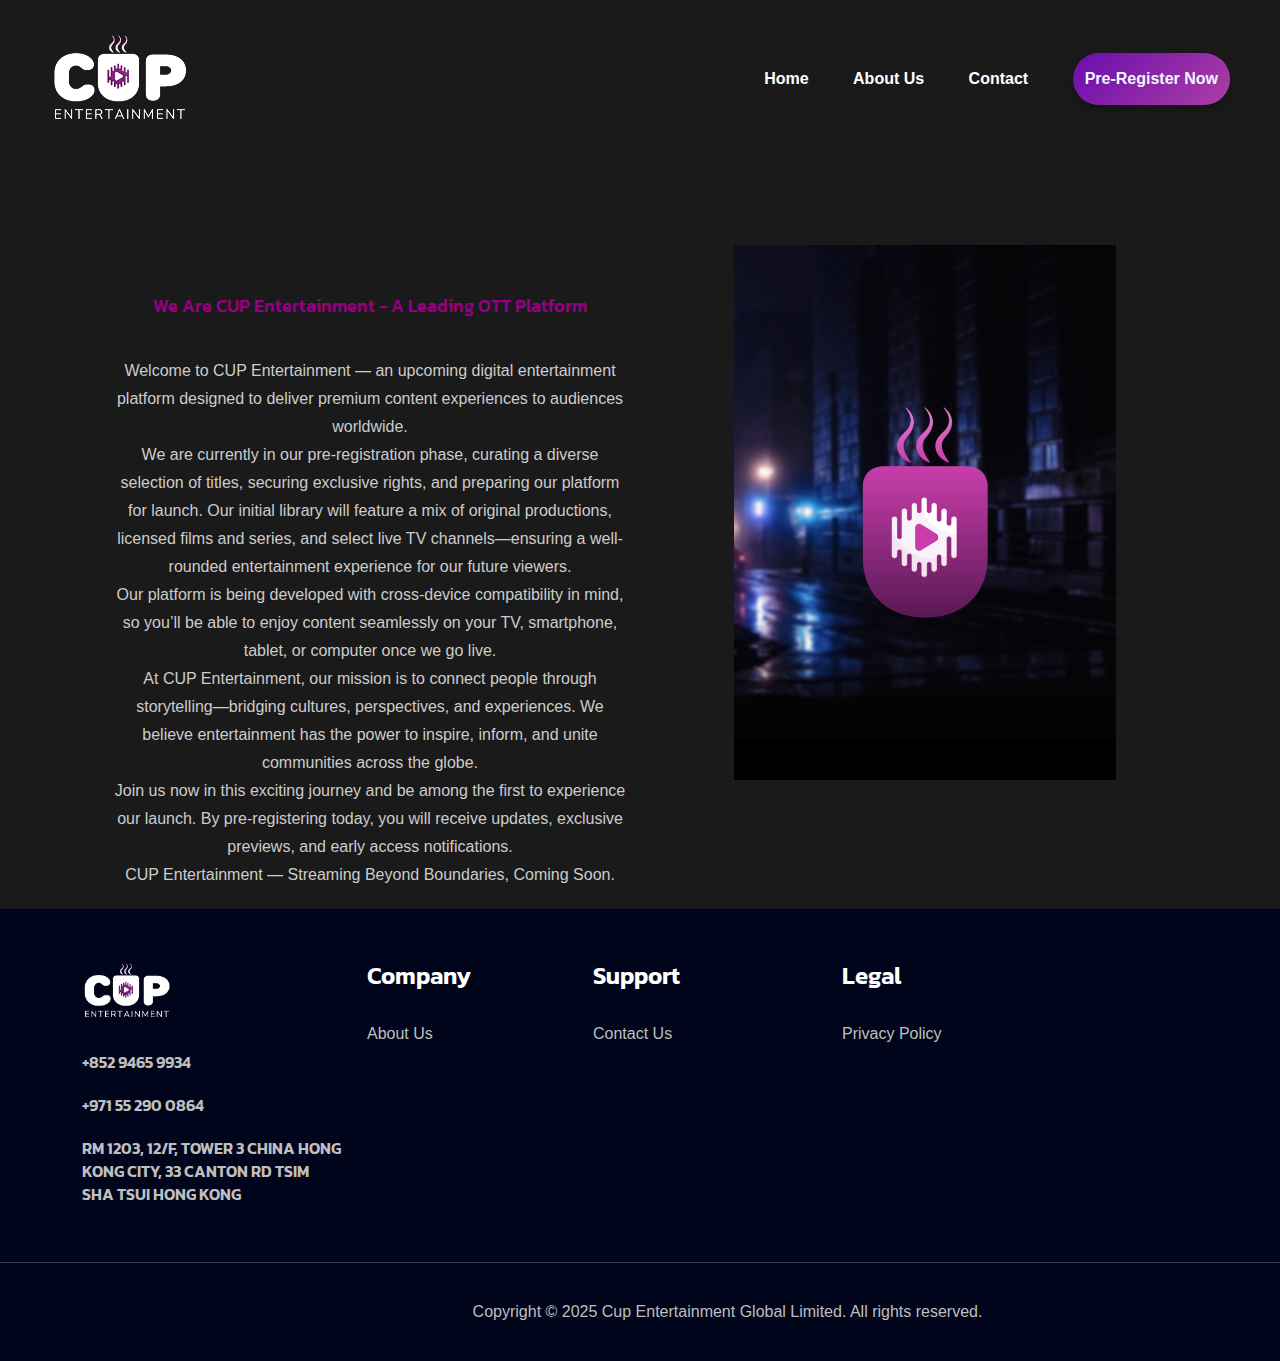
<file: aboutUs.html>
<!DOCTYPE html>
<html lang="en">
    <!--<< Header Area >>-->
    <head>
        <!-- ========== Meta Tags ========== -->
        <meta charset="UTF-8">
        <meta http-equiv="X-UA-Compatible" content="IE=edge">
        <meta name="viewport" content="width=device-width, initial-scale=1">
        <meta name="author" content="modinatheme">
        <meta name="description" content="Cupent Entertainment">
        <script src="https://cdn.jsdelivr.net/npm/bootstrap@5.3.0/dist/js/bootstrap.bundle.min.js"></script>
        <!-- ======== Page title ============ -->
        <title>CUP Entertainment</title>
        <!--<< Favicon >>-->
        <link rel="shortcut icon" href="assets/img/fav-logo.png">
        <!--<< Bootstrap min.css >>-->
        <link rel="stylesheet" href="assets/css/bootstrap.min.css">
        <!--<< Font Awesome.css >>-->
        <link rel="stylesheet" href="assets/css/font-awesome.css">
        <!--<< Animate.css >>-->
        <link rel="stylesheet" href="assets/css/animate.css">
        <!--<< Magnific Popup.css >>-->
        <link rel="stylesheet" href="assets/css/magnific-popup.css">
        <!--<< MeanMenu.css >>-->
        <link rel="stylesheet" href="assets/css/meanmenu.css">
        <!--<< Swiper Bundle.css >>-->
        <link rel="stylesheet" href="assets/css/swiper-bundle.min.css">
        <!--<< Nice Select.css >>-->
        <link rel="stylesheet" href="assets/css/nice-select.css">
        <!--<< Main.css >>-->
        <link rel="stylesheet" href="assets/css/main.css">
        <!--<< Style.css >>-->
        <link rel="stylesheet" href="style.css">
        <link rel="stylesheet" href="my.css">
        <style>
            .about-section{
                margin-top: 10% !important;
            }
            @media (max-width: 768px) {
                .about-section{
                    margin-top: -40px !important;
                }
            }
        </style>
    </head>
    <div id="header-container"></div>

    <script>
      function loadHeader() {
        const isMobile = window.innerWidth <= 768; // Adjust breakpoint if needed
    
        const mobileHeader = `
          <header>
            <nav class="navbar navbar-expand-lg navbar-dark" style="background-color: #1b1a1a;">
              <div class="container-fluid">
                <a class="navbar-brand" href="index.html">
                  <img src="assets/img/logo-dark.png" alt="logo" style="height: 40px;">
                </a>
                <button class="navbar-toggler" type="button" data-bs-toggle="collapse" data-bs-target="#mainNavbar"
                  aria-controls="mainNavbar" aria-expanded="false" aria-label="Toggle navigation">
                  <span class="navbar-toggler-icon"></span>
                </button>
                <div class="collapse navbar-collapse" id="mainNavbar">
                  <ul class="navbar-nav ms-auto mb-2 mb-lg-0">
                    <li class="nav-item"><a class="nav-link active" href="index.html">Home</a></li>
                    <li class="nav-item"><a class="nav-link" href="aboutUs.html">About Us</a></li>
                    <li class="nav-item"><a class="nav-link" href="contactUS.html">Contact Us</a></li>
                    <li class="nav-item">
                      <a class="btn btn-primary ms-lg-3" href="PreRegisterNow.html"
                        style="background-color: #9d0dad; border: none; color: white;">
                        Pre-Register Now
                      </a>
                    </li>
                  </ul>
                </div>
              </div>
            </nav>
          </header>
        `;
    
        const desktopHeader = `
          <!-- Your full-screen header code here -->
          <header>
            <div id="header-sticky" class="header-1">
                <div class="container-fluid">
                    <div class="mega-menu-wrapper">
                        <div class="header-main">
                            <div class="logo">
                                <a href="index.html" class="header-logo">
                                    <img src="assets/img/logo-dark.png" alt="logo-img">
                                </a>
                                <a href="index.html" class="header-logo-2">
                                    <img src="assets/img/pre-logo.png" alt="logo-img">
                                </a>
                            </div>
                            <div class="header-left">
                                <div class="mean__menu-wrapper">
                                    <div class="main-menu">
                                        <nav id="mobile-menu">
                                            <ul>
                                                <li class="has-dropdown active menu-thumb"><a href="index.html">Home</a></li>
                                                <li><a href="aboutUs.html">About Us</a></li>
                                                <li><a href="contactUS.html">Contact</a></li>
                                                <li>
                                                    <a class="text-area text-center mt-5 wow fadeInUp mb-5 d-block"
                                                       href="PreRegisterNow.html"
                                                       style="padding: 12px !important;color: aliceblue; text-decoration: none;max-width:fit-content">
                                                       Pre-Register Now
                                                    </a>
                                                </li>
                                            </ul>
                                        </nav>
                                    </div>
                                </div>
                            </div>
                        </div>
                    </div>
                </div>
            </div>
          </header>
        `;
    
        document.getElementById("header-container").innerHTML = isMobile ? mobileHeader : desktopHeader;
      }
    
      loadHeader();
      window.addEventListener("resize", loadHeader); // Reload on resize
    </script>
      
    <body>
        <section class="about-section section-padding pt-0 fix">
            <div class="container">
                <div class="about-wrapper">
                    <div class="row align-items-center">
                        
                        <div class="col-lg-6 mt-5 mt-lg-0" >
                            <div class="about-content" style="text-align: center;margin-top: 50px;margin-bottom: 20px;">
                                <div class="section-title mb-4">
                                    <h2 class="wow fadeInUp">
                                        <span class="highlight-text" style="float: left;">We Are CUP Entertainment - A Leading OTT Platform</span><br>
                                    </h2>
                                </div>
                                <p class="mt-3 wow fadeInUp">
                                   
                                    Welcome to CUP Entertainment — an upcoming digital entertainment platform designed to deliver premium content experiences to audiences worldwide.
                                </br>
                                    
                                    We are currently in our pre-registration phase, curating a diverse selection of titles, securing exclusive rights, and preparing our platform for launch. Our initial library will feature a mix of original productions, licensed films and series, and select live TV channels—ensuring a well-rounded entertainment experience for our future viewers.
                                </br> 
                                    Our platform is being developed with cross-device compatibility in mind, so you’ll be able to enjoy content seamlessly on your TV, smartphone, tablet, or computer once we go live.
                                </br> 
                                    At CUP Entertainment, our mission is to connect people through storytelling—bridging cultures, perspectives, and experiences. We believe entertainment has the power to inspire, inform, and unite communities across the globe.
                                </br>
                                    Join us now in this exciting journey and be among the first to experience our launch. By pre-registering today, you will receive updates, exclusive previews, and early access notifications.
                                </br>  
                                    CUP Entertainment — Streaming Beyond Boundaries, Coming Soon.
                                </p>
                               
                            </div>
                        </div>
                        <div class="col-lg-6">
                            <div class="about-image wow fadeInUp" data-wow-delay=".3s" style="text-align: center;">
                                <img src="assets/img/images/about.png" style="width: 70% !important;height: 70% !important; margin-bottom: 50px;" alt="about-img">
                                <div class="video-box wow fadeInUp" data-wow-delay=".5s">
                                    <!-- Optional video content -->
                                </div>
                            </div>
                        </div>
                    </div>
                </div>
            </div>
        </section>
        
        <script>
            window.addEventListener('DOMContentLoaded', (event) => {
                // Add the 'fade-in' class to trigger the fade-in effect
                document.querySelector('.about-image').classList.add('fade-in');
            });
        </script>
        
    <!-- Footer Section Start -->
    <footer class="footer-section fix footer-bg">
        <div class="container">
            <div class="footer-widgets-wrapper">
                <div class="row">
                    <!-- Brand & Contact -->
                    <div class="col-xl-3 col-lg-4 col-md-6 wow fadeInUp" data-wow-delay=".3s">
                        <div class="single-footer-widget">
                            <div class="widget-head">
                                <a href="index.html">
                                    <img src="assets/img/logo-dark.png" alt="Cup Entertainment">
                                </a>
                            </div>
                            <div class="footer-content">
                                <h6><a href="tel:+85294659934">+852 9465 9934</a></h6>
                                <h6><a href="tel:+971552900864">+971 55 290 0864</a></h6>
                                <!-- <h6><a href="mailto:support@cupentertainment.com" style="text-transform:lowercase;">support@cupentertainment.com</a></h6> -->
                                <h6><a href="tel:+85294659934">RM 1203, 12/F, TOWER 3 CHINA HONG KONG CITY, 33 CANTON RD TSIM SHA TSUI HONG KONG</a></h6>
                                                       </div>
                        </div>
                    </div>
    
                    <!-- Company Links -->
                    <div class="col-xl-2 col-lg-3 col-md-6 wow fadeInUp" data-wow-delay=".5s">
                        <div class="single-footer-widget">
                            <div class="widget-head">
                                <h3>Company</h3>
                            </div>
                            <ul class="list-area">
                                <li><a href="aboutUs.html">About Us</a></li>
                            </ul>
                        </div>
                    </div>
    
                    <!-- Support Links -->
                    <div class="col-xl-3 ps-lg-5 col-lg-4 col-md-6 wow fadeInUp" data-wow-delay=".7s">
                        <div class="single-footer-widget">
                            <div class="widget-head">
                                <h3>Support</h3>
                            </div>
                            <ul class="list-area">
                                
                                <li><a href="contactUS.html">Contact Us</a></li>
                            </ul>
                        </div>
                    </div>
    
                    <!-- Legal Links -->
                    <div class="col-xl-4 col-lg-4 col-md-6 wow fadeInUp" data-wow-delay=".9s">
                        <div class="single-footer-widget">
                            <div class="widget-head">
                                <h3>Legal</h3>
                            </div>
                            <div class="footer-content">
                                <ul class="list-area">
                                    <li><a href="privacy.html">Privacy Policy</a></li>
                                </ul>
                               
                            </div>
                        </div>
                    </div>
                </div>
            </div>
        </div>
    
        <!-- Footer Bottom -->
        <div class="footer-bottom">
            <div class="container">
                <div class="footer-bottom-wrapper">
                    <p style="margin-left: 35%;">
                        Copyright © 2025 Cup Entertainment Global Limited. All rights reserved.
                    </p>
                    
                </div>
            </div>
        </div>
    </footer>



    </body>
</html>
</file>
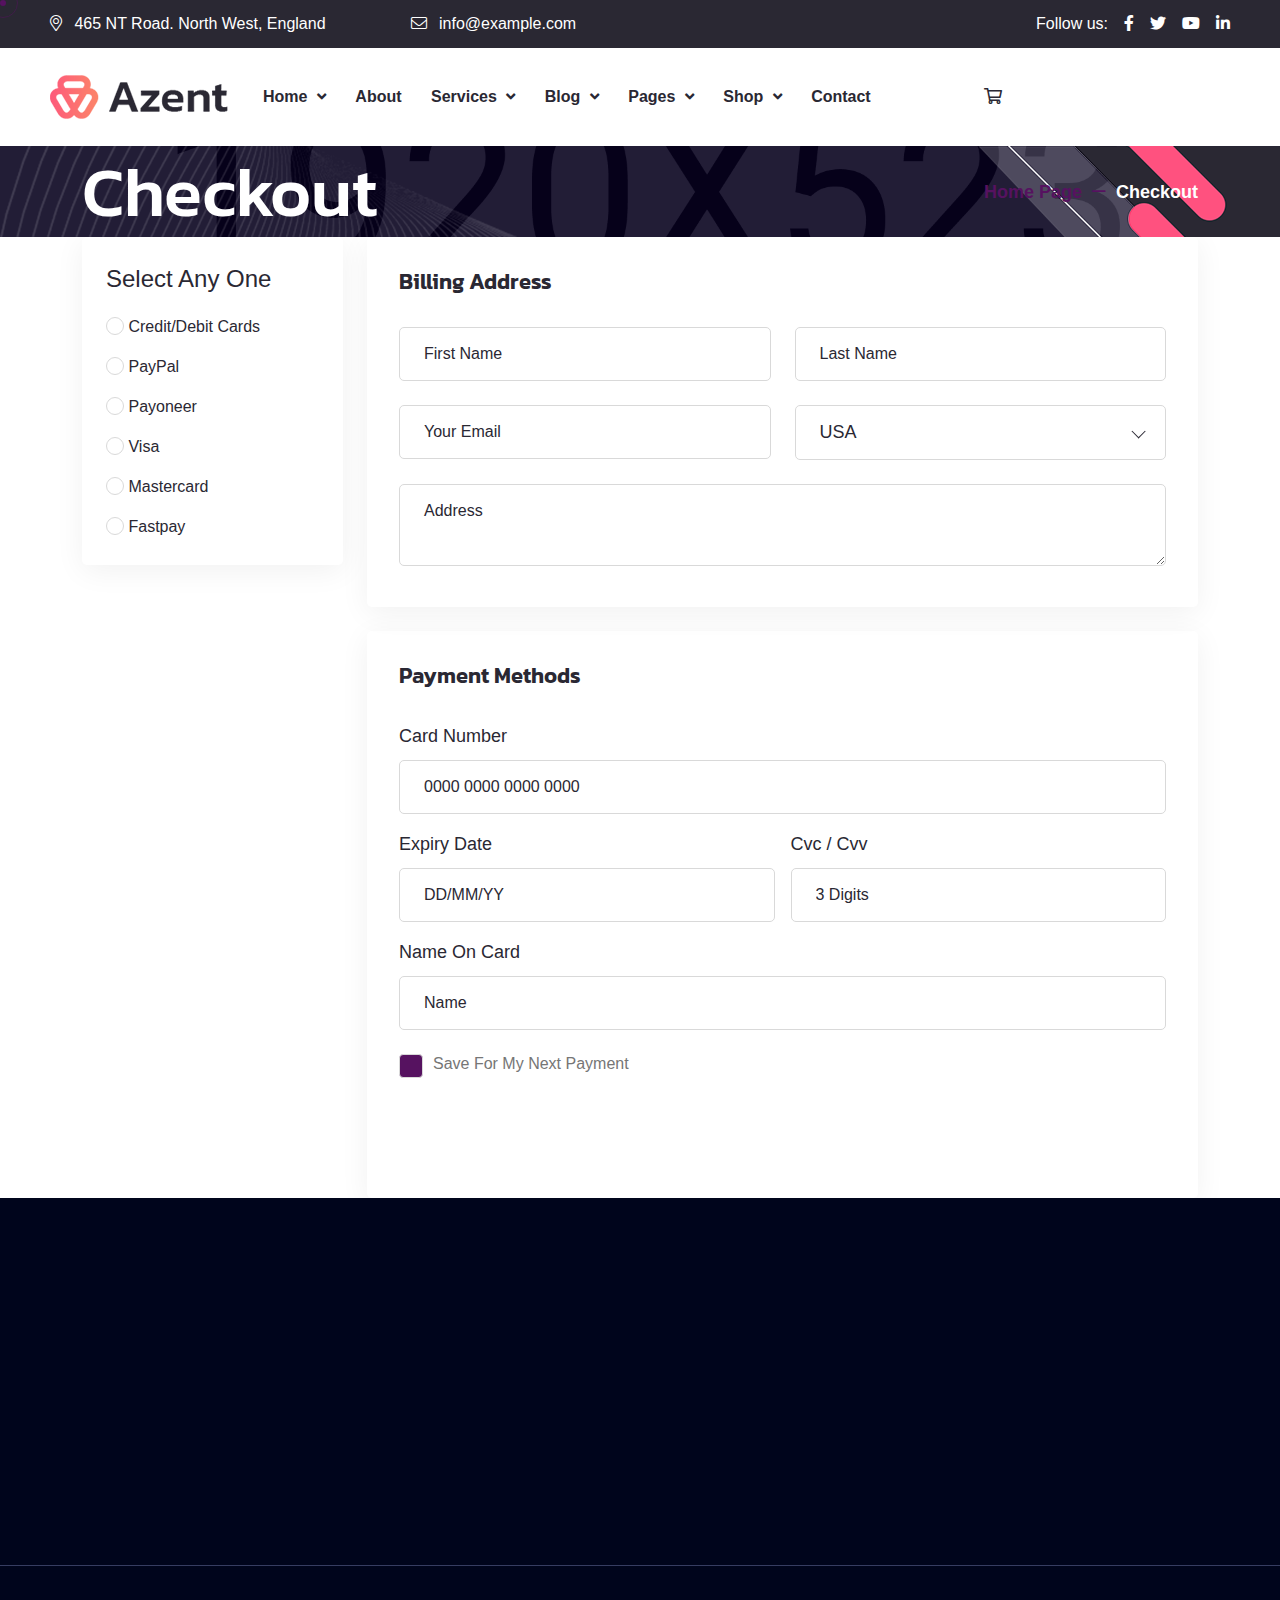
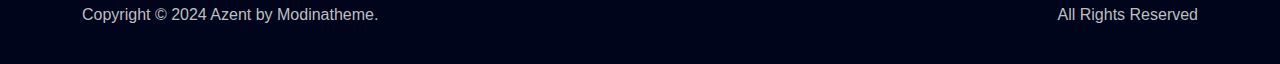
<file: checkout.html>
<!DOCTYPE html>
<html lang="en">
    <!--<< Header Area >>-->
    <head>
        <!-- ========== Meta Tags ========== -->
        <meta charset="UTF-8">
        <meta http-equiv="X-UA-Compatible" content="IE=edge">
        <meta name="viewport" content="width=device-width, initial-scale=1">
        <meta name="author" content="modinatheme">
        <meta name="description" content="Azent - Creative Digital Agency HTML5 Template">
        <!-- ======== Page title ============ -->
        <title>Azent - Creative Digital Agency HTML5 Template</title>
        <!--<< Favcion >>-->
        <link rel="shortcut icon" href="assets/img/logo/favicon.svg">
        <!--<< Bootstrap min.css >>-->
        <link rel="stylesheet" href="assets/css/bootstrap.min.css">
        <!--<< Font Awesome.css >>-->
        <link rel="stylesheet" href="assets/css/font-awesome.css">
        <!--<< Animate.css >>-->
        <link rel="stylesheet" href="assets/css/animate.css">
        <!--<< Magnific Popup.css >>-->
        <link rel="stylesheet" href="assets/css/magnific-popup.css">
        <!--<< MeanMenu.css >>-->
        <link rel="stylesheet" href="assets/css/meanmenu.css">
        <!--<< Swiper Bundle.css >>-->
        <link rel="stylesheet" href="assets/css/swiper-bundle.min.css">
        <!--<< Nice Select.css >>-->
        <link rel="stylesheet" href="assets/css/nice-select.css">
        <!--<< Main.css >>-->
        <link rel="stylesheet" href="assets/css/main.css">
        <!--<< Style.css >>-->
        <link rel="stylesheet" href="style.css">
    </head>

    <body>

        <!-- Preloader Start -->
        <div id="preloader" class="preloader">
            <div class="animation-preloader">
                <div class="spinner">                
                </div>
                <div class="txt-loading">
                    <span data-text-preloader="A" class="letters-loading">
                        A
                    </span>
                    <span data-text-preloader="Z" class="letters-loading">
                        Z
                    </span>
                    <span data-text-preloader="E" class="letters-loading">
                        E
                    </span>
                    <span data-text-preloader="N" class="letters-loading">
                        N
                    </span>
                    <span data-text-preloader="T" class="letters-loading">
                        T
                    </span>
                </div>
                <p class="text-center">Loading</p>
            </div>
            <div class="loader">
                <div class="row">
                    <div class="col-3 loader-section section-left">
                        <div class="bg"></div>
                    </div>
                    <div class="col-3 loader-section section-left">
                        <div class="bg"></div>
                    </div>
                    <div class="col-3 loader-section section-right">
                        <div class="bg"></div>
                    </div>
                    <div class="col-3 loader-section section-right">
                        <div class="bg"></div>
                    </div>
                </div>
            </div>
        </div>

        <!--<< Mouse Cursor Start >>-->  
        <div class="mouse-cursor cursor-outer"></div>
        <div class="mouse-cursor cursor-inner"></div>

        <!-- Offcanvas Area Start -->
        <div class="fix-area">
            <div class="offcanvas__info">
                <div class="offcanvas__wrapper">
                    <div class="offcanvas__content">
                        <div class="offcanvas__top mb-5 d-flex justify-content-between align-items-center">
                            <div class="offcanvas__logo">
                                <a href="index.html">
                                <img src="assets/img/logo/header-logo.svg" alt="logo-img">
                                </a>
                            </div>
                            <div class="offcanvas__close">
                                <button>
                                <i class="fas fa-times"></i>
                                </button>
                            </div>
                        </div>
    
                        <div class="mobile-menu fix mb-3"></div>
                        <div class="offcanvas__contact">
                            <h4>Contact Info</h4>
                            <ul>
                                <li class="d-flex align-items-center">
                                    <div class="offcanvas__contact-icon">
                                        <i class="fal fa-map-marker-alt"></i>
                                    </div>
                                    <div class="offcanvas__contact-text">
                                        <a target="_blank" href="#">Main Street, Melbourne, Australia</a>
                                    </div>
                                </li>
                                <li class="d-flex align-items-center">
                                    <div class="offcanvas__contact-icon mr-15">
                                        <i class="fal fa-envelope"></i>
                                    </div>
                                    <div class="offcanvas__contact-text">
                                         <a href="mailto:info@example.com"><span>info@example.com</span></a>
                                    </div>
                                </li>
                                <li class="d-flex align-items-center">
                                    <div class="offcanvas__contact-icon mr-15">
                                        <i class="fal fa-clock"></i>
                                    </div>
                                    <div class="offcanvas__contact-text">
                                        <a target="_blank" href="#">Mod-friday, 09am -05pm</a>
                                    </div>
                                </li>
                                <li class="d-flex align-items-center">
                                    <div class="offcanvas__contact-icon mr-15">
                                        <i class="far fa-phone"></i>
                                    </div>
                                    <div class="offcanvas__contact-text">
                                        <a href="tel:+11002345909">+11002345909</a>
                                    </div>
                                </li>
                            </ul>
                            <div class="header-button mt-4">
                                <a href="contact.html" class="theme-btn text-center">
                                    Contact Us
                                </a>
                            </div>
                            <div class="social-icon d-flex align-items-center">
                                <a href="#"><i class="fab fa-facebook-f"></i></a>
                                <a href="#"><i class="fab fa-twitter"></i></a>
                                <a href="#"><i class="fab fa-youtube"></i></a>
                                <a href="#"><i class="fab fa-linkedin-in"></i></a>
                            </div>
                        </div>
                    </div>
                </div>
            </div>
        </div>
        <div class="offcanvas__overlay"></div>
    
        <!-- Header Area Start -->
        <header>
            <div class="header-top">
                <div class="container-fluid">
                    <div class="header-top-wrapper">
                        <ul>
                            <li>
                                <i class="fal fa-map-marker-alt me-2"></i>
                                465 NT Road. North West, England
                            </li>
                            <li>
                                <i class="fal fa-envelope me-2"></i>
                                 <a href="mailto:info@example.com"><span>info@example.com</span></a>
                            </li>
                        </ul>
                        <div class="social-icon d-flex align-items-center">
                            <span class="me-3">Follow us:</span>
                            <a href="#"><i class="fab fa-facebook-f me-3"></i></a>
                            <a href="#"><i class="fab fa-twitter me-3"></i></a>
                            <a href="#"><i class="fab fa-youtube me-3"></i></a>
                            <a href="#"><i class="fab fa-linkedin-in"></i></a>
                        </div>
                    </div>
                </div>
            </div>
            <div id="header-sticky" class="header-2">
                <div class="container-fluid">
                    <div class="mega-menu-wrapper">
                        <div class="header-main">
                            <div class="header-left">
                                <div class="logo">
                                    <a href="index.html" class="header-logo">
                                        <img src="assets/img/logo/header-logo.svg" alt="logo-img">
                                    </a>
                                </div>
                                <div class="mean__menu-wrapper d-none d-lg-block">
                                    <div class="main-menu">
                                        <nav id="mobile-menu">
                                            <ul>
                                                <li class="has-dropdown active menu-thumb">
                                                    <a href="index.html">
                                                    Home 
                                                    <i class="fas fa-angle-down"></i>
                                                    </a>
                                                    <ul class="submenu has-homemenu">
                                                        <li class="border-none">
                                                            <div class="row g-4">
                                                                <div class="col-lg-3 homemenu">
                                                                    <div class="homemenu-thumb">
                                                                        <img src="assets/img/header/home-1.jpg" alt="img">
                                                                        <div class="demo-button">
                                                                            <a href="index.html" class="theme-btn">Multi Page</a>
                                                                            <a href="index-one-page.html" class="theme-btn">One Page</a>
                                                                        </div>
                                                                    </div>
                                                                    <div class="homemenu-content text-center">
                                                                        <h4 class="homemenu-title">
                                                                            Home 01
                                                                        </h4>
                                                                    </div>
                                                                </div>
                                                                <div class="col-lg-3  homemenu">
                                                                    <div class="homemenu-thumb mb-15">
                                                                        <img src="assets/img/header/home-2.jpg" alt="img">
                                                                        <div class="demo-button">
                                                                            <a href="index-2.html" class="theme-btn">Multi Page</a>
                                                                            <a href="index-two-page.html" class="theme-btn">One Page</a>
                                                                        </div>
                                                                    </div>
                                                                    <div class="homemenu-content text-center">
                                                                        <h4 class="homemenu-title">
                                                                            Home 02
                                                                        </h4>
                                                                    </div>
                                                                </div>
                                                                <div class="col-lg-3 homemenu">
                                                                    <div class="homemenu-thumb mb-15">
                                                                        <img src="assets/img/header/home-3.jpg" alt="img">
                                                                        <div class="demo-button">
                                                                            <a href="index-3.html" class="theme-btn">Multi Page</a>
                                                                            <a href="index-three-page.html" class="theme-btn">One Page</a>
                                                                        </div>
                                                                    </div>
                                                                    <div class="homemenu-content text-center">
                                                                        <h4 class="homemenu-title">
                                                                            Home 03
                                                                        </h4>
                                                                    </div>
                                                                </div>
                                                                <div class="col-lg-3 homemenu">
                                                                    <div class="homemenu-thumb mb-15">
                                                                        <img src="assets/img/header/home-4.jpg" alt="img">
                                                                        <div class="demo-button">
                                                                            <a href="index-4.html" class="theme-btn">Multi Page</a>
                                                                            <a href="index-four-page.html" class="theme-btn">One Page</a>
                                                                        </div>
                                                                    </div>
                                                                    <div class="homemenu-content text-center">
                                                                        <h4 class="homemenu-title">
                                                                            Home 04
                                                                        </h4>
                                                                    </div>
                                                                </div>
                                                            </div>
                                                        </li>
                                                    </ul>
                                                </li>
                                                <li class="has-dropdown active d-lg-none">
                                                    <a href="team.html" class="border-none">
                                                       Home
                                                    <i class="fas fa-angle-down"></i>
                                                    </a>
                                                    <ul class="submenu">
                                                        <li><a href="index.html">Home 01</a></li>
                                                        <li><a href="index-2.html">Home 02</a></li>
                                                        <li><a href="index-3.html">Home 03</a></li>
                                                        <li><a href="index-4.html">Home 04</a></li>
                                                    </ul>
                                                </li>
                                                <li>
                                                    <a href="about.html">About</a>
                                                </li>
                                                <li>
                                                    <a href="news.html">
                                                        Services
                                                        <i class="fas fa-angle-down"></i>
                                                    </a>
                                                    <ul class="submenu">
                                                        <li><a href="service.html">Services</a></li>
                                                        <li><a href="service-details.html">Service Details</a></li>
                                                    </ul>
                                                </li>
                                                <li>
                                                    <a href="news.html">
                                                        Blog
                                                        <i class="fas fa-angle-down"></i>
                                                    </a>
                                                    <ul class="submenu">
                                                        <li><a href="news.html">Blog</a></li>
                                                        <li><a href="news-sidebar.html">Blog Sidebar</a></li>
                                                        <li><a href="news-details.html">Blog Details</a></li>
                                                    </ul>
                                                </li>
                                                <li class="has-dropdown">
                                                    <a href="news.html">
                                                            Pages
                                                            <i class="fas fa-angle-down"></i>
                                                    </a>
                                                    <ul class="submenu">
                                                        <li class="has-dropdown">
                                                            <a href="project.html">
                                                                Projects
                                                            <i class="fas fa-angle-down"></i>
                                                            </a>
                                                            <ul class="submenu">
                                                                <li><a href="project.html">Projects</a></li>
                                                                <li><a href="project-details.html">Project Details</a></li>
                                                            </ul>
                                                        </li>
                                                        <li class="has-dropdown">
                                                            <a href="team.html">
                                                                Team
                                                            <i class="fas fa-angle-down"></i>
                                                            </a>
                                                            <ul class="submenu">
                                                                <li><a href="team.html">Team</a></li>
                                                                <li><a href="team-details.html">Team Details</a></li>
                                                            </ul>
                                                        </li>
                                                        <li><a href="testimonial.html">testimonial</a></li>
                                                        <li><a href="pricing.html">Pricing</a></li>
                                                        <li><a href="faq.html">Faq's</a></li>
                                                        <li><a href="404.html">404 Page</a></li>
                                                    </ul>
                                                </li>
                                                <li class="has-dropdown">
                                                    <a href="shop.html">
                                                            Shop
                                                            <i class="fas fa-angle-down"></i>
                                                    </a>
                                                    <ul class="submenu">
                                                        <li><a href="shop.html">Shop</a></li>
                                                        <li><a href="shop-details.html">Shop Single</a></li>
                                                        <li><a href="shop-cart.html">Shop Cart</a></li>
                                                        <li><a href="checkout.html">checkout</a></li>
                                                    </ul>
                                                </li>
                                                <li>
                                                    <a href="contact.html">Contact</a>
                                                </li>
                                            </ul>
                                        </nav>
                                    </div>
                                </div>
                            </div>
                            <div class="header-right d-flex justify-content-end align-items-center">
                                <div class="search-wrp">
                                    <input placeholder="Search...." aria-label="Search">
                                    <button><i class="far fa-search"></i></button>
                                </div>
                                <a href="shop-cart.html" class="cart-icon"><i class="far fa-shopping-cart"></i></a>
                                <div class="header-button">
                                    <a href="contact.html" class="theme-btn">GET A QUOTE</a>
                                </div>
                                <div class="header__hamburger d-lg-none my-auto">
                                    <div class="sidebar__toggle">
                                        <i class="far fa-bars"></i>
                                    </div>
                                </div>
                            </div>
                        </div>
                    </div>
                </div>
            </div>
        </header>

       <!--<< Breadcrumb Section Start >>-->
       <div class="breadcrumb-wrapper bg-cover section-padding" style="background-image: url('assets/img/breadcrumb.jpg');">
        <div class="layer-shape wow fadeInLeft" data-wow-delay=".3s">
            <img src="assets/img/layer-shape-3.png" alt="shape-img">
        </div>
        <div class="breadcrumb-shape wow fadeInRight" data-wow-delay=".5s">
            <img src="assets/img/breadcrumb-shape.png" alt="shape-img">
        </div>
        <div class="container">
            <div class="page-heading">
                <h1 class="wow fadeInUp" data-wow-delay=".3s">Checkout</h1>
                <ul class="breadcrumb-items wow fadeInUp" data-wow-delay=".5s">
                    <li>
                        <a href="index.html">
                        Home Page
                        </a>
                    </li>
                    <li>
                        <i class="fal fa-minus"></i>
                    </li>
                    <li>
                        Checkout
                    </li>
                </ul>
            </div>
        </div>
       </div>

        <!-- Checkout Section Start -->
        <section class="checkout-section fix section-padding">
            <div class="container">
               <div class="row">
                  <div class="col-12">
                      <form action="#" method="post">
                          <div class="row g-4">
                              <div class="col-md-5 col-lg-4 col-xl-3">
                                  <div class="checkout-radio">
                                      <p class="primary-text">Select any one</p>
                                      <div class="checkout-radio-wrapper">
                                          <div class="checkout-radio-single">
                                              <input type="checkbox" class="form-check-input" id="cCard" name="pay-method" value="Credit/Debit Cards">
                                              <label for="cCard">Credit/Debit Cards</label>
                                          </div>
                                          <div class="checkout-radio-single">
                                              <input type="checkbox" class="form-check-input" id="paypal" name="pay-method" value="PayPal">
                                              <label for="paypal">PayPal</label>
                                          </div>
                                          <div class="checkout-radio-single">
                                              <input type="checkbox" class="form-check-input" id="payoneer" name="pay-method" value="Payoneer">
                                              <label for="payoneer">Payoneer</label>
                                          </div>
                                          <div class="checkout-radio-single">
                                              <input type="checkbox" class="form-check-input" id="visa" name="pay-method" value="Visa">
                                              <label for="visa">Visa</label>
                                          </div>
                                          <div class="checkout-radio-single">
                                              <input type="checkbox" class="form-check-input" id="mastercard" name="pay-method" value="Mastercard">
                                              <label for="mastercard">Mastercard</label>
                                          </div>
                                          <div class="checkout-radio-single">
                                              <input type="checkbox" class="form-check-input" id="fastPay" name="pay-method" value="Fastpay">
                                              <label for="fastPay">Fastpay</label>
                                          </div>
                                      </div>
                                  </div>
                              </div>
                              <div class="col-md-7 col-lg-8 col-xl-9">
                                  <div class="checkout-single-wrapper">
                                      <div class="checkout-single boxshado-single">
                                          <h4>Billing address</h4>
                                          <div class="checkout-single-form">
                                              <div class="row g-4">
                                                 <div class="col-lg-6">
                                                   <div class="input-single">
                                                      <input type="text" name="user-first-name" id="userFirstName" required="" placeholder="First Name">
                                                  </div>
                                                 </div>
                                                  <div class="col-lg-6">
                                                   <div class="input-single">
                                                      <input type="text" name="user-last-name" id="userLastName" required="" placeholder="Last Name">
                                                   </div>
                                                  </div>
                                                  <div class="col-lg-6">
                                                      <div class="input-single">
                                                         <input type="email" name="user-check-email" id="userCheckEmail" required="" placeholder="Your Email">
                                                      </div>
                                                  </div>
                                                  <div class="col-lg-6">
                                                      <div class="input-single">
                                                         <select class="country-select" style="display: none;">
                                                            <option value="usa">USA</option>
                                                            <option value="aus">Aus</option>
                                                            <option value="uk">UK</option>
                                                            <option value="ned">NED</option>
                                                         </select><div class="nice-select country-select" tabindex="0"><span class="current">USA</span><ul class="list"><li data-value="usa" class="option selected">USA</li><li data-value="aus" class="option">Aus</li><li data-value="uk" class="option">UK</li><li data-value="ned" class="option">NED</li></ul></div>
                                                      </div>
                                                  </div>
                                                  <div class="col-lg-12">
                                                      <div class="input-single">
                                                         <textarea name="user-address" id="userAddress" placeholder="Address"></textarea>
                                                      </div>
                                                  </div>
                                              </div>
                                          </div>
                                      </div>
                                      <div class="checkout-single checkout-single-bg">
                                          <h4>Payment Methods</h4>
                                          <div class="checkout-single-form">
                                              <p class="payment"></p>
                                              <div class="row g-3">
                                                <div class="col-lg-12">
                                                   <div class="input-single">
                                                      <label for="userCardNumber">Card number</label>
                                                      <input type="number" name="user-card-number" id="userCardNumber" placeholder="0000 0000 0000 0000">
                                                  </div>
                                                </div>
                                                <div class="col-lg-6">
                                                   <div class="input-single">
                                                      <label for="userCardDate">Expiry date</label>
                                                      <input type="text" id="userCardDate" placeholder="DD/MM/YY">
                                                  </div>
                                                </div>
                                                <div class="col-lg-6">
                                                   <div class="input-single">
                                                      <label for="userCvc">Cvc / Cvv</label>
                                                      <input type="text" maxlength="3" name="user-card-cvc" id="userCvc" required="" placeholder="3 Digits">
                                                  </div>
                                                </div>
                                                <div class="col-lg-12">
                                                   <div class="input-single">
                                                      <label for="userCardName">Name on card</label>
                                                      <input type="text" name="user-card-name" id="userCardName" placeholder="Name">
                                                  </div>
                                                </div>
                                              </div>
                                          </div>
                                          <div class="input-single input-check payment-save">
                                             <input type="checkbox" class="form-check-input" name="save-for-next" id="saveForNext">
                                             <label for="saveForNext">Save for my next payment</label>
                                         </div>
                                          <div class="mt-4">
                                             <a href="checkout.html" class="theme-btn bg-color-3">
                                                Payment Now
                                             </a>
                                          </div>
                                      </div>
                                  </div>
                              </div>
                          </div>
                      </form>
                  </div>
              </div>
            </div>
        </section>

        <!-- Footer Section Start -->
        <footer class="footer-section fix footer-bg">
        <div class="container">
            <div class="footer-widgets-wrapper">
                <div class="row">
                    <div class="col-xl-3 col-lg-4 col-md-6 wow fadeInUp" data-wow-delay=".3s">
                        <div class="single-footer-widget">
                            <div class="widget-head">
                                <a href="index.html">
                                    <img src="assets/img/logo/footer-logo.svg" alt="logo-img">
                                </a>
                            </div>
                            <div class="footer-content">
                                <p>
                                    Address 301 Princes Street, Ei- <br>
                                    Mahall Damietta Egypt-104 
                                </p>
                                <h6><a href="tel:+19993452577">+1 (999) 345 2577</a></h6>
                                <div class="social-icon d-flex align-items-center">
                                    <a href="#"><i class="fab fa-facebook-f"></i></a>
                                    <a href="#"><i class="fab fa-twitter"></i></a>
                                    <a href="#" class="active"><i class="fab fa-vimeo-v"></i></a>
                                    <a href="#"><i class="fab fa-pinterest-p"></i></a>
                                </div>
                            </div>
                        </div>
                    </div>
                    <div class="col-xl-2 col-lg-3 col-md-6 wow fadeInUp" data-wow-delay=".5s">
                        <div class="single-footer-widget">
                            <div class="widget-head">
                                <h3>Navigtion</h3>
                            </div>
                            <ul class="list-area">
                                <li><a href="about.html">About Us</a></li>
                                <li><a href="portfolio-details.html">Portfolio</a></li>
                                <li><a href="service-details.html">Services</a></li>
                                <li><a href="news-details.html">News</a></li>
                                <li><a href="contact.html">Contact</a></li>
                            </ul>
                        </div>
                    </div>
                    <div class="col-xl-3 ps-lg-5 col-lg-4 col-md-6 wow fadeInUp" data-wow-delay=".7s">
                        <div class="single-footer-widget">
                            <div class="widget-head">
                                <h3>Services</h3>
                            </div>
                            <ul class="list-area">
                                <li><a href="service-details.html">Web Design</a></li>
                                <li><a href="service-details.html">Development</a></li>
                                <li><a href="service-details.html">Digital Marketing</a></li>
                                <li><a href="service-details.html">Art Direction</a></li>
                                <li><a href="service-details.html">Product Design</a></li>
                            </ul>
                        </div>
                    </div>
                    <div class="col-xl-4 col-lg-4 col-md-6 wow fadeInUp" data-wow-delay=".9s">
                        <div class="single-footer-widget">
                            <div class="widget-head">
                                <h3>Subscribe</h3>
                            </div>
                            <div class="footer-content">
                                <div class="footer-input">
                                    <input type="email" placeholder="Subscribe our newsletter">
                                    <button class="newsletter-button" type="submit">
                                        <i class="flaticon-send"></i>
                                    </button>
                                </div>
                                <p>
                                    The ultimate Webflow template for agencies <br>
                                    startups, and small businesses.
                                </p>
                            </div>
                        </div>
                    </div>
                </div>
            </div>
        </div>
        <div class="footer-bottom">
            <div class="container">
                <div class="footer-bottom-wrapper">
                    <p>
                        Copyright © 2024 Azent by <a href="index.html">Modinatheme</a>.  
                    </p>
                    <p>All Rights Reserved</p>
                </div>
            </div>
        </div>
        </footer>

        <!-- Back To Top Start -->
        <div class="scroll-up">
            <svg class="scroll-circle svg-content" width="100%" height="100%" viewBox="-1 -1 102 102">
                <path d="M50,1 a49,49 0 0,1 0,98 a49,49 0 0,1 0,-98" />
            </svg>
        </div>

        <!--<< All JS Plugins >>-->
        <script src="assets/js/jquery-3.7.1.min.js"></script>
        <!--<< Viewport Js >>-->
        <script src="assets/js/viewport.jquery.js"></script>
        <!--<< Bootstrap Js >>-->
        <script src="assets/js/bootstrap.bundle.min.js"></script>
        <!--<< Nice Select Js >>-->
        <script src="assets/js/jquery.nice-select.min.js"></script>
        <!--<< Waypoints Js >>-->
        <script src="assets/js/jquery.waypoints.js"></script>
        <!--<< Counterup Js >>-->
        <script src="assets/js/jquery.counterup.min.js"></script>
        <!--<< Swiper Slider Js >>-->
        <script src="assets/js/swiper-bundle.min.js"></script>
        <!--<< MeanMenu Js >>-->
        <script src="assets/js/jquery.meanmenu.min.js"></script>
        <!--<< Magnific Popup Js >>-->
        <script src="assets/js/jquery.magnific-popup.min.js"></script>
        <!--<< Wow Animation Js >>-->
        <script src="assets/js/wow.min.js"></script>
        <!--<< Circle Progress Js >>-->
        <script src="assets/js/circle-progress.js"></script>
        <!--<< Main.js >>-->
        <script src="assets/js/main.js"></script>
    </body>
</html>
</file>
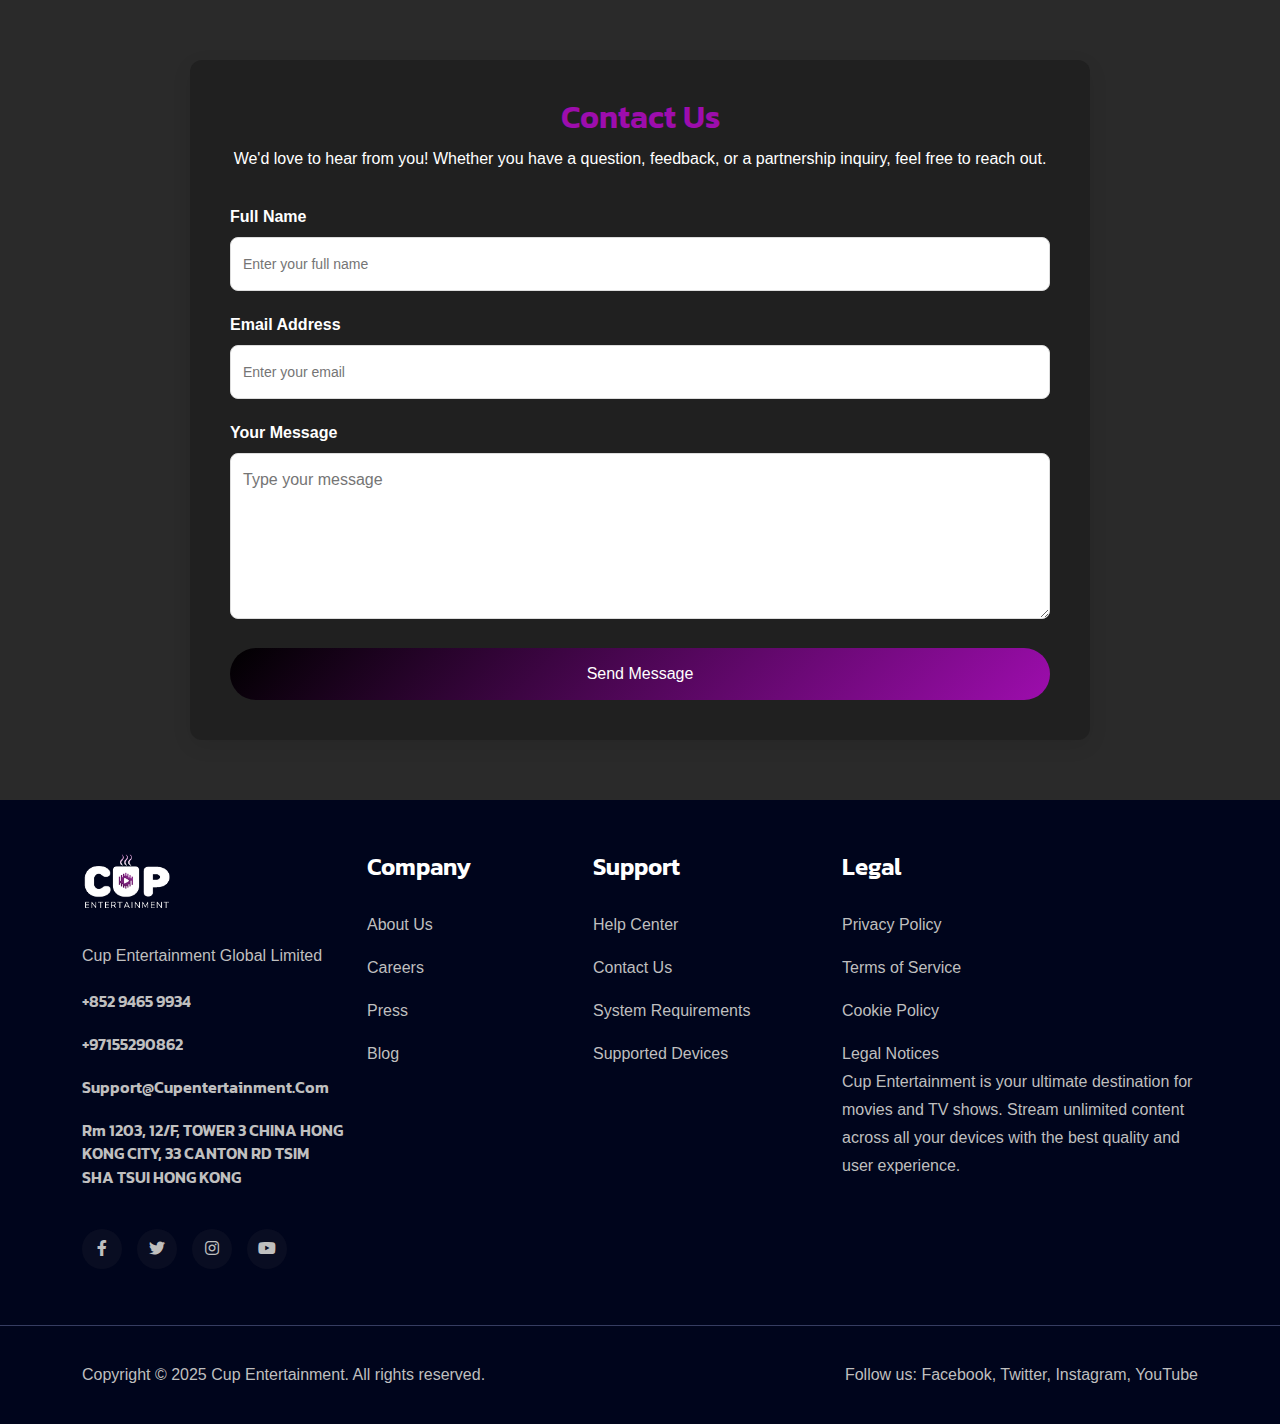
<file: contactUS.html>
<!DOCTYPE html>
<html lang="en">
    <!--<< Header Area >>-->
    <head>
        <!-- ========== Meta Tags ========== -->
        <meta charset="UTF-8">
        <meta http-equiv="X-UA-Compatible" content="IE=edge">
        <meta name="viewport" content="width=device-width, initial-scale=1">
        <meta name="author" content="modinatheme">
        <meta name="description" content="Azent - Creative Digital Agency HTML5 Template">
        <!-- ======== Page title ============ -->
        <title>Azent - Creative Digital Agency HTML5 Template</title>
        <!--<< Favcion >>-->
        <link rel="shortcut icon" href="assets/img/logo/favicon.svg">
        <!--<< Bootstrap min.css >>-->
        <link rel="stylesheet" href="assets/css/bootstrap.min.css">
        <!--<< Font Awesome.css >>-->
        <link rel="stylesheet" href="assets/css/font-awesome.css">
        <!--<< Animate.css >>-->
        <link rel="stylesheet" href="assets/css/animate.css">
        <!--<< Magnific Popup.css >>-->
        <link rel="stylesheet" href="assets/css/magnific-popup.css">
        <!--<< MeanMenu.css >>-->
        <link rel="stylesheet" href="assets/css/meanmenu.css">
        <!--<< Swiper Bundle.css >>-->
        <link rel="stylesheet" href="assets/css/swiper-bundle.min.css">
        <!--<< Nice Select.css >>-->
        <link rel="stylesheet" href="assets/css/nice-select.css">
        <!--<< Main.css >>-->
        <link rel="stylesheet" href="assets/css/main.css">
        <!--<< Style.css >>-->
        <link rel="stylesheet" href="my.css">
    </head>

    <body>
<section class="contact-section">
  <div class="contact-container">
    <h2>Contact Us</h2>
    <p class="contact-intro">
      We'd love to hear from you! Whether you have a question, feedback, or a partnership inquiry, feel free to reach out.
    </p>

    <!-- Contact Form -->
    <form class="contact-form">
      <div class="form-group">
        <label for="fullname">Full Name</label>
        <input type="text" id="fullname" name="fullname" placeholder="Enter your full name" required>
      </div>

      <div class="form-group">
        <label for="email">Email Address</label>
        <input type="email" id="email" name="email" placeholder="Enter your email" required>
      </div>

      <div class="form-group">
        <label for="message">Your Message</label>
        <textarea id="message" name="message" placeholder="Type your message" rows="5" required></textarea>
      </div>

      <button type="submit" class="btn-submit">Send Message</button>
    </form>
</section>
    <!-- Footer Section Start -->
<footer class="footer-section fix footer-bg">
    <div class="container">
        <div class="footer-widgets-wrapper">
            <div class="row">
                <!-- Brand & Contact -->
                <div class="col-xl-3 col-lg-4 col-md-6 wow fadeInUp" data-wow-delay=".3s">
                    <div class="single-footer-widget">
                        <div class="widget-head">
                            <a href="index.html">
                                <img src="assets/img/logo-dark.png" alt="Cup Entertainment">
                            </a>
                        </div>
                        <div class="footer-content">
                            <p>
                                Cup Entertainment Global Limited 
                            </p>
                            <h6><a href="tel:+852 9465 9934">+852 9465 9934</a></h6>
                            <h6><a href="tel:+97155290862">+97155290862</a></h6>
                            <h6><a href="Support@cupentertainment.com">Support@cupentertainment.com</a></h6>
                            <h6><a href="tel:+85294659934">Rm 1203, 12/F, TOWER 3 CHINA HONG KONG CITY, 33 CANTON RD TSIM SHA TSUI HONG KONG</a></h6>
                            <div class="social-icon d-flex align-items-center">
                                <a href="#"><i class="fab fa-facebook-f"></i></a>
                                <a href="#"><i class="fab fa-twitter"></i></a>
                                <a href="#"><i class="fab fa-instagram"></i></a>
                                <a href="#"><i class="fab fa-youtube"></i></a>
                            </div>
                        </div>
                    </div>
                </div>

                <!-- Company Links -->
                <div class="col-xl-2 col-lg-3 col-md-6 wow fadeInUp" data-wow-delay=".5s">
                    <div class="single-footer-widget">
                        <div class="widget-head">
                            <h3>Company</h3>
                        </div>
                        <ul class="list-area">
                            <li><a href="#">About Us</a></li>
                            <li><a href="#">Careers</a></li>
                            <li><a href="#">Press</a></li>
                            <li><a href="#">Blog</a></li>
                        </ul>
                    </div>
                </div>

                <!-- Support Links -->
                <div class="col-xl-3 ps-lg-5 col-lg-4 col-md-6 wow fadeInUp" data-wow-delay=".7s">
                    <div class="single-footer-widget">
                        <div class="widget-head">
                            <h3>Support</h3>
                        </div>
                        <ul class="list-area">
                            <li><a href="#">Help Center</a></li>
                            <li><a href="#">Contact Us</a></li>
                            <li><a href="#">System Requirements</a></li>
                            <li><a href="#">Supported Devices</a></li>
                        </ul>
                    </div>
                </div>

                <!-- Legal Links -->
                <div class="col-xl-4 col-lg-4 col-md-6 wow fadeInUp" data-wow-delay=".9s">
                    <div class="single-footer-widget">
                        <div class="widget-head">
                            <h3>Legal</h3>
                        </div>
                        <div class="footer-content">
                            <ul class="list-area">
                                <li><a href="#">Privacy Policy</a></li>
                                <li><a href="#">Terms of Service</a></li>
                                <li><a href="#">Cookie Policy</a></li>
                                <li><a href="#">Legal Notices</a></li>
                            </ul>
                            <p>
                                Cup Entertainment is your ultimate destination for movies and TV shows. Stream unlimited content across all your devices with the best quality and user experience.
                            </p>
                        </div>
                    </div>
                </div>
            </div>
        </div>
    </div>

    <!-- Footer Bottom -->
    <div class="footer-bottom">
        <div class="container">
            <div class="footer-bottom-wrapper">
                <p>
                    Copyright © 2025 Cup Entertainment. All rights reserved.
                </p>
                <p>Follow us: Facebook, Twitter, Instagram, YouTube</p>
            </div>
        </div>
    </div>
</footer>



    </body>
</html>
</file>
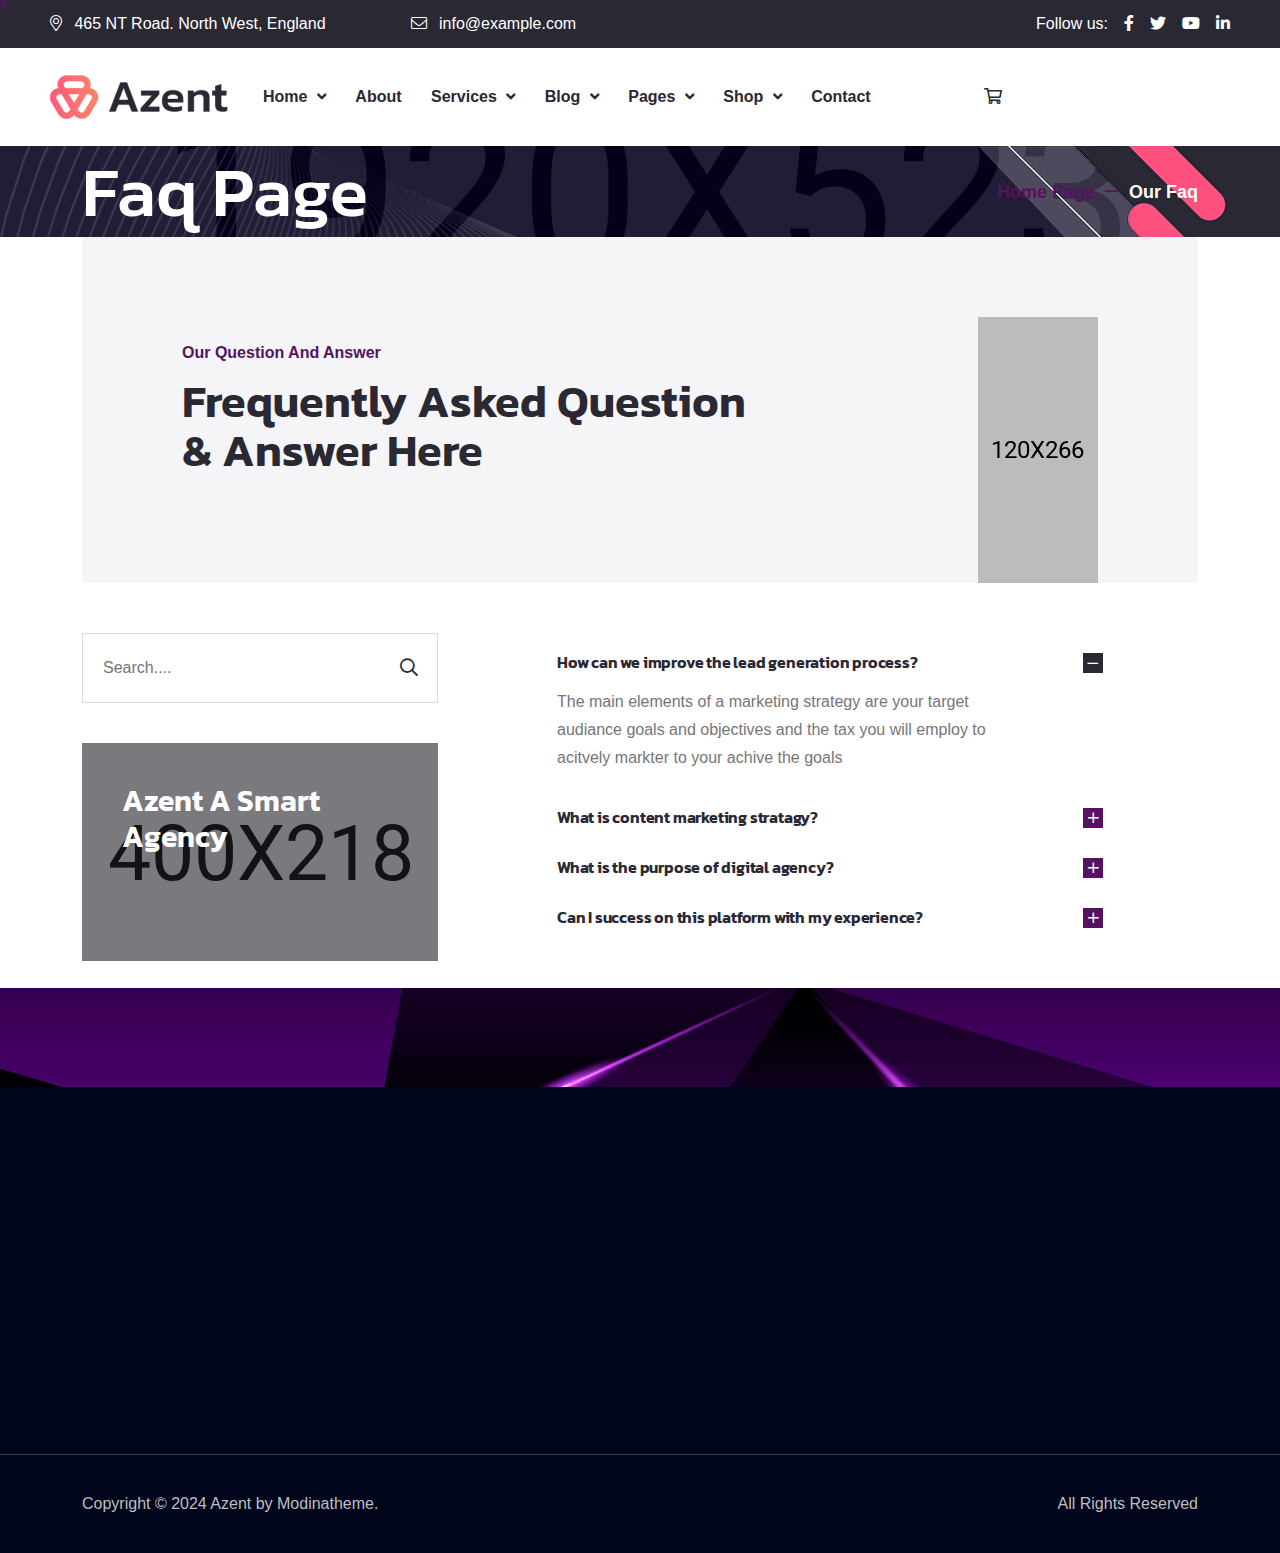
<file: faq.html>
<!DOCTYPE html>
<html lang="en">
    <!--<< Header Area >>-->
    <head>
        <!-- ========== Meta Tags ========== -->
        <meta charset="UTF-8">
        <meta http-equiv="X-UA-Compatible" content="IE=edge">
        <meta name="viewport" content="width=device-width, initial-scale=1">
        <meta name="author" content="modinatheme">
        <meta name="description" content="Azent - Creative Digital Agency HTML5 Template">
        <!-- ======== Page title ============ -->
        <title>Azent - Creative Digital Agency HTML5 Template</title>
        <!--<< Favcion >>-->
        <link rel="shortcut icon" href="assets/img/logo/favicon.svg">
        <!--<< Bootstrap min.css >>-->
        <link rel="stylesheet" href="assets/css/bootstrap.min.css">
        <!--<< Font Awesome.css >>-->
        <link rel="stylesheet" href="assets/css/font-awesome.css">
        <!--<< Animate.css >>-->
        <link rel="stylesheet" href="assets/css/animate.css">
        <!--<< Magnific Popup.css >>-->
        <link rel="stylesheet" href="assets/css/magnific-popup.css">
        <!--<< MeanMenu.css >>-->
        <link rel="stylesheet" href="assets/css/meanmenu.css">
        <!--<< Swiper Bundle.css >>-->
        <link rel="stylesheet" href="assets/css/swiper-bundle.min.css">
        <!--<< Nice Select.css >>-->
        <link rel="stylesheet" href="assets/css/nice-select.css">
        <!--<< Main.css >>-->
        <link rel="stylesheet" href="assets/css/main.css">
        <!--<< Style.css >>-->
        <link rel="stylesheet" href="style.css">
    </head>

    <body>

        <!-- Preloader Start -->
        <div id="preloader" class="preloader">
            <div class="animation-preloader">
                <div class="spinner">                
                </div>
                <div class="txt-loading">
                    <span data-text-preloader="A" class="letters-loading">
                        A
                    </span>
                    <span data-text-preloader="Z" class="letters-loading">
                        Z
                    </span>
                    <span data-text-preloader="E" class="letters-loading">
                        E
                    </span>
                    <span data-text-preloader="N" class="letters-loading">
                        N
                    </span>
                    <span data-text-preloader="T" class="letters-loading">
                        T
                    </span>
                </div>
                <p class="text-center">Loading</p>
            </div>
            <div class="loader">
                <div class="row">
                    <div class="col-3 loader-section section-left">
                        <div class="bg"></div>
                    </div>
                    <div class="col-3 loader-section section-left">
                        <div class="bg"></div>
                    </div>
                    <div class="col-3 loader-section section-right">
                        <div class="bg"></div>
                    </div>
                    <div class="col-3 loader-section section-right">
                        <div class="bg"></div>
                    </div>
                </div>
            </div>
        </div>

        <!--<< Mouse Cursor Start >>-->  
        <div class="mouse-cursor cursor-outer"></div>
        <div class="mouse-cursor cursor-inner"></div>

        <!-- Offcanvas Area Start -->
        <div class="fix-area">
            <div class="offcanvas__info">
                <div class="offcanvas__wrapper">
                    <div class="offcanvas__content">
                        <div class="offcanvas__top mb-5 d-flex justify-content-between align-items-center">
                            <div class="offcanvas__logo">
                                <a href="index.html">
                                <img src="assets/img/logo/header-logo.svg" alt="logo-img">
                                </a>
                            </div>
                            <div class="offcanvas__close">
                                <button>
                                <i class="fas fa-times"></i>
                                </button>
                            </div>
                        </div>
    
                        <div class="mobile-menu fix mb-3"></div>
                        <div class="offcanvas__contact">
                            <h4>Contact Info</h4>
                            <ul>
                                <li class="d-flex align-items-center">
                                    <div class="offcanvas__contact-icon">
                                        <i class="fal fa-map-marker-alt"></i>
                                    </div>
                                    <div class="offcanvas__contact-text">
                                        <a target="_blank" href="#">Main Street, Melbourne, Australia</a>
                                    </div>
                                </li>
                                <li class="d-flex align-items-center">
                                    <div class="offcanvas__contact-icon mr-15">
                                        <i class="fal fa-envelope"></i>
                                    </div>
                                    <div class="offcanvas__contact-text">
                                         <a href="mailto:info@example.com"><span>info@example.com</span></a>
                                    </div>
                                </li>
                                <li class="d-flex align-items-center">
                                    <div class="offcanvas__contact-icon mr-15">
                                        <i class="fal fa-clock"></i>
                                    </div>
                                    <div class="offcanvas__contact-text">
                                        <a target="_blank" href="#">Mod-friday, 09am -05pm</a>
                                    </div>
                                </li>
                                <li class="d-flex align-items-center">
                                    <div class="offcanvas__contact-icon mr-15">
                                        <i class="far fa-phone"></i>
                                    </div>
                                    <div class="offcanvas__contact-text">
                                        <a href="tel:+11002345909">+11002345909</a>
                                    </div>
                                </li>
                            </ul>
                            <div class="header-button mt-4">
                                <a href="contact.html" class="theme-btn text-center">
                                    Contact Us
                                </a>
                            </div>
                            <div class="social-icon d-flex align-items-center">
                                <a href="#"><i class="fab fa-facebook-f"></i></a>
                                <a href="#"><i class="fab fa-twitter"></i></a>
                                <a href="#"><i class="fab fa-youtube"></i></a>
                                <a href="#"><i class="fab fa-linkedin-in"></i></a>
                            </div>
                        </div>
                    </div>
                </div>
            </div>
        </div>
        <div class="offcanvas__overlay"></div>
    
        <!-- Header Area Start -->
        <header>
            <div class="header-top">
                <div class="container-fluid">
                    <div class="header-top-wrapper">
                        <ul>
                            <li>
                                <i class="fal fa-map-marker-alt me-2"></i>
                                465 NT Road. North West, England
                            </li>
                            <li>
                                <i class="fal fa-envelope me-2"></i>
                                 <a href="mailto:info@example.com"><span>info@example.com</span></a>
                            </li>
                        </ul>
                        <div class="social-icon d-flex align-items-center">
                            <span class="me-3">Follow us:</span>
                            <a href="#"><i class="fab fa-facebook-f me-3"></i></a>
                            <a href="#"><i class="fab fa-twitter me-3"></i></a>
                            <a href="#"><i class="fab fa-youtube me-3"></i></a>
                            <a href="#"><i class="fab fa-linkedin-in"></i></a>
                        </div>
                    </div>
                </div>
            </div>
            <div id="header-sticky" class="header-2">
                <div class="container-fluid">
                    <div class="mega-menu-wrapper">
                        <div class="header-main">
                            <div class="header-left">
                                <div class="logo">
                                    <a href="index.html" class="header-logo">
                                        <img src="assets/img/logo/header-logo.svg" alt="logo-img">
                                    </a>
                                </div>
                                <div class="mean__menu-wrapper d-none d-lg-block">
                                    <div class="main-menu">
                                        <nav id="mobile-menu">
                                            <ul>
                                                <li class="has-dropdown active menu-thumb">
                                                    <a href="index.html">
                                                    Home 
                                                    <i class="fas fa-angle-down"></i>
                                                    </a>
                                                    <ul class="submenu has-homemenu">
                                                        <li class="border-none">
                                                            <div class="row g-4">
                                                                <div class="col-lg-3 homemenu">
                                                                    <div class="homemenu-thumb">
                                                                        <img src="assets/img/header/home-1.jpg" alt="img">
                                                                        <div class="demo-button">
                                                                            <a href="index.html" class="theme-btn">Multi Page</a>
                                                                            <a href="index-one-page.html" class="theme-btn">One Page</a>
                                                                        </div>
                                                                    </div>
                                                                    <div class="homemenu-content text-center">
                                                                        <h4 class="homemenu-title">
                                                                            Home 01
                                                                        </h4>
                                                                    </div>
                                                                </div>
                                                                <div class="col-lg-3  homemenu">
                                                                    <div class="homemenu-thumb mb-15">
                                                                        <img src="assets/img/header/home-2.jpg" alt="img">
                                                                        <div class="demo-button">
                                                                            <a href="index-2.html" class="theme-btn">Multi Page</a>
                                                                            <a href="index-two-page.html" class="theme-btn">One Page</a>
                                                                        </div>
                                                                    </div>
                                                                    <div class="homemenu-content text-center">
                                                                        <h4 class="homemenu-title">
                                                                            Home 02
                                                                        </h4>
                                                                    </div>
                                                                </div>
                                                                <div class="col-lg-3 homemenu">
                                                                    <div class="homemenu-thumb mb-15">
                                                                        <img src="assets/img/header/home-3.jpg" alt="img">
                                                                        <div class="demo-button">
                                                                            <a href="index-3.html" class="theme-btn">Multi Page</a>
                                                                            <a href="index-three-page.html" class="theme-btn">One Page</a>
                                                                        </div>
                                                                    </div>
                                                                    <div class="homemenu-content text-center">
                                                                        <h4 class="homemenu-title">
                                                                            Home 03
                                                                        </h4>
                                                                    </div>
                                                                </div>
                                                                <div class="col-lg-3 homemenu">
                                                                    <div class="homemenu-thumb mb-15">
                                                                        <img src="assets/img/header/home-4.jpg" alt="img">
                                                                        <div class="demo-button">
                                                                            <a href="index-4.html" class="theme-btn">Multi Page</a>
                                                                            <a href="index-four-page.html" class="theme-btn">One Page</a>
                                                                        </div>
                                                                    </div>
                                                                    <div class="homemenu-content text-center">
                                                                        <h4 class="homemenu-title">
                                                                            Home 04
                                                                        </h4>
                                                                    </div>
                                                                </div>
                                                            </div>
                                                        </li>
                                                    </ul>
                                                </li>
                                                <li class="has-dropdown active d-lg-none">
                                                    <a href="team.html" class="border-none">
                                                       Home
                                                    <i class="fas fa-angle-down"></i>
                                                    </a>
                                                    <ul class="submenu">
                                                        <li><a href="index.html">Home 01</a></li>
                                                        <li><a href="index-2.html">Home 02</a></li>
                                                        <li><a href="index-3.html">Home 03</a></li>
                                                        <li><a href="index-4.html">Home 04</a></li>
                                                    </ul>
                                                </li>
                                                <li>
                                                    <a href="about.html">About</a>
                                                </li>
                                                <li>
                                                    <a href="news.html">
                                                        Services
                                                        <i class="fas fa-angle-down"></i>
                                                    </a>
                                                    <ul class="submenu">
                                                        <li><a href="service.html">Services</a></li>
                                                        <li><a href="service-details.html">Service Details</a></li>
                                                    </ul>
                                                </li>
                                                <li>
                                                    <a href="news.html">
                                                        Blog
                                                        <i class="fas fa-angle-down"></i>
                                                    </a>
                                                    <ul class="submenu">
                                                        <li><a href="news.html">Blog</a></li>
                                                        <li><a href="news-sidebar.html">Blog Sidebar</a></li>
                                                        <li><a href="news-details.html">Blog Details</a></li>
                                                    </ul>
                                                </li>
                                                <li class="has-dropdown">
                                                    <a href="news.html">
                                                            Pages
                                                            <i class="fas fa-angle-down"></i>
                                                    </a>
                                                    <ul class="submenu">
                                                        <li class="has-dropdown">
                                                            <a href="project.html">
                                                                Projects
                                                            <i class="fas fa-angle-down"></i>
                                                            </a>
                                                            <ul class="submenu">
                                                                <li><a href="project.html">Projects</a></li>
                                                                <li><a href="project-details.html">Project Details</a></li>
                                                            </ul>
                                                        </li>
                                                        <li class="has-dropdown">
                                                            <a href="team.html">
                                                                Team
                                                            <i class="fas fa-angle-down"></i>
                                                            </a>
                                                            <ul class="submenu">
                                                                <li><a href="team.html">Team</a></li>
                                                                <li><a href="team-details.html">Team Details</a></li>
                                                            </ul>
                                                        </li>
                                                        <li><a href="testimonial.html">testimonial</a></li>
                                                        <li><a href="pricing.html">Pricing</a></li>
                                                        <li><a href="faq.html">Faq's</a></li>
                                                        <li><a href="404.html">404 Page</a></li>
                                                    </ul>
                                                </li>
                                                <li class="has-dropdown">
                                                    <a href="shop.html">
                                                            Shop
                                                            <i class="fas fa-angle-down"></i>
                                                    </a>
                                                    <ul class="submenu">
                                                        <li><a href="shop.html">Shop</a></li>
                                                        <li><a href="shop-details.html">Shop Single</a></li>
                                                        <li><a href="shop-cart.html">Shop Cart</a></li>
                                                        <li><a href="checkout.html">checkout</a></li>
                                                    </ul>
                                                </li>
                                                <li>
                                                    <a href="contact.html">Contact</a>
                                                </li>
                                            </ul>
                                        </nav>
                                    </div>
                                </div>
                            </div>
                            <div class="header-right d-flex justify-content-end align-items-center">
                                <div class="search-wrp">
                                    <input placeholder="Search...." aria-label="Search">
                                    <button><i class="far fa-search"></i></button>
                                </div>
                                <a href="shop-cart.html" class="cart-icon"><i class="far fa-shopping-cart"></i></a>
                                <div class="header-button">
                                    <a href="contact.html" class="theme-btn">GET A QUOTE</a>
                                </div>
                                <div class="header__hamburger d-lg-none my-auto">
                                    <div class="sidebar__toggle">
                                        <i class="far fa-bars"></i>
                                    </div>
                                </div>
                            </div>
                        </div>
                    </div>
                </div>
            </div>
        </header>

       <!--<< Breadcrumb Section Start >>-->
       <div class="breadcrumb-wrapper section-padding bg-cover" style="background-image: url('assets/img/breadcrumb.jpg');">
        <div class="layer-shape wow fadeInLeft" data-wow-delay=".3s">
            <img src="assets/img/layer-shape-3.png" alt="shape-img">
        </div>
        <div class="breadcrumb-shape wow fadeInRight" data-wow-delay=".5s">
            <img src="assets/img/breadcrumb-shape.png" alt="shape-img">
        </div>
        <div class="container">
            <div class="page-heading">
                <h1 class="wow fadeInUp" data-wow-delay=".3s">Faq Page</h1>
                <ul class="breadcrumb-items wow fadeInUp" data-wow-delay=".5s">
                    <li>
                        <a href="index.html">
                        Home Page
                        </a>
                    </li>
                    <li>
                        <i class="fal fa-minus"></i>
                    </li>
                    <li>
                        Our Faq
                    </li>
                </ul>
            </div>
        </div>
       </div>

        <!-- Faq Section Start -->
        <section class="faq-section fix section-padding">
            <div class="container">
                <div class="faq-wrapper-2">
                    <div class="faq-items">
                        <div class="section-title mb-0">
                            <span class="wow fadeInUp">Our question and answer</span>
                            <h2 class="wow fadeInUp" data-wow-delay=".3s">
                                Frequently asked question <br>
                                & answer here
                            </h2>
                        </div>
                        <div class="faq-image">
                            <img src="assets/img/faq.png" alt="faq-img">
                        </div>
                    </div>
                    <div class="row">
                        <div class="col-lg-4">
                            <div class="faq-sidebar">
                                <div class="search-widget wow fadeInUp" data-wow-delay=".3s">
                                    <form action="#">
                                        <input type="text" placeholder="Search....">
                                        <button type="submit"><i class="far fa-search"></i></button>
                                    </form>
                                </div>
                               <div class="side-post bg-cover wow fadeInUp" data-wow-delay=".5s" style="background-image: url('assets/img/faq/faq-4.jpg');">
                                    <h3>
                                        Azent a smart <br>
                                        agency
                                    </h3>
                               </div>
                            </div>
                        </div>
                        <div class="col-lg-1"></div>
                        <div class="col-lg-6">
                            <div class="faq-content style-2">
                                <div class="faq-accordion">
                                    <div class="accordion" id="accordion">
                                        <div class="accordion-item wow fadeInUp" data-wow-delay=".3s">
                                            <h5 class="accordion-header">
                                                <button class="accordion-button" type="button" data-bs-toggle="collapse" data-bs-target="#faq1" aria-expanded="true" aria-controls="faq1">
                                                    How can we improve the lead generation process?
                                                </button>
                                            </h5>
                                            <div id="faq1" class="accordion-collapse collapse show" data-bs-parent="#accordion">
                                                <div class="accordion-body">
                                                    The main elements of a marketing strategy are your target audiance
                                                    goals and objectives and the tax you will employ to acitvely
                                                    markter to your achive the goals
                                                </div>
                                            </div>
                                        </div>
                                        <div class="accordion-item wow fadeInUp" data-wow-delay=".5s">
                                            <h5 class="accordion-header">
                                                <button class="accordion-button collapsed" type="button" data-bs-toggle="collapse" data-bs-target="#faq2" aria-expanded="false" aria-controls="faq2">
                                                    What is content marketing stratagy?
                                                </button>
                                            </h5>
                                            <div id="faq2" class="accordion-collapse collapse" data-bs-parent="#accordion">
                                                <div class="accordion-body">
                                                    The main elements of a marketing strategy are your target audiance
                                                    goals and objectives and the tax you will employ to acitvely
                                                    markter to your achive the goals
                                                </div>
                                            </div>
                                        </div>
                                        <div class="accordion-item wow fadeInUp" data-wow-delay=".7s">
                                            <h5 class="accordion-header">
                                                <button class="accordion-button collapsed" type="button" data-bs-toggle="collapse" data-bs-target="#faq3" aria-expanded="false" aria-controls="faq3">
                                                    What is the purpose of digital agency?
                                                </button>
                                            </h5>
                                            <div id="faq3" class="accordion-collapse collapse" data-bs-parent="#accordion">
                                                <div class="accordion-body">
                                                    The main elements of a marketing strategy are your target audiance
                                                    goals and objectives and the tax you will employ to acitvely
                                                    markter to your achive the goals
                                                </div>
                                            </div>
                                        </div>
                                        <div class="accordion-item wow fadeInUp" data-wow-delay=".8s">
                                            <h5 class="accordion-header">
                                                <button class="accordion-button collapsed" type="button" data-bs-toggle="collapse" data-bs-target="#faq4" aria-expanded="false" aria-controls="faq4">
                                                    Can I success on this platform with my experience?
                                                </button>
                                            </h5>
                                            <div id="faq4" class="accordion-collapse collapse" data-bs-parent="#accordion">
                                                <div class="accordion-body">
                                                    The main elements of a marketing strategy are your target audiance
                                                    goals and objectives and the tax you will employ to acitvely
                                                    markter to your achive the goals
                                                </div>
                                            </div>
                                        </div>
                                        <div class="accordion-item wow fadeInUp" data-wow-delay=".9s">
                                            <h5 class="accordion-header">
                                                <button class="accordion-button collapsed" type="button" data-bs-toggle="collapse" data-bs-target="#faq5" aria-expanded="false" aria-controls="faq5">
                                                    Can I success on this platform with my experience?
                                                </button>
                                            </h5>
                                            <div id="faq5" class="accordion-collapse collapse" data-bs-parent="#accordion">
                                                <div class="accordion-body">
                                                    The main elements of a marketing strategy are your target audiance
                                                    goals and objectives and the tax you will employ to acitvely
                                                    markter to your achive the goals
                                                </div>
                                            </div>
                                        </div>
                                    </div>
                                </div>
                            </div>
                        </div>
                    </div>
                </div>
            </div>
        </section>
       
        <!-- Cta Section Start -->
        <section class="cta-section-3 fix section-padding bg-cover" style="background-image: url('assets/img/cta-banner/02.jpg');">
            <div class="container">
                <div class="cta-wrapper-3">
                    <h2 class="text-white wow fadeInUp" data-wow-delay=".3s">
                        Make your website unforgettable <br>
                        join the azent community
                    </h2>
                    <a href="contact.html" class="theme-btn hover-white wow fadeInUp" data-wow-delay=".5s">JOIN TO DOWNLOAD</a>
                </div>
            </div>
        </section>

        <!-- Footer Section Start -->
        <footer class="footer-section fix footer-bg">
        <div class="container">
            <div class="footer-widgets-wrapper">
                <div class="row">
                    <div class="col-xl-3 col-lg-4 col-md-6 wow fadeInUp" data-wow-delay=".3s">
                        <div class="single-footer-widget">
                            <div class="widget-head">
                                <a href="index.html">
                                    <img src="assets/img/logo/footer-logo.svg" alt="logo-img">
                                </a>
                            </div>
                            <div class="footer-content">
                                <p>
                                    Address 301 Princes Street, Ei- <br>
                                    Mahall Damietta Egypt-104 
                                </p>
                                <h6><a href="tel:+19993452577">+1 (999) 345 2577</a></h6>
                                <div class="social-icon d-flex align-items-center">
                                    <a href="#"><i class="fab fa-facebook-f"></i></a>
                                    <a href="#"><i class="fab fa-twitter"></i></a>
                                    <a href="#" class="active"><i class="fab fa-vimeo-v"></i></a>
                                    <a href="#"><i class="fab fa-pinterest-p"></i></a>
                                </div>
                            </div>
                        </div>
                    </div>
                    <div class="col-xl-2 col-lg-3 col-md-6 wow fadeInUp" data-wow-delay=".5s">
                        <div class="single-footer-widget">
                            <div class="widget-head">
                                <h3>Navigtion</h3>
                            </div>
                            <ul class="list-area">
                                <li><a href="about.html">About Us</a></li>
                                <li><a href="portfolio-details.html">Portfolio</a></li>
                                <li><a href="service-details.html">Services</a></li>
                                <li><a href="news-details.html">News</a></li>
                                <li><a href="contact.html">Contact</a></li>
                            </ul>
                        </div>
                    </div>
                    <div class="col-xl-3 ps-lg-5 col-lg-4 col-md-6 wow fadeInUp" data-wow-delay=".7s">
                        <div class="single-footer-widget">
                            <div class="widget-head">
                                <h3>Services</h3>
                            </div>
                            <ul class="list-area">
                                <li><a href="service-details.html">Web Design</a></li>
                                <li><a href="service-details.html">Development</a></li>
                                <li><a href="service-details.html">Digital Marketing</a></li>
                                <li><a href="service-details.html">Art Direction</a></li>
                                <li><a href="service-details.html">Product Design</a></li>
                            </ul>
                        </div>
                    </div>
                    <div class="col-xl-4 col-lg-4 col-md-6 wow fadeInUp" data-wow-delay=".9s">
                        <div class="single-footer-widget">
                            <div class="widget-head">
                                <h3>Subscribe</h3>
                            </div>
                            <div class="footer-content">
                                <div class="footer-input">
                                    <input type="email" placeholder="Subscribe our newsletter">
                                    <button class="newsletter-button" type="submit">
                                        <i class="flaticon-send"></i>
                                    </button>
                                </div>
                                <p>
                                    The ultimate Webflow template for agencies <br>
                                    startups, and small businesses.
                                </p>
                            </div>
                        </div>
                    </div>
                </div>
            </div>
        </div>
        <div class="footer-bottom">
            <div class="container">
                <div class="footer-bottom-wrapper">
                    <p>
                        Copyright © 2024 Azent by <a href="index.html">Modinatheme</a>.  
                    </p>
                    <p>All Rights Reserved</p>
                </div>
            </div>
        </div>
        </footer>

        <!-- Back To Top Start -->
        <div class="scroll-up">
            <svg class="scroll-circle svg-content" width="100%" height="100%" viewBox="-1 -1 102 102">
                <path d="M50,1 a49,49 0 0,1 0,98 a49,49 0 0,1 0,-98" />
            </svg>
        </div>

        <!--<< All JS Plugins >>-->
        <script src="assets/js/jquery-3.7.1.min.js"></script>
        <!--<< Viewport Js >>-->
        <script src="assets/js/viewport.jquery.js"></script>
        <!--<< Bootstrap Js >>-->
        <script src="assets/js/bootstrap.bundle.min.js"></script>
        <!--<< Nice Select Js >>-->
        <script src="assets/js/jquery.nice-select.min.js"></script>
        <!--<< Waypoints Js >>-->
        <script src="assets/js/jquery.waypoints.js"></script>
        <!--<< Counterup Js >>-->
        <script src="assets/js/jquery.counterup.min.js"></script>
        <!--<< Swiper Slider Js >>-->
        <script src="assets/js/swiper-bundle.min.js"></script>
        <!--<< MeanMenu Js >>-->
        <script src="assets/js/jquery.meanmenu.min.js"></script>
        <!--<< Magnific Popup Js >>-->
        <script src="assets/js/jquery.magnific-popup.min.js"></script>
        <!--<< Wow Animation Js >>-->
        <script src="assets/js/wow.min.js"></script>
        <!--<< Circle Progress Js >>-->
        <script src="assets/js/circle-progress.js"></script>
        <!--<< Main.js >>-->
        <script src="assets/js/main.js"></script>
    </body>
</html>
</file>
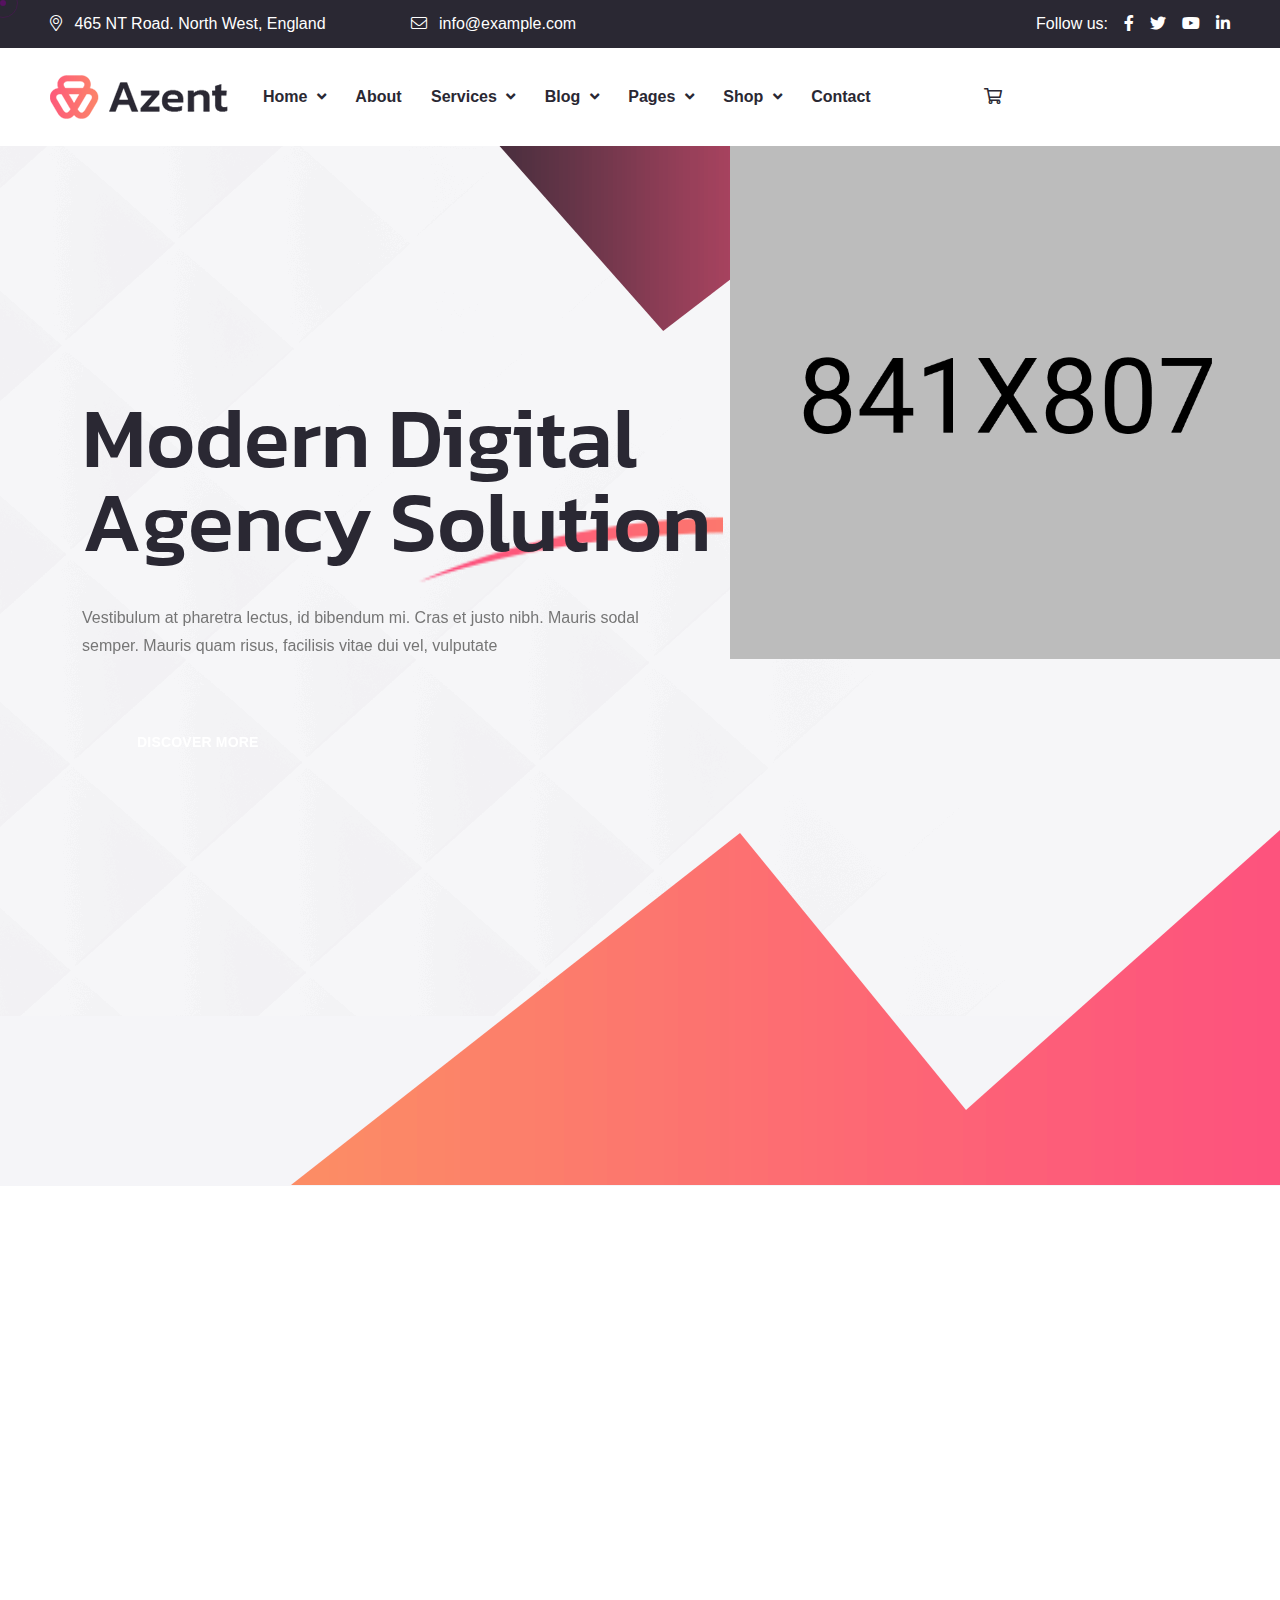
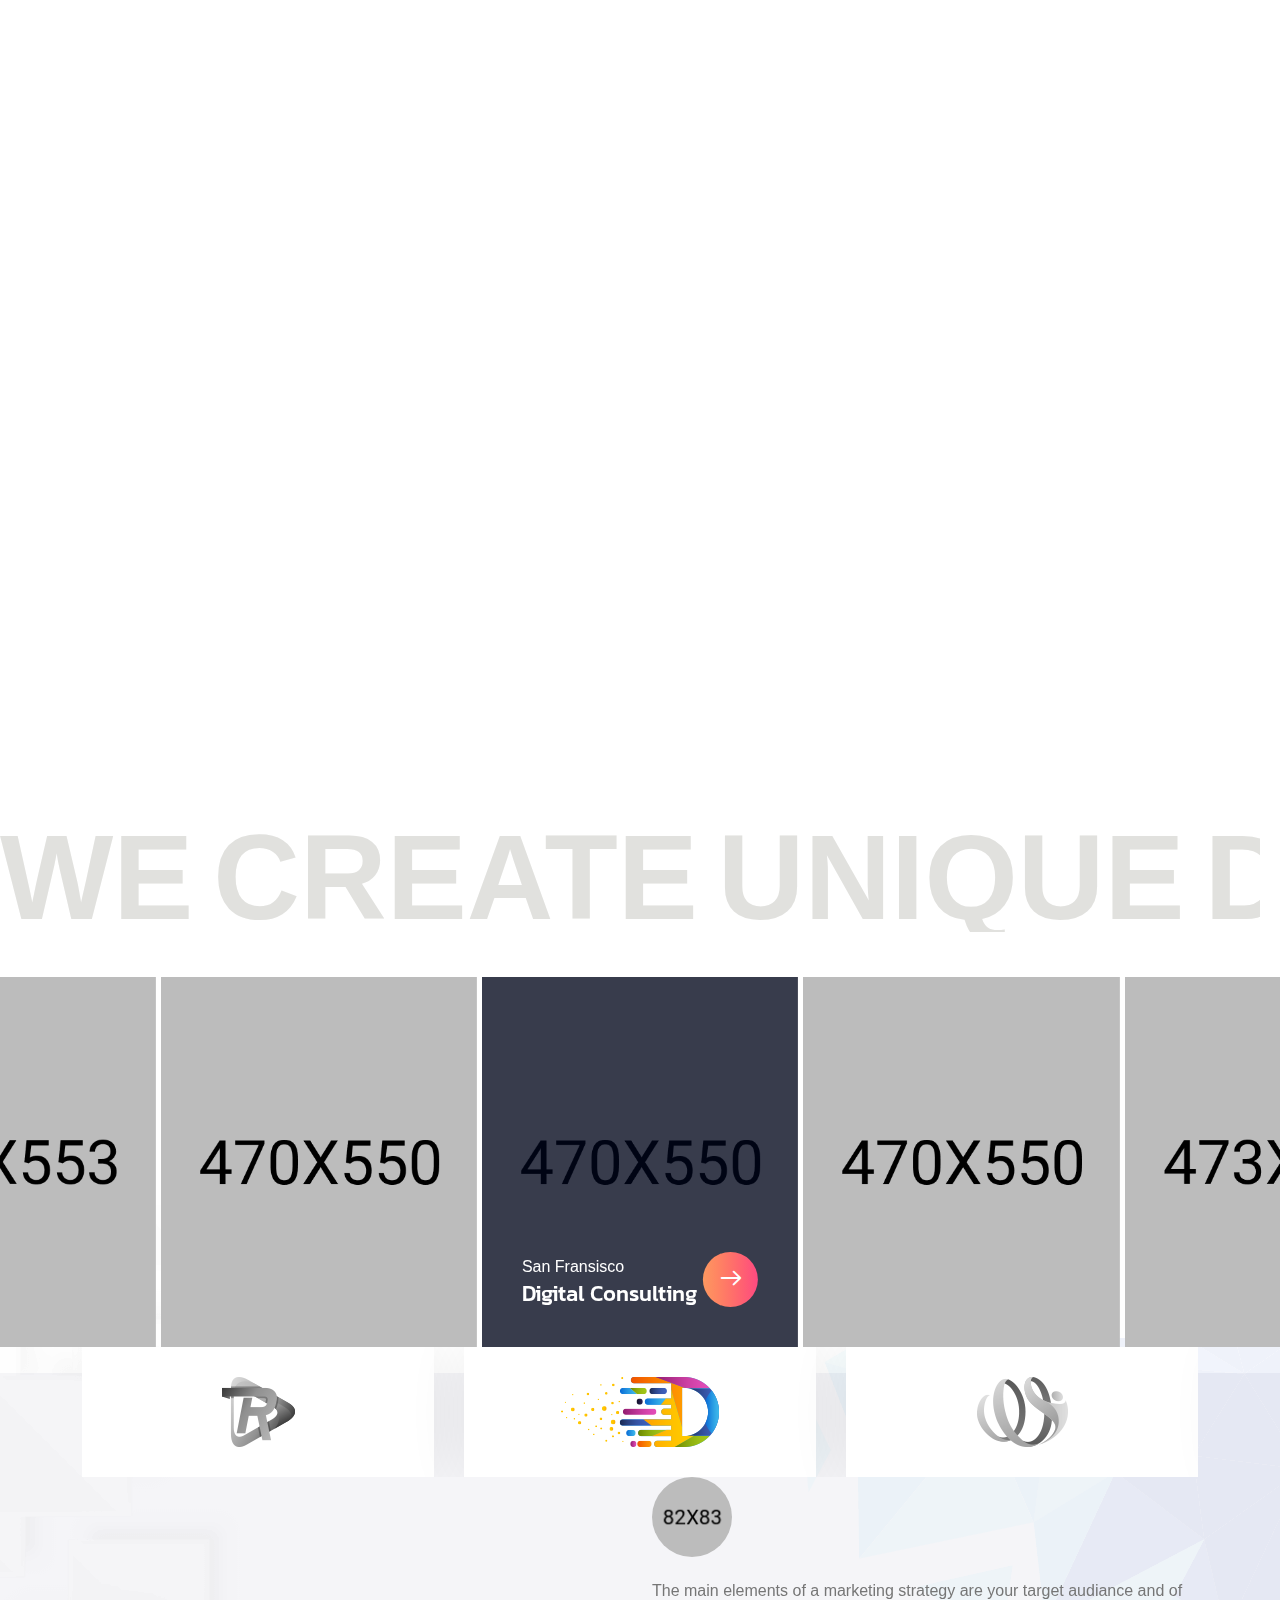
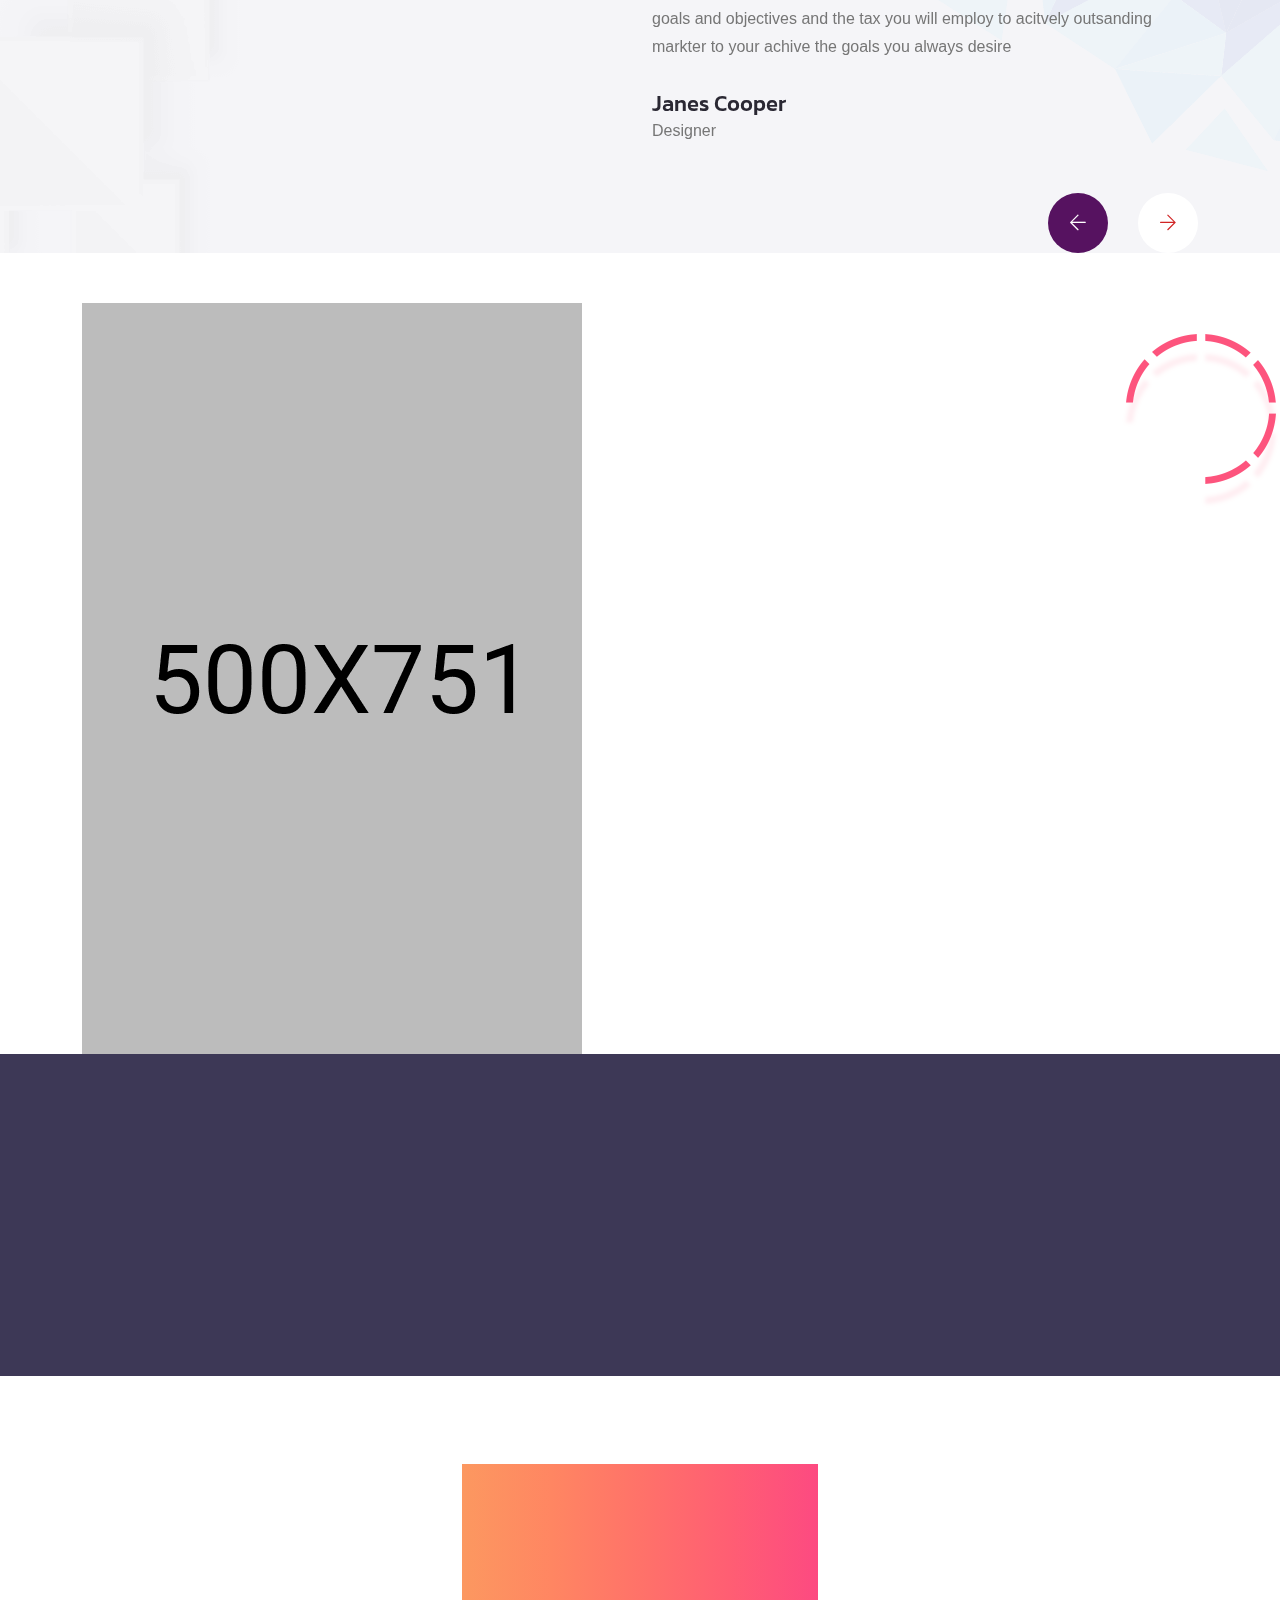
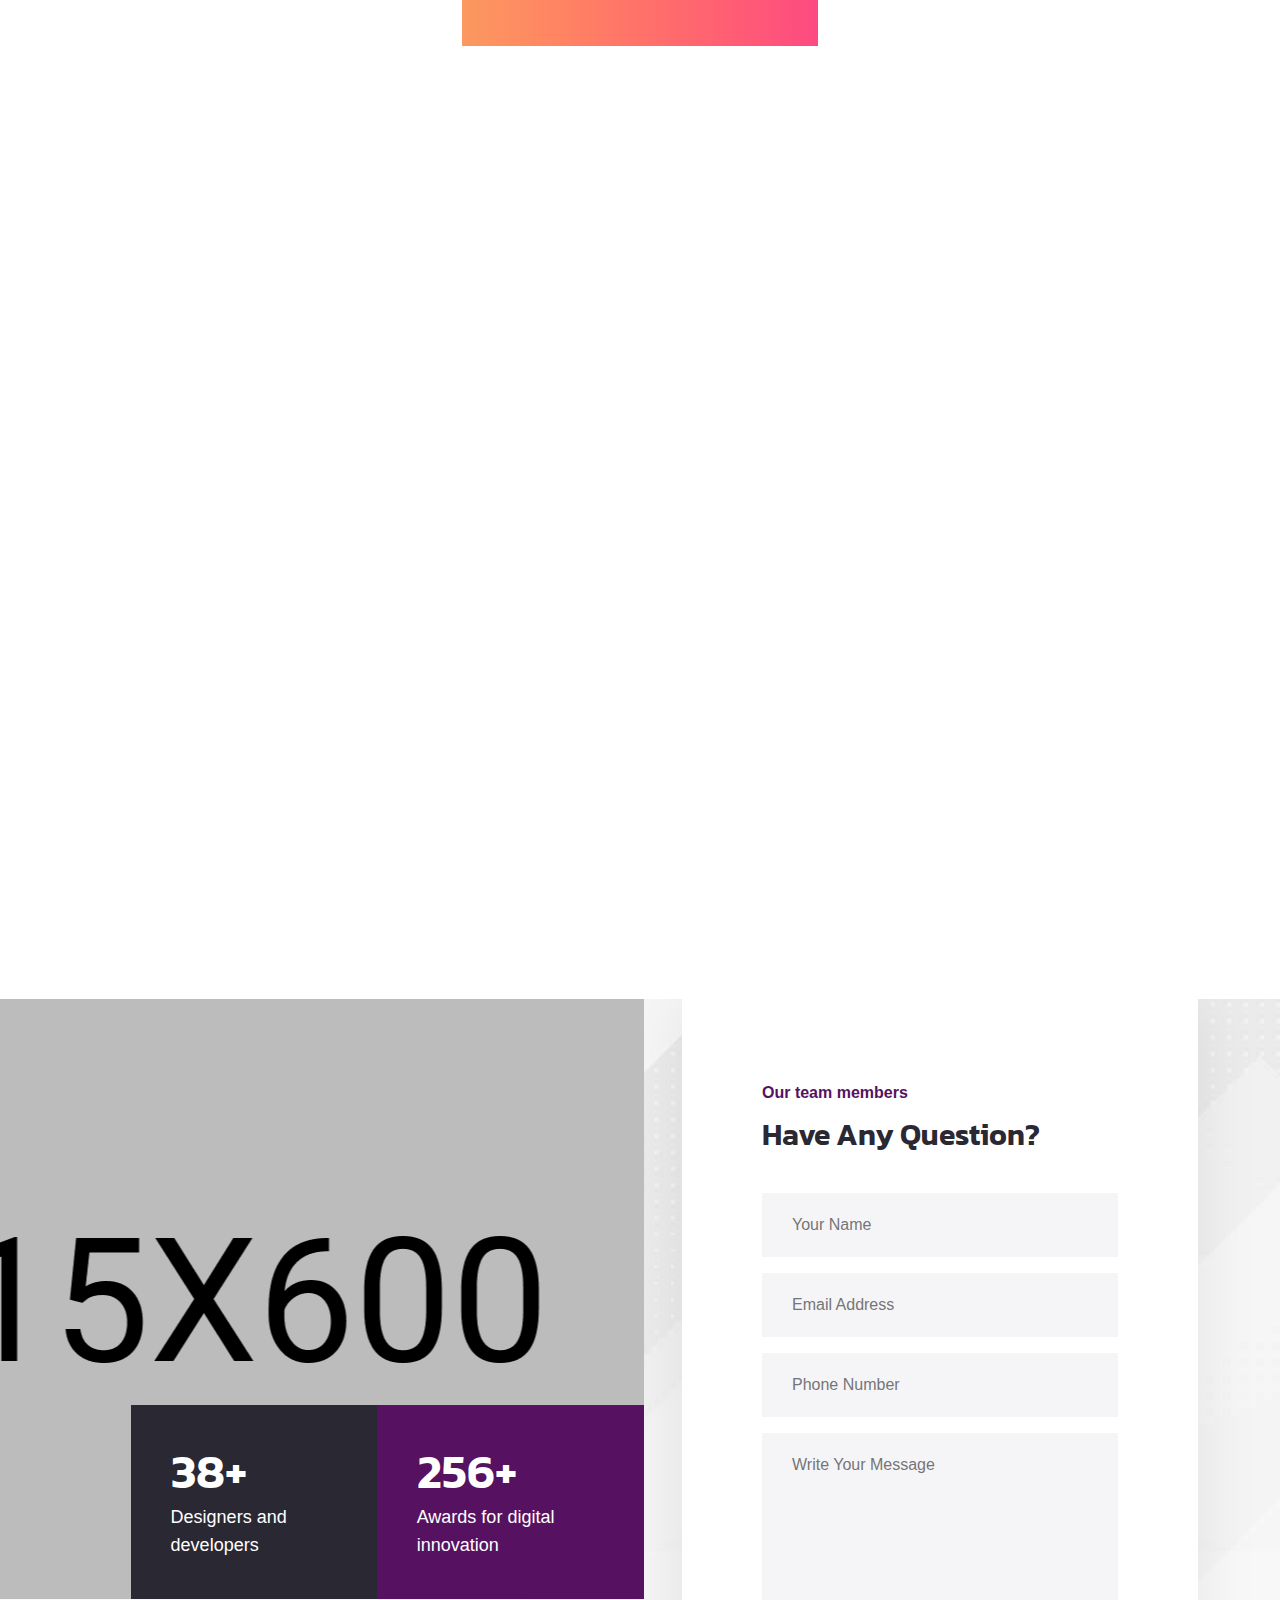
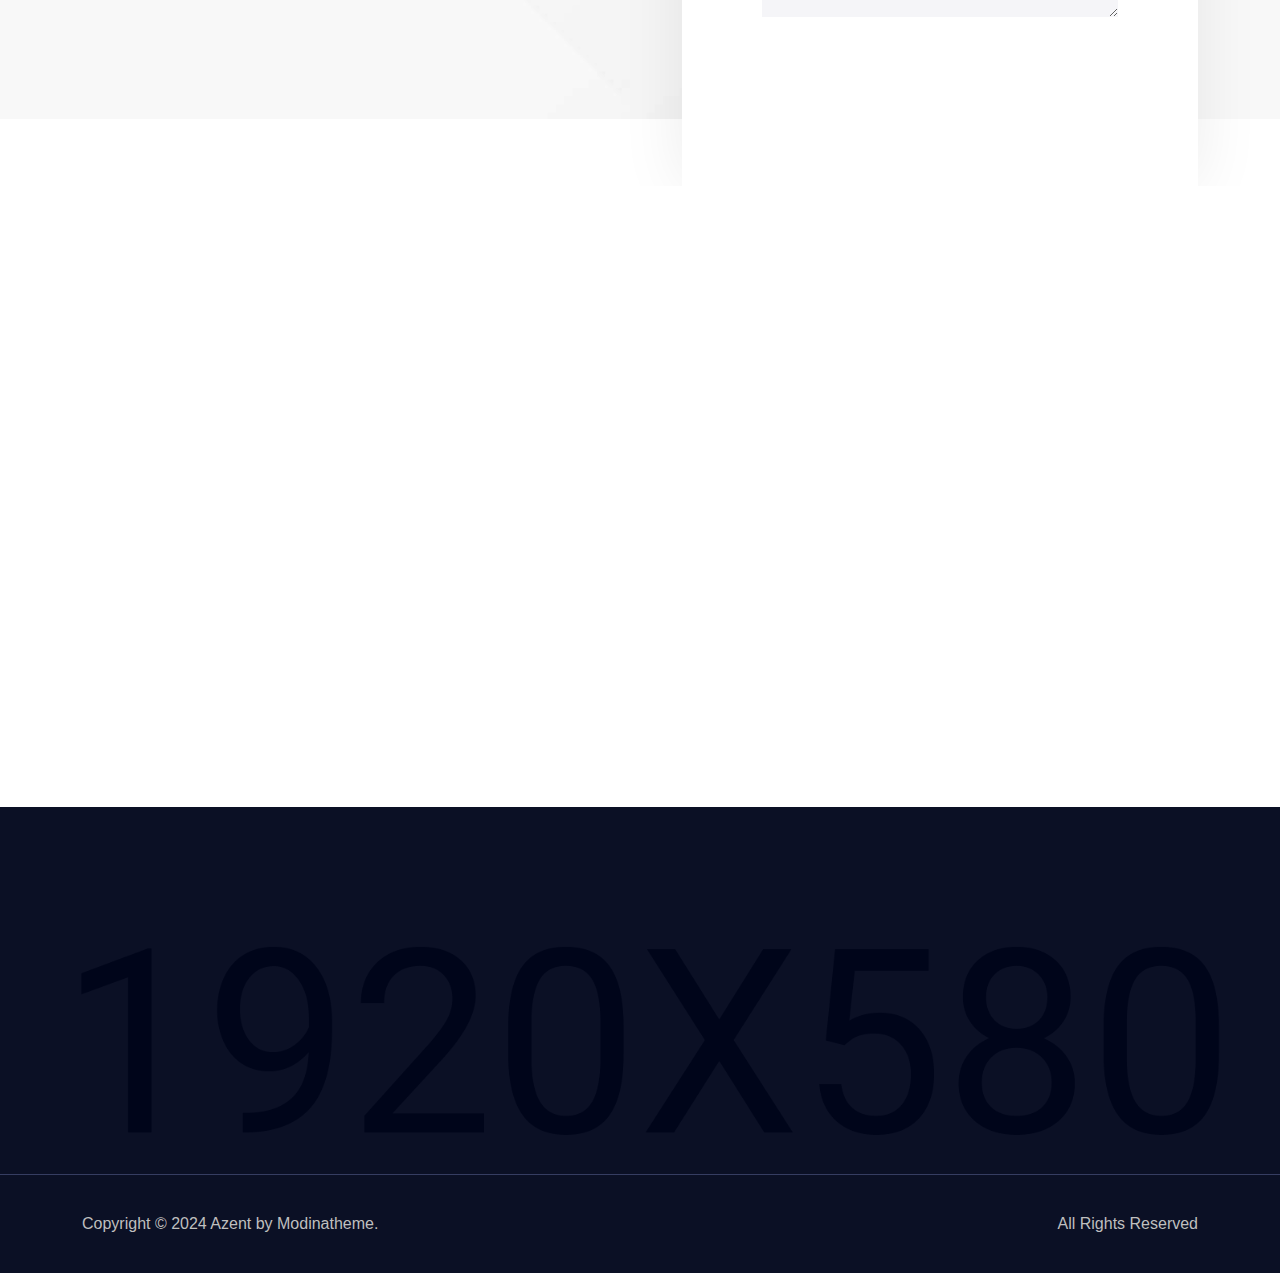
<file: index-2.html>
<!DOCTYPE html>
<html lang="en">
    <!--<< Header Area >>-->
    <head>
        <!-- ========== Meta Tags ========== -->
        <meta charset="UTF-8">
        <meta http-equiv="X-UA-Compatible" content="IE=edge">
        <meta name="viewport" content="width=device-width, initial-scale=1">
        <meta name="author" content="modinatheme">
        <meta name="description" content="Azent - Creative Digital Agency HTML5 Template">
        <!-- ======== Page title ============ -->
        <title>Azent - Creative Digital Agency HTML5 Template</title>
        <!--<< Favcion >>-->
        <link rel="shortcut icon" href="assets/img/logo/favicon.svg">
        <!--<< Bootstrap min.css >>-->
        <link rel="stylesheet" href="assets/css/bootstrap.min.css">
        <!--<< Font Awesome.css >>-->
        <link rel="stylesheet" href="assets/css/font-awesome.css">
        <!--<< Animate.css >>-->
        <link rel="stylesheet" href="assets/css/animate.css">
        <!--<< Magnific Popup.css >>-->
        <link rel="stylesheet" href="assets/css/magnific-popup.css">
        <!--<< MeanMenu.css >>-->
        <link rel="stylesheet" href="assets/css/meanmenu.css">
        <!--<< Swiper Bundle.css >>-->
        <link rel="stylesheet" href="assets/css/swiper-bundle.min.css">
        <!--<< Nice Select.css >>-->
        <link rel="stylesheet" href="assets/css/nice-select.css">
        <!--<< Main.css >>-->
        <link rel="stylesheet" href="assets/css/main.css">
        <!--<< Style.css >>-->
        <link rel="stylesheet" href="style.css">
    </head>

    <body>

        <!-- Preloader Start -->
        <div id="preloader" class="preloader">
            <div class="animation-preloader">
                <div class="spinner">                
                </div>
                <div class="txt-loading">
                    <span data-text-preloader="A" class="letters-loading">
                        A
                    </span>
                    <span data-text-preloader="Z" class="letters-loading">
                        Z
                    </span>
                    <span data-text-preloader="E" class="letters-loading">
                        E
                    </span>
                    <span data-text-preloader="N" class="letters-loading">
                        N
                    </span>
                    <span data-text-preloader="T" class="letters-loading">
                        T
                    </span>
                </div>
                <p class="text-center">Loading</p>
            </div>
            <div class="loader">
                <div class="row">
                    <div class="col-3 loader-section section-left">
                        <div class="bg"></div>
                    </div>
                    <div class="col-3 loader-section section-left">
                        <div class="bg"></div>
                    </div>
                    <div class="col-3 loader-section section-right">
                        <div class="bg"></div>
                    </div>
                    <div class="col-3 loader-section section-right">
                        <div class="bg"></div>
                    </div>
                </div>
            </div>
        </div>

        <!--<< Mouse Cursor Start >>-->  
        <div class="mouse-cursor cursor-outer"></div>
        <div class="mouse-cursor cursor-inner"></div>

        <!-- Offcanvas Area Start -->
        <div class="fix-area">
            <div class="offcanvas__info">
                <div class="offcanvas__wrapper">
                    <div class="offcanvas__content">
                        <div class="offcanvas__top mb-5 d-flex justify-content-between align-items-center">
                            <div class="offcanvas__logo">
                                <a href="index.html">
                                <img src="assets/img/logo/header-logo.svg" alt="logo-img">
                                </a>
                            </div>
                            <div class="offcanvas__close">
                                <button>
                                <i class="fas fa-times"></i>
                                </button>
                            </div>
                        </div>
    
                        <div class="mobile-menu fix mb-3"></div>
                        <div class="offcanvas__contact">
                            <h4>Contact Info</h4>
                            <ul>
                                <li class="d-flex align-items-center">
                                    <div class="offcanvas__contact-icon">
                                        <i class="fal fa-map-marker-alt"></i>
                                    </div>
                                    <div class="offcanvas__contact-text">
                                        <a target="_blank" href="#">Main Street, Melbourne, Australia</a>
                                    </div>
                                </li>
                                <li class="d-flex align-items-center">
                                    <div class="offcanvas__contact-icon mr-15">
                                        <i class="fal fa-envelope"></i>
                                    </div>
                                    <div class="offcanvas__contact-text">
                                         <a href="mailto:info@example.com"><span>info@example.com</span></a>
                                    </div>
                                </li>
                                <li class="d-flex align-items-center">
                                    <div class="offcanvas__contact-icon mr-15">
                                        <i class="fal fa-clock"></i>
                                    </div>
                                    <div class="offcanvas__contact-text">
                                        <a target="_blank" href="#">Mod-friday, 09am -05pm</a>
                                    </div>
                                </li>
                                <li class="d-flex align-items-center">
                                    <div class="offcanvas__contact-icon mr-15">
                                        <i class="far fa-phone"></i>
                                    </div>
                                    <div class="offcanvas__contact-text">
                                        <a href="tel:+11002345909">+11002345909</a>
                                    </div>
                                </li>
                            </ul>
                            <div class="header-button mt-4">
                                <a href="contact.html" class="theme-btn text-center">
                                    Contact Us
                                </a>
                            </div>
                            <div class="social-icon d-flex align-items-center">
                                <a href="#"><i class="fab fa-facebook-f"></i></a>
                                <a href="#"><i class="fab fa-twitter"></i></a>
                                <a href="#"><i class="fab fa-youtube"></i></a>
                                <a href="#"><i class="fab fa-linkedin-in"></i></a>
                            </div>
                        </div>
                    </div>
                </div>
            </div>
        </div>
        <div class="offcanvas__overlay"></div>
    
        <!-- Header Area Start -->
        <header>
            <div class="header-top">
                <div class="container-fluid">
                    <div class="header-top-wrapper">
                        <ul>
                            <li>
                                <i class="fal fa-map-marker-alt me-2"></i>
                                465 NT Road. North West, England
                            </li>
                            <li>
                                <i class="fal fa-envelope me-2"></i>
                                 <a href="mailto:info@example.com"><span>info@example.com</span></a>
                            </li>
                        </ul>
                        <div class="social-icon d-flex align-items-center">
                            <span class="me-3">Follow us:</span>
                            <a href="#"><i class="fab fa-facebook-f me-3"></i></a>
                            <a href="#"><i class="fab fa-twitter me-3"></i></a>
                            <a href="#"><i class="fab fa-youtube me-3"></i></a>
                            <a href="#"><i class="fab fa-linkedin-in"></i></a>
                        </div>
                    </div>
                </div>
            </div>
            <div id="header-sticky" class="header-2">
                <div class="container-fluid">
                    <div class="mega-menu-wrapper">
                        <div class="header-main">
                            <div class="header-left">
                                <div class="logo">
                                    <a href="index.html" class="header-logo">
                                        <img src="assets/img/logo/header-logo.svg" alt="logo-img">
                                    </a>
                                </div>
                                <div class="mean__menu-wrapper d-none d-lg-block">
                                    <div class="main-menu">
                                        <nav id="mobile-menu">
                                            <ul>
                                                <li class="has-dropdown active menu-thumb">
                                                    <a href="index.html">
                                                    Home 
                                                    <i class="fas fa-angle-down"></i>
                                                    </a>
                                                    <ul class="submenu has-homemenu">
                                                        <li class="border-none">
                                                            <div class="row g-4">
                                                                <div class="col-lg-3 homemenu">
                                                                    <div class="homemenu-thumb">
                                                                        <img src="assets/img/header/home-1.jpg" alt="img">
                                                                        <div class="demo-button">
                                                                            <a href="index.html" class="theme-btn">Multi Page</a>
                                                                            <a href="index-one-page.html" class="theme-btn">One Page</a>
                                                                        </div>
                                                                    </div>
                                                                    <div class="homemenu-content text-center">
                                                                        <h4 class="homemenu-title">
                                                                            Home 01
                                                                        </h4>
                                                                    </div>
                                                                </div>
                                                                <div class="col-lg-3  homemenu">
                                                                    <div class="homemenu-thumb mb-15">
                                                                        <img src="assets/img/header/home-2.jpg" alt="img">
                                                                        <div class="demo-button">
                                                                            <a href="index-2.html" class="theme-btn">Multi Page</a>
                                                                            <a href="index-two-page.html" class="theme-btn">One Page</a>
                                                                        </div>
                                                                    </div>
                                                                    <div class="homemenu-content text-center">
                                                                        <h4 class="homemenu-title">
                                                                            Home 02
                                                                        </h4>
                                                                    </div>
                                                                </div>
                                                                <div class="col-lg-3 homemenu">
                                                                    <div class="homemenu-thumb mb-15">
                                                                        <img src="assets/img/header/home-3.jpg" alt="img">
                                                                        <div class="demo-button">
                                                                            <a href="index-3.html" class="theme-btn">Multi Page</a>
                                                                            <a href="index-three-page.html" class="theme-btn">One Page</a>
                                                                        </div>
                                                                    </div>
                                                                    <div class="homemenu-content text-center">
                                                                        <h4 class="homemenu-title">
                                                                            Home 03
                                                                        </h4>
                                                                    </div>
                                                                </div>
                                                                <div class="col-lg-3 homemenu">
                                                                    <div class="homemenu-thumb mb-15">
                                                                        <img src="assets/img/header/home-4.jpg" alt="img">
                                                                        <div class="demo-button">
                                                                            <a href="index-4.html" class="theme-btn">Multi Page</a>
                                                                            <a href="index-four-page.html" class="theme-btn">One Page</a>
                                                                        </div>
                                                                    </div>
                                                                    <div class="homemenu-content text-center">
                                                                        <h4 class="homemenu-title">
                                                                            Home 04
                                                                        </h4>
                                                                    </div>
                                                                </div>
                                                            </div>
                                                        </li>
                                                    </ul>
                                                </li>
                                                <li class="has-dropdown active d-lg-none">
                                                    <a href="team.html" class="border-none">
                                                       Home
                                                    <i class="fas fa-angle-down"></i>
                                                    </a>
                                                    <ul class="submenu">
                                                        <li><a href="index.html">Home 01</a></li>
                                                        <li><a href="index-2.html">Home 02</a></li>
                                                        <li><a href="index-3.html">Home 03</a></li>
                                                        <li><a href="index-4.html">Home 04</a></li>
                                                    </ul>
                                                </li>
                                                <li>
                                                    <a href="about.html">About</a>
                                                </li>
                                                <li>
                                                    <a href="news.html">
                                                        Services
                                                        <i class="fas fa-angle-down"></i>
                                                    </a>
                                                    <ul class="submenu">
                                                        <li><a href="service.html">Services</a></li>
                                                        <li><a href="service-details.html">Service Details</a></li>
                                                    </ul>
                                                </li>
                                                <li>
                                                    <a href="news.html">
                                                        Blog
                                                        <i class="fas fa-angle-down"></i>
                                                    </a>
                                                    <ul class="submenu">
                                                        <li><a href="news.html">Blog</a></li>
                                                        <li><a href="news-sidebar.html">Blog Sidebar</a></li>
                                                        <li><a href="news-details.html">Blog Details</a></li>
                                                    </ul>
                                                </li>
                                                <li class="has-dropdown">
                                                    <a href="news.html">
                                                            Pages
                                                            <i class="fas fa-angle-down"></i>
                                                    </a>
                                                    <ul class="submenu">
                                                        <li class="has-dropdown">
                                                            <a href="project.html">
                                                                Projects
                                                            <i class="fas fa-angle-down"></i>
                                                            </a>
                                                            <ul class="submenu">
                                                                <li><a href="project.html">Projects</a></li>
                                                                <li><a href="project-details.html">Project Details</a></li>
                                                            </ul>
                                                        </li>
                                                        <li class="has-dropdown">
                                                            <a href="team.html">
                                                                Team
                                                            <i class="fas fa-angle-down"></i>
                                                            </a>
                                                            <ul class="submenu">
                                                                <li><a href="team.html">Team</a></li>
                                                                <li><a href="team-details.html">Team Details</a></li>
                                                            </ul>
                                                        </li>
                                                        <li><a href="testimonial.html">testimonial</a></li>
                                                        <li><a href="pricing.html">Pricing</a></li>
                                                        <li><a href="faq.html">Faq's</a></li>
                                                        <li><a href="404.html">404 Page</a></li>
                                                    </ul>
                                                </li>
                                                <li class="has-dropdown">
                                                    <a href="shop.html">
                                                            Shop
                                                            <i class="fas fa-angle-down"></i>
                                                    </a>
                                                    <ul class="submenu">
                                                        <li><a href="shop.html">Shop</a></li>
                                                        <li><a href="shop-details.html">Shop Single</a></li>
                                                        <li><a href="shop-cart.html">Shop Cart</a></li>
                                                        <li><a href="checkout.html">checkout</a></li>
                                                    </ul>
                                                </li>
                                                <li>
                                                    <a href="contact.html">Contact</a>
                                                </li>
                                            </ul>
                                        </nav>
                                    </div>
                                </div>
                            </div>
                            <div class="header-right d-flex justify-content-end align-items-center">
                                <div class="search-wrp">
                                    <input placeholder="Search...." aria-label="Search">
                                    <button><i class="far fa-search"></i></button>
                                </div>
                                <a href="shop-cart.html" class="cart-icon"><i class="far fa-shopping-cart"></i></a>
                                <div class="header-button">
                                    <a href="contact.html" class="theme-btn">GET A QUOTE</a>
                                </div>
                                <div class="header__hamburger d-lg-none my-auto">
                                    <div class="sidebar__toggle">
                                        <i class="far fa-bars"></i>
                                    </div>
                                </div>
                            </div>
                        </div>
                    </div>
                </div>
            </div>
        </header>

        <!-- Hero Section Start -->
        <section class="hero-section hero-2">
            <div class="bg-shape">
                <img src="assets/img/hero/bg-shape.png" alt="shape-img">
            </div>
            <div class="swiper-dot style-2 text-center pt-5">
                <div class="dot-2"></div>
            </div>
           <div class="container">
                <div class="row">
                    <div class="col-xl-7 col-lg-8">
                        <div class="swiper hero-slider-2">
                            <div class="swiper-wrapper">
                                <div class="swiper-slide">
                                    <div class="hero-content">
                                        <h1 data-animation="fadeInUp" data-delay="1.3s">
                                            Modern Digital
                                            Agency <span>Solution</span>
                                        </h1>
                                        <p data-animation="fadeInUp" data-delay="1.5s">
                                            Vestibulum at pharetra lectus, id bibendum mi. Cras et justo nibh. Mauris sodal <br>
                                            semper. Mauris quam risus, facilisis vitae dui vel, vulputate
                                        </p>
                                        <div class="hero-button">
                                            <a href="service.html" data-animation="fadeInUp" data-delay="1.7s" class="theme-btn">DISCOVER MORE</a>
                                        </div>
                                    </div>
                                </div>
                                <div class="swiper-slide">
                                    <div class="hero-content">
                                        <h1 data-animation="fadeInUp" data-delay="1.3s">
                                            Digital Marketing
                                            Agency <span>Solution</span>
                                        </h1>
                                        <p data-animation="fadeInUp" data-delay="1.5s">
                                            Vestibulum at pharetra lectus, id bibendum mi. Cras et justo nibh. Mauris sodal <br>
                                            semper. Mauris quam risus, facilisis vitae dui vel, vulputate
                                        </p>
                                        <div class="hero-button">
                                            <a href="about.html" data-animation="fadeInUp" data-delay="1.7s" class="theme-btn">DISCOVER MORE</a>
                                        </div>
                                    </div>
                                </div>
                                <div class="swiper-slide">
                                    <div class="hero-content">
                                        <h1 data-animation="fadeInUp" data-delay="1.3s">
                                            Web Development
                                            Agency <span>Consulting</span>
                                        </h1>
                                        <p data-animation="fadeInUp" data-delay="1.5s">
                                            Vestibulum at pharetra lectus, id bibendum mi. Cras et justo nibh. Mauris sodal <br>
                                            semper. Mauris quam risus, facilisis vitae dui vel, vulputate
                                        </p>
                                        <div class="hero-button">
                                            <a href="about.html" data-animation="fadeInUp" data-delay="1.7s" class="theme-btn">DISCOVER MORE</a>
                                        </div>
                                    </div>
                                </div>
                            </div>
                        </div>
                    </div>
                    <div class="col-xl-5 col-lg-5"></div>
                </div>
           </div>
           <div class="hero-image">
                <img src="assets/img/hero/hero.png" alt="hero-img">
           </div>
           <div class="arrow-shape">
                <img src="assets/img/hero/arrow-shape.png" alt="shape-img">
           </div>
           <div class="right-shape">
                <img src="assets/img/hero/shape-2.png" alt="shape-img">
           </div>
        </section>

        <!-- About Section Start -->
        <section class="about-section fix section-padding">
            <div class="about-wrapper-2"> 
                <div class="arrow-shape">
                    <img src="assets/img/about/arrow-shape.png" alt="shape-img">
                </div>
                <div class="container">
                    <div class="row">
                        <div class="col-xl-6">
                            <div class="about-image-area">
                                <div class="about-image bg-cover wow fadeInUp" data-wow-delay=".3s" style="background-image: url('assets/img/about/about-3.jpg');">
                                    <div class="about-image-2 wow fadeInUp" data-wow-delay=".5s">
                                        <img src="assets/img/about/about-4.jpg" alt="about-img">
                                    </div>
                                </div>
                            </div>
                        </div>
                        <div class="col-xl-6 col-lg-8 mt-5 mt-xl-0">
                            <div class="about-content">
                                <div class="section-title style-2">
                                    <span class="wow fadeInUp">Hey !  We are vapez</span>
                                    <h2 class="wow fadeInUp" data-wow-delay=".3s">
                                        Delivering the Best <br>
                                        Consulting <span>Experience</span>
                                    </h2>
                                </div>
                                <p class="mt-3 mt-md-0 wow fadeInUp" data-wow-delay=".5s">
                                    Suspendisse volutpat mi sit amet mauris egesta pellentesque. Phasellus vitae magna posuere, feugiat nunc vitae, placera magna. Fusce non rhoncus lectus. Ut eget velit iaculis, 
                                </p>
                                <div class="about-icon-items wow fadeInUp" data-wow-delay=".3s">
                                    <div class="icon">
                                        <i class="flaticon-light-bulb"></i>
                                    </div>
                                    <div class="content">
                                        <h5>Awesome Solution</h5>
                                        <p>
                                            Fusce luctus ante eget urna elemen molestie tortor congue. In hac habitasse plate
                                        </p>
                                    </div>
                                </div>
                                <ul class="about-list wow fadeInUp" data-wow-delay=".5s">
                                    <li>
                                        <i class="flaticon-verify"></i>
                                        Donec auctor magna nec orci hend
                                    </li>
                                    <li>
                                        <i class="flaticon-verify"></i>
                                        Donec auctor magna nec orci hendrerit, eget 
                                    </li>
                                </ul>
                                <a href="about.html" class="theme-btn wow fadeInUp" data-wow-delay=".7s">DISCOVER MORE</a>
                            </div>
                        </div>
                    </div>
                </div>
            </div>
        </section>

        <!-- Service Provide Section Start -->
        <section class="service-provide section-padding pt-0">
            <div class="shape-image">
                <img src="assets/img/service/arrow-shape.png" alt="shape-img">
            </div>
            <div class="container">
                <div class="row align-items-center justify-content-between">
                    <div class="col-lg-6">
                        <div class="section-title style-2">
                            <span class="wow fadeInUp">What We Provide </span>
                            <h2 class="wow fadeInUp" data-wow-delay=".3s">
                                We always deliver best <br>
                                service for <span>customer</span>
                            </h2>
                        </div>
                    </div>
                    <div class="col-lg-5 wow fadeInUp" data-wow-delay=".5s">
                        Suspendisse volutpat mi sit amet mauris egestas, pellentesque. Phasellus vitae magna posuere, feugiat nunc vitae, placerat magna. Fusce non rhoncus lectus. Ut eget velit iaculis, 
                    </div>
                </div>
                <div class="row">
                    <div class="col-xl-3 col-lg-4 col-md-6 wow fadeInUp" data-wow-delay=".3s">
                        <div class="service-provide-items text-center">
                            <div class="icon">
                                <i class="flaticon-mobile-development"></i>
                            </div>
                            <div class="content">
                                <h5>
                                    <a href="service-details.html">
                                        Mobile <br>
                                        Application
                                    </a>
                                </h5>
                                <p>
                                    Lorem ipsum dolor sit am adipiscing elit sed do eiusm incididunt ut 
                                    loreum ipsum dsu
                                </p>
                                <div class="arrow-icon">
                                    <a href="service-details.html"><i class="flaticon-next"></i></a>
                                </div>
                            </div>
                        </div>
                    </div>
                    <div class="col-xl-3 col-lg-4 col-md-6 wow fadeInUp" data-wow-delay=".5s">
                        <div class="service-provide-items text-center active">
                            <div class="icon">
                                <i class="flaticon-advertisig-agency"></i>
                            </div>
                            <div class="content">
                                <h5>
                                    <a href="service-details.html">
                                        Digital <br>
                                        Marketing
                                    </a>
                                </h5>
                                <p>
                                    Lorem ipsum dolor sit am adipiscing elit sed do eiusm incididunt ut 
                                    loreum ipsum dsu
                                </p>
                                <div class="arrow-icon">
                                    <a href="service-details.html"><i class="flaticon-next"></i></a>
                                </div>
                            </div>
                        </div>
                    </div>
                    <div class="col-xl-3 col-lg-4 col-md-6 wow fadeInUp" data-wow-delay=".7s">
                        <div class="service-provide-items text-center">
                            <div class="icon">
                                <i class="flaticon-curve"></i>
                            </div>
                            <div class="content">
                                <h5>
                                    <a href="service-details.html">
                                        Graphics <br>
                                        Designing
                                    </a>
                                </h5>
                                <p>
                                    Lorem ipsum dolor sit am adipiscing elit sed do eiusm incididunt ut 
                                    loreum ipsum dsu
                                </p>
                                <div class="arrow-icon">
                                    <a href="service-details.html"><i class="flaticon-next"></i></a>
                                </div>
                            </div>
                        </div>
                    </div>
                    <div class="col-xl-3 col-lg-4 col-md-6 wow fadeInUp" data-wow-delay=".9s">
                        <div class="service-provide-items text-center">
                            <div class="icon">
                                <i class="flaticon-advertisig-agency"></i>
                            </div>
                            <div class="content">
                                <h5>
                                    <a href="service-details.html">
                                        Website <br>
                                        Development
                                    </a>
                                </h5>
                                <p>
                                    Lorem ipsum dolor sit am adipiscing elit sed do eiusm incididunt ut 
                                    loreum ipsum dsu
                                </p>
                                <div class="arrow-icon">
                                    <a href="service-details.html"><i class="flaticon-next"></i></a>
                                </div>
                            </div>
                        </div>
                    </div>
                </div>
            </div>
        </section>

        <!-- Marque Section Start -->
        <div class="marque-section">
            <div class="marquee-wrapper text-slider">
                <div class="marquee-inner to-left">
                    <ul class="marqee-list d-flex">
                        <li class="marquee-item">
                            <span class="text-slider">WE</span><span class="text-slider">CREATE</span><span class="text-slider">UNIQUE</span><span class="text-slider">DIGITAL</span><span class="text-slider">EXPERIENCE</span><span class="text-slider">WE</span><span class="text-slider">CREATE</span><span class="text-slider">UNIQUE</span><span class="text-slider">DIGITAL</span><span class="text-slider">EXPERIENCE</span><span class="text-slider">WE</span><span class="text-slider">CREATE</span><span class="text-slider">UNIQUE</span><span class="text-slider">DIGITAL</span><span class="text-slider">EXPERIENCE</span>
                        </li>
                    </ul>
                </div>
            </div>
        </div>

        <!-- Project Section Start -->
        <section class="project-section-2 fix section-padding pt-0">
           <div class="project-wrapper">
                <div class="swiper project-slider">
                    <div class="swiper-wrapper">
                        <div class="swiper-slide">
                            <div class="project-items-2">
                                <div class="project-image">
                                    <img src="assets/img/project/05.jpg" alt="project-img">
                                    <a href="project-details.html" class="icon">
                                        <i class="flaticon-next"></i>
                                    </a>
                                    <div class="project-content">
                                        <p>San Fransisco </p>
                                        <h4>
                                            <a href="project-details.html">Digital Consulting</a>
                                        </h4>
                                    </div>
                                </div>
                            </div>
                        </div>
                        <div class="swiper-slide">
                            <div class="project-items-2">
                                <div class="project-image">
                                    <img src="assets/img/project/06.jpg" alt="project-img">
                                    <a href="project-details.html" class="icon">
                                        <i class="flaticon-next"></i>
                                    </a>
                                    <div class="project-content">
                                        <p>San Fransisco </p>
                                        <h4>
                                            <a href="project-details.html">Digital Consulting</a>
                                        </h4>
                                    </div>
                                </div>
                            </div>
                        </div>
                        <div class="swiper-slide">
                            <div class="project-items-2">
                                <div class="project-image">
                                    <img src="assets/img/project/07.jpg" alt="project-img">
                                    <a href="project-details.html" class="icon">
                                        <i class="flaticon-next"></i>
                                    </a>
                                    <div class="project-content">
                                        <p>San Fransisco </p>
                                        <h4>
                                            <a href="project-details.html">Digital Consulting</a>
                                        </h4>
                                    </div>
                                </div>
                            </div>
                        </div>
                        <div class="swiper-slide">
                            <div class="project-items-2">
                                <div class="project-image">
                                    <img src="assets/img/project/08.jpg" alt="project-img">
                                    <a href="project-details.html" class="icon">
                                        <i class="flaticon-next"></i>
                                    </a>
                                    <div class="project-content">
                                        <p>San Fransisco </p>
                                        <h4>
                                            <a href="project-details.html">Digital Consulting</a>
                                        </h4>
                                    </div>
                                </div>
                            </div>
                        </div>
                    </div>
                </div>
           </div>
        </section>

        <!-- Brand Section Start -->
        <div class="brand-section-2 fix section-padding pt-0">
            <div class="container">
                <div class="brand-wrapper style-2">
                    <div class="swiper brand-slider">
                        <div class="swiper-wrapper">
                            <div class="swiper-slide">
                                <div class="brand-image">
                                    <img src="assets/img/brand/01.png" alt="brand-img">
                                </div>
                            </div><div class="swiper-slide">
                                <div class="brand-image">
                                    <img src="assets/img/brand/02.png" alt="brand-img">
                                </div>
                            </div>
                            <div class="swiper-slide">
                                <div class="brand-image">
                                    <img src="assets/img/brand/03.png" alt="brand-img">
                                </div>
                            </div>
                            <div class="swiper-slide">
                                <div class="brand-image">
                                    <img src="assets/img/brand/04.png" alt="brand-img">
                                </div>
                            </div>
                            <div class="swiper-slide">
                                <div class="brand-image">
                                    <img src="assets/img/brand/05.png" alt="brand-img">
                                </div>
                            </div>
                        </div>
                    </div>
                </div>
            </div>
        </div>

        <!-- Testimonial Section Start -->
        <section class="testimonial-section-2 section-padding section-bg pt-0">
            <div class="shape-left">
                <img src="assets/img/project/shape-left.png" alt="shape-img">
            </div>
            <div class="right-shape">
                <img src="assets/img/project/shape-right.png" alt="shape-img">
            </div>
            <div class="container">
                <div class="testimonial-wrapper">
                    <div class="row justify-content-between align-items-center">
                        <div class="col-xl-5 col-lg-6">
                            <div class="section-title style-2">
                                <span class="wow fadeInUp">What people ask</span>
                                <h2 class="wow fadeInUp" data-wow-delay=".3s">
                                    What our clients <br>
                                    say about our <span>agency</span>
                                </h2>
                            </div>
                            <div class="testimonial-button mt-4 mt-md-0 wow fadeInUp" data-wow-delay=".5s">
                                <a href="testimonial.html" class="theme-btn">MORE RIVEWS</a>
                            </div>
                        </div>
                        <div class="col-xl-6 col-lg-6 mt-5 mt-lg-0">
                           <div class="swiper testimonial-slider">
                                <div class="swiper-wrapper">
                                    <div class="swiper-slide">
                                        <div class="testimonial-items">
                                            <div class="client-image bg-cover" style="background-image: url('assets/img/client/03.jpg');"></div>
                                            <div class="testiminial-content">
                                                <p>
                                                    The main elements of a marketing strategy are your target audiance and of
                                                    goals and objectives and the tax you will employ to acitvely outsanding
                                                    markter to your achive the goals you always desire
                                                </p>
                                                <h4>Janes Cooper</h4>
                                                <span>Designer</span>
                                            </div>
                                        </div>
                                    </div>
                                    <div class="swiper-slide">
                                        <div class="testimonial-items">
                                            <div class="client-image bg-cover" style="background-image: url('assets/img/client/04.jpg');"></div>
                                            <div class="testiminial-content">
                                                <p>
                                                    The main elements of a marketing strategy are your target audiance and of
                                                    goals and objectives and the tax you will employ to acitvely outsanding
                                                    markter to your achive the goals you always desire
                                                </p>
                                                <h4>Preston Tanner</h4>
                                                <span>Designer</span>
                                            </div>
                                        </div>
                                    </div>
                                    <div class="swiper-slide">
                                        <div class="testimonial-items">
                                            <div class="client-image bg-cover" style="background-image: url('assets/img/client/05.jpg');"></div>
                                            <div class="testiminial-content">
                                                <p>
                                                    The main elements of a marketing strategy are your target audiance and of
                                                    goals and objectives and the tax you will employ to acitvely outsanding
                                                    markter to your achive the goals you always desire
                                                </p>
                                                <h4>Jackson Milo</h4>
                                                <span>Designer</span>
                                            </div>
                                        </div>
                                    </div>
                                </div>
                                <div class="array-button pt-5 text-end">
                                    <button class="array-next"><i class="fal fa-arrow-left"></i></button>
                                    <button class="array-prev"><i class="fal fa-arrow-right"></i></button>
                                </div>
                           </div>
                        </div>
                    </div>
                </div>
            </div>
        </section>

        <!-- Service Productive Section Start -->
        <section class="service-productive section-padding">
            <div class="circle-shape">
                <img src="assets/img/circle-shape.png" alt="shape-img" class="text-circle">
            </div>
            <div class="container">
                <div class="service-productive-wrapper">
                    <div class="row align-items-center">
                        <div class="col-xl-6">
                            <div class="service-productive-image bg-cover" style="background-image: url('assets/img/service/02.jpg');"></div>
                        </div>
                        <div class="col-xl-6 col-lg-8 mt-5 mt-xl-0">
                            <div class="productive-content">
                                <div class="section-title style-2">
                                    <h2 class="wow fadeInUp" data-wow-delay=".3s">
                                        We made things easier <br>
                                        for your <span>business</span>
                                    </h2>
                                </div>
                                <p class="mt-4 mt-md-0 wow fadeInUp" data-wow-delay=".5s">
                                    Bring to the table win-win survival strategies to ensure proactive domination. At the end of the day going forward, a new normal that has evolved from
                                    operational X is on the runway
                                </p>
                                <div class="icon-items-area">
                                    <div class="icon-item d-flex align-items-center wow fadeInUp" data-wow-delay=".3s">
                                        <div class="icon">
                                            <i class="flaticon-light-bulb"></i>
                                        </div>
                                        <div class="content">
                                            <h5>
                                                Deliver <br>
                                                Awesome Idea 
                                            </h5>
                                        </div>
                                    </div>
                                    <div class="icon-item d-flex align-items-center active wow fadeInUp" data-wow-delay=".5s">
                                        <div class="icon">
                                            <i class="flaticon-review"></i>
                                        </div>
                                        <div class="content">
                                            <h5>
                                                Moneyback <br>
                                                Gurantee
                                            </h5>
                                        </div>
                                    </div>
                                </div>
                                <h6 class="wow fadeInUp" data-wow-delay=".7s">We’re commited to deliver high quality productive service</h6>
                                <div class="author-items wow fadeInUp" data-wow-delay=".9s">
                                    <div class="about-button">
                                        <a href="about.html" class="theme-btn">
                                            Discover More
                                        </a>
                                    </div>
                                    <img src="assets/img/about/signature-2.png" alt="signature">
                                </div>
                            </div>
                        </div>
                    </div>
                </div>
            </div>
        </section>

        <!-- Cta Section Start -->
        <section class="cta-section-2 style-2 fix section-padding bg-cover" style="background-image: url('assets/img/cta-banner/video-bg.jpg');">
            <div class="container">
                <div class="cta-wrapper-2">
                    <div class="cta-content">
                        <h2 class="wow fadeInUp" data-wow-delay=".3s">
                            Watch the video and see what it feels <br>
                            like to work with us
                        </h2>
                        <a href="https://www.youtube.com/watch?v=Cn4G2lZ_g2I" class="video-icon video-popup wow fadeInUp" data-wow-delay=".5s">
                            <i class="flaticon-play-button"></i>
                        </a>
                    </div>
                </div>
            </div>
        </section>

        <!-- Project Successful Section Start -->
        <section class="project-successful section-padding">
            <div class="container">
                <div class="section-title text-center wow fadeInUp" data-wow-delay=".3s">
                    <h5>We completed <span class="text">1240+</span> projects successfully and continuosely working</h5>
                </div>
                <div class="row">
                    <div class="col-xl-4 col-lg-6 col-md-6 wow fadeInUp" data-wow-delay=".3s">
                        <div class="project-successful-items">
                            <div class="icon">
                                <i class="fas fa-stars"></i>
                            </div>
                            <div class="content">
                                <h5>
                                    Our global <br>
                                    customer
                                </h5>
                            </div>
                            <div class="counter-text">
                                <h2><span class="count">28</span>%</h2>
                            </div>
                        </div>
                    </div>
                    <div class="col-xl-4 col-lg-6 col-md-6 wow fadeInUp" data-wow-delay=".5s">
                        <div class="project-successful-items active">
                            <div class="icon">
                                <i class="fas fa-stars"></i>
                            </div>
                            <div class="content">
                                <h5>
                                    Our completed <br>
                                    projects
                                </h5>
                            </div>
                            <div class="counter-text">
                                <h2><span class="count">45</span>%</h2>
                            </div>
                        </div>
                    </div>
                    <div class="col-xl-4 col-lg-6 col-md-6 wow fadeInUp" data-wow-delay=".7s">
                        <div class="project-successful-items">
                            <div class="icon">
                                <i class="fas fa-stars"></i>
                            </div>
                            <div class="content">
                                <h5>
                                    Our expert <br>
                                    worker
                                </h5>
                            </div>
                            <div class="counter-text">
                                <h2><span class="count">20</span>%</h2>
                            </div>
                        </div>
                    </div>
                </div>
            </div>
        </section>

        <!-- Pricing Section Start -->
        <section class="pricing-section section-padding pt-0">
            <div class="shape-image">
                <img src="assets/img/service/arrow-shape.png" alt="shape-img">
            </div>
            <div class="container">
                <div class="section-title text-center">
                    <span class="wow fadeInUp">Our pricing plans</span>
                    <h2 class="wow fadeInUp" data-wow-delay=".3s">
                        Choose Your Optimal <br>
                        Pricing Plans
                    </h2>
                </div>
                <div class="row">
                    <div class="col-xl-4 col-lg-6 col-md-6 wow fadeInUp" data-wow-delay=".3s">
                        <div class="single-pricing-items">
                            <div class="pricing-header">
                                <h2>$75 <sub>/ month</sub></h2>
                                <span>Perfect Plan for Starters.</span>
                                <div class="icon-area">
                                    <img src="assets/img/icon/starter.png" alt="icon-img">
                                    <div class="content">
                                        <span>Starter</span>
                                    </div>
                                </div>
                            </div>
                            <ul>
                                <li>
                                    <i class="flaticon-check-mark"></i>
                                    Exclusive Templaes
                                </li>
                                <li>
                                    <i class="flaticon-check-mark"></i>
                                    Business & Finance Analysing
                                </li>
                                <li>
                                    <i class="flaticon-check-mark"></i>
                                    Customer Management
                                </li>
                                <li>
                                    <i class="flaticon-check-mark"></i>
                                    Full Access Library
                                </li>
                                <li class="last-list">
                                    <i class="flaticon-check-mark"></i>
                                    24 Hours Support
                                </li>
                            </ul>
                            <div class="pricing-button">
                                <a href="#" class="theme-btn header-color">CHOOSE PLAN</a>
                            </div>
                            <div class="shape-image">
                                <img src="assets/img/shape-2.png" alt="shape-img">
                            </div>
                        </div>
                    </div>
                    <div class="col-xl-4 col-lg-6 col-md-6 wow fadeInUp" data-wow-delay=".5s">
                        <div class="single-pricing-items active">
                            <div class="pricing-header">
                                <h2>$150 <sub>/ month</sub></h2>
                                <span>Collaborate Professionally.</span>
                                <div class="icon-area">
                                    <img src="assets/img/icon/commercial.png" alt="icon-img">
                                    <div class="content">
                                        <span>Commercial</span>
                                    </div>
                                </div>
                            </div>
                            <ul>
                                <li>
                                    <i class="flaticon-check-mark"></i>
                                    Exclusive Templaes
                                </li>
                                <li>
                                    <i class="flaticon-check-mark"></i>
                                    Business & Finance Analysing
                                </li>
                                <li>
                                    <i class="flaticon-check-mark"></i>
                                    Customer Management
                                </li>
                                <li>
                                    <i class="flaticon-check-mark"></i>
                                    Full Access Library
                                </li>
                                <li>
                                    <i class="flaticon-check-mark"></i>
                                    24 Hours Support
                                </li>
                            </ul>
                            <div class="pricing-button">
                                <a href="#" class="theme-btn">CHOOSE PLAN</a>
                            </div>
                            <div class="shape-image">
                                <img src="assets/img/shape-2.png" alt="shape-img">
                            </div>
                        </div>
                    </div>
                    <div class="col-xl-4 col-lg-6 col-md-6 wow fadeInUp" data-wow-delay=".7s">
                        <div class="single-pricing-items">
                            <div class="pricing-header">
                                <h2>$75 <sub>/ month</sub></h2>
                                <span>True Power of Management</span>
                                <div class="icon-area">
                                    <img src="assets/img/icon/enterprise.png" alt="icon-img">
                                    <div class="content">
                                        <span>Enterprise</span>
                                    </div>
                                </div>
                            </div>
                            <ul>
                                <li>
                                    <i class="flaticon-check-mark"></i>
                                    Exclusive Templaes
                                </li>
                                <li>
                                    <i class="flaticon-check-mark"></i>
                                    Business & Finance Analysing
                                </li>
                                <li>
                                    <i class="flaticon-check-mark"></i>
                                    Customer Management
                                </li>
                                <li>
                                    <i class="flaticon-check-mark"></i>
                                    Full Access Library
                                </li>
                                <li>
                                    <i class="flaticon-check-mark"></i>
                                    24 Hours Support
                                </li>
                            </ul>
                            <div class="pricing-button">
                                <a href="#" class="theme-btn header-color">CHOOSE PLAN</a>
                            </div>
                            <div class="shape-image">
                                <img src="assets/img/shape-2.png" alt="shape-img">
                            </div>
                        </div>
                    </div>
                </div>
            </div>
        </section>

        <!-- Contact Section Start -->
        <section class="contact-section fix section-padding">
            <div class="contact-shape">
                <img src="assets/img/contact-shape.png" alt="shape-img">
            </div>
            <div class="contact-image float-bob-y">
                <img src="assets/img/contact/contact-img.png" alt="img">
            </div>
            <div class="container">
                <div class="contact-wrapper">
                    <div class="row">
                        <div class="col-xl-6">
                            <div class="contact-left-image bg-cover" style="background-image: url(assets/img/contact/01.jpg);">
                                <div class="counter-area">
                                    <div class="counter-items">
                                        <h2><span class="count">38</span>+</h2>
                                        <p>
                                            Designers and <br>
                                            developers
                                        </p>
                                    </div>
                                    <div class="counter-items style-2">
                                        <h2><span class="count">256</span>+</h2>
                                        <p>
                                            Awards for digital <br>
                                            innovation
                                        </p>
                                    </div>
                                </div>
                            </div>
                        </div>
                        <div class="col-xl-6 col-lg-8 mt-5 mt-xl-0">
                            <div class="contact-area">
                                <div class="contact-box">
                                    <div class="contact-title">
                                        <span>Our team members</span>
                                        <h3>Have any question?</h3>
                                    </div>
                                    <form action="#" id="contact-form" method="POST">
                                        <div class="row g-3">
                                            <div class="col-lg-12">
                                                <div class="form-clt">
                                                    <input type="text" name="name" id="name" placeholder="Your Name">
                                                </div>
                                            </div>
                                            <div class="col-lg-12">
                                                <div class="form-clt">
                                                    <input type="text" name="email" id="email" placeholder="Email Address">
                                                </div>
                                            </div>
                                            <div class="col-lg-12">
                                                <div class="form-clt">
                                                    <input type="text" name="phone" id="phone" placeholder="Phone Number">
                                                </div>
                                            </div>
                                            <div class="col-lg-12">
                                                <div class="form-clt">
                                                    <textarea name="message" id="message" placeholder="Write Your Message"></textarea>
                                                </div>
                                            </div>
                                            <div class="col-lg-12">
                                                <button type="submit" class="theme-btn">
                                                    SEND YOUR MEASSAGE
                                                </button>
                                            </div>
                                        </div>
                                    </form>
                                </div>
                            </div>
                        </div>
                    </div>
                </div>
            </div>
        </section>

        <!-- News Section Start -->
        <section class="news-section fix section-padding pt-0">
            <div class="container">
                <div class="section-title text-center">
                    <span class="wow fadeInUp">Our blog</span>
                    <h2 class="wow fadeInUp" data-wow-delay=".3s">Read our latest blog post</h2>
                </div>
                <div class="row">
                    <div class="col-xl-4 col-lg-6 col-md-6 wow fadeInUp" data-wow-delay=".3s">
                        <div class="single-news-items-2">
                            <div class="news-image bg-cover" style="background-image: url('assets/img/news/04.jpg');">
                                <div class="post-date">
                                    <h5>20</h5>
                                    <span>Feb</span>
                                </div>
                                <div class="news-content">
                                    <div class="icon">
                                        <i class="fal fa-tag"></i>
                                        <span>Statup</span>
                                    </div>
                                    <h4>
                                        <a href="news-details.html">
                                            Crafting a digital identity: the
                                            art of agency web design
                                        </a>
                                    </h4>
                                    <ul class="post-list">
                                        <li><i class="far fa-comment-alt"></i> <span>02 Comments</span></li>
                                        <li><a href="news-details.html"><i class="fas fa-long-arrow-right"></i></a></li>
                                    </ul>
                                </div>
                            </div>
                        </div>
                    </div>
                    <div class="col-xl-4 col-lg-6 col-md-6 wow fadeInUp" data-wow-delay=".5s">
                        <div class="single-news-items-2 active">
                            <div class="news-image bg-cover" style="background-image: url('assets/img/news/05.jpg');">
                                <div class="post-date">
                                    <h5>22</h5>
                                    <span>April</span>
                                </div>
                                <div class="news-content">
                                    <div class="icon">
                                        <i class="fal fa-tag"></i>
                                        <span>Consulting</span>
                                    </div>
                                    <h4>
                                        <a href="news-details.html">
                                            How to manage business’s
                                            online reputation
                                        </a>
                                    </h4>
                                    <ul class="post-list">
                                        <li><i class="far fa-comment-alt"></i> <span>02 Comments</span></li>
                                        <li><a href="news-details.html"><i class="fas fa-long-arrow-right"></i></a></li>
                                    </ul>
                                </div>
                            </div>
                        </div>
                    </div>
                    <div class="col-xl-4 col-lg-6 col-md-6 wow fadeInUp" data-wow-delay=".7s">
                        <div class="single-news-items-2">
                            <div class="news-image bg-cover" style="background-image: url('assets/img/news/06.jpg');">
                                <div class="post-date">
                                    <h5>20</h5>
                                    <span>Feb</span>
                                </div>
                                <div class="news-content">
                                    <div class="icon">
                                        <i class="fal fa-tag"></i>
                                        <span>Business</span>
                                    </div>
                                    <h4>
                                        <a href="news-details.html">
                                            Top crypto exchange systems
                                            influencers in china 
                                        </a>
                                    </h4>
                                    <ul class="post-list">
                                        <li><i class="far fa-comment-alt"></i> <span>02 Comments</span></li>
                                        <li><a href="news-details.html"><i class="fas fa-long-arrow-right"></i></a></li>
                                    </ul>
                                </div>
                            </div>
                        </div>
                    </div>
                </div>
            </div>
        </section>

        <!-- Footer Section Start -->
        <footer class="footer-section style-2 fix bg-cover" style="background-image: url('assets/img/footer-bg.jpg');">
            <div class="container">
                <div class="footer-widgets-wrapper">
                    <div class="row">
                        <div class="col-xl-3 col-lg-4 col-md-6 wow fadeInUp" data-wow-delay=".3s">
                            <div class="single-footer-widget">
                                <div class="widget-head">
                                    <a href="index.html">
                                        <img src="assets/img/logo/footer-logo.svg" alt="logo-img">
                                    </a>
                                </div>
                                <div class="footer-content">
                                    <p>
                                        Address 301 Princes Street, Ei- <br>
                                        Mahall Damietta Egypt-104 
                                    </p>
                                    <h6><a href="tel:+19993452577">+1 (999) 345 2577</a></h6>
                                    <div class="social-icon d-flex align-items-center">
                                        <a href="#"><i class="fab fa-facebook-f"></i></a>
                                        <a href="#"><i class="fab fa-twitter"></i></a>
                                        <a href="#" class="active"><i class="fab fa-vimeo-v"></i></a>
                                        <a href="#"><i class="fab fa-pinterest-p"></i></a>
                                    </div>
                                </div>
                            </div>
                        </div>
                        <div class="col-xl-2 col-lg-3 col-md-6 wow fadeInUp" data-wow-delay=".5s">
                            <div class="single-footer-widget">
                                <div class="widget-head">
                                    <h3>Navigtion</h3>
                                </div>
                                <ul class="list-area">
                                    <li><a href="about.html">About Us</a></li>
                                    <li><a href="portfolio-details.html">Portfolio</a></li>
                                    <li><a href="service-details.html">Services</a></li>
                                    <li><a href="news-details.html">News</a></li>
                                    <li><a href="contact.html">Contact</a></li>
                                </ul>
                            </div>
                        </div>
                        <div class="col-xl-3 ps-lg-5 col-lg-4 col-md-6 wow fadeInUp" data-wow-delay=".7s">
                            <div class="single-footer-widget">
                                <div class="widget-head">
                                    <h3>Services</h3>
                                </div>
                                <ul class="list-area">
                                    <li><a href="service-details.html">Web Design</a></li>
                                    <li><a href="service-details.html">Development</a></li>
                                    <li><a href="service-details.html">Digital Marketing</a></li>
                                    <li><a href="service-details.html">Art Direction</a></li>
                                    <li><a href="service-details.html">Product Design</a></li>
                                </ul>
                            </div>
                        </div>
                        <div class="col-xl-4 col-lg-4 col-md-6 wow fadeInUp" data-wow-delay=".9s">
                            <div class="single-footer-widget">
                                <div class="widget-head">
                                    <h3>Subscribe</h3>
                                </div>
                                <div class="footer-content">
                                    <div class="footer-input">
                                        <input type="email" placeholder="Subscribe our newsletter">
                                        <button class="newsletter-button" type="submit">
                                            <i class="flaticon-send"></i>
                                        </button>
                                    </div>
                                    <p>
                                        The ultimate Webflow template for agencies <br>
                                        startups, and small businesses.
                                    </p>
                                </div>
                            </div>
                        </div>
                    </div>
                </div>
            </div>
            <div class="footer-bottom">
                <div class="container">
                    <div class="footer-bottom-wrapper">
                        <p>
                            Copyright © 2024 Azent by <a href="index.html">Modinatheme</a>.  
                        </p>
                        <p>All Rights Reserved</p>
                    </div>
                </div>
            </div>
        </footer>

        <!-- Back To Top Start -->
        <div class="scroll-up">
            <svg class="scroll-circle svg-content" width="100%" height="100%" viewBox="-1 -1 102 102">
                <path d="M50,1 a49,49 0 0,1 0,98 a49,49 0 0,1 0,-98" />
            </svg>
        </div>

        <!--<< All JS Plugins >>-->
        <script src="assets/js/jquery-3.7.1.min.js"></script>
        <!--<< Viewport Js >>-->
        <script src="assets/js/viewport.jquery.js"></script>
        <!--<< Bootstrap Js >>-->
        <script src="assets/js/bootstrap.bundle.min.js"></script>
        <!--<< Nice Select Js >>-->
        <script src="assets/js/jquery.nice-select.min.js"></script>
        <!--<< Waypoints Js >>-->
        <script src="assets/js/jquery.waypoints.js"></script>
        <!--<< Counterup Js >>-->
        <script src="assets/js/jquery.counterup.min.js"></script>
        <!--<< Swiper Slider Js >>-->
        <script src="assets/js/swiper-bundle.min.js"></script>
        <!--<< MeanMenu Js >>-->
        <script src="assets/js/jquery.meanmenu.min.js"></script>
        <!--<< Magnific Popup Js >>-->
        <script src="assets/js/jquery.magnific-popup.min.js"></script>
        <!--<< Wow Animation Js >>-->
        <script src="assets/js/wow.min.js"></script>
        <!--<< Circle Progress Js >>-->
        <script src="assets/js/circle-progress.js"></script>
        <!--<< Main.js >>-->
        <script src="assets/js/main.js"></script>
    </body>
</html>
</file>
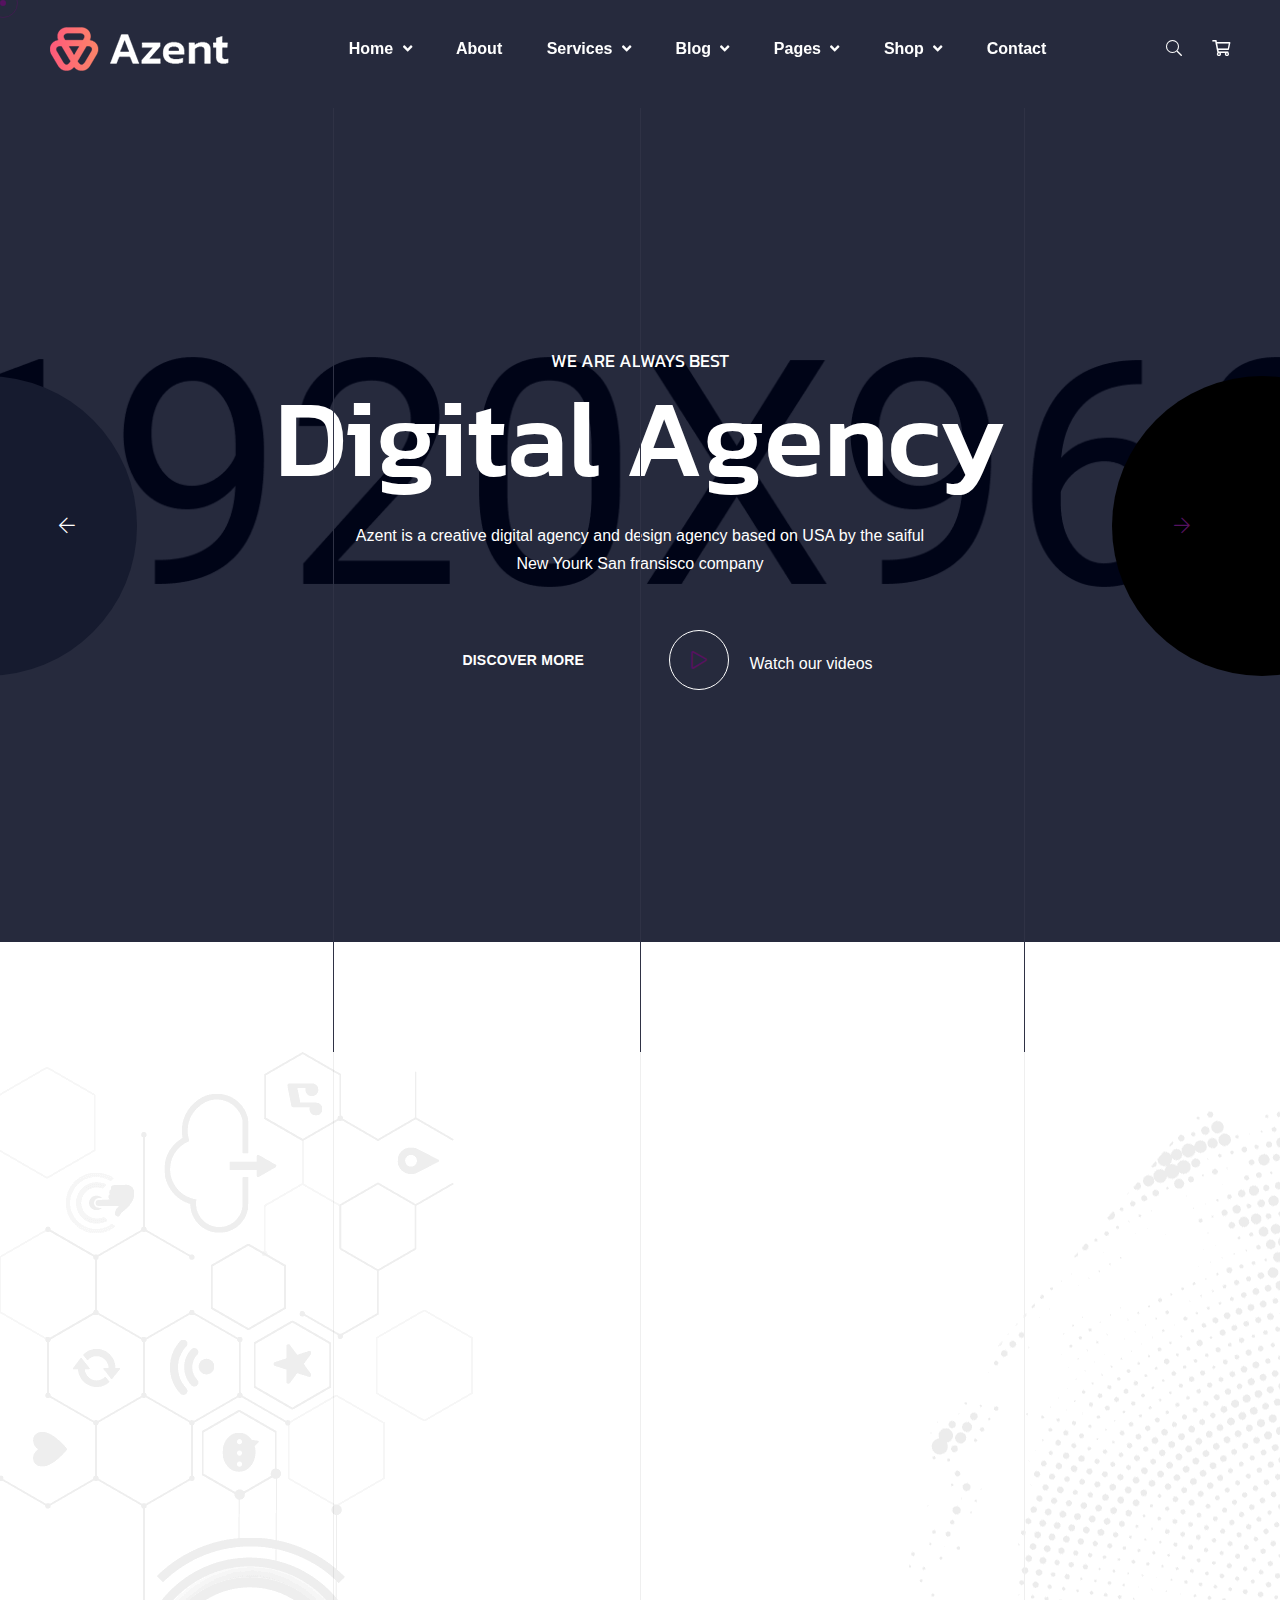
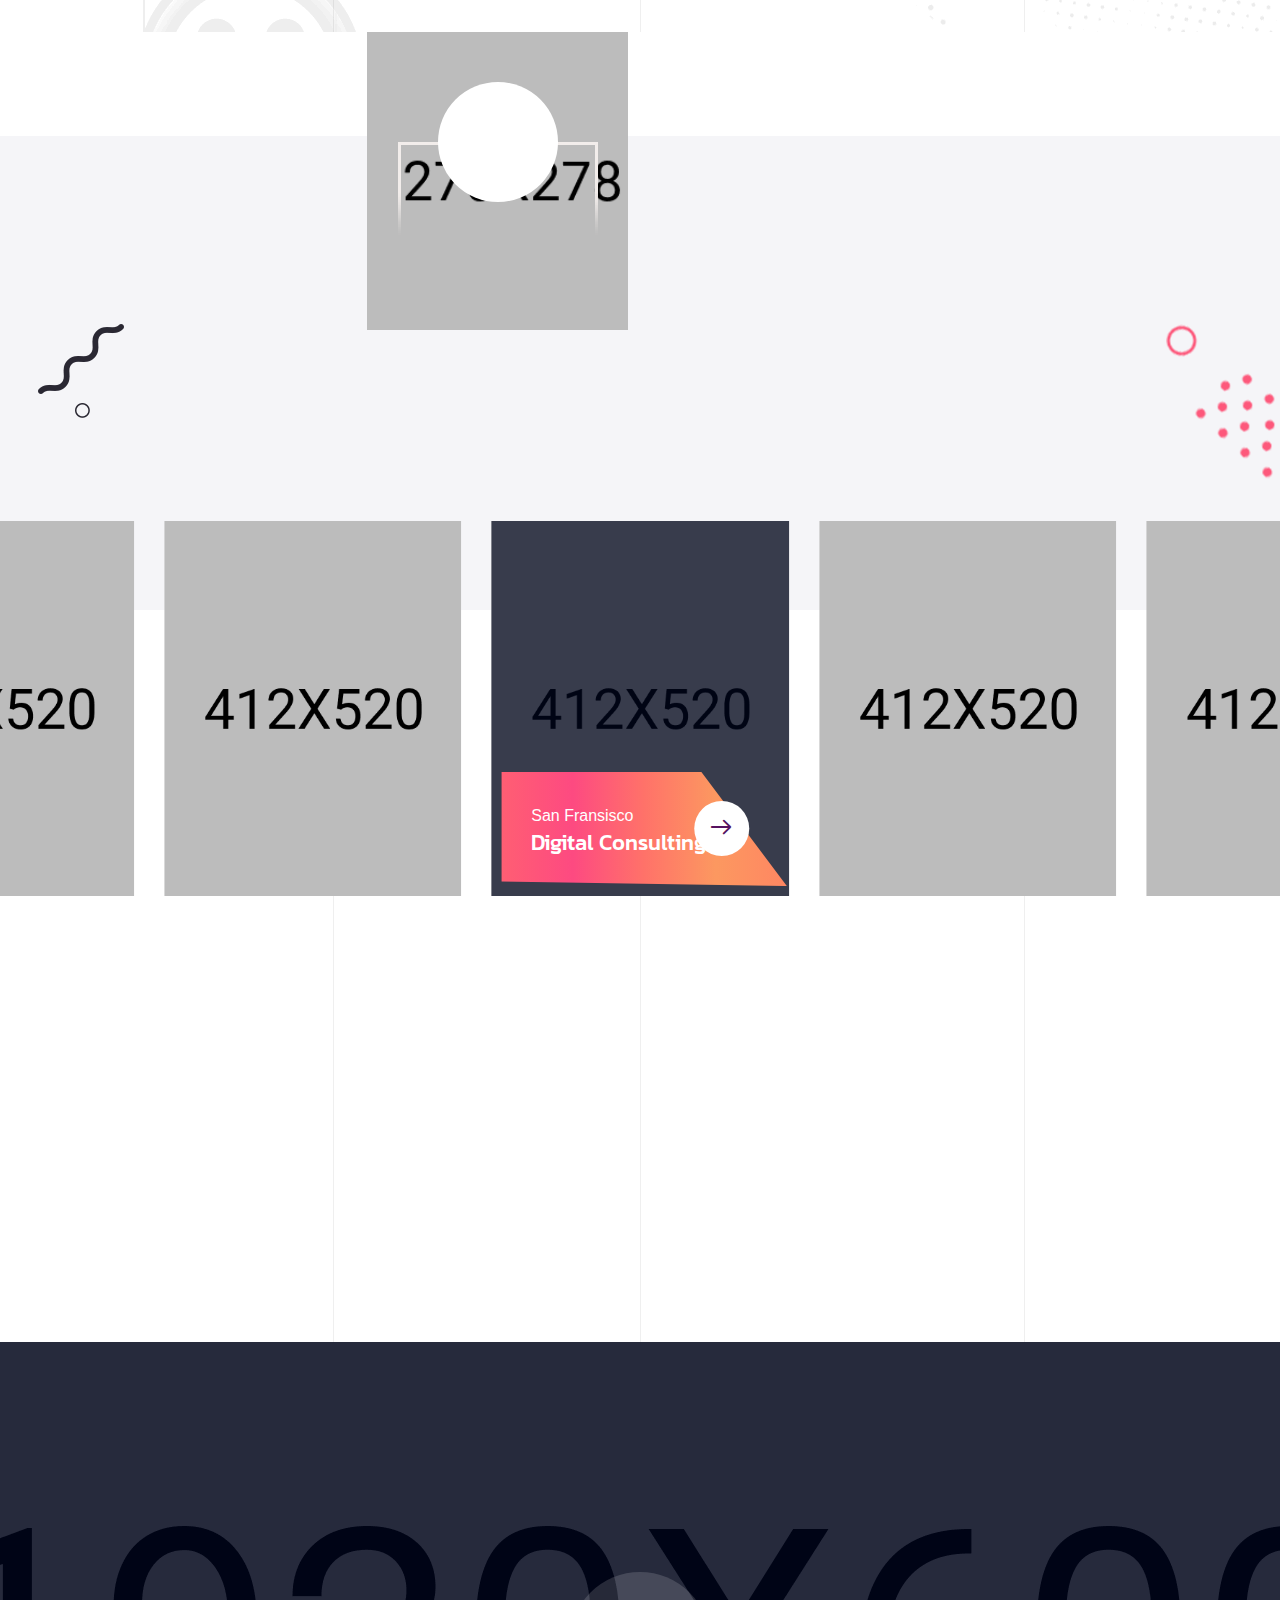
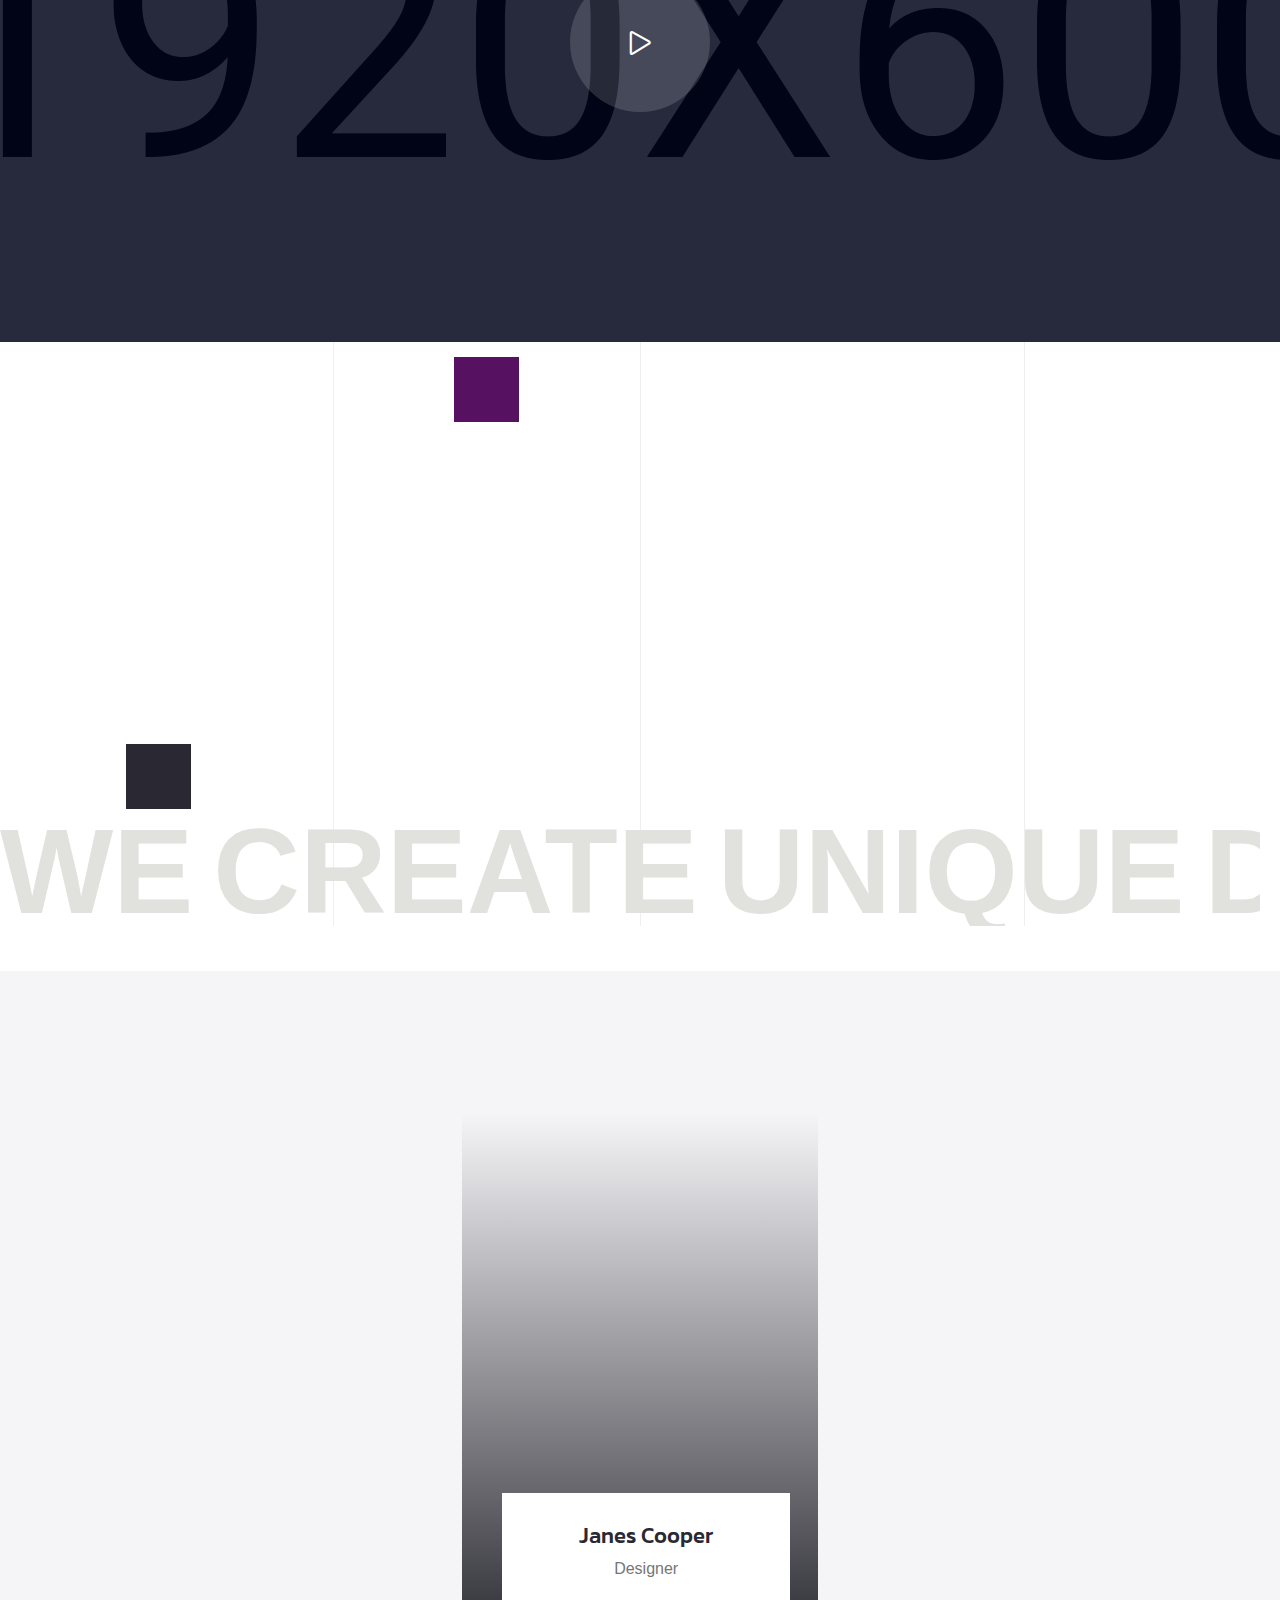
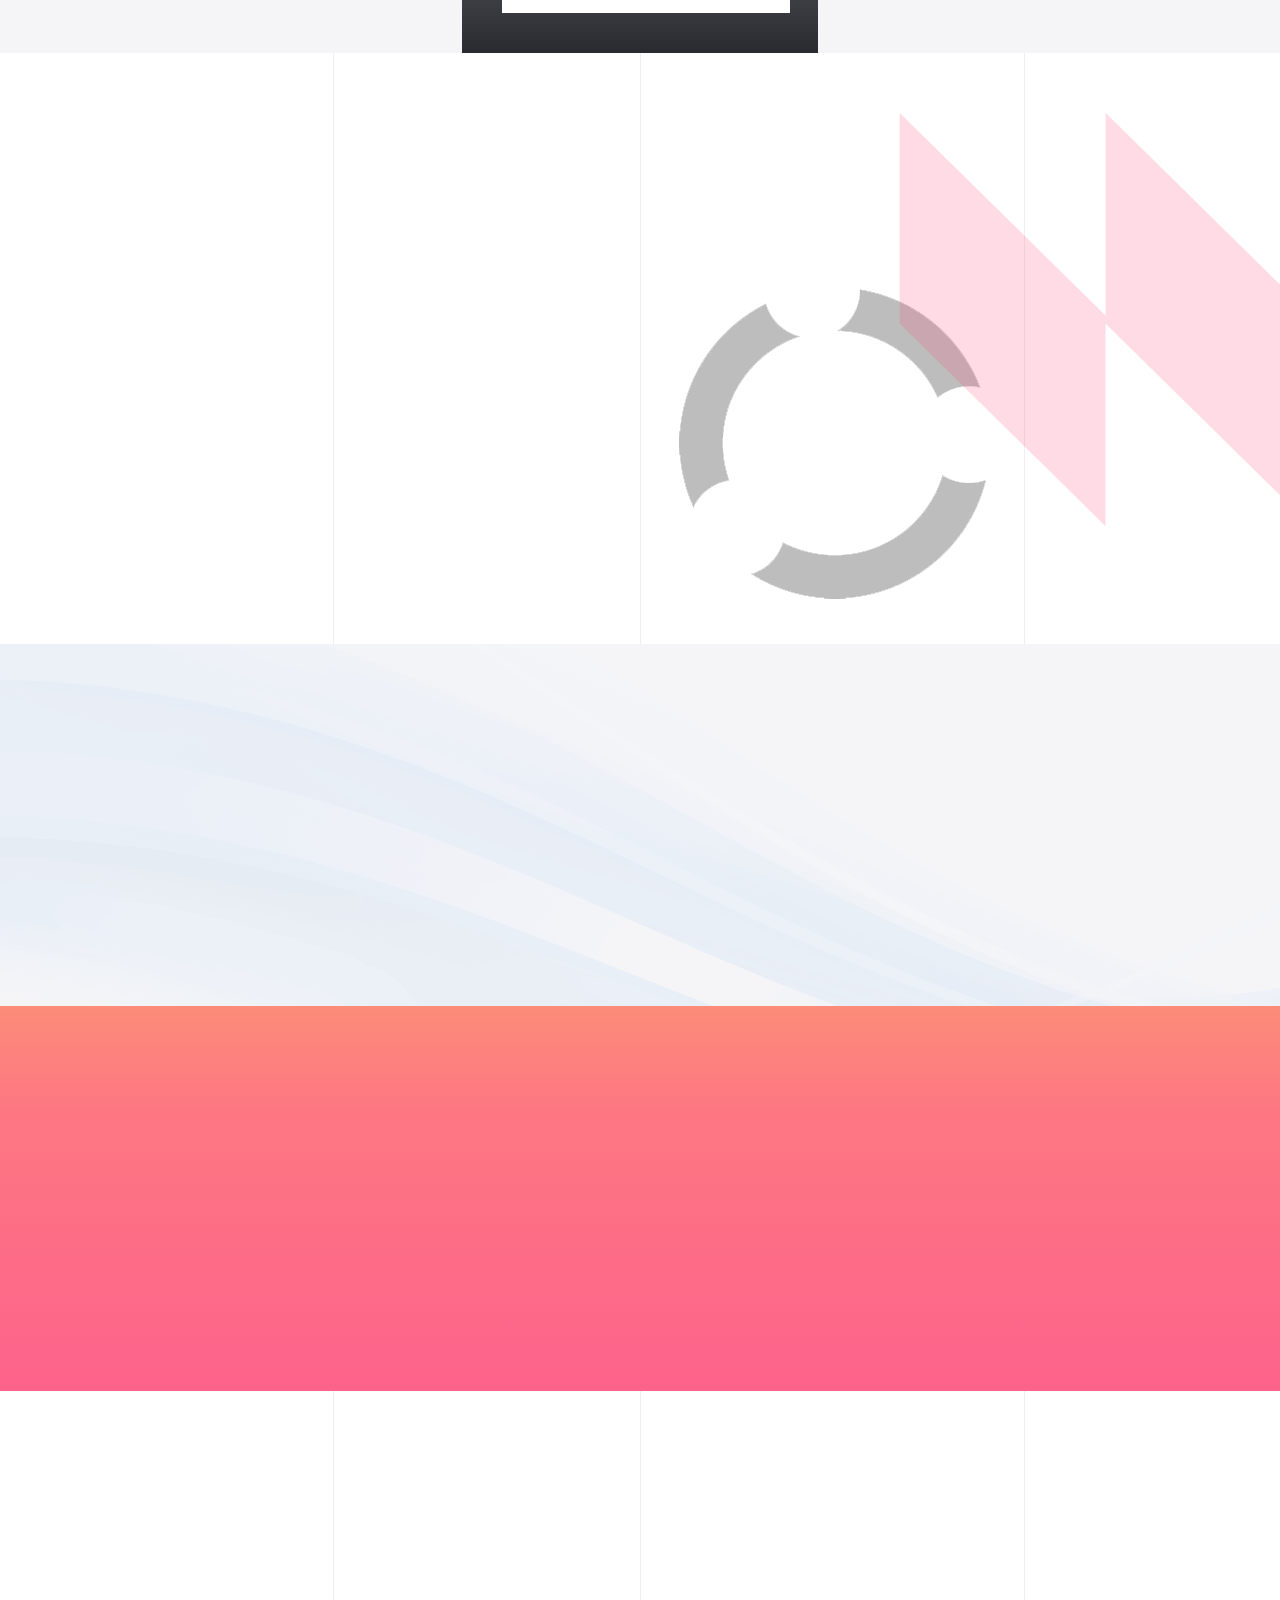
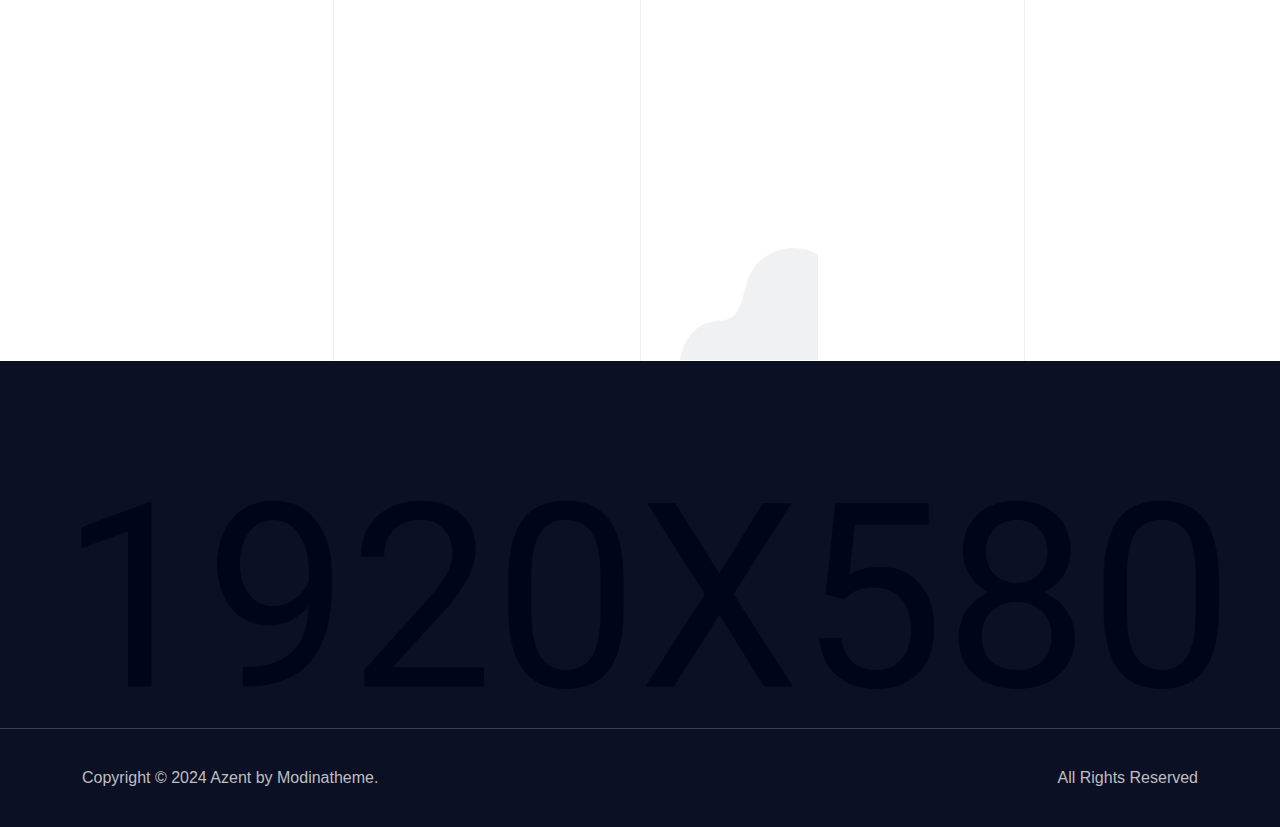
<file: index-3.html>
<!DOCTYPE html>
<html lang="en">
    <!--<< Header Area >>-->
    <head>
        <!-- ========== Meta Tags ========== -->
        <meta charset="UTF-8">
        <meta http-equiv="X-UA-Compatible" content="IE=edge">
        <meta name="viewport" content="width=device-width, initial-scale=1">
        <meta name="author" content="modinatheme">
        <meta name="description" content="Azent - Creative Digital Agency HTML5 Template">
        <!-- ======== Page title ============ -->
        <title>Azent - Creative Digital Agency HTML5 Template</title>
        <!--<< Favcion >>-->
        <link rel="shortcut icon" href="assets/img/logo/favicon.svg">
        <!--<< Bootstrap min.css >>-->
        <link rel="stylesheet" href="assets/css/bootstrap.min.css">
        <!--<< Font Awesome.css >>-->
        <link rel="stylesheet" href="assets/css/font-awesome.css">
        <!--<< Animate.css >>-->
        <link rel="stylesheet" href="assets/css/animate.css">
        <!--<< Magnific Popup.css >>-->
        <link rel="stylesheet" href="assets/css/magnific-popup.css">
        <!--<< MeanMenu.css >>-->
        <link rel="stylesheet" href="assets/css/meanmenu.css">
        <!--<< Swiper Bundle.css >>-->
        <link rel="stylesheet" href="assets/css/swiper-bundle.min.css">
        <!--<< Nice Select.css >>-->
        <link rel="stylesheet" href="assets/css/nice-select.css">
        <!--<< Main.css >>-->
        <link rel="stylesheet" href="assets/css/main.css">
        <!--<< Style.css >>-->
        <link rel="stylesheet" href="style.css">
    </head>

    <body>

        <!-- Preloader Start -->
        <div id="preloader" class="preloader">
            <div class="animation-preloader">
                <div class="spinner">                
                </div>
                <div class="txt-loading">
                    <span data-text-preloader="A" class="letters-loading">
                        A
                    </span>
                    <span data-text-preloader="Z" class="letters-loading">
                        Z
                    </span>
                    <span data-text-preloader="E" class="letters-loading">
                        E
                    </span>
                    <span data-text-preloader="N" class="letters-loading">
                        N
                    </span>
                    <span data-text-preloader="T" class="letters-loading">
                        T
                    </span>
                </div>
                <p class="text-center">Loading</p>
            </div>
            <div class="loader">
                <div class="row">
                    <div class="col-3 loader-section section-left">
                        <div class="bg"></div>
                    </div>
                    <div class="col-3 loader-section section-left">
                        <div class="bg"></div>
                    </div>
                    <div class="col-3 loader-section section-right">
                        <div class="bg"></div>
                    </div>
                    <div class="col-3 loader-section section-right">
                        <div class="bg"></div>
                    </div>
                </div>
            </div>
        </div>

        <!--<< Mouse Cursor Start >>-->  
        <div class="mouse-cursor cursor-outer"></div>
        <div class="mouse-cursor cursor-inner"></div>

        <!-- Offcanvas Area Start -->
        <div class="fix-area">
            <div class="offcanvas__info">
                <div class="offcanvas__wrapper">
                    <div class="offcanvas__content">
                        <div class="offcanvas__top mb-5 d-flex justify-content-between align-items-center">
                            <div class="offcanvas__logo">
                                <a href="index.html">
                                <img src="assets/img/logo/header-logo.svg" alt="logo-img">
                                </a>
                            </div>
                            <div class="offcanvas__close">
                                <button>
                                <i class="fas fa-times"></i>
                                </button>
                            </div>
                        </div>
    
                        <div class="mobile-menu fix mb-3"></div>
                        <div class="offcanvas__contact">
                            <h4>Contact Info</h4>
                            <ul>
                                <li class="d-flex align-items-center">
                                    <div class="offcanvas__contact-icon">
                                        <i class="fal fa-map-marker-alt"></i>
                                    </div>
                                    <div class="offcanvas__contact-text">
                                        <a target="_blank" href="#">Main Street, Melbourne, Australia</a>
                                    </div>
                                </li>
                                <li class="d-flex align-items-center">
                                    <div class="offcanvas__contact-icon mr-15">
                                        <i class="fal fa-envelope"></i>
                                    </div>
                                    <div class="offcanvas__contact-text">
                                         <a href="mailto:info@example.com"><span>info@example.com</span></a>
                                    </div>
                                </li>
                                <li class="d-flex align-items-center">
                                    <div class="offcanvas__contact-icon mr-15">
                                        <i class="fal fa-clock"></i>
                                    </div>
                                    <div class="offcanvas__contact-text">
                                        <a target="_blank" href="#">Mod-friday, 09am -05pm</a>
                                    </div>
                                </li>
                                <li class="d-flex align-items-center">
                                    <div class="offcanvas__contact-icon mr-15">
                                        <i class="far fa-phone"></i>
                                    </div>
                                    <div class="offcanvas__contact-text">
                                        <a href="tel:+11002345909">+11002345909</a>
                                    </div>
                                </li>
                            </ul>
                            <div class="header-button mt-4">
                                <a href="contact.html" class="theme-btn text-center">
                                    Contact Us
                                </a>
                            </div>
                            <div class="social-icon d-flex align-items-center">
                                <a href="#"><i class="fab fa-facebook-f"></i></a>
                                <a href="#"><i class="fab fa-twitter"></i></a>
                                <a href="#"><i class="fab fa-youtube"></i></a>
                                <a href="#"><i class="fab fa-linkedin-in"></i></a>
                            </div>
                        </div>
                    </div>
                </div>
            </div>
        </div>
        <div class="offcanvas__overlay"></div>

        <!-- Header Area Start -->
        <header>
            <div id="header-sticky" class="header-1">
                <div class="container-fluid">
                    <div class="mega-menu-wrapper">
                        <div class="header-main">
                            <div class="logo">
                                <a href="index.html" class="header-logo">
                                        <img src="assets/img/logo/footer-logo.svg" alt="logo-img">
                                </a>
                                <a href="index.html" class="header-logo-2">
                                    <img src="assets/img/logo/header-logo.svg" alt="logo-img">
                                </a>
                            </div>
                            <div class="header-left">
                                <div class="mean__menu-wrapper d-none d-lg-block">
                                    <div class="main-menu">
                                        <nav id="mobile-menu">
                                            <ul>
                                                <li class="has-dropdown active menu-thumb">
                                                    <a href="index.html">
                                                    Home 
                                                    <i class="fas fa-angle-down"></i>
                                                    </a>
                                                    <ul class="submenu has-homemenu">
                                                        <li class="border-none">
                                                            <div class="row g-4">
                                                                <div class="col-lg-3 homemenu">
                                                                    <div class="homemenu-thumb">
                                                                        <img src="assets/img/header/home-1.jpg" alt="img">
                                                                        <div class="demo-button">
                                                                            <a href="index.html" class="theme-btn">Multi Page</a>
                                                                            <a href="index-one-page.html" class="theme-btn">One Page</a>
                                                                        </div>
                                                                    </div>
                                                                    <div class="homemenu-content text-center">
                                                                        <h4 class="homemenu-title">
                                                                            Home 01
                                                                        </h4>
                                                                    </div>
                                                                </div>
                                                                <div class="col-lg-3  homemenu">
                                                                    <div class="homemenu-thumb mb-15">
                                                                        <img src="assets/img/header/home-2.jpg" alt="img">
                                                                        <div class="demo-button">
                                                                            <a href="index-2.html" class="theme-btn">Multi Page</a>
                                                                            <a href="index-two-page.html" class="theme-btn">One Page</a>
                                                                        </div>
                                                                    </div>
                                                                    <div class="homemenu-content text-center">
                                                                        <h4 class="homemenu-title">
                                                                            Home 02
                                                                        </h4>
                                                                    </div>
                                                                </div>
                                                                <div class="col-lg-3 homemenu">
                                                                    <div class="homemenu-thumb mb-15">
                                                                        <img src="assets/img/header/home-3.jpg" alt="img">
                                                                        <div class="demo-button">
                                                                            <a href="index-3.html" class="theme-btn">Multi Page</a>
                                                                            <a href="index-three-page.html" class="theme-btn">One Page</a>
                                                                        </div>
                                                                    </div>
                                                                    <div class="homemenu-content text-center">
                                                                        <h4 class="homemenu-title">
                                                                            Home 03
                                                                        </h4>
                                                                    </div>
                                                                </div>
                                                                <div class="col-lg-3 homemenu">
                                                                    <div class="homemenu-thumb mb-15">
                                                                        <img src="assets/img/header/home-4.jpg" alt="img">
                                                                        <div class="demo-button">
                                                                            <a href="index-4.html" class="theme-btn">Multi Page</a>
                                                                            <a href="index-four-page.html" class="theme-btn">One Page</a>
                                                                        </div>
                                                                    </div>
                                                                    <div class="homemenu-content text-center">
                                                                        <h4 class="homemenu-title">
                                                                            Home 04
                                                                        </h4>
                                                                    </div>
                                                                </div>
                                                            </div>
                                                        </li>
                                                    </ul>
                                                </li>
                                                <li class="has-dropdown active d-lg-none">
                                                    <a href="team.html" class="border-none">
                                                       Home
                                                    <i class="fas fa-angle-down"></i>
                                                    </a>
                                                    <ul class="submenu">
                                                        <li><a href="index.html">Home 01</a></li>
                                                        <li><a href="index-2.html">Home 02</a></li>
                                                        <li><a href="index-3.html">Home 03</a></li>
                                                        <li><a href="index-4.html">Home 04</a></li>
                                                    </ul>
                                                </li>
                                                <li>
                                                    <a href="about.html">About</a>
                                                </li>
                                                <li>
                                                    <a href="news.html">
                                                        Services
                                                        <i class="fas fa-angle-down"></i>
                                                    </a>
                                                    <ul class="submenu">
                                                        <li><a href="service.html">Services</a></li>
                                                        <li><a href="service-details.html">Service Details</a></li>
                                                    </ul>
                                                </li>
                                                <li>
                                                    <a href="news.html">
                                                        Blog
                                                        <i class="fas fa-angle-down"></i>
                                                    </a>
                                                    <ul class="submenu">
                                                        <li><a href="news.html">Blog</a></li>
                                                        <li><a href="news-sidebar.html">Blog Sidebar</a></li>
                                                        <li><a href="news-details.html">Blog Details</a></li>
                                                    </ul>
                                                </li>
                                                <li class="has-dropdown">
                                                    <a href="news.html">
                                                            Pages
                                                            <i class="fas fa-angle-down"></i>
                                                    </a>
                                                    <ul class="submenu">
                                                        <li class="has-dropdown">
                                                            <a href="project.html">
                                                                Projects
                                                            <i class="fas fa-angle-down"></i>
                                                            </a>
                                                            <ul class="submenu">
                                                                <li><a href="project.html">Projects</a></li>
                                                                <li><a href="project-details.html">Project Details</a></li>
                                                            </ul>
                                                        </li>
                                                        <li class="has-dropdown">
                                                            <a href="team.html">
                                                                Team
                                                            <i class="fas fa-angle-down"></i>
                                                            </a>
                                                            <ul class="submenu">
                                                                <li><a href="team.html">Team</a></li>
                                                                <li><a href="team-details.html">Team Details</a></li>
                                                            </ul>
                                                        </li>
                                                        <li><a href="testimonial.html">testimonial</a></li>
                                                        <li><a href="pricing.html">Pricing</a></li>
                                                        <li><a href="faq.html">Faq's</a></li>
                                                        <li><a href="404.html">404 Page</a></li>
                                                    </ul>
                                                </li>
                                                <li class="has-dropdown">
                                                    <a href="shop.html">
                                                            Shop
                                                            <i class="fas fa-angle-down"></i>
                                                    </a>
                                                    <ul class="submenu">
                                                        <li><a href="shop.html">Shop</a></li>
                                                        <li><a href="shop-details.html">Shop Single</a></li>
                                                        <li><a href="shop-cart.html">Shop Cart</a></li>
                                                        <li><a href="checkout.html">checkout</a></li>
                                                    </ul>
                                                </li>
                                                <li>
                                                    <a href="contact.html">Contact</a>
                                                </li>
                                            </ul>
                                        </nav>
                                    </div>
                                </div>
                            </div>
                            <div class="header-right d-flex justify-content-end align-items-center">
                                <a href="#0" class="search-trigger search-icon"><i class="fal fa-search"></i></a>
                                <a href="shop-cart.html" class="cart-icon"><i class="far fa-shopping-cart"></i></a>
                                <div class="header__hamburger d-lg-none my-auto">
                                    <div class="sidebar__toggle">
                                        <i class="far fa-bars"></i>
                                    </div>
                                </div>
                            </div>
                        </div>
                    </div>
                </div>
            </div>
        </header>

        <!-- Search Area Start -->
        <div class="search-wrap">
            <div class="search-inner">
                <i class="fas fa-times search-close" id="search-close"></i>
                <div class="search-cell">
                    <form method="get">
                        <div class="search-field-holder">
                            <input type="search" class="main-search-input" placeholder="Search...">
                        </div>
                    </form>
                </div>
            </div>
        </div>

        <!-- Hero Section Start -->
        <section class="hero-section-3">
            <div class="line-area">
                <span></span>
                <span></span>
                <span></span>
            </div>
            <div class="array-button">
                <button class="array-prev"><i class="fal fa-arrow-left"></i> </button>
                <button class="array-next"><i class="fal fa-arrow-right"></i></button>
            </div>
            <div class="swiper hero-slider-3">
                <div class="swiper-wrapper">
                    <div class="swiper-slide">
                        <div class="hero-3 bg-cover" style="background-image: url('assets/img/hero/04.jpg');">
                            <div class="container">
                                <div class="row justify-content-center">
                                    <div class="col-xl-8 col-lg-8">
                                        <div class="hero-content text-center">
                                            <h5 data-animation="fadeInUp" data-delay="1.3s">
                                                WE ARE ALWAYS BEST
                                            </h5>
                                            <h1 data-animation="fadeInUp" data-delay="1.5s">Digital Agency</h1>
                                            <p data-animation="fadeInUp" data-delay="1.7s">
                                                Azent is a creative digital agency and design agency based on USA by the saiful <br>
                                                New Yourk San fransisco company
                                            </p>
                                            <div class="hero-button">
                                                <a href="about.html" data-animation="fadeInUp" data-delay="1.9s" class="theme-btn hover-white">DISCOVER MORE</a>
                                                <div class="d-sm-inline video-play-btn" data-animation="fadeInUp" data-delay="1.9s" >
                                                    <a href="https://www.youtube.com/watch?v=Cn4G2lZ_g2I" class="video-popup play-video" tabindex="-1"><i class="flaticon-play-button"></i></a>  
                                                    <span class="ms-3 d-line">Watch our videos</span>                   
                                                </div>
                                            </div>
                                        </div>
                                    </div>
                                </div>
                           </div>
                        </div>
                    </div>
                    <div class="swiper-slide">
                        <div class="hero-3 bg-cover" style="background-image: url('assets/img/hero/05.jpg');">
                            <div class="container">
                                <div class="row justify-content-center">
                                    <div class="col-xl-8 col-lg-8">
                                        <div class="hero-content text-center">
                                            <h5 data-animation="fadeInUp" data-delay="1.3s">
                                                WE ARE ALWAYS BEST
                                            </h5>
                                            <h1 data-animation="fadeInUp" data-delay="1.5s">Design Agency</h1>
                                            <p data-animation="fadeInUp" data-delay="1.7s">
                                                Azent is a creative digital agency and design agency based on USA by the saiful <br>
                                                New Yourk San fransisco company
                                            </p>
                                            <div class="hero-button">
                                                <a href="service.html" data-animation="fadeInUp" data-delay="1.9s" class="theme-btn hover-white">DISCOVER MORE</a>
                                                <div class="d-sm-inline video-play-btn" data-animation="fadeInUp" data-delay="1.9s" >
                                                    <a href="https://www.youtube.com/watch?v=Cn4G2lZ_g2I" class="video-popup play-video" tabindex="-1"><i class="flaticon-play-button"></i></a>  
                                                    <span class="ms-3 d-line">Watch our videos</span>                   
                                                </div>
                                            </div>
                                        </div>
                                    </div>
                                </div>
                           </div>
                        </div>
                    </div>
                    <div class="swiper-slide">
                        <div class="hero-3 bg-cover" style="background-image: url('assets/img/hero/06.jpg');">
                            <div class="container">
                                <div class="row justify-content-center">
                                    <div class="col-xl-8 col-lg-8">
                                        <div class="hero-content text-center">
                                            <h5 data-animation="fadeInUp" data-delay="1.3s">
                                                WE ARE ALWAYS BEST
                                            </h5>
                                            <h1 data-animation="fadeInUp" data-delay="1.5s">IT Solutions</h1>
                                            <p data-animation="fadeInUp" data-delay="1.7s">
                                                Azent is a creative digital agency and design agency based on UK by the saiful <br>
                                                London Based Consulting company
                                            </p>
                                            <div class="hero-button">
                                                <a href="contact.html" data-animation="fadeInUp" data-delay="1.9s" class="theme-btn hover-white">DISCOVER MORE</a>
                                                <div class="d-sm-inline video-play-btn" data-animation="fadeInUp" data-delay="1.9s" >
                                                    <a href="https://www.youtube.com/watch?v=Cn4G2lZ_g2I" class="video-popup play-video" tabindex="-1"><i class="flaticon-play-button"></i></a>  
                                                    <span class="ms-3 d-line">Watch our videos</span>                   
                                                </div>
                                            </div>
                                        </div>
                                    </div>
                                </div>
                           </div>
                        </div>
                    </div>
                </div>
            </div>
        </section>

        <!-- About Section Start -->
        <section class="about-section fix section-padding">
            <div class="shape-image">
                <img src="assets/img/about/shape.png" alt="shape-img">
            </div>
            <div class="shape-image-2">
                <img src="assets/img/about/shape-2.png" alt="shape-img">
            </div>
            <div class="line-area">
                <span></span>
                <span></span>
                <span></span>
            </div>
            <div class="about-wrapper-3"> 
                <div class="container">
                    <div class="row align-items-center">
                        <div class="col-xl-6 col-lg-6">
                           <div class="about-image bg-cover wow fadeInUp" data-wow-delay=".3s" style="background-image: url('assets/img/about/about-5.jpg');">
                                <div class="about-image-2 bg-cover wow fadeInLeft" data-wow-delay=".5s" style="background-image: url('assets/img/about/about-6.jpg');"></div>
                           </div>
                        </div>
                        <div class="col-xl-6 col-lg-6 mt-5 mt-lg-0">
                            <div class="about-content">
                                <div class="section-title style-2">
                                    <h2 class="wow fadeInUp" data-wow-delay=".3s">
                                        Good design comes from <br>
                                        good ideas and best thinking
                                    </h2>
                                </div>
                              <h5 class="mt-3 mt-md-0 wow fadeInUp" data-wow-delay=".5s">We know that good design means good business solution</h5>
                              <p class="wow fadeInUp" data-wow-delay=".7s">
                                Bring to the table win-win survival strategies to ensure proactive domination. At the end of the day going forward, a new normal that has evolved from <br>
                                operational X is on the runway
                              </p>
                              <div class="author-items wow fadeInUp" data-wow-delay=".9s">
                                <div class="about-button">
                                    <a href="about.html" class="theme-btn">
                                        Discover More
                                    </a>
                                </div>
                                <img src="assets/img/about/signature-2.png" alt="signature">
                            </div>
                            </div>
                        </div>
                    </div>
                </div>
            </div>
        </section>

        <!-- Service Section Start -->
        <section class="service-section">
            <div class="container">
                <div class="row g-4">
                    <div class="col-xl-3 col-lg-4 col-md-6 wow fadeInUp" data-wow-delay=".5s">
                        <div class="service-card-items style-2 text-center">
                            <div class="icon">
                                <i class="flaticon-curve"></i>
                            </div>
                            <div class="content">
                               <h5>
                                    <a href="service-details.html">
                                        Graphics <br>
                                        Designing
                                    </a>
                               </h5>
                            </div>
                        </div>
                    </div>
                    <div class="col-xl-3 col-lg-4 col-md-6 wow fadeInUp" data-wow-delay=".7s">
                        <div class="service-card-items text-center style-2 active">
                            <div class="icon">
                                <i class="flaticon-travel-agency"></i>
                            </div>
                            <div class="content">
                               <h5>
                                    <a href="service-details.html">
                                        Web <br>
                                        Develpemt
                                    </a>
                               </h5>
                            </div>
                        </div>
                    </div>
                    <div class="col-xl-3 col-lg-4 col-md-6 wow fadeInUp" data-wow-delay=".9s">
                        <div class="service-card-items text-center style-2">
                            <div class="icon">
                                <i class="flaticon-mobile-app"></i>
                            </div>
                            <div class="content">
                               <h5>
                                    <a href="service-details.html">
                                        Mobile <br>
                                        Application
                                    </a>
                               </h5>
                            </div>
                        </div>
                    </div>
                    <div class="col-xl-3 col-lg-4 col-md-6 wow fadeInUp" data-wow-delay=".7s">
                        <div class="service-card-items text-center style-2">
                            <div class="icon">
                                <i class="flaticon-travel-agency"></i>
                            </div>
                            <div class="content">
                               <h5>
                                    <a href="service-details.html">
                                        Digital <br>
                                        Marketing
                                    </a>
                               </h5>
                            </div>
                        </div>
                    </div>
                </div>
            </div>
        </section>

        <!-- Project Section Start -->
        <section class="project-section-3 section-padding">
            <div class="line-area">
                <span></span>
                <span></span>
                <span></span>
            </div>
            <div class="shape-image">
                <img src="assets/img/project/shape.png" alt="shape-img">
            </div>
            <div class="shape-image-2 float-bob-y">
                <img src="assets/img/project/shape-2.png" alt="shape-img">
            </div>
            <div class="container">
                <div class="section-title">
                    <span class="wow fadeInUp">Our recent work</span>
                    <h2 class="wow fadeInUp" data-wow-delay=".3s">
                        We’ve done lot’s of work, Let’s <br>
                        check some from here
                    </h2>
                </div>
            </div>
            <div class="project-wrapper style-2">
                <div class="swiper project-slider-2">
                    <div class="swiper-wrapper">
                        <div class="swiper-slide">
                            <div class="project-items-2 style-2">
                                <div class="project-image">
                                    <img src="assets/img/project/09.jpg" alt="project-img">
                                    <a href="project-details.html" class="icon">
                                        <i class="flaticon-next"></i>
                                    </a>
                                    <div class="project-content">
                                        <p>San Fransisco </p>
                                        <h4>
                                            <a href="project-details.html">Digital Consulting</a>
                                        </h4>
                                    </div>
                                </div>
                            </div>
                        </div>
                        <div class="swiper-slide">
                            <div class="project-items-2 style-2">
                                <div class="project-image">
                                    <img src="assets/img/project/10.jpg" alt="project-img">
                                    <a href="project-details.html" class="icon">
                                        <i class="flaticon-next"></i>
                                    </a>
                                    <div class="project-content">
                                        <p>San Fransisco </p>
                                        <h4>
                                            <a href="project-details.html">Digital Consulting</a>
                                        </h4>
                                    </div>
                                </div>
                            </div>
                        </div>
                        <div class="swiper-slide">
                            <div class="project-items-2 style-2">
                                <div class="project-image">
                                    <img src="assets/img/project/11.jpg" alt="project-img">
                                    <a href="project-details.html" class="icon">
                                        <i class="flaticon-next"></i>
                                    </a>
                                    <div class="project-content">
                                        <p>San Fransisco </p>
                                        <h4>
                                            <a href="project-details.html">Digital Consulting</a>
                                        </h4>
                                    </div>
                                </div>
                            </div>
                        </div>
                        <div class="swiper-slide">
                            <div class="project-items-2 style-2">
                                <div class="project-image">
                                    <img src="assets/img/project/12.jpg" alt="project-img">
                                    <a href="project-details.html" class="icon">
                                        <i class="flaticon-next"></i>
                                    </a>
                                    <div class="project-content">
                                        <p>San Fransisco </p>
                                        <h4>
                                            <a href="project-details.html">Digital Consulting</a>
                                        </h4>
                                    </div>
                                </div>
                            </div>
                        </div>
                    </div>
                </div>
           </div>
        </section>

        <!-- Transforming Ideas  Start -->
        <section class="transforming-ideas">
            <div class="line-area">
                <span></span>
                <span></span>
                <span></span>
            </div>
            <div class="container">
                <div class="transforming-wrapper">
                    <div class="row align-items-center">
                        <div class="col-xl-4 col-lg-5 wow fadeInUp" data-wow-delay=".3s">
                            <div class="transforming-area">
                                <div class="transforming-items">
                                    <div class="icon">
                                        <i class="flaticon-check-mark"></i>
                                    </div>
                                    <div class="content">
                                        <h5>
                                            Free consulting to <br>
                                            get started
                                        </h5>
                                    </div>
                                </div>
                                <div class="transforming-items">
                                    <div class="icon">
                                        <i class="flaticon-check-mark"></i>
                                    </div>
                                    <div class="content">
                                        <h5>
                                            Free sign up and no <br>
                                            additional fee
                                        </h5>
                                    </div>
                                </div>
                                <div class="transforming-items">
                                    <div class="icon">
                                        <i class="flaticon-check-mark"></i>
                                    </div>
                                    <div class="content">
                                        <h5>
                                            Enjoy our services <br>
                                            to get success
                                        </h5>
                                    </div>
                                </div>
                                <div class="transforming-items">
                                    <div class="icon">
                                        <i class="flaticon-check-mark"></i>
                                    </div>
                                    <div class="content">
                                        <h5>
                                            Estimate budget
                                        </h5>
                                    </div>
                                </div>
                            </div>
                        </div>
                        <div class="col-xl-8 col-lg-7 mt-5 mt-lg-0">
                            <div class="transforming-content">
                                <div class="section-title wow fadeInUp" data-wow-delay=".3s">
                                    <h2>
                                        Transforming ideas into stunning <br>
                                        online realities
                                    </h2>
                                </div>
                                <div class="text-items d-flex align-items-center justify-content-between mt-4 mt-md-0">
                                    <p class="wow fadeInUp" data-wow-delay=".5s">
                                        Improve efficiency, provide a experience with <br> modern tec provide a better
                                    </p>
                                    <p class="wow fadeInUp" data-wow-delay=".7s">
                                        Improve efficiency, provide a experience with <br> modern tec provide a better
                                    </p>
                                </div>
                            </div>
                        </div>
                    </div>
                </div>
            </div>
        </section>

        <!-- Video Section Start -->
        <div class="video-section bg-cover" style="background-image: url('assets/img/cta-banner/video-bg-2.jpg');">
            <div class="container">
                <div class="video-box text-center">
                    <a href="https://www.youtube.com/watch?v=Cn4G2lZ_g2I" class="video-btn ripple video-popup">
                        <i class="flaticon-play-button"></i>
                    </a>
                </div>
            </div>
        </div>

        <!-- Faq Section Start -->
        <section class="faq-section section-padding fix">
            <div class="line-area">
                <span></span>
                <span></span>
                <span></span>
            </div>
            <div class="container">
                <div class="faq-wrapper">
                    <div class="row">
                        <div class="col-lg-6">
                            <div class="faq-image-items">
                                <div class="faq-image-1 bg-cover wow fadeInUp" data-wow-delay=".3s" style="background-image: url('assets/img/faq/faq-2.jpg');"></div>
                                <div class="faq-image-2 wow fadeInRight" data-wow-delay=".5s">
                                    <img src="assets/img/faq/faq-3.jpg" alt="faq-img">
                                </div>
                            </div>
                        </div>
                        <div class="col-lg-6 mt-5 mt-lg-0">
                            <div class="faq-content">
                                <div class="section-title">
                                    <span class="wow fadeInUp">What people ask</span>
                                    <h2 class="wow fadeInUp" data-wow-delay=".3s">
                                        Get every single answer <br>
                                        from here
                                    </h2>
                                </div>
                                <div class="faq-accordion">
                                    <div class="accordion" id="accordion">
                                        <div class="accordion-item wow fadeInUp" data-wow-delay=".3s">
                                            <h5 class="accordion-header">
                                                <button class="accordion-button" type="button" data-bs-toggle="collapse" data-bs-target="#faq1" aria-expanded="true" aria-controls="faq1">
                                                    How can we improve the lead generation process?
                                                </button>
                                            </h5>
                                            <div id="faq1" class="accordion-collapse collapse show" data-bs-parent="#accordion">
                                                <div class="accordion-body">
                                                    The main elements of a marketing strategy are your target audiance
                                                    goals and objectives and the tax you will employ to acitvely
                                                    markter to your achive the goals
                                                </div>
                                            </div>
                                        </div>
                                        <div class="accordion-item wow fadeInUp" data-wow-delay=".5s">
                                            <h5 class="accordion-header">
                                                <button class="accordion-button collapsed" type="button" data-bs-toggle="collapse" data-bs-target="#faq2" aria-expanded="false" aria-controls="faq2">
                                                    What is content marketing stratagy?
                                                </button>
                                            </h5>
                                            <div id="faq2" class="accordion-collapse collapse" data-bs-parent="#accordion">
                                                <div class="accordion-body">
                                                    The main elements of a marketing strategy are your target audiance
                                                    goals and objectives and the tax you will employ to acitvely
                                                    markter to your achive the goals
                                                </div>
                                            </div>
                                        </div>
                                        <div class="accordion-item wow fadeInUp" data-wow-delay=".7s">
                                            <h5 class="accordion-header">
                                                <button class="accordion-button collapsed" type="button" data-bs-toggle="collapse" data-bs-target="#faq3" aria-expanded="false" aria-controls="faq3">
                                                    What is the purpose of digital agency?
                                                </button>
                                            </h5>
                                            <div id="faq3" class="accordion-collapse collapse" data-bs-parent="#accordion">
                                                <div class="accordion-body">
                                                    The main elements of a marketing strategy are your target audiance
                                                    goals and objectives and the tax you will employ to acitvely
                                                    markter to your achive the goals
                                                </div>
                                            </div>
                                        </div>
                                        <div class="accordion-item wow fadeInUp" data-wow-delay=".9s">
                                            <h5 class="accordion-header">
                                                <button class="accordion-button collapsed" type="button" data-bs-toggle="collapse" data-bs-target="#faq4" aria-expanded="false" aria-controls="faq4">
                                                    Can I success on this platform with my experience?
                                                </button>
                                            </h5>
                                            <div id="faq4" class="accordion-collapse collapse" data-bs-parent="#accordion">
                                                <div class="accordion-body">
                                                    The main elements of a marketing strategy are your target audiance
                                                    goals and objectives and the tax you will employ to acitvely
                                                    markter to your achive the goals
                                                </div>
                                            </div>
                                        </div>
                                    </div>
                                </div>
                            </div>
                        </div>
                    </div>
                </div>
            </div>
        </section>

        <!-- Marque Section Start -->
        <div class="marque-section">
            <div class="line-area">
                <span></span>
                <span></span>
                <span></span>
            </div>
            <div class="marquee-wrapper text-slider">
                <div class="marquee-inner to-left">
                    <ul class="marqee-list d-flex">
                        <li class="marquee-item">
                            <span class="text-slider">WE</span><span class="text-slider">CREATE</span><span class="text-slider">UNIQUE</span><span class="text-slider">DIGITAL</span><span class="text-slider">EXPERIENCE</span><span class="text-slider">WE</span><span class="text-slider">CREATE</span><span class="text-slider">UNIQUE</span><span class="text-slider">DIGITAL</span><span class="text-slider">EXPERIENCE</span><span class="text-slider">WE</span><span class="text-slider">CREATE</span><span class="text-slider">UNIQUE</span><span class="text-slider">DIGITAL</span><span class="text-slider">EXPERIENCE</span>
                        </li>
                    </ul>
                </div>
            </div>
        </div>

        <!-- Team Section Start -->
        <section class="team-section fix section-padding section-bg">
            <div class="container">
                <div class="section-title text-center">
                    <span class="wow fadeInUp">Our team members</span>
                    <h2 class="wow fadeInUp" data-wow-delay=".3s">The amazing team behind Azent</h2>
                </div>
                <div class="row">
                    <div class="col-xl-4 col-lg-6 col-md-6 wow fadeInUp" data-wow-delay=".3s">
                        <div class="team-card-items">
                            <div class="team-image bg-cover" style="background-image: url(assets/img/team/05.jpg);">
                                <div class="team-content text-center">
                                    <h4>
                                        <a href="team-details.html">
                                            Thomas Mullar
                                        </a>
                                    </h4>
                                    <p>Designer</p>
                                </div>
                            </div>
                        </div>
                    </div>
                    <div class="col-xl-4 col-lg-6 col-md-6 wow fadeInUp" data-wow-delay=".5s">
                        <div class="team-card-items active">
                            <div class="team-image bg-cover" style="background-image: url(assets/img/team/06.jpg);">
                                <div class="team-content text-center">
                                    <h4>
                                        <a href="team-details.html">
                                            Janes Cooper
                                        </a>
                                    </h4>
                                    <p>Designer</p>
                                </div>
                            </div>
                        </div>
                    </div>
                    <div class="col-xl-4 col-lg-6 col-md-6 wow fadeInUp" data-wow-delay=".7s">
                        <div class="team-card-items">
                            <div class="team-image bg-cover" style="background-image: url(assets/img/team/07.jpg);">
                                <div class="team-content text-center">
                                    <h4>
                                        <a href="team-details.html">
                                            Janes Mou
                                        </a>
                                    </h4>
                                    <p>Designer</p>
                                </div>
                            </div>
                        </div>
                    </div>
                </div>
            </div>
        </section>

        <!-- Choose Us Section Start -->
        <section class="choose-us-section fix section-padding">
            <div class="line-area">
                <span></span>
                <span></span>
                <span></span>
            </div>
            <div class="shape-image float-bob-y">
                <img src="assets/img/choose/shape.png" alt="shape-img">
            </div>
            <div class="container">
                <div class="choose-wrapper">
                    <div class="row">
                        <div class="col-xl-6 col-lg-6">
                            <div class="choose-content">
                               <div class="section-title">
                                    <span class="wow fadeInUp">Check our company benifits</span>
                                    <h2 class="wow fadeInUp" data-wow-delay=".3s">
                                        Why you should choose <br>
                                        our services
                                    </h2>
                               </div>
                               <p class="mt-4 mt-md-0 wow fadeInUp" data-wow-delay=".5s">
                                   Lorem Ipsum. Proin gravida nibh vel velit auctor aliquet. Aenean sollicitudin, lorem is simply free text quis bibendum. There are many variations of passages of available
                               </p>
                               <ul class="wow fadeInUp" data-wow-delay=".7s">
                                    <li>
                                        <i class="flaticon-check-mark"></i>
                                        Aliquam accumsan et ante id pellentesque
                                    </li>
                                    <li>
                                        <i class="flaticon-check-mark"></i>
                                        Aliquam accumsan et ante id
                                    </li>
                               </ul>
                               <div class="icon-area">
                                    <div class="icon-items wow fadeInUp" data-wow-delay=".3s">
                                        <div class="icon">
                                            <i class="flaticon-advertisig-agency"></i>
                                        </div>
                                        <div class="content">
                                            <h5>Cloud based serices</h5>
                                            <p>
                                                Lorem ipsum dolor sit amet, consectetur notted <br>
                                                adipisicing elit sed do eiusmod temp
                                            </p>
                                        </div>
                                    </div>
                                    <div class="icon-items style-2 wow fadeInUp" data-wow-delay=".5s">
                                        <div class="icon">
                                            <i class="flaticon-server"></i>
                                        </div>
                                        <div class="content">
                                            <h5>Artificial Intelligence</h5>
                                            <p>
                                                Lorem ipsum dolor sit amet, consectetur notted <br>
                                                adipisicing elit sed do eiusmod temp
                                            </p>
                                        </div>
                                    </div>
                               </div>
                            </div>
                        </div>
                        <div class="col-xl-6 col-lg-6 mt-5 mt-lg-0">
                            <div class="choose-image-items">
                                <div class="choose-image bg-cover wow fadeInUp" data-wow-delay=".3s" style="background-image: url('assets/img/choose/01.jpg');"></div>
                                <div class="choose-image-2 wow fadeInRight" data-wow-delay=".5s">
                                    <img src="assets/img/choose/02.jpg" alt="choose-img">
                                </div>
                                <div class="circle-shape">
                                    <img src="assets/img/choose/circle-shape.png" alt="shape-img" class="text-circle">
                                </div>
                            </div>
                        </div>
                    </div>
                </div>
            </div>
        </section>

        <!-- Testimonial Section Start -->
        <section class="testimonial-section-3 fix section-padding section-bg">
            <div class="shape-image">
                <img src="assets/img/client/shape-3.png" alt="shape-img">
            </div>
            <div class="container">
               <div class="row">
                <div class="col-xl-5 col-lg-5">
                    <div class="section-title">
                        <span class="wow fadeInUp">What people ask</span>
                        <h2 class="wow fadeInUp" data-wow-delay=".3s">
                            What our clients <br>
                            say about our agency
                        </h2>
                    </div>
                    <div class="client-button mt-4 mt-md-0 wow fadeInUp" data-wow-delay=".5s">
                        <a href="testimonial.html" class="theme-btn">MORE RIVEWS</a>
                    </div>
                </div>
                <div class="col-xl-7 col-lg-7 mt-5 mt-lg-0">
                    <div class="testimonial-right">
                        <div class="row g-4">
                            <div class="col-xl-6 col-lg-6 wow fadeInUp" data-wow-delay=".3s">
                             <div class="testimonial-card-items-2 active">
                                 <div class="testimonial-content">
                                      <p>
                                          The main elements of a marketing strategy
                                          are your target audiance and of goals and
                                          objectives and the tax you will employ
                                          to acitvely outsanding markter
                                      </p>
                                 </div>
                                 <div class="client-info">
                                    <div class="client-image bg-cover" style="background-image: url('assets/img/client/03.jpg');"></div>
                                    <div class="client-content">
                                        <h4>Janes Cooper</h4>
                                        <p>Designer</p>
                                    </div>
                                 </div>
                              </div>
                            </div>
                            <div class="col-xl-6 col-lg-6 wow fadeInUp" data-wow-delay=".5s">
                                <div class="testimonial-card-items-2">
                                    <div class="testimonial-content">
                                         <p>
                                             The main elements of a marketing strategy
                                             are your target audiance and of goals and
                                             objectives and the tax you will employ
                                             to acitvely outsanding markter
                                         </p>
                                    </div>
                                    <div class="client-info">
                                       <div class="client-image bg-cover" style="background-image: url('assets/img/client/04.jpg');"></div>
                                       <div class="client-content">
                                           <h4>Ava Olivia</h4>
                                           <p>Designer</p>
                                       </div>
                                    </div>
                                 </div>
                            </div>
                        </div>
                    </div>
                 </div>
               </div>
            </div>
        </section>

        <!-- Website Checking Section Start -->
        <section class="website-checking section-padding fix bg-cover" style="background-image: url('assets/img/bg.jpg');">
            <div class="container">
                <div class="section-title text-center">
                    <span class="text-white wow fadeInUp">Ready to buildup</span>
                    <h2 class="text-white wow fadeInUp" data-wow-delay=".3s">Get your free quote today</h2>
                </div>
                <div class="website-checking-wrapper">
                    <div class="row justify-content-center">
                        <div class="col-lg-10">
                            <div class="checking-area wow fadeInUp" data-wow-delay=".5s">
                                <div class="check-items d-flex align-items-center">
                                    <div class="check-input">
                                        <input type="text" id="text" placeholder="Web URL">
                                    </div>
                                    <div class="check-input">
                                        <input type="email" id="email" placeholder="Email Address">
                                    </div>
                                </div>
                                <button class="theme-btn header-color-2" type="submit">
                                    CHECK NOW
                                </button>
                            </div>
                            <h6 class="wow fadeInUp" data-wow-delay=".7s">Please check our <a href="index.html">Privacy Policy</a> to find out how we manage and protect you data</h6>
                        </div>
                    </div>
                    <div class="counter-wrapper section-padding pb-0">
                        <div class="counter-items wow fadeInUp" data-wow-delay=".3s">
                            <h2><span class="count">2580</span>+</h2>
                            <p>Projects completed</p>
                        </div>
                        <div class="counter-items wow fadeInUp" data-wow-delay=".5s">
                            <h2><span class="count">1892</span>+</h2>
                            <p>Happy clients</p>
                        </div>
                        <div class="counter-items wow fadeInUp" data-wow-delay=".7s">
                            <h2><span class="count">2860</span>+</h2>
                            <p>Creative ideas</p>
                        </div>
                        <div class="counter-items wow fadeInUp" data-wow-delay=".9s">
                            <h2><span class="count">250</span>+</h2>
                            <p>Team members</p>
                        </div>
                    </div>
                </div>
            </div>
        </section>

        <!-- News Section Start -->
        <section class="news-section section-padding fix">
            <div class="line-area">
                <span></span>
                <span></span>
                <span></span>
            </div>
            <div class="container">
                <div class="section-title text-center">
                    <span class="wow fadeInUp">Our blog</span>
                    <h2 class="wow fadeInUp" data-wow-delay=".3s">Read our latest blog post</h2>
                </div>
                <div class="row">
                    <div class="col-xl-4 col-lg-6 col-md-6 wow fadeInUp" data-wow-delay=".3s">
                        <div class="single-news-items-3">
                            <div class="news-image bg-cover" style="background-image: url('assets/img/news/07.jpg');">
                                <span class="post-date">16 FEB</span>
                            </div>
                            <div class="news-content">
                                <span>By admin _ Development</span>
                                <h3>
                                    <a href="news-details.html">
                                        Does My Website Need
                                        Any Blog?
                                    </a>
                                </h3>
                                <div class="news-btn d-flex align-items-center justify-content-between">
                                    <a href="news.details.html">
                                        Read More
                                    </a>
                                    <a href="news.details.html">
                                        <i class="fas fa-long-arrow-right"></i>
                                    </a>
                                </div>
                            </div>
                        </div>
                    </div>
                    <div class="col-xl-4 col-lg-6 col-md-6 wow fadeInUp" data-wow-delay=".5s">
                        <div class="single-news-items-3 active">
                            <div class="news-image bg-cover" style="background-image: url('assets/img/news/08.jpg');">
                                <span class="post-date">16 FEB</span>
                            </div>
                            <div class="news-content">
                                <span>By admin _ Development</span>
                                <h3>
                                    <a href="news-details.html">
                                        Does My Website Need
                                        Any Blog?
                                    </a>
                                </h3>
                                <div class="news-btn d-flex align-items-center justify-content-between">
                                    <a href="news.details.html">
                                        Read More
                                    </a>
                                    <a href="news.details.html">
                                        <i class="fas fa-long-arrow-right"></i>
                                    </a>
                                </div>
                            </div>
                        </div>
                    </div>
                    <div class="col-xl-4 col-lg-6 col-md-6 wow fadeInUp" data-wow-delay=".7s">
                        <div class="single-news-items-3">
                            <div class="news-image bg-cover" style="background-image: url('assets/img/news/09.jpg');">
                                <span class="post-date">16 FEB</span>
                            </div>
                            <div class="news-content">
                                <span>By admin _ Development</span>
                                <h3>
                                    <a href="news-details.html">
                                        Does My Website Need
                                        Any Blog?
                                    </a>
                                </h3>
                                <div class="news-btn d-flex align-items-center justify-content-between">
                                    <a href="news.details.html">
                                        Read More
                                    </a>
                                    <a href="news.details.html">
                                        <i class="fas fa-long-arrow-right"></i>
                                    </a>
                                </div>
                            </div>
                        </div>
                    </div>
                </div>
            </div>
        </section>

        <!-- Footer Section Start -->
        <footer class="footer-section style-2 fix bg-cover" style="background-image: url('assets/img/footer-bg.jpg');">
            <div class="container">
                <div class="footer-widgets-wrapper">
                    <div class="row">
                        <div class="col-xl-3 col-lg-4 col-md-6 wow fadeInUp" data-wow-delay=".3s">
                            <div class="single-footer-widget">
                                <div class="widget-head">
                                    <a href="index.html">
                                        <img src="assets/img/logo/footer-logo.svg" alt="logo-img">
                                    </a>
                                </div>
                                <div class="footer-content">
                                    <p>
                                        Address 301 Princes Street, Ei- <br>
                                        Mahall Damietta Egypt-104 
                                    </p>
                                    <h6><a href="tel:+19993452577">+1 (999) 345 2577</a></h6>
                                    <div class="social-icon d-flex align-items-center">
                                        <a href="#"><i class="fab fa-facebook-f"></i></a>
                                        <a href="#"><i class="fab fa-twitter"></i></a>
                                        <a href="#" class="active"><i class="fab fa-vimeo-v"></i></a>
                                        <a href="#"><i class="fab fa-pinterest-p"></i></a>
                                    </div>
                                </div>
                            </div>
                        </div>
                        <div class="col-xl-2 col-lg-3 col-md-6 wow fadeInUp" data-wow-delay=".5s">
                            <div class="single-footer-widget">
                                <div class="widget-head">
                                    <h3>Navigtion</h3>
                                </div>
                                <ul class="list-area">
                                    <li><a href="about.html">About Us</a></li>
                                    <li><a href="portfolio-details.html">Portfolio</a></li>
                                    <li><a href="service-details.html">Services</a></li>
                                    <li><a href="news-details.html">News</a></li>
                                    <li><a href="contact.html">Contact</a></li>
                                </ul>
                            </div>
                        </div>
                        <div class="col-xl-3 ps-lg-5 col-lg-4 col-md-6 wow fadeInUp" data-wow-delay=".7s">
                            <div class="single-footer-widget">
                                <div class="widget-head">
                                    <h3>Services</h3>
                                </div>
                                <ul class="list-area">
                                    <li><a href="service-details.html">Web Design</a></li>
                                    <li><a href="service-details.html">Development</a></li>
                                    <li><a href="service-details.html">Digital Marketing</a></li>
                                    <li><a href="service-details.html">Art Direction</a></li>
                                    <li><a href="service-details.html">Product Design</a></li>
                                </ul>
                            </div>
                        </div>
                        <div class="col-xl-4 col-lg-4 col-md-6 wow fadeInUp" data-wow-delay=".9s">
                            <div class="single-footer-widget">
                                <div class="widget-head">
                                    <h3>Subscribe</h3>
                                </div>
                                <div class="footer-content">
                                    <div class="footer-input">
                                        <input type="email" placeholder="Subscribe our newsletter">
                                        <button class="newsletter-button" type="submit">
                                            <i class="flaticon-send"></i>
                                        </button>
                                    </div>
                                    <p>
                                        The ultimate Webflow template for agencies <br>
                                        startups, and small businesses.
                                    </p>
                                </div>
                            </div>
                        </div>
                    </div>
                </div>
            </div>
            <div class="footer-bottom">
                <div class="container">
                    <div class="footer-bottom-wrapper">
                        <p>
                            Copyright © 2024 Azent by <a href="index.html">Modinatheme</a>.  
                        </p>
                        <p>All Rights Reserved</p>
                    </div>
                </div>
            </div>
        </footer>

        <!-- Back To Top Start -->
        <div class="scroll-up">
            <svg class="scroll-circle svg-content" width="100%" height="100%" viewBox="-1 -1 102 102">
                <path d="M50,1 a49,49 0 0,1 0,98 a49,49 0 0,1 0,-98" />
            </svg>
        </div>

        <!--<< All JS Plugins >>-->
        <script src="assets/js/jquery-3.7.1.min.js"></script>
        <!--<< Viewport Js >>-->
        <script src="assets/js/viewport.jquery.js"></script>
        <!--<< Bootstrap Js >>-->
        <script src="assets/js/bootstrap.bundle.min.js"></script>
        <!--<< Nice Select Js >>-->
        <script src="assets/js/jquery.nice-select.min.js"></script>
        <!--<< Waypoints Js >>-->
        <script src="assets/js/jquery.waypoints.js"></script>
        <!--<< Counterup Js >>-->
        <script src="assets/js/jquery.counterup.min.js"></script>
        <!--<< Swiper Slider Js >>-->
        <script src="assets/js/swiper-bundle.min.js"></script>
        <!--<< MeanMenu Js >>-->
        <script src="assets/js/jquery.meanmenu.min.js"></script>
        <!--<< Magnific Popup Js >>-->
        <script src="assets/js/jquery.magnific-popup.min.js"></script>
        <!--<< Wow Animation Js >>-->
        <script src="assets/js/wow.min.js"></script>
        <!--<< Circle Progress Js >>-->
        <script src="assets/js/circle-progress.js"></script>
        <!--<< Main.js >>-->
        <script src="assets/js/main.js"></script>
    </body>
</html>
</file>
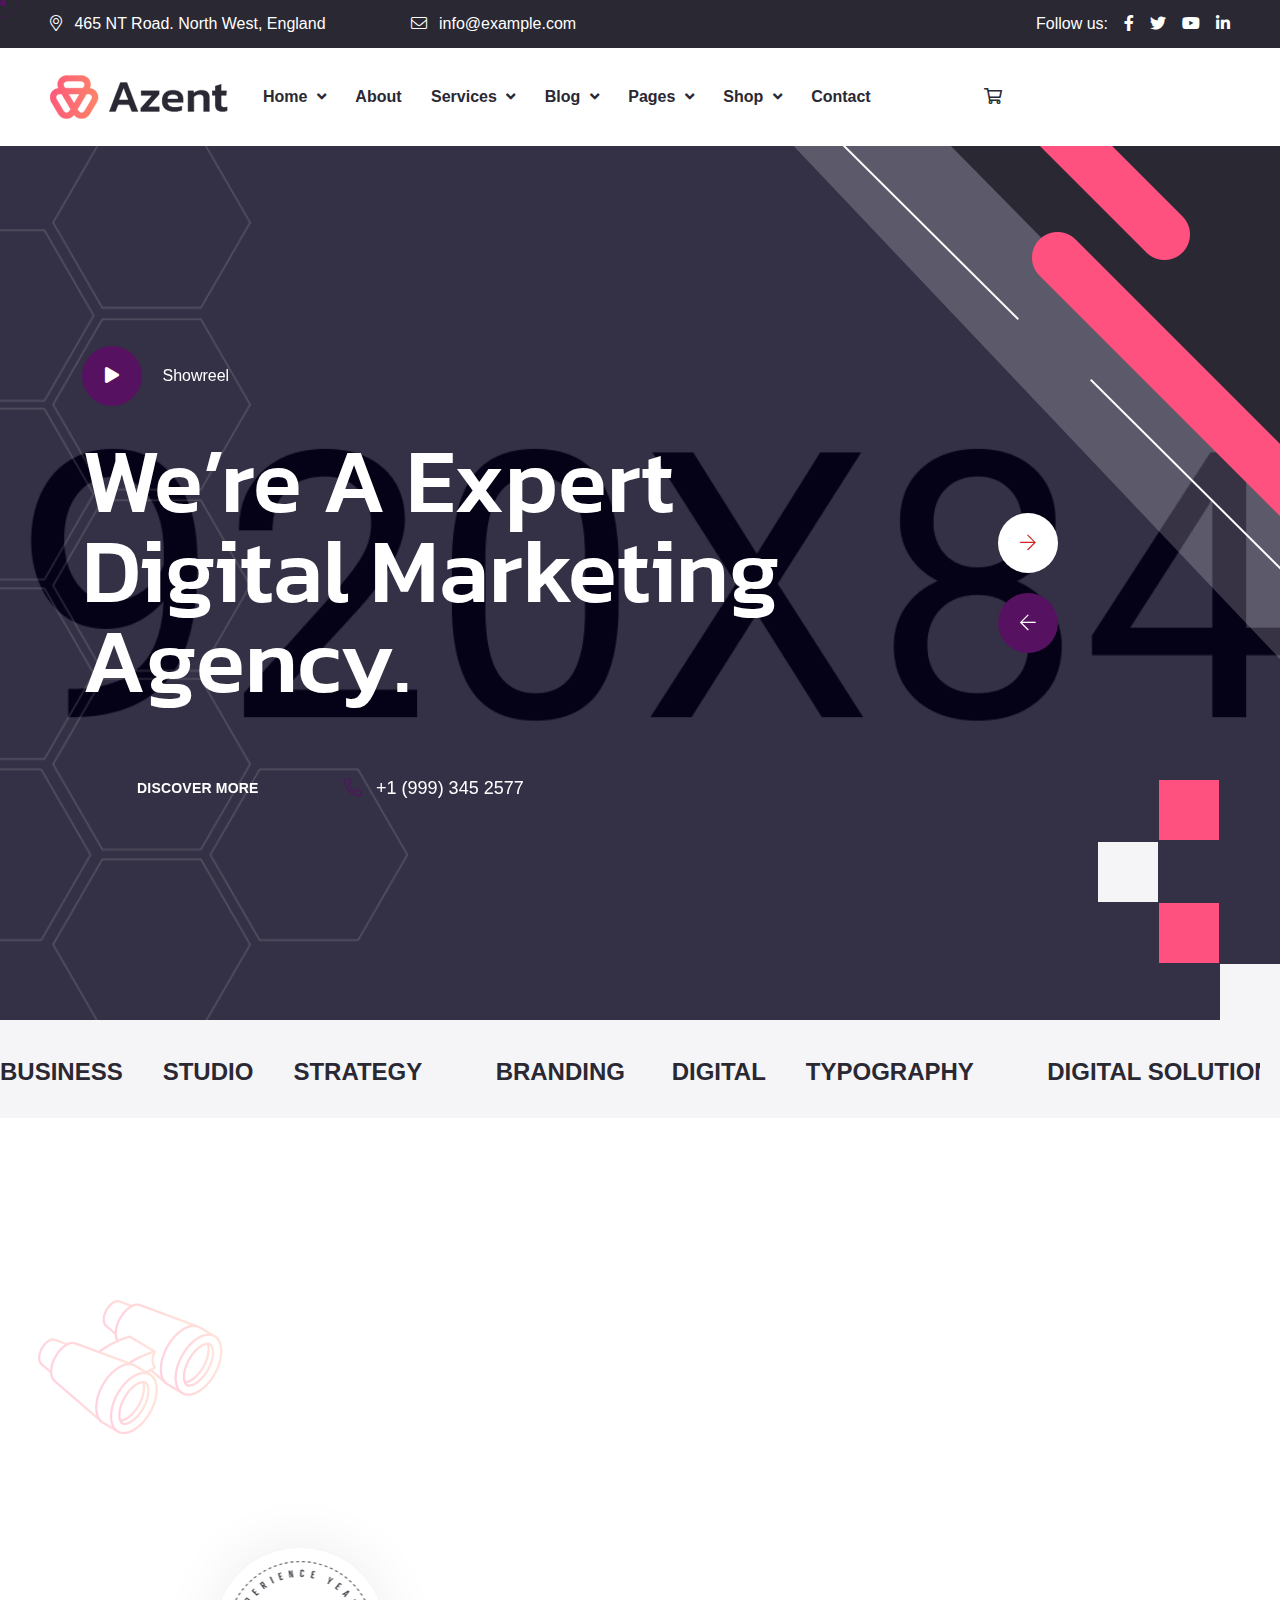
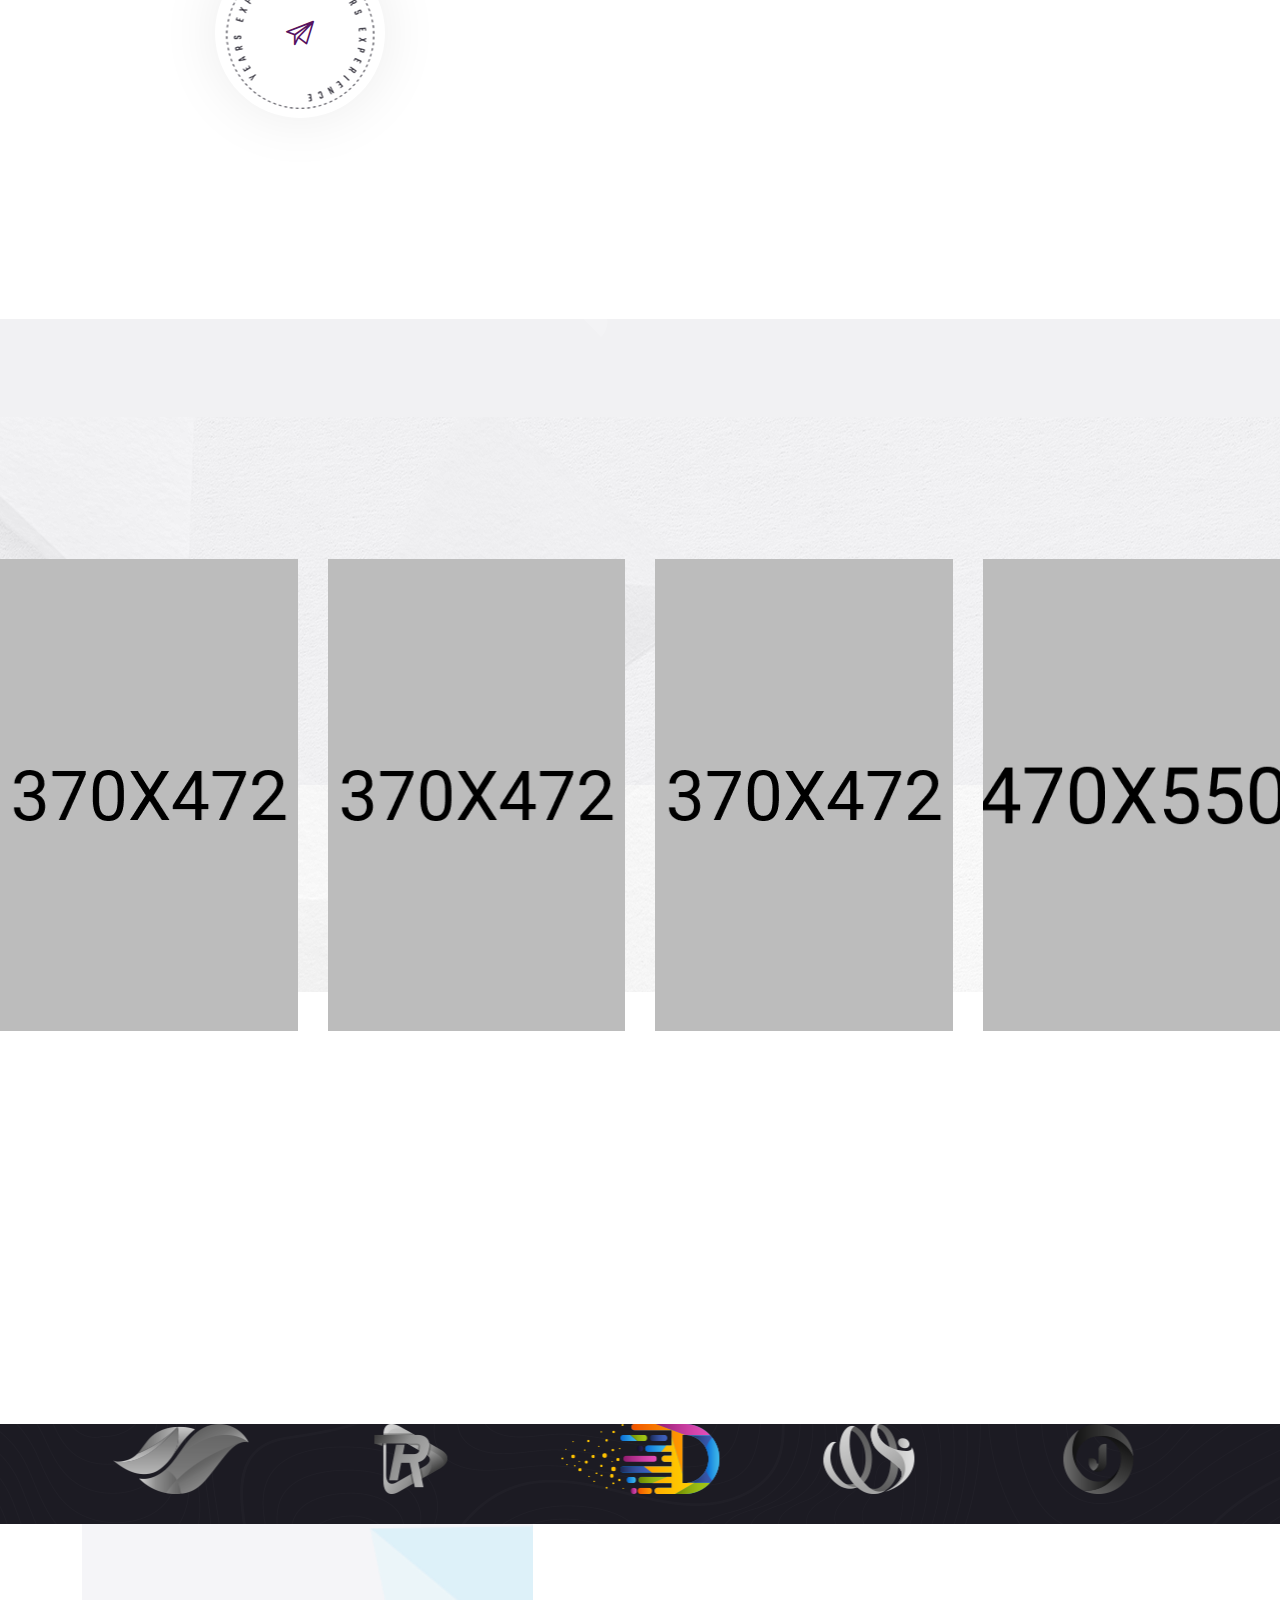
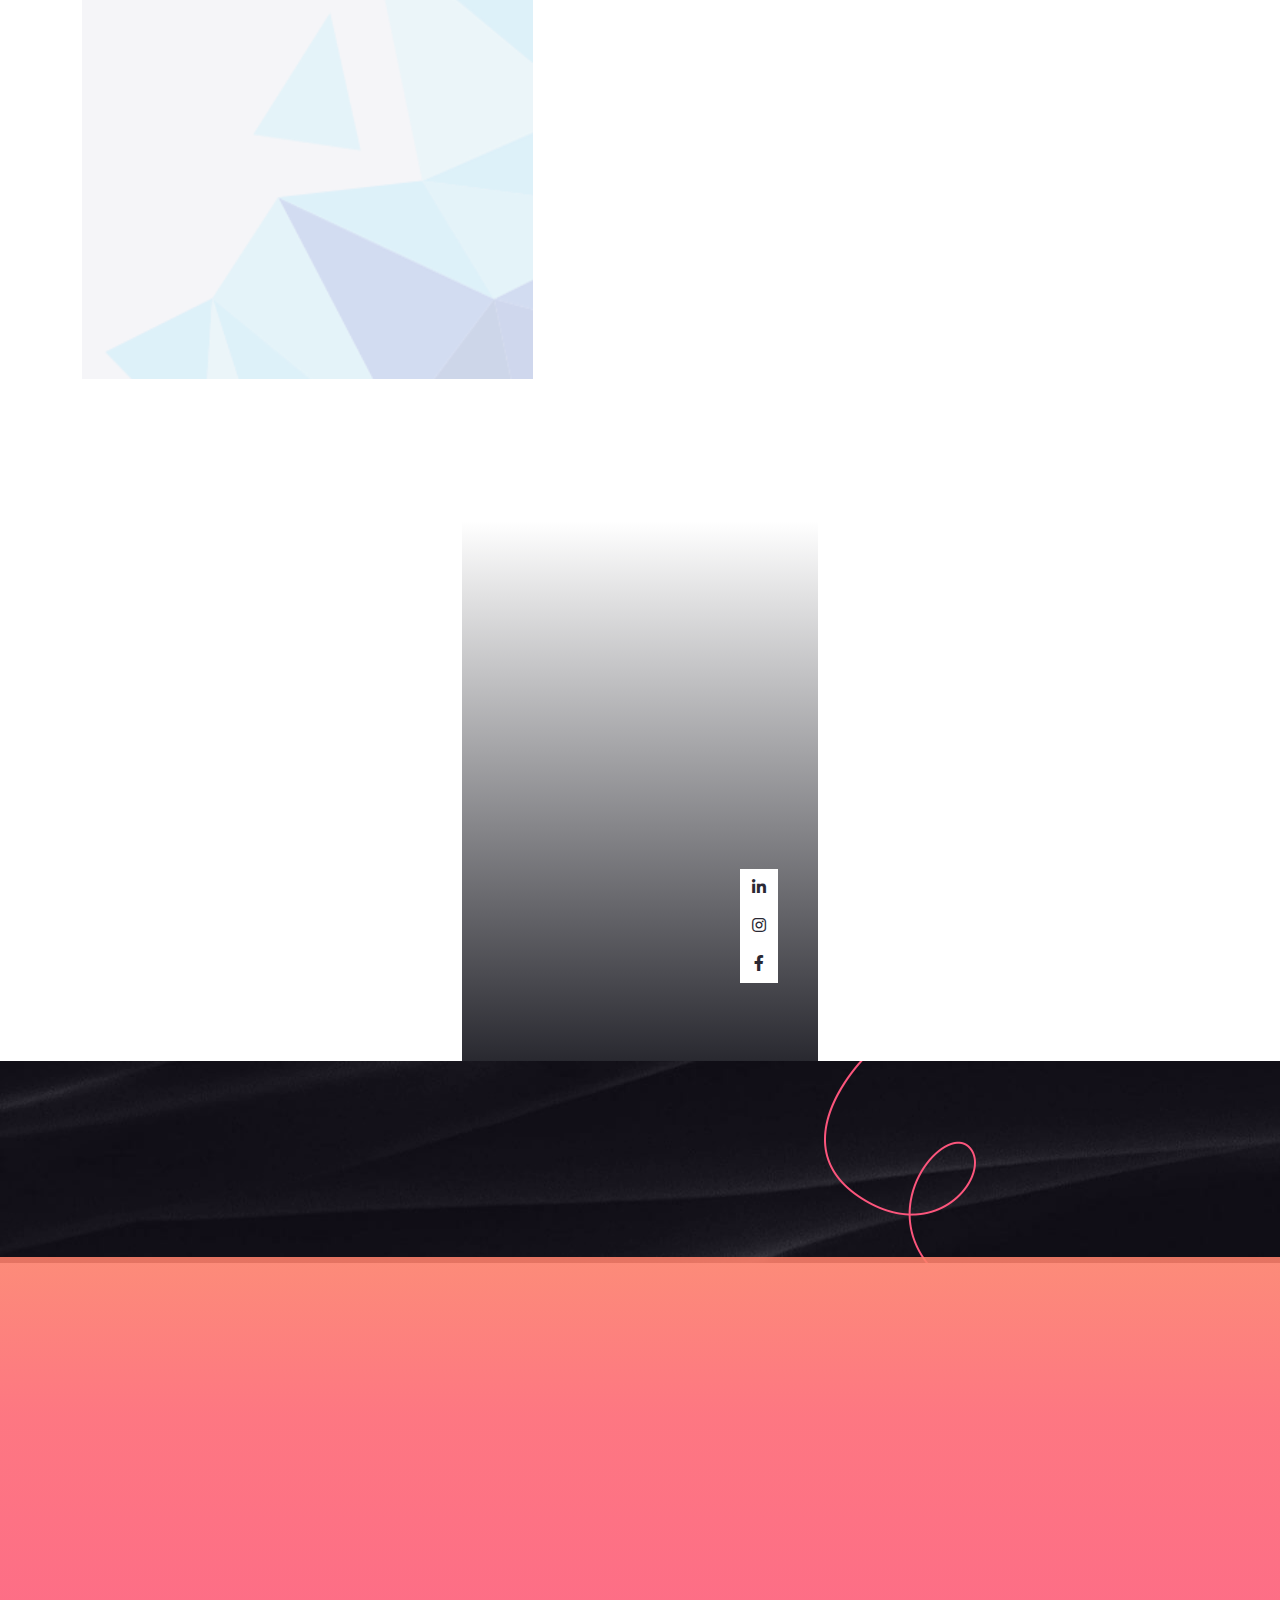
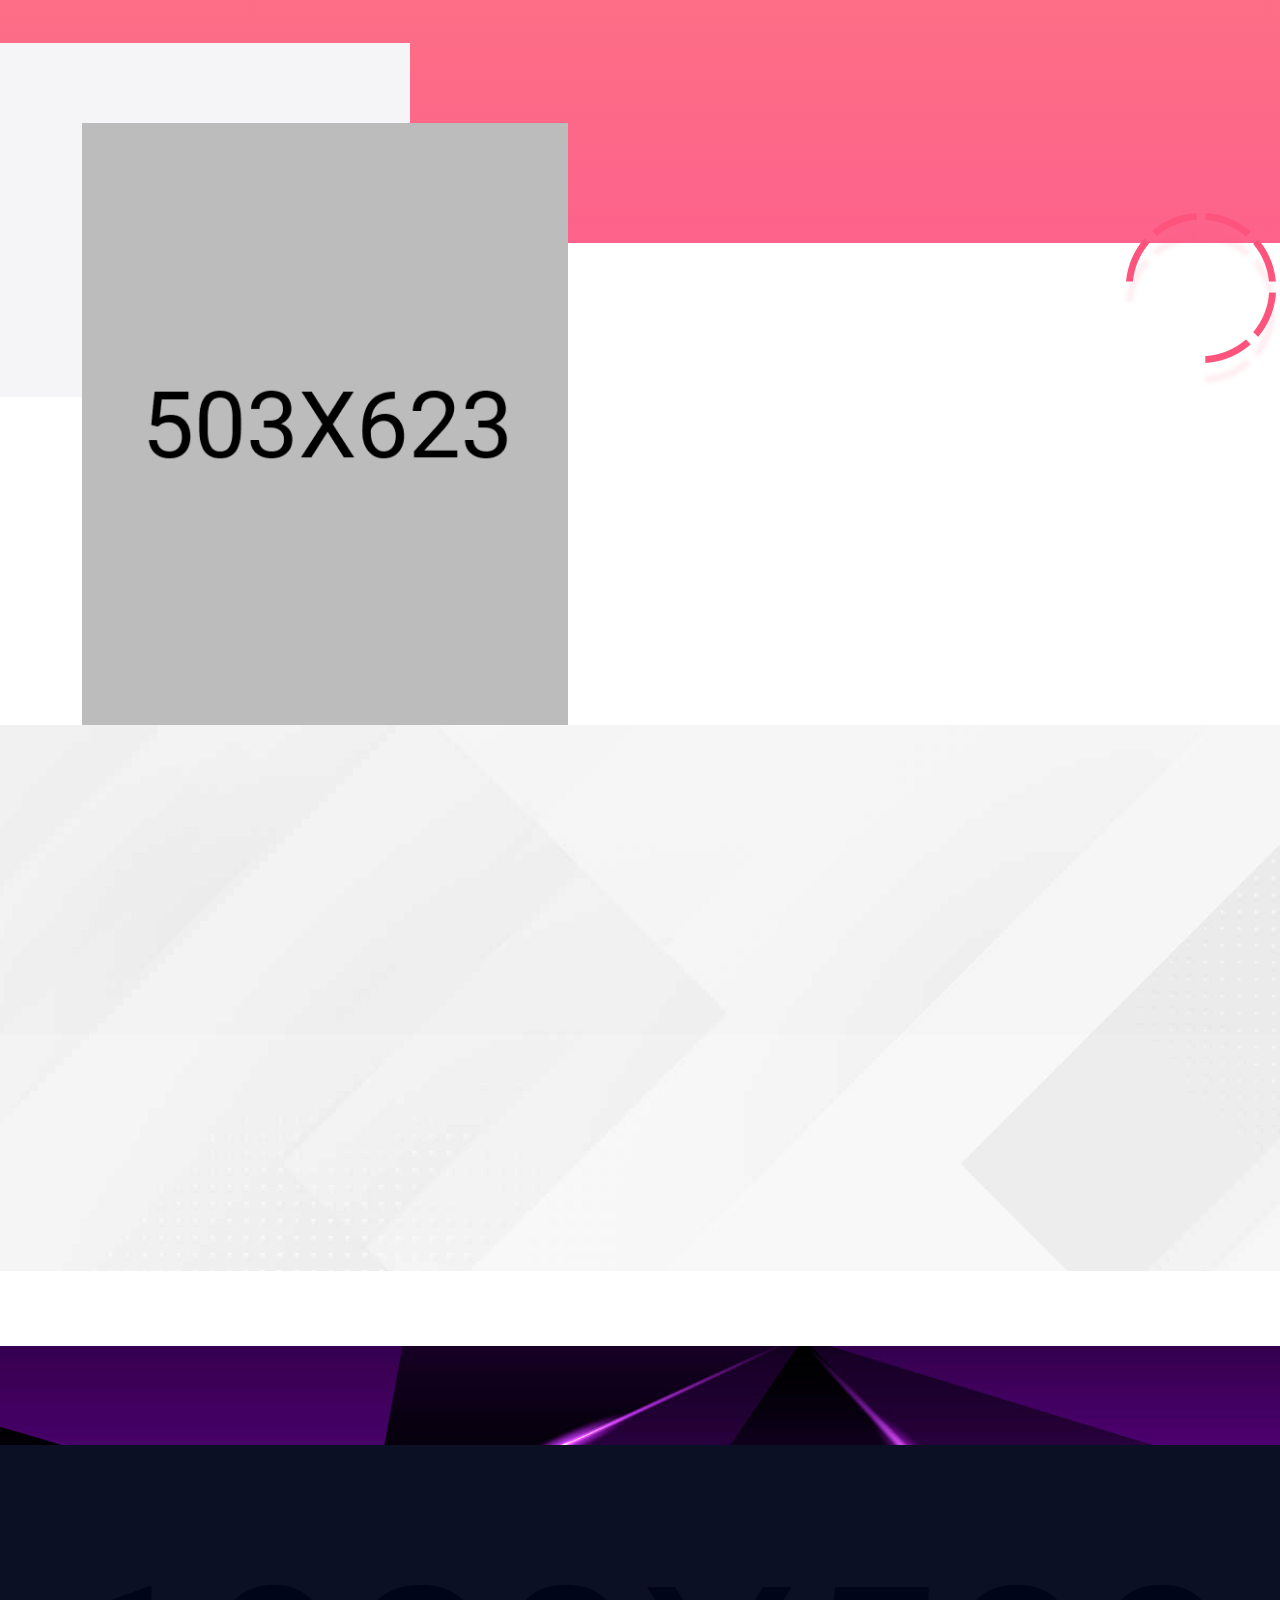
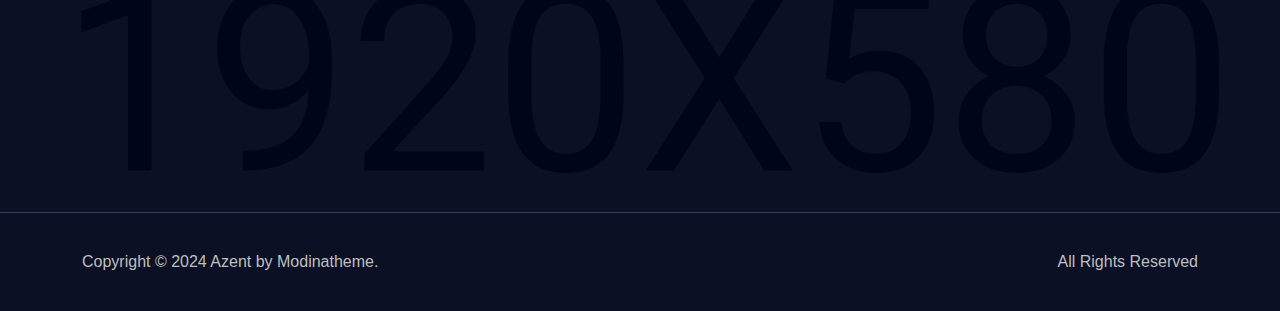
<file: index-4.html>
<!DOCTYPE html>
<html lang="en">
    <!--<< Header Area >>-->
    <head>
        <!-- ========== Meta Tags ========== -->
        <meta charset="UTF-8">
        <meta http-equiv="X-UA-Compatible" content="IE=edge">
        <meta name="viewport" content="width=device-width, initial-scale=1">
        <meta name="author" content="modinatheme">
        <meta name="description" content="Azent - Creative Digital Agency HTML5 Template">
        <!-- ======== Page title ============ -->
        <title>Azent - Creative Digital Agency HTML5 Template</title>
        <!--<< Favcion >>-->
        <link rel="shortcut icon" href="assets/img/logo/favicon.svg">
        <!--<< Bootstrap min.css >>-->
        <link rel="stylesheet" href="assets/css/bootstrap.min.css">
        <!--<< Font Awesome.css >>-->
        <link rel="stylesheet" href="assets/css/font-awesome.css">
        <!--<< Animate.css >>-->
        <link rel="stylesheet" href="assets/css/animate.css">
        <!--<< Magnific Popup.css >>-->
        <link rel="stylesheet" href="assets/css/magnific-popup.css">
        <!--<< MeanMenu.css >>-->
        <link rel="stylesheet" href="assets/css/meanmenu.css">
        <!--<< Swiper Bundle.css >>-->
        <link rel="stylesheet" href="assets/css/swiper-bundle.min.css">
        <!--<< Nice Select.css >>-->
        <link rel="stylesheet" href="assets/css/nice-select.css">
        <!--<< Main.css >>-->
        <link rel="stylesheet" href="assets/css/main.css">
        <!--<< Style.css >>-->
        <link rel="stylesheet" href="style.css">
    </head>
    <body>
        <!-- Preloader Start -->
        <div id="preloader" class="preloader">
            <div class="animation-preloader">
                <div class="spinner">                
                </div>
                <div class="txt-loading">
                    <span data-text-preloader="A" class="letters-loading">
                    A
                    </span>
                    <span data-text-preloader="Z" class="letters-loading">
                    Z
                    </span>
                    <span data-text-preloader="E" class="letters-loading">
                    E
                    </span>
                    <span data-text-preloader="N" class="letters-loading">
                    N
                    </span>
                    <span data-text-preloader="T" class="letters-loading">
                    T
                    </span>
                </div>
                <p class="text-center">Loading</p>
            </div>
            <div class="loader">
                <div class="row">
                    <div class="col-3 loader-section section-left">
                        <div class="bg"></div>
                    </div>
                    <div class="col-3 loader-section section-left">
                        <div class="bg"></div>
                    </div>
                    <div class="col-3 loader-section section-right">
                        <div class="bg"></div>
                    </div>
                    <div class="col-3 loader-section section-right">
                        <div class="bg"></div>
                    </div>
                </div>
            </div>
        </div>
        <!--<< Mouse Cursor Start >>-->  
        <div class="mouse-cursor cursor-outer"></div>
        <div class="mouse-cursor cursor-inner"></div>
        <!-- Offcanvas Area Start -->
        <div class="fix-area">
            <div class="offcanvas__info">
                <div class="offcanvas__wrapper">
                    <div class="offcanvas__content">
                        <div class="offcanvas__top mb-5 d-flex justify-content-between align-items-center">
                            <div class="offcanvas__logo">
                                <a href="index.html">
                                <img src="assets/img/logo/header-logo.svg" alt="logo-img">
                                </a>
                            </div>
                            <div class="offcanvas__close">
                                <button>
                                <i class="fas fa-times"></i>
                                </button>
                            </div>
                        </div>
                        <div class="mobile-menu fix mb-3"></div>
                        <div class="offcanvas__contact">
                            <h4>Contact Info</h4>
                            <ul>
                                <li class="d-flex align-items-center">
                                    <div class="offcanvas__contact-icon">
                                        <i class="fal fa-map-marker-alt"></i>
                                    </div>
                                    <div class="offcanvas__contact-text">
                                        <a target="_blank" href="#">Main Street, Melbourne, Australia</a>
                                    </div>
                                </li>
                                <li class="d-flex align-items-center">
                                    <div class="offcanvas__contact-icon mr-15">
                                        <i class="fal fa-envelope"></i>
                                    </div>
                                    <div class="offcanvas__contact-text">
                                        <a href="mailto:info@example.com"><span>info@example.com</span></a>
                                    </div>
                                </li>
                                <li class="d-flex align-items-center">
                                    <div class="offcanvas__contact-icon mr-15">
                                        <i class="fal fa-clock"></i>
                                    </div>
                                    <div class="offcanvas__contact-text">
                                        <a target="_blank" href="#">Mod-friday, 09am -05pm</a>
                                    </div>
                                </li>
                                <li class="d-flex align-items-center">
                                    <div class="offcanvas__contact-icon mr-15">
                                        <i class="far fa-phone"></i>
                                    </div>
                                    <div class="offcanvas__contact-text">
                                        <a href="tel:+11002345909">+11002345909</a>
                                    </div>
                                </li>
                            </ul>
                            <div class="header-button mt-4">
                                <a href="contact.html" class="theme-btn text-center">
                                Contact Us
                                </a>
                            </div>
                            <div class="social-icon d-flex align-items-center">
                                <a href="#"><i class="fab fa-facebook-f"></i></a>
                                <a href="#"><i class="fab fa-twitter"></i></a>
                                <a href="#"><i class="fab fa-youtube"></i></a>
                                <a href="#"><i class="fab fa-linkedin-in"></i></a>
                            </div>
                        </div>
                    </div>
                </div>
            </div>
        </div>
        <div class="offcanvas__overlay"></div>
        <!-- Header Area Start -->
        <header>
            <div class="header-top">
                <div class="container-fluid">
                    <div class="header-top-wrapper">
                        <ul>
                            <li>
                                <i class="fal fa-map-marker-alt me-2"></i>
                                465 NT Road. North West, England
                            </li>
                            <li>
                                <i class="fal fa-envelope me-2"></i>
                                <a href="mailto:info@example.com"><span>info@example.com</span></a>
                            </li>
                        </ul>
                        <div class="social-icon d-flex align-items-center">
                            <span class="me-3">Follow us:</span>
                            <a href="#"><i class="fab fa-facebook-f me-3"></i></a>
                            <a href="#"><i class="fab fa-twitter me-3"></i></a>
                            <a href="#"><i class="fab fa-youtube me-3"></i></a>
                            <a href="#"><i class="fab fa-linkedin-in"></i></a>
                        </div>
                    </div>
                </div>
            </div>
            <div id="header-sticky" class="header-2">
                <div class="container-fluid">
                    <div class="mega-menu-wrapper">
                        <div class="header-main">
                            <div class="header-left">
                                <div class="logo">
                                    <a href="index.html" class="header-logo">
                                    <img src="assets/img/logo/header-logo.svg" alt="logo-img">
                                    </a>
                                </div>
                                <div class="mean__menu-wrapper d-none d-lg-block">
                                    <div class="main-menu">
                                        <nav id="mobile-menu">
                                            <ul>
                                                <li class="has-dropdown active menu-thumb">
                                                    <a href="index.html">
                                                    Home 
                                                    <i class="fas fa-angle-down"></i>
                                                    </a>
                                                    <ul class="submenu has-homemenu">
                                                        <li class="border-none">
                                                            <div class="row g-4">
                                                                <div class="col-lg-3 homemenu">
                                                                    <div class="homemenu-thumb">
                                                                        <img src="assets/img/header/home-1.jpg" alt="img">
                                                                        <div class="demo-button">
                                                                            <a href="index.html" class="theme-btn">Multi Page</a>
                                                                            <a href="index-one-page.html" class="theme-btn">One Page</a>
                                                                        </div>
                                                                    </div>
                                                                    <div class="homemenu-content text-center">
                                                                        <h4 class="homemenu-title">
                                                                            Home 01
                                                                        </h4>
                                                                    </div>
                                                                </div>
                                                                <div class="col-lg-3  homemenu">
                                                                    <div class="homemenu-thumb mb-15">
                                                                        <img src="assets/img/header/home-2.jpg" alt="img">
                                                                        <div class="demo-button">
                                                                            <a href="index-2.html" class="theme-btn">Multi Page</a>
                                                                            <a href="index-two-page.html" class="theme-btn">One Page</a>
                                                                        </div>
                                                                    </div>
                                                                    <div class="homemenu-content text-center">
                                                                        <h4 class="homemenu-title">
                                                                            Home 02
                                                                        </h4>
                                                                    </div>
                                                                </div>
                                                                <div class="col-lg-3 homemenu">
                                                                    <div class="homemenu-thumb mb-15">
                                                                        <img src="assets/img/header/home-3.jpg" alt="img">
                                                                        <div class="demo-button">
                                                                            <a href="index-3.html" class="theme-btn">Multi Page</a>
                                                                            <a href="index-three-page.html" class="theme-btn">One Page</a>
                                                                        </div>
                                                                    </div>
                                                                    <div class="homemenu-content text-center">
                                                                        <h4 class="homemenu-title">
                                                                            Home 03
                                                                        </h4>
                                                                    </div>
                                                                </div>
                                                                <div class="col-lg-3 homemenu">
                                                                    <div class="homemenu-thumb mb-15">
                                                                        <img src="assets/img/header/home-4.jpg" alt="img">
                                                                        <div class="demo-button">
                                                                            <a href="index-4.html" class="theme-btn">Multi Page</a>
                                                                            <a href="index-four-page.html" class="theme-btn">One Page</a>
                                                                        </div>
                                                                    </div>
                                                                    <div class="homemenu-content text-center">
                                                                        <h4 class="homemenu-title">
                                                                            Home 04
                                                                        </h4>
                                                                    </div>
                                                                </div>
                                                            </div>
                                                        </li>
                                                    </ul>
                                                </li>
                                                <li class="has-dropdown active d-lg-none">
                                                    <a href="team.html" class="border-none">
                                                    Home
                                                    <i class="fas fa-angle-down"></i>
                                                    </a>
                                                    <ul class="submenu">
                                                        <li><a href="index.html">Home 01</a></li>
                                                        <li><a href="index-2.html">Home 02</a></li>
                                                        <li><a href="index-3.html">Home 03</a></li>
                                                        <li><a href="index-4.html">Home 04</a></li>
                                                    </ul>
                                                </li>
                                                <li>
                                                    <a href="about.html">About</a>
                                                </li>
                                                <li>
                                                    <a href="news.html">
                                                    Services
                                                    <i class="fas fa-angle-down"></i>
                                                    </a>
                                                    <ul class="submenu">
                                                        <li><a href="service.html">Services</a></li>
                                                        <li><a href="service-details.html">Service Details</a></li>
                                                    </ul>
                                                </li>
                                                <li>
                                                    <a href="news.html">
                                                    Blog
                                                    <i class="fas fa-angle-down"></i>
                                                    </a>
                                                    <ul class="submenu">
                                                        <li><a href="news.html">Blog</a></li>
                                                        <li><a href="news-sidebar.html">Blog Sidebar</a></li>
                                                        <li><a href="news-details.html">Blog Details</a></li>
                                                    </ul>
                                                </li>
                                                <li class="has-dropdown">
                                                    <a href="news.html">
                                                    Pages
                                                    <i class="fas fa-angle-down"></i>
                                                    </a>
                                                    <ul class="submenu">
                                                        <li class="has-dropdown">
                                                            <a href="project.html">
                                                            Projects
                                                            <i class="fas fa-angle-down"></i>
                                                            </a>
                                                            <ul class="submenu">
                                                                <li><a href="project.html">Projects</a></li>
                                                                <li><a href="project-details.html">Project Details</a></li>
                                                            </ul>
                                                        </li>
                                                        <li class="has-dropdown">
                                                            <a href="team.html">
                                                            Team
                                                            <i class="fas fa-angle-down"></i>
                                                            </a>
                                                            <ul class="submenu">
                                                                <li><a href="team.html">Team</a></li>
                                                                <li><a href="team-details.html">Team Details</a></li>
                                                            </ul>
                                                        </li>
                                                        <li><a href="testimonial.html">testimonial</a></li>
                                                        <li><a href="pricing.html">Pricing</a></li>
                                                        <li><a href="faq.html">Faq's</a></li>
                                                        <li><a href="404.html">404 Page</a></li>
                                                    </ul>
                                                </li>
                                                <li class="has-dropdown">
                                                    <a href="shop.html">
                                                    Shop
                                                    <i class="fas fa-angle-down"></i>
                                                    </a>
                                                    <ul class="submenu">
                                                        <li><a href="shop.html">Shop</a></li>
                                                        <li><a href="shop-details.html">Shop Single</a></li>
                                                        <li><a href="shop-cart.html">Shop Cart</a></li>
                                                        <li><a href="checkout.html">checkout</a></li>
                                                    </ul>
                                                </li>
                                                <li>
                                                    <a href="contact.html">Contact</a>
                                                </li>
                                            </ul>
                                        </nav>
                                    </div>
                                </div>
                            </div>
                            <div class="header-right d-flex justify-content-end align-items-center">
                                <div class="search-wrp">
                                    <input placeholder="Search...." aria-label="Search">
                                    <button><i class="far fa-search"></i></button>
                                </div>
                                <a href="shop-cart.html" class="cart-icon"><i class="far fa-shopping-cart"></i></a>
                                <div class="header-button">
                                    <a href="contact.html" class="theme-btn">GET A QUOTE</a>
                                </div>
                                <div class="header__hamburger d-lg-none my-auto">
                                    <div class="sidebar__toggle">
                                        <i class="far fa-bars"></i>
                                    </div>
                                </div>
                            </div>
                        </div>
                    </div>
                </div>
            </div>
        </header>
        <!-- Hero Section Start -->
        <section class="hero-section-4 hero-4">
            <div class="swiper hero-slider">
                <div class="swiper-wrapper">
                    <div class="swiper-slide">
                        <div class="hero-image bg-cover" style="background-image: url('assets/img/hero/07.jpg');"></div>
                        <div class="shape-image" data-animation="fadeInLeft" data-delay="2.1s">
                            <img src="assets/img/hero/shape-3.png" alt="shape-img">
                        </div>
                        <div class="shape-image-2" data-animation="fadeInRight" data-delay="2.3s">
                            <img src="assets/img/hero/shape-4.png" alt="shape-img">
                        </div>
                        <div class="box-shape" data-animation="fadeInRight" data-delay="2.4s">
                            <img src="assets/img/hero/box-shape.png" alt="shape-img">
                        </div>
                        <div class="container">
                            <div class="row justify-content-between">
                                <div class="col-xl-8">
                                    <div class="hero-content">
                                        <div class="d-sm-inline video-play-btn">
                                            <a href="https://www.youtube.com/watch?v=Cn4G2lZ_g2I" class="video-popup ripple play-video" data-animation="fadeInUp" data-delay="1.3s"><i class="fas fa-play"></i></a>  
                                            <span class="ms-3 d-line" data-animation="fadeInUp" data-delay="1.3s">Showreel</span>                   
                                        </div>
                                        <h1 class="text-white" data-animation="fadeInUp" data-delay="1.5s">
                                            We’re a Expert <br>
                                            Digital Marketing <br>
                                            Agency.
                                        </h1>
                                        <div class="hero-button">
                                            <a href="contact.html" data-animation="fadeInUp" data-delay="1.7s" class="theme-btn hover-white">DISCOVER MORE</a>
                                            <div class="d-sm-inline contact-icon" data-animation="fadeInUp" data-delay="1.7s" >
                                                <i class="fal fa-phone-alt"></i>
                                                <a href="tel:+19993452577">+1 (999) 345 2577</a>                   
                                            </div>
                                        </div>
                                    </div>
                                </div>
                                <div class="col-xl-3">
                                    <div class="array-button">
                                        <button class="array-prev"><i class="fal fa-arrow-right"></i></button>
                                        <button class="array-next"><i class="fal fa-arrow-left"></i></button>
                                    </div>
                                </div>
                            </div>
                        </div>
                    </div>
                    <div class="swiper-slide">
                        <div class="hero-image bg-cover" style="background-image: url('assets/img/hero/08.jpg');"></div>
                        <div class="shape-image" data-animation="fadeInLeft" data-delay="2.1s">
                            <img src="assets/img/hero/shape-3.png" alt="shape-img">
                        </div>
                        <div class="shape-image-2" data-animation="fadeInRight" data-delay="2.3s">
                            <img src="assets/img/hero/shape-4.png" alt="shape-img">
                        </div>
                        <div class="box-shape" data-animation="fadeInRight" data-delay="2.4s">
                            <img src="assets/img/hero/box-shape.png" alt="shape-img">
                        </div>
                        <div class="container">
                            <div class="row justify-content-between">
                                <div class="col-xl-8">
                                    <div class="hero-content">
                                        <div class="d-sm-inline video-play-btn">
                                            <a href="https://www.youtube.com/watch?v=Cn4G2lZ_g2I" class="video-popup ripple play-video" data-animation="fadeInUp" data-delay="1.3s"><i class="fas fa-play"></i></a>  
                                            <span class="ms-3 d-line" data-animation="fadeInUp" data-delay="1.3s">Showreel</span>                   
                                        </div>
                                        <h1 class="text-white" data-animation="fadeInUp" data-delay="1.5s">
                                            We’re a Full- <br>
                                            Range Digital <br>
                                            Agency.
                                        </h1>
                                        <div class="hero-button">
                                            <a href="index.html" data-animation="fadeInUp" data-delay="1.7s" class="theme-btn hover-white">DISCOVER MORE</a>
                                            <div class="d-sm-inline contact-icon" data-animation="fadeInUp" data-delay="1.7s" >
                                                <i class="fal fa-phone-alt"></i>
                                                <a href="tel:+19993452577">+1 (999) 345 2577</a>                   
                                            </div>
                                        </div>
                                    </div>
                                </div>
                                <div class="col-xl-3">
                                    <div class="array-button">
                                        <button class="array-prev"><i class="fal fa-arrow-right"></i></button>
                                        <button class="array-next"><i class="fal fa-arrow-left"></i></button>
                                    </div>
                                </div>
                            </div>
                        </div>
                    </div>
                    <div class="swiper-slide">
                        <div class="hero-image bg-cover" style="background-image: url('assets/img/hero/09.jpg');"></div>
                        <div class="shape-image" data-animation="fadeInLeft" data-delay="2.1s">
                            <img src="assets/img/hero/shape-3.png" alt="shape-img">
                        </div>
                        <div class="shape-image-2" data-animation="fadeInRight" data-delay="2.3s">
                            <img src="assets/img/hero/shape-4.png" alt="shape-img">
                        </div>
                        <div class="box-shape" data-animation="fadeInRight" data-delay="2.4s">
                            <img src="assets/img/hero/box-shape.png" alt="shape-img">
                        </div>
                        <div class="container">
                            <div class="row justify-content-between">
                                <div class="col-xl-8">
                                    <div class="hero-content">
                                        <div class="d-sm-inline video-play-btn">
                                            <a href="https://www.youtube.com/watch?v=Cn4G2lZ_g2I" class="video-popup ripple play-video" data-animation="fadeInUp" data-delay="1.3s"><i class="fas fa-play"></i></a>  
                                            <span class="ms-3 d-line" data-animation="fadeInUp" data-delay="1.3s">Showreel</span>                   
                                        </div>
                                        <h1 class="text-white" data-animation="fadeInUp" data-delay="1.5s">
                                            We’re a Best <br>
                                            IT Solutions <br>
                                            Agency.
                                        </h1>
                                        <div class="hero-button">
                                            <a href="index.html" data-animation="fadeInUp" data-delay="1.7s" class="theme-btn hover-white">contact us</a>
                                            <div class="d-sm-inline contact-icon" data-animation="fadeInUp" data-delay="1.7s" >
                                                <i class="fal fa-phone-alt"></i>
                                                <a href="tel:+19993452577">+1 (999) 345 2577</a>                   
                                            </div>
                                        </div>
                                    </div>
                                </div>
                                <div class="col-xl-3">
                                    <div class="array-button">
                                        <button class="array-prev"><i class="fal fa-arrow-right"></i></button>
                                        <button class="array-next"><i class="fal fa-arrow-left"></i></button>
                                    </div>
                                </div>
                            </div>
                        </div>
                    </div>
                </div>
            </div>
        </section>
        <!-- Marque Section Start -->
        <div class="marque-section section-bg">
            <div class="marquee-wrapper mb-0 style-2 text-slider">
                <div class="marquee-inner to-left">
                    <ul class="marqee-list d-flex">
                        <li class="marquee-item">
                            <span class="text-slider">bUSINESS</span><span class="text-slider">STUDIO</span><span class="text-slider">STRATEGY</span>   
                            <span class="text-slider">BRANDING </span><span class="text-slider"> DIGITAL</span><span class="text-slider">TYPOGRAPHY</span> 
                            <span class="text-slider"> DIGITAL SOLUTION</span><span class="text-slider">MARKETING</span>
                            <span class="text-slider">bUSINESS</span><span class="text-slider">STUDIO</span><span class="text-slider">STRATEGY</span>   
                            <span class="text-slider">BRANDING </span><span class="text-slider"> DIGITAL</span><span class="text-slider">TYPOGRAPHY</span> 
                            <span class="text-slider"> DIGITAL SOLUTION</span><span class="text-slider">MARKETING</span>
                            <span class="text-slider">bUSINESS</span><span class="text-slider">STUDIO</span><span class="text-slider">STRATEGY</span>   
                            <span class="text-slider">BRANDING </span><span class="text-slider"> DIGITAL</span><span class="text-slider">TYPOGRAPHY</span> 
                            <span class="text-slider"> DIGITAL SOLUTION</span><span class="text-slider">MARKETING</span>
                            <span class="text-slider">bUSINESS</span><span class="text-slider">STUDIO</span><span class="text-slider">STRATEGY</span>   
                            <span class="text-slider">BRANDING </span><span class="text-slider"> DIGITAL</span><span class="text-slider">TYPOGRAPHY</span> 
                            <span class="text-slider"> DIGITAL SOLUTION</span><span class="text-slider">MARKETING</span>
                            <span class="text-slider">bUSINESS</span><span class="text-slider">STUDIO</span><span class="text-slider">STRATEGY</span>   
                            <span class="text-slider">BRANDING </span><span class="text-slider"> DIGITAL</span><span class="text-slider">TYPOGRAPHY</span> 
                            <span class="text-slider"> DIGITAL SOLUTION</span><span class="text-slider">MARKETING</span>
                            <span class="text-slider">bUSINESS</span><span class="text-slider">STUDIO</span><span class="text-slider">STRATEGY</span>   
                            <span class="text-slider">BRANDING </span><span class="text-slider"> DIGITAL</span><span class="text-slider">TYPOGRAPHY</span> 
                            <span class="text-slider"> DIGITAL SOLUTION</span><span class="text-slider">MARKETING</span>
                        </li>
                    </ul>
                </div>
            </div>
        </div>
        <!-- Choose Us Section Start -->
        <section class="choose-us-section fix section-padding">
            <div class="left-shape float-bob-y">
                <img src="assets/img/shape-5.png" alt="shape-img">
            </div>
            <div class="container">
                <div class="choose-wrapper style-2 mb-0">
                    <div class="row">
                        <div class="col-xl-6 col-lg-6">
                            <div class="choose-image-items">
                                <div class="choose-image bg-cover wow fadeInUp" data-wow-delay=".3s" style="background-image: url('assets/img/choose/03.jpg');">
                                    <div class="box-shape">
                                        <img src="assets/img/about/box-shape.png" alt="shape-img">
                                    </div>
                                </div>
                                <div class="choose-image-2 wow fadeInRight" data-wow-delay=".5s">
                                    <img src="assets/img/choose/04.jpg" alt="choose-img">
                                </div>
                                <div class="icon-box">
                                    <i class="flaticon-send"></i>
                                    <div class="circle-text">
                                        <img src="assets/img/circle-text.png" alt="img" class="text-circle">
                                    </div>
                                </div>
                            </div>
                        </div>
                        <div class="col-xl-6 col-lg-6 mt-5 mt-lg-0">
                            <div class="choose-content">
                                <div class="section-title wow fadeInUp" data-wow-delay=".3s">
                                    <h2>
                                        Explore worlds leading <br>
                                        local and gloabl agencies
                                    </h2>
                                </div>
                                <p class="mt-4 mt-md-0 wow fadeInUp" data-wow-delay=".5s">
                                    Nullam eu nibh vitae est tempor molestie id sed ex. Quisque dignissim maximus ipsum, sed rutrum metus tincidunt et. Sed eget tincidunt <br>
                                    ipsum. Eget tincidunt
                                </p>
                                <div class="icon-area style-2 wow fadeInUp" data-wow-delay=".7s">
                                    <div class="icon-items active">
                                        <div class="icon">
                                            <i class="flaticon-server"></i>
                                        </div>
                                        <div class="content">
                                            <h5>Cloud based</h5>
                                            <p>
                                                Nullam eu nibh vitae est tempor molestie <br>
                                                Quisque dignissim maximus ipsum
                                            </p>
                                        </div>
                                    </div>
                                    <div class="icon-items">
                                        <div class="icon">
                                            <i class="flaticon-maintenance"></i>
                                        </div>
                                        <div class="content">
                                            <h5>Technical support</h5>
                                            <p>
                                                Nullam eu nibh vitae est tempor molestie <br>
                                                Quisque dignissim maximus ipsum
                                            </p>
                                        </div>
                                    </div>
                                </div>
                                <div class="about-author wow fadeInUp" data-wow-delay=".9s">
                                    <div class="about-button">
                                        <a href="about.html" class="theme-btn">
                                        Discover More
                                        </a>
                                    </div>
                                    <div class="author-image">
                                        <img src="assets/img/about/author.png" alt="author-img">
                                        <img src="assets/img/about/signature.png" alt="signature">
                                    </div>
                                </div>
                            </div>
                        </div>
                    </div>
                </div>
            </div>
        </section>
        <!-- Counter Section Start -->
        <section class="counter-section">
            <div class="container">
                <div class="counter-wrapper-area">
                    <div class="row g-4">
                        <div class="col-xl-3 col-lg-4 col-md-6 wow fadeInUp" data-wow-delay=".3s">
                            <div class="counter-items">
                                <h2><span class="count">250</span>+</h2>
                                <p>Active Team Members</p>
                            </div>
                        </div>
                        <div class="col-xl-3 col-lg-4 col-md-6 wow fadeInUp" data-wow-delay=".5s">
                            <div class="counter-items active">
                                <h2><span class="count">45</span>k+</h2>
                                <p>Happy Customers</p>
                            </div>
                        </div>
                        <div class="col-xl-3 col-lg-4 col-md-6 wow fadeInUp" data-wow-delay=".7s">
                            <div class="counter-items">
                                <h2><span class="count">80</span>%</h2>
                                <p>Increase Traffics</p>
                            </div>
                        </div>
                        <div class="col-xl-3 col-lg-4 col-md-6 wow fadeInUp" data-wow-delay=".9s">
                            <div class="counter-items">
                                <h2><span class="count">80</span>%</h2>
                                <p>Increase Traffics</p>
                            </div>
                        </div>
                    </div>
                </div>
            </div>
        </section>
        <!-- Project Section Start -->
        <section class="project-section-4 section-padding fix">
            <div class="shape-image">
                <img src="assets/img/project/shape-3.png" alt="shape-img">
            </div>
            <div class="container">
                <div class="section-title text-center">
                    <span class="wow fadeInUp">Our projects</span>
                    <h2 class="wow fadeInUp" data-wow-delay=".3s">
                        Check our latest projects
                    </h2>
                </div>
            </div>
            <div class="project-wrapper-2">
                <div class="swiper project-slider-3">
                    <div class="swiper-wrapper">
                        <div class="swiper-slide">
                            <div class="project-items-3">
                                <div class="project-image bg-cover" style="background-image: url('assets/img/project/14.jpg');">
                                    <div class="project-content">
                                        <a href="project-details.html" class="icon">
                                        <i class="far fa-arrow-right"></i>
                                        </a>
                                        <p>San Fransisco </p>
                                        <h4>
                                            <a href="project-details.html">Digital Consulting</a>
                                        </h4>
                                    </div>
                                </div>
                            </div>
                        </div>
                        <div class="swiper-slide">
                            <div class="project-items-3">
                                <div class="project-image bg-cover" style="background-image: url('assets/img/project/15.jpg');">
                                    <div class="project-content">
                                        <a href="project-details.html" class="icon">
                                        <i class="far fa-arrow-right"></i>
                                        </a>
                                        <p>San Fransisco </p>
                                        <h4>
                                            <a href="project-details.html">Digital Consulting</a>
                                        </h4>
                                    </div>
                                </div>
                            </div>
                        </div>
                        <div class="swiper-slide">
                            <div class="project-items-3">
                                <div class="project-image bg-cover" style="background-image: url('assets/img/project/16.jpg');">
                                    <div class="project-content">
                                        <a href="project-details.html" class="icon">
                                        <i class="far fa-arrow-right"></i>
                                        </a>
                                        <p>San Fransisco </p>
                                        <h4>
                                            <a href="project-details.html">Digital Consulting</a>
                                        </h4>
                                    </div>
                                </div>
                            </div>
                        </div>
                        <div class="swiper-slide">
                            <div class="project-items-3">
                                <div class="project-image bg-cover" style="background-image: url('assets/img/project/06.jpg');">
                                    <div class="project-content">
                                        <a href="project-details.html" class="icon">
                                        <i class="far fa-arrow-right"></i>
                                        </a>
                                        <p>San Fransisco </p>
                                        <h4>
                                            <a href="project-details.html">Digital Consulting</a>
                                        </h4>
                                    </div>
                                </div>
                            </div>
                        </div>
                    </div>
                </div>
            </div>
        </section>
        <!-- Feature Section  Start -->
        <section class="feature-section fix section-padding pt-0">
            <div class="container">
                <div class="feature-wrapper">
                    <div class="row justify-content-between">
                        <div class="col-xl-5 col-lg-6">
                            <div class="feature-content">
                                <div class="section-title">
                                    <span class="wow fadeInUp">We are azent digital agency</span>
                                    <h2 class="wow fadeInUp" data-wow-delay=".3s"> 
                                        Great digital <br>
                                        agency since 1999
                                    </h2>
                                </div>
                                <p class="mt-4 mt-md-0 wow fadeInUp" data-wow-delay=".5s">
                                    The main elements of a marketing strategy are your target 
                                    goals and objectives and the tax you will employ to <br>
                                    markter to your achive the goals you
                                </p>
                                <div class="feature-button wow fadeInUp" data-wow-delay=".7s">
                                    <a href="about.html" class="theme-btn">DISCOVER MORE</a>
                                </div>
                            </div>
                        </div>
                        <div class="col-xl-6 col-lg-6 mt-5 mt-lg-0 wow fadeInUp" data-wow-delay=".4s">
                            <div class="feature-image">
                                <img src="assets/img/choose/feature.png" alt="img">
                            </div>
                        </div>
                    </div>
                </div>
            </div>
        </section>
        <!-- Brand Section Start -->
        <div class="brand-section-3 fix section-padding">
            <div class="layer-shape">
                <img src="assets/img/layer-shape.png" alt="shape-img">
            </div>
            <div class="container">
                <div class="brand-wrapper style-3">
                    <div class="swiper brand-slider-2">
                        <div class="swiper-wrapper">
                            <div class="swiper-slide">
                                <div class="brand-image">
                                    <img src="assets/img/brand/01.png" alt="brand-img">
                                </div>
                            </div>
                            <div class="swiper-slide">
                                <div class="brand-image">
                                    <img src="assets/img/brand/02.png" alt="brand-img">
                                </div>
                            </div>
                            <div class="swiper-slide">
                                <div class="brand-image">
                                    <img src="assets/img/brand/03.png" alt="brand-img">
                                </div>
                            </div>
                            <div class="swiper-slide">
                                <div class="brand-image">
                                    <img src="assets/img/brand/04.png" alt="brand-img">
                                </div>
                            </div>
                            <div class="swiper-slide">
                                <div class="brand-image">
                                    <img src="assets/img/brand/05.png" alt="brand-img">
                                </div>
                            </div>
                        </div>
                    </div>
                </div>
            </div>
        </div>
        <!-- Clear Post Section Start -->
        <section class="clear-post section-padding">
            <div class="container">
                <div class="clear-post-wrapper">
                    <div class="row justify-content-between">
                        <div class="col-xl-5 col-lg-6">
                            <div class="post-content">
                                <h3 class="wow fadeInUp" data-wow-delay=".3s">
                                    A clear post will ensure
                                    duties & expectation
                                </h3>
                                <p class="wow fadeInUp" data-wow-delay=".5s">
                                    Bring to the table win-win survival strategies to ensure proactive domination. At the end of the day going forward, a new normal that has evolved from
                                </p>
                                <a href="about.html" class="theme-btn wow fadeInUp" data-wow-delay=".7s">KNOW MORE</a>
                            </div>
                        </div>
                        <div class="col-xl-3 col-lg-6 wow fadeInRight" data-wow-delay=".4s">
                            <div class="post-image bg-cover" style="background-image: url('assets/img/post.jpg');"></div>
                        </div>
                        <div class="col-xl-4 col-lg-6 mt-5 mt-xl-0">
                            <div class="progress-content">
                                <h2 class="wow fadeInUp" data-wow-delay=".3s">
                                    Wa want to help
                                </h2>
                                <p class="wow fadeInUp" data-wow-delay=".5s">
                                    Bring to the table win-win survival strategies to ensure proactive domination. At the end of the day going forward, a new normal that has evolved from
                                </p>
                                <div class="progress-wrap">
                                    <div class="pro-items wow fadeInUp" data-wow-delay=".7s">
                                        <div class="pro-head">
                                            <h6 class="title">
                                                Work Experience
                                            </h6>
                                            <span class="point">
                                            70%
                                            </span>
                                        </div>
                                        <div class="progress">
                                            <div class="progress-value"></div>
                                        </div>
                                    </div>
                                    <div class="pro-items wow fadeInUp" data-wow-delay=".9s">
                                        <div class="pro-head">
                                            <h6 class="title">
                                                Deliver Idea
                                            </h6>
                                            <span class="point">
                                            85%
                                            </span>
                                        </div>
                                        <div class="progress">
                                            <div class="progress-value style-two"></div>
                                        </div>
                                    </div>
                                </div>
                            </div>
                        </div>
                    </div>
                </div>
            </div>
        </section>
        <!-- Team Section Start -->
        <section class="team-section fix section-padding pt-0">
            <div class="container">
                <div class="section-title text-center">
                    <span class="wow fadeInUp">Our team members</span>
                    <h2 class="wow fadeInUp" data-wow-delay=".3s">The amazing team behind Azent</h2>
                </div>
                <div class="row">
                    <div class="col-xl-4 col-lg-6 col-md-6 wow fadeInUp" data-wow-delay=".3s">
                        <div class="team-card-items style-2">
                            <div class="team-image bg-cover" style="background-image: url(assets/img/team/05.jpg);">
                                <div class="team-content-2">
                                    <h4>
                                        <a href="team-details.html">
                                        Salman Islam
                                        </a>
                                    </h4>
                                    <p>Developer</p>
                                </div>
                                <div class="social-profile">
                                    <ul>
                                        <li><a href="#"><i class="fab fa-linkedin-in"></i></a></li>
                                        <li><a href="#"><i class="fab fa-instagram"></i></a></li>
                                        <li><a href="#"><i class="fab fa-facebook-f"></i></a></li>
                                    </ul>
                                    <span class="plus-btn"><i class="fas fa-share-alt"></i></span>
                                </div>
                            </div>
                        </div>
                    </div>
                    <div class="col-xl-4 col-lg-6 col-md-6 wow fadeInUp" data-wow-delay=".5s">
                        <div class="team-card-items style-2 active">
                            <div class="team-image bg-cover" style="background-image: url(assets/img/team/06.jpg);">
                                <div class="team-content-2">
                                    <h4>
                                        <a href="team-details.html">
                                        Janes Cooper
                                        </a>
                                    </h4>
                                    <p>Designer</p>
                                </div>
                                <div class="social-profile">
                                    <ul>
                                        <li><a href="#"><i class="fab fa-linkedin-in"></i></a></li>
                                        <li><a href="#"><i class="fab fa-instagram"></i></a></li>
                                        <li><a href="#"><i class="fab fa-facebook-f"></i></a></li>
                                    </ul>
                                    <span class="plus-btn"><i class="fas fa-share-alt"></i></span>
                                </div>
                            </div>
                        </div>
                    </div>
                    <div class="col-xl-4 col-lg-6 col-md-6 wow fadeInUp" data-wow-delay=".7s">
                        <div class="team-card-items style-2">
                            <div class="team-image bg-cover" style="background-image: url(assets/img/team/07.jpg);">
                                <div class="team-content-2">
                                    <h4>
                                        <a href="team-details.html">
                                        James Bond
                                        </a>
                                    </h4>
                                    <p>Creator</p>
                                </div>
                                <div class="social-profile">
                                    <ul>
                                        <li><a href="#"><i class="fab fa-linkedin-in"></i></a></li>
                                        <li><a href="#"><i class="fab fa-instagram"></i></a></li>
                                        <li><a href="#"><i class="fab fa-facebook-f"></i></a></li>
                                    </ul>
                                    <span class="plus-btn"><i class="fas fa-share-alt"></i></span>
                                </div>
                            </div>
                        </div>
                    </div>
                </div>
            </div>
        </section>
        <!-- Cta Section Start -->
        <section class="cta-section-2 fix section-padding background-image" style="background-image: url('assets/img/cta-banner/01.jpg');">
            <div class="shape-image">
                <img src="assets/img/layer-shape-2.png" alt="shape-img">
            </div>
            <div class="container">
                <div class="cta-wrapper-4">
                    <div class="cta-content">
                        <h2 class="wow fadeInUp" data-wow-delay=".3s">
                            Better digital agencysolution & <br>
                            service at you fingertrips
                        </h2>
                        <div class="cta-button mt-4 wow fadeInUp" data-wow-delay=".5s">
                            <a href="contact.html" class="theme-btn hover-white">
                            DISCOVER MORE
                            </a>
                        </div>
                    </div>
                    <div class="cta-image wow fadeInUp" data-wow-delay=".4s">
                        <img src="assets/img/cta.png" alt="img">
                    </div>
                </div>
            </div>
        </section>
        <!-- Website Checking Section Start -->
        <section class="website-checking section-padding bg-cover" style="background-image: url('assets/img/bg.jpg');">
            <div class="website-checking-wrapper">
                <div class="container">
                    <div class="section-title text-center">
                        <span class="text-white wow fadeInUp">Ready to buildup</span>
                        <h2 class="text-white wow fadeInUp" data-wow-delay=".3s">Get your free quote today</h2>
                    </div>
                    <div class="website-checking-wrapper">
                        <div class="row justify-content-center">
                            <div class="col-lg-10">
                                <div class="checking-area">
                                    <div class="check-items d-flex align-items-center wow fadeInUp" data-wow-delay=".5s">
                                        <div class="check-input">
                                            <input type="text" id="text" placeholder="Web URL">
                                        </div>
                                        <div class="check-input">
                                            <input type="email" id="email" placeholder="Email Address">
                                        </div>
                                    </div>
                                    <button class="theme-btn header-color-2 wow fadeInUp" data-wow-delay=".7s" type="submit">
                                    CHECK NOW
                                    </button>
                                </div>
                                <h6 class="wow fadeInUp" data-wow-delay=".9s">Please check our <a href="index.html">Privacy Policy</a> to find out how we manage and protect you data</h6>
                            </div>
                        </div>
                        <div class="icon-area">
                            <div class="row g-4">
                                <div class="col-lg-6 wow fadeInUp" data-wow-delay=".3s">
                                    <div class="icon-items">
                                        <div class="icon">
                                            <i class="flaticon-travel-agency"></i>
                                        </div>
                                        <div class="content">
                                            <h5>Professional Agency</h5>
                                            <p>
                                                Nullam eu nibh vitae est tempor molestie ullam patha
                                                Quisque dignissim maximus ipsum cong
                                            </p>
                                        </div>
                                    </div>
                                </div>
                                <div class="col-lg-6 wow fadeInUp" data-wow-delay=".5s">
                                    <div class="icon-items style-2">
                                        <div class="icon">
                                            <i class="flaticon-travel-agency"></i>
                                        </div>
                                        <div class="content">
                                            <h5>Unique method</h5>
                                            <p>
                                                Nullam eu nibh vitae est tempor molestie ullam patha
                                                Quisque dignissim maximus ipsum cong
                                            </p>
                                        </div>
                                    </div>
                                </div>
                            </div>
                        </div>
                    </div>
                </div>
            </div>
        </section>
        <!-- Service Productive Section Start -->
        <section class="service-productive fix section-padding">
            <div class="service-productive-wrapper style-2">
                <div class="circle-shape">
                    <img src="assets/img/circle-shape.png" alt="shape-img" class="text-circle">
                </div>
                <div class="container">
                    <div class="row align-items-center">
                        <div class="col-xl-6 col-lg-6">
                            <div class="productive-image-2">
                                <img src="assets/img/service/04.jpg" alt="img">
                            </div>
                        </div>
                        <div class="col-xl-6 col-lg-6 mt-5 mt-xl-0">
                            <div class="productive-content">
                                <div class="section-title wow fadeInUp" data-wow-delay=".3s">
                                    <h2>
                                        We made things easier <br>
                                        for your business
                                    </h2>
                                </div>
                                <p class="mt-4 mt-md-0 wow fadeInUp" data-wow-delay=".5s">
                                    Bring to the table win-win survival strategies to ensure proactive domination. At the end of the day going forward, a new normal that has evolved from
                                    operational X is on the runway
                                </p>
                                <div class="icon-items-area">
                                    <div class="icon-item d-flex align-items-center wow fadeInUp" data-wow-delay=".3s">
                                        <div class="icon">
                                            <i class="flaticon-light-bulb"></i>
                                        </div>
                                        <div class="content">
                                            <h5>
                                                Deliver <br>
                                                Awesome Idea 
                                            </h5>
                                        </div>
                                    </div>
                                    <div class="icon-item d-flex align-items-center active wow fadeInUp" data-wow-delay=".5s">
                                        <div class="icon">
                                            <i class="flaticon-review"></i>
                                        </div>
                                        <div class="content">
                                            <h5>
                                                Moneyback <br>
                                                Gurantee
                                            </h5>
                                        </div>
                                    </div>
                                </div>
                                <h6 class="wow fadeInUp" data-wow-delay=".7s">We’re commited to deliver high quality productive service</h6>
                                <div class="author-items wow fadeInUp" data-wow-delay=".9s">
                                    <div class="about-button">
                                        <a href="about.html" class="theme-btn">
                                        Discover More
                                        </a>
                                    </div>
                                    <img src="assets/img/about/signature-2.png" alt="signature">
                                </div>
                            </div>
                        </div>
                    </div>
                </div>
            </div>
        </section>
        <!-- News Section Start -->
        <section class="news-section style-2 fix section-padding">
            <div class="shape-image">
                <img src="assets/img/news/bg-shape.png" alt="shape-img">
            </div>
            <div class="container">
                <div class="section-title text-center">
                    <span class="wow fadeInUp">Our blog</span>
                    <h2 class="wow fadeInUp" data-wow-delay=".3s">Read our latest blog post</h2>
                </div>
                <div class="row">
                    <div class="col-xl-4 col-lg-6 col-md-6 wow fadeInUp" data-wow-delay=".3s">
                        <div class="single-news-items-2">
                            <div class="news-image bg-cover" style="background-image: url('assets/img/news/10.jpg');">
                                <div class="post-date">
                                    <h5>20</h5>
                                    <span>Feb</span>
                                </div>
                                <div class="news-content">
                                    <div class="icon">
                                        <i class="fal fa-tag"></i>
                                        <span>Statup</span>
                                    </div>
                                    <h4>
                                        <a href="news-details.html">
                                        Crafting a digital identity: the
                                        art of agency web design
                                        </a>
                                    </h4>
                                    <ul class="post-list">
                                        <li><i class="far fa-comment-alt"></i> <span>02 Comments</span></li>
                                        <li><a href="news-details.html"><i class="fas fa-long-arrow-right"></i></a></li>
                                    </ul>
                                </div>
                            </div>
                        </div>
                    </div>
                    <div class="col-xl-4 col-lg-6 col-md-6 wow fadeInUp" data-wow-delay=".5s">
                        <div class="single-news-items-2 active">
                            <div class="news-image bg-cover" style="background-image: url('assets/img/news/05.jpg');">
                                <div class="post-date">
                                    <h5>22</h5>
                                    <span>April</span>
                                </div>
                                <div class="news-content">
                                    <div class="icon">
                                        <i class="fal fa-tag"></i>
                                        <span>Consulting</span>
                                    </div>
                                    <h4>
                                        <a href="news-details.html">
                                        How to manage business’s
                                        online reputation
                                        </a>
                                    </h4>
                                    <ul class="post-list">
                                        <li><i class="far fa-comment-alt"></i> <span>02 Comments</span></li>
                                        <li><a href="news-details.html"><i class="fas fa-long-arrow-right"></i></a></li>
                                    </ul>
                                </div>
                            </div>
                        </div>
                    </div>
                    <div class="col-xl-4 col-lg-6 col-md-6 wow fadeInUp" data-wow-delay=".7s">
                        <div class="single-news-items-2">
                            <div class="news-image bg-cover" style="background-image: url('assets/img/news/11.jpg');">
                                <div class="post-date">
                                    <h5>20</h5>
                                    <span>Feb</span>
                                </div>
                                <div class="news-content">
                                    <div class="icon">
                                        <i class="fal fa-tag"></i>
                                        <span>Business</span>
                                    </div>
                                    <h4>
                                        <a href="news-details.html">
                                        Top crypto exchange systems
                                        influencers in china 
                                        </a>
                                    </h4>
                                    <ul class="post-list">
                                        <li><i class="far fa-comment-alt"></i> <span>02 Comments</span></li>
                                        <li><a href="news-details.html"><i class="fas fa-long-arrow-right"></i></a></li>
                                    </ul>
                                </div>
                            </div>
                        </div>
                    </div>
                </div>
            </div>
        </section>
        <!-- Cta Section Start -->
        <section class="cta-section-3 fix section-padding bg-cover" style="background-image: url('assets/img/cta-banner/02.jpg');">
            <div class="container">
                <div class="cta-wrapper-3">
                    <h2 class="text-white wow fadeInUp" data-wow-delay=".3s">
                        Make your website unforgettable <br>
                        join the azent community
                    </h2>
                    <a href="contact.html" class="theme-btn hover-white wow fadeInUp" data-wow-delay=".5s">JOIN TO DOWNLOAD</a>
                </div>
            </div>
        </section>
        <!-- Footer Section Start -->
        <footer class="footer-section style-2 fix bg-cover" style="background-image: url('assets/img/footer-bg.jpg');">
            <div class="container">
                <div class="footer-widgets-wrapper">
                    <div class="row">
                        <div class="col-xl-3 col-lg-4 col-md-6 wow fadeInUp" data-wow-delay=".3s">
                            <div class="single-footer-widget">
                                <div class="widget-head">
                                    <a href="index.html">
                                    <img src="assets/img/logo/footer-logo.svg" alt="logo-img">
                                    </a>
                                </div>
                                <div class="footer-content">
                                    <p>
                                        Address 301 Princes Street, Ei- <br>
                                        Mahall Damietta Egypt-104 
                                    </p>
                                    <h6><a href="tel:+19993452577">+1 (999) 345 2577</a></h6>
                                    <div class="social-icon d-flex align-items-center">
                                        <a href="#"><i class="fab fa-facebook-f"></i></a>
                                        <a href="#"><i class="fab fa-twitter"></i></a>
                                        <a href="#" class="active"><i class="fab fa-vimeo-v"></i></a>
                                        <a href="#"><i class="fab fa-pinterest-p"></i></a>
                                    </div>
                                </div>
                            </div>
                        </div>
                        <div class="col-xl-2 col-lg-3 col-md-6 wow fadeInUp" data-wow-delay=".5s">
                            <div class="single-footer-widget">
                                <div class="widget-head">
                                    <h3>Navigtion</h3>
                                </div>
                                <ul class="list-area">
                                    <li><a href="about.html">About Us</a></li>
                                    <li><a href="portfolio-details.html">Portfolio</a></li>
                                    <li><a href="service-details.html">Services</a></li>
                                    <li><a href="news-details.html">News</a></li>
                                    <li><a href="contact.html">Contact</a></li>
                                </ul>
                            </div>
                        </div>
                        <div class="col-xl-3 ps-lg-5 col-lg-4 col-md-6 wow fadeInUp" data-wow-delay=".7s">
                            <div class="single-footer-widget">
                                <div class="widget-head">
                                    <h3>Services</h3>
                                </div>
                                <ul class="list-area">
                                    <li><a href="service-details.html">Web Design</a></li>
                                    <li><a href="service-details.html">Development</a></li>
                                    <li><a href="service-details.html">Digital Marketing</a></li>
                                    <li><a href="service-details.html">Art Direction</a></li>
                                    <li><a href="service-details.html">Product Design</a></li>
                                </ul>
                            </div>
                        </div>
                        <div class="col-xl-4 col-lg-4 col-md-6 wow fadeInUp" data-wow-delay=".9s">
                            <div class="single-footer-widget">
                                <div class="widget-head">
                                    <h3>Subscribe</h3>
                                </div>
                                <div class="footer-content">
                                    <div class="footer-input">
                                        <input type="email" placeholder="Subscribe our newsletter">
                                        <button class="newsletter-button" type="submit">
                                        <i class="flaticon-send"></i>
                                        </button>
                                    </div>
                                    <p>
                                        The ultimate Webflow template for agencies <br>
                                        startups, and small businesses.
                                    </p>
                                </div>
                            </div>
                        </div>
                    </div>
                </div>
            </div>
            <div class="footer-bottom">
                <div class="container">
                    <div class="footer-bottom-wrapper">
                        <p>
                            Copyright © 2024 Azent by <a href="index.html">Modinatheme</a>.  
                        </p>
                        <p>All Rights Reserved</p>
                    </div>
                </div>
            </div>
        </footer>
        <!-- Back To Top Start -->
        <div class="scroll-up">
            <svg class="scroll-circle svg-content" width="100%" height="100%" viewBox="-1 -1 102 102">
                <path d="M50,1 a49,49 0 0,1 0,98 a49,49 0 0,1 0,-98" />
            </svg>
        </div>
        <!--<< All JS Plugins >>-->
        <script src="assets/js/jquery-3.7.1.min.js"></script>
        <!--<< Viewport Js >>-->
        <script src="assets/js/viewport.jquery.js"></script>
        <!--<< Bootstrap Js >>-->
        <script src="assets/js/bootstrap.bundle.min.js"></script>
        <!--<< Nice Select Js >>-->
        <script src="assets/js/jquery.nice-select.min.js"></script>
        <!--<< Waypoints Js >>-->
        <script src="assets/js/jquery.waypoints.js"></script>
        <!--<< Counterup Js >>-->
        <script src="assets/js/jquery.counterup.min.js"></script>
        <!--<< Swiper Slider Js >>-->
        <script src="assets/js/swiper-bundle.min.js"></script>
        <!--<< MeanMenu Js >>-->
        <script src="assets/js/jquery.meanmenu.min.js"></script>
        <!--<< Magnific Popup Js >>-->
        <script src="assets/js/jquery.magnific-popup.min.js"></script>
        <!--<< Wow Animation Js >>-->
        <script src="assets/js/wow.min.js"></script>
        <!--<< Circle Progress Js >>-->
        <script src="assets/js/circle-progress.js"></script>
        <!--<< Main.js >>-->
        <script src="assets/js/main.js"></script>
    </body>
</html>
</file>
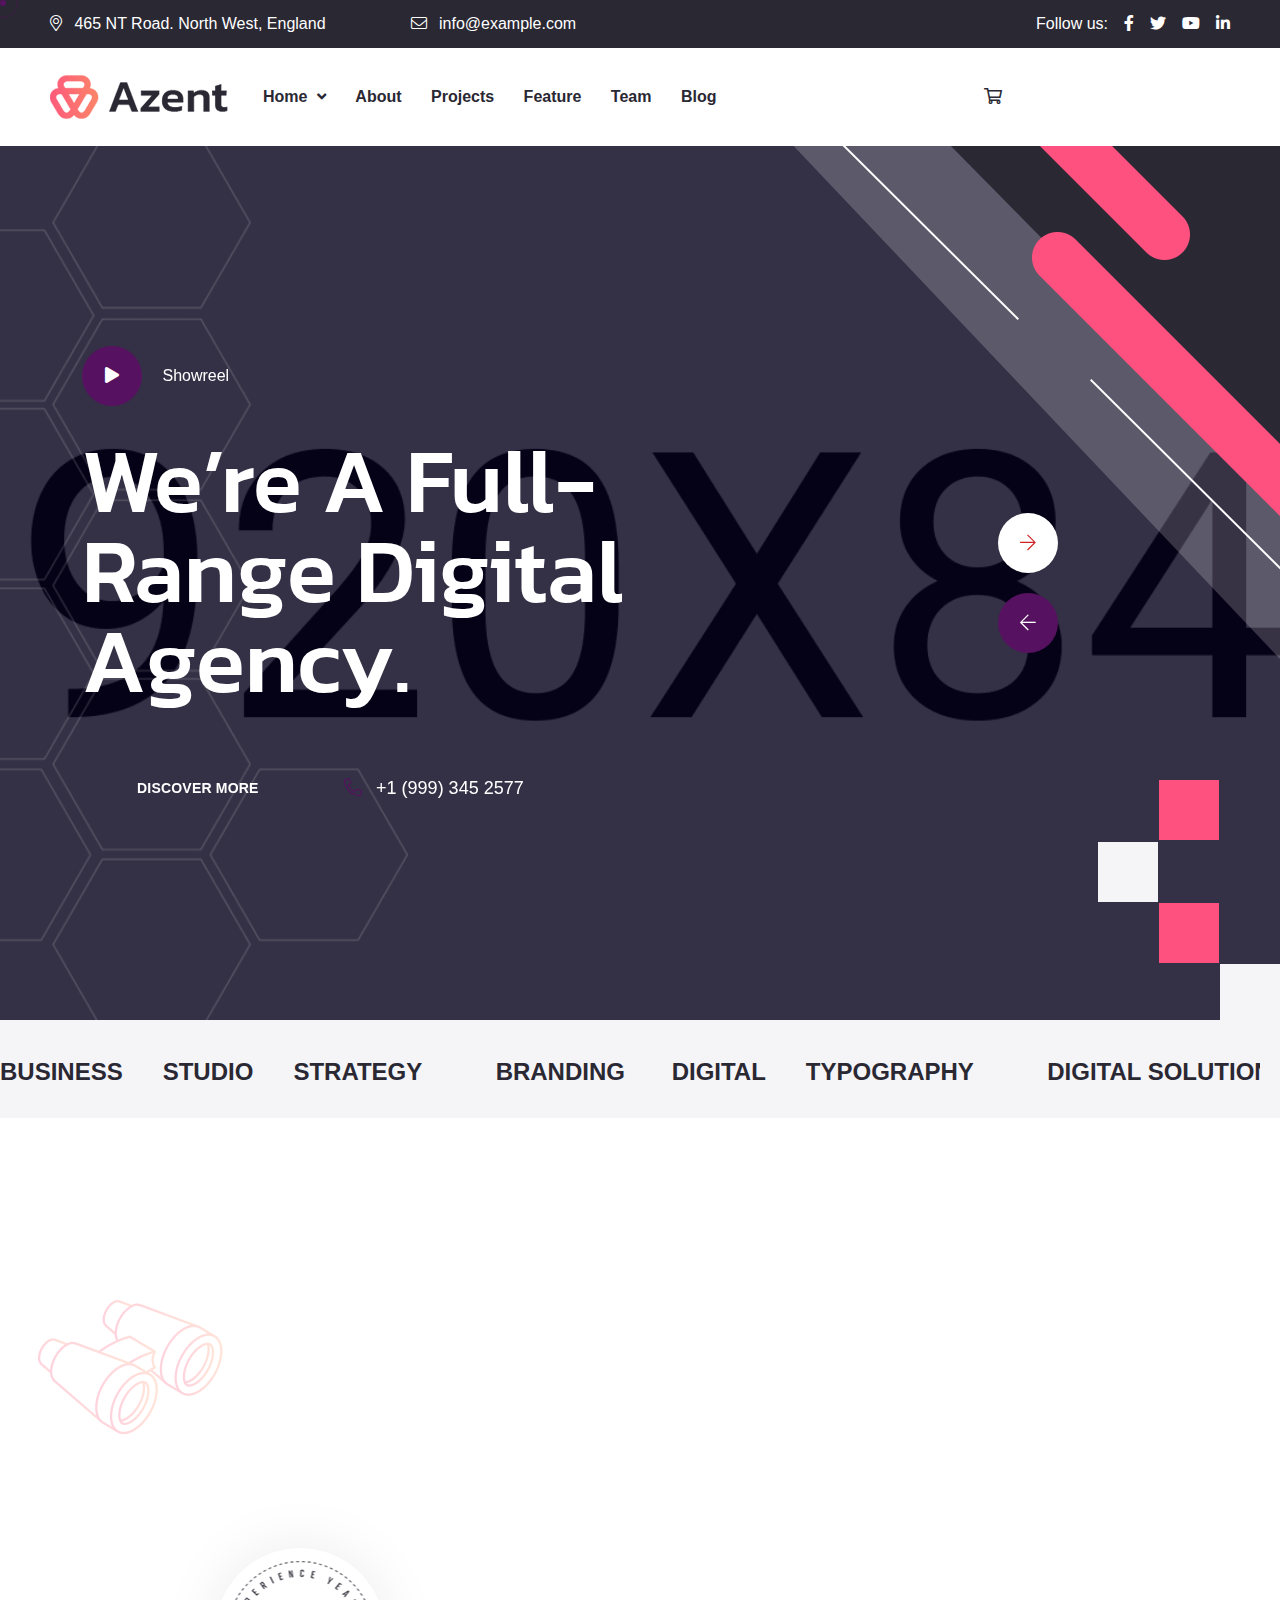
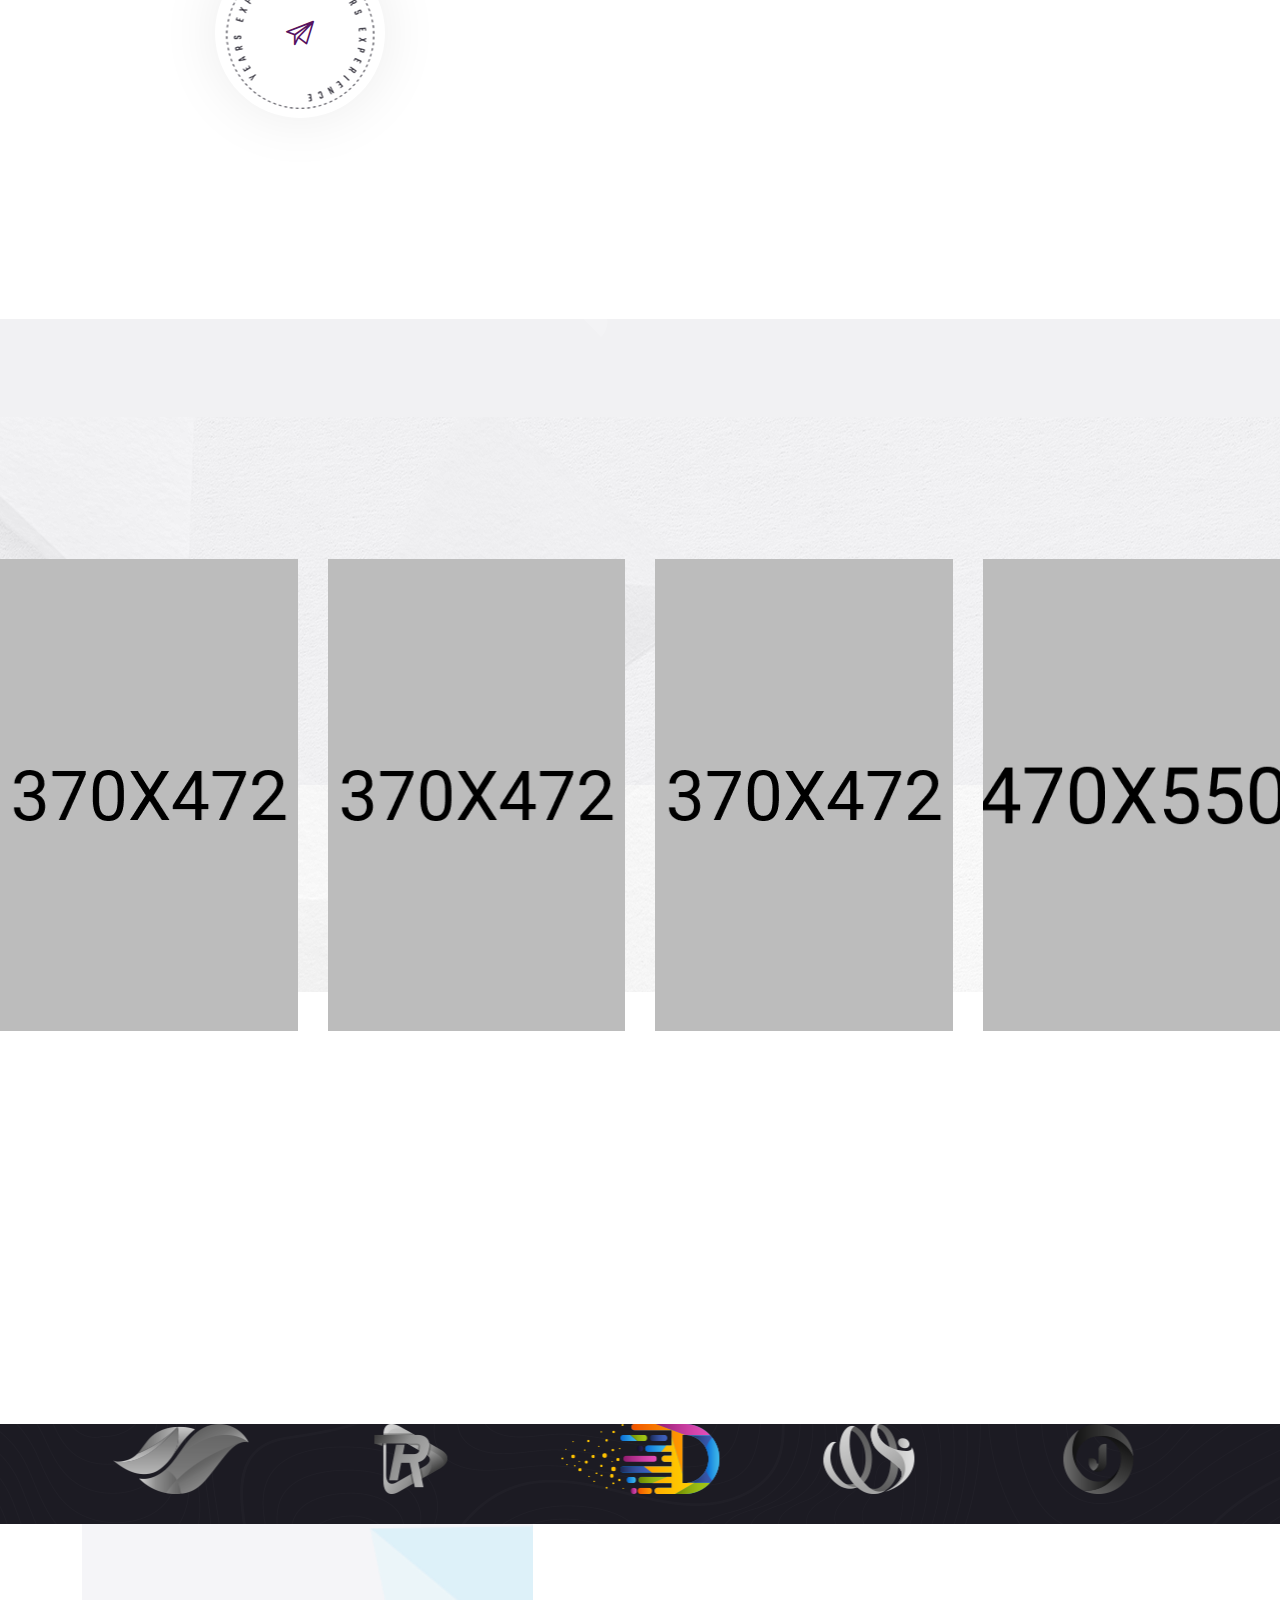
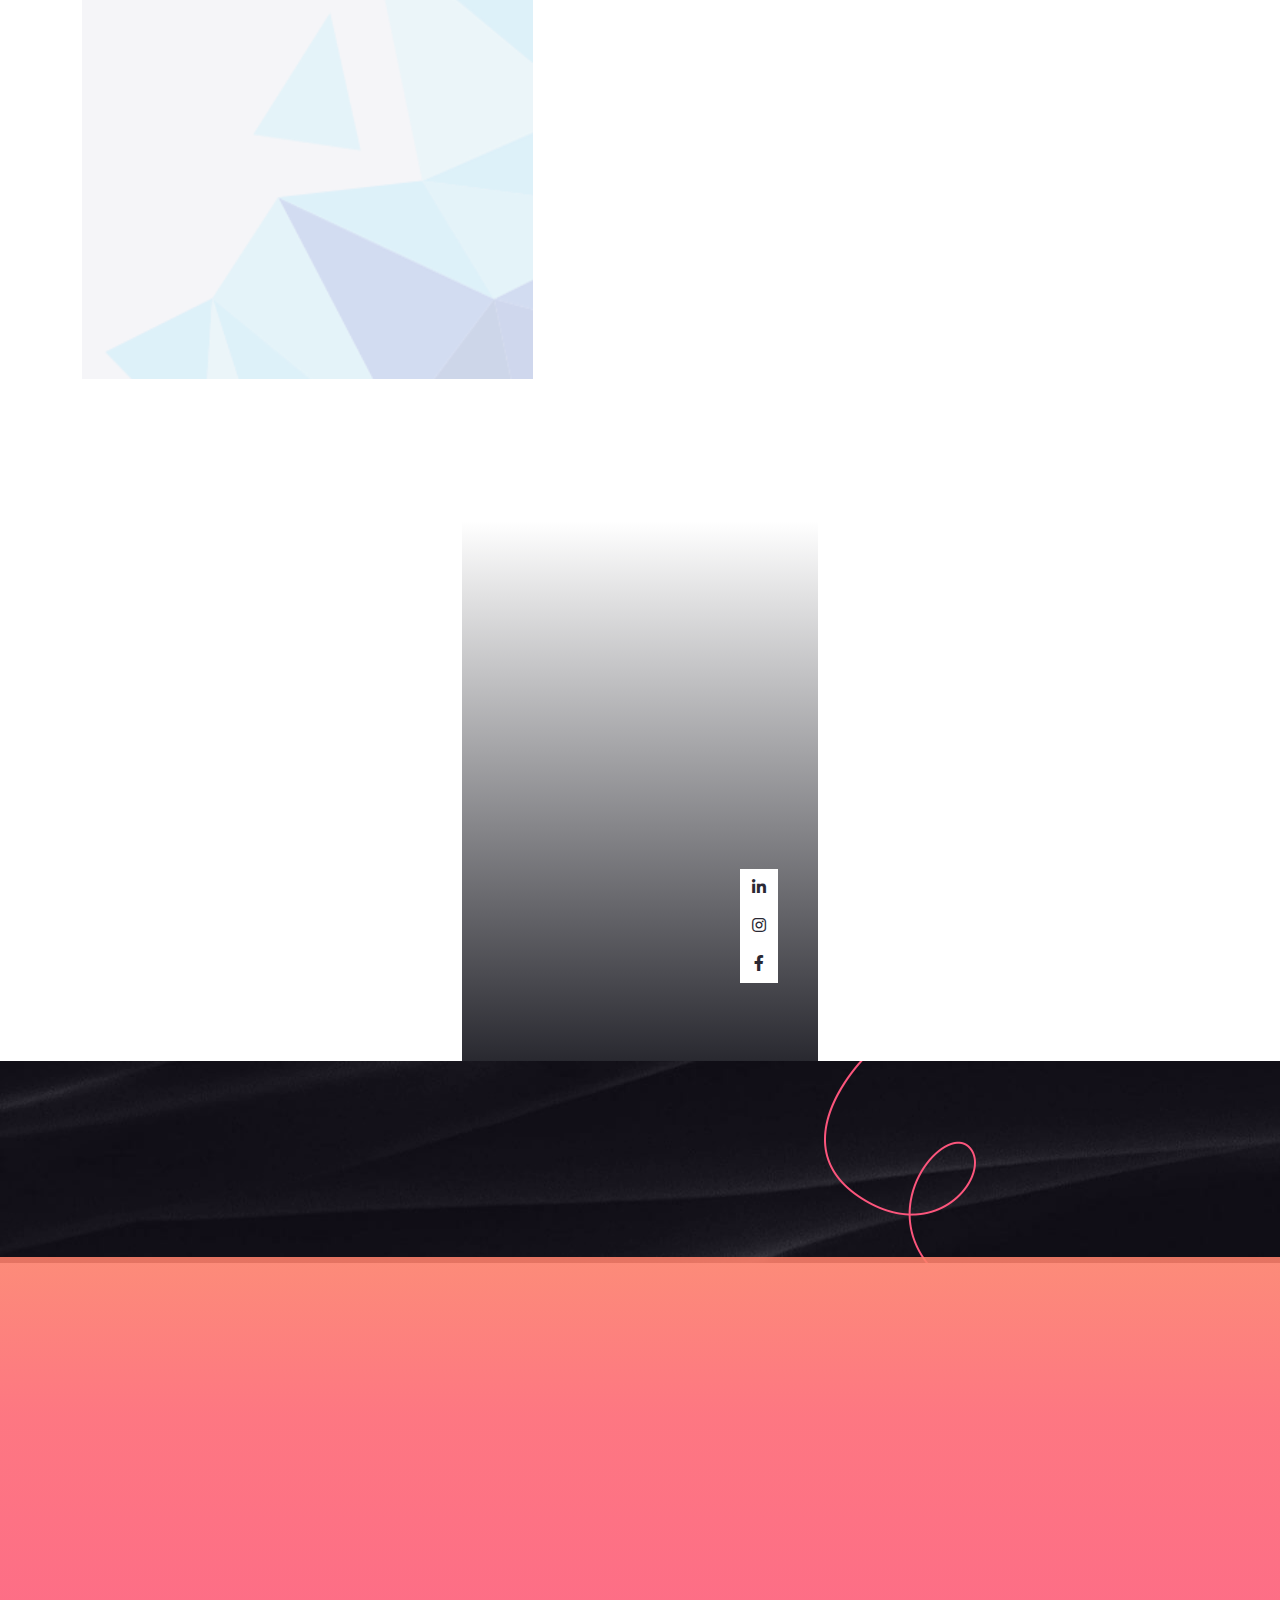
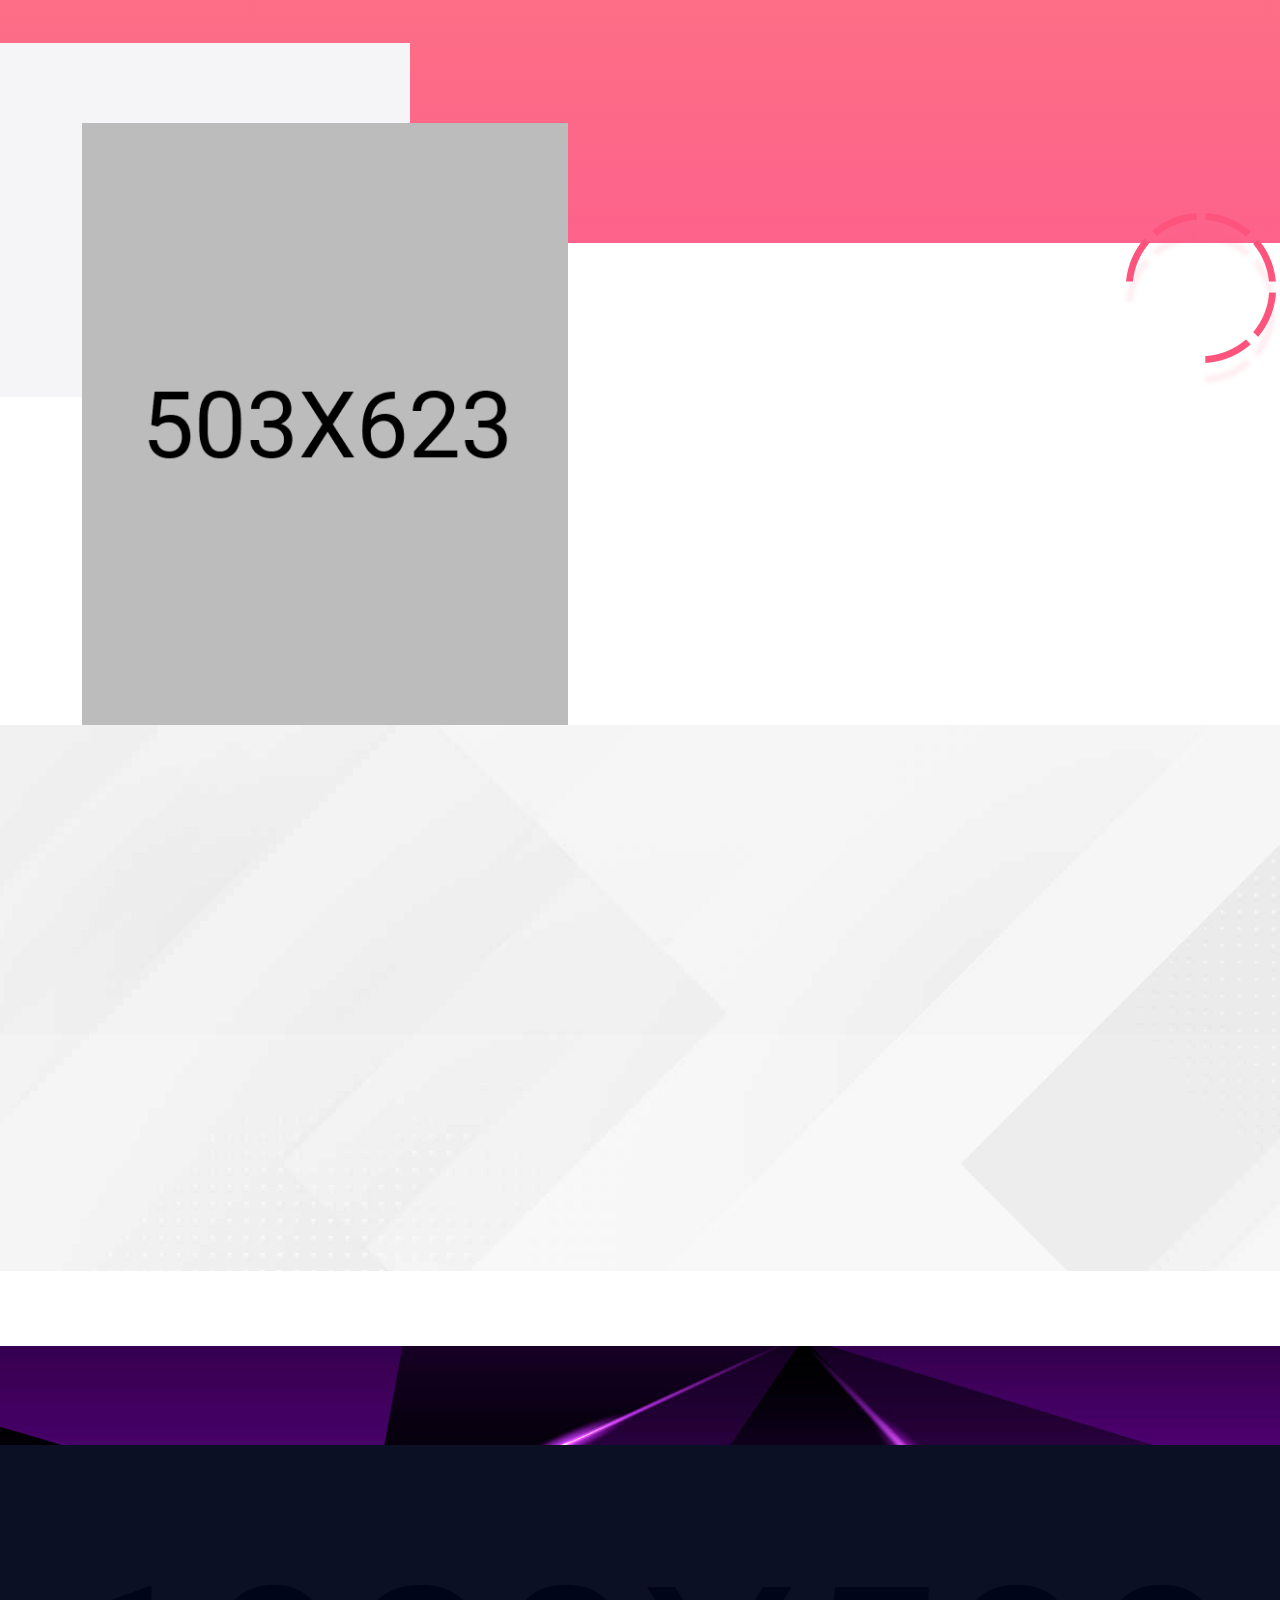
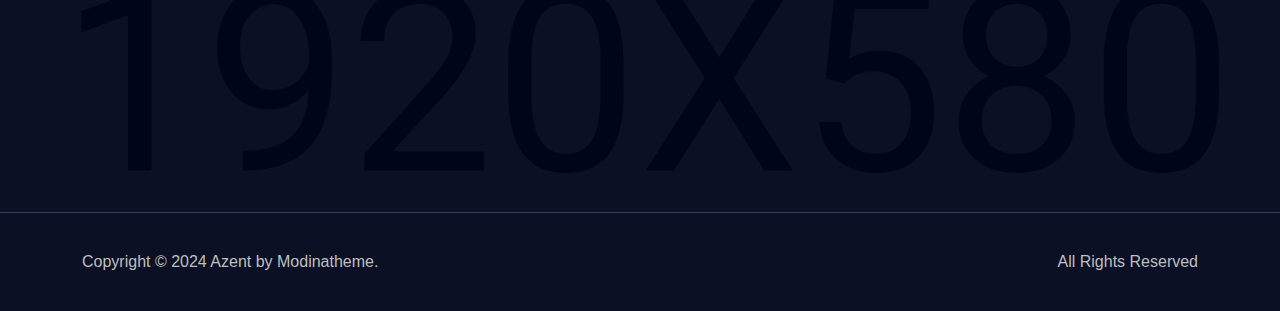
<file: index-four-page.html>
<!DOCTYPE html>
<html lang="en">
    <!--<< Header Area >>-->
    <head>
        <!-- ========== Meta Tags ========== -->
        <meta charset="UTF-8">
        <meta http-equiv="X-UA-Compatible" content="IE=edge">
        <meta name="viewport" content="width=device-width, initial-scale=1">
        <meta name="author" content="modinatheme">
        <meta name="description" content="Azent - Creative Digital Agency HTML5 Template">
        <!-- ======== Page title ============ -->
        <title>Azent - Creative Digital Agency HTML5 Template</title>
        <!--<< Favcion >>-->
        <link rel="shortcut icon" href="assets/img/logo/favicon.svg">
        <!--<< Bootstrap min.css >>-->
        <link rel="stylesheet" href="assets/css/bootstrap.min.css">
        <!--<< Font Awesome.css >>-->
        <link rel="stylesheet" href="assets/css/font-awesome.css">
        <!--<< Animate.css >>-->
        <link rel="stylesheet" href="assets/css/animate.css">
        <!--<< Magnific Popup.css >>-->
        <link rel="stylesheet" href="assets/css/magnific-popup.css">
        <!--<< MeanMenu.css >>-->
        <link rel="stylesheet" href="assets/css/meanmenu.css">
        <!--<< Swiper Bundle.css >>-->
        <link rel="stylesheet" href="assets/css/swiper-bundle.min.css">
        <!--<< Nice Select.css >>-->
        <link rel="stylesheet" href="assets/css/nice-select.css">
        <!--<< Main.css >>-->
        <link rel="stylesheet" href="assets/css/main.css">
        <!--<< Style.css >>-->
        <link rel="stylesheet" href="style.css">
    </head>

    <body>

        <!-- Preloader Start -->
        <div id="preloader" class="preloader">
            <div class="animation-preloader">
                <div class="spinner">                
                </div>
                <div class="txt-loading">
                    <span data-text-preloader="A" class="letters-loading">
                        A
                    </span>
                    <span data-text-preloader="Z" class="letters-loading">
                        Z
                    </span>
                    <span data-text-preloader="E" class="letters-loading">
                        E
                    </span>
                    <span data-text-preloader="N" class="letters-loading">
                        N
                    </span>
                    <span data-text-preloader="T" class="letters-loading">
                        T
                    </span>
                </div>
                <p class="text-center">Loading</p>
            </div>
            <div class="loader">
                <div class="row">
                    <div class="col-3 loader-section section-left">
                        <div class="bg"></div>
                    </div>
                    <div class="col-3 loader-section section-left">
                        <div class="bg"></div>
                    </div>
                    <div class="col-3 loader-section section-right">
                        <div class="bg"></div>
                    </div>
                    <div class="col-3 loader-section section-right">
                        <div class="bg"></div>
                    </div>
                </div>
            </div>
        </div>

        <!--<< Mouse Cursor Start >>-->  
        <div class="mouse-cursor cursor-outer"></div>
        <div class="mouse-cursor cursor-inner"></div>

        <!-- Offcanvas Area Start -->
        <div class="fix-area">
            <div class="offcanvas__info">
                <div class="offcanvas__wrapper">
                    <div class="offcanvas__content">
                        <div class="offcanvas__top mb-5 d-flex justify-content-between align-items-center">
                            <div class="offcanvas__logo">
                                <a href="index.html">
                                <img src="assets/img/logo/header-logo.svg" alt="logo-img">
                                </a>
                            </div>
                            <div class="offcanvas__close">
                                <button>
                                <i class="fas fa-times"></i>
                                </button>
                            </div>
                        </div>
    
                        <div class="mobile-menu fix mb-3"></div>
                        <div class="offcanvas__contact">
                            <h4>Contact Info</h4>
                            <ul>
                                <li class="d-flex align-items-center">
                                    <div class="offcanvas__contact-icon">
                                        <i class="fal fa-map-marker-alt"></i>
                                    </div>
                                    <div class="offcanvas__contact-text">
                                        <a target="_blank" href="#">Main Street, Melbourne, Australia</a>
                                    </div>
                                </li>
                                <li class="d-flex align-items-center">
                                    <div class="offcanvas__contact-icon mr-15">
                                        <i class="fal fa-envelope"></i>
                                    </div>
                                    <div class="offcanvas__contact-text">
                                         <a href="mailto:info@example.com"><span>info@example.com</span></a>
                                    </div>
                                </li>
                                <li class="d-flex align-items-center">
                                    <div class="offcanvas__contact-icon mr-15">
                                        <i class="fal fa-clock"></i>
                                    </div>
                                    <div class="offcanvas__contact-text">
                                        <a target="_blank" href="#">Mod-friday, 09am -05pm</a>
                                    </div>
                                </li>
                                <li class="d-flex align-items-center">
                                    <div class="offcanvas__contact-icon mr-15">
                                        <i class="far fa-phone"></i>
                                    </div>
                                    <div class="offcanvas__contact-text">
                                        <a href="tel:+11002345909">+11002345909</a>
                                    </div>
                                </li>
                            </ul>
                            <div class="header-button mt-4">
                                <a href="contact.html" class="theme-btn text-center">
                                    Contact Us
                                </a>
                            </div>
                            <div class="social-icon d-flex align-items-center">
                                <a href="#"><i class="fab fa-facebook-f"></i></a>
                                <a href="#"><i class="fab fa-twitter"></i></a>
                                <a href="#"><i class="fab fa-youtube"></i></a>
                                <a href="#"><i class="fab fa-linkedin-in"></i></a>
                            </div>
                        </div>
                    </div>
                </div>
            </div>
        </div>
        <div class="offcanvas__overlay"></div>

        <!-- Header Area Start -->
        <header>
            <div class="header-top">
                <div class="container-fluid">
                    <div class="header-top-wrapper">
                        <ul>
                            <li>
                                <i class="fal fa-map-marker-alt me-2"></i>
                                465 NT Road. North West, England
                            </li>
                            <li>
                                <i class="fal fa-envelope me-2"></i>
                                <a href="mailto:info@example.com"><span>info@example.com</span></a>
                            </li>
                        </ul>
                        <div class="social-icon d-flex align-items-center">
                            <span class="me-3">Follow us:</span>
                            <a href="#"><i class="fab fa-facebook-f me-3"></i></a>
                            <a href="#"><i class="fab fa-twitter me-3"></i></a>
                            <a href="#"><i class="fab fa-youtube me-3"></i></a>
                            <a href="#"><i class="fab fa-linkedin-in"></i></a>
                        </div>
                    </div>
                </div>
            </div>
            <div id="header-sticky" class="header-2">
                <div class="container-fluid">
                    <div class="mega-menu-wrapper">
                        <div class="header-main">
                            <div class="header-left">
                                <div class="logo">
                                    <a href="index.html" class="header-logo">
                                        <img src="assets/img/logo/header-logo.svg" alt="logo-img">
                                    </a>
                                </div>
                                <div class="mean__menu-wrapper d-none d-lg-block">
                                    <div class="main-menu">
                                        <nav id="mobile-menu">
                                            <ul>
                                                <li class="has-dropdown active menu-thumb">
                                                    <a href="index.html">
                                                    Home 
                                                    <i class="fas fa-angle-down"></i>
                                                    </a>
                                                    <ul class="submenu has-homemenu">
                                                        <li class="border-none">
                                                            <div class="row g-4">
                                                                <div class="col-lg-3 homemenu">
                                                                    <div class="homemenu-thumb">
                                                                        <img src="assets/img/header/home-1.jpg" alt="img">
                                                                        <div class="demo-button">
                                                                            <a href="index.html" class="theme-btn">Multi Page</a>
                                                                            <a href="index-one-page.html" class="theme-btn">One Page</a>
                                                                        </div>
                                                                    </div>
                                                                    <div class="homemenu-content text-center">
                                                                        <h4 class="homemenu-title">
                                                                            Home 01
                                                                        </h4>
                                                                    </div>
                                                                </div>
                                                                <div class="col-lg-3  homemenu">
                                                                    <div class="homemenu-thumb mb-15">
                                                                        <img src="assets/img/header/home-2.jpg" alt="img">
                                                                        <div class="demo-button">
                                                                            <a href="index-2.html" class="theme-btn">Multi Page</a>
                                                                            <a href="index-two-page.html" class="theme-btn">One Page</a>
                                                                        </div>
                                                                    </div>
                                                                    <div class="homemenu-content text-center">
                                                                        <h4 class="homemenu-title">
                                                                            Home 02
                                                                        </h4>
                                                                    </div>
                                                                </div>
                                                                <div class="col-lg-3 homemenu">
                                                                    <div class="homemenu-thumb mb-15">
                                                                        <img src="assets/img/header/home-3.jpg" alt="img">
                                                                        <div class="demo-button">
                                                                            <a href="index-3.html" class="theme-btn">Multi Page</a>
                                                                            <a href="index-three-page.html" class="theme-btn">One Page</a>
                                                                        </div>
                                                                    </div>
                                                                    <div class="homemenu-content text-center">
                                                                        <h4 class="homemenu-title">
                                                                            Home 03
                                                                        </h4>
                                                                    </div>
                                                                </div>
                                                                <div class="col-lg-3 homemenu">
                                                                    <div class="homemenu-thumb mb-15">
                                                                        <img src="assets/img/header/home-4.jpg" alt="img">
                                                                        <div class="demo-button">
                                                                            <a href="index-4.html" class="theme-btn">Multi Page</a>
                                                                            <a href="index-four-page.html" class="theme-btn">One Page</a>
                                                                        </div>
                                                                    </div>
                                                                    <div class="homemenu-content text-center">
                                                                        <h4 class="homemenu-title">
                                                                            Home 04
                                                                        </h4>
                                                                    </div>
                                                                </div>
                                                            </div>
                                                        </li>
                                                    </ul>
                                                </li>
                                                <li class="has-dropdown active d-lg-none">
                                                    <a href="team.html" class="border-none">
                                                       Home
                                                    <i class="fas fa-angle-down"></i>
                                                    </a>
                                                    <ul class="submenu">
                                                        <li><a href="index.html">Home 01</a></li>
                                                        <li><a href="index-2.html">Home 02</a></li>
                                                        <li><a href="index-3.html">Home 03</a></li>
                                                        <li><a href="index-4.html">Home 04</a></li>
                                                    </ul>
                                                </li>
                                                <li>
                                                    <a href="#about">About</a>
                                                </li>
                                                <li>
                                                    <a href="#project">Projects</a>
                                                </li>
                                                <li>
                                                    <a href="#feature">Feature</a>
                                                </li>
                                                <li>
                                                    <a href="#team">Team</a>
                                                </li>
                                                <li>
                                                    <a href="#blog">Blog</a>
                                                </li>
                                            </ul>
                                        </nav>
                                    </div>
                                </div>
                            </div>
                            <div class="header-right d-flex justify-content-end align-items-center">
                                <div class="search-wrp">
                                    <input placeholder="Search...." aria-label="Search">
                                    <button><i class="far fa-search"></i></button>
                                </div>
                                <a href="shop-cart.html" class="cart-icon"><i class="far fa-shopping-cart"></i></a>
                                <div class="header-button">
                                    <a href="contact.html" class="theme-btn">GET A QUOTE</a>
                                </div>
                                <div class="header__hamburger d-lg-none my-auto">
                                    <div class="sidebar__toggle">
                                        <i class="far fa-bars"></i>
                                    </div>
                                </div>
                            </div>
                        </div>
                    </div>
                </div>
            </div>
        </header>

        <!-- Hero Section Start -->
        <section class="hero-section-4 hero-4">
            <div class="swiper hero-slider">
                <div class="swiper-wrapper">
                    <div class="swiper-slide">
                        <div class="hero-image bg-cover" style="background-image: url('assets/img/hero/07.jpg');"></div>
                        <div class="shape-image" data-animation="fadeInLeft" data-delay="2.1s">
                            <img src="assets/img/hero/shape-3.png" alt="shape-img">
                        </div>
                        <div class="shape-image-2" data-animation="fadeInRight" data-delay="2.3s">
                            <img src="assets/img/hero/shape-4.png" alt="shape-img">
                        </div>
                        <div class="box-shape" data-animation="fadeInRight" data-delay="2.4s">
                            <img src="assets/img/hero/box-shape.png" alt="shape-img">
                        </div>
                        <div class="container">
                            <div class="row justify-content-between">
                                <div class="col-xl-8">
                                   <div class="hero-content">
                                        <div class="d-sm-inline video-play-btn">
                                            <a href="https://www.youtube.com/watch?v=Cn4G2lZ_g2I" class="video-popup ripple play-video" data-animation="fadeInUp" data-delay="1.3s"><i class="fas fa-play"></i></a>  
                                            <span class="ms-3 d-line" data-animation="fadeInUp" data-delay="1.3s">Showreel</span>                   
                                        </div>
                                        <h1 class="text-white" data-animation="fadeInUp" data-delay="1.5s">
                                            We’re a Full- <br>
                                            Range Digital <br>
                                            Agency.
                                        </h1>
                                        <div class="hero-button">
                                            <a href="index.html" data-animation="fadeInUp" data-delay="1.7s" class="theme-btn hover-white">DISCOVER MORE</a>
                                            <div class="d-sm-inline contact-icon" data-animation="fadeInUp" data-delay="1.7s" >
                                                <i class="fal fa-phone-alt"></i>
                                                <a href="tel:+19993452577">+1 (999) 345 2577</a>                   
                                            </div>
                                        </div>
                                   </div>
                                </div>
                                <div class="col-xl-3">
                                    <div class="array-button">
                                        <button class="array-prev"><i class="fal fa-arrow-right"></i></button>
                                        <button class="array-next"><i class="fal fa-arrow-left"></i></button>
                                    </div>
                                </div>
                            </div>
                        </div>
                    </div>
                    <div class="swiper-slide">
                        <div class="hero-image bg-cover" style="background-image: url('assets/img/hero/08.jpg');"></div>
                        <div class="shape-image" data-animation="fadeInLeft" data-delay="2.1s">
                            <img src="assets/img/hero/shape-3.png" alt="shape-img">
                        </div>
                        <div class="shape-image-2" data-animation="fadeInRight" data-delay="2.3s">
                            <img src="assets/img/hero/shape-4.png" alt="shape-img">
                        </div>
                        <div class="box-shape" data-animation="fadeInRight" data-delay="2.4s">
                            <img src="assets/img/hero/box-shape.png" alt="shape-img">
                        </div>
                        <div class="container">
                            <div class="row justify-content-between">
                                <div class="col-xl-8">
                                   <div class="hero-content">
                                        <div class="d-sm-inline video-play-btn">
                                            <a href="https://www.youtube.com/watch?v=Cn4G2lZ_g2I" class="video-popup ripple play-video" data-animation="fadeInUp" data-delay="1.3s"><i class="fas fa-play"></i></a>  
                                            <span class="ms-3 d-line" data-animation="fadeInUp" data-delay="1.3s">Showreel</span>                   
                                        </div>
                                        <h1 class="text-white" data-animation="fadeInUp" data-delay="1.5s">
                                            We’re a Full- <br>
                                            Range Digital <br>
                                            Agency.
                                        </h1>
                                        <div class="hero-button">
                                            <a href="index.html" data-animation="fadeInUp" data-delay="1.7s" class="theme-btn hover-white">DISCOVER MORE</a>
                                            <div class="d-sm-inline contact-icon" data-animation="fadeInUp" data-delay="1.7s" >
                                                <i class="fal fa-phone-alt"></i>
                                                <a href="tel:+19993452577">+1 (999) 345 2577</a>                   
                                            </div>
                                        </div>
                                   </div>
                                </div>
                                <div class="col-xl-3">
                                    <div class="array-button">
                                        <button class="array-prev"><i class="fal fa-arrow-right"></i></button>
                                        <button class="array-next"><i class="fal fa-arrow-left"></i></button>
                                    </div>
                                </div>
                            </div>
                        </div>
                    </div>
                    <div class="swiper-slide">
                        <div class="hero-image bg-cover" style="background-image: url('assets/img/hero/09.jpg');"></div>
                        <div class="shape-image" data-animation="fadeInLeft" data-delay="2.1s">
                            <img src="assets/img/hero/shape-3.png" alt="shape-img">
                        </div>
                        <div class="shape-image-2" data-animation="fadeInRight" data-delay="2.3s">
                            <img src="assets/img/hero/shape-4.png" alt="shape-img">
                        </div>
                        <div class="box-shape" data-animation="fadeInRight" data-delay="2.4s">
                            <img src="assets/img/hero/box-shape.png" alt="shape-img">
                        </div>
                        <div class="container">
                            <div class="row justify-content-between">
                                <div class="col-xl-8">
                                   <div class="hero-content">
                                        <div class="d-sm-inline video-play-btn">
                                            <a href="https://www.youtube.com/watch?v=Cn4G2lZ_g2I" class="video-popup ripple play-video" data-animation="fadeInUp" data-delay="1.3s"><i class="fas fa-play"></i></a>  
                                            <span class="ms-3 d-line" data-animation="fadeInUp" data-delay="1.3s">Showreel</span>                   
                                        </div>
                                        <h1 class="text-white" data-animation="fadeInUp" data-delay="1.5s">
                                            We’re a Full- <br>
                                            Range Digital <br>
                                            Agency.
                                        </h1>
                                        <div class="hero-button">
                                            <a href="index.html" data-animation="fadeInUp" data-delay="1.7s" class="theme-btn hover-white">DISCOVER MORE</a>
                                            <div class="d-sm-inline contact-icon" data-animation="fadeInUp" data-delay="1.7s" >
                                                <i class="fal fa-phone-alt"></i>
                                                <a href="tel:+19993452577">+1 (999) 345 2577</a>                   
                                            </div>
                                        </div>
                                   </div>
                                </div>
                                <div class="col-xl-3">
                                    <div class="array-button">
                                        <button class="array-prev"><i class="fal fa-arrow-right"></i></button>
                                        <button class="array-next"><i class="fal fa-arrow-left"></i></button>
                                    </div>
                                </div>
                            </div>
                        </div>
                    </div>
                </div>
            </div>
        </section>

        <!-- Marque Section Start -->
        <div class="marque-section section-bg">
            <div class="marquee-wrapper mb-0 style-2 text-slider">
                <div class="marquee-inner to-left">
                    <ul class="marqee-list d-flex">
                        <li class="marquee-item">
                            <span class="text-slider">bUSINESS</span><span class="text-slider">STUDIO</span><span class="text-slider">STRATEGY</span>   
                            <span class="text-slider">BRANDING </span><span class="text-slider"> DIGITAL</span><span class="text-slider">TYPOGRAPHY</span> 
                            <span class="text-slider"> DIGITAL SOLUTION</span><span class="text-slider">MARKETING</span>
                            <span class="text-slider">bUSINESS</span><span class="text-slider">STUDIO</span><span class="text-slider">STRATEGY</span>   
                            <span class="text-slider">BRANDING </span><span class="text-slider"> DIGITAL</span><span class="text-slider">TYPOGRAPHY</span> 
                            <span class="text-slider"> DIGITAL SOLUTION</span><span class="text-slider">MARKETING</span>
                            <span class="text-slider">bUSINESS</span><span class="text-slider">STUDIO</span><span class="text-slider">STRATEGY</span>   
                            <span class="text-slider">BRANDING </span><span class="text-slider"> DIGITAL</span><span class="text-slider">TYPOGRAPHY</span> 
                            <span class="text-slider"> DIGITAL SOLUTION</span><span class="text-slider">MARKETING</span>
                            <span class="text-slider">bUSINESS</span><span class="text-slider">STUDIO</span><span class="text-slider">STRATEGY</span>   
                            <span class="text-slider">BRANDING </span><span class="text-slider"> DIGITAL</span><span class="text-slider">TYPOGRAPHY</span> 
                            <span class="text-slider"> DIGITAL SOLUTION</span><span class="text-slider">MARKETING</span>
                            <span class="text-slider">bUSINESS</span><span class="text-slider">STUDIO</span><span class="text-slider">STRATEGY</span>   
                            <span class="text-slider">BRANDING </span><span class="text-slider"> DIGITAL</span><span class="text-slider">TYPOGRAPHY</span> 
                            <span class="text-slider"> DIGITAL SOLUTION</span><span class="text-slider">MARKETING</span>
                            <span class="text-slider">bUSINESS</span><span class="text-slider">STUDIO</span><span class="text-slider">STRATEGY</span>   
                            <span class="text-slider">BRANDING </span><span class="text-slider"> DIGITAL</span><span class="text-slider">TYPOGRAPHY</span> 
                            <span class="text-slider"> DIGITAL SOLUTION</span><span class="text-slider">MARKETING</span>
                        </li>
                    </ul>
                </div>
            </div>
        </div>

        <!-- Choose Us Section Start -->
        <section class="choose-us-section fix section-padding" id="about">
            <div class="left-shape float-bob-y">
                <img src="assets/img/shape-5.png" alt="shape-img">
            </div>
            <div class="container">
                <div class="choose-wrapper style-2 mb-0">
                    <div class="row">
                        <div class="col-xl-6 col-lg-6">
                            <div class="choose-image-items">
                                <div class="choose-image bg-cover wow fadeInUp" data-wow-delay=".3s" style="background-image: url('assets/img/choose/03.jpg');">
                                    <div class="box-shape">
                                        <img src="assets/img/about/box-shape.png" alt="shape-img">
                                    </div>
                                </div>
                                <div class="choose-image-2 wow fadeInRight" data-wow-delay=".5s">
                                    <img src="assets/img/choose/04.jpg" alt="choose-img">
                                </div>
                                <div class="icon-box">
                                    <i class="flaticon-send"></i>
                                    <div class="circle-text">
                                        <img src="assets/img/circle-text.png" alt="img" class="text-circle">
                                    </div>
                                </div>
                            </div>
                        </div>
                        <div class="col-xl-6 col-lg-6 mt-5 mt-lg-0">
                            <div class="choose-content">
                                <div class="section-title wow fadeInUp" data-wow-delay=".3s">
                                     <h2>
                                        Explore worlds leading <br>
                                        local and gloabl agencies
                                     </h2>
                                </div>
                                <p class="mt-4 mt-md-0 wow fadeInUp" data-wow-delay=".5s">
                                    Nullam eu nibh vitae est tempor molestie id sed ex. Quisque dignissim maximus ipsum, sed rutrum metus tincidunt et. Sed eget tincidunt <br>
                                    ipsum. Eget tincidunt
                                </p>
                                <div class="icon-area style-2 wow fadeInUp" data-wow-delay=".7s">
                                     <div class="icon-items active">
                                         <div class="icon">
                                            <i class="flaticon-server"></i>
                                         </div>
                                         <div class="content">
                                             <h5>Cloud based</h5>
                                             <p>
                                                Nullam eu nibh vitae est tempor molestie <br>
                                                Quisque dignissim maximus ipsum
                                             </p>
                                         </div>
                                     </div>
                                     <div class="icon-items">
                                        <div class="icon">
                                            <i class="flaticon-maintenance"></i>
                                        </div>
                                        <div class="content">
                                            <h5>Technical support</h5>
                                            <p>
                                               Nullam eu nibh vitae est tempor molestie <br>
                                               Quisque dignissim maximus ipsum
                                            </p>
                                        </div>
                                    </div>
                                </div>
                                <div class="about-author wow fadeInUp" data-wow-delay=".9s">
                                    <div class="about-button">
                                        <a href="about.html" class="theme-btn">
                                            Discover More
                                        </a>
                                    </div>
                                    <div class="author-image">
                                        <img src="assets/img/about/author.png" alt="author-img">
                                        <img src="assets/img/about/signature.png" alt="signature">
                                    </div>
                                </div>
                             </div>
                        </div>
                    </div>
                </div>
            </div>
        </section>

        <!-- Counter Section Start -->
        <section class="counter-section">
            <div class="container">
                <div class="counter-wrapper-area">
                    <div class="row g-4">
                        <div class="col-xl-3 col-lg-4 col-md-6 wow fadeInUp" data-wow-delay=".3s">
                            <div class="counter-items">
                                <h2><span class="count">250</span>+</h2>
                                <p>Active Team Members</p>
                            </div>
                        </div>
                        <div class="col-xl-3 col-lg-4 col-md-6 wow fadeInUp" data-wow-delay=".5s">
                            <div class="counter-items active">
                                <h2><span class="count">45</span>k+</h2>
                                <p>Happy Customers</p>
                            </div>
                        </div>
                        <div class="col-xl-3 col-lg-4 col-md-6 wow fadeInUp" data-wow-delay=".7s">
                            <div class="counter-items">
                                <h2><span class="count">80</span>%</h2>
                                <p>Increase Traffics</p>
                            </div>
                        </div>
                        <div class="col-xl-3 col-lg-4 col-md-6 wow fadeInUp" data-wow-delay=".9s">
                            <div class="counter-items">
                                <h2><span class="count">80</span>%</h2>
                                <p>Increase Traffics</p>
                            </div>
                        </div>
                    </div>
                </div>
            </div>
        </section>

        <!-- Project Section Start -->
        <section class="project-section-4 section-padding fix" id="project">
            <div class="shape-image">
                <img src="assets/img/project/shape-3.png" alt="shape-img">
            </div>
            <div class="container">
                <div class="section-title text-center">
                    <span class="wow fadeInUp">Our projects</span>
                    <h2 class="wow fadeInUp" data-wow-delay=".3s">
                        Check our latest projects
                    </h2>
                </div>
            </div>
            <div class="project-wrapper-2">
                <div class="swiper project-slider-3">
                    <div class="swiper-wrapper">
                        <div class="swiper-slide">
                            <div class="project-items-3">
                                <div class="project-image bg-cover" style="background-image: url('assets/img/project/14.jpg');">
                                    <div class="project-content">
                                        <a href="project-details.html" class="icon">
                                            <i class="far fa-arrow-right"></i>
                                        </a>
                                        <p>San Fransisco </p>
                                        <h4>
                                            <a href="project-details.html">Digital Consulting</a>
                                        </h4>
                                    </div>
                                </div>
                            </div>
                        </div>
                        <div class="swiper-slide">
                            <div class="project-items-3">
                                <div class="project-image bg-cover" style="background-image: url('assets/img/project/15.jpg');">
                                    <div class="project-content">
                                        <a href="project-details.html" class="icon">
                                            <i class="far fa-arrow-right"></i>
                                        </a>
                                        <p>San Fransisco </p>
                                        <h4>
                                            <a href="project-details.html">Digital Consulting</a>
                                        </h4>
                                    </div>
                                </div>
                            </div>
                        </div>
                        <div class="swiper-slide">
                            <div class="project-items-3">
                                <div class="project-image bg-cover" style="background-image: url('assets/img/project/16.jpg');">
                                    <div class="project-content">
                                        <a href="project-details.html" class="icon">
                                            <i class="far fa-arrow-right"></i>
                                        </a>
                                        <p>San Fransisco </p>
                                        <h4>
                                            <a href="project-details.html">Digital Consulting</a>
                                        </h4>
                                    </div>
                                </div>
                            </div>
                        </div>
                        <div class="swiper-slide">
                            <div class="project-items-3">
                                <div class="project-image bg-cover" style="background-image: url('assets/img/project/06.jpg');">
                                    <div class="project-content">
                                        <a href="project-details.html" class="icon">
                                            <i class="far fa-arrow-right"></i>
                                        </a>
                                        <p>San Fransisco </p>
                                        <h4>
                                            <a href="project-details.html">Digital Consulting</a>
                                        </h4>
                                    </div>
                                </div>
                            </div>
                        </div>
                   </div>
                </div>
            </div>
        </section>

        <!-- Feature Section  Start -->
        <section class="feature-section fix section-padding pt-0" id="feature">
            <div class="container"> 
                <div class="feature-wrapper">
                    <div class="row justify-content-between">
                        <div class="col-xl-5 col-lg-6">
                            <div class="feature-content">
                                <div class="section-title">
                                    <span class="wow fadeInUp">We are azent digital agency</span>
                                    <h2 class="wow fadeInUp" data-wow-delay=".3s"> 
                                        Great digital <br>
                                        agency since 1999
                                    </h2>
                                </div>
                                <p class="mt-4 mt-md-0 wow fadeInUp" data-wow-delay=".5s">
                                    The main elements of a marketing strategy are your target 
                                    goals and objectives and the tax you will employ to <br>
                                    markter to your achive the goals you
                                </p>
                                <div class="feature-button wow fadeInUp" data-wow-delay=".7s">
                                    <a href="about.html" class="theme-btn">DISCOVER MORE</a>
                                </div>
                            </div>
                        </div>
                        <div class="col-xl-6 col-lg-6 mt-5 mt-lg-0 wow fadeInUp" data-wow-delay=".4s">
                            <div class="feature-image">
                                <img src="assets/img/choose/feature.png" alt="img">
                            </div>
                        </div>
                    </div>
                </div>
            </div>
        </section>

        <!-- Brand Section Start -->
        <div class="brand-section-3 fix section-padding">
            <div class="layer-shape">
                <img src="assets/img/layer-shape.png" alt="shape-img">
            </div>
            <div class="container">
                <div class="brand-wrapper style-3">
                    <div class="swiper brand-slider-2">
                        <div class="swiper-wrapper">
                            <div class="swiper-slide">
                                <div class="brand-image">
                                    <img src="assets/img/brand/01.png" alt="brand-img">
                                </div>
                            </div><div class="swiper-slide">
                                <div class="brand-image">
                                    <img src="assets/img/brand/02.png" alt="brand-img">
                                </div>
                            </div>
                            <div class="swiper-slide">
                                <div class="brand-image">
                                    <img src="assets/img/brand/03.png" alt="brand-img">
                                </div>
                            </div>
                            <div class="swiper-slide">
                                <div class="brand-image">
                                    <img src="assets/img/brand/04.png" alt="brand-img">
                                </div>
                            </div>
                            <div class="swiper-slide">
                                <div class="brand-image">
                                    <img src="assets/img/brand/05.png" alt="brand-img">
                                </div>
                            </div>
                        </div>
                    </div>
                </div>
            </div>
        </div>

        <!-- Clear Post Section Start -->
        <section class="clear-post section-padding">
            <div class="container">
                <div class="clear-post-wrapper">
                    <div class="row justify-content-between">
                        <div class="col-xl-5 col-lg-6">
                            <div class="post-content">
                                <h3 class="wow fadeInUp" data-wow-delay=".3s">
                                    A clear post will ensure
                                    duties & expectation
                                </h3>
                                <p class="wow fadeInUp" data-wow-delay=".5s">
                                    Bring to the table win-win survival strategies to ensure proactive domination. At the end of the day going forward, a new normal that has evolved from
                                </p>
                                <a href="about.html" class="theme-btn wow fadeInUp" data-wow-delay=".7s">KNOW MORE</a>
                            </div>
                        </div>
                        <div class="col-xl-3 col-lg-6 wow fadeInRight" data-wow-delay=".4s">
                            <div class="post-image bg-cover" style="background-image: url('assets/img/post.jpg');"></div>
                        </div>
                        <div class="col-xl-4 col-lg-6 mt-5 mt-xl-0">
                            <div class="progress-content">
                                <h2 class="wow fadeInUp" data-wow-delay=".3s">
                                    Wa want to help
                                </h2>
                                <p class="wow fadeInUp" data-wow-delay=".5s">
                                    Bring to the table win-win survival strategies to ensure proactive domination. At the end of the day going forward, a new normal that has evolved from
                                </p>
                                <div class="progress-wrap">
                                    <div class="pro-items wow fadeInUp" data-wow-delay=".7s">
                                        <div class="pro-head">
                                            <h6 class="title">
                                                Work Experience
                                            </h6>
                                            <span class="point">
                                            70%
                                            </span>
                                        </div>
                                        <div class="progress">
                                            <div class="progress-value"></div>
                                        </div>
                                    </div>
                                    <div class="pro-items wow fadeInUp" data-wow-delay=".9s">
                                        <div class="pro-head">
                                            <h6 class="title">
                                                Deliver Idea
                                            </h6>
                                            <span class="point">
                                            85%
                                            </span>
                                        </div>
                                        <div class="progress">
                                            <div class="progress-value style-two"></div>
                                        </div>
                                    </div>
                                </div>
                            </div>
                        </div>
                    </div>
                </div>
            </div>
        </section>

        <!-- Team Section Start -->
        <section class="team-section fix section-padding pt-0" id="team">
            <div class="container">
                <div class="section-title text-center">
                    <span class="wow fadeInUp">Our team members</span>
                    <h2 class="wow fadeInUp" data-wow-delay=".3s">The amazing team behind Azent</h2>
                </div>
                <div class="row">
                    <div class="col-xl-4 col-lg-6 col-md-6 wow fadeInUp" data-wow-delay=".3s">
                        <div class="team-card-items style-2">
                            <div class="team-image bg-cover" style="background-image: url(assets/img/team/05.jpg);">
                                <div class="team-content-2">
                                    <h4>
                                        <a href="team-details.html">
                                            Salman Islam
                                        </a>
                                    </h4>
                                    <p>Developer</p>
                                </div>
                                <div class="social-profile">
                                    <ul>
                                        <li><a href="#"><i class="fab fa-linkedin-in"></i></a></li>
                                        <li><a href="#"><i class="fab fa-instagram"></i></a></li>
                                        <li><a href="#"><i class="fab fa-facebook-f"></i></a></li>
                                    </ul>
                                    <span class="plus-btn"><i class="fas fa-share-alt"></i></span>
                                </div>
                            </div>
                        </div>
                    </div>
                    <div class="col-xl-4 col-lg-6 col-md-6 wow fadeInUp" data-wow-delay=".5s">
                        <div class="team-card-items style-2 active">
                            <div class="team-image bg-cover" style="background-image: url(assets/img/team/06.jpg);">
                                <div class="team-content-2">
                                    <h4>
                                        <a href="team-details.html">
                                            Janes Cooper
                                        </a>
                                    </h4>
                                    <p>Designer</p>
                                </div>
                                <div class="social-profile">
                                    <ul>
                                        <li><a href="#"><i class="fab fa-linkedin-in"></i></a></li>
                                        <li><a href="#"><i class="fab fa-instagram"></i></a></li>
                                        <li><a href="#"><i class="fab fa-facebook-f"></i></a></li>
                                    </ul>
                                    <span class="plus-btn"><i class="fas fa-share-alt"></i></span>
                                </div>
                            </div>
                        </div>
                    </div>
                    <div class="col-xl-4 col-lg-6 col-md-6 wow fadeInUp" data-wow-delay=".7s">
                        <div class="team-card-items style-2">
                            <div class="team-image bg-cover" style="background-image: url(assets/img/team/07.jpg);">
                                <div class="team-content-2">
                                    <h4>
                                        <a href="team-details.html">
                                            James Bond
                                        </a>
                                    </h4>
                                    <p>Creator</p>
                                </div>
                                <div class="social-profile">
                                    <ul>
                                        <li><a href="#"><i class="fab fa-linkedin-in"></i></a></li>
                                        <li><a href="#"><i class="fab fa-instagram"></i></a></li>
                                        <li><a href="#"><i class="fab fa-facebook-f"></i></a></li>
                                    </ul>
                                    <span class="plus-btn"><i class="fas fa-share-alt"></i></span>
                                </div>
                            </div>
                        </div>
                    </div>
                </div>
            </div>
        </section>

        <!-- Cta Section Start -->
        <section class="cta-section-2 fix section-padding background-image" style="background-image: url('assets/img/cta-banner/01.jpg');">
            <div class="shape-image">
                <img src="assets/img/layer-shape-2.png" alt="shape-img">
            </div>
            <div class="container">
                <div class="cta-wrapper-4">
                    <div class="cta-content">
                        <h2 class="wow fadeInUp" data-wow-delay=".3s">
                            Better digital agencysolution & <br>
                            service at you fingertrips
                        </h2>
                        <div class="cta-button mt-4 wow fadeInUp" data-wow-delay=".5s">
                            <a href="contact.html" class="theme-btn hover-white">
                                DISCOVER MORE
                            </a>
                        </div>
                    </div>
                    <div class="cta-image wow fadeInUp" data-wow-delay=".4s">
                        <img src="assets/img/cta.png" alt="img">
                    </div>
                </div>
            </div>
        </section>

        <!-- Website Checking Section Start -->
        <section class="website-checking section-padding bg-cover" style="background-image: url('assets/img/bg.jpg');">
        <div class="website-checking-wrapper">
            <div class="container">
                <div class="section-title text-center">
                    <span class="text-white wow fadeInUp">Ready to buildup</span>
                    <h2 class="text-white wow fadeInUp" data-wow-delay=".3s">Get your free quote today</h2>
                </div>
                <div class="website-checking-wrapper">
                    <div class="row justify-content-center">
                        <div class="col-lg-10">
                            <div class="checking-area">
                                <div class="check-items d-flex align-items-center wow fadeInUp" data-wow-delay=".5s">
                                    <div class="check-input">
                                        <input type="text" id="text" placeholder="Web URL">
                                    </div>
                                    <div class="check-input">
                                        <input type="email" id="email" placeholder="Email Address">
                                    </div>
                                </div>
                                <button class="theme-btn header-color-2 wow fadeInUp" data-wow-delay=".7s" type="submit">
                                    CHECK NOW
                                </button>
                            </div>
                            <h6 class="wow fadeInUp" data-wow-delay=".9s">Please check our <a href="index.html">Privacy Policy</a> to find out how we manage and protect you data</h6>
                        </div>
                    </div>
                    <div class="icon-area">
                        <div class="row g-4">
                            <div class="col-lg-6 wow fadeInUp" data-wow-delay=".3s">
                                <div class="icon-items">
                                    <div class="icon">
                                        <i class="flaticon-travel-agency"></i>
                                    </div>
                                    <div class="content">
                                        <h5>Professional Agency</h5>
                                        <p>
                                            Nullam eu nibh vitae est tempor molestie ullam patha
                                            Quisque dignissim maximus ipsum cong
                                        </p>
                                    </div>
                                </div>
                            </div>
                            <div class="col-lg-6 wow fadeInUp" data-wow-delay=".5s">
                                <div class="icon-items style-2">
                                    <div class="icon">
                                        <i class="flaticon-travel-agency"></i>
                                    </div>
                                    <div class="content">
                                        <h5>Unique method</h5>
                                        <p>
                                            Nullam eu nibh vitae est tempor molestie ullam patha
                                            Quisque dignissim maximus ipsum cong
                                        </p>
                                    </div>
                                </div>
                            </div>
                        </div>
                    </div>
                </div>
            </div>
        </div>
        </section>

        <!-- Service Productive Section Start -->
        <section class="service-productive fix section-padding">
            <div class="service-productive-wrapper style-2">
                <div class="circle-shape">
                    <img src="assets/img/circle-shape.png" alt="shape-img" class="text-circle">
                </div>
                <div class="container">
                    <div class="row align-items-center">
                        <div class="col-xl-6 col-lg-6">
                        <div class="productive-image-2">
                                <img src="assets/img/service/04.jpg" alt="img">
                        </div>
                        </div>
                        <div class="col-xl-6 col-lg-6 mt-5 mt-xl-0">
                            <div class="productive-content">
                                <div class="section-title wow fadeInUp" data-wow-delay=".3s">
                                    <h2>
                                        We made things easier <br>
                                        for your business
                                    </h2>
                                </div>
                                <p class="mt-4 mt-md-0 wow fadeInUp" data-wow-delay=".5s">
                                    Bring to the table win-win survival strategies to ensure proactive domination. At the end of the day going forward, a new normal that has evolved from
                                    operational X is on the runway
                                </p>
                                <div class="icon-items-area">
                                    <div class="icon-item d-flex align-items-center wow fadeInUp" data-wow-delay=".3s">
                                        <div class="icon">
                                            <i class="flaticon-light-bulb"></i>
                                        </div>
                                        <div class="content">
                                            <h5>
                                                Deliver <br>
                                                Awesome Idea 
                                            </h5>
                                        </div>
                                    </div>
                                    <div class="icon-item d-flex align-items-center active wow fadeInUp" data-wow-delay=".5s">
                                        <div class="icon">
                                            <i class="flaticon-review"></i>
                                        </div>
                                        <div class="content">
                                            <h5>
                                                Moneyback <br>
                                                Gurantee
                                            </h5>
                                        </div>
                                    </div>
                                </div>
                                <h6 class="wow fadeInUp" data-wow-delay=".7s">We’re commited to deliver high quality productive service</h6>
                                <div class="author-items wow fadeInUp" data-wow-delay=".9s">
                                    <div class="about-button">
                                        <a href="about.html" class="theme-btn">
                                            Discover More
                                        </a>
                                    </div>
                                    <img src="assets/img/about/signature-2.png" alt="signature">
                                </div>
                            </div>
                        </div>
                    </div>
                </div>
            </div>
        </section>
        
        <!-- News Section Start -->
        <section class="news-section style-2 fix section-padding" id="blog">
            <div class="shape-image">
                <img src="assets/img/news/bg-shape.png" alt="shape-img">
            </div>
            <div class="container">
                <div class="section-title text-center">
                    <span class="wow fadeInUp">Our blog</span>
                    <h2 class="wow fadeInUp" data-wow-delay=".3s">Read our latest blog post</h2>
                </div>
                <div class="row">
                    <div class="col-xl-4 col-lg-6 col-md-6 wow fadeInUp" data-wow-delay=".3s">
                        <div class="single-news-items-2">
                            <div class="news-image bg-cover" style="background-image: url('assets/img/news/10.jpg');">
                                <div class="post-date">
                                    <h5>20</h5>
                                    <span>Feb</span>
                                </div>
                                <div class="news-content">
                                    <div class="icon">
                                        <i class="fal fa-tag"></i>
                                        <span>Statup</span>
                                    </div>
                                    <h4>
                                        <a href="news-details.html">
                                            Crafting a digital identity: the
                                            art of agency web design
                                        </a>
                                    </h4>
                                    <ul class="post-list">
                                        <li><i class="far fa-comment-alt"></i> <span>02 Comments</span></li>
                                        <li><a href="news-details.html"><i class="fas fa-long-arrow-right"></i></a></li>
                                    </ul>
                                </div>
                            </div>
                        </div>
                    </div>
                    <div class="col-xl-4 col-lg-6 col-md-6 wow fadeInUp" data-wow-delay=".5s">
                        <div class="single-news-items-2 active">
                            <div class="news-image bg-cover" style="background-image: url('assets/img/news/05.jpg');">
                                <div class="post-date">
                                    <h5>22</h5>
                                    <span>April</span>
                                </div>
                                <div class="news-content">
                                    <div class="icon">
                                        <i class="fal fa-tag"></i>
                                        <span>Consulting</span>
                                    </div>
                                    <h4>
                                        <a href="news-details.html">
                                            How to manage business’s
                                            online reputation
                                        </a>
                                    </h4>
                                    <ul class="post-list">
                                        <li><i class="far fa-comment-alt"></i> <span>02 Comments</span></li>
                                        <li><a href="news-details.html"><i class="fas fa-long-arrow-right"></i></a></li>
                                    </ul>
                                </div>
                            </div>
                        </div>
                    </div>
                    <div class="col-xl-4 col-lg-6 col-md-6 wow fadeInUp" data-wow-delay=".7s">
                        <div class="single-news-items-2">
                            <div class="news-image bg-cover" style="background-image: url('assets/img/news/11.jpg');">
                                <div class="post-date">
                                    <h5>20</h5>
                                    <span>Feb</span>
                                </div>
                                <div class="news-content">
                                    <div class="icon">
                                        <i class="fal fa-tag"></i>
                                        <span>Business</span>
                                    </div>
                                    <h4>
                                        <a href="news-details.html">
                                            Top crypto exchange systems
                                            influencers in china 
                                        </a>
                                    </h4>
                                    <ul class="post-list">
                                        <li><i class="far fa-comment-alt"></i> <span>02 Comments</span></li>
                                        <li><a href="news-details.html"><i class="fas fa-long-arrow-right"></i></a></li>
                                    </ul>
                                </div>
                            </div>
                        </div>
                    </div>
                </div>
            </div>
        </section>

        <!-- Cta Section Start -->
        <section class="cta-section-3 fix section-padding bg-cover" style="background-image: url('assets/img/cta-banner/02.jpg');">
            <div class="container">
                <div class="cta-wrapper-3">
                    <h2 class="text-white wow fadeInUp" data-wow-delay=".3s">
                        Make your website unforgettable <br>
                        join the azent community
                    </h2>
                    <a href="contact.html" class="theme-btn hover-white wow fadeInUp" data-wow-delay=".5s">JOIN TO DOWNLOAD</a>
                </div>
            </div>
        </section>

        <!-- Footer Section Start -->
        <footer class="footer-section style-2 fix bg-cover" style="background-image: url('assets/img/footer-bg.jpg');">
            <div class="container">
                <div class="footer-widgets-wrapper">
                    <div class="row">
                        <div class="col-xl-3 col-lg-4 col-md-6 wow fadeInUp" data-wow-delay=".3s">
                            <div class="single-footer-widget">
                                <div class="widget-head">
                                    <a href="index.html">
                                        <img src="assets/img/logo/footer-logo.svg" alt="logo-img">
                                    </a>
                                </div>
                                <div class="footer-content">
                                    <p>
                                        Address 301 Princes Street, Ei- <br>
                                        Mahall Damietta Egypt-104 
                                    </p>
                                    <h6><a href="tel:+19993452577">+1 (999) 345 2577</a></h6>
                                    <div class="social-icon d-flex align-items-center">
                                        <a href="#"><i class="fab fa-facebook-f"></i></a>
                                        <a href="#"><i class="fab fa-twitter"></i></a>
                                        <a href="#" class="active"><i class="fab fa-vimeo-v"></i></a>
                                        <a href="#"><i class="fab fa-pinterest-p"></i></a>
                                    </div>
                                </div>
                            </div>
                        </div>
                        <div class="col-xl-2 col-lg-3 col-md-6 wow fadeInUp" data-wow-delay=".5s">
                            <div class="single-footer-widget">
                                <div class="widget-head">
                                    <h3>Navigtion</h3>
                                </div>
                                <ul class="list-area">
                                    <li><a href="about.html">About Us</a></li>
                                    <li><a href="portfolio-details.html">Portfolio</a></li>
                                    <li><a href="service-details.html">Services</a></li>
                                    <li><a href="news-details.html">News</a></li>
                                    <li><a href="contact.html">Contact</a></li>
                                </ul>
                            </div>
                        </div>
                        <div class="col-xl-3 ps-lg-5 col-lg-4 col-md-6 wow fadeInUp" data-wow-delay=".7s">
                            <div class="single-footer-widget">
                                <div class="widget-head">
                                    <h3>Services</h3>
                                </div>
                                <ul class="list-area">
                                    <li><a href="service-details.html">Web Design</a></li>
                                    <li><a href="service-details.html">Development</a></li>
                                    <li><a href="service-details.html">Digital Marketing</a></li>
                                    <li><a href="service-details.html">Art Direction</a></li>
                                    <li><a href="service-details.html">Product Design</a></li>
                                </ul>
                            </div>
                        </div>
                        <div class="col-xl-4 col-lg-4 col-md-6 wow fadeInUp" data-wow-delay=".9s">
                            <div class="single-footer-widget">
                                <div class="widget-head">
                                    <h3>Subscribe</h3>
                                </div>
                                <div class="footer-content">
                                    <div class="footer-input">
                                        <input type="email" placeholder="Subscribe our newsletter">
                                        <button class="newsletter-button" type="submit">
                                            <i class="flaticon-send"></i>
                                        </button>
                                    </div>
                                    <p>
                                        The ultimate Webflow template for agencies <br>
                                        startups, and small businesses.
                                    </p>
                                </div>
                            </div>
                        </div>
                    </div>
                </div>
            </div>
            <div class="footer-bottom">
                <div class="container">
                    <div class="footer-bottom-wrapper">
                        <p>
                            Copyright © 2024 Azent by <a href="index.html">Modinatheme</a>.  
                        </p>
                        <p>All Rights Reserved</p>
                    </div>
                </div>
            </div>
        </footer>

        <!-- Back To Top Start -->
        <div class="scroll-up">
            <svg class="scroll-circle svg-content" width="100%" height="100%" viewBox="-1 -1 102 102">
                <path d="M50,1 a49,49 0 0,1 0,98 a49,49 0 0,1 0,-98" />
            </svg>
        </div>

        <!--<< All JS Plugins >>-->
        <script src="assets/js/jquery-3.7.1.min.js"></script>
        <!--<< Viewport Js >>-->
        <script src="assets/js/viewport.jquery.js"></script>
        <!--<< Bootstrap Js >>-->
        <script src="assets/js/bootstrap.bundle.min.js"></script>
        <!--<< Nice Select Js >>-->
        <script src="assets/js/jquery.nice-select.min.js"></script>
        <!--<< Waypoints Js >>-->
        <script src="assets/js/jquery.waypoints.js"></script>
        <!--<< Counterup Js >>-->
        <script src="assets/js/jquery.counterup.min.js"></script>
        <!--<< Swiper Slider Js >>-->
        <script src="assets/js/swiper-bundle.min.js"></script>
        <!--<< MeanMenu Js >>-->
        <script src="assets/js/jquery.meanmenu.min.js"></script>
        <!--<< Magnific Popup Js >>-->
        <script src="assets/js/jquery.magnific-popup.min.js"></script>
        <!--<< Wow Animation Js >>-->
        <script src="assets/js/wow.min.js"></script>
        <!--<< Circle Progress Js >>-->
        <script src="assets/js/circle-progress.js"></script>
        <!--<< Main.js >>-->
        <script src="assets/js/main.js"></script>
    </body>
</html>
</file>
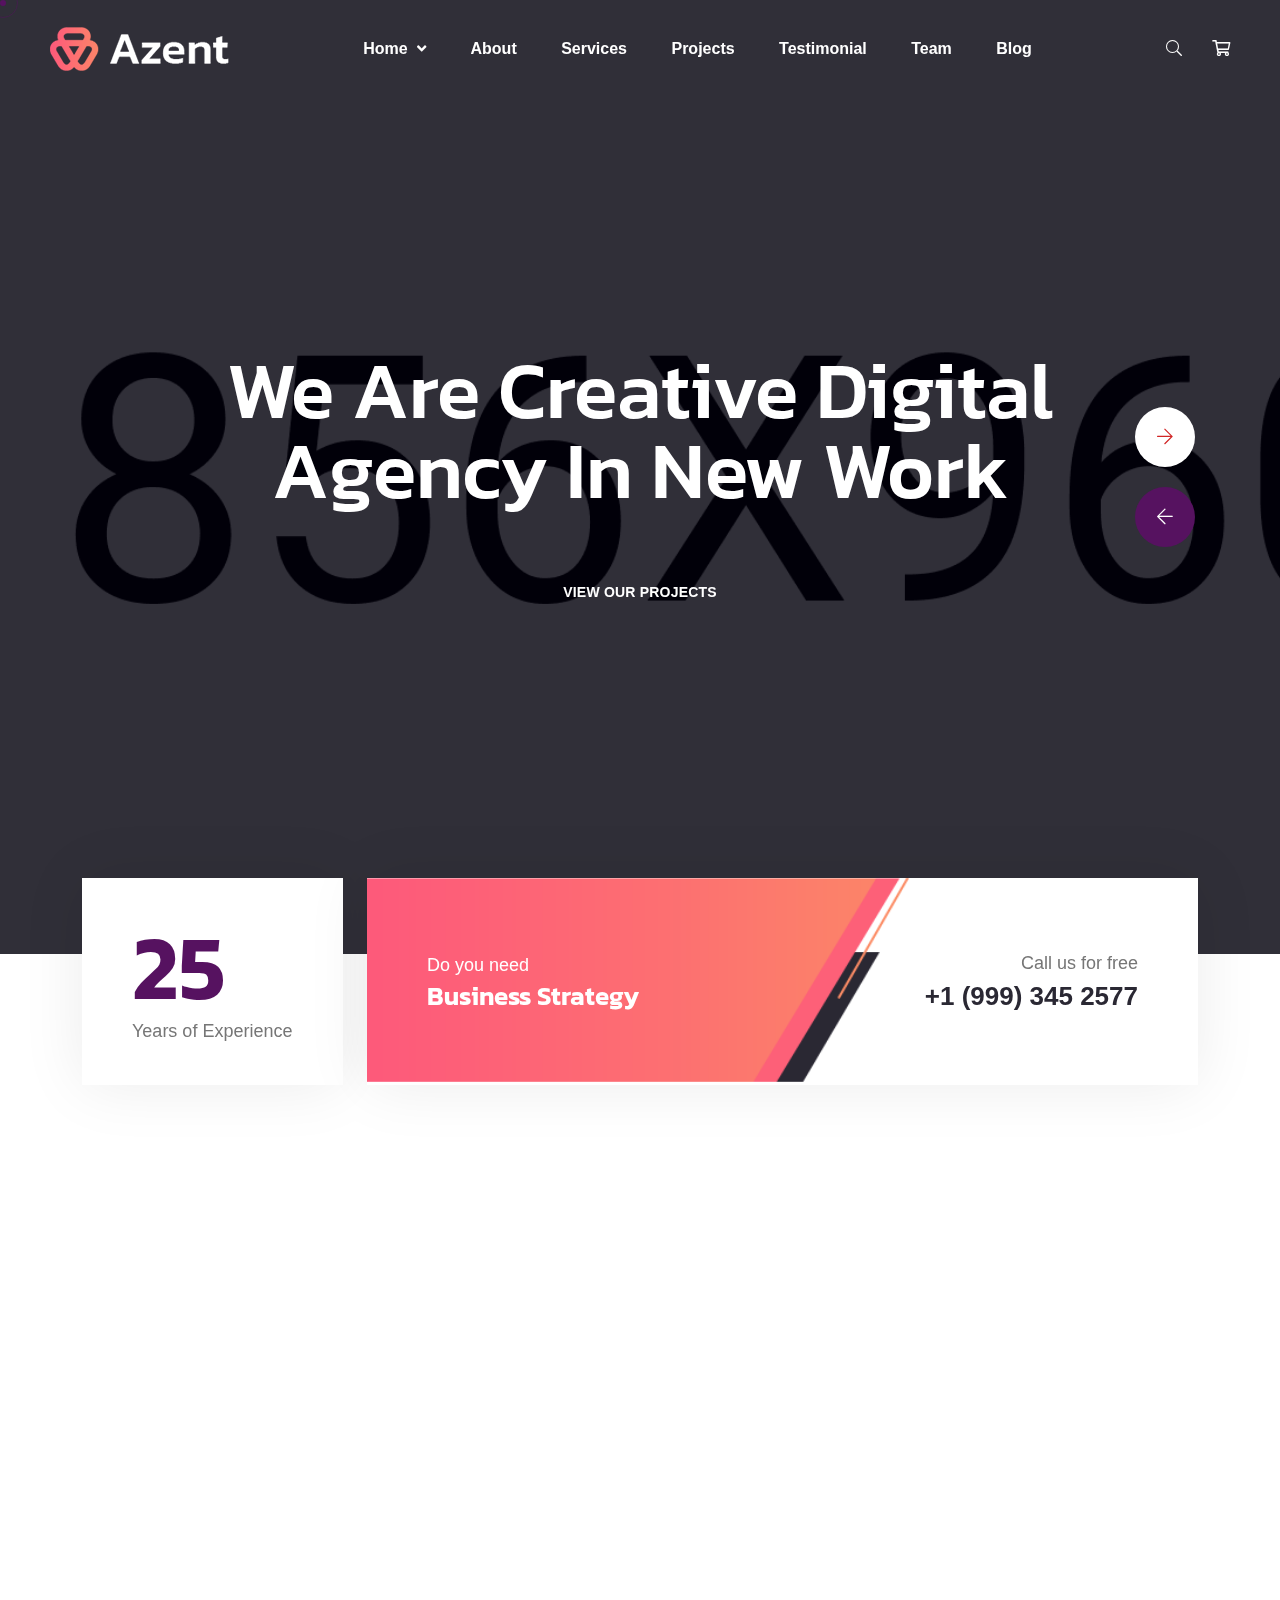
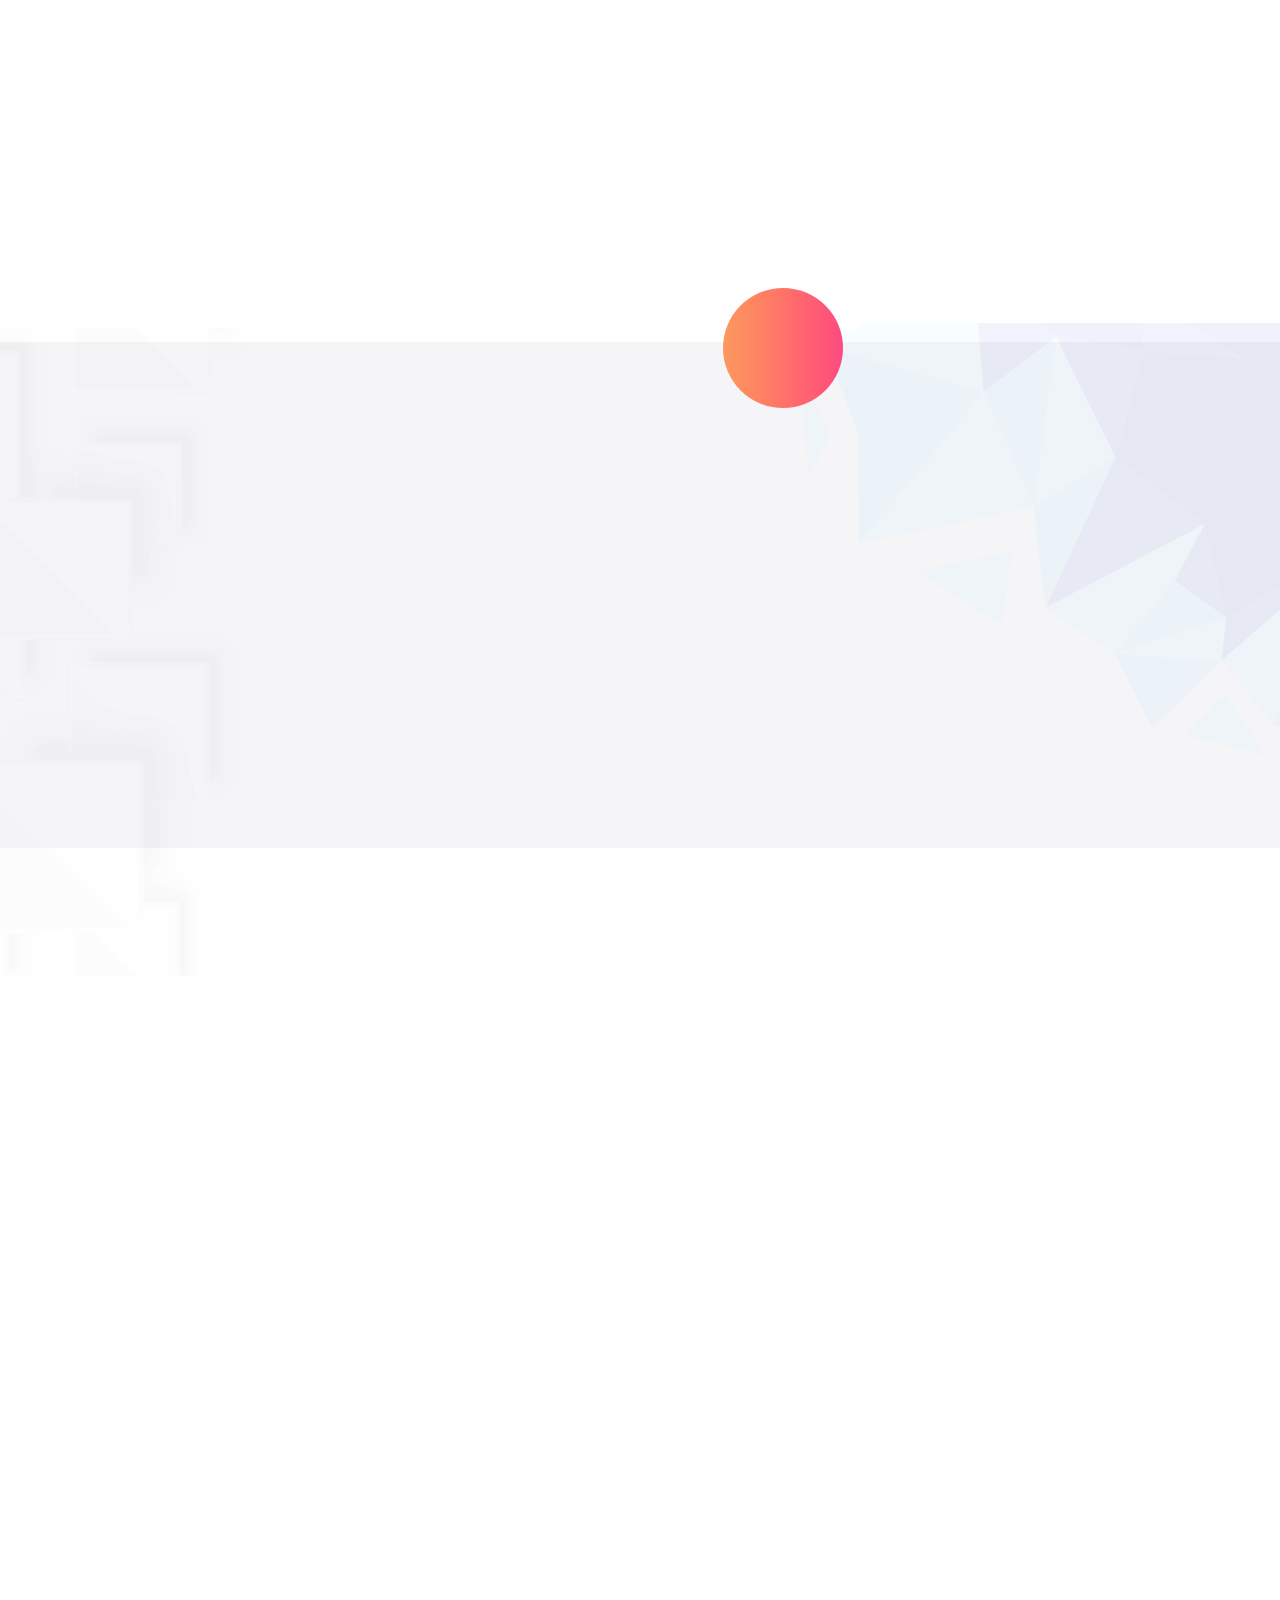
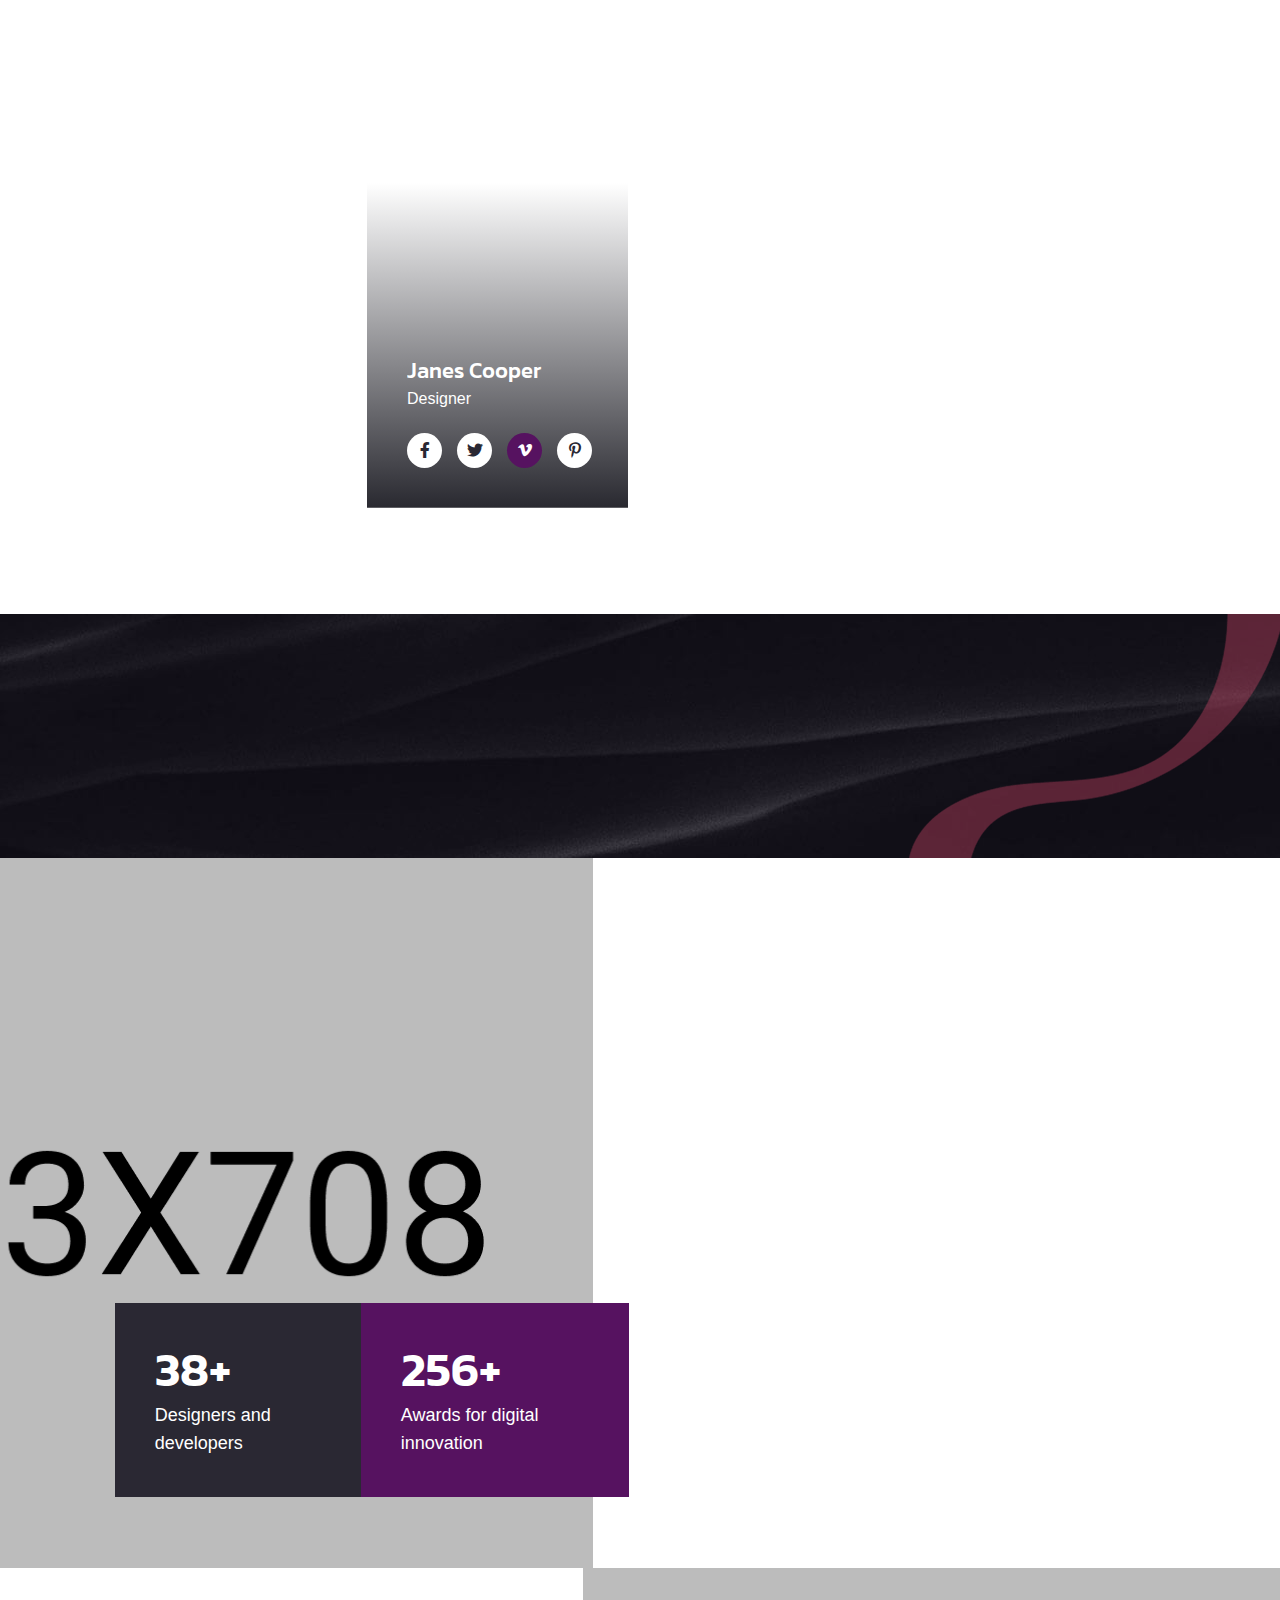
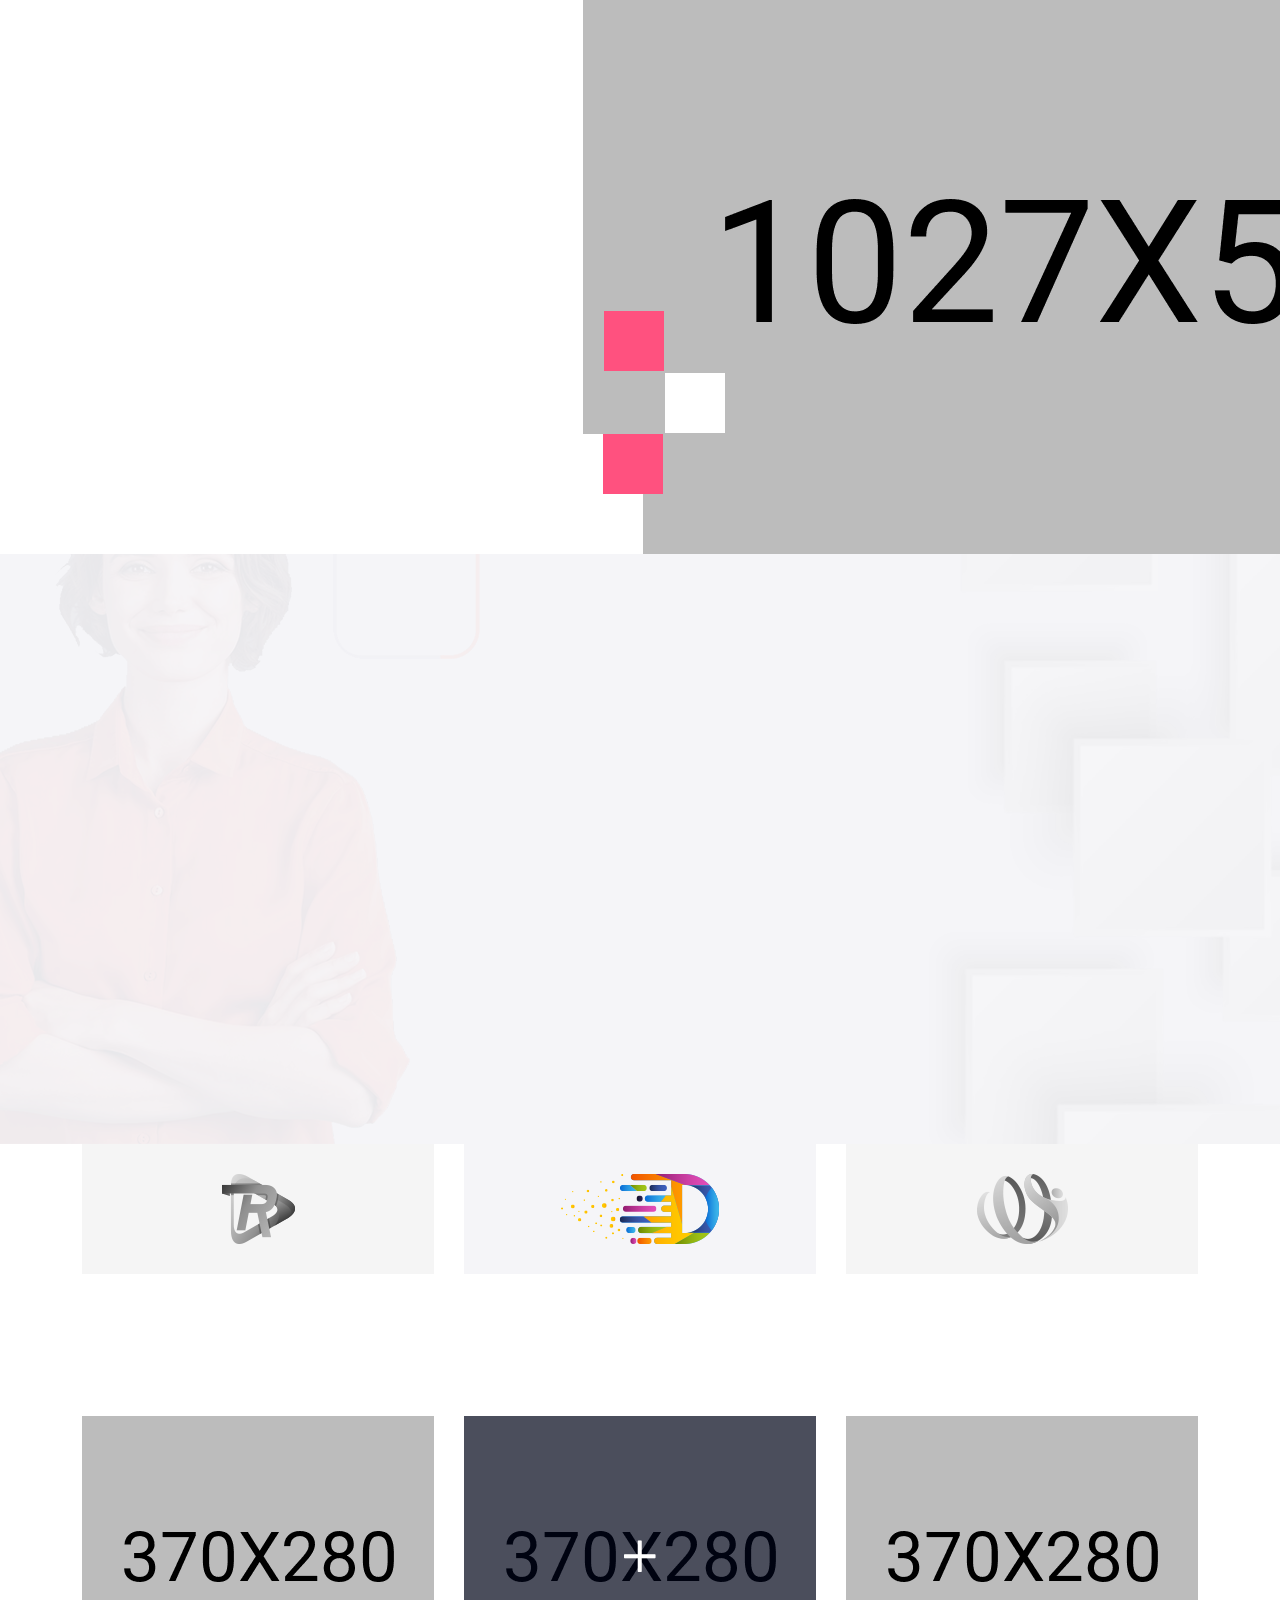
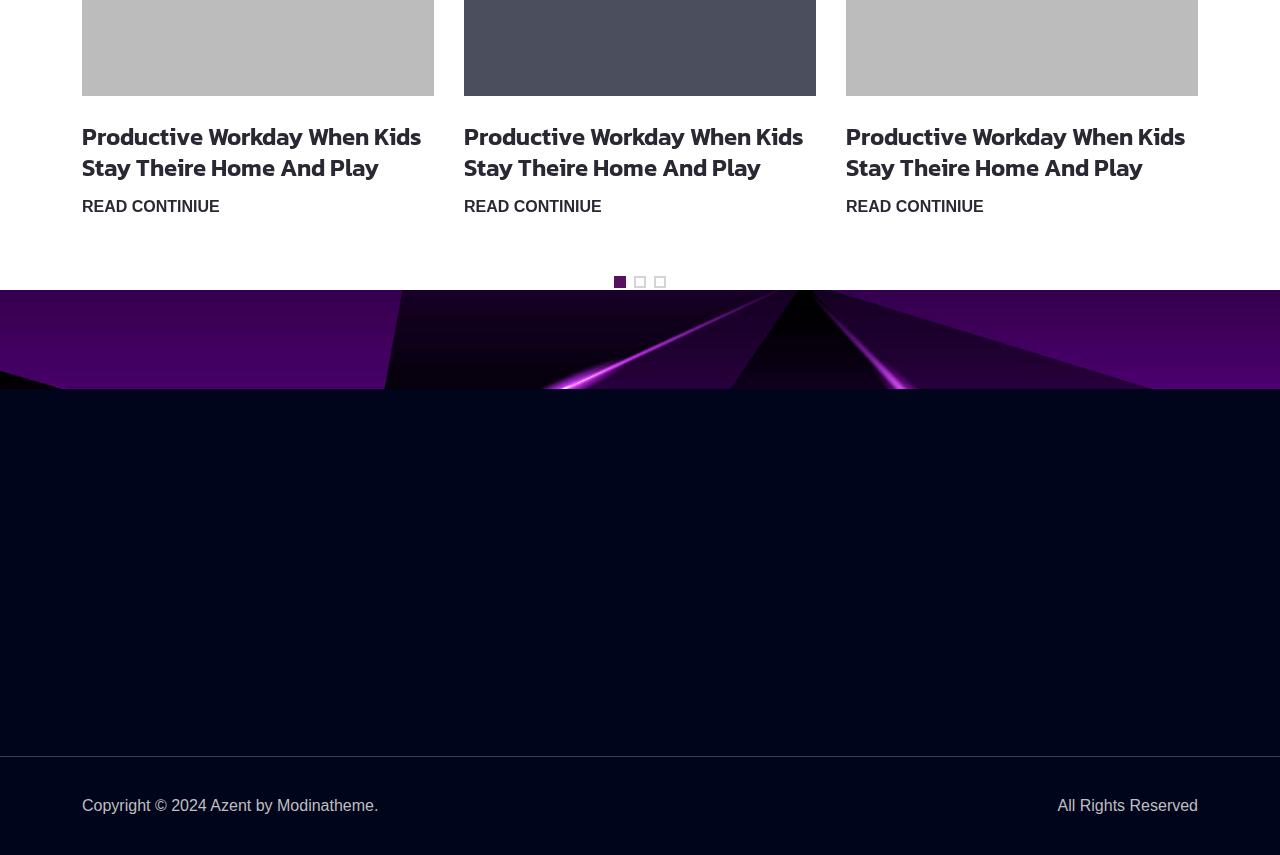
<file: index-one-page.html>
<!DOCTYPE html>
<html lang="en">
    <!--<< Header Area >>-->
    <head>
        <!-- ========== Meta Tags ========== -->
        <meta charset="UTF-8">
        <meta http-equiv="X-UA-Compatible" content="IE=edge">
        <meta name="viewport" content="width=device-width, initial-scale=1">
        <meta name="author" content="modinatheme">
        <meta name="description" content="Azent - Creative Digital Agency HTML5 Template">
        <!-- ======== Page title ============ -->
        <title>Azent - Creative Digital Agency HTML5 Template</title>
        <!--<< Favcion >>-->
        <link rel="shortcut icon" href="assets/img/logo/favicon.svg">
        <!--<< Bootstrap min.css >>-->
        <link rel="stylesheet" href="assets/css/bootstrap.min.css">
        <!--<< Font Awesome.css >>-->
        <link rel="stylesheet" href="assets/css/font-awesome.css">
        <!--<< Animate.css >>-->
        <link rel="stylesheet" href="assets/css/animate.css">
        <!--<< Magnific Popup.css >>-->
        <link rel="stylesheet" href="assets/css/magnific-popup.css">
        <!--<< MeanMenu.css >>-->
        <link rel="stylesheet" href="assets/css/meanmenu.css">
        <!--<< Swiper Bundle.css >>-->
        <link rel="stylesheet" href="assets/css/swiper-bundle.min.css">
        <!--<< Nice Select.css >>-->
        <link rel="stylesheet" href="assets/css/nice-select.css">
        <!--<< Main.css >>-->
        <link rel="stylesheet" href="assets/css/main.css">
        <!--<< Style.css >>-->
        <link rel="stylesheet" href="style.css">
    </head>

    <body>

        <!-- Preloader Start -->
        <div id="preloader" class="preloader">
            <div class="animation-preloader">
                <div class="spinner">                
                </div>
                <div class="txt-loading">
                    <span data-text-preloader="A" class="letters-loading">
                        A
                    </span>
                    <span data-text-preloader="Z" class="letters-loading">
                        Z
                    </span>
                    <span data-text-preloader="E" class="letters-loading">
                        E
                    </span>
                    <span data-text-preloader="N" class="letters-loading">
                        N
                    </span>
                    <span data-text-preloader="T" class="letters-loading">
                        T
                    </span>
                </div>
                <p class="text-center">Loading</p>
            </div>
            <div class="loader">
                <div class="row">
                    <div class="col-3 loader-section section-left">
                        <div class="bg"></div>
                    </div>
                    <div class="col-3 loader-section section-left">
                        <div class="bg"></div>
                    </div>
                    <div class="col-3 loader-section section-right">
                        <div class="bg"></div>
                    </div>
                    <div class="col-3 loader-section section-right">
                        <div class="bg"></div>
                    </div>
                </div>
            </div>
        </div>

        <!--<< Mouse Cursor Start >>-->  
        <div class="mouse-cursor cursor-outer"></div>
        <div class="mouse-cursor cursor-inner"></div>

        <!-- Offcanvas Area Start -->
        <div class="fix-area">
            <div class="offcanvas__info">
                <div class="offcanvas__wrapper">
                    <div class="offcanvas__content">
                        <div class="offcanvas__top mb-5 d-flex justify-content-between align-items-center">
                            <div class="offcanvas__logo">
                                <a href="index.html">
                                <img src="assets/img/logo/header-logo.svg" alt="logo-img">
                                </a>
                            </div>
                            <div class="offcanvas__close">
                                <button>
                                <i class="fas fa-times"></i>
                                </button>
                            </div>
                        </div>
    
                        <div class="mobile-menu fix mb-3"></div>
                        <div class="offcanvas__contact">
                            <h4>Contact Info</h4>
                            <ul>
                                <li class="d-flex align-items-center">
                                    <div class="offcanvas__contact-icon">
                                        <i class="fal fa-map-marker-alt"></i>
                                    </div>
                                    <div class="offcanvas__contact-text">
                                        <a target="_blank" href="#">Main Street, Melbourne, Australia</a>
                                    </div>
                                </li>
                                <li class="d-flex align-items-center">
                                    <div class="offcanvas__contact-icon mr-15">
                                        <i class="fal fa-envelope"></i>
                                    </div>
                                    <div class="offcanvas__contact-text">
                                         <a href="mailto:info@example.com"><span>info@example.com</span></a>
                                    </div>
                                </li>
                                <li class="d-flex align-items-center">
                                    <div class="offcanvas__contact-icon mr-15">
                                        <i class="fal fa-clock"></i>
                                    </div>
                                    <div class="offcanvas__contact-text">
                                        <a target="_blank" href="#">Mod-friday, 09am -05pm</a>
                                    </div>
                                </li>
                                <li class="d-flex align-items-center">
                                    <div class="offcanvas__contact-icon mr-15">
                                        <i class="far fa-phone"></i>
                                    </div>
                                    <div class="offcanvas__contact-text">
                                        <a href="tel:+11002345909">+11002345909</a>
                                    </div>
                                </li>
                            </ul>
                            <div class="header-button mt-4">
                                <a href="contact.html" class="theme-btn text-center">
                                    Contact Us
                                </a>
                            </div>
                            <div class="social-icon d-flex align-items-center">
                                <a href="#"><i class="fab fa-facebook-f"></i></a>
                                <a href="#"><i class="fab fa-twitter"></i></a>
                                <a href="#"><i class="fab fa-youtube"></i></a>
                                <a href="#"><i class="fab fa-linkedin-in"></i></a>
                            </div>
                        </div>
                    </div>
                </div>
            </div>
        </div>
        <div class="offcanvas__overlay"></div>

        <!-- Header Area Start -->
        <header>
            <div id="header-sticky" class="header-1">
                <div class="container-fluid">
                    <div class="mega-menu-wrapper">
                        <div class="header-main">
                            <div class="logo">
                                <a href="index.html" class="header-logo">
                                     <img src="assets/img/logo/footer-logo.svg" alt="logo-img">
                                </a>
                                <a href="index.html" class="header-logo-2">
                                    <img src="assets/img/logo/header-logo.svg" alt="logo-img">
                               </a>
                            </div>
                            <div class="header-left">
                                <div class="mean__menu-wrapper d-none d-lg-block">
                                    <div class="main-menu">
                                        <nav id="mobile-menu">
                                            <ul>
                                                <li class="has-dropdown active menu-thumb">
                                                    <a href="index.html">
                                                    Home 
                                                    <i class="fas fa-angle-down"></i>
                                                    </a>
                                                    <ul class="submenu has-homemenu">
                                                        <li class="border-none">
                                                            <div class="row g-4">
                                                                <div class="col-lg-3 homemenu">
                                                                    <div class="homemenu-thumb">
                                                                        <img src="assets/img/header/home-1.jpg" alt="img">
                                                                        <div class="demo-button">
                                                                            <a href="index.html" class="theme-btn">Multi Page</a>
                                                                            <a href="index-one-page.html" class="theme-btn">One Page</a>
                                                                        </div>
                                                                    </div>
                                                                    <div class="homemenu-content text-center">
                                                                        <h4 class="homemenu-title">
                                                                            Home 01
                                                                        </h4>
                                                                    </div>
                                                                </div>
                                                                <div class="col-lg-3  homemenu">
                                                                    <div class="homemenu-thumb mb-15">
                                                                        <img src="assets/img/header/home-2.jpg" alt="img">
                                                                        <div class="demo-button">
                                                                            <a href="index-2.html" class="theme-btn">Multi Page</a>
                                                                            <a href="index-two-page.html" class="theme-btn">One Page</a>
                                                                        </div>
                                                                    </div>
                                                                    <div class="homemenu-content text-center">
                                                                        <h4 class="homemenu-title">
                                                                            Home 02
                                                                        </h4>
                                                                    </div>
                                                                </div>
                                                                <div class="col-lg-3 homemenu">
                                                                    <div class="homemenu-thumb mb-15">
                                                                        <img src="assets/img/header/home-3.jpg" alt="img">
                                                                        <div class="demo-button">
                                                                            <a href="index-3.html" class="theme-btn">Multi Page</a>
                                                                            <a href="index-three-page.html" class="theme-btn">One Page</a>
                                                                        </div>
                                                                    </div>
                                                                    <div class="homemenu-content text-center">
                                                                        <h4 class="homemenu-title">
                                                                            Home 03
                                                                        </h4>
                                                                    </div>
                                                                </div>
                                                                <div class="col-lg-3 homemenu">
                                                                    <div class="homemenu-thumb mb-15">
                                                                        <img src="assets/img/header/home-4.jpg" alt="img">
                                                                        <div class="demo-button">
                                                                            <a href="index-4.html" class="theme-btn">Multi Page</a>
                                                                            <a href="index-four-page.html" class="theme-btn">One Page</a>
                                                                        </div>
                                                                    </div>
                                                                    <div class="homemenu-content text-center">
                                                                        <h4 class="homemenu-title">
                                                                            Home 04
                                                                        </h4>
                                                                    </div>
                                                                </div>
                                                            </div>
                                                        </li>
                                                    </ul>
                                                </li>
                                                <li class="has-dropdown active d-lg-none">
                                                    <a href="team.html" class="border-none">
                                                       Home
                                                    <i class="fas fa-angle-down"></i>
                                                    </a>
                                                    <ul class="submenu">
                                                        <li><a href="index.html">Home 01</a></li>
                                                        <li><a href="index-2.html">Home 02</a></li>
                                                        <li><a href="index-3.html">Home 03</a></li>
                                                        <li><a href="index-4.html">Home 04</a></li>
                                                    </ul>
                                                </li>
                                                <li>
                                                    <a href="#about">About</a>
                                                </li>
                                                <li>
                                                    <a href="#service">
                                                        Services
                                                    </a>
                                                </li>
                                                <li>
                                                    <a href="#project">
                                                        Projects
                                                    </a>
                                                </li>
                                                <li>
                                                    <a href="#testimonial">
                                                        Testimonial
                                                    </a>
                                                </li>
                                                <li>
                                                    <a href="#team">
                                                        Team
                                                    </a>
                                                </li>
                                                <li><a href="#news">Blog</a></li>
                                            </ul>
                                        </nav>
                                    </div>
                                </div>
                            </div>
                            <div class="header-right d-flex justify-content-end align-items-center">
                                <a href="#0" class="search-trigger search-icon"><i class="fal fa-search"></i></a>
                                <a href="shop-cart.html" class="cart-icon"><i class="far fa-shopping-cart"></i></a>
                                <div class="header__hamburger d-lg-none my-auto">
                                    <div class="sidebar__toggle">
                                        <i class="far fa-bars"></i>
                                    </div>
                                </div>
                            </div>
                        </div>
                    </div>
                </div>
            </div>
        </header>

        <!-- Hero Section Start -->
        <section class="hero-section hero-1">
            <div class="array-button">
                <button class="array-prev"><i class="fal fa-arrow-right"></i></button>
                <button class="array-next"><i class="fal fa-arrow-left"></i></button>
            </div>
            <div class="swiper hero-slider">
                <div class="swiper-wrapper">
                    <div class="swiper-slide">
                        <div class="shape-image" data-animation="fadeInLeft" data-delay="2.1s">
                            <img src="assets/img/hero/shape.png" alt="shape-img">
                        </div>
                        <div class="hero-image bg-cover" style="background-image: url('assets/img/hero/01.jpg');"></div>
                        <div class="container">
                            <div class="row justify-content-center">
                                <div class="col-xl-12">
                                   <div class="hero-content text-center">
                                        <h1 class="text-white" data-animation="fadeInUp" data-delay="1.3s">
                                            We Are Creative Digital <br>
                                            Agency in New Work
                                        </h1>
                                        <div class="hero-button">
                                            <a href="project-details.html" data-animation="fadeInUp" data-delay="1.5s" class="theme-btn hover-white">VIEW OUR PROJECTS</a>
                                        </div>
                                   </div>
                                </div>
                            </div>
                        </div>
                    </div>
                    <div class="swiper-slide">
                        <div class="shape-image" data-animation="fadeInLeft" data-delay="2.1s">
                            <img src="assets/img/hero/shape.png" alt="shape-img">
                        </div>
                        <div class="hero-image bg-cover" style="background-image: url('assets/img/hero/02.jpg');"></div>
                        <div class="container">
                            <div class="row justify-content-center">
                                <div class="col-xl-12">
                                   <div class="hero-content text-center">
                                        <h1 class="text-white" data-animation="fadeInUp" data-delay="1.3s">
                                            We Are Creative Digital <br>
                                            Agency in New Work
                                        </h1>
                                        <div class="hero-button">
                                            <a href="project-details.html" data-animation="fadeInUp" data-delay="1.5s" class="theme-btn hover-white">VIEW OUR PROJECTS</a>
                                        </div>
                                   </div>
                                </div>
                            </div>
                        </div>
                    </div>
                    <div class="swiper-slide">
                        <div class="shape-image" data-animation="fadeInLeft" data-delay="2.1s">
                            <img src="assets/img/hero/shape.png" alt="shape-img">
                        </div>
                        <div class="hero-image bg-cover" style="background-image: url('assets/img/hero/03.jpg');"></div>
                        <div class="container">
                            <div class="row justify-content-center">
                                <div class="col-xl-12">
                                   <div class="hero-content text-center">
                                        <h1 class="text-white" data-animation="fadeInUp" data-delay="1.3s">
                                            We Are Creative Digital <br>
                                            Agency in New Work
                                        </h1>
                                        <div class="hero-button">
                                            <a href="project-details.html" data-animation="fadeInUp" data-delay="1.5s" class="theme-btn hover-white">VIEW OUR PROJECTS</a>
                                        </div>
                                   </div>
                                </div>
                            </div>
                        </div>
                    </div>
                </div>
            </div>
        </section>

        <!-- Cta Section Start -->
        <section class="cta-section section-padding pt-0">
            <div class="container">
               <div class="cta-wrapper">
                    <div class="row g-4">
                        <div class="col-md-3">
                            <div class="cta-left">
                                <h2><span class="count">25</span></h2>
                                <p>Years of Experience</p>
                            </div>
                        </div>
                        <div class="col-md-9">
                            <div class="cta-right">
                                <div class="shape-image">
                                   
                                </div>
                                <div class="cta-content">
                                    <span>Do you need</span>
                                    <h3>Business strategy</h3>
                                </div>
                                <div class="call-area">
                                    <p>Call us for free</p>
                                    <a href="tel:+19993452577">+1 (999) 345 2577</a>
                                </div>
                            </div>
                        </div>
                    </div>
               </div>
            </div>
        </section>

        <!-- About Section Start -->
        <section class="about-section section-padding pt-0 fix" id="about">
            <div class="container">
                <div class="about-wrapper">
                    <div class="row align-items-center">
                        <div class="col-lg-6">
                            <div class="about-image wow fadeInUp" data-wow-delay=".3s">
                                <img src="assets/img/about/about.jpg" alt="about-img">
                                <div class="video-box wow fadeInUp" data-wow-delay=".5s">
                                    <img src="assets/img/about/about-2.jpg" alt="about-img">
                                    <a href="https://www.youtube.com/watch?v=Cn4G2lZ_g2I" class="video-btn ripple video-popup">
                                        <i class="flaticon-play-button"></i>
                                    </a>
                                </div>
                            </div>
                        </div>
                        <div class="col-lg-6 mt-5 mt-lg-0">
                            <div class="about-content">
                                <div class="section-title">
                                    <span class="wow fadeInUp">We are azent digital agency</span>
                                    <h2 class="wow fadeInUp" data-wow-delay=".3s">
                                        We are azent & <br>
                                        a creative digital agency
                                    </h2>
                                </div>
                                <p class="mt-3 mt-md-0 wow fadeInUp" data-wow-delay=".5s">
                                    Nullam eu nibh vitae est tempor molestie id sed ex. Quisque dignissim <br> maximus ipsum, sed rutrum metus tincidunt et. Sed eget tincidunt <br> ipsum.Eget tincidunt
                                </p>
                                <ul class="about-list wow fadeInUp" data-wow-delay=".7s">
                                    <li>
                                        <i class="fas fa-check-circle"></i>
                                        Team managment
                                    </li>
                                    <li>
                                        <i class="fas fa-check-circle"></i>
                                        Custom infrastructure
                                    </li>
                                    <li>
                                        <i class="fas fa-check-circle"></i>
                                        Custom design & feauture
                                    </li>
                                </ul>
                                <div class="about-author">
                                    <div class="author-image wow fadeInUp" data-wow-delay=".3s">
                                        <img src="assets/img/about/author.png" alt="author-img">
                                        <img src="assets/img/about/signature.png" alt="signature">
                                    </div>
                                    <div class="about-button wow fadeInUp" data-wow-delay=".5s">
                                        <a href="about.html" class="theme-btn">
                                            Discover More
                                        </a>
                                    </div>
                                </div>
                            </div>
                        </div>
                    </div>
                </div>
            </div>
        </section>

        <!-- Service Section Start -->
        <section class="service-section section-padding pt-0" id="service">
            <div class="container">
                <div class="row g-4">
                    <div class="col-xl-3 col-lg-4 col-md-6 wow fadeInUp" data-wow-delay=".3s">
                        <div class="servie-card-image-items bg-cover" style="background-image: url('assets/img/service/01.jpg');">
                            <div class="content">
                                <p>Our exclusive services</p>
                                <h3>
                                    We will help <br>
                                    your business <br>
                                    growing
                                </h3>
                            </div>
                        </div>
                    </div>
                    <div class="col-xl-3 col-lg-4 col-md-6 wow fadeInUp" data-wow-delay=".5s">
                        <div class="service-card-items text-center">
                            <div class="icon">
                                <i class="flaticon-curve"></i>
                            </div>
                            <div class="content">
                               <h5>
                                    <a href="service-details.html">
                                        Graphics <br>
                                        Designing
                                    </a>
                               </h5>
                            </div>
                        </div>
                    </div>
                    <div class="col-xl-3 col-lg-4 col-md-6 wow fadeInUp" data-wow-delay=".7s">
                        <div class="service-card-items text-center active">
                            <div class="icon">
                                <i class="flaticon-mobile-app"></i>
                            </div>
                            <div class="content">
                               <h5>
                                    <a href="service-details.html">
                                        Mobile <br>
                                        Application
                                    </a>
                               </h5>
                            </div>
                        </div>
                    </div>
                    <div class="col-xl-3 col-lg-4 col-md-6 wow fadeInUp" data-wow-delay=".9s">
                        <div class="service-card-items text-center">
                            <div class="icon">
                                <i class="flaticon-travel-agency"></i>
                            </div>
                            <div class="content">
                               <h5>
                                    <a href="service-details.html">
                                        Digital <br>
                                        Marketing
                                    </a>
                               </h5>
                            </div>
                        </div>
                    </div>
                </div>
            </div>
        </section>

        <!-- Project Section Start -->
        <section class="project-section  section-padding pt-0" id="project">
            <div class="shape-left">
                <img src="assets/img/project/shape-left.png" alt="shape-img">
            </div>
            <div class="right-shape">
                <img src="assets/img/project/shape-right.png" alt="shape-img">
            </div>
            <div class="container">
                <div class="section-title">
                    <span class="wow fadeInUp">Our projects</span>
                    <h2 class="wow fadeInUp" data-wow-delay=".3s">Check our latest projects</h2>
                </div>
                <div class="row">
                    <div class="col-lg-4 wow fadeInUp" data-wow-delay=".3s">
                       <div class="project-items">
                            <div class="project-image">
                                <img src="assets/img/project/01.jpg" alt="project-img">
                                <div class="project-content-area">
                                    <div class="content">
                                        <p>San Fransisco</p>
                                        <h4>
                                            <a href="project-details.html">Digital Consulting</a>
                                        </h4>
                                    </div>
                                    <a href="project-details.html" class="icon">
                                        <i class="flaticon-next"></i>
                                    </a>
                                </div>
                            </div>
                       </div>
                    </div>
                    <div class="col-lg-8 wow fadeInUp" data-wow-delay=".5s">
                        <div class="project-items">
                             <div class="project-image">
                                 <img src="assets/img/project/02.jpg" alt="project-img">
                                 <div class="project-content-area style-2">
                                     <div class="content">
                                         <p>San Fransisco</p>
                                         <h4>
                                             <a href="project-details.html">Digital Consulting</a>
                                         </h4>
                                     </div>
                                     <a href="project-details.html" class="icon">
                                         <i class="flaticon-next"></i>
                                     </a>
                                 </div>
                             </div>
                        </div>
                    </div>
                    <div class="col-lg-8 wow fadeInUp" data-wow-delay=".3s">
                        <div class="project-items">
                             <div class="project-image">
                                 <img src="assets/img/project/03.jpg" alt="project-img">
                                 <div class="project-content-area style-2">
                                     <div class="content">
                                         <p>San Fransisco</p>
                                         <h4>
                                             <a href="project-details.html">Digital Consulting</a>
                                         </h4>
                                     </div>
                                     <a href="project-details.html" class="icon">
                                         <i class="flaticon-next"></i>
                                     </a>
                                 </div>
                             </div>
                        </div>
                    </div>
                    <div class="col-lg-4 wow fadeInUp" data-wow-delay=".5s">
                        <div class="project-items">
                             <div class="project-image">
                                 <img src="assets/img/project/04.jpg" alt="project-img">
                                 <div class="project-content-area">
                                     <div class="content">
                                         <p>San Fransisco</p>
                                         <h4>
                                             <a href="project-details.html">Digital Consulting</a>
                                         </h4>
                                     </div>
                                     <a href="project-details.html" class="icon">
                                         <i class="flaticon-next"></i>
                                     </a>
                                 </div>
                             </div>
                        </div>
                     </div>
                </div>
            </div>
        </section>

        <!-- Team Section Start -->
        <section class="team-section fix section-padding pt-0" id="team">
            <div class="container">
                <div class="section-title text-center">
                    <span class="wow fadeInUp">Our speaical tem members</span>
                    <h2 class="wow fadeInUp" data-wow-delay=".3s">
                        Team that builds ideas driven <br>
                        by the future
                    </h2>
                </div>
                <div class="row">
                    <div class="col-xl-3 col-lg-4 col-md-6 wow fadeInUp" data-wow-delay=".3s">
                        <div class="single-team-items">
                            <div class="team-image">
                                <img src="assets/img/team/01.jpg" alt="team-img">
                                <div class="team-content">
                                    <h4>
                                        <a href="team-details.html">Janes Cooper</a>
                                    </h4>
                                    <p>Designer</p>
                                    <div class="social-icon d-flex align-items-center">
                                        <a href="#"><i class="fab fa-facebook-f"></i></a>
                                        <a href="#"><i class="fab fa-twitter"></i></a>
                                        <a href="#"><i class="fab fa-vimeo-v"></i></a>
                                        <a href="#"><i class="fab fa-pinterest-p"></i></a>
                                    </div>
                                </div>
                            </div>
                        </div>
                    </div>
                    <div class="col-xl-3 col-lg-4 col-md-6 wow fadeInUp" data-wow-delay=".5s">
                        <div class="single-team-items active">
                            <div class="team-image">
                                <img src="assets/img/team/02.jpg" alt="team-img">
                                <div class="team-content">
                                    <h4>
                                        <a href="team-details.html">Janes Cooper</a>
                                    </h4>
                                    <p>Designer</p>
                                    <div class="social-icon d-flex align-items-center">
                                        <a href="#"><i class="fab fa-facebook-f"></i></a>
                                        <a href="#"><i class="fab fa-twitter"></i></a>
                                        <a href="#" class="active"><i class="fab fa-vimeo-v"></i></a>
                                        <a href="#"><i class="fab fa-pinterest-p"></i></a>
                                    </div>
                                </div>
                            </div>
                        </div>
                    </div>
                    <div class="col-xl-3 col-lg-4 col-md-6 wow fadeInUp" data-wow-delay=".7s">
                        <div class="single-team-items">
                            <div class="team-image">
                                <img src="assets/img/team/03.jpg" alt="team-img">
                                <div class="team-content">
                                    <h4>
                                        <a href="team-details.html">Janes Cooper</a>
                                    </h4>
                                    <p>Designer</p>
                                    <div class="social-icon d-flex align-items-center">
                                        <a href="#"><i class="fab fa-facebook-f"></i></a>
                                        <a href="#"><i class="fab fa-twitter"></i></a>
                                        <a href="#"><i class="fab fa-vimeo-v"></i></a>
                                        <a href="#"><i class="fab fa-pinterest-p"></i></a>
                                    </div>
                                </div>
                            </div>
                        </div>
                    </div>
                    <div class="col-xl-3 col-lg-4 col-md-6 wow fadeInUp" data-wow-delay=".9s">
                        <div class="single-team-items">
                            <div class="team-image">
                                <img src="assets/img/team/04.jpg" alt="team-img">
                                <div class="team-content">
                                    <h4>
                                        <a href="team-details.html">Janes Cooper</a>
                                    </h4>
                                    <p>Designer</p>
                                    <div class="social-icon d-flex align-items-center">
                                        <a href="#"><i class="fab fa-facebook-f"></i></a>
                                        <a href="#"><i class="fab fa-twitter"></i></a>
                                        <a href="#"><i class="fab fa-vimeo-v"></i></a>
                                        <a href="#"><i class="fab fa-pinterest-p"></i></a>
                                    </div>
                                </div>
                            </div>
                        </div>
                    </div>
                </div>
                <div class="text-area text-center mt-5 wow fadeInUp" data-wow-delay=".4s">
                    <span>Contact our expert team member to take our  <a href="service-details.html">BEST SERVICE</a></span>
                </div>
            </div>
        </section>

        <!-- Cta Section Start -->
        <section class="cta-section-2 fix section-padding background-image" style="background-image: url('assets/img/cta-banner/01.jpg');">
            <div class="shape-image">
                <img src="assets/img/cta-banner/shape.png" alt="shape-img">
            </div>
            <div class="container">
                <div class="cta-wrapper-2">
                    <div class="cta-content">
                        <h2 class="wow fadeInUp" data-wow-delay=".3s">
                            Watch the video and see what it feels <br>
                            like to work with us
                        </h2>
                        <div class="cta-button mt-5 wow fadeInUp" data-wow-delay=".5s">
                            <a href="contact.html" class="theme-btn hover-white">
                                DISCOVER MORE
                            </a>
                        </div>
                    </div>
                </div>
            </div>
        </section>

        <!-- Faq Section Start -->
        <section class="faq-section fix">
            <div class="container">
                <div class="faq-wrapper">
                    <div class="row align-items-center">
                        <div class="col-lg-6">
                            <div class="faq-image bg-cover" style="background-image: url('assets/img/faq/faq.jpg');">
                                <div class="counter-area float-bob-y">
                                    <div class="counter-items">
                                        <h2><span class="count">38</span>+</h2>
                                        <p>
                                            Designers and <br>
                                            developers
                                        </p>
                                    </div>
                                    <div class="counter-items style-2">
                                        <h2><span class="count">256</span>+</h2>
                                        <p>
                                            Awards for digital <br>
                                            innovation
                                        </p>
                                    </div>
                                </div>
                            </div>
                        </div>
                        <div class="col-lg-6 mt-5 mt-lg-0">
                            <div class="faq-content">
                                <div class="section-title">
                                    <span class="wow fadeInUp">What people ask</span>
                                    <h2 class="wow fadeInUp" data-wow-delay=".3s">
                                        Get every single answer <br>
                                        from here
                                    </h2>
                                </div>
                                <div class="faq-accordion">
                                    <div class="accordion" id="accordion">
                                        <div class="accordion-item wow fadeInUp" data-wow-delay=".3s">
                                            <h5 class="accordion-header">
                                                <button class="accordion-button" type="button" data-bs-toggle="collapse" data-bs-target="#faq1" aria-expanded="true" aria-controls="faq1">
                                                    How can we improve the lead generation process?
                                                </button>
                                            </h5>
                                            <div id="faq1" class="accordion-collapse collapse show" data-bs-parent="#accordion">
                                                <div class="accordion-body">
                                                    The main elements of a marketing strategy are your target audiance
                                                    goals and objectives and the tax you will employ to acitvely
                                                    markter to your achive the goals
                                                </div>
                                            </div>
                                        </div>
                                        <div class="accordion-item wow fadeInUp" data-wow-delay=".5s">
                                            <h5 class="accordion-header">
                                                <button class="accordion-button collapsed" type="button" data-bs-toggle="collapse" data-bs-target="#faq2" aria-expanded="false" aria-controls="faq2">
                                                    What is content marketing stratagy?
                                                </button>
                                            </h5>
                                            <div id="faq2" class="accordion-collapse collapse" data-bs-parent="#accordion">
                                                <div class="accordion-body">
                                                    The main elements of a marketing strategy are your target audiance
                                                    goals and objectives and the tax you will employ to acitvely
                                                    markter to your achive the goals
                                                </div>
                                            </div>
                                        </div>
                                        <div class="accordion-item wow fadeInUp" data-wow-delay=".7s">
                                            <h5 class="accordion-header">
                                                <button class="accordion-button collapsed" type="button" data-bs-toggle="collapse" data-bs-target="#faq3" aria-expanded="false" aria-controls="faq3">
                                                    What is the purpose of digital agency?
                                                </button>
                                            </h5>
                                            <div id="faq3" class="accordion-collapse collapse" data-bs-parent="#accordion">
                                                <div class="accordion-body">
                                                    The main elements of a marketing strategy are your target audiance
                                                    goals and objectives and the tax you will employ to acitvely
                                                    markter to your achive the goals
                                                </div>
                                            </div>
                                        </div>
                                        <div class="accordion-item wow fadeInUp" data-wow-delay=".9s">
                                            <h5 class="accordion-header">
                                                <button class="accordion-button collapsed" type="button" data-bs-toggle="collapse" data-bs-target="#faq4" aria-expanded="false" aria-controls="faq4">
                                                    Can I success on this platform with my experience?
                                                </button>
                                            </h5>
                                            <div id="faq4" class="accordion-collapse collapse" data-bs-parent="#accordion">
                                                <div class="accordion-body">
                                                    The main elements of a marketing strategy are your target audiance
                                                    goals and objectives and the tax you will employ to acitvely
                                                    markter to your achive the goals
                                                </div>
                                            </div>
                                        </div>
                                    </div>
                                </div>
                            </div>
                        </div>
                    </div>
                </div>
            </div>
        </section>

        <!-- Growth Section Start -->
        <section class="growth-section fix">
            <div class="container">
                <div class="growth-wrapper">
                    <div class="row align-items-center">
                        <div class="col-lg-5">
                            <div class="growth-content">
                                <div class="section-title">
                                    <span class="wow fadeInUp">Our recent work</span>
                                    <h2 class="wow fadeInUp" data-wow-delay=".3s">Sales growth</h2>
                                </div>
                                <p class="mt-4 mt-md-0 wow fadeInUp" data-wow-delay=".5s">
                                    Our clients describe us as a product team which creates amazing <strong class="head-color">UI/UX</strong> experiences, by crafting top-notch user experience of funny the century rather., 
                                </p>
                                <div class="circle-progress-bar-wrapper wow fadeInUp" data-wow-delay=".7s">
                                    <div class="single-circle-bar">
                                        <div class="circle-bar" data-percent="65" data-duration="1000">
                                        </div>
                                        <div class="content">
                                            <h5>
                                                Increased by <br>
                                                the last 2 years
                                            </h5>
                                        </div>
                                    </div>
                                 </div>
                            </div>
                        </div>
                        <div class="col-lg-7 mt-4 mt-lg-0">
                            <div class="growth-image bg-cover" style="background-image: url('assets/img/growth/01.jpg');">
                                <div class="shape-image">
                                    <img src="assets/img/growth/shape.png" alt="shape-img">
                                </div>
                            </div>
                        </div>
                    </div>
                </div>
            </div>
        </section>

        <!-- Testimonial Section Start -->
        <section class="testimonial-section section-padding fix section-bg" id="testimonial">
            <div class="left-shape">
                <img src="assets/img/client/left-shape.png" alt="shape-img">
            </div>
            <div class="right-shape">
                <img src="assets/img/client/right-shape.png" alt="shape-img">
            </div>
            <div class="container">
                <div class="section-title text-center">
                    <span class="wow fadeInUp">Success stories</span>
                    <h2 class="wow fadeInUp" data-wow-delay=".3s">
                        Why customers love to <br>
                        working with us
                    </h2>
                </div>
                <div class="row">
                    <div class="col-xl-4 col-lg-6 col-md-6 wow fadeInUp" data-wow-delay=".3s">
                        <div class="testimonial-card-items">
                            <div class="testimonial-image bg-cover" style="background-image: url('assets/img/client/01.jpg');"></div>
                            <div class="icon">
                               <i class="flaticon-quotation"></i>
                            </div>
                            <div class="testimonial-content">
                                <p>
                                    Bring to the table win-win strategies to ensure proactive domination. At the end of the day going forward normal that has evolved from
                                    operational X is on the 
                                </p>
                                <h4>Janes Cooper</h4>
                                <span>Designer</span>
                            </div>
                        </div>
                    </div>
                    <div class="col-xl-4 col-lg-6 col-md-6 wow fadeInUp" data-wow-delay=".5s">
                        <div class="testimonial-card-items active">
                            <div class="testimonial-image bg-cover" style="background-image: url('assets/img/client/02.jpg');"></div>
                            <div class="icon">
                               <i class="flaticon-quotation"></i>
                            </div>
                            <div class="testimonial-content">
                                <p>
                                    Bring to the table win-win strategies to ensure proactive domination. At the end of the day going forward normal that has evolved from
                                    operational X is on the 
                                </p>
                                <h4>Jack Daniel
                                </h4>
                                <span>Designer</span>
                            </div>
                        </div>
                    </div>
                    <div class="col-xl-4 col-lg-6 col-md-6 wow fadeInUp" data-wow-delay=".7s">
                        <div class="testimonial-card-items">
                            <div class="testimonial-image bg-cover" style="background-image: url('assets/img/client/03.jpg');"></div>
                            <div class="icon">
                               <i class="flaticon-quotation"></i>
                            </div>
                            <div class="testimonial-content">
                                <p>
                                    Bring to the table win-win strategies to ensure proactive domination. At the end of the day going forward normal that has evolved from
                                    operational X is on the 
                                </p>
                                <h4>Ava Olivia</h4>
                                <span>Designer</span>
                            </div>
                        </div>
                    </div>
                </div>
            </div>
        </section>

        <!-- Brand Section Start -->
        <div class="brand-section fix section-padding">
            <div class="container">
                <div class="brand-wrapper">
                    <div class="swiper brand-slider">
                        <div class="swiper-wrapper">
                            <div class="swiper-slide">
                                <div class="brand-image">
                                    <img src="assets/img/brand/01.png" alt="brand-img">
                                </div>
                            </div><div class="swiper-slide">
                                <div class="brand-image">
                                    <img src="assets/img/brand/02.png" alt="brand-img">
                                </div>
                            </div>
                            <div class="swiper-slide">
                                <div class="brand-image">
                                    <img src="assets/img/brand/03.png" alt="brand-img">
                                </div>
                            </div>
                            <div class="swiper-slide">
                                <div class="brand-image">
                                    <img src="assets/img/brand/04.png" alt="brand-img">
                                </div>
                            </div>
                            <div class="swiper-slide">
                                <div class="brand-image">
                                    <img src="assets/img/brand/05.png" alt="brand-img">
                                </div>
                            </div>
                        </div>
                    </div>
                </div>
            </div>
        </div>

        <!-- News Section Start -->
        <section class="news-section fix section-padding pt-0" id="news">
            <div class="container">
                <div class="section-title text-center">
                    <span class="wow fadeInUp">Our blog</span>
                    <h2 class="wow fadeInUp" data-wow-delay=".3s">Read our latest blog post</h2>
                </div>
                <div class="swiper news-slider">
                    <div class="swiper-wrapper">
                        <div class="swiper-slide">
                            <div class="single-news-items">
                                <div class="news-image bg-cover" style="background-image: url('assets/img/news/01.jpg');">
                                    <div class="icon">
                                        <a href="assets/img/news/01.jpg" class="img-popup">
                                            <i class="fal fa-plus"></i>
                                        </a>
                                    </div>
                                </div>
                                <div class="news-content">
                                    <h3>
                                        <a href="news-details.html">
                                            Productive workday when kids
                                            stay theire home and play
                                        </a>
                                    </h3>
                                    <a href="news-details.html" class="link-btn">
                                        <span>READ CONTINIUE</span> <i class="fas fa-arrow-right"></i>
                                     </a>
                                </div>
                            </div>
                        </div>
                        <div class="swiper-slide">
                            <div class="single-news-items">
                                <div class="news-image bg-cover" style="background-image: url('assets/img/news/02.jpg');">
                                    <div class="icon">
                                        <a href="assets/img/news/02.jpg" class="img-popup">
                                            <i class="fal fa-plus"></i>
                                        </a>
                                    </div>
                                </div>
                                <div class="news-content">
                                    <h3>
                                        <a href="news-details.html">
                                            Productive workday when kids
                                            stay theire home and play
                                        </a>
                                    </h3>
                                    <a href="news-details.html" class="link-btn">
                                        <span>READ CONTINIUE</span> <i class="fas fa-arrow-right"></i>
                                     </a>
                                </div>
                            </div>
                        </div>
                        <div class="swiper-slide">
                            <div class="single-news-items">
                                <div class="news-image bg-cover" style="background-image: url('assets/img/news/03.jpg');">
                                    <div class="icon">
                                        <a href="assets/img/news/03.jpg" class="img-popup">
                                            <i class="fal fa-plus"></i>
                                        </a>
                                    </div>
                                </div>
                                <div class="news-content">
                                    <h3>
                                        <a href="news-details.html">
                                            Productive workday when kids
                                            stay theire home and play
                                        </a>
                                    </h3>
                                    <a href="news-details.html" class="link-btn">
                                        <span>READ CONTINIUE</span> <i class="fas fa-arrow-right"></i>
                                     </a>
                                </div>
                            </div>
                        </div>
                    </div>
                    <div class="swiper-dot text-center mt-5">
                        <div class="dot"></div>
                    </div>
                </div>
            </div>
        </section>

        <!-- Cta Section Start -->
        <section class="cta-section-3 fix section-padding bg-cover" style="background-image: url('assets/img/cta-banner/02.jpg');">
            <div class="container">
                <div class="cta-wrapper-3">
                    <h2 class="text-white wow fadeInUp" data-wow-delay=".3s">
                        Make your website unforgettable <br>
                        join the azent community
                    </h2>
                    <a href="contact.html" class="theme-btn hover-white wow fadeInUp" data-wow-delay=".5s">JOIN TO DOWNLOAD</a>
                </div>
            </div>
        </section>

        <!-- Footer Section Start -->
        <footer class="footer-section fix footer-bg">
        <div class="container">
            <div class="footer-widgets-wrapper">
                <div class="row">
                    <div class="col-xl-3 col-lg-4 col-md-6 wow fadeInUp" data-wow-delay=".3s">
                        <div class="single-footer-widget">
                            <div class="widget-head">
                                <a href="index.html">
                                    <img src="assets/img/logo/footer-logo.svg" alt="logo-img">
                                </a>
                            </div>
                            <div class="footer-content">
                                <p>
                                    Address 301 Princes Street, Ei- <br>
                                    Mahall Damietta Egypt-104 
                                </p>
                                <h6><a href="tel:+19993452577">+1 (999) 345 2577</a></h6>
                                <div class="social-icon d-flex align-items-center">
                                    <a href="#"><i class="fab fa-facebook-f"></i></a>
                                    <a href="#"><i class="fab fa-twitter"></i></a>
                                    <a href="#" class="active"><i class="fab fa-vimeo-v"></i></a>
                                    <a href="#"><i class="fab fa-pinterest-p"></i></a>
                                </div>
                            </div>
                        </div>
                    </div>
                    <div class="col-xl-2 col-lg-3 col-md-6 wow fadeInUp" data-wow-delay=".5s">
                        <div class="single-footer-widget">
                            <div class="widget-head">
                                <h3>Navigtion</h3>
                            </div>
                            <ul class="list-area">
                                <li><a href="about.html">About Us</a></li>
                                <li><a href="portfolio-details.html">Portfolio</a></li>
                                <li><a href="service-details.html">Services</a></li>
                                <li><a href="news-details.html">News</a></li>
                                <li><a href="contact.html">Contact</a></li>
                            </ul>
                        </div>
                    </div>
                    <div class="col-xl-3 ps-lg-5 col-lg-4 col-md-6 wow fadeInUp" data-wow-delay=".7s">
                        <div class="single-footer-widget">
                            <div class="widget-head">
                                <h3>Services</h3>
                            </div>
                            <ul class="list-area">
                                <li><a href="service-details.html">Web Design</a></li>
                                <li><a href="service-details.html">Development</a></li>
                                <li><a href="service-details.html">Digital Marketing</a></li>
                                <li><a href="service-details.html">Art Direction</a></li>
                                <li><a href="service-details.html">Product Design</a></li>
                            </ul>
                        </div>
                    </div>
                    <div class="col-xl-4 col-lg-4 col-md-6 wow fadeInUp" data-wow-delay=".9s">
                        <div class="single-footer-widget">
                            <div class="widget-head">
                                <h3>Subscribe</h3>
                            </div>
                            <div class="footer-content">
                                <div class="footer-input">
                                    <input type="email" placeholder="Subscribe our newsletter">
                                    <button class="newsletter-button" type="submit">
                                        <i class="flaticon-send"></i>
                                    </button>
                                </div>
                                <p>
                                    The ultimate Webflow template for agencies <br>
                                    startups, and small businesses.
                                </p>
                            </div>
                        </div>
                    </div>
                </div>
            </div>
        </div>
        <div class="footer-bottom">
            <div class="container">
                <div class="footer-bottom-wrapper">
                    <p>
                        Copyright © 2024 Azent by <a href="index.html">Modinatheme</a>.  
                    </p>
                    <p>All Rights Reserved</p>
                </div>
            </div>
        </div>
        </footer>

        <!-- Back To Top Start -->
        <div class="scroll-up">
            <svg class="scroll-circle svg-content" width="100%" height="100%" viewBox="-1 -1 102 102">
                <path d="M50,1 a49,49 0 0,1 0,98 a49,49 0 0,1 0,-98" />
            </svg>
        </div>

        <!--<< All JS Plugins >>-->
        <script src="assets/js/jquery-3.7.1.min.js"></script>
        <!--<< Viewport Js >>-->
        <script src="assets/js/viewport.jquery.js"></script>
        <!--<< Bootstrap Js >>-->
        <script src="assets/js/bootstrap.bundle.min.js"></script>
        <!--<< Nice Select Js >>-->
        <script src="assets/js/jquery.nice-select.min.js"></script>
        <!--<< Waypoints Js >>-->
        <script src="assets/js/jquery.waypoints.js"></script>
        <!--<< Counterup Js >>-->
        <script src="assets/js/jquery.counterup.min.js"></script>
        <!--<< Swiper Slider Js >>-->
        <script src="assets/js/swiper-bundle.min.js"></script>
        <!--<< MeanMenu Js >>-->
        <script src="assets/js/jquery.meanmenu.min.js"></script>
        <!--<< Magnific Popup Js >>-->
        <script src="assets/js/jquery.magnific-popup.min.js"></script>
        <!--<< Wow Animation Js >>-->
        <script src="assets/js/wow.min.js"></script>
        <!--<< Circle Progress Js >>-->
        <script src="assets/js/circle-progress.js"></script>
        <!--<< Main.js >>-->
        <script src="assets/js/main.js"></script>
    </body>
</html>
</file>
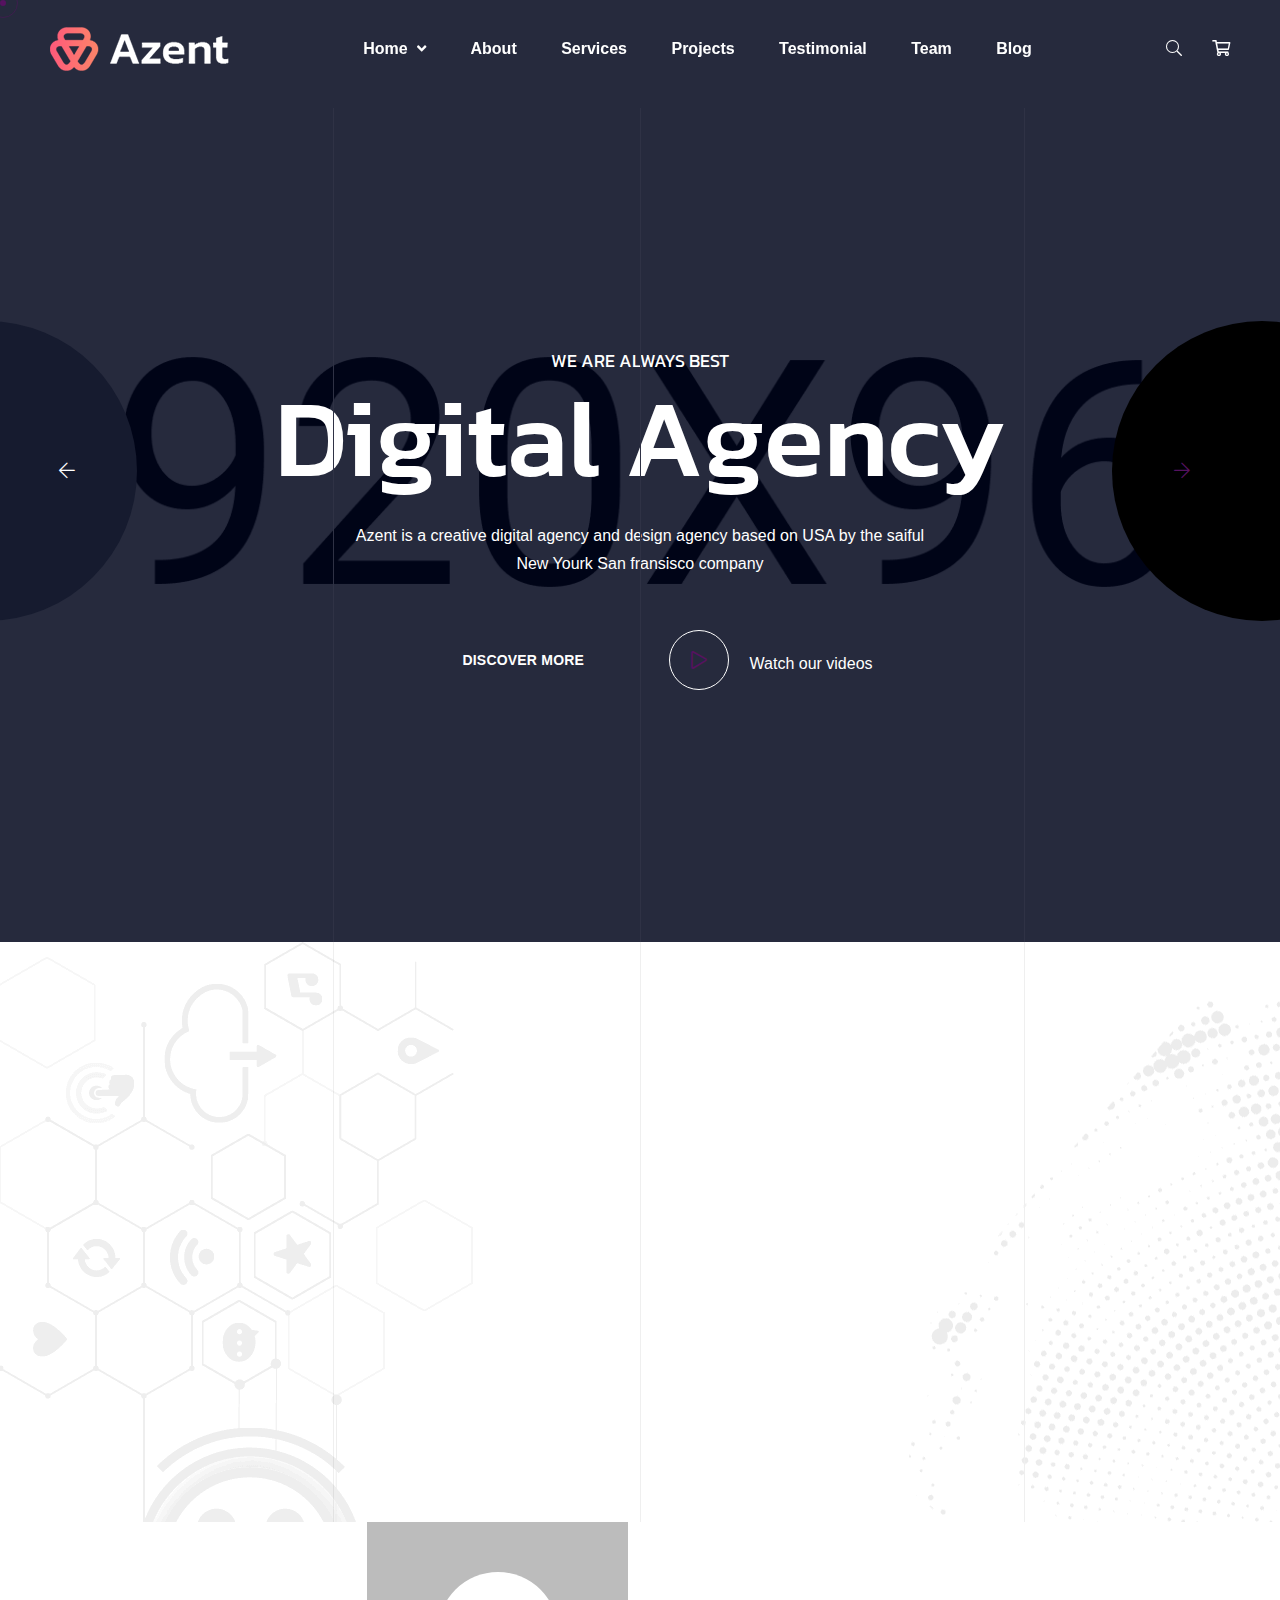
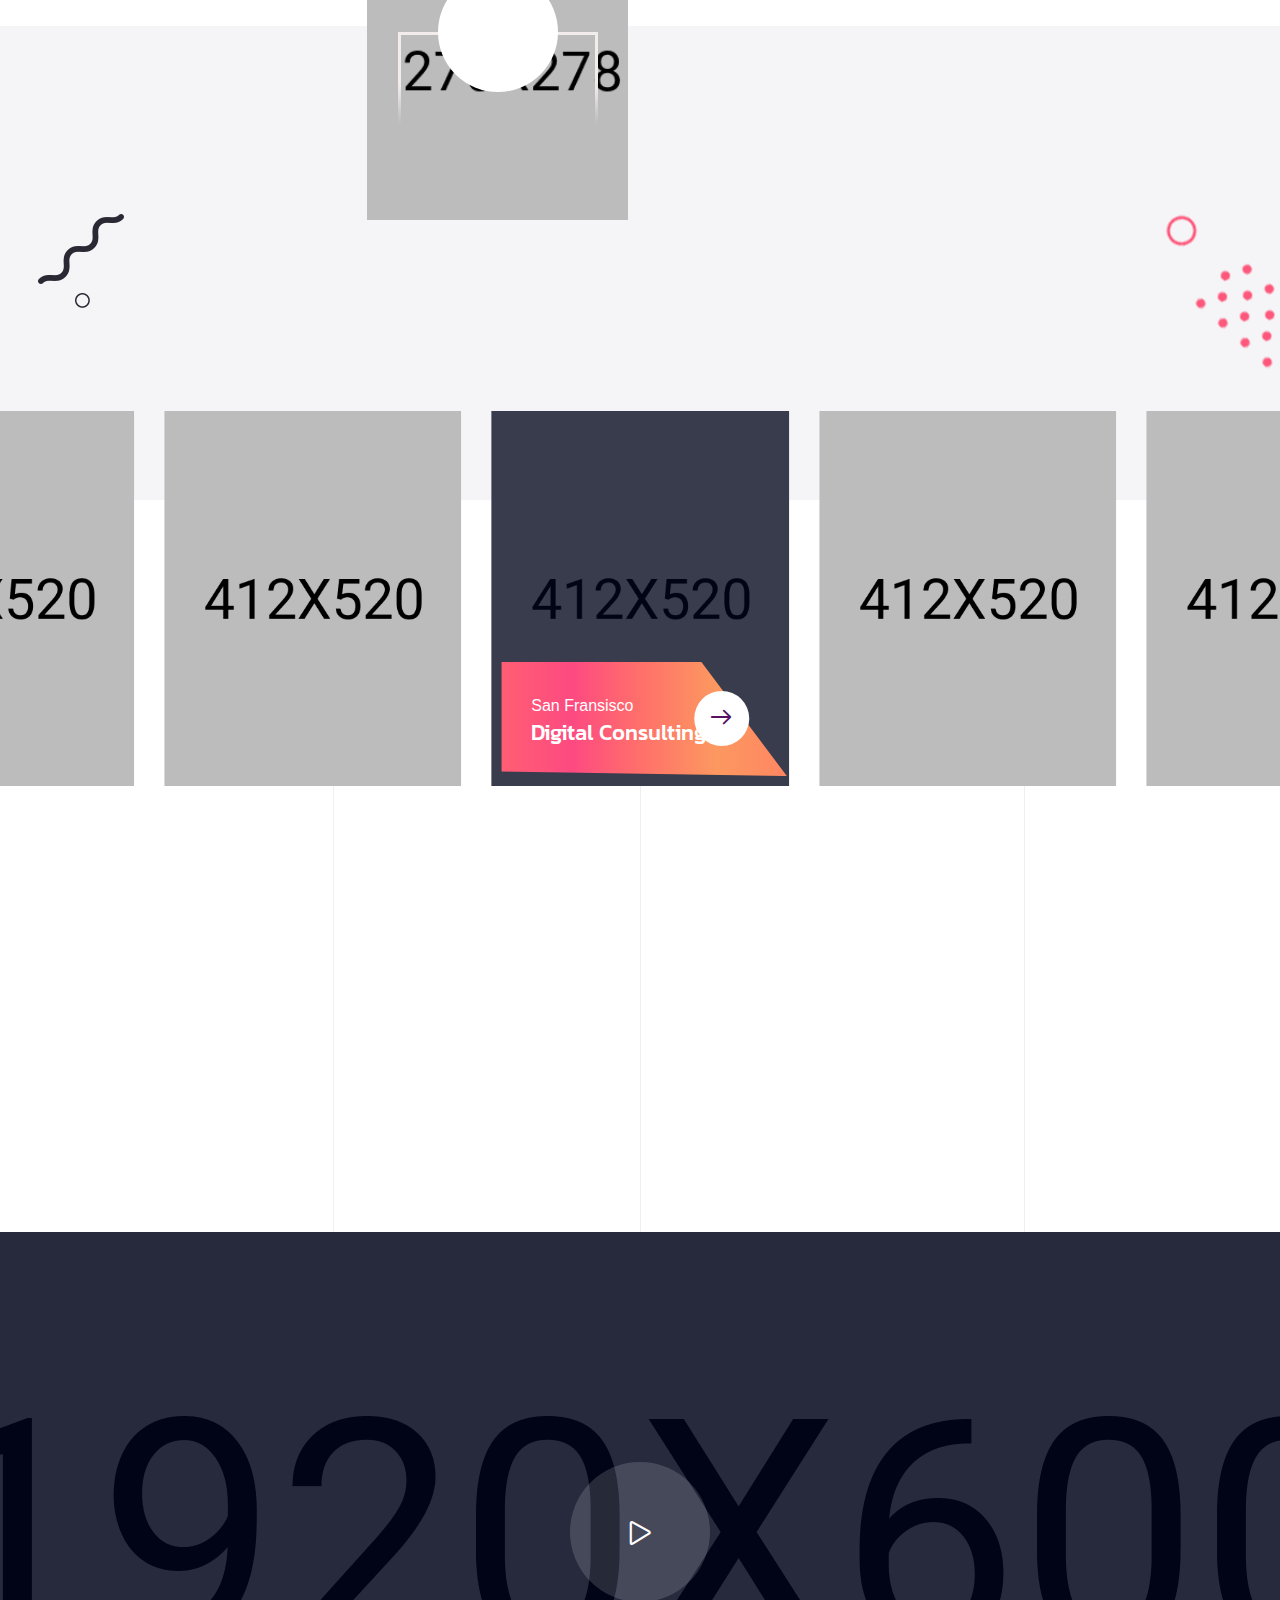
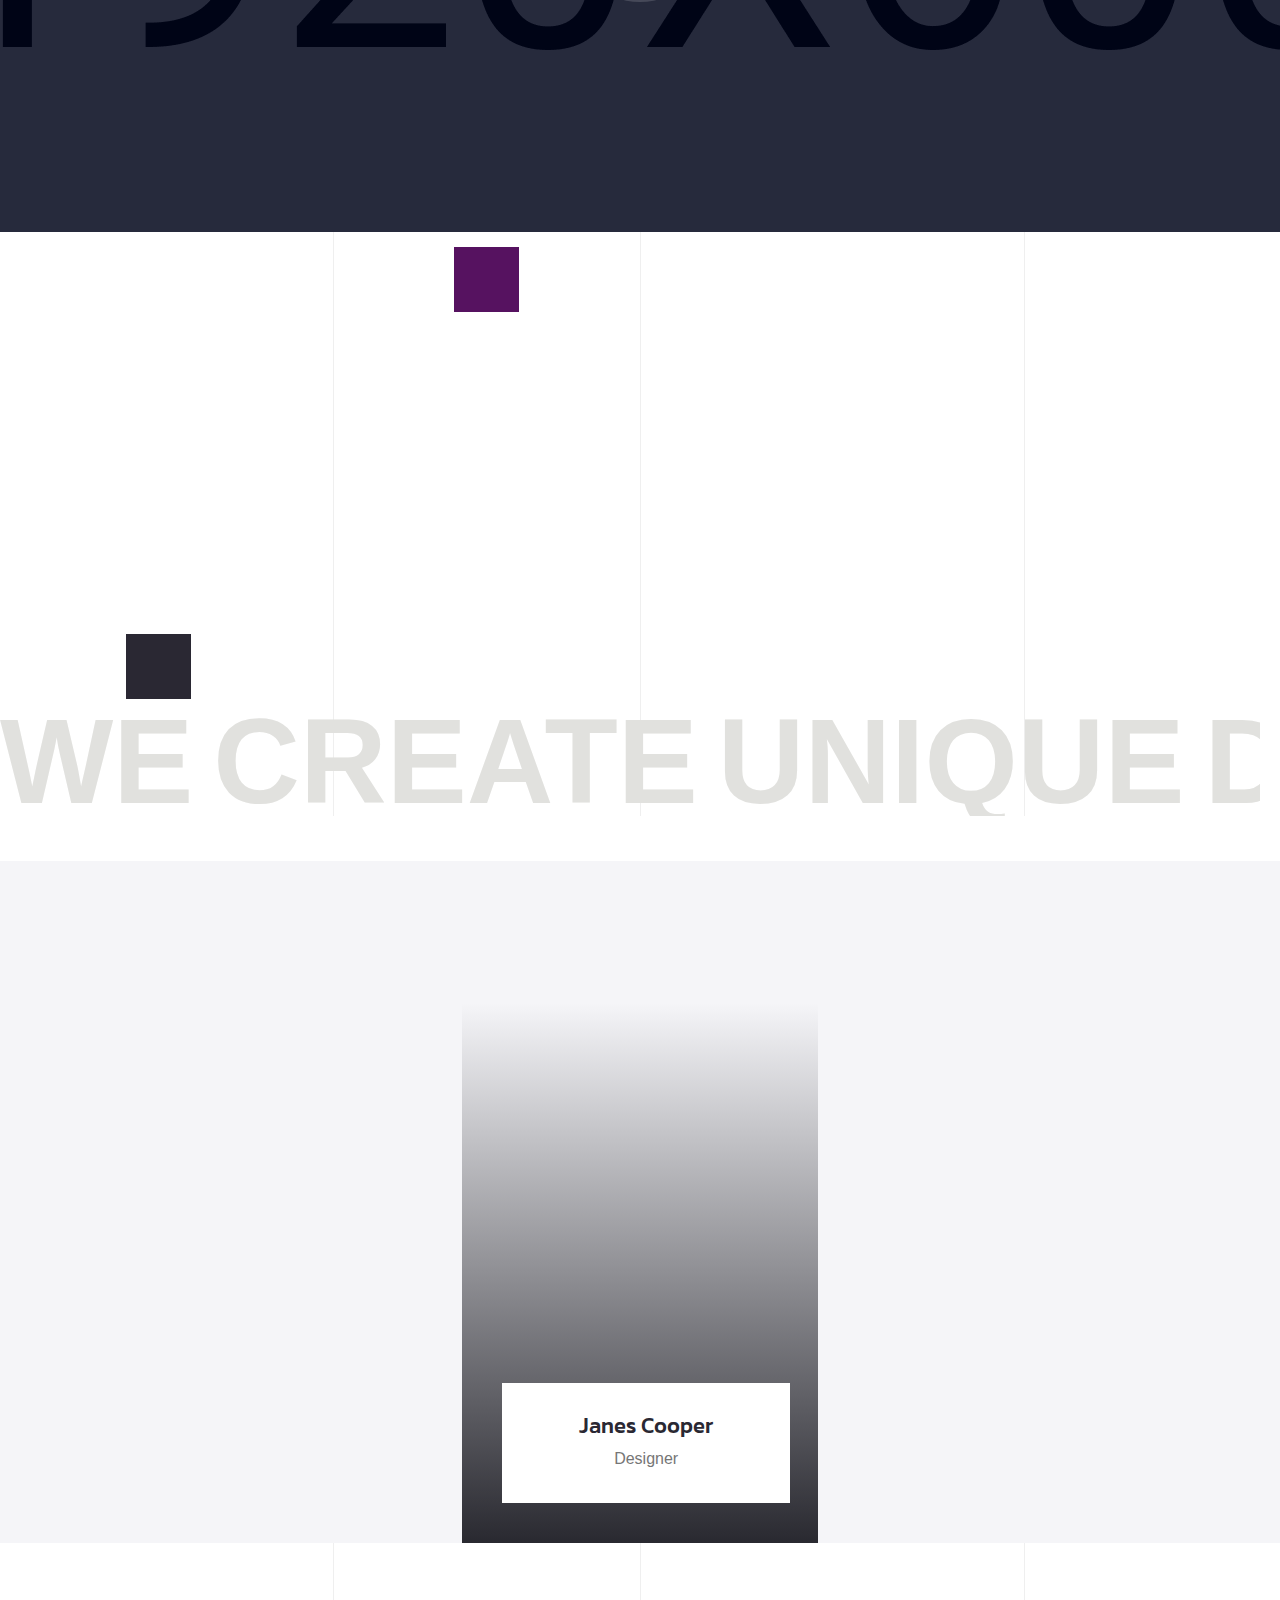
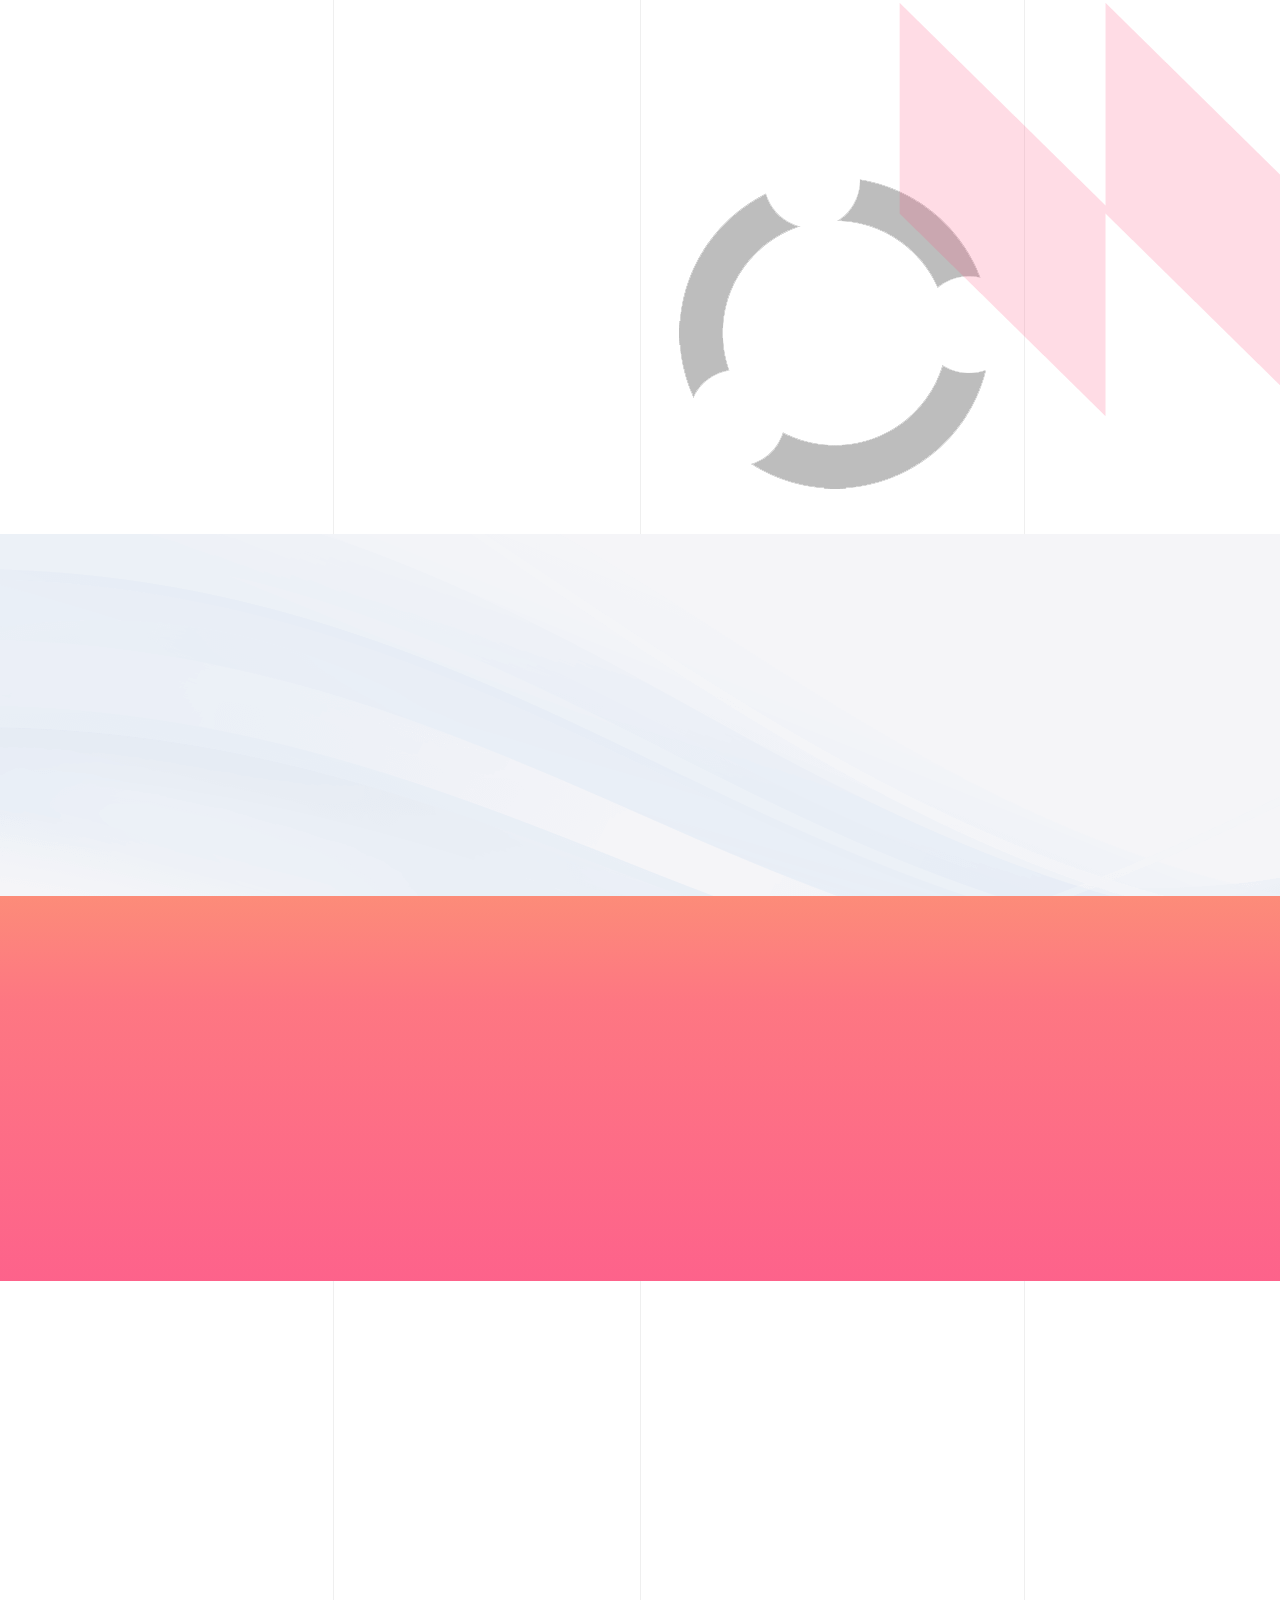
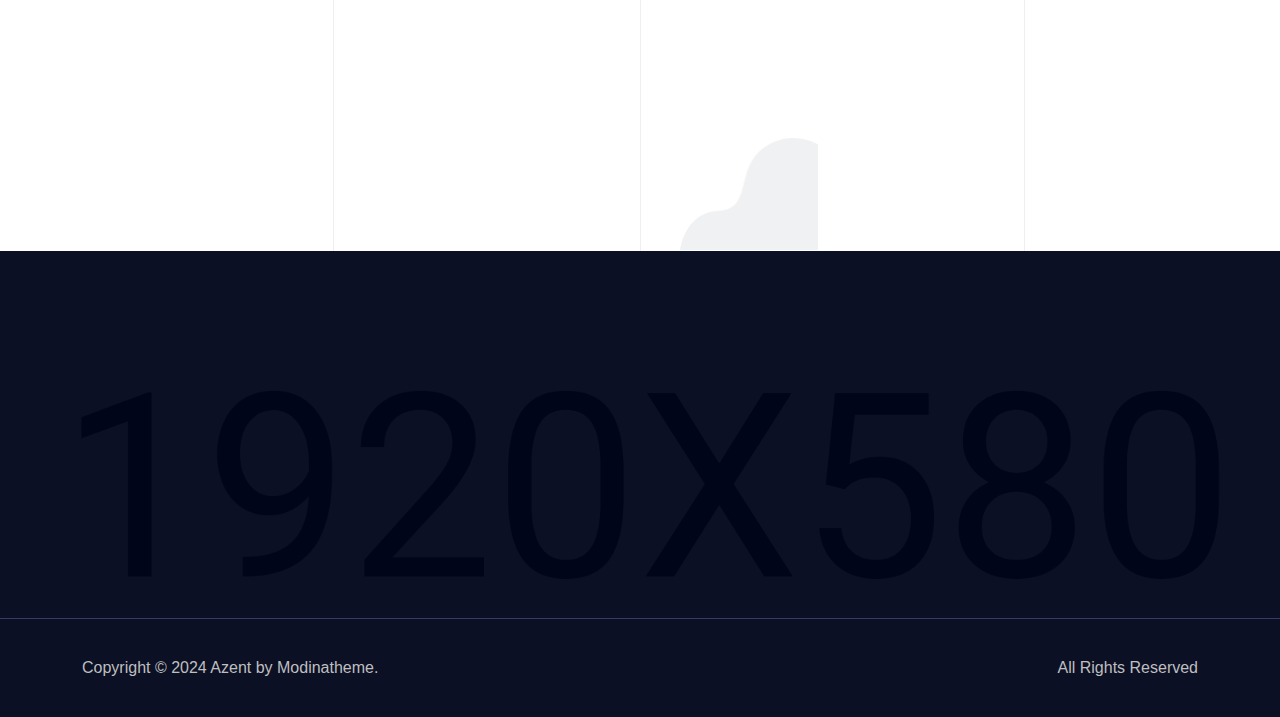
<file: index-three-page.html>
<!DOCTYPE html>
<html lang="en">
    <!--<< Header Area >>-->
    <head>
        <!-- ========== Meta Tags ========== -->
        <meta charset="UTF-8">
        <meta http-equiv="X-UA-Compatible" content="IE=edge">
        <meta name="viewport" content="width=device-width, initial-scale=1">
        <meta name="author" content="modinatheme">
        <meta name="description" content="Azent - Creative Digital Agency HTML5 Template">
        <!-- ======== Page title ============ -->
        <title>Azent - Creative Digital Agency HTML5 Template</title>
        <!--<< Favcion >>-->
        <link rel="shortcut icon" href="assets/img/logo/favicon.svg">
        <!--<< Bootstrap min.css >>-->
        <link rel="stylesheet" href="assets/css/bootstrap.min.css">
        <!--<< Font Awesome.css >>-->
        <link rel="stylesheet" href="assets/css/font-awesome.css">
        <!--<< Animate.css >>-->
        <link rel="stylesheet" href="assets/css/animate.css">
        <!--<< Magnific Popup.css >>-->
        <link rel="stylesheet" href="assets/css/magnific-popup.css">
        <!--<< MeanMenu.css >>-->
        <link rel="stylesheet" href="assets/css/meanmenu.css">
        <!--<< Swiper Bundle.css >>-->
        <link rel="stylesheet" href="assets/css/swiper-bundle.min.css">
        <!--<< Nice Select.css >>-->
        <link rel="stylesheet" href="assets/css/nice-select.css">
        <!--<< Main.css >>-->
        <link rel="stylesheet" href="assets/css/main.css">
        <!--<< Style.css >>-->
        <link rel="stylesheet" href="style.css">
    </head>

    <body>

        <!-- Preloader Start -->
        <div id="preloader" class="preloader">
            <div class="animation-preloader">
                <div class="spinner">                
                </div>
                <div class="txt-loading">
                    <span data-text-preloader="A" class="letters-loading">
                        A
                    </span>
                    <span data-text-preloader="Z" class="letters-loading">
                        Z
                    </span>
                    <span data-text-preloader="E" class="letters-loading">
                        E
                    </span>
                    <span data-text-preloader="N" class="letters-loading">
                        N
                    </span>
                    <span data-text-preloader="T" class="letters-loading">
                        T
                    </span>
                </div>
                <p class="text-center">Loading</p>
            </div>
            <div class="loader">
                <div class="row">
                    <div class="col-3 loader-section section-left">
                        <div class="bg"></div>
                    </div>
                    <div class="col-3 loader-section section-left">
                        <div class="bg"></div>
                    </div>
                    <div class="col-3 loader-section section-right">
                        <div class="bg"></div>
                    </div>
                    <div class="col-3 loader-section section-right">
                        <div class="bg"></div>
                    </div>
                </div>
            </div>
        </div>

        <!--<< Mouse Cursor Start >>-->  
        <div class="mouse-cursor cursor-outer"></div>
        <div class="mouse-cursor cursor-inner"></div>

        <!-- Offcanvas Area Start -->
        <div class="fix-area">
            <div class="offcanvas__info">
                <div class="offcanvas__wrapper">
                    <div class="offcanvas__content">
                        <div class="offcanvas__top mb-5 d-flex justify-content-between align-items-center">
                            <div class="offcanvas__logo">
                                <a href="index.html">
                                <img src="assets/img/logo/header-logo.svg" alt="logo-img">
                                </a>
                            </div>
                            <div class="offcanvas__close">
                                <button>
                                <i class="fas fa-times"></i>
                                </button>
                            </div>
                        </div>
    
                        <div class="mobile-menu fix mb-3"></div>
                        <div class="offcanvas__contact">
                            <h4>Contact Info</h4>
                            <ul>
                                <li class="d-flex align-items-center">
                                    <div class="offcanvas__contact-icon">
                                        <i class="fal fa-map-marker-alt"></i>
                                    </div>
                                    <div class="offcanvas__contact-text">
                                        <a target="_blank" href="#">Main Street, Melbourne, Australia</a>
                                    </div>
                                </li>
                                <li class="d-flex align-items-center">
                                    <div class="offcanvas__contact-icon mr-15">
                                        <i class="fal fa-envelope"></i>
                                    </div>
                                    <div class="offcanvas__contact-text">
                                         <a href="mailto:info@example.com"><span>info@example.com</span></a>
                                    </div>
                                </li>
                                <li class="d-flex align-items-center">
                                    <div class="offcanvas__contact-icon mr-15">
                                        <i class="fal fa-clock"></i>
                                    </div>
                                    <div class="offcanvas__contact-text">
                                        <a target="_blank" href="#">Mod-friday, 09am -05pm</a>
                                    </div>
                                </li>
                                <li class="d-flex align-items-center">
                                    <div class="offcanvas__contact-icon mr-15">
                                        <i class="far fa-phone"></i>
                                    </div>
                                    <div class="offcanvas__contact-text">
                                        <a href="tel:+11002345909">+11002345909</a>
                                    </div>
                                </li>
                            </ul>
                            <div class="header-button mt-4">
                                <a href="contact.html" class="theme-btn text-center">
                                    Contact Us
                                </a>
                            </div>
                            <div class="social-icon d-flex align-items-center">
                                <a href="#"><i class="fab fa-facebook-f"></i></a>
                                <a href="#"><i class="fab fa-twitter"></i></a>
                                <a href="#"><i class="fab fa-youtube"></i></a>
                                <a href="#"><i class="fab fa-linkedin-in"></i></a>
                            </div>
                        </div>
                    </div>
                </div>
            </div>
        </div>
        <div class="offcanvas__overlay"></div>

        <!-- Header Area Start -->
        <header>
            <div id="header-sticky" class="header-1">
                <div class="container-fluid">
                    <div class="mega-menu-wrapper">
                        <div class="header-main">
                            <div class="logo">
                                <a href="index.html" class="header-logo">
                                     <img src="assets/img/logo/footer-logo.svg" alt="logo-img">
                                </a>
                                <a href="index.html" class="header-logo-2">
                                    <img src="assets/img/logo/header-logo.svg" alt="logo-img">
                               </a>
                            </div>
                            <div class="header-left">
                                <div class="mean__menu-wrapper d-none d-lg-block">
                                    <div class="main-menu">
                                        <nav id="mobile-menu">
                                            <ul>
                                                 <li class="has-dropdown active menu-thumb">
                                                    <a href="index.html">
                                                    Home 
                                                    <i class="fas fa-angle-down"></i>
                                                    </a>
                                                    <ul class="submenu has-homemenu">
                                                        <li class="border-none">
                                                            <div class="row g-4">
                                                                <div class="col-lg-3 homemenu">
                                                                    <div class="homemenu-thumb">
                                                                        <img src="assets/img/header/home-1.jpg" alt="img">
                                                                        <div class="demo-button">
                                                                            <a href="index.html" class="theme-btn">Multi Page</a>
                                                                            <a href="index-one-page.html" class="theme-btn">One Page</a>
                                                                        </div>
                                                                    </div>
                                                                    <div class="homemenu-content text-center">
                                                                        <h4 class="homemenu-title">
                                                                            Home 01
                                                                        </h4>
                                                                    </div>
                                                                </div>
                                                                <div class="col-lg-3  homemenu">
                                                                    <div class="homemenu-thumb mb-15">
                                                                        <img src="assets/img/header/home-2.jpg" alt="img">
                                                                        <div class="demo-button">
                                                                            <a href="index-2.html" class="theme-btn">Multi Page</a>
                                                                            <a href="index-two-page.html" class="theme-btn">One Page</a>
                                                                        </div>
                                                                    </div>
                                                                    <div class="homemenu-content text-center">
                                                                        <h4 class="homemenu-title">
                                                                            Home 02
                                                                        </h4>
                                                                    </div>
                                                                </div>
                                                                <div class="col-lg-3 homemenu">
                                                                    <div class="homemenu-thumb mb-15">
                                                                        <img src="assets/img/header/home-3.jpg" alt="img">
                                                                        <div class="demo-button">
                                                                            <a href="index-3.html" class="theme-btn">Multi Page</a>
                                                                            <a href="index-three-page.html" class="theme-btn">One Page</a>
                                                                        </div>
                                                                    </div>
                                                                    <div class="homemenu-content text-center">
                                                                        <h4 class="homemenu-title">
                                                                            Home 03
                                                                        </h4>
                                                                    </div>
                                                                </div>
                                                                <div class="col-lg-3 homemenu">
                                                                    <div class="homemenu-thumb mb-15">
                                                                        <img src="assets/img/header/home-4.jpg" alt="img">
                                                                        <div class="demo-button">
                                                                            <a href="index-4.html" class="theme-btn">Multi Page</a>
                                                                            <a href="index-four-page.html" class="theme-btn">One Page</a>
                                                                        </div>
                                                                    </div>
                                                                    <div class="homemenu-content text-center">
                                                                        <h4 class="homemenu-title">
                                                                            Home 04
                                                                        </h4>
                                                                    </div>
                                                                </div>
                                                            </div>
                                                        </li>
                                                    </ul>
                                                </li>
                                                <li class="has-dropdown active d-lg-none">
                                                    <a href="team.html" class="border-none">
                                                       Home
                                                    <i class="fas fa-angle-down"></i>
                                                    </a>
                                                    <ul class="submenu">
                                                        <li><a href="index.html">Home 01</a></li>
                                                        <li><a href="index-2.html">Home 02</a></li>
                                                        <li><a href="index-3.html">Home 03</a></li>
                                                        <li><a href="index-4.html">Home 04</a></li>
                                                    </ul>
                                                </li>
                                                <li>
                                                    <a href="#about">About</a>
                                                </li>
                                                <li>
                                                    <a href="#service">
                                                        Services
                                                    </a>
                                                </li>
                                                <li>
                                                    <a href="#project">
                                                        Projects
                                                    </a>
                                                </li>
                                                <li>
                                                    <a href="#testimonial">
                                                        Testimonial
                                                    </a>
                                                </li>
                                                <li>
                                                    <a href="#team">
                                                        Team
                                                    </a>
                                                </li>
                                                <li><a href="#news">Blog</a></li>
                                            </ul>
                                        </nav>
                                    </div>
                                </div>
                            </div>
                            <div class="header-right d-flex justify-content-end align-items-center">
                                <a href="#0" class="search-trigger search-icon"><i class="fal fa-search"></i></a>
                                <a href="shop-cart.html" class="cart-icon"><i class="far fa-shopping-cart"></i></a>
                                <div class="header__hamburger d-lg-none my-auto">
                                    <div class="sidebar__toggle">
                                        <i class="far fa-bars"></i>
                                    </div>
                                </div>
                            </div>
                        </div>
                    </div>
                </div>
            </div>
        </header>

        <!-- Hero Section Start -->
        <section class="hero-section-3">
            <div class="line-area">
                <span></span>
                <span></span>
                <span></span>
            </div>
            <div class="array-button">
                <button class="array-prev"><i class="fal fa-arrow-left"></i> </button>
                <button class="array-next"><i class="fal fa-arrow-right"></i></button>
            </div>
            <div class="swiper hero-slider-3">
                <div class="swiper-wrapper">
                    <div class="swiper-slide">
                        <div class="hero-3 bg-cover" style="background-image: url('assets/img/hero/04.jpg');">
                            <div class="container">
                                <div class="row justify-content-center">
                                    <div class="col-xl-8 col-lg-8">
                                        <div class="hero-content text-center">
                                            <h5 data-animation="fadeInUp" data-delay="1.3s">
                                                WE ARE ALWAYS BEST
                                            </h5>
                                            <h1 data-animation="fadeInUp" data-delay="1.5s">Digital Agency</h1>
                                            <p data-animation="fadeInUp" data-delay="1.7s">
                                                Azent is a creative digital agency and design agency based on USA by the saiful <br>
                                                New Yourk San fransisco company
                                            </p>
                                            <div class="hero-button">
                                                <a href="index.html" data-animation="fadeInUp" data-delay="1.9s" class="theme-btn hover-white">DISCOVER MORE</a>
                                                <div class="d-sm-inline video-play-btn" data-animation="fadeInUp" data-delay="1.9s" >
                                                    <a href="https://www.youtube.com/watch?v=Cn4G2lZ_g2I" class="video-popup play-video" tabindex="-1"><i class="flaticon-play-button"></i></a>  
                                                    <span class="ms-3 d-line">Watch our videos</span>                   
                                                </div>
                                            </div>
                                        </div>
                                    </div>
                                </div>
                           </div>
                        </div>
                    </div>
                    <div class="swiper-slide">
                        <div class="hero-3 bg-cover" style="background-image: url('assets/img/hero/05.jpg');">
                            <div class="container">
                                <div class="row justify-content-center">
                                    <div class="col-xl-8 col-lg-8">
                                        <div class="hero-content text-center">
                                            <h5 data-animation="fadeInUp" data-delay="1.3s">
                                                WE ARE ALWAYS BEST
                                            </h5>
                                            <h1 data-animation="fadeInUp" data-delay="1.5s">Digital Agency</h1>
                                            <p data-animation="fadeInUp" data-delay="1.7s">
                                                Azent is a creative digital agency and design agency based on USA by the saiful <br>
                                                New Yourk San fransisco company
                                            </p>
                                            <div class="hero-button">
                                                <a href="index.html" data-animation="fadeInUp" data-delay="1.9s" class="theme-btn hover-white">DISCOVER MORE</a>
                                                <div class="d-sm-inline video-play-btn" data-animation="fadeInUp" data-delay="1.9s" >
                                                    <a href="https://www.youtube.com/watch?v=Cn4G2lZ_g2I" class="video-popup play-video" tabindex="-1"><i class="flaticon-play-button"></i></a>  
                                                    <span class="ms-3 d-line">Watch our videos</span>                   
                                                </div>
                                            </div>
                                        </div>
                                    </div>
                                </div>
                           </div>
                        </div>
                    </div>
                    <div class="swiper-slide">
                        <div class="hero-3 bg-cover" style="background-image: url('assets/img/hero/06.jpg');">
                            <div class="container">
                                <div class="row justify-content-center">
                                    <div class="col-xl-8 col-lg-8">
                                        <div class="hero-content text-center">
                                            <h5 data-animation="fadeInUp" data-delay="1.3s">
                                                WE ARE ALWAYS BEST
                                            </h5>
                                            <h1 data-animation="fadeInUp" data-delay="1.5s">Digital Agency</h1>
                                            <p data-animation="fadeInUp" data-delay="1.7s">
                                                Azent is a creative digital agency and design agency based on USA by the saiful <br>
                                                New Yourk San fransisco company
                                            </p>
                                            <div class="hero-button">
                                                <a href="index.html" data-animation="fadeInUp" data-delay="1.9s" class="theme-btn hover-white">DISCOVER MORE</a>
                                                <div class="d-sm-inline video-play-btn" data-animation="fadeInUp" data-delay="1.9s" >
                                                    <a href="https://www.youtube.com/watch?v=Cn4G2lZ_g2I" class="video-popup play-video" tabindex="-1"><i class="flaticon-play-button"></i></a>  
                                                    <span class="ms-3 d-line">Watch our videos</span>                   
                                                </div>
                                            </div>
                                        </div>
                                    </div>
                                </div>
                           </div>
                        </div>
                    </div>
                </div>
            </div>
        </section>

        <!-- About Section Start -->
        <section class="about-section fix section-padding" id="about">
            <div class="shape-image">
                <img src="assets/img/about/shape.png" alt="shape-img">
            </div>
            <div class="shape-image-2">
                <img src="assets/img/about/shape-2.png" alt="shape-img">
            </div>
            <div class="line-area">
                <span></span>
                <span></span>
                <span></span>
            </div>
            <div class="about-wrapper-3"> 
                <div class="container">
                    <div class="row align-items-center">
                        <div class="col-xl-6 col-lg-6">
                           <div class="about-image bg-cover wow fadeInUp" data-wow-delay=".3s" style="background-image: url('assets/img/about/about-5.jpg');">
                                <div class="about-image-2 bg-cover wow fadeInLeft" data-wow-delay=".5s" style="background-image: url('assets/img/about/about-6.jpg');"></div>
                           </div>
                        </div>
                        <div class="col-xl-6 col-lg-6 mt-5 mt-lg-0">
                            <div class="about-content">
                                <div class="section-title style-2">
                                    <h2 class="wow fadeInUp" data-wow-delay=".3s">
                                        Good design comes from <br>
                                        good ideas and best thinking
                                    </h2>
                                </div>
                              <h5 class="mt-3 mt-md-0 wow fadeInUp" data-wow-delay=".5s">We know that good design means good business solution</h5>
                              <p class="wow fadeInUp" data-wow-delay=".7s">
                                Bring to the table win-win survival strategies to ensure proactive domination. At the end of the day going forward, a new normal that has evolved from <br>
                                operational X is on the runway
                              </p>
                              <div class="author-items wow fadeInUp" data-wow-delay=".9s">
                                <div class="about-button">
                                    <a href="about.html" class="theme-btn">
                                        Discover More
                                    </a>
                                </div>
                                <img src="assets/img/about/signature-2.png" alt="signature">
                            </div>
                            </div>
                        </div>
                    </div>
                </div>
            </div>
        </section>

        <!-- Service Section Start -->
        <section class="service-section" id="service">
            <div class="container">
                <div class="row g-4">
                    <div class="col-xl-3 col-lg-4 col-md-6 wow fadeInUp" data-wow-delay=".5s">
                        <div class="service-card-items style-2 text-center">
                            <div class="icon">
                                <i class="flaticon-curve"></i>
                            </div>
                            <div class="content">
                               <h5>
                                    <a href="service-details.html">
                                        Graphics <br>
                                        Designing
                                    </a>
                               </h5>
                            </div>
                        </div>
                    </div>
                    <div class="col-xl-3 col-lg-4 col-md-6 wow fadeInUp" data-wow-delay=".7s">
                        <div class="service-card-items text-center style-2 active">
                            <div class="icon">
                                <i class="flaticon-travel-agency"></i>
                            </div>
                            <div class="content">
                               <h5>
                                    <a href="service-details.html">
                                        Web <br>
                                        Develpemt
                                    </a>
                               </h5>
                            </div>
                        </div>
                    </div>
                    <div class="col-xl-3 col-lg-4 col-md-6 wow fadeInUp" data-wow-delay=".9s">
                        <div class="service-card-items text-center style-2">
                            <div class="icon">
                                <i class="flaticon-mobile-app"></i>
                            </div>
                            <div class="content">
                               <h5>
                                    <a href="service-details.html">
                                        Mobile <br>
                                        Application
                                    </a>
                               </h5>
                            </div>
                        </div>
                    </div>
                    <div class="col-xl-3 col-lg-4 col-md-6 wow fadeInUp" data-wow-delay=".7s">
                        <div class="service-card-items text-center style-2">
                            <div class="icon">
                                <i class="flaticon-travel-agency"></i>
                            </div>
                            <div class="content">
                               <h5>
                                    <a href="service-details.html">
                                        Digital <br>
                                        Marketing
                                    </a>
                               </h5>
                            </div>
                        </div>
                    </div>
                </div>
            </div>
        </section>

        <!-- Project Section Start -->
        <section class="project-section-3 section-padding" id="project">
            <div class="line-area">
                <span></span>
                <span></span>
                <span></span>
            </div>
            <div class="shape-image">
                <img src="assets/img/project/shape.png" alt="shape-img">
            </div>
            <div class="shape-image-2 float-bob-y">
                <img src="assets/img/project/shape-2.png" alt="shape-img">
            </div>
            <div class="container">
                <div class="section-title">
                    <span class="wow fadeInUp">Our recent work</span>
                    <h2 class="wow fadeInUp" data-wow-delay=".3s">
                        We’ve done lot’s of work, Let’s <br>
                        check some from here
                    </h2>
                </div>
            </div>
            <div class="project-wrapper style-2">
                <div class="swiper project-slider-2">
                    <div class="swiper-wrapper">
                        <div class="swiper-slide">
                            <div class="project-items-2 style-2">
                                <div class="project-image">
                                    <img src="assets/img/project/09.jpg" alt="project-img">
                                    <a href="project-details.html" class="icon">
                                        <i class="flaticon-next"></i>
                                    </a>
                                    <div class="project-content">
                                        <p>San Fransisco </p>
                                        <h4>
                                            <a href="project-details.html">Digital Consulting</a>
                                        </h4>
                                    </div>
                                </div>
                            </div>
                        </div>
                        <div class="swiper-slide">
                            <div class="project-items-2 style-2">
                                <div class="project-image">
                                    <img src="assets/img/project/10.jpg" alt="project-img">
                                    <a href="project-details.html" class="icon">
                                        <i class="flaticon-next"></i>
                                    </a>
                                    <div class="project-content">
                                        <p>San Fransisco </p>
                                        <h4>
                                            <a href="project-details.html">Digital Consulting</a>
                                        </h4>
                                    </div>
                                </div>
                            </div>
                        </div>
                        <div class="swiper-slide">
                            <div class="project-items-2 style-2">
                                <div class="project-image">
                                    <img src="assets/img/project/11.jpg" alt="project-img">
                                    <a href="project-details.html" class="icon">
                                        <i class="flaticon-next"></i>
                                    </a>
                                    <div class="project-content">
                                        <p>San Fransisco </p>
                                        <h4>
                                            <a href="project-details.html">Digital Consulting</a>
                                        </h4>
                                    </div>
                                </div>
                            </div>
                        </div>
                        <div class="swiper-slide">
                            <div class="project-items-2 style-2">
                                <div class="project-image">
                                    <img src="assets/img/project/12.jpg" alt="project-img">
                                    <a href="project-details.html" class="icon">
                                        <i class="flaticon-next"></i>
                                    </a>
                                    <div class="project-content">
                                        <p>San Fransisco </p>
                                        <h4>
                                            <a href="project-details.html">Digital Consulting</a>
                                        </h4>
                                    </div>
                                </div>
                            </div>
                        </div>
                    </div>
                </div>
           </div>
        </section>

        <!-- Transforming Ideas  Start -->
        <section class="transforming-ideas">
            <div class="line-area">
                <span></span>
                <span></span>
                <span></span>
            </div>
            <div class="container">
                <div class="transforming-wrapper">
                    <div class="row align-items-center">
                        <div class="col-xl-4 col-lg-5 wow fadeInUp" data-wow-delay=".3s">
                            <div class="transforming-area">
                                <div class="transforming-items">
                                    <div class="icon">
                                        <i class="flaticon-check-mark"></i>
                                    </div>
                                    <div class="content">
                                        <h5>
                                            Free consulting to <br>
                                            get started
                                        </h5>
                                    </div>
                                </div>
                                <div class="transforming-items">
                                    <div class="icon">
                                        <i class="flaticon-check-mark"></i>
                                    </div>
                                    <div class="content">
                                        <h5>
                                            Free sign up and no <br>
                                            additional fee
                                        </h5>
                                    </div>
                                </div>
                                <div class="transforming-items">
                                    <div class="icon">
                                        <i class="flaticon-check-mark"></i>
                                    </div>
                                    <div class="content">
                                        <h5>
                                            Enjoy our services <br>
                                            to get success
                                        </h5>
                                    </div>
                                </div>
                                <div class="transforming-items">
                                    <div class="icon">
                                        <i class="flaticon-check-mark"></i>
                                    </div>
                                    <div class="content">
                                        <h5>
                                            Estimate budget
                                        </h5>
                                    </div>
                                </div>
                            </div>
                        </div>
                        <div class="col-xl-8 col-lg-7 mt-5 mt-lg-0">
                            <div class="transforming-content">
                                <div class="section-title wow fadeInUp" data-wow-delay=".3s">
                                    <h2>
                                        Transforming ideas into stunning <br>
                                        online realities
                                    </h2>
                                </div>
                                <div class="text-items d-flex align-items-center justify-content-between mt-4 mt-md-0">
                                    <p class="wow fadeInUp" data-wow-delay=".5s">
                                        Improve efficiency, provide a experience with <br> modern tec provide a better
                                    </p>
                                    <p class="wow fadeInUp" data-wow-delay=".7s">
                                        Improve efficiency, provide a experience with <br> modern tec provide a better
                                    </p>
                                </div>
                            </div>
                        </div>
                    </div>
                </div>
            </div>
        </section>

        <!-- Video Section Start -->
        <div class="video-section bg-cover" style="background-image: url('assets/img/cta-banner/video-bg-2.jpg');">
            <div class="container">
                <div class="video-box text-center">
                    <a href="https://www.youtube.com/watch?v=Cn4G2lZ_g2I" class="video-btn ripple video-popup">
                        <i class="flaticon-play-button"></i>
                    </a>
                </div>
            </div>
        </div>

        <!-- Faq Section Start -->
        <section class="faq-section section-padding fix">
            <div class="line-area">
                <span></span>
                <span></span>
                <span></span>
            </div>
            <div class="container">
                <div class="faq-wrapper">
                    <div class="row">
                        <div class="col-lg-6">
                            <div class="faq-image-items">
                                <div class="faq-image-1 bg-cover wow fadeInUp" data-wow-delay=".3s" style="background-image: url('assets/img/faq/faq-2.jpg');"></div>
                                <div class="faq-image-2 wow fadeInRight" data-wow-delay=".5s">
                                    <img src="assets/img/faq/faq-3.jpg" alt="faq-img">
                                </div>
                            </div>
                        </div>
                        <div class="col-lg-6 mt-5 mt-lg-0">
                            <div class="faq-content">
                                <div class="section-title">
                                    <span class="wow fadeInUp">What people ask</span>
                                    <h2 class="wow fadeInUp" data-wow-delay=".3s">
                                        Get every single answer <br>
                                        from here
                                    </h2>
                                </div>
                                <div class="faq-accordion">
                                    <div class="accordion" id="accordion">
                                        <div class="accordion-item wow fadeInUp" data-wow-delay=".3s">
                                            <h5 class="accordion-header">
                                                <button class="accordion-button" type="button" data-bs-toggle="collapse" data-bs-target="#faq1" aria-expanded="true" aria-controls="faq1">
                                                    How can we improve the lead generation process?
                                                </button>
                                            </h5>
                                            <div id="faq1" class="accordion-collapse collapse show" data-bs-parent="#accordion">
                                                <div class="accordion-body">
                                                    The main elements of a marketing strategy are your target audiance
                                                    goals and objectives and the tax you will employ to acitvely
                                                    markter to your achive the goals
                                                </div>
                                            </div>
                                        </div>
                                        <div class="accordion-item wow fadeInUp" data-wow-delay=".5s">
                                            <h5 class="accordion-header">
                                                <button class="accordion-button collapsed" type="button" data-bs-toggle="collapse" data-bs-target="#faq2" aria-expanded="false" aria-controls="faq2">
                                                    What is content marketing stratagy?
                                                </button>
                                            </h5>
                                            <div id="faq2" class="accordion-collapse collapse" data-bs-parent="#accordion">
                                                <div class="accordion-body">
                                                    The main elements of a marketing strategy are your target audiance
                                                    goals and objectives and the tax you will employ to acitvely
                                                    markter to your achive the goals
                                                </div>
                                            </div>
                                        </div>
                                        <div class="accordion-item wow fadeInUp" data-wow-delay=".7s">
                                            <h5 class="accordion-header">
                                                <button class="accordion-button collapsed" type="button" data-bs-toggle="collapse" data-bs-target="#faq3" aria-expanded="false" aria-controls="faq3">
                                                    What is the purpose of digital agency?
                                                </button>
                                            </h5>
                                            <div id="faq3" class="accordion-collapse collapse" data-bs-parent="#accordion">
                                                <div class="accordion-body">
                                                    The main elements of a marketing strategy are your target audiance
                                                    goals and objectives and the tax you will employ to acitvely
                                                    markter to your achive the goals
                                                </div>
                                            </div>
                                        </div>
                                        <div class="accordion-item wow fadeInUp" data-wow-delay=".9s">
                                            <h5 class="accordion-header">
                                                <button class="accordion-button collapsed" type="button" data-bs-toggle="collapse" data-bs-target="#faq4" aria-expanded="false" aria-controls="faq4">
                                                    Can I success on this platform with my experience?
                                                </button>
                                            </h5>
                                            <div id="faq4" class="accordion-collapse collapse" data-bs-parent="#accordion">
                                                <div class="accordion-body">
                                                    The main elements of a marketing strategy are your target audiance
                                                    goals and objectives and the tax you will employ to acitvely
                                                    markter to your achive the goals
                                                </div>
                                            </div>
                                        </div>
                                    </div>
                                </div>
                            </div>
                        </div>
                    </div>
                </div>
            </div>
        </section>

        <!-- Marque Section Start -->
        <div class="marque-section">
            <div class="line-area">
                <span></span>
                <span></span>
                <span></span>
            </div>
            <div class="marquee-wrapper text-slider">
                <div class="marquee-inner to-left">
                    <ul class="marqee-list d-flex">
                        <li class="marquee-item">
                            <span class="text-slider">WE</span><span class="text-slider">CREATE</span><span class="text-slider">UNIQUE</span><span class="text-slider">DIGITAL</span><span class="text-slider">EXPERIENCE</span><span class="text-slider">WE</span><span class="text-slider">CREATE</span><span class="text-slider">UNIQUE</span><span class="text-slider">DIGITAL</span><span class="text-slider">EXPERIENCE</span><span class="text-slider">WE</span><span class="text-slider">CREATE</span><span class="text-slider">UNIQUE</span><span class="text-slider">DIGITAL</span><span class="text-slider">EXPERIENCE</span>
                        </li>
                    </ul>
                </div>
            </div>
        </div>

        <!-- Team Section Start -->
        <section class="team-section fix section-padding section-bg" id="team">
           <div class="container">
                <div class="section-title text-center">
                    <span class="wow fadeInUp">Our team members</span>
                    <h2 class="wow fadeInUp" data-wow-delay=".3s">The amazing team behind Azent</h2>
                </div>
                <div class="row">
                    <div class="col-xl-4 col-lg-6 col-md-6 wow fadeInUp" data-wow-delay=".3s">
                        <div class="team-card-items">
                            <div class="team-image bg-cover" style="background-image: url(assets/img/team/05.jpg);">
                                <div class="team-content text-center">
                                    <h4>
                                        <a href="team-details.html">
                                            Thomas Mullar
                                        </a>
                                    </h4>
                                    <p>Designer</p>
                                </div>
                            </div>
                        </div>
                    </div>
                    <div class="col-xl-4 col-lg-6 col-md-6 wow fadeInUp" data-wow-delay=".5s">
                        <div class="team-card-items active">
                            <div class="team-image bg-cover" style="background-image: url(assets/img/team/06.jpg);">
                                <div class="team-content text-center">
                                    <h4>
                                        <a href="team-details.html">
                                            Janes Cooper
                                        </a>
                                    </h4>
                                    <p>Designer</p>
                                </div>
                            </div>
                        </div>
                    </div>
                    <div class="col-xl-4 col-lg-6 col-md-6 wow fadeInUp" data-wow-delay=".7s">
                        <div class="team-card-items">
                            <div class="team-image bg-cover" style="background-image: url(assets/img/team/07.jpg);">
                                <div class="team-content text-center">
                                    <h4>
                                        <a href="team-details.html">
                                            Janes Mou
                                        </a>
                                    </h4>
                                    <p>Designer</p>
                                </div>
                            </div>
                        </div>
                    </div>
                </div>
            </div>
        </section>

       <!-- Choose Us Section Start -->
       <section class="choose-us-section fix section-padding">
        <div class="line-area">
            <span></span>
            <span></span>
            <span></span>
        </div>
        <div class="shape-image float-bob-y">
            <img src="assets/img/choose/shape.png" alt="shape-img">
        </div>
        <div class="container">
            <div class="choose-wrapper">
                <div class="row">
                    <div class="col-xl-6 col-lg-6">
                        <div class="choose-content">
                           <div class="section-title">
                                <span class="wow fadeInUp">Check our company benifits</span>
                                <h2 class="wow fadeInUp" data-wow-delay=".3s">
                                    Why you should choose <br>
                                    our services
                                </h2>
                           </div>
                           <p class="mt-4 mt-md-0 wow fadeInUp" data-wow-delay=".5s">
                               Lorem Ipsum. Proin gravida nibh vel velit auctor aliquet. Aenean sollicitudin, lorem is simply free text quis bibendum. There are many variations of passages of available
                           </p>
                           <ul class="wow fadeInUp" data-wow-delay=".7s">
                                <li>
                                    <i class="flaticon-check-mark"></i>
                                    Aliquam accumsan et ante id pellentesque
                                </li>
                                <li>
                                    <i class="flaticon-check-mark"></i>
                                    Aliquam accumsan et ante id
                                </li>
                           </ul>
                           <div class="icon-area">
                                <div class="icon-items wow fadeInUp" data-wow-delay=".3s">
                                    <div class="icon">
                                        <i class="flaticon-advertisig-agency"></i>
                                    </div>
                                    <div class="content">
                                        <h5>Cloud based serices</h5>
                                        <p>
                                            Lorem ipsum dolor sit amet, consectetur notted <br>
                                            adipisicing elit sed do eiusmod temp
                                        </p>
                                    </div>
                                </div>
                                <div class="icon-items style-2 wow fadeInUp" data-wow-delay=".5s">
                                    <div class="icon">
                                        <i class="flaticon-server"></i>
                                    </div>
                                    <div class="content">
                                        <h5>Artificial Intelligence</h5>
                                        <p>
                                            Lorem ipsum dolor sit amet, consectetur notted <br>
                                            adipisicing elit sed do eiusmod temp
                                        </p>
                                    </div>
                                </div>
                           </div>
                        </div>
                    </div>
                    <div class="col-xl-6 col-lg-6 mt-5 mt-lg-0">
                        <div class="choose-image-items">
                            <div class="choose-image bg-cover wow fadeInUp" data-wow-delay=".3s" style="background-image: url('assets/img/choose/01.jpg');"></div>
                            <div class="choose-image-2 wow fadeInRight" data-wow-delay=".5s">
                                <img src="assets/img/choose/02.jpg" alt="choose-img">
                            </div>
                            <div class="circle-shape">
                                <img src="assets/img/choose/circle-shape.png" alt="shape-img" class="text-circle">
                            </div>
                        </div>
                    </div>
                </div>
            </div>
        </div>
       </section>

        <!-- Testimonial Section Start -->
        <section class="testimonial-section-3 fix section-padding section-bg" id="testimonial">
            <div class="shape-image">
                <img src="assets/img/client/shape-3.png" alt="shape-img">
            </div>
            <div class="container">
               <div class="row">
                <div class="col-xl-5 col-lg-5">
                    <div class="section-title">
                        <span class="wow fadeInUp">What people ask</span>
                        <h2 class="wow fadeInUp" data-wow-delay=".3s">
                            What our clients <br>
                            say about our agency
                        </h2>
                    </div>
                    <div class="client-button mt-4 mt-md-0 wow fadeInUp" data-wow-delay=".5s">
                        <a href="testimonial.html" class="theme-btn">MORE RIVEWS</a>
                    </div>
                </div>
                <div class="col-xl-7 col-lg-7 mt-5 mt-lg-0">
                    <div class="testimonial-right">
                        <div class="row g-4">
                            <div class="col-xl-6 col-lg-6 wow fadeInUp" data-wow-delay=".3s">
                             <div class="testimonial-card-items-2 active">
                                 <div class="testimonial-content">
                                      <p>
                                          The main elements of a marketing strategy
                                          are your target audiance and of goals and
                                          objectives and the tax you will employ
                                          to acitvely outsanding markter
                                      </p>
                                 </div>
                                 <div class="client-info">
                                    <div class="client-image bg-cover" style="background-image: url('assets/img/client/03.jpg');"></div>
                                    <div class="client-content">
                                        <h4>Janes Cooper</h4>
                                        <p>Designer</p>
                                    </div>
                                 </div>
                              </div>
                            </div>
                            <div class="col-xl-6 col-lg-6 wow fadeInUp" data-wow-delay=".5s">
                                <div class="testimonial-card-items-2">
                                    <div class="testimonial-content">
                                         <p>
                                             The main elements of a marketing strategy
                                             are your target audiance and of goals and
                                             objectives and the tax you will employ
                                             to acitvely outsanding markter
                                         </p>
                                    </div>
                                    <div class="client-info">
                                       <div class="client-image bg-cover" style="background-image: url('assets/img/client/04.jpg');"></div>
                                       <div class="client-content">
                                           <h4>Ava Olivia</h4>
                                           <p>Designer</p>
                                       </div>
                                    </div>
                                 </div>
                            </div>
                        </div>
                    </div>
                 </div>
               </div>
            </div>
        </section>

        <!-- Website Checking Section Start -->
        <section class="website-checking section-padding fix bg-cover" style="background-image: url('assets/img/bg.jpg');">
            <div class="container">
                <div class="section-title text-center">
                    <span class="text-white wow fadeInUp">Ready to buildup</span>
                    <h2 class="text-white wow fadeInUp" data-wow-delay=".3s">Get your free quote today</h2>
                </div>
                <div class="website-checking-wrapper">
                    <div class="row justify-content-center">
                        <div class="col-lg-10">
                            <div class="checking-area wow fadeInUp" data-wow-delay=".5s">
                                <div class="check-items d-flex align-items-center">
                                    <div class="check-input">
                                        <input type="text" id="text" placeholder="Web URL">
                                    </div>
                                    <div class="check-input">
                                        <input type="email" id="email" placeholder="Email Address">
                                    </div>
                                </div>
                                <button class="theme-btn header-color-2" type="submit">
                                    CHECK NOW
                                </button>
                            </div>
                            <h6 class="wow fadeInUp" data-wow-delay=".7s">Please check our <a href="index.html">Privacy Policy</a> to find out how we manage and protect you data</h6>
                        </div>
                    </div>
                    <div class="counter-wrapper section-padding pb-0">
                        <div class="counter-items wow fadeInUp" data-wow-delay=".3s">
                            <h2><span class="count">2580</span>+</h2>
                            <p>Projects completed</p>
                        </div>
                        <div class="counter-items wow fadeInUp" data-wow-delay=".5s">
                            <h2><span class="count">1892</span>+</h2>
                            <p>Happy clients</p>
                        </div>
                        <div class="counter-items wow fadeInUp" data-wow-delay=".7s">
                            <h2><span class="count">2860</span>+</h2>
                            <p>Creative ideas</p>
                        </div>
                        <div class="counter-items wow fadeInUp" data-wow-delay=".9s">
                            <h2><span class="count">250</span>+</h2>
                            <p>Team members</p>
                        </div>
                    </div>
                </div>
            </div>
        </section>

        <!-- News Section Start --> 
        <section class="news-section section-padding fix" id="news">
            <div class="line-area">
                <span></span>
                <span></span>
                <span></span>
            </div>
            <div class="container">
                <div class="section-title text-center">
                    <span class="wow fadeInUp">Our blog</span>
                    <h2 class="wow fadeInUp" data-wow-delay=".3s">Read our latest blog post</h2>
                </div>
                <div class="row">
                    <div class="col-xl-4 col-lg-6 col-md-6 wow fadeInUp" data-wow-delay=".3s">
                        <div class="single-news-items-3">
                            <div class="news-image bg-cover" style="background-image: url('assets/img/news/07.jpg');">
                                <span class="post-date">16 FEB</span>
                            </div>
                            <div class="news-content">
                                <span>By admin _ Development</span>
                                <h3>
                                    <a href="news-details.html">
                                        Does My Website Need
                                        Any Blog?
                                    </a>
                                </h3>
                                <div class="news-btn d-flex align-items-center justify-content-between">
                                    <a href="news.details.html">
                                        Read More
                                    </a>
                                    <a href="news.details.html">
                                        <i class="fas fa-long-arrow-right"></i>
                                    </a>
                                </div>
                            </div>
                        </div>
                    </div>
                    <div class="col-xl-4 col-lg-6 col-md-6 wow fadeInUp" data-wow-delay=".5s">
                        <div class="single-news-items-3 active">
                            <div class="news-image bg-cover" style="background-image: url('assets/img/news/08.jpg');">
                                <span class="post-date">16 FEB</span>
                            </div>
                            <div class="news-content">
                                <span>By admin _ Development</span>
                                <h3>
                                    <a href="news-details.html">
                                        Does My Website Need
                                        Any Blog?
                                    </a>
                                </h3>
                                <div class="news-btn d-flex align-items-center justify-content-between">
                                    <a href="news.details.html">
                                        Read More
                                    </a>
                                    <a href="news.details.html">
                                        <i class="fas fa-long-arrow-right"></i>
                                    </a>
                                </div>
                            </div>
                        </div>
                    </div>
                    <div class="col-xl-4 col-lg-6 col-md-6 wow fadeInUp" data-wow-delay=".7s">
                        <div class="single-news-items-3">
                            <div class="news-image bg-cover" style="background-image: url('assets/img/news/09.jpg');">
                                <span class="post-date">16 FEB</span>
                            </div>
                            <div class="news-content">
                                <span>By admin _ Development</span>
                                <h3>
                                    <a href="news-details.html">
                                        Does My Website Need
                                        Any Blog?
                                    </a>
                                </h3>
                                <div class="news-btn d-flex align-items-center justify-content-between">
                                    <a href="news.details.html">
                                        Read More
                                    </a>
                                    <a href="news.details.html">
                                        <i class="fas fa-long-arrow-right"></i>
                                    </a>
                                </div>
                            </div>
                        </div>
                    </div>
                </div>
            </div>
        </section>

        <!-- Footer Section Start -->
        <footer class="footer-section style-2 fix bg-cover" style="background-image: url('assets/img/footer-bg.jpg');">
            <div class="container">
                <div class="footer-widgets-wrapper">
                    <div class="row">
                        <div class="col-xl-3 col-lg-4 col-md-6 wow fadeInUp" data-wow-delay=".3s">
                            <div class="single-footer-widget">
                                <div class="widget-head">
                                    <a href="index.html">
                                        <img src="assets/img/logo/footer-logo.svg" alt="logo-img">
                                    </a>
                                </div>
                                <div class="footer-content">
                                    <p>
                                        Address 301 Princes Street, Ei- <br>
                                        Mahall Damietta Egypt-104 
                                    </p>
                                    <h6><a href="tel:+19993452577">+1 (999) 345 2577</a></h6>
                                    <div class="social-icon d-flex align-items-center">
                                        <a href="#"><i class="fab fa-facebook-f"></i></a>
                                        <a href="#"><i class="fab fa-twitter"></i></a>
                                        <a href="#" class="active"><i class="fab fa-vimeo-v"></i></a>
                                        <a href="#"><i class="fab fa-pinterest-p"></i></a>
                                    </div>
                                </div>
                            </div>
                        </div>
                        <div class="col-xl-2 col-lg-3 col-md-6 wow fadeInUp" data-wow-delay=".5s">
                            <div class="single-footer-widget">
                                <div class="widget-head">
                                    <h3>Navigtion</h3>
                                </div>
                                <ul class="list-area">
                                    <li><a href="about.html">About Us</a></li>
                                    <li><a href="portfolio-details.html">Portfolio</a></li>
                                    <li><a href="service-details.html">Services</a></li>
                                    <li><a href="news-details.html">News</a></li>
                                    <li><a href="contact.html">Contact</a></li>
                                </ul>
                            </div>
                        </div>
                        <div class="col-xl-3 ps-lg-5 col-lg-4 col-md-6 wow fadeInUp" data-wow-delay=".7s">
                            <div class="single-footer-widget">
                                <div class="widget-head">
                                    <h3>Services</h3>
                                </div>
                                <ul class="list-area">
                                    <li><a href="service-details.html">Web Design</a></li>
                                    <li><a href="service-details.html">Development</a></li>
                                    <li><a href="service-details.html">Digital Marketing</a></li>
                                    <li><a href="service-details.html">Art Direction</a></li>
                                    <li><a href="service-details.html">Product Design</a></li>
                                </ul>
                            </div>
                        </div>
                        <div class="col-xl-4 col-lg-4 col-md-6 wow fadeInUp" data-wow-delay=".9s">
                            <div class="single-footer-widget">
                                <div class="widget-head">
                                    <h3>Subscribe</h3>
                                </div>
                                <div class="footer-content">
                                    <div class="footer-input">
                                        <input type="email" placeholder="Subscribe our newsletter">
                                        <button class="newsletter-button" type="submit">
                                            <i class="flaticon-send"></i>
                                        </button>
                                    </div>
                                    <p>
                                        The ultimate Webflow template for agencies <br>
                                        startups, and small businesses.
                                    </p>
                                </div>
                            </div>
                        </div>
                    </div>
                </div>
            </div>
            <div class="footer-bottom">
                <div class="container">
                    <div class="footer-bottom-wrapper">
                        <p>
                            Copyright © 2024 Azent by <a href="index.html">Modinatheme</a>.  
                        </p>
                        <p>All Rights Reserved</p>
                    </div>
                </div>
            </div>
        </footer>

        <!-- Back To Top Start -->
        <div class="scroll-up">
            <svg class="scroll-circle svg-content" width="100%" height="100%" viewBox="-1 -1 102 102">
                <path d="M50,1 a49,49 0 0,1 0,98 a49,49 0 0,1 0,-98" />
            </svg>
        </div>

        <!--<< All JS Plugins >>-->
        <script src="assets/js/jquery-3.7.1.min.js"></script>
        <!--<< Viewport Js >>-->
        <script src="assets/js/viewport.jquery.js"></script>
        <!--<< Bootstrap Js >>-->
        <script src="assets/js/bootstrap.bundle.min.js"></script>
        <!--<< Nice Select Js >>-->
        <script src="assets/js/jquery.nice-select.min.js"></script>
        <!--<< Waypoints Js >>-->
        <script src="assets/js/jquery.waypoints.js"></script>
        <!--<< Counterup Js >>-->
        <script src="assets/js/jquery.counterup.min.js"></script>
        <!--<< Swiper Slider Js >>-->
        <script src="assets/js/swiper-bundle.min.js"></script>
        <!--<< MeanMenu Js >>-->
        <script src="assets/js/jquery.meanmenu.min.js"></script>
        <!--<< Magnific Popup Js >>-->
        <script src="assets/js/jquery.magnific-popup.min.js"></script>
        <!--<< Wow Animation Js >>-->
        <script src="assets/js/wow.min.js"></script>
        <!--<< Circle Progress Js >>-->
        <script src="assets/js/circle-progress.js"></script>
        <!--<< Main.js >>-->
        <script src="assets/js/main.js"></script>
    </body>
</html>
</file>
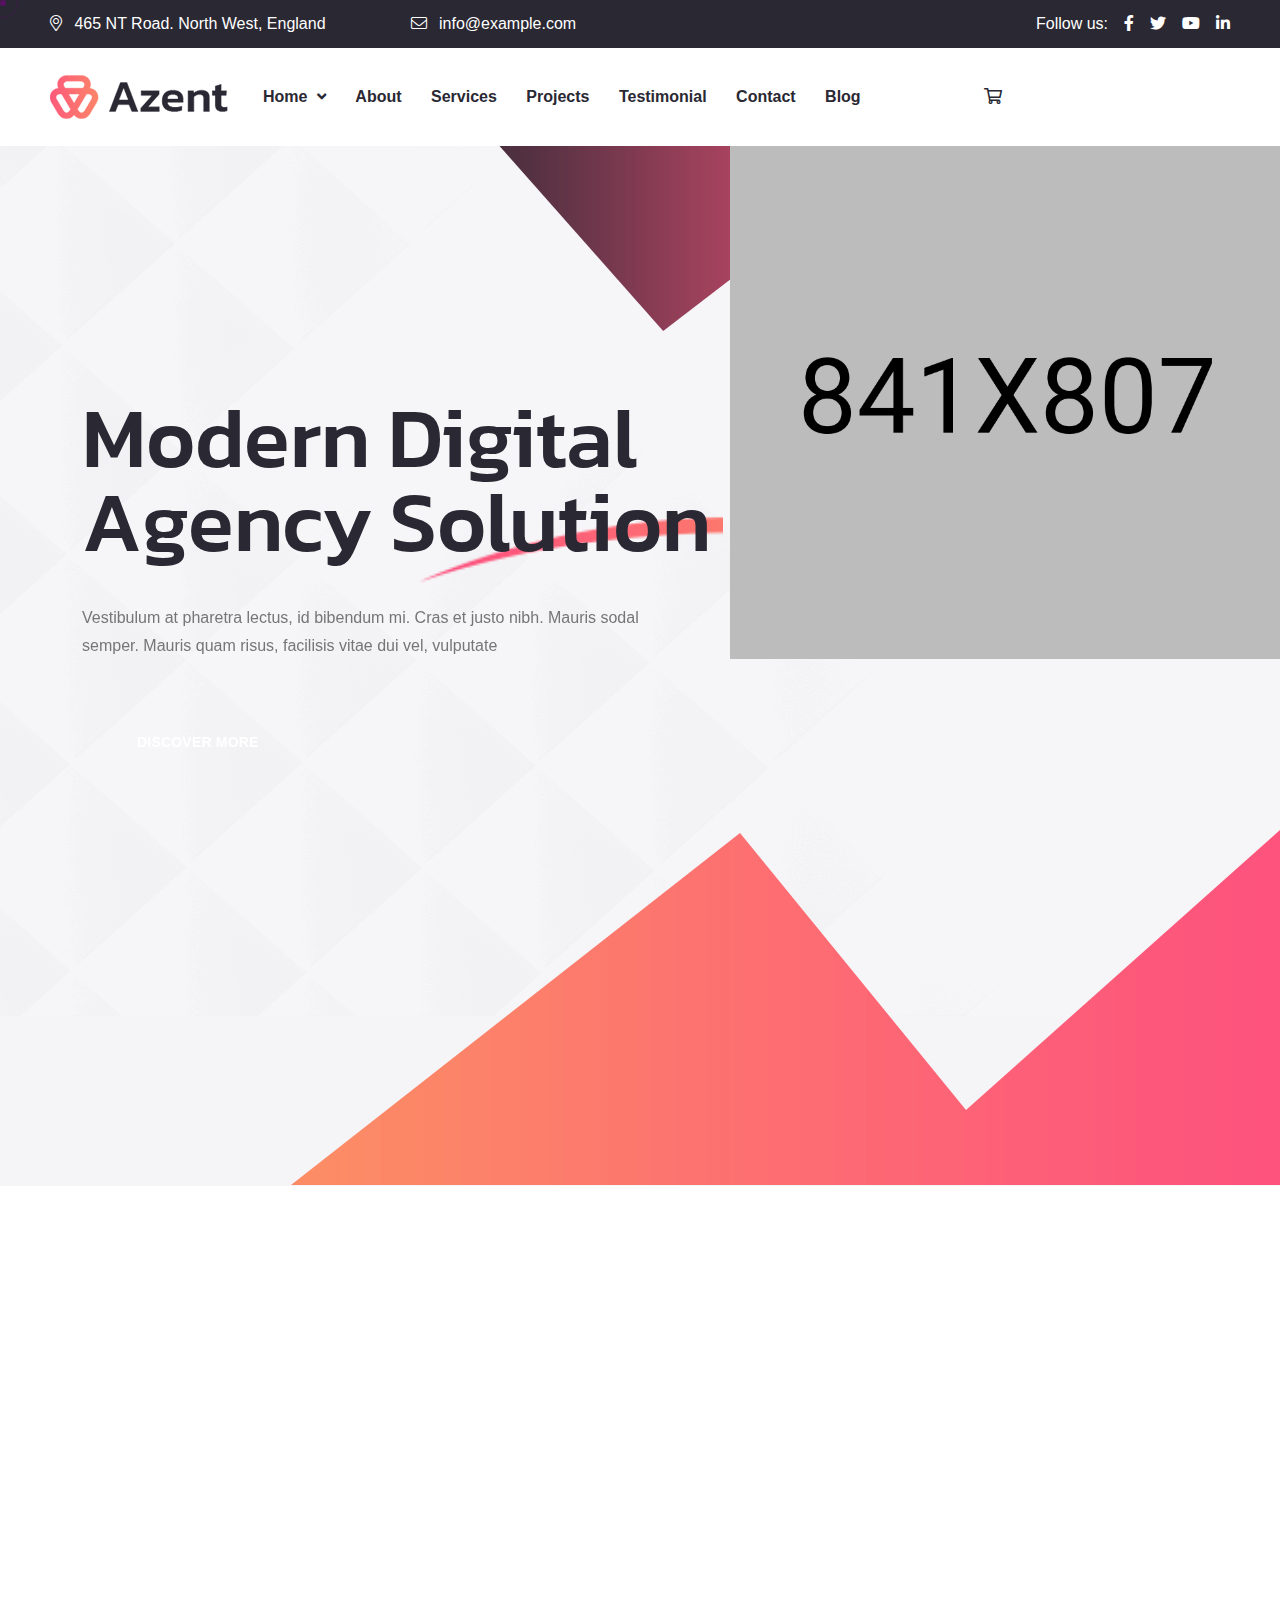
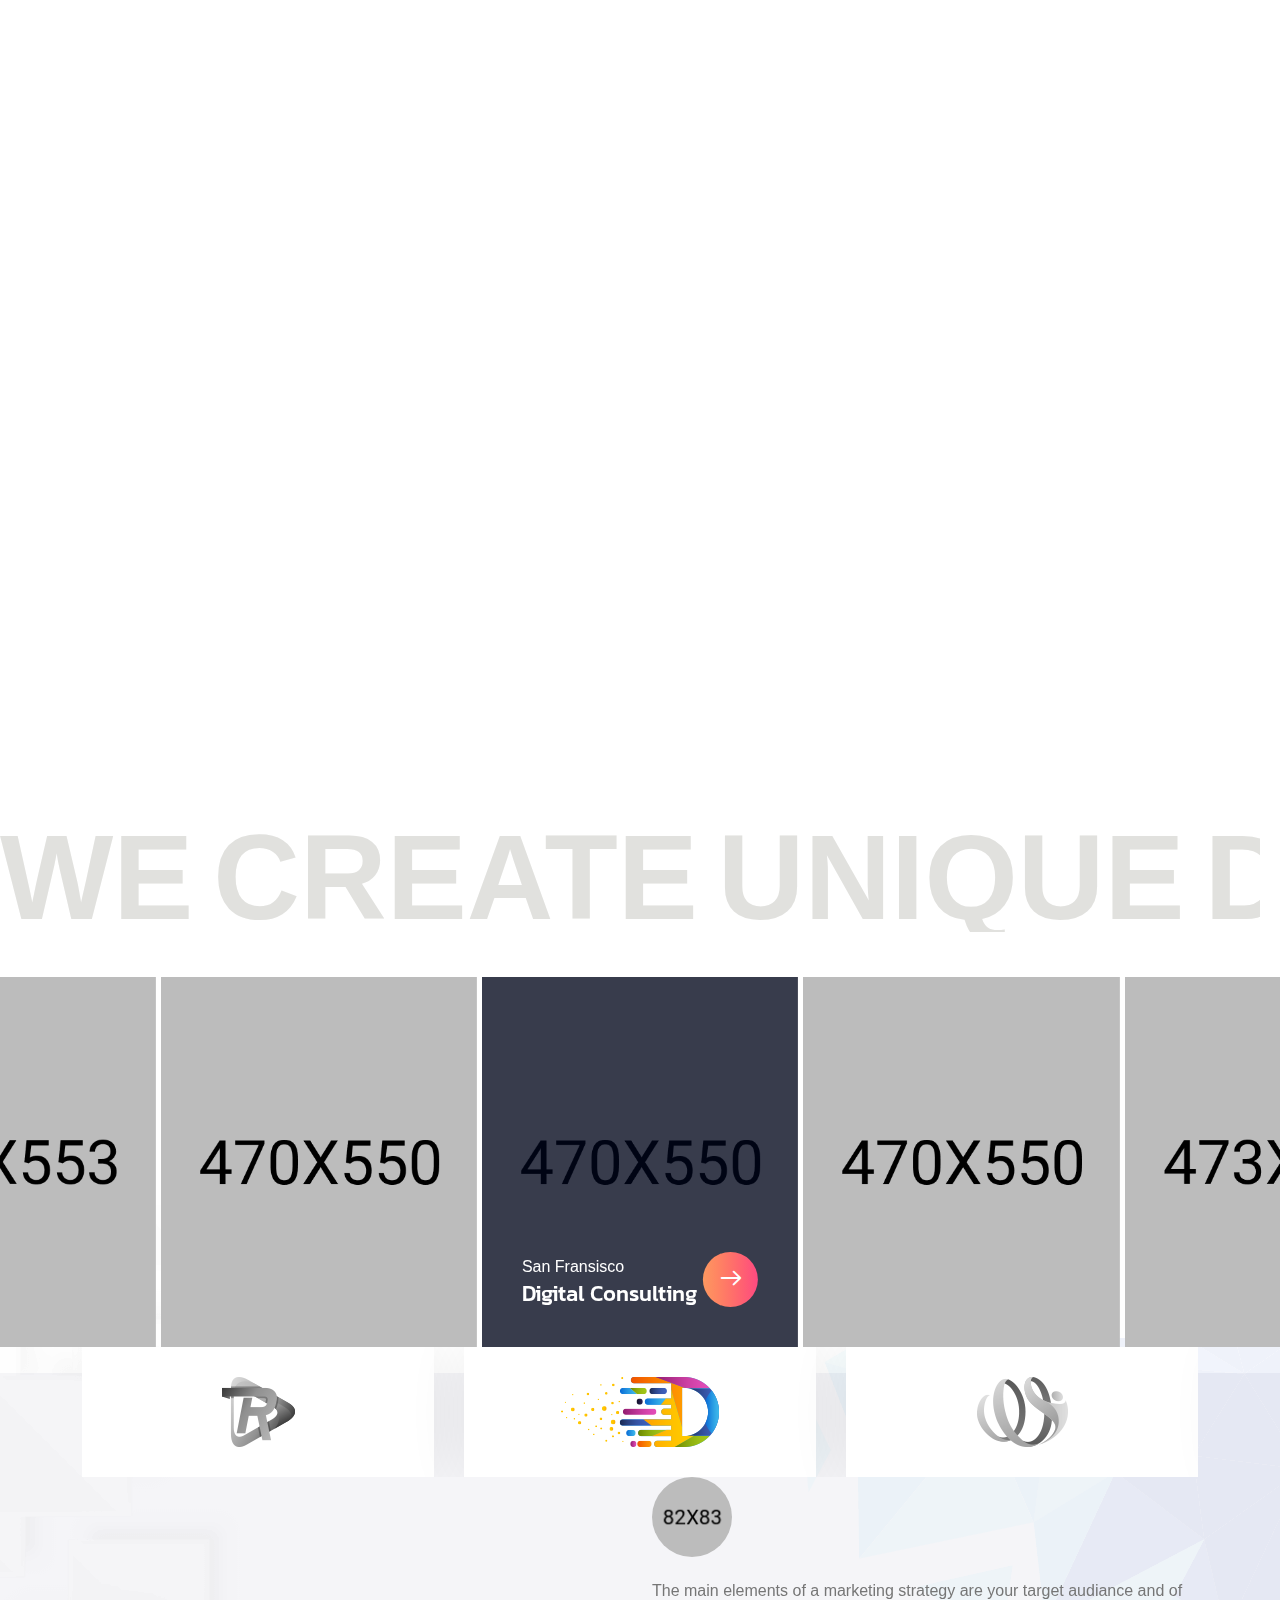
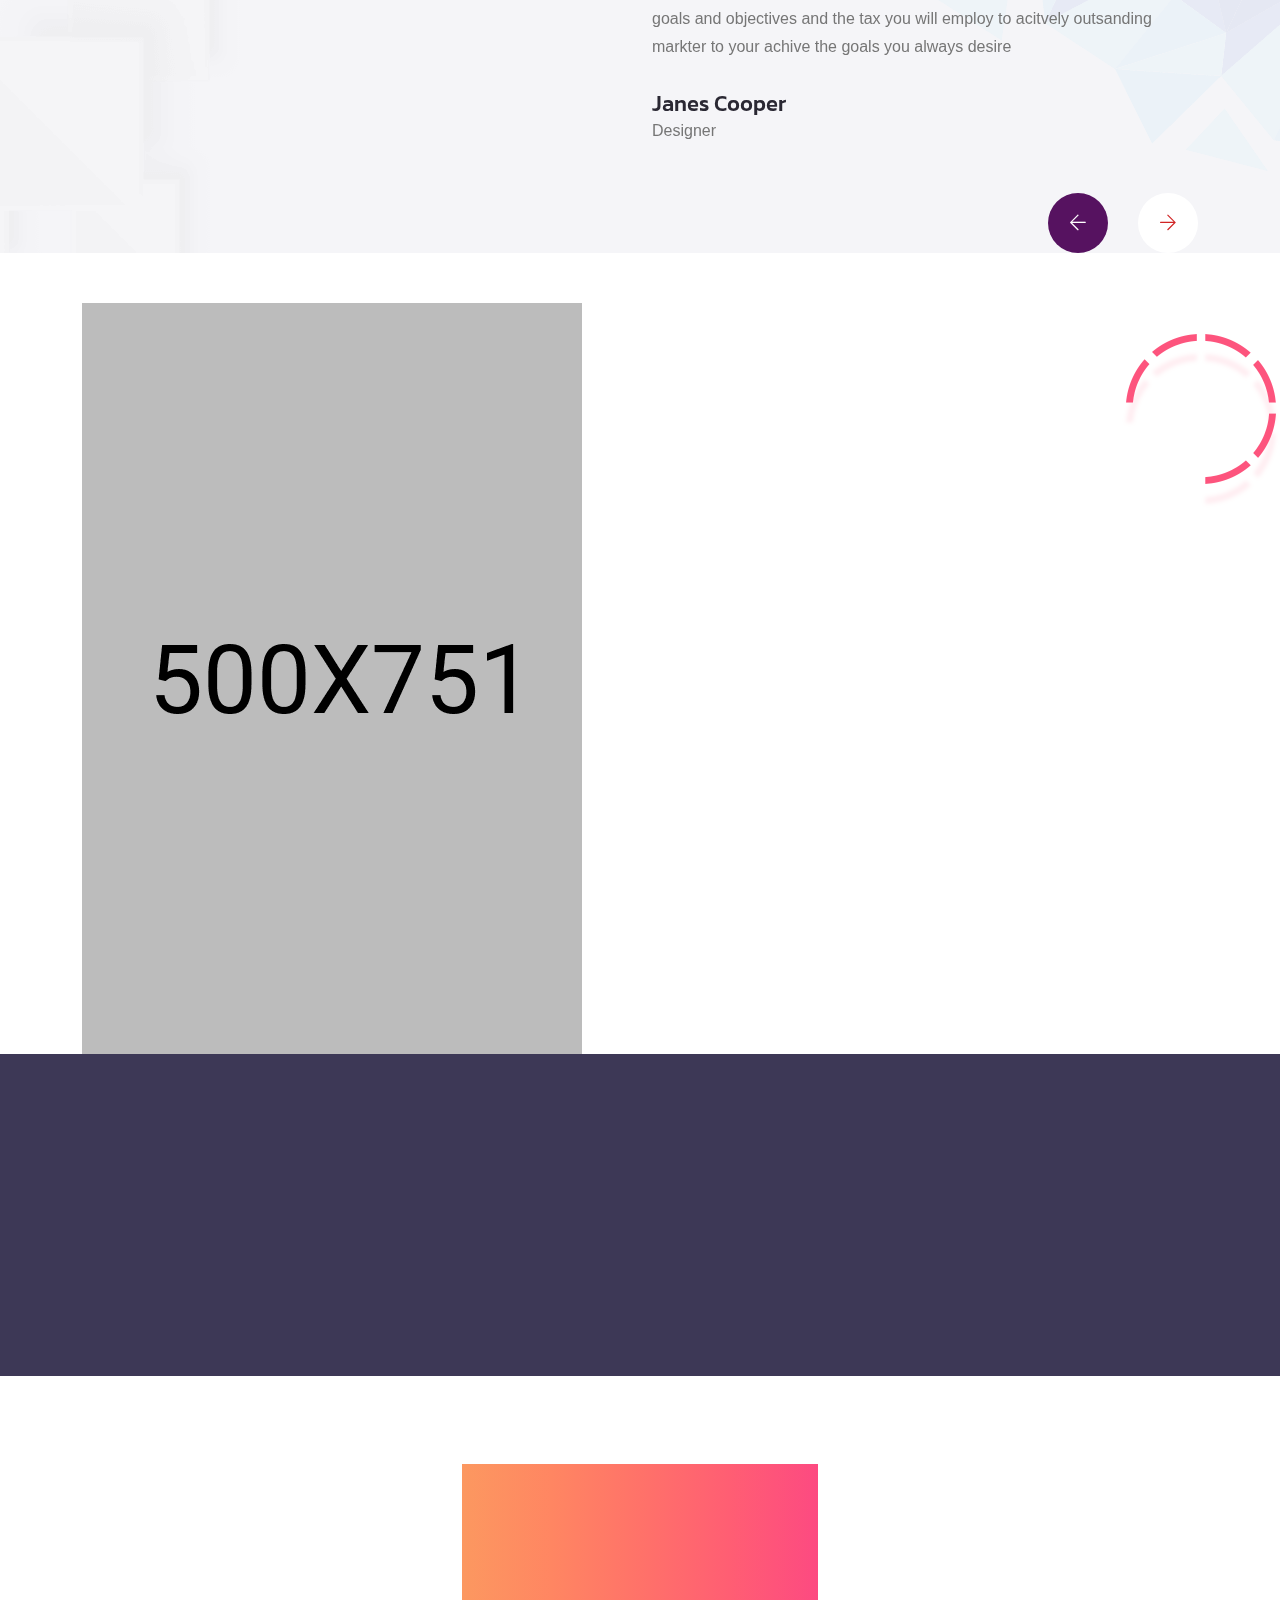
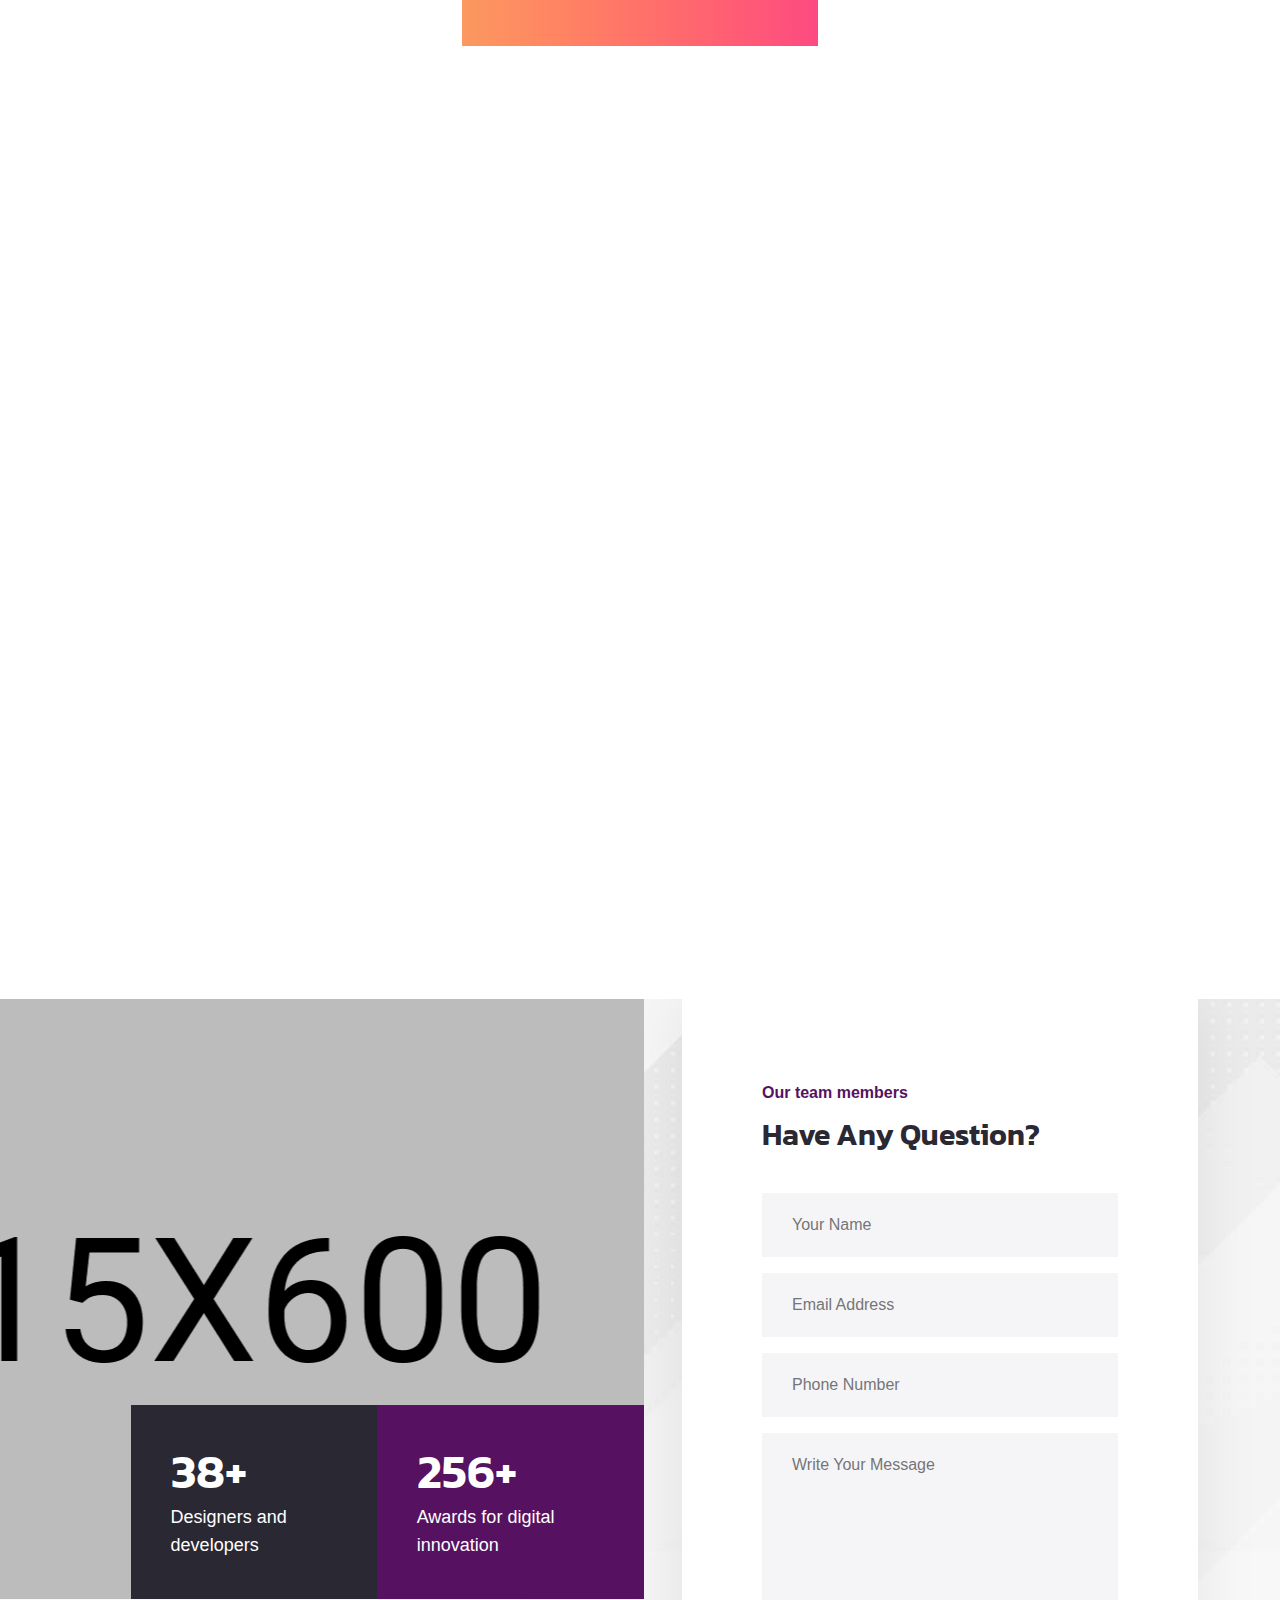
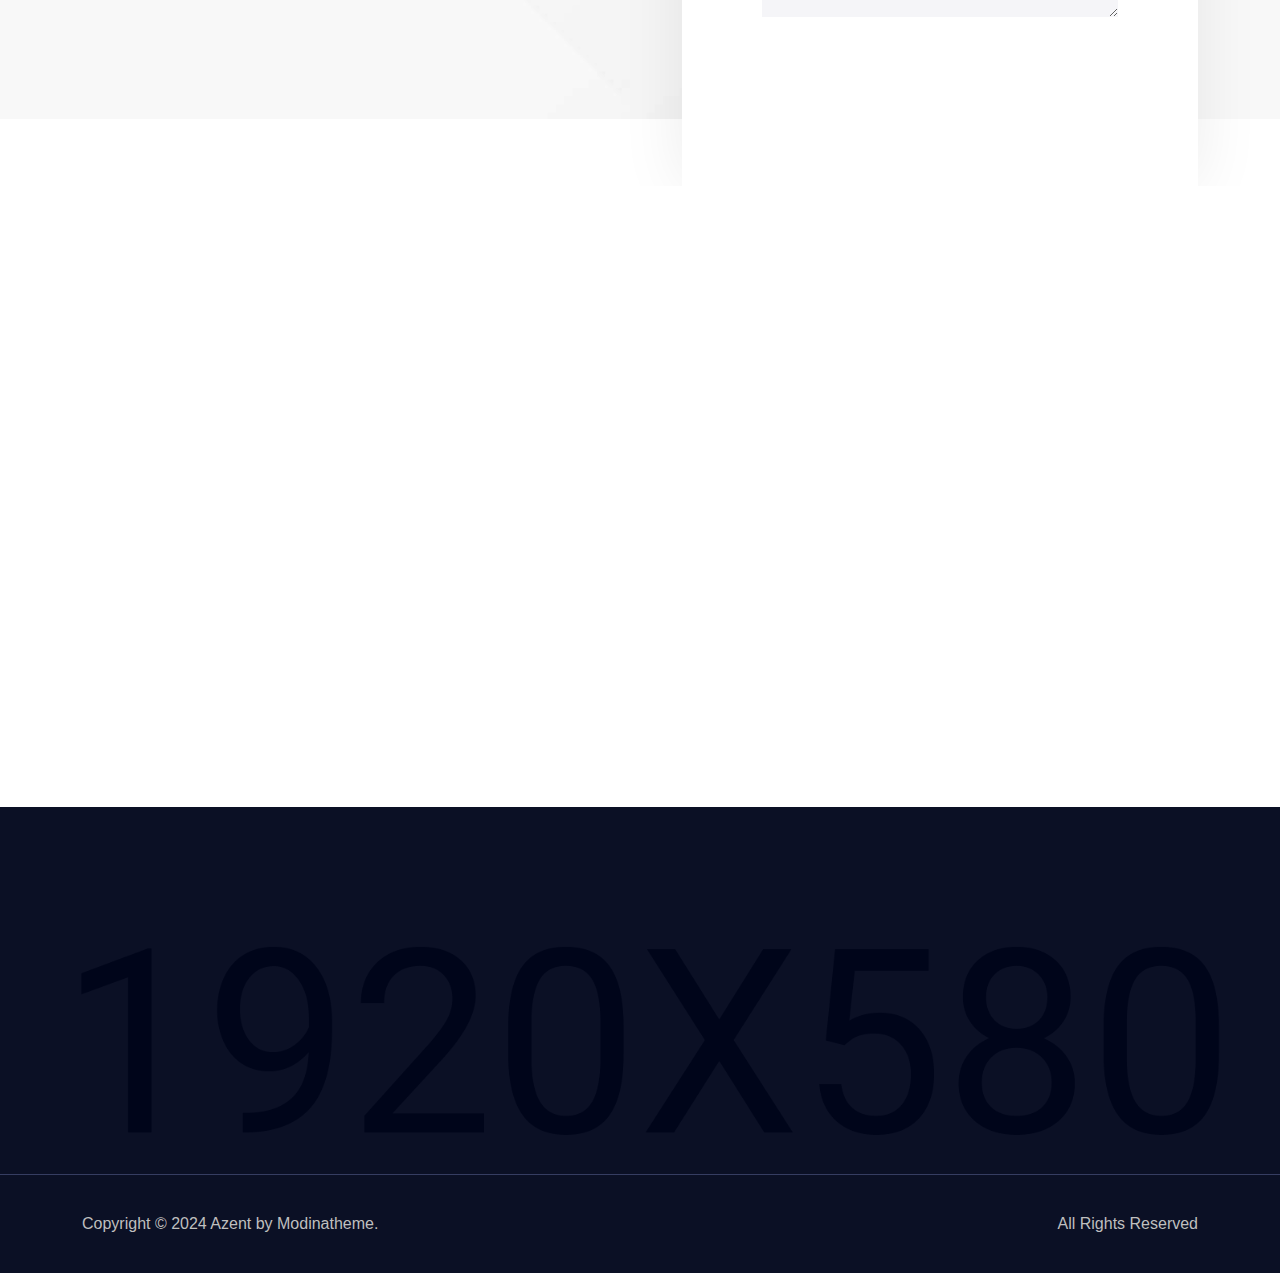
<file: index-two-page.html>
<!DOCTYPE html>
<html lang="en">
    <!--<< Header Area >>-->
    <head>
        <!-- ========== Meta Tags ========== -->
        <meta charset="UTF-8">
        <meta http-equiv="X-UA-Compatible" content="IE=edge">
        <meta name="viewport" content="width=device-width, initial-scale=1">
        <meta name="author" content="modinatheme">
        <meta name="description" content="Azent - Creative Digital Agency HTML5 Template">
        <!-- ======== Page title ============ -->
        <title>Azent - Creative Digital Agency HTML5 Template</title>
        <!--<< Favcion >>-->
        <link rel="shortcut icon" href="assets/img/logo/favicon.svg">
        <!--<< Bootstrap min.css >>-->
        <link rel="stylesheet" href="assets/css/bootstrap.min.css">
        <!--<< Font Awesome.css >>-->
        <link rel="stylesheet" href="assets/css/font-awesome.css">
        <!--<< Animate.css >>-->
        <link rel="stylesheet" href="assets/css/animate.css">
        <!--<< Magnific Popup.css >>-->
        <link rel="stylesheet" href="assets/css/magnific-popup.css">
        <!--<< MeanMenu.css >>-->
        <link rel="stylesheet" href="assets/css/meanmenu.css">
        <!--<< Swiper Bundle.css >>-->
        <link rel="stylesheet" href="assets/css/swiper-bundle.min.css">
        <!--<< Nice Select.css >>-->
        <link rel="stylesheet" href="assets/css/nice-select.css">
        <!--<< Main.css >>-->
        <link rel="stylesheet" href="assets/css/main.css">
        <!--<< Style.css >>-->
        <link rel="stylesheet" href="style.css">
    </head>

    <body>

        <!-- Preloader Start -->
        <div id="preloader" class="preloader">
            <div class="animation-preloader">
                <div class="spinner">                
                </div>
                <div class="txt-loading">
                    <span data-text-preloader="A" class="letters-loading">
                        A
                    </span>
                    <span data-text-preloader="Z" class="letters-loading">
                        Z
                    </span>
                    <span data-text-preloader="E" class="letters-loading">
                        E
                    </span>
                    <span data-text-preloader="N" class="letters-loading">
                        N
                    </span>
                    <span data-text-preloader="T" class="letters-loading">
                        T
                    </span>
                </div>
                <p class="text-center">Loading</p>
            </div>
            <div class="loader">
                <div class="row">
                    <div class="col-3 loader-section section-left">
                        <div class="bg"></div>
                    </div>
                    <div class="col-3 loader-section section-left">
                        <div class="bg"></div>
                    </div>
                    <div class="col-3 loader-section section-right">
                        <div class="bg"></div>
                    </div>
                    <div class="col-3 loader-section section-right">
                        <div class="bg"></div>
                    </div>
                </div>
            </div>
        </div>

        <!--<< Mouse Cursor Start >>-->  
        <div class="mouse-cursor cursor-outer"></div>
        <div class="mouse-cursor cursor-inner"></div>

        <!-- Offcanvas Area Start -->
        <div class="fix-area">
            <div class="offcanvas__info">
                <div class="offcanvas__wrapper">
                    <div class="offcanvas__content">
                        <div class="offcanvas__top mb-5 d-flex justify-content-between align-items-center">
                            <div class="offcanvas__logo">
                                <a href="index.html">
                                <img src="assets/img/logo/header-logo.svg" alt="logo-img">
                                </a>
                            </div>
                            <div class="offcanvas__close">
                                <button>
                                <i class="fas fa-times"></i>
                                </button>
                            </div>
                        </div>
    
                        <div class="mobile-menu fix mb-3"></div>
                        <div class="offcanvas__contact">
                            <h4>Contact Info</h4>
                            <ul>
                                <li class="d-flex align-items-center">
                                    <div class="offcanvas__contact-icon">
                                        <i class="fal fa-map-marker-alt"></i>
                                    </div>
                                    <div class="offcanvas__contact-text">
                                        <a target="_blank" href="#">Main Street, Melbourne, Australia</a>
                                    </div>
                                </li>
                                <li class="d-flex align-items-center">
                                    <div class="offcanvas__contact-icon mr-15">
                                        <i class="fal fa-envelope"></i>
                                    </div>
                                    <div class="offcanvas__contact-text">
                                         <a href="mailto:info@example.com"><span>info@example.com</span></a>
                                    </div>
                                </li>
                                <li class="d-flex align-items-center">
                                    <div class="offcanvas__contact-icon mr-15">
                                        <i class="fal fa-clock"></i>
                                    </div>
                                    <div class="offcanvas__contact-text">
                                        <a target="_blank" href="#">Mod-friday, 09am -05pm</a>
                                    </div>
                                </li>
                                <li class="d-flex align-items-center">
                                    <div class="offcanvas__contact-icon mr-15">
                                        <i class="far fa-phone"></i>
                                    </div>
                                    <div class="offcanvas__contact-text">
                                        <a href="tel:+11002345909">+11002345909</a>
                                    </div>
                                </li>
                            </ul>
                            <div class="header-button mt-4">
                                <a href="contact.html" class="theme-btn text-center">
                                    Contact Us
                                </a>
                            </div>
                            <div class="social-icon d-flex align-items-center">
                                <a href="#"><i class="fab fa-facebook-f"></i></a>
                                <a href="#"><i class="fab fa-twitter"></i></a>
                                <a href="#"><i class="fab fa-youtube"></i></a>
                                <a href="#"><i class="fab fa-linkedin-in"></i></a>
                            </div>
                        </div>
                    </div>
                </div>
            </div>
        </div>
        <div class="offcanvas__overlay"></div>
    
        <!-- Header Area Start -->
        <header>
            <div class="header-top">
                <div class="container-fluid">
                    <div class="header-top-wrapper">
                        <ul>
                            <li>
                                <i class="fal fa-map-marker-alt me-2"></i>
                                465 NT Road. North West, England
                            </li>
                            <li>
                                <i class="fal fa-envelope me-2"></i>
                                 <a href="mailto:info@example.com"><span>info@example.com</span></a>
                            </li>
                        </ul>
                        <div class="social-icon d-flex align-items-center">
                            <span class="me-3">Follow us:</span>
                            <a href="#"><i class="fab fa-facebook-f me-3"></i></a>
                            <a href="#"><i class="fab fa-twitter me-3"></i></a>
                            <a href="#"><i class="fab fa-youtube me-3"></i></a>
                            <a href="#"><i class="fab fa-linkedin-in"></i></a>
                        </div>
                    </div>
                </div>
            </div>
            <div id="header-sticky" class="header-2">
                <div class="container-fluid">
                    <div class="mega-menu-wrapper">
                        <div class="header-main">
                            <div class="header-left">
                                <div class="logo">
                                    <a href="index.html" class="header-logo">
                                        <img src="assets/img/logo/header-logo.svg" alt="logo-img">
                                    </a>
                                </div>
                                <div class="mean__menu-wrapper d-none d-lg-block">
                                    <div class="main-menu">
                                        <nav id="mobile-menu">
                                            <ul>
                                                <li class="has-dropdown active menu-thumb">
                                                    <a href="index.html">
                                                    Home 
                                                    <i class="fas fa-angle-down"></i>
                                                    </a>
                                                    <ul class="submenu has-homemenu">
                                                        <li class="border-none">
                                                            <div class="row g-4">
                                                                <div class="col-lg-3 homemenu">
                                                                    <div class="homemenu-thumb">
                                                                        <img src="assets/img/header/home-1.jpg" alt="img">
                                                                        <div class="demo-button">
                                                                            <a href="index.html" class="theme-btn">Multi Page</a>
                                                                            <a href="index-one-page.html" class="theme-btn">One Page</a>
                                                                        </div>
                                                                    </div>
                                                                    <div class="homemenu-content text-center">
                                                                        <h4 class="homemenu-title">
                                                                            Home 01
                                                                        </h4>
                                                                    </div>
                                                                </div>
                                                                <div class="col-lg-3  homemenu">
                                                                    <div class="homemenu-thumb mb-15">
                                                                        <img src="assets/img/header/home-2.jpg" alt="img">
                                                                        <div class="demo-button">
                                                                            <a href="index-2.html" class="theme-btn">Multi Page</a>
                                                                            <a href="index-two-page.html" class="theme-btn">One Page</a>
                                                                        </div>
                                                                    </div>
                                                                    <div class="homemenu-content text-center">
                                                                        <h4 class="homemenu-title">
                                                                            Home 02
                                                                        </h4>
                                                                    </div>
                                                                </div>
                                                                <div class="col-lg-3 homemenu">
                                                                    <div class="homemenu-thumb mb-15">
                                                                        <img src="assets/img/header/home-3.jpg" alt="img">
                                                                        <div class="demo-button">
                                                                            <a href="index-3.html" class="theme-btn">Multi Page</a>
                                                                            <a href="index-three-page.html" class="theme-btn">One Page</a>
                                                                        </div>
                                                                    </div>
                                                                    <div class="homemenu-content text-center">
                                                                        <h4 class="homemenu-title">
                                                                            Home 03
                                                                        </h4>
                                                                    </div>
                                                                </div>
                                                                <div class="col-lg-3 homemenu">
                                                                    <div class="homemenu-thumb mb-15">
                                                                        <img src="assets/img/header/home-4.jpg" alt="img">
                                                                        <div class="demo-button">
                                                                            <a href="index-4.html" class="theme-btn">Multi Page</a>
                                                                            <a href="index-four-page.html" class="theme-btn">One Page</a>
                                                                        </div>
                                                                    </div>
                                                                    <div class="homemenu-content text-center">
                                                                        <h4 class="homemenu-title">
                                                                            Home 04
                                                                        </h4>
                                                                    </div>
                                                                </div>
                                                            </div>
                                                        </li>
                                                    </ul>
                                                </li>
                                                <li class="has-dropdown active d-lg-none">
                                                    <a href="team.html" class="border-none">
                                                       Home
                                                    <i class="fas fa-angle-down"></i>
                                                    </a>
                                                    <ul class="submenu">
                                                        <li><a href="index.html">Home 01</a></li>
                                                        <li><a href="index-2.html">Home 02</a></li>
                                                        <li><a href="index-3.html">Home 03</a></li>
                                                        <li><a href="index-4.html">Home 04</a></li>
                                                    </ul>
                                                </li>
                                                <li>
                                                    <a href="#about">About</a>
                                                </li>
                                                <li><a href="#service">Services</a></li>
                                                <li><a href="#project">Projects</a></li>
                                                <li><a href="#testimonial">Testimonial</a></li>
                                                <li><a href="#contact">Contact</a></li>
                                                <li>
                                                    <a href="#news">Blog</a>
                                                </li>
                                            </ul>
                                        </nav>
                                    </div>
                                </div>
                            </div>
                            <div class="header-right d-flex justify-content-end align-items-center">
                                <div class="search-wrp">
                                    <input placeholder="Search...." aria-label="Search">
                                    <button><i class="far fa-search"></i></button>
                                </div>
                                <a href="shop-cart.html" class="cart-icon"><i class="far fa-shopping-cart"></i></a>
                                <div class="header-button">
                                    <a href="contact.html" class="theme-btn">GET A QUOTE</a>
                                </div>
                                <div class="header__hamburger d-lg-none my-auto">
                                    <div class="sidebar__toggle">
                                        <i class="far fa-bars"></i>
                                    </div>
                                </div>
                            </div>
                        </div>
                    </div>
                </div>
            </div>
        </header>

        <!-- Hero Section Start -->
        <section class="hero-section hero-2">
            <div class="bg-shape">
                <img src="assets/img/hero/bg-shape.png" alt="shape-img">
            </div>
            <div class="swiper-dot style-2 text-center pt-5">
                <div class="dot-2"></div>
            </div>
           <div class="container">
                <div class="row">
                    <div class="col-xl-7 col-lg-8">
                        <div class="swiper hero-slider-2">
                            <div class="swiper-wrapper">
                                <div class="swiper-slide">
                                    <div class="hero-content">
                                        <h1 data-animation="fadeInUp" data-delay="1.3s">
                                            Modern Digital
                                            Agency <span>Solution</span>
                                        </h1>
                                        <p data-animation="fadeInUp" data-delay="1.5s">
                                            Vestibulum at pharetra lectus, id bibendum mi. Cras et justo nibh. Mauris sodal <br>
                                            semper. Mauris quam risus, facilisis vitae dui vel, vulputate
                                        </p>
                                        <div class="hero-button">
                                            <a href="index.html" data-animation="fadeInUp" data-delay="1.7s" class="theme-btn">DISCOVER MORE</a>
                                        </div>
                                    </div>
                                </div>
                                <div class="swiper-slide">
                                    <div class="hero-content">
                                        <h1 data-animation="fadeInUp" data-delay="1.3s">
                                            Modern Digital
                                            Agency <span>Solution</span>
                                        </h1>
                                        <p data-animation="fadeInUp" data-delay="1.5s">
                                            Vestibulum at pharetra lectus, id bibendum mi. Cras et justo nibh. Mauris sodal <br>
                                            semper. Mauris quam risus, facilisis vitae dui vel, vulputate
                                        </p>
                                        <div class="hero-button">
                                            <a href="index.html" data-animation="fadeInUp" data-delay="1.7s" class="theme-btn">DISCOVER MORE</a>
                                        </div>
                                    </div>
                                </div>
                                <div class="swiper-slide">
                                    <div class="hero-content">
                                        <h1 data-animation="fadeInUp" data-delay="1.3s">
                                            Modern Digital
                                            Agency <span>Solution</span>
                                        </h1>
                                        <p data-animation="fadeInUp" data-delay="1.5s">
                                            Vestibulum at pharetra lectus, id bibendum mi. Cras et justo nibh. Mauris sodal <br>
                                            semper. Mauris quam risus, facilisis vitae dui vel, vulputate
                                        </p>
                                        <div class="hero-button">
                                            <a href="index.html" data-animation="fadeInUp" data-delay="1.7s" class="theme-btn">DISCOVER MORE</a>
                                        </div>
                                    </div>
                                </div>
                            </div>
                        </div>
                    </div>
                    <div class="col-xl-5 col-lg-5"></div>
                </div>
           </div>
           <div class="hero-image">
                <img src="assets/img/hero/hero.png" alt="hero-img">
           </div>
           <div class="arrow-shape">
                <img src="assets/img/hero/arrow-shape.png" alt="shape-img">
           </div>
           <div class="right-shape">
                <img src="assets/img/hero/shape-2.png" alt="shape-img">
           </div>
        </section>

        <!-- About Section Start -->
        <section class="about-section fix section-padding" id="about">
            <div class="about-wrapper-2"> 
                <div class="arrow-shape">
                    <img src="assets/img/about/arrow-shape.png" alt="shape-img">
                </div>
                <div class="container">
                    <div class="row">
                        <div class="col-xl-6">
                            <div class="about-image-area">
                                <div class="about-image bg-cover wow fadeInUp" data-wow-delay=".3s" style="background-image: url('assets/img/about/about-3.jpg');">
                                    <div class="about-image-2 wow fadeInUp" data-wow-delay=".5s">
                                        <img src="assets/img/about/about-4.jpg" alt="about-img">
                                    </div>
                                </div>
                            </div>
                        </div>
                        <div class="col-xl-6 col-lg-8 mt-5 mt-xl-0">
                            <div class="about-content">
                                <div class="section-title style-2">
                                    <span class="wow fadeInUp">Hey !  We are vapez</span>
                                    <h2 class="wow fadeInUp" data-wow-delay=".3s">
                                        Delivering the Best <br>
                                        Consulting <span>Experience</span>
                                    </h2>
                                </div>
                                <p class="mt-3 mt-md-0 wow fadeInUp" data-wow-delay=".5s">
                                    Suspendisse volutpat mi sit amet mauris egesta pellentesque. Phasellus vitae magna posuere, feugiat nunc vitae, placera magna. Fusce non rhoncus lectus. Ut eget velit iaculis, 
                                </p>
                                <div class="about-icon-items wow fadeInUp" data-wow-delay=".3s">
                                    <div class="icon">
                                        <i class="flaticon-light-bulb"></i>
                                    </div>
                                    <div class="content">
                                        <h5>Awesome Solution</h5>
                                        <p>
                                            Fusce luctus ante eget urna elemen molestie tortor congue. In hac habitasse plate
                                        </p>
                                    </div>
                                </div>
                                <ul class="about-list wow fadeInUp" data-wow-delay=".5s">
                                    <li>
                                        <i class="flaticon-verify"></i>
                                        Donec auctor magna nec orci hend
                                    </li>
                                    <li>
                                        <i class="flaticon-verify"></i>
                                        Donec auctor magna nec orci hendrerit, eget 
                                    </li>
                                </ul>
                                <a href="about.html" class="theme-btn wow fadeInUp" data-wow-delay=".7s">DISCOVER MORE</a>
                            </div>
                        </div>
                    </div>
                </div>
            </div>
        </section>

        <!-- Service Provide Section Start -->
        <section class="service-provide section-padding pt-0" id="service">
            <div class="shape-image">
                <img src="assets/img/service/arrow-shape.png" alt="shape-img">
            </div>
            <div class="container">
                <div class="row align-items-center justify-content-between">
                    <div class="col-lg-6">
                        <div class="section-title style-2">
                            <span class="wow fadeInUp">What We Provide </span>
                            <h2 class="wow fadeInUp" data-wow-delay=".3s">
                                We always deliver best <br>
                                service for <span>customer</span>
                            </h2>
                        </div>
                    </div>
                    <div class="col-lg-5 wow fadeInUp" data-wow-delay=".5s">
                        Suspendisse volutpat mi sit amet mauris egestas, pellentesque. Phasellus vitae magna posuere, feugiat nunc vitae, placerat magna. Fusce non rhoncus lectus. Ut eget velit iaculis, 
                    </div>
                </div>
                <div class="row">
                    <div class="col-xl-3 col-lg-4 col-md-6 wow fadeInUp" data-wow-delay=".3s">
                        <div class="service-provide-items text-center">
                            <div class="icon">
                                <i class="flaticon-mobile-development"></i>
                            </div>
                            <div class="content">
                                <h5>
                                    <a href="service-details.html">
                                        Mobile <br>
                                        Application
                                    </a>
                                </h5>
                                <p>
                                    Lorem ipsum dolor sit am adipiscing elit sed do eiusm incididunt ut 
                                    loreum ipsum dsu
                                </p>
                                <div class="arrow-icon">
                                    <a href="service-details.html"><i class="flaticon-next"></i></a>
                                </div>
                            </div>
                        </div>
                    </div>
                    <div class="col-xl-3 col-lg-4 col-md-6 wow fadeInUp" data-wow-delay=".5s">
                        <div class="service-provide-items text-center active">
                            <div class="icon">
                                <i class="flaticon-advertisig-agency"></i>
                            </div>
                            <div class="content">
                                <h5>
                                    <a href="service-details.html">
                                        Digital <br>
                                        Marketing
                                    </a>
                                </h5>
                                <p>
                                    Lorem ipsum dolor sit am adipiscing elit sed do eiusm incididunt ut 
                                    loreum ipsum dsu
                                </p>
                                <div class="arrow-icon">
                                    <a href="service-details.html"><i class="flaticon-next"></i></a>
                                </div>
                            </div>
                        </div>
                    </div>
                    <div class="col-xl-3 col-lg-4 col-md-6 wow fadeInUp" data-wow-delay=".7s">
                        <div class="service-provide-items text-center">
                            <div class="icon">
                                <i class="flaticon-curve"></i>
                            </div>
                            <div class="content">
                                <h5>
                                    <a href="service-details.html">
                                        Graphics <br>
                                        Designing
                                    </a>
                                </h5>
                                <p>
                                    Lorem ipsum dolor sit am adipiscing elit sed do eiusm incididunt ut 
                                    loreum ipsum dsu
                                </p>
                                <div class="arrow-icon">
                                    <a href="service-details.html"><i class="flaticon-next"></i></a>
                                </div>
                            </div>
                        </div>
                    </div>
                    <div class="col-xl-3 col-lg-4 col-md-6 wow fadeInUp" data-wow-delay=".9s">
                        <div class="service-provide-items text-center">
                            <div class="icon">
                                <i class="flaticon-advertisig-agency"></i>
                            </div>
                            <div class="content">
                                <h5>
                                    <a href="service-details.html">
                                        Website <br>
                                        Development
                                    </a>
                                </h5>
                                <p>
                                    Lorem ipsum dolor sit am adipiscing elit sed do eiusm incididunt ut 
                                    loreum ipsum dsu
                                </p>
                                <div class="arrow-icon">
                                    <a href="service-details.html"><i class="flaticon-next"></i></a>
                                </div>
                            </div>
                        </div>
                    </div>
                </div>
            </div>
        </section>

        <!-- Marque Section Start -->
        <div class="marque-section">
            <div class="marquee-wrapper text-slider">
                <div class="marquee-inner to-left">
                    <ul class="marqee-list d-flex">
                        <li class="marquee-item">
                            <span class="text-slider">WE</span><span class="text-slider">CREATE</span><span class="text-slider">UNIQUE</span><span class="text-slider">DIGITAL</span><span class="text-slider">EXPERIENCE</span><span class="text-slider">WE</span><span class="text-slider">CREATE</span><span class="text-slider">UNIQUE</span><span class="text-slider">DIGITAL</span><span class="text-slider">EXPERIENCE</span><span class="text-slider">WE</span><span class="text-slider">CREATE</span><span class="text-slider">UNIQUE</span><span class="text-slider">DIGITAL</span><span class="text-slider">EXPERIENCE</span>
                        </li>
                    </ul>
                </div>
            </div>
        </div>

        <!-- Project Section Start -->
        <section class="project-section-2 fix section-padding pt-0" id="project">
           <div class="project-wrapper">
                <div class="swiper project-slider">
                    <div class="swiper-wrapper">
                        <div class="swiper-slide">
                            <div class="project-items-2">
                                <div class="project-image">
                                    <img src="assets/img/project/05.jpg" alt="project-img">
                                    <a href="project-details.html" class="icon">
                                        <i class="flaticon-next"></i>
                                    </a>
                                    <div class="project-content">
                                        <p>San Fransisco </p>
                                        <h4>
                                            <a href="project-details.html">Digital Consulting</a>
                                        </h4>
                                    </div>
                                </div>
                            </div>
                        </div>
                        <div class="swiper-slide">
                            <div class="project-items-2">
                                <div class="project-image">
                                    <img src="assets/img/project/06.jpg" alt="project-img">
                                    <a href="project-details.html" class="icon">
                                        <i class="flaticon-next"></i>
                                    </a>
                                    <div class="project-content">
                                        <p>San Fransisco </p>
                                        <h4>
                                            <a href="project-details.html">Digital Consulting</a>
                                        </h4>
                                    </div>
                                </div>
                            </div>
                        </div>
                        <div class="swiper-slide">
                            <div class="project-items-2">
                                <div class="project-image">
                                    <img src="assets/img/project/07.jpg" alt="project-img">
                                    <a href="project-details.html" class="icon">
                                        <i class="flaticon-next"></i>
                                    </a>
                                    <div class="project-content">
                                        <p>San Fransisco </p>
                                        <h4>
                                            <a href="project-details.html">Digital Consulting</a>
                                        </h4>
                                    </div>
                                </div>
                            </div>
                        </div>
                        <div class="swiper-slide">
                            <div class="project-items-2">
                                <div class="project-image">
                                    <img src="assets/img/project/08.jpg" alt="project-img">
                                    <a href="project-details.html" class="icon">
                                        <i class="flaticon-next"></i>
                                    </a>
                                    <div class="project-content">
                                        <p>San Fransisco </p>
                                        <h4>
                                            <a href="project-details.html">Digital Consulting</a>
                                        </h4>
                                    </div>
                                </div>
                            </div>
                        </div>
                    </div>
                </div>
           </div>
        </section>

        <!-- Brand Section Start -->
        <div class="brand-section-2 fix section-padding pt-0">
            <div class="container">
                <div class="brand-wrapper style-2">
                    <div class="swiper brand-slider">
                        <div class="swiper-wrapper">
                            <div class="swiper-slide">
                                <div class="brand-image">
                                    <img src="assets/img/brand/01.png" alt="brand-img">
                                </div>
                            </div><div class="swiper-slide">
                                <div class="brand-image">
                                    <img src="assets/img/brand/02.png" alt="brand-img">
                                </div>
                            </div>
                            <div class="swiper-slide">
                                <div class="brand-image">
                                    <img src="assets/img/brand/03.png" alt="brand-img">
                                </div>
                            </div>
                            <div class="swiper-slide">
                                <div class="brand-image">
                                    <img src="assets/img/brand/04.png" alt="brand-img">
                                </div>
                            </div>
                            <div class="swiper-slide">
                                <div class="brand-image">
                                    <img src="assets/img/brand/05.png" alt="brand-img">
                                </div>
                            </div>
                        </div>
                    </div>
                </div>
            </div>
        </div>

        <!-- Testimonial Section Start -->
        <section class="testimonial-section-2 section-padding section-bg pt-0" id="testimonial">
            <div class="shape-left">
                <img src="assets/img/project/shape-left.png" alt="shape-img">
            </div>
            <div class="right-shape">
                <img src="assets/img/project/shape-right.png" alt="shape-img">
            </div>
            <div class="container">
                <div class="testimonial-wrapper">
                    <div class="row justify-content-between align-items-center">
                        <div class="col-xl-5 col-lg-6">
                            <div class="section-title style-2">
                                <span class="wow fadeInUp">What people ask</span>
                                <h2 class="wow fadeInUp" data-wow-delay=".3s">
                                    What our clients <br>
                                    say about our <span>agency</span>
                                </h2>
                            </div>
                            <div class="testimonial-button mt-4 mt-md-0 wow fadeInUp" data-wow-delay=".5s">
                                <a href="testimonial.html" class="theme-btn">MORE RIVEWS</a>
                            </div>
                        </div>
                        <div class="col-xl-6 col-lg-6 mt-5 mt-lg-0">
                           <div class="swiper testimonial-slider">
                                <div class="swiper-wrapper">
                                    <div class="swiper-slide">
                                        <div class="testimonial-items">
                                            <div class="client-image bg-cover" style="background-image: url('assets/img/client/03.jpg');"></div>
                                            <div class="testiminial-content">
                                                <p>
                                                    The main elements of a marketing strategy are your target audiance and of
                                                    goals and objectives and the tax you will employ to acitvely outsanding
                                                    markter to your achive the goals you always desire
                                                </p>
                                                <h4>Janes Cooper</h4>
                                                <span>Designer</span>
                                            </div>
                                        </div>
                                    </div>
                                    <div class="swiper-slide">
                                        <div class="testimonial-items">
                                            <div class="client-image bg-cover" style="background-image: url('assets/img/client/04.jpg');"></div>
                                            <div class="testiminial-content">
                                                <p>
                                                    The main elements of a marketing strategy are your target audiance and of
                                                    goals and objectives and the tax you will employ to acitvely outsanding
                                                    markter to your achive the goals you always desire
                                                </p>
                                                <h4>Preston Tanner</h4>
                                                <span>Designer</span>
                                            </div>
                                        </div>
                                    </div>
                                    <div class="swiper-slide">
                                        <div class="testimonial-items">
                                            <div class="client-image bg-cover" style="background-image: url('assets/img/client/05.jpg');"></div>
                                            <div class="testiminial-content">
                                                <p>
                                                    The main elements of a marketing strategy are your target audiance and of
                                                    goals and objectives and the tax you will employ to acitvely outsanding
                                                    markter to your achive the goals you always desire
                                                </p>
                                                <h4>Jackson Milo</h4>
                                                <span>Designer</span>
                                            </div>
                                        </div>
                                    </div>
                                </div>
                                <div class="array-button pt-5 text-end">
                                    <button class="array-next"><i class="fal fa-arrow-left"></i></button>
                                    <button class="array-prev"><i class="fal fa-arrow-right"></i></button>
                                </div>
                           </div>
                        </div>
                    </div>
                </div>
            </div>
        </section>

        <!-- Service Productive Section Start -->
        <section class="service-productive section-padding">
            <div class="circle-shape">
                <img src="assets/img/circle-shape.png" alt="shape-img" class="text-circle">
            </div>
            <div class="container">
                <div class="service-productive-wrapper">
                    <div class="row align-items-center">
                        <div class="col-xl-6">
                            <div class="service-productive-image bg-cover" style="background-image: url('assets/img/service/02.jpg');"></div>
                        </div>
                        <div class="col-xl-6 col-lg-8 mt-5 mt-xl-0">
                            <div class="productive-content">
                                <div class="section-title style-2">
                                    <h2 class="wow fadeInUp" data-wow-delay=".3s">
                                        We made things easier <br>
                                        for your <span>business</span>
                                    </h2>
                                </div>
                                <p class="mt-4 mt-md-0 wow fadeInUp" data-wow-delay=".5s">
                                    Bring to the table win-win survival strategies to ensure proactive domination. At the end of the day going forward, a new normal that has evolved from
                                    operational X is on the runway
                                </p>
                                <div class="icon-items-area">
                                    <div class="icon-item d-flex align-items-center wow fadeInUp" data-wow-delay=".3s">
                                        <div class="icon">
                                            <i class="flaticon-light-bulb"></i>
                                        </div>
                                        <div class="content">
                                            <h5>
                                                Deliver <br>
                                                Awesome Idea 
                                            </h5>
                                        </div>
                                    </div>
                                    <div class="icon-item d-flex align-items-center active wow fadeInUp" data-wow-delay=".5s">
                                        <div class="icon">
                                            <i class="flaticon-review"></i>
                                        </div>
                                        <div class="content">
                                            <h5>
                                                Moneyback <br>
                                                Gurantee
                                            </h5>
                                        </div>
                                    </div>
                                </div>
                                <h6 class="wow fadeInUp" data-wow-delay=".7s">We’re commited to deliver high quality productive service</h6>
                                <div class="author-items wow fadeInUp" data-wow-delay=".9s">
                                    <div class="about-button">
                                        <a href="about.html" class="theme-btn">
                                            Discover More
                                        </a>
                                    </div>
                                    <img src="assets/img/about/signature-2.png" alt="signature">
                                </div>
                            </div>
                        </div>
                    </div>
                </div>
            </div>
        </section>

        <!-- Cta Section Start -->
        <section class="cta-section-2 style-2 fix section-padding bg-cover" style="background-image: url('assets/img/cta-banner/video-bg.jpg');">
            <div class="container">
                <div class="cta-wrapper-2">
                    <div class="cta-content">
                        <h2 class="wow fadeInUp" data-wow-delay=".3s">
                            Watch the video and see what it feels <br>
                            like to work with us
                        </h2>
                        <a href="https://www.youtube.com/watch?v=Cn4G2lZ_g2I" class="video-icon video-popup wow fadeInUp" data-wow-delay=".5s">
                            <i class="flaticon-play-button"></i>
                        </a>
                    </div>
                </div>
            </div>
        </section>

        <!-- Project Successful Section Start -->
        <section class="project-successful section-padding">
            <div class="container">
                <div class="section-title text-center wow fadeInUp" data-wow-delay=".3s">
                    <h5>We completed <span class="text">1240+</span> projects successfully and continuosely working</h5>
                </div>
                <div class="row">
                    <div class="col-xl-4 col-lg-6 col-md-6 wow fadeInUp" data-wow-delay=".3s">
                        <div class="project-successful-items">
                            <div class="icon">
                                <i class="fas fa-stars"></i>
                            </div>
                            <div class="content">
                                <h5>
                                    Our global <br>
                                    customer
                                </h5>
                            </div>
                            <div class="counter-text">
                                <h2><span class="count">28</span>%</h2>
                            </div>
                        </div>
                    </div>
                    <div class="col-xl-4 col-lg-6 col-md-6 wow fadeInUp" data-wow-delay=".5s">
                        <div class="project-successful-items active">
                            <div class="icon">
                                <i class="fas fa-stars"></i>
                            </div>
                            <div class="content">
                                <h5>
                                    Our completed <br>
                                    projects
                                </h5>
                            </div>
                            <div class="counter-text">
                                <h2><span class="count">45</span>%</h2>
                            </div>
                        </div>
                    </div>
                    <div class="col-xl-4 col-lg-6 col-md-6 wow fadeInUp" data-wow-delay=".7s">
                        <div class="project-successful-items">
                            <div class="icon">
                                <i class="fas fa-stars"></i>
                            </div>
                            <div class="content">
                                <h5>
                                    Our expert <br>
                                    worker
                                </h5>
                            </div>
                            <div class="counter-text">
                                <h2><span class="count">20</span>%</h2>
                            </div>
                        </div>
                    </div>
                </div>
            </div>
        </section>

        <!-- Pricing Section Start -->
        <section class="pricing-section section-padding pt-0">
            <div class="shape-image">
                <img src="assets/img/service/arrow-shape.png" alt="shape-img">
            </div>
            <div class="container">
                <div class="section-title text-center">
                    <span class="wow fadeInUp">Our pricing plans</span>
                    <h2 class="wow fadeInUp" data-wow-delay=".3s">
                        Choose Your Optimal <br>
                        Pricing Plans
                    </h2>
                </div>
                <div class="row">
                    <div class="col-xl-4 col-lg-6 col-md-6 wow fadeInUp" data-wow-delay=".3s">
                        <div class="single-pricing-items">
                            <div class="pricing-header">
                                <h2>$75 <sub>/ month</sub></h2>
                                <span>Perfect Plan for Starters.</span>
                                <div class="icon-area">
                                    <img src="assets/img/icon/starter.png" alt="icon-img">
                                    <div class="content">
                                        <span>Starter</span>
                                    </div>
                                </div>
                            </div>
                            <ul>
                                <li>
                                    <i class="flaticon-check-mark"></i>
                                    Exclusive Templaes
                                </li>
                                <li>
                                    <i class="flaticon-check-mark"></i>
                                    Business & Finance Analysing
                                </li>
                                <li>
                                    <i class="flaticon-check-mark"></i>
                                    Customer Management
                                </li>
                                <li>
                                    <i class="flaticon-check-mark"></i>
                                    Full Access Library
                                </li>
                                <li class="last-list">
                                    <i class="flaticon-check-mark"></i>
                                    24 Hours Support
                                </li>
                            </ul>
                            <div class="pricing-button">
                                <a href="#" class="theme-btn header-color">CHOOSE PLAN</a>
                            </div>
                            <div class="shape-image">
                                <img src="assets/img/shape-2.png" alt="shape-img">
                            </div>
                        </div>
                    </div>
                    <div class="col-xl-4 col-lg-6 col-md-6 wow fadeInUp" data-wow-delay=".5s">
                        <div class="single-pricing-items active">
                            <div class="pricing-header">
                                <h2>$150 <sub>/ month</sub></h2>
                                <span>Collaborate Professionally.</span>
                                <div class="icon-area">
                                    <img src="assets/img/icon/commercial.png" alt="icon-img">
                                    <div class="content">
                                        <span>Commercial</span>
                                    </div>
                                </div>
                            </div>
                            <ul>
                                <li>
                                    <i class="flaticon-check-mark"></i>
                                    Exclusive Templaes
                                </li>
                                <li>
                                    <i class="flaticon-check-mark"></i>
                                    Business & Finance Analysing
                                </li>
                                <li>
                                    <i class="flaticon-check-mark"></i>
                                    Customer Management
                                </li>
                                <li>
                                    <i class="flaticon-check-mark"></i>
                                    Full Access Library
                                </li>
                                <li>
                                    <i class="flaticon-check-mark"></i>
                                    24 Hours Support
                                </li>
                            </ul>
                            <div class="pricing-button">
                                <a href="#" class="theme-btn">CHOOSE PLAN</a>
                            </div>
                            <div class="shape-image">
                                <img src="assets/img/shape-2.png" alt="shape-img">
                            </div>
                        </div>
                    </div>
                    <div class="col-xl-4 col-lg-6 col-md-6 wow fadeInUp" data-wow-delay=".7s">
                        <div class="single-pricing-items">
                            <div class="pricing-header">
                                <h2>$75 <sub>/ month</sub></h2>
                                <span>True Power of Management</span>
                                <div class="icon-area">
                                    <img src="assets/img/icon/enterprise.png" alt="icon-img">
                                    <div class="content">
                                        <span>Enterprise</span>
                                    </div>
                                </div>
                            </div>
                            <ul>
                                <li>
                                    <i class="flaticon-check-mark"></i>
                                    Exclusive Templaes
                                </li>
                                <li>
                                    <i class="flaticon-check-mark"></i>
                                    Business & Finance Analysing
                                </li>
                                <li>
                                    <i class="flaticon-check-mark"></i>
                                    Customer Management
                                </li>
                                <li>
                                    <i class="flaticon-check-mark"></i>
                                    Full Access Library
                                </li>
                                <li>
                                    <i class="flaticon-check-mark"></i>
                                    24 Hours Support
                                </li>
                            </ul>
                            <div class="pricing-button">
                                <a href="#" class="theme-btn header-color">CHOOSE PLAN</a>
                            </div>
                            <div class="shape-image">
                                <img src="assets/img/shape-2.png" alt="shape-img">
                            </div>
                        </div>
                    </div>
                </div>
            </div>
        </section>

        <!-- Contact Section Start -->
        <section class="contact-section fix section-padding" id="contact">
            <div class="contact-shape">
                <img src="assets/img/contact-shape.png" alt="shape-img">
            </div>
            <div class="contact-image float-bob-y">
                <img src="assets/img/contact/contact-img.png" alt="img">
            </div>
            <div class="container">
                <div class="contact-wrapper">
                    <div class="row">
                        <div class="col-xl-6">
                            <div class="contact-left-image bg-cover" style="background-image: url(assets/img/contact/01.jpg);">
                                <div class="counter-area">
                                    <div class="counter-items">
                                        <h2><span class="count">38</span>+</h2>
                                        <p>
                                            Designers and <br>
                                            developers
                                        </p>
                                    </div>
                                    <div class="counter-items style-2">
                                        <h2><span class="count">256</span>+</h2>
                                        <p>
                                            Awards for digital <br>
                                            innovation
                                        </p>
                                    </div>
                                </div>
                            </div>
                        </div>
                        <div class="col-xl-6 col-lg-8 mt-5 mt-xl-0">
                            <div class="contact-area">
                                <div class="contact-box">
                                    <div class="contact-title">
                                        <span>Our team members</span>
                                        <h3>Have any question?</h3>
                                    </div>
                                    <form action="#" id="contact-form" method="POST">
                                        <div class="row g-3">
                                            <div class="col-lg-12">
                                                <div class="form-clt">
                                                    <input type="text" name="name" id="name" placeholder="Your Name">
                                                </div>
                                            </div>
                                            <div class="col-lg-12">
                                                <div class="form-clt">
                                                    <input type="text" name="email" id="email" placeholder="Email Address">
                                                </div>
                                            </div>
                                            <div class="col-lg-12">
                                                <div class="form-clt">
                                                    <input type="text" name="phone" id="phone" placeholder="Phone Number">
                                                </div>
                                            </div>
                                            <div class="col-lg-12">
                                                <div class="form-clt">
                                                    <textarea name="message" id="message" placeholder="Write Your Message"></textarea>
                                                </div>
                                            </div>
                                            <div class="col-lg-12">
                                                <button type="submit" class="theme-btn">
                                                    SEND YOUR MEASSAGE
                                                </button>
                                            </div>
                                        </div>
                                    </form>
                                </div>
                            </div>
                        </div>
                    </div>
                </div>
            </div>
        </section>

        <!-- News Section Start -->
        <section class="news-section fix section-padding pt-0" id="news">
            <div class="container">
                <div class="section-title text-center">
                    <span class="wow fadeInUp">Our blog</span>
                    <h2 class="wow fadeInUp" data-wow-delay=".3s">Read our latest blog post</h2>
                </div>
                <div class="row">
                    <div class="col-xl-4 col-lg-6 col-md-6 wow fadeInUp" data-wow-delay=".3s">
                        <div class="single-news-items-2">
                            <div class="news-image bg-cover" style="background-image: url('assets/img/news/04.jpg');">
                                <div class="post-date">
                                    <h5>20</h5>
                                    <span>Feb</span>
                                </div>
                                <div class="news-content">
                                    <div class="icon">
                                        <i class="fal fa-tag"></i>
                                        <span>Statup</span>
                                    </div>
                                    <h4>
                                        <a href="news-details.html">
                                            Crafting a digital identity: the
                                            art of agency web design
                                        </a>
                                    </h4>
                                    <ul class="post-list">
                                        <li><i class="far fa-comment-alt"></i> <span>02 Comments</span></li>
                                        <li><a href="news-details.html"><i class="fas fa-long-arrow-right"></i></a></li>
                                    </ul>
                                </div>
                            </div>
                        </div>
                    </div>
                    <div class="col-xl-4 col-lg-6 col-md-6 wow fadeInUp" data-wow-delay=".5s">
                        <div class="single-news-items-2 active">
                            <div class="news-image bg-cover" style="background-image: url('assets/img/news/05.jpg');">
                                <div class="post-date">
                                    <h5>22</h5>
                                    <span>April</span>
                                </div>
                                <div class="news-content">
                                    <div class="icon">
                                        <i class="fal fa-tag"></i>
                                        <span>Consulting</span>
                                    </div>
                                    <h4>
                                        <a href="news-details.html">
                                            How to manage business’s
                                            online reputation
                                        </a>
                                    </h4>
                                    <ul class="post-list">
                                        <li><i class="far fa-comment-alt"></i> <span>02 Comments</span></li>
                                        <li><a href="news-details.html"><i class="fas fa-long-arrow-right"></i></a></li>
                                    </ul>
                                </div>
                            </div>
                        </div>
                    </div>
                    <div class="col-xl-4 col-lg-6 col-md-6 wow fadeInUp" data-wow-delay=".7s">
                        <div class="single-news-items-2">
                            <div class="news-image bg-cover" style="background-image: url('assets/img/news/06.jpg');">
                                <div class="post-date">
                                    <h5>20</h5>
                                    <span>Feb</span>
                                </div>
                                <div class="news-content">
                                    <div class="icon">
                                        <i class="fal fa-tag"></i>
                                        <span>Business</span>
                                    </div>
                                    <h4>
                                        <a href="news-details.html">
                                            Top crypto exchange systems
                                            influencers in china 
                                        </a>
                                    </h4>
                                    <ul class="post-list">
                                        <li><i class="far fa-comment-alt"></i> <span>02 Comments</span></li>
                                        <li><a href="news-details.html"><i class="fas fa-long-arrow-right"></i></a></li>
                                    </ul>
                                </div>
                            </div>
                        </div>
                    </div>
                </div>
            </div>
        </section>

        <!-- Footer Section Start -->
        <footer class="footer-section style-2 fix bg-cover" style="background-image: url('assets/img/footer-bg.jpg');">
            <div class="container">
                <div class="footer-widgets-wrapper">
                    <div class="row">
                        <div class="col-xl-3 col-lg-4 col-md-6 wow fadeInUp" data-wow-delay=".3s">
                            <div class="single-footer-widget">
                                <div class="widget-head">
                                    <a href="index.html">
                                        <img src="assets/img/logo/footer-logo.svg" alt="logo-img">
                                    </a>
                                </div>
                                <div class="footer-content">
                                    <p>
                                        Address 301 Princes Street, Ei- <br>
                                        Mahall Damietta Egypt-104 
                                    </p>
                                    <h6><a href="tel:+19993452577">+1 (999) 345 2577</a></h6>
                                    <div class="social-icon d-flex align-items-center">
                                        <a href="#"><i class="fab fa-facebook-f"></i></a>
                                        <a href="#"><i class="fab fa-twitter"></i></a>
                                        <a href="#" class="active"><i class="fab fa-vimeo-v"></i></a>
                                        <a href="#"><i class="fab fa-pinterest-p"></i></a>
                                    </div>
                                </div>
                            </div>
                        </div>
                        <div class="col-xl-2 col-lg-3 col-md-6 wow fadeInUp" data-wow-delay=".5s">
                            <div class="single-footer-widget">
                                <div class="widget-head">
                                    <h3>Navigtion</h3>
                                </div>
                                <ul class="list-area">
                                    <li><a href="about.html">About Us</a></li>
                                    <li><a href="portfolio-details.html">Portfolio</a></li>
                                    <li><a href="service-details.html">Services</a></li>
                                    <li><a href="news-details.html">News</a></li>
                                    <li><a href="contact.html">Contact</a></li>
                                </ul>
                            </div>
                        </div>
                        <div class="col-xl-3 ps-lg-5 col-lg-4 col-md-6 wow fadeInUp" data-wow-delay=".7s">
                            <div class="single-footer-widget">
                                <div class="widget-head">
                                    <h3>Services</h3>
                                </div>
                                <ul class="list-area">
                                    <li><a href="service-details.html">Web Design</a></li>
                                    <li><a href="service-details.html">Development</a></li>
                                    <li><a href="service-details.html">Digital Marketing</a></li>
                                    <li><a href="service-details.html">Art Direction</a></li>
                                    <li><a href="service-details.html">Product Design</a></li>
                                </ul>
                            </div>
                        </div>
                        <div class="col-xl-4 col-lg-4 col-md-6 wow fadeInUp" data-wow-delay=".9s">
                            <div class="single-footer-widget">
                                <div class="widget-head">
                                    <h3>Subscribe</h3>
                                </div>
                                <div class="footer-content">
                                    <div class="footer-input">
                                        <input type="email" placeholder="Subscribe our newsletter">
                                        <button class="newsletter-button" type="submit">
                                            <i class="flaticon-send"></i>
                                        </button>
                                    </div>
                                    <p>
                                        The ultimate Webflow template for agencies <br>
                                        startups, and small businesses.
                                    </p>
                                </div>
                            </div>
                        </div>
                    </div>
                </div>
            </div>
            <div class="footer-bottom">
                <div class="container">
                    <div class="footer-bottom-wrapper">
                        <p>
                            Copyright © 2024 Azent by <a href="index.html">Modinatheme</a>.  
                        </p>
                        <p>All Rights Reserved</p>
                    </div>
                </div>
            </div>
        </footer>

        <!-- Back To Top Start -->
        <div class="scroll-up">
            <svg class="scroll-circle svg-content" width="100%" height="100%" viewBox="-1 -1 102 102">
                <path d="M50,1 a49,49 0 0,1 0,98 a49,49 0 0,1 0,-98" />
            </svg>
        </div>

        <!--<< All JS Plugins >>-->
        <script src="assets/js/jquery-3.7.1.min.js"></script>
        <!--<< Viewport Js >>-->
        <script src="assets/js/viewport.jquery.js"></script>
        <!--<< Bootstrap Js >>-->
        <script src="assets/js/bootstrap.bundle.min.js"></script>
        <!--<< Nice Select Js >>-->
        <script src="assets/js/jquery.nice-select.min.js"></script>
        <!--<< Waypoints Js >>-->
        <script src="assets/js/jquery.waypoints.js"></script>
        <!--<< Counterup Js >>-->
        <script src="assets/js/jquery.counterup.min.js"></script>
        <!--<< Swiper Slider Js >>-->
        <script src="assets/js/swiper-bundle.min.js"></script>
        <!--<< MeanMenu Js >>-->
        <script src="assets/js/jquery.meanmenu.min.js"></script>
        <!--<< Magnific Popup Js >>-->
        <script src="assets/js/jquery.magnific-popup.min.js"></script>
        <!--<< Wow Animation Js >>-->
        <script src="assets/js/wow.min.js"></script>
        <!--<< Circle Progress Js >>-->
        <script src="assets/js/circle-progress.js"></script>
        <!--<< Main.js >>-->
        <script src="assets/js/main.js"></script>
    </body>
</html>
</file>
<file: assets/css/nice-select.css>
.nice-select {
  -webkit-tap-highlight-color: transparent;
  background-color: transparent;
  border-radius: 5px;
  border: solid 1px #3f3877;
  box-sizing: border-box;
  clear: both;
  cursor: pointer;
  display: block;
  font-family: inherit;
  font-size: 18px;
  font-weight: normal;
  outline: none;
 padding: 14px 35px 14px 15px;
  position: relative;
  text-align: left !important;
  -webkit-transition: all 0.2s ease-in-out;
  transition: all 0.2s ease-in-out;
  -webkit-user-select: none;
     -moz-user-select: none;
      -ms-user-select: none;
          user-select: none;
  white-space: nowrap;
  width: 160px;
 }
  .nice-select:hover {
    border-color: #3f3877; }
  .nice-select:active, .nice-select.open, .nice-select:focus {
    border-color: #3f3877; }
  .nice-select:after {
    border-bottom: 2px solid #7b7c98;
    border-right: 2px solid #7b7c98;
    content: '';
    display: block;
    height: 12px;
    margin-top: -6px;
    pointer-events: none;
    position: absolute;
    right: 14px;
    top: 50%;
    -webkit-transform-origin: 66% 66%;
        -ms-transform-origin: 66% 66%;
            transform-origin: 66% 66%;
    -webkit-transform: rotate(45deg);
        -ms-transform: rotate(45deg);
            transform: rotate(45deg);
    -webkit-transition: all 0.15s ease-in-out;
    transition: all 0.15s ease-in-out;
    width: 12px; }
  .nice-select.open:after {
    -webkit-transform: rotate(-135deg);
        -ms-transform: rotate(-135deg);
            transform: rotate(-135deg); }
  .nice-select.open .list {
    opacity: 1;
    display: block;
    pointer-events: auto;
    -webkit-transform: scale(1) translateY(0);
        -ms-transform: scale(1) translateY(0);
            transform: scale(1) translateY(0); }
  .nice-select.disabled {
    border-color: #3f3877;
    color: #3f3877;
    pointer-events: none; }
    .nice-select.disabled:after {
      border-color: #3f3877; }
  .nice-select.wide {
    width: 100%; }
    .nice-select.wide .list {
      left: 0 !important;
      right: 0 !important; }
  .nice-select.right {
    float: right; }
    .nice-select.right .list {
      left: auto;
      right: 0; }
  .nice-select.small {
    font-size: 12px;
    height: 36px;
    line-height: 34px; }
    .nice-select.small:after {
      height: 4px;
      width: 4px; }
    .nice-select.small .option {
      line-height: 34px;
      min-height: 34px; }
  .nice-select .list {
    background-color: #150145;
    border-radius: 5px;
    box-sizing: border-box;
    margin-top: 4px;
    opacity: 0;
    width: 160px;
    display: none;
    overflow: hidden;
    padding: 0;
    pointer-events: none;
    position: absolute;
    right: 0;
    -webkit-transform-origin: 50% 0;
        -ms-transform-origin: 50% 0;
            transform-origin: 50% 0;
    -webkit-transform: scale(0.75) translateY(-21px);
        -ms-transform: scale(0.75) translateY(-21px);
            transform: scale(0.75) translateY(-21px);
    -webkit-transition: all 0.2s cubic-bezier(0.5, 0, 0, 1.25), opacity 0.15s ease-out;
    transition: all 0.2s cubic-bezier(0.5, 0, 0, 1.25), opacity 0.15s ease-out;
    z-index: 9;
    margin-bottom: 4px;
    
   }
   .nice-select .list li:not(:last-child){
      margin-right: 0 !important;
   }   
  .nice-select .option {
    cursor: pointer;
    font-weight: 400;
    line-height: 40px;
    list-style: none;
    min-height: 40px;
    outline: none;
    z-index: 9999999;
    padding: 0px 10px;
    border: 1px solid #121254;
    text-align: left;
    -webkit-transition: all 0.2s;
    transition: all 0.2s;
   }
    .nice-select .option:hover, .nice-select .option.focus, .nice-select .option.selected.focus {
      background-color: #101046; }
    .nice-select .option.selected {
      font-weight: bold; }
    .nice-select .option.disabled {
      background-color: transparent;
      color: #999;
      cursor: default;
     }

.no-csspointerevents .nice-select .list {
  display: none; }

.no-csspointerevents .nice-select.open .list {
  display: block; }
</file>
<file: assets/css/main.css>
/*
Theme Name: Azent
Author: ModinaTheme
Author URI: https://themeforest.net/user/modinatheme/
Description: Creative Digital Agency HTML5 Template
Version: 1.0.0
*/
/*CSS Table Of Content Ends Here*/
@import url("https://fonts.googleapis.com/css2?family=Kanit:ital,wght@0,100;0,200;0,300;0,400;0,500;0,600;0,700;0,800;0,900;1,100;1,200;1,300;1,400;1,500;1,600;1,700;1,800;1,900&display=swap");
@import url("https://fonts.googleapis.com/css2?family=DM+Sans:ital,opsz,wght@0,9..40,100;0,9..40,200;0,9..40,300;0,9..40,400;0,9..40,500;0,9..40,600;0,9..40,700;0,9..40,800;0,9..40,900;0,9..40,1000;1,9..40,100;1,9..40,200;1,9..40,300;1,9..40,400;1,9..40,500;1,9..40,600;1,9..40,700;1,9..40,800;1,9..40,900;1,9..40,1000&display=swap");
:root {
  --body: #fff;
  --black: #000;
  --white: #fff;
  --theme: #561260;
  --theme2: #D12525;
  --theme3: #FFB936;
  --header: #2a2833;
  --base: #00813D;
  --text: #767676;
  --text2: #bfbfbf;
  --border: #D9D9D9;
  --border2: #373737;
  --button: #1C2539;
  --button2: #030734;
  --ratting: #FF9F0D;
  --bg: #f5f5f8;
  --bg2: #DF0A0A0D;
  --color-gradient-1: linear-gradient(to left, #fd4a81, #ff5e73, #ff7269, #ff8662, #fc9860);
  ---color-gradient-2: linear-gradient(to left, #ff8662, #fc9860, #ff7269, #fd4a81, #ff5e73);
  ---box-shadow: 0px 0px 60px 0px rgba(4, 23, 26, 0.08);
}

.theme-btn {
  /* background-image: var(--color-gradient-1); */
  color: var(--white);
  display: inline-block;
  font-size: 14px;
  font-weight: 700;
  padding: 18px 55px;
  border-radius: 0;
  letter-spacing: 0.2px;
  text-transform: uppercase;
  -webkit-transition: all 0.3s ease-in-out;
  transition: all 0.3s ease-in-out;
  position: relative;
  z-index: 1;
}

.theme-btn::before {
  content: "";
  background-color: var(--header);
  width: 0;
  height: 50%;
  position: absolute;
  top: 0;
  left: 0;
  -webkit-transition: all 0.3s cubic-bezier(0.785, 0.135, 0.15, 0.86);
  transition: all 0.3s cubic-bezier(0.785, 0.135, 0.15, 0.86);
  z-index: -1;
}

.theme-btn::after {
  content: "";
  background-color: var(--header);
  width: 0;
  height: 50%;
  position: absolute;
  bottom: 0;
  right: 0;
  -webkit-transition: all 0.3s cubic-bezier(0.785, 0.135, 0.15, 0.86);
  transition: all 0.3s cubic-bezier(0.785, 0.135, 0.15, 0.86);
  z-index: -1;
}

.theme-btn:hover {
  color: var(--white);
}

.theme-btn:hover::before, .theme-btn:hover::after {
  width: 100%;
}

.theme-btn.hover-white:hover {
  color: var(--header);
}

.theme-btn.hover-white:hover::before, .theme-btn.hover-white:hover::after {
  background-color: var(--white);
}

.theme-btn.header-color {
  background-color: var(--header);
  background-image: inherit;
}

.theme-btn.header-color::before, .theme-btn.header-color::after {
  background-image: var(--color-gradient-1);
}

.theme-btn.header-color-2 {
  background-color: var(--header);
  background-image: inherit;
}

.theme-btn.header-color-2::before, .theme-btn.header-color-2::after {
  background-color: var(--white);
}

.theme-btn.header-color-2:hover {
  color: var(--header);
}

.theme-btn.bg-white {
  background-color: var(--white);
  color: var(--header);
  background-image: initial;
}

.theme-btn.bg-white:hover {
  color: var(--white);
}

.theme-btn.bg-white:hover::before, .theme-btn.bg-white:hover::after {
  background-color: var(--header);
}

@media (max-width: 767px) {
  .theme-btn {
    padding: 14px 32px;
  }
}

@media (max-width: 575px) {
  .theme-btn {
    padding: 12px 30px;
    font-size: 13px;
  }
}

.link-btn {
  text-transform: uppercase;
  font-size: 16px;
  color: var(--header);
  font-weight: 600;
  display: inline-block;
  background-image: -webkit-gradient(linear, left top, left bottom, from(var(--theme)), to(var(--theme)));
  background-image: linear-gradient(var(--theme), var(--theme));
  background-position: 0 95%;
  background-repeat: no-repeat;
  background-size: 0% 2px;
}

.link-btn i {
  margin-left: 10px;
  font-size: 16px;
  -webkit-transition: all 0.4s ease-in-out;
  transition: all 0.4s ease-in-out;
  opacity: 0;
}

.link-btn:hover {
  color: var(--theme);
  background-size: 100% 1px;
}

.link-btn:hover i {
  color: var(--theme);
  opacity: 1;
}

/* --------------------------------------------
    Template Default Fonts & Fonts Styles
 ---------------------------------------------- */
body {
  font-family: "DM Sans", sans-serif;
  font-size: 16px;
  font-weight: normal;
  line-height: 28px;
  color: var(--text);
  background-color: var(--white);
  padding: 0;
  margin: 0;
  overflow-x: hidden;
}

ul {
  padding: 0;
  margin: 0;
  list-style: none;
}

button {
  border: none;
  background-color: transparent;
  padding: 0;
}

input:focus {
  color: var(--white);
  outline: none;
}

input {
  color: var(--white);
}

h1,
h2,
h3,
h4,
h5,
h6 {
  font-family: "Kanit", sans-serif;
  margin: 0px;
  padding: 0;
  color: var(--header);
  text-transform: capitalize;
  -webkit-transition: all 0.4s ease-in-out;
  transition: all 0.4s ease-in-out;
}

h1 {
  font-size: 90px;
  font-weight: 500;
  line-height: 100%;
}

h2 {
  font-size: 45px;
  line-height: 110%;
  font-weight: 600;
}

@media (max-width: 991px) {
  h2 {
    font-size: 42px;
  }
}

@media (max-width: 575px) {
  h2 {
    font-size: 32px;
  }
}

h3 {
  font-size: 24px;
  font-weight: 600;
}

@media (max-width: 575px) {
  h3 {
    font-size: 20px;
  }
}

h4 {
  font-size: 22px;
  font-weight: 500;
}

h5 {
  font-size: 20px;
  font-weight: 600;
}

h6 {
  font-size: 16px;
  font-weight: 600;
  line-height: 145%;
}

a {
  text-decoration: none;
  outline: none !important;
  cursor: pointer;
  color: var(--header);
  -webkit-transition: all 0.4s ease-in-out;
  transition: all 0.4s ease-in-out;
}

p {
  margin: 0px;
  -webkit-transition: all 0.4s ease-in-out;
  transition: all 0.4s ease-in-out;
}

.preloader {
  -webkit-box-align: center;
      -ms-flex-align: center;
          align-items: center;
  cursor: default;
  display: -webkit-box;
  display: -ms-flexbox;
  display: flex;
  height: 100%;
  -webkit-box-pack: center;
      -ms-flex-pack: center;
          justify-content: center;
  position: fixed;
  left: 0;
  top: 0;
  width: 100%;
  z-index: 9999999;
}

.preloader .animation-preloader {
  z-index: 1000;
}

.preloader .animation-preloader .spinner {
  -webkit-animation: spinner 1s infinite linear;
          animation: spinner 1s infinite linear;
  border-radius: 50%;
  border: 3px solid rgba(0, 0, 0, 0.2);
  border-top-color: var(--theme);
  height: 9em;
  margin: 0 auto 3.5em auto;
  width: 9em;
}

@media (max-width: 767px) {
  .preloader .animation-preloader .spinner {
    width: 7.5em;
    height: 7.5em;
    margin: 0 auto 1.5em auto;
  }
}

.preloader .animation-preloader .txt-loading {
  font: bold 5em "Kanit", sans-serif, "DM Sans", sans-serif;
  text-align: center;
  -webkit-user-select: none;
     -moz-user-select: none;
      -ms-user-select: none;
          user-select: none;
}

@media (max-width: 767px) {
  .preloader .animation-preloader .txt-loading {
    font-size: 2.5em;
  }
}

.preloader .animation-preloader .txt-loading .letters-loading {
  color: var(--theme);
  position: relative;
}

.preloader .animation-preloader .txt-loading .letters-loading:nth-child(2):before {
  -webkit-animation-delay: 0.2s;
          animation-delay: 0.2s;
}

.preloader .animation-preloader .txt-loading .letters-loading:nth-child(3):before {
  -webkit-animation-delay: 0.4s;
          animation-delay: 0.4s;
}

.preloader .animation-preloader .txt-loading .letters-loading:nth-child(4):before {
  -webkit-animation-delay: 0.6s;
          animation-delay: 0.6s;
}

.preloader .animation-preloader .txt-loading .letters-loading:nth-child(5):before {
  -webkit-animation-delay: 0.8s;
          animation-delay: 0.8s;
}

.preloader .animation-preloader .txt-loading .letters-loading:nth-child(6):before {
  -webkit-animation-delay: 1s;
          animation-delay: 1s;
}

.preloader .animation-preloader .txt-loading .letters-loading:nth-child(7):before {
  -webkit-animation-delay: 1.2s;
          animation-delay: 1.2s;
}

.preloader .animation-preloader .txt-loading .letters-loading:nth-child(8):before {
  -webkit-animation-delay: 1.4s;
          animation-delay: 1.4s;
}

.preloader .animation-preloader .txt-loading .letters-loading::before {
  -webkit-animation: letters-loading 4s infinite;
          animation: letters-loading 4s infinite;
  color: var(--header);
  content: attr(data-text-preloader);
  left: 0;
  opacity: 0;
  font-family: "Kanit", sans-serif;
  position: absolute;
  top: -3px;
  -webkit-transform: rotateY(-90deg);
          transform: rotateY(-90deg);
}

.preloader p {
  font-size: 15px;
  font-weight: 600;
  text-transform: uppercase;
  letter-spacing: 8px;
  color: var(--theme);
}

.preloader .loader {
  position: fixed;
  top: 0;
  left: 0;
  width: 100%;
  height: 100%;
  font-size: 0;
  z-index: 1;
  pointer-events: none;
}

.preloader .loader .row {
  height: 100%;
}

.preloader .loader .loader-section {
  padding: 0px;
}

.preloader .loader .loader-section .bg {
  background-color: #fff;
  height: 100%;
  left: 0;
  width: 100%;
  -webkit-transition: all 800ms cubic-bezier(0.77, 0, 0.175, 1);
  transition: all 800ms cubic-bezier(0.77, 0, 0.175, 1);
}

.preloader.loaded .animation-preloader {
  opacity: 0;
  -webkit-transition: 0.3s ease-out;
  transition: 0.3s ease-out;
}

.preloader.loaded .loader-section .bg {
  width: 0;
  -webkit-transition: 0.7s 0.3s allcubic-bezier(0.1, 0.1, 0.1, 1);
  transition: 0.7s 0.3s allcubic-bezier(0.1, 0.1, 0.1, 1);
}

.search-wrap {
  width: 100%;
  height: 100%;
  overflow: hidden;
  display: none;
  position: fixed;
  top: 0;
  left: 0;
  z-index: 999999;
  background-color: rgba(255, 255, 255, 0.9);
}

.search-wrap .search-inner {
  position: relative;
  width: 100%;
  height: 100%;
}

.search-wrap .search-cell {
  position: absolute;
  top: 50%;
  width: 100%;
  -webkit-transform: translateY(-50%);
          transform: translateY(-50%);
}

.search-wrap .search-field-holder {
  width: 50%;
  margin: auto;
  position: relative;
  -webkit-animation: slideInUp 0.3s;
          animation: slideInUp 0.3s;
}

@media only screen and (min-width: 768px) and (max-width: 991px) {
  .search-wrap .search-field-holder {
    width: 70%;
  }
}

@media (max-width: 575px) {
  .search-wrap .search-field-holder {
    width: 80%;
  }
}

.search-wrap .main-search-input {
  width: 100%;
  height: 70px;
  border: 0;
  padding: 0 50px;
  text-transform: capitalize;
  background: transparent;
  font-size: 25px;
  color: var(--header);
  border-bottom: 2px solid var(--header);
  text-align: center;
  letter-spacing: 2px;
}

@media (max-width: 575px) {
  .search-wrap .main-search-input {
    height: 50px;
    padding: 0 0;
    line-height: 50px;
    font-size: 18px;
  }
}

.search-wrap input.form-control,
.search-wrap input.form-control:focus {
  background-color: var(--header);
}

input.main-search-input::-webkit-input-placeholder {
  color: var(--header);
  opacity: 1;
  font-size: 25px;
}

input.main-search-input:-ms-input-placeholder {
  color: var(--header);
  opacity: 1;
  font-size: 25px;
}

input.main-search-input::-ms-input-placeholder {
  color: var(--header);
  opacity: 1;
  font-size: 25px;
}

input.main-search-input::placeholder {
  color: var(--header);
  opacity: 1;
  font-size: 25px;
}

@media (max-width: 575px) {
  input.main-search-input::-webkit-input-placeholder {
    font-size: 18px;
  }
  input.main-search-input:-ms-input-placeholder {
    font-size: 18px;
  }
  input.main-search-input::-ms-input-placeholder {
    font-size: 18px;
  }
  input.main-search-input::placeholder {
    font-size: 18px;
  }
}

.search-close {
  position: absolute;
  top: 50px;
  right: 50px;
  font-size: 30px;
  color: var(--theme);
  cursor: pointer;
}

.scroll-up {
  cursor: pointer;
  display: block;
  border-radius: 50px;
  z-index: 99;
  opacity: 0;
  visibility: hidden;
  -webkit-transform: translateY(15px);
          transform: translateY(15px);
  position: fixed;
  right: 25px;
  bottom: 35px;
  height: 50px;
  width: 50px;
  -webkit-transition: all 0.4s ease-in-out;
  transition: all 0.4s ease-in-out;
}

.scroll-up::after {
  position: absolute;
  font-family: "Font Awesome 5 Pro";
  content: "\f176";
  text-align: center;
  line-height: 50px;
  font-weight: 700;
  font-size: 18px;
  color: #650058;
  left: 0;
  top: 0;
  height: 50px;
  width: 50px;
  cursor: pointer;
  display: block;
  z-index: 1;
  -webkit-transition: all 0.4s ease-in-out;
  transition: all 0.4s ease-in-out;
}

.scroll-up svg path {
  fill: none;
}

.scroll-up svg.scroll-circle path {
  stroke: #650058;
  stroke-width: 4px;
  -webkit-box-sizing: border-box;
          box-sizing: border-box;
  -webkit-transition: all 0.4s ease-in-out;
  transition: all 0.4s ease-in-out;
}

.scroll-up.active-scroll {
  opacity: 1;
  visibility: visible;
  -webkit-transform: translateY(0);
          transform: translateY(0);
}

.mouse-cursor {
  position: fixed;
  left: 0;
  top: 0;
  pointer-events: none;
  border-radius: 50%;
  -webkit-transform: translateZ(0);
  transform: translateZ(0);
  visibility: hidden;
}

@media (max-width: 767px) {
  .mouse-cursor {
    display: none;
  }
}

.cursor-inner {
  width: 6px;
  height: 6px;
  z-index: 10000001;
  background-color: var(--theme);
  -webkit-transition: width 0.3s ease-in-out, height 0.3s ease-in-out, margin 0.3s ease-in-out, opacity 0.3s ease-in-out;
  transition: width 0.3s ease-in-out, height 0.3s ease-in-out, margin 0.3s ease-in-out, opacity 0.3s ease-in-out;
}

.cursor-inner.cursor-hover {
  margin-left: -35px;
  margin-top: -35px;
  width: 70px;
  height: 70px;
  background-color: var(--theme);
  opacity: 0.3;
}

.cursor-outer {
  margin-left: -12px;
  margin-top: -12px;
  width: 30px;
  height: 30px;
  border: 1px solid var(--theme);
  -webkit-box-sizing: border-box;
  box-sizing: border-box;
  z-index: 10000000;
  opacity: 0.5;
  -webkit-transition: all 0.08s ease-out;
  transition: all 0.08s ease-out;
}

.cursor-outer.cursor-hover {
  opacity: 0;
}

.section-title {
  position: relative;
  z-index: 99;
  margin-bottom: 30px;
  margin-top: -6px;
}

@media (max-width: 767px) {
  .section-title {
    margin-bottom: 0;
  }
}

.section-title span {
  color: var(--theme);
  margin-bottom: 10px;
  display: inline-block;
  font-weight: 600;
  text-transform: capitalize;
}

.section-title h2 {
  text-transform: capitalize;
}

.section-title.style-2 h2 {
  text-transform: capitalize;
}

.section-title.style-2 h2 span {
  font-weight: 600;
  margin-bottom: 0;
  color: var(--header);
  position: relative;
}

.section-title.style-2 h2 span::before {
  position: absolute;
  bottom: 0;
  right: -25px;
  content: "";
  background-image: url(../../assets/img/line-shape.png);
  background-repeat: no-repeat;
  background-size: cover;
  width: 100%;
  height: 100%;
  z-index: -1;
}

.center {
  text-align: center;
  margin: 0 auto;
}

.section-bg {
  background-color: var(--bg);
}

/* .section-padding { */
  /* padding: 120px 0; */
/* } */

@media (max-width: 1199px) {
  .section-padding {
    padding: 100px 0;
  }
}

@media (max-width: 991px) {
  .section-padding {
    padding: 80px 0;
  }
}

@-webkit-keyframes rippleOne {
  70% {
    -webkit-box-shadow: 0 0 0 40px rgba(244, 68, 56, 0);
    box-shadow: 0 0 0 40px rgba(244, 68, 56, 0);
  }
  100% {
    -webkit-box-shadow: 0 0 0 0 rgba(244, 68, 56, 0);
    box-shadow: 0 0 0 0 rgba(244, 68, 56, 0);
  }
}

@keyframes rippleOne {
  70% {
    -webkit-box-shadow: 0 0 0 40px rgba(244, 68, 56, 0);
    box-shadow: 0 0 0 40px rgba(244, 68, 56, 0);
  }
  100% {
    -webkit-box-shadow: 0 0 0 0 rgba(244, 68, 56, 0);
    box-shadow: 0 0 0 0 rgba(244, 68, 56, 0);
  }
}

@-webkit-keyframes cir36 {
  100% {
    -webkit-transform: rotate(360deg);
            transform: rotate(360deg);
  }
}

@keyframes cir36 {
  100% {
    -webkit-transform: rotate(360deg);
            transform: rotate(360deg);
  }
}

@-webkit-keyframes rounded {
  50% {
    -webkit-transform: rotate(15deg);
            transform: rotate(15deg);
  }
}

@keyframes rounded {
  50% {
    -webkit-transform: rotate(15deg);
            transform: rotate(15deg);
  }
}

@-webkit-keyframes rounded-2 {
  50% {
    -webkit-transform: rotate(5deg);
            transform: rotate(5deg);
  }
}

@keyframes rounded-2 {
  50% {
    -webkit-transform: rotate(5deg);
            transform: rotate(5deg);
  }
}

@-webkit-keyframes rotate {
  0% {
    -webkit-transform: rotate(0deg);
    transform: rotate(0deg);
  }
  100% {
    -webkit-transform: rotate(360deg);
    transform: rotate(360deg);
  }
}

@keyframes rotate {
  0% {
    -webkit-transform: rotate(0deg);
    transform: rotate(0deg);
  }
  100% {
    -webkit-transform: rotate(360deg);
    transform: rotate(360deg);
  }
}

.animation__rotate {
  -webkit-animation: rotate 40s linear infinite;
  animation: rotate 40s linear infinite;
}

@-webkit-keyframes spinner {
  to {
    -webkit-transform: rotateZ(360deg);
    transform: rotateZ(360deg);
  }
}

@keyframes spinner {
  to {
    -webkit-transform: rotateZ(360deg);
    transform: rotateZ(360deg);
  }
}

@-webkit-keyframes letters-loading {
  0%,
  75%,
  100% {
    opacity: 0;
    -webkit-transform: rotateY(-90deg);
            transform: rotateY(-90deg);
  }
  25%,
  50% {
    opacity: 1;
    -webkit-transform: rotateY(0deg);
            transform: rotateY(0deg);
  }
}

@keyframes letters-loading {
  0%,
  75%,
  100% {
    opacity: 0;
    -webkit-transform: rotateY(-90deg);
            transform: rotateY(-90deg);
  }
  25%,
  50% {
    opacity: 1;
    -webkit-transform: rotateY(0deg);
            transform: rotateY(0deg);
  }
}

@keyframes loaderspin {
  0% {
    -webkit-transform: translate(-50%, -50%) rotate(0deg);
            transform: translate(-50%, -50%) rotate(0deg);
  }
  100% {
    -webkit-transform: translate(-50%, -50%) rotate(360deg);
            transform: translate(-50%, -50%) rotate(360deg);
  }
}

@-webkit-keyframes tpswing {
  0% {
    -webkit-transform: rotate(20deg);
    transform: rotate(20deg);
  }
  100% {
    -webkit-transform: rotate(0deg);
    transform: rotate(0deg);
  }
}

@keyframes tpswing {
  0% {
    -webkit-transform: rotate(20deg);
    transform: rotate(20deg);
  }
  100% {
    -webkit-transform: rotate(0deg);
    transform: rotate(0deg);
  }
}

@keyframes width {
  0% {
    width: 0%;
  }
  100% {
    width: 100%;
  }
}

@-webkit-keyframes width {
  0% {
    width: 0%;
  }
  100% {
    width: 100%;
  }
}

@-webkit-keyframes loaderspin {
  0% {
    -webkit-transform: translate(-50%, -50%) rotate(0deg);
            transform: translate(-50%, -50%) rotate(0deg);
  }
  100% {
    -webkit-transform: translate(-50%, -50%) rotate(360deg);
            transform: translate(-50%, -50%) rotate(360deg);
  }
}

@-webkit-keyframes loaderpulse {
  0% {
    -webkit-transform: scale(1);
            transform: scale(1);
  }
  100% {
    -webkit-transform: scale(1.2);
            transform: scale(1.2);
  }
}

@keyframes loaderpulse {
  0% {
    -webkit-transform: scale(1);
            transform: scale(1);
  }
  100% {
    -webkit-transform: scale(1.2);
            transform: scale(1.2);
  }
}

.float-bob-y {
  -webkit-animation-name: float-bob-y;
  animation-name: float-bob-y;
  -webkit-animation-duration: 3s;
  animation-duration: 3s;
  -webkit-animation-iteration-count: infinite;
  animation-iteration-count: infinite;
  -webkit-animation-timing-function: linear;
  animation-timing-function: linear;
}

@-webkit-keyframes float-bob-y {
  0% {
    -webkit-transform: translateY(-30px);
    transform: translateY(-30px);
  }
  50% {
    -webkit-transform: translateY(-10px);
    transform: translateY(-10px);
  }
  100% {
    -webkit-transform: translateY(-30px);
    transform: translateY(-30px);
  }
}

@keyframes float-bob-y {
  0% {
    -webkit-transform: translateY(-30px);
    transform: translateY(-30px);
  }
  50% {
    -webkit-transform: translateY(-10px);
    transform: translateY(-10px);
  }
  100% {
    -webkit-transform: translateY(-30px);
    transform: translateY(-30px);
  }
}

@-webkit-keyframes top-image-bounce {
  0% {
    -webkit-transform: translateX(-8px);
            transform: translateX(-8px);
  }
  50% {
    -webkit-transform: translateX(12px);
            transform: translateX(12px);
  }
  100% {
    -webkit-transform: translateX(-8px);
            transform: translateX(-8px);
  }
}

@keyframes top-image-bounce {
  0% {
    -webkit-transform: translateX(-8px);
            transform: translateX(-8px);
  }
  50% {
    -webkit-transform: translateX(12px);
            transform: translateX(12px);
  }
  100% {
    -webkit-transform: translateX(-8px);
            transform: translateX(-8px);
  }
}

@-webkit-keyframes top-image-bounce-2 {
  0% {
    -webkit-transform: translatey(-8px);
            transform: translatey(-8px);
  }
  50% {
    -webkit-transform: translatey(12px);
            transform: translatey(12px);
  }
  100% {
    -webkit-transform: translatey(-8px);
            transform: translatey(-8px);
  }
}

@keyframes top-image-bounce-2 {
  0% {
    -webkit-transform: translatey(-8px);
            transform: translatey(-8px);
  }
  50% {
    -webkit-transform: translatey(12px);
            transform: translatey(12px);
  }
  100% {
    -webkit-transform: translatey(-8px);
            transform: translatey(-8px);
  }
}

@-webkit-keyframes toggle {
  0% {
    opacity: 0;
  }
  100% {
    opacity: 1;
  }
}

@keyframes toggle {
  0% {
    opacity: 0;
  }
  100% {
    opacity: 1;
  }
}

@-webkit-keyframes moveCursor1 {
  from {
    -webkit-transform: scale(1);
    transform: scale(1);
  }
  to {
    -webkit-transform: scale(0.8);
    transform: scale(0.8);
  }
}

@keyframes moveCursor1 {
  from {
    -webkit-transform: scale(1);
    transform: scale(1);
  }
  to {
    -webkit-transform: scale(0.8);
    transform: scale(0.8);
  }
}

@-webkit-keyframes moveCursor2 {
  0% {
    -webkit-transform: scale(1);
    transform: scale(1);
  }
  50% {
    -webkit-transform: scale(1.5);
    transform: scale(1.5);
  }
  100% {
    -webkit-transform: scale(1);
    transform: scale(1);
    opacity: 0;
  }
}

@keyframes moveCursor2 {
  0% {
    -webkit-transform: scale(1);
    transform: scale(1);
  }
  50% {
    -webkit-transform: scale(1.5);
    transform: scale(1.5);
  }
  100% {
    -webkit-transform: scale(1);
    transform: scale(1);
    opacity: 0;
  }
}

.header-top {
  background-color: #2a2833;
  padding: 10px 0;
}

@media (max-width: 991px) {
  .header-top {
    display: none;
  }
}

.header-top .container-fluid {
  padding: 0 50px;
}

@media (max-width: 767px) {
  .header-top .container-fluid {
    padding: 0 15px;
  }
}

.header-top-wrapper {
  display: -webkit-box;
  display: -ms-flexbox;
  display: flex;
  -webkit-box-align: center;
      -ms-flex-align: center;
          align-items: center;
  -webkit-box-pack: justify;
      -ms-flex-pack: justify;
          justify-content: space-between;
}

.header-top-wrapper ul {
  display: -webkit-box;
  display: -ms-flexbox;
  display: flex;
  -webkit-box-align: center;
      -ms-flex-align: center;
          align-items: center;
  gap: 85px;
}

.header-top-wrapper ul li {
  color: var(--white);
}

.header-top-wrapper ul li i {
  color: var(--white);
}

.header-top-wrapper ul li a {
  color: var(--white);
}

.header-top-wrapper .social-icon span {
  color: var(--white);
}

.header-top-wrapper .social-icon i {
  color: var(--white);
  -webkit-transition: all 0.4s ease-in-out;
  transition: all 0.4s ease-in-out;
}

.header-top-wrapper .social-icon i:hover {
  color: var(--theme);
}

.header-main {
  display: -webkit-box;
  display: -ms-flexbox;
  display: flex;
  -webkit-box-align: center;
      -ms-flex-align: center;
          align-items: center;
  -webkit-box-pack: justify;
      -ms-flex-pack: justify;
          justify-content: space-between;
  padding: 5px 0;
}

@media (max-width: 991px) {
  .header-main {
    padding: 15px 0px;
  }
}

.header-main .main-menu ul {
  margin-bottom: 0;
}

.header-main .main-menu ul li {
  position: relative;
  list-style: none;
  display: inline-block;
  -webkit-margin-end: 40px;
          margin-inline-end: 40px;
}

.header-main .main-menu ul li:last-child {
  -webkit-margin-end: 0;
          margin-inline-end: 0;
}

.header-main .main-menu ul li a {
  display: inline-block;
  font-size: 16px;
  font-weight: 600;
  color: var(--header);
  padding: 30px 0;
  text-align: left;
  position: relative;
  text-transform: capitalize;
  -webkit-transition: all 0.4s ease-in-out;
  transition: all 0.4s ease-in-out;
}

.header-main .main-menu ul li a i {
  font-size: 15px;
  font-weight: 600;
  margin-left: 5px;
}

.header-main .main-menu ul li a:hover {
  color: var(--theme) !important;
}

.header-main .main-menu ul li .submenu {
  position: absolute;
  top: 100%;
  inset-inline-start: 0;
  min-width: 240px;
  background: var(--white);
  z-index: 99999;
  visibility: hidden;
  opacity: 0;
  -webkit-transform-origin: top center;
          transform-origin: top center;
  color: var(--header);
  box-shadow: 0px 0px 10px 0px rgba(0, 0, 0, 0.2);
  -webkit-box-shadow: 0px 0px 10px 0px rgba(0, 0, 0, 0.2);
  -moz-box-shadow: 0px 0px 10px 0px rgba(0, 0, 0, 0.2);
  -webkit-transform: translateY(10px);
          transform: translateY(10px);
  -webkit-transition: all 0.4s ease-in-out;
  transition: all 0.4s ease-in-out;
}

.header-main .main-menu ul li .submenu li {
  display: block;
  width: 100%;
  margin: 0;
  padding: 0;
}

.header-main .main-menu ul li .submenu li a {
  position: relative;
  z-index: 11;
  font-size: 16px;
  color: var(--header);
  padding: 0 25px;
  padding-bottom: 11px;
  padding-top: 11px;
  width: 100%;
  border-bottom: 1px solid #eeeeee;
}

.header-main .main-menu ul li .submenu li:last-child a {
  border: none;
}

.header-main .main-menu ul li .submenu li .submenu {
  inset-inline-start: 100%;
  top: 0;
  visibility: hidden;
  opacity: 0;
}

.header-main .main-menu ul li .submenu li:hover > a {
  background: var(--theme);
  color: var(--white) !important;
}

.header-main .main-menu ul li .submenu li:hover > a::after {
  color: var(--theme);
}

.header-main .main-menu ul li .submenu li:hover > .submenu {
  -webkit-transform: translateY(1);
  transform: translateY(1);
  visibility: visible;
  opacity: 1;
}

.header-main .main-menu ul li .submenu li.has-dropdown > a::after {
  position: absolute;
  top: 50%;
  inset-inline-end: 25px;
  -webkit-transform: translateY(-50%);
  transform: translateY(-50%);
  color: var(--theme);
}

.header-main .main-menu ul li .has-homemenu {
  width: 1000px;
  padding: 30px 30px 10px 30px;
  opacity: 0;
  left: -250px;
  visibility: hidden;
  padding: 30px 30px 10px 30px;
}

.header-main .main-menu ul li .has-homemenu .homemenu {
  position: relative;
}

.header-main .main-menu ul li .has-homemenu .homemenu .homemenu-thumb {
  position: relative;
}

.header-main .main-menu ul li .has-homemenu .homemenu .homemenu-thumb .demo-button {
  position: absolute;
  top: 50%;
  left: 50%;
  -webkit-transform: translate(-50%, -50%);
          transform: translate(-50%, -50%);
  width: 70%;
  gap: 10px;
  display: -webkit-box;
  display: -ms-flexbox;
  display: flex;
  -webkit-box-pack: center;
      -ms-flex-pack: center;
          justify-content: center;
  -webkit-box-orient: vertical;
  -webkit-box-direction: normal;
      -ms-flex-direction: column;
          flex-direction: column;
  opacity: 0;
  visibility: hidden;
  -webkit-transition: all 0.4s ease-in-out;
  transition: all 0.4s ease-in-out;
  margin-top: 20px;
}

.header-main .main-menu ul li .has-homemenu .homemenu .homemenu-thumb .demo-button .theme-btn {
  padding: 10px 26px;
  color: var(--white) !important;
  width: initial;
  font-size: 14px;
  text-align: center;
}

.header-main .main-menu ul li .has-homemenu .homemenu .homemenu-thumb .demo-button .theme-btn:hover {
  color: var(--white) !important;
}

.header-main .main-menu ul li .has-homemenu .homemenu .homemenu-thumb::before {
  background: -webkit-gradient(linear, left top, left bottom, from(rgba(99, 92, 92, 0)), to(#292930));
  background: linear-gradient(to bottom, rgba(99, 92, 92, 0) 0%, #292930 100%);
  background-repeat: no-repeat;
  background-size: cover;
  background-position: center;
  width: 100%;
  height: 100%;
  position: absolute;
  left: 0;
  top: 0;
  overflow: hidden;
  opacity: 0;
  -webkit-transition: all 0.3s ease-in-out;
  transition: all 0.3s ease-in-out;
  content: "";
}

.header-main .main-menu ul li .has-homemenu .homemenu .homemenu-thumb:hover::before {
  visibility: visible;
  opacity: 1;
}

.header-main .main-menu ul li .has-homemenu .homemenu .homemenu-thumb:hover .demo-button {
  opacity: 1;
  visibility: visible;
  margin-top: 0;
}

.header-main .main-menu ul li .has-homemenu .homemenu .homemenu-thumb:hover .homemenu-btn {
  opacity: 1;
  visibility: visible;
  bottom: 50%;
  -webkit-transform: translateY(50%);
          transform: translateY(50%);
}

.header-main .main-menu ul li .has-homemenu .homemenu .homemenu-thumb img {
  width: 100%;
}

.header-main .main-menu ul li .has-homemenu .homemenu .homemenu-title {
  text-align: center;
  margin: 15px auto;
  display: inline-block;
  font-size: 16px;
}

.header-main .main-menu ul li:hover > a {
  color: black;
}

.header-main .main-menu ul li:hover > a::after {
  color: black;
}

.header-main .main-menu ul li:hover > .submenu {
  visibility: visible;
  opacity: 1;
  -webkit-transform: translateY(0px);
          transform: translateY(0px);
  color: #000;
}

.header-1 {
  position: absolute;
  z-index: 99;
  overflow-x: clip;
  top: 0;
  left: 0;
  width: 100%;
  
}

.header-1 .container-fluid {
  padding: 0 50px;
}

@media (max-width: 575px) {
  .header-1 .container-fluid {
    padding: 0 15px;
  }
}

@media (max-width: 1199px) {
  .header-1 .mega-menu-wrapper .header-main {
    gap: 20px;
  }
}

.header-1 .mega-menu-wrapper .header-main .header-logo-2 {
  display: none;
}

@media (max-width: 1199px) {
  .header-1 .mega-menu-wrapper .header-main .header-left .mean__menu-wrapper .main-menu li {
    -webkit-margin-end: 20px;
            margin-inline-end: 20px;
  }
}

.header-1 .mega-menu-wrapper .header-main .header-left .mean__menu-wrapper .main-menu li a {
  color: var(--white);
}

.header-1 .mega-menu-wrapper .header-main .header-left .mean__menu-wrapper .main-menu li .submenu li a {
  color: var(--header);
}

.header-1 .mega-menu-wrapper .header-main .header-right {
  gap: 30px;
}

.header-1 .mega-menu-wrapper .header-main .header-right .search-icon {
  color: var(--white);
}

.header-1 .mega-menu-wrapper .header-main .header-right .cart-icon {
  color: var(--white);
}

@media (max-width: 1199px) {
  .header-1 .mega-menu-wrapper .header-main .header-right .cart-icon {
    display: none;
  }
}

.header-1 .mega-menu-wrapper .header-main .header-right .header__hamburger .sidebar__toggle {
  color: var(--white);
}

.header-2 .container-fluid {
  padding: 0 50px;
}

@media (max-width: 575px) {
  .header-2 .container-fluid {
    padding: 0 15px;
  }
}

.header-2 .mega-menu-wrapper .header-main .header-left {
  display: -webkit-box;
  display: -ms-flexbox;
  display: flex;
  -webkit-box-align: center;
      -ms-flex-align: center;
          align-items: center;
  gap: 140px;
  -webkit-box-pack: justify;
      -ms-flex-pack: justify;
          justify-content: space-between;
}

@media (max-width: 1399px) {
  .header-2 .mega-menu-wrapper .header-main .header-left {
    gap: 35px;
  }
}

@media (max-width: 1199px) {
  .header-2 .mega-menu-wrapper .header-main .header-left {
    gap: 30px;
  }
}

@media (max-width: 1399px) {
  .header-2 .mega-menu-wrapper .header-main .header-left ul li {
    -webkit-margin-end: 25px;
            margin-inline-end: 25px;
  }
}

.header-2 .mega-menu-wrapper .header-main .header-right {
  gap: 30px;
}

@media (max-width: 1399px) {
  .header-2 .mega-menu-wrapper .header-main .header-right {
    gap: 20px;
  }
}

.header-2 .mega-menu-wrapper .header-main .header-right .search-wrp {
  position: relative;
}

@media (max-width: 1399px) {
  .header-2 .mega-menu-wrapper .header-main .header-right .search-wrp {
    display: none;
  }
}

.header-2 .mega-menu-wrapper .header-main .header-right .search-wrp input {
  position: relative;
  background-color: var(--bg);
  outline: none;
  width: 300px;
  font-size: 16px;
  padding: 20px;
  font-weight: 600;
  border: none;
  color: var(--text);
  border-radius: 0;
}

.header-2 .mega-menu-wrapper .header-main .header-right .search-wrp input::-webkit-input-placeholder {
  color: var(--text);
}

.header-2 .mega-menu-wrapper .header-main .header-right .search-wrp input:-ms-input-placeholder {
  color: var(--text);
}

.header-2 .mega-menu-wrapper .header-main .header-right .search-wrp input::-ms-input-placeholder {
  color: var(--text);
}

.header-2 .mega-menu-wrapper .header-main .header-right .search-wrp input::placeholder {
  color: var(--text);
}

@media (max-width: 1600px) {
  .header-2 .mega-menu-wrapper .header-main .header-right .search-wrp input {
    width: 200px;
  }
}

.header-2 .mega-menu-wrapper .header-main .header-right .search-wrp i {
  position: absolute;
  right: 25px;
  top: 25px;
}

@media (max-width: 1199px) {
  .header-2 .mega-menu-wrapper .header-main .header-right .header-button {
    display: none;
  }
}

.header-2 .mega-menu-wrapper .header-main .header-right .cart-icon {
  color: var(--header);
}

.header-2 .mega-menu-wrapper .header-main .header-right .header__hamburger .sidebar__toggle {
  color: var(--header);
}

.sidebar__toggle {
  cursor: pointer;
}

.sticky {
  position: fixed !important;
  top: 0 !important;
  left: 0;
  width: 100%;
  z-index: 100;
  -webkit-transition: all 0.9s;
  transition: all 0.9s;
  background-color: var(--white);
  -webkit-box-shadow: var(---box-shadow);
          box-shadow: var(---box-shadow);
}

.sticky.header-1 {
  border-bottom: none;
}

.sticky.header-1 .mega-menu-wrapper .header-main {
  padding: 0px 0px;
}

@media (max-width: 991px) {
  .sticky.header-1 .mega-menu-wrapper .header-main {
    padding: 12px 0px !important;
  }
}

.sticky.header-1 .mega-menu-wrapper .header-main .header-logo-2 {
  display: block;
}

.sticky.header-1 .mega-menu-wrapper .header-main .header-logo {
  display: none;
}

.sticky.header-1 .mega-menu-wrapper .header-main .header-left .mean__menu-wrapper .main-menu li a {
  color: var(--header);
}

.sticky.header-1 .mega-menu-wrapper .header-main .header-left .mean__menu-wrapper .main-menu li .submenu li a {
  color: var(--header);
}

.sticky.header-1 .mega-menu-wrapper .header-main .header-right {
  gap: 30px;
}

.sticky.header-1 .mega-menu-wrapper .header-main .header-right .search-icon {
  color: var(--header);
}

.sticky.header-1 .mega-menu-wrapper .header-main .header-right .cart-icon {
  color: var(--header);
}

.sticky.header-1 .mega-menu-wrapper .header-main .header-right .header__hamburger .sidebar__toggle {
  color: var(--header);
}

.offcanvas__info {
  background: var(--white) none repeat scroll 0 0;
  border-left: 2px solid var(--theme);
  position: fixed;
  right: 0;
  top: 0;
  width: 400px;
  height: 100%;
  -webkit-transform: translateX(calc(100% + 80px));
  transform: translateX(calc(100% + 80px));
  -webkit-transition: transform 0.45s ease-in-out, opacity 0.45s ease-in-out;
  -webkit-transition: opacity 0.45s ease-in-out, -webkit-transform 0.45s ease-in-out;
  transition: opacity 0.45s ease-in-out, -webkit-transform 0.45s ease-in-out;
  transition: transform 0.45s ease-in-out, opacity 0.45s ease-in-out;
  transition: transform 0.45s ease-in-out, opacity 0.45s ease-in-out, -webkit-transform 0.45s ease-in-out;
  z-index: 999;
  overflow-y: scroll;
  overscroll-behavior-y: contain;
  scrollbar-width: none;
}

.offcanvas__info::-webkit-scrollbar {
  display: none;
}

.offcanvas__info.info-open {
  opacity: 1;
  -webkit-transform: translateX(0);
  transform: translateX(0);
}

.offcanvas__wrapper {
  position: relative;
  height: 100%;
  padding: 30px 30px;
}

.offcanvas__wrapper .offcanvas__content .text {
  color: var(--text);
}

.offcanvas__wrapper .offcanvas__content .offcanvas__close {
  width: 45px;
  height: 45px;
  line-height: 45px;
  text-align: center;
  border-radius: 50%;
  background-color: var(--theme);
  position: relative;
  z-index: 9;
  cursor: pointer;
}

.offcanvas__wrapper .offcanvas__content .offcanvas__close i {
  color: var(--white);
}

.offcanvas__wrapper .offcanvas__content .offcanvas__contact {
  margin-top: 20px;
}

.offcanvas__wrapper .offcanvas__content .offcanvas__contact ul {
  margin-top: 20px;
}

.offcanvas__wrapper .offcanvas__content .offcanvas__contact ul li {
  font-size: 16px;
  font-weight: 600;
  text-transform: capitalize;
}

.offcanvas__wrapper .offcanvas__content .offcanvas__contact ul li:not(:last-child) {
  margin-bottom: 15px;
}

.offcanvas__wrapper .offcanvas__content .offcanvas__contact ul li .offcanvas__contact-icon {
  margin-right: 20px;
}

.offcanvas__wrapper .offcanvas__content .offcanvas__contact ul li .offcanvas__contact-icon i {
  color: var(--theme);
}

.offcanvas__wrapper .offcanvas__content .offcanvas__contact .header-button .theme-btn {
  width: 100%;
  padding: 16px 40px;
}

.offcanvas__wrapper .offcanvas__content .offcanvas__contact .social-icon {
  margin-top: 30px;
  gap: 10px;
}

.offcanvas__wrapper .offcanvas__content .offcanvas__contact .social-icon a {
  width: 45px;
  height: 45px;
  line-height: 45px;
  text-align: center;
  font-size: 16px;
  display: block;
  background: transparent;
  color: var(--header);
  border-radius: 50%;
  -webkit-transition: all .4s ease-in-out;
  transition: all .4s ease-in-out;
  text-align: center;
  border: 1px solid var(--border);
}

.offcanvas__wrapper .offcanvas__content .offcanvas__contact .social-icon a:hover {
  background-color: var(--theme);
  color: var(--white);
}

.offcanvas__overlay {
  position: fixed;
  height: 100%;
  width: 100%;
  background: #151515;
  z-index: 900;
  top: 0;
  opacity: 0;
  visibility: hidden;
  right: 0;
}

.offcanvas__overlay.overlay-open {
  opacity: 0.8;
  visibility: visible;
}

@media (max-width: 450px) {
  .offcanvas__info {
    width: 300px;
  }
}

@media (max-width: 575px) {
  .offcanvas__wrapper {
    padding: 20px;
  }
}

.breadcrumb-wrapper {
  position: relative;
  overflow: hidden;
}

.breadcrumb-wrapper::before {
  position: absolute;
  top: 0;
  left: 0;
  right: 0;
  bottom: 0;
  width: 100%;
  height: 100%;
  content: "";
  background-color: #07011e;
  opacity: 0.851;
}

.breadcrumb-wrapper .layer-shape {
  position: absolute;
  bottom: 0;
  left: 0;
  z-index: 1;
}

@media (max-width: 991px) {
  .breadcrumb-wrapper .layer-shape {
    display: none;
  }
}

.breadcrumb-wrapper .layer-shape img {
  width: 100%;
  height: 100%;
}

.breadcrumb-wrapper .breadcrumb-shape {
  position: absolute;
  top: 0;
  right: 0;
  z-index: 1;
}

.breadcrumb-wrapper .breadcrumb-shape img {
  width: 100%;
  height: 100%;
}

@media (max-width: 991px) {
  .breadcrumb-wrapper .breadcrumb-shape {
    display: none;
  }
}

.breadcrumb-wrapper .page-heading {
  position: relative;
  display: -webkit-box;
  display: -ms-flexbox;
  display: flex;
  -webkit-box-align: center;
      -ms-flex-align: center;
          align-items: center;
  -webkit-box-pack: justify;
      -ms-flex-pack: justify;
          justify-content: space-between;
  z-index: 99;
}

@media (max-width: 767px) {
  .breadcrumb-wrapper .page-heading {
    -ms-flex-wrap: wrap;
        flex-wrap: wrap;
    gap: 20px;
    -webkit-box-pack: center;
        -ms-flex-pack: center;
            justify-content: center;
  }
}

.breadcrumb-wrapper .page-heading h1 {
  color: var(--white);
  font-size: 70px;
  position: relative;
  z-index: 9;
  line-height: 1.3;
}

@media (max-width: 991px) {
  .breadcrumb-wrapper .page-heading h1 {
    font-size: 50px;
  }
}

@media (max-width: 575px) {
  .breadcrumb-wrapper .page-heading h1 {
    font-size: 42px;
  }
}

.breadcrumb-wrapper .page-heading .breadcrumb-items {
  display: -webkit-box;
  display: -ms-flexbox;
  display: flex;
  -webkit-box-align: center;
      -ms-flex-align: center;
          align-items: center;
  -webkit-box-pack: center;
      -ms-flex-pack: center;
          justify-content: center;
  gap: 10px;
}

.breadcrumb-wrapper .page-heading .breadcrumb-items li {
  font-size: 18px;
  color: var(--white);
  font-weight: 600;
  text-transform: capitalize;
}

@media (max-width: 575px) {
  .breadcrumb-wrapper .page-heading .breadcrumb-items li {
    font-size: 16px;
  }
}

.breadcrumb-wrapper .page-heading .breadcrumb-items li a {
  color: var(--theme);
  -webkit-transition: all 0.4s ease-in-out;
  transition: all 0.4s ease-in-out;
}

.breadcrumb-wrapper .page-heading .breadcrumb-items li a:hover {
  color: var(--theme);
}

.breadcrumb-wrapper .page-heading .breadcrumb-items li i {
  font-size: 18px;
  color: var(--theme);
}

@media (max-width: 575px) {
  .breadcrumb-wrapper .page-heading .breadcrumb-items li i {
    font-size: 16px;
  }
}

.error-items .error-image {
  margin-bottom: 50px;
}

.error-items .error-image img {
  width: 100%;
  height: 100%;
}

.mean-container a.meanmenu-reveal {
  display: none;
}

.mean-container .mean-nav {
  background: none;
  margin-top: 0;
}

.mean-container .mean-bar {
  padding: 0;
  min-height: auto;
  background: none;
}

.mean-container .mean-nav > ul {
  padding: 0;
  margin: 0;
  width: 100%;
  list-style-type: none;
  display: block !important;
}

.mean-container .mean-nav > ul .homemenu {
  position: relative;
}

.mean-container .mean-nav > ul .homemenu .homemenu-thumb {
  position: relative;
  width: 280px;
}

.mean-container .mean-nav > ul .homemenu .homemenu-thumb .demo-button {
  position: absolute;
  top: 50%;
  left: 50%;
  -webkit-transform: translate(-50%, -50%);
          transform: translate(-50%, -50%);
  width: 60%;
  gap: 10px;
  display: -webkit-box;
  display: -ms-flexbox;
  display: flex;
  -webkit-box-pack: center;
      -ms-flex-pack: center;
          justify-content: center;
  -webkit-box-orient: vertical;
  -webkit-box-direction: normal;
      -ms-flex-direction: column;
          flex-direction: column;
  opacity: 0;
  visibility: hidden;
  -webkit-transition: all 0.4s ease-in-out;
  transition: all 0.4s ease-in-out;
}

.mean-container .mean-nav > ul .homemenu .homemenu-thumb .demo-button .theme-btn {
  padding: 10px 30px;
  color: var(--white) !important;
  width: initial;
  font-size: 14px;
  text-align: center;
}

.mean-container .mean-nav > ul .homemenu .homemenu-thumb .demo-button .theme-btn:hover {
  color: var(--white) !important;
}

.mean-container .mean-nav > ul .homemenu .homemenu-thumb::before {
  background: -webkit-gradient(linear, left top, left bottom, from(rgba(99, 92, 92, 0)), to(#292930));
  background: linear-gradient(to bottom, rgba(99, 92, 92, 0) 0%, #292930 100%);
  background-repeat: no-repeat;
  background-size: cover;
  background-position: center;
  width: 100%;
  height: 100%;
  position: absolute;
  left: 0;
  top: 0;
  overflow: hidden;
  opacity: 0;
  -webkit-transition: all 0.3s ease-in-out;
  transition: all 0.3s ease-in-out;
  content: "";
}

.mean-container .mean-nav > ul .homemenu .homemenu-thumb:hover::before {
  visibility: visible;
  opacity: 1;
}

.mean-container .mean-nav > ul .homemenu .homemenu-thumb:hover .demo-button {
  opacity: 1;
  visibility: visible;
  margin-top: 0;
}

.mean-container .mean-nav > ul .homemenu .homemenu-thumb:hover .homemenu-btn {
  opacity: 1;
  visibility: visible;
  bottom: 50%;
  -webkit-transform: translateY(50%);
          transform: translateY(50%);
}

.mean-container .mean-nav > ul .homemenu .homemenu-thumb img {
  width: 100%;
}

.mean-container .mean-nav > ul .homemenu .homemenu-content .homemenu-title {
  margin-top: 15px;
  display: inline-block;
  font-size: 16px;
}

.mean-container a.meanmenu-reveal {
  display: none !important;
}

.mean-container .mean-nav ul li a {
  width: 100%;
  padding: 10px 0;
  color: var(--header);
  font-size: 16px;
  line-height: 1.5;
  font-weight: 600;
}

.mean-container .mean-nav ul li a:hover {
  color: var(--theme2);
}

.mean-container .mean-nav ul li a:last-child {
  border-bottom: 0;
}

.mean-container .mean-nav ul li a:hover {
  color: var(--theme2);
}

.mean-container .mean-nav ul li a.mean-expand {
  margin-top: 5px;
  padding: 0 !important;
}

.mean-container .mean-nav ul li > a > i {
  display: none;
}

.mean-container .mean-nav ul li > a.mean-expand i {
  display: inline-block;
}

.mean-container .mean-nav > ul > li:first-child > a {
  border-top: 0;
}

.mean-container .mean-nav ul li a.mean-expand.mean-clicked i {
  transform: rotate(45deg);
  -webkit-transform: rotate(45deg);
  -moz-transform: rotate(45deg);
  -ms-transform: rotate(45deg);
  -o-transform: rotate(45deg);
  -webkit-transition: all 0.4s ease-in-out;
  transition: all 0.4s ease-in-out;
}

.mean-container .mean-nav ul li .mega-menu li a {
  height: 200px;
  width: 100%;
  padding: 0;
  border-top: 0;
  margin-bottom: 20px;
}

@media (max-width: 991px) {
  .mean-container .mean-nav ul li.menu-thumb {
    display: none;
  }
}

.hero-1 {
  position: relative;
}

.hero-1 .array-button {
  position: absolute;
  top: 50%;
  right: 55px;
  display: -ms-grid;
  display: grid;
  z-index: 9;
  gap: 20px;
  -webkit-transform: translate(-50%, -50%);
          transform: translate(-50%, -50%);
}

@media (max-width: 1199px) {
  .hero-1 .array-button {
    top: 70%;
  }
}

@media (max-width: 767px) {
  .hero-1 .array-button {
    display: none;
  }
}

.hero-1 .swiper-slide-active .hero-image {
  -webkit-transform: scale(1.12);
  transform: scale(1.12);
}

.hero-1 .hero-image {
  overflow: hidden;
  position: absolute !important;
  left: 0;
  top: 0;
  width: 100%;
  height: 100%;
  opacity: 1;
  z-index: -2;
  background-size: cover;
  -webkit-transform: scale(1);
          transform: scale(1);
  -webkit-transition: all 8s ease-out 0s;
  transition: all 8s ease-out 0s;
}

.hero-1 .hero-image::before {
  position: absolute;
  top: 0;
  left: 0;
  right: 0;
  bottom: 0;
  width: 100%;
  height: 100%;
  content: "";
  background-color: #02000c;
  opacity: 0.749;
}

.hero-1 .shape-image {
  position: absolute;
  bottom: 0;
  left: 0;
  z-index: 1;
}

@media (max-width: 1399px) {
  .hero-1 .shape-image {
    display: none;
  }
}

.hero-1 .hero-content {
  position: relative;
  padding-top: 350px;
  padding-bottom: 330px;
}

@media (max-width: 1199px) {
  .hero-1 .hero-content {
    padding-top: 280px;
    padding-bottom: 295px;
  }
}

@media (max-width: 991px) {
  .hero-1 .hero-content {
    padding-top: 200px;
    padding-bottom: 205px;
  }
}

@media (max-width: 767px) {
  .hero-1 .hero-content {
    padding-top: 170px;
    padding-bottom: 185px;
  }
}

@media (max-width: 575px) {
  .hero-1 .hero-content {
    padding-top: 145px;
    padding-bottom: 165px;
  }
}

@media (max-width: 1399px) {
  .hero-1 .hero-content h1 {
    font-size: 80px;
  }
}

@media (max-width: 1199px) {
  .hero-1 .hero-content h1 {
    font-size: 72px;
  }
}

@media (max-width: 991px) {
  .hero-1 .hero-content h1 {
    font-size: 62px;
  }
}

@media (max-width: 767px) {
  .hero-1 .hero-content h1 {
    font-size: 48px;
  }
}

@media (max-width: 575px) {
  .hero-1 .hero-content h1 {
    font-size: 36px;
    line-height: 1.3;
  }
}

.hero-1 .hero-content .hero-button {
  margin-top: 50px;
}

@media (max-width: 575px) {
  .hero-1 .hero-content .hero-button {
    margin-top: 20px;
  }
}

.hero-2 {
  padding: 250px 0;
  position: relative;
  overflow: hidden;
}

@media (max-width: 1199px) {
  .hero-2 {
    padding: 200px 0;
  }
}

@media (max-width: 991px) {
  .hero-2 {
    padding: 120px 0;
  }
}

@media (max-width: 767px) {
  .hero-2 {
    padding: 100px 0 80px;
  }
}

@media (max-width: 575px) {
  .hero-2 {
    padding: 80px 0 50px;
  }
}

.hero-2::before {
  position: absolute;
  top: 0;
  left: 0;
  right: 0;
  bottom: 0;
  width: 100%;
  height: 100%;
  content: "";
  background-color: var(--bg);
  z-index: -1;
}

.hero-2 .bg-shape {
  position: absolute;
  top: 0;
  left: 0;
  bottom: 0;
  z-index: -1;
}

@media (max-width: 1199px) {
  .hero-2 .bg-shape {
    display: none;
  }
}

.hero-2 .hero-slider-2 {
  height: 400px;
}

@media (max-width: 1600px) {
  .hero-2 .hero-slider-2 {
    height: 600px;
  }
}

@media (max-width: 1399px) {
  .hero-2 .hero-slider-2 {
    height: 540px;
  }
}

@media (max-width: 991px) {
  .hero-2 .hero-slider-2 {
    height: 400px;
  }
}

@media (max-width: 767px) {
  .hero-2 .hero-slider-2 {
    height: 350px;
  }
}

@media (max-width: 575px) {
  .hero-2 .hero-slider-2 {
    height: 320px;
  }
}

@media (max-width: 575px) {
  .hero-2 .hero-content {
    text-align: center;
  }
}

.hero-2 .hero-content h1 {
  margin-bottom: 40px;
  font-size: 85px;
}

.hero-2 .hero-content h1 span {
  position: relative;
}

.hero-2 .hero-content h1 span::before {
  position: absolute;
  bottom: 0;
  right: -25px;
  content: "";
  background-image: url(../../assets/img/hero/line-shape.png);
  background-repeat: no-repeat;
  background-size: cover;
  width: 100%;
  height: 100%;
  z-index: -1;
}

@media (max-width: 1399px) {
  .hero-2 .hero-content h1 {
    font-size: 84px;
  }
}

@media (max-width: 1199px) {
  .hero-2 .hero-content h1 {
    font-size: 82px;
  }
}

@media (max-width: 991px) {
  .hero-2 .hero-content h1 {
    font-size: 78px;
  }
}

@media (max-width: 767px) {
  .hero-2 .hero-content h1 {
    font-size: 52px;
    margin-bottom: 30px;
  }
}

@media (max-width: 575px) {
  .hero-2 .hero-content h1 {
    font-size: 42px;
    margin-bottom: 20px;
  }
}

.hero-2 .hero-content .hero-button {
  margin-top: 50px;
}

@media (max-width: 575px) {
  .hero-2 .hero-content .hero-button {
    margin-top: 30px;
  }
}

.hero-2 .hero-image {
  position: absolute;
  top: -15px;
  right: 0;
  z-index: 9;
}

.hero-2 .hero-image img {
  width: 100%;
  height: 100%;
}

@media (max-width: 1600px) {
  .hero-2 .hero-image {
    max-width: 650px;
  }
}

@media (max-width: 1399px) {
  .hero-2 .hero-image {
    max-width: 550px;
  }
}

@media (max-width: 1199px) {
  .hero-2 .hero-image {
    max-width: 450px;
  }
}

@media (max-width: 991px) {
  .hero-2 .hero-image {
    display: none;
  }
}

.hero-2 .arrow-shape {
  position: absolute;
  top: -15px;
  right: 28%;
}

@media (max-width: 991px) {
  .hero-2 .arrow-shape {
    display: none;
  }
}

.hero-2 .right-shape {
  position: absolute;
  bottom: 0;
  right: 0;
}

@media (max-width: 1199px) {
  .hero-2 .right-shape {
    display: none;
  }
}

.hero-2 .swiper-dot {
  position: absolute;
  top: 50%;
  left: 2%;
  z-index: 9;
  -webkit-transform: translateY(-50%);
          transform: translateY(-50%);
}

@media (max-width: 1399px) {
  .hero-2 .swiper-dot {
    display: none;
  }
}

.hero-3 {
  position: relative;
  padding-top: 350px;
  padding-bottom: 250px;
}

@media (max-width: 1199px) {
  .hero-3 {
    padding-top: 300px;
    padding-bottom: 200px;
  }
}

@media (max-width: 991px) {
  .hero-3 {
    padding-top: 250px;
    padding-bottom: 190px;
  }
}

@media (max-width: 767px) {
  .hero-3 {
    padding-top: 160px;
    padding-bottom: 100px;
  }
}

.hero-3::before {
  position: absolute;
  top: 0;
  left: 0;
  right: 0;
  bottom: 0;
  width: 100%;
  height: 100%;
  content: "";
  background-color: #00051d;
  opacity: 0.8;
}

.hero-3 .hero-content {
  position: relative;
  z-index: 9999;
}

.hero-3 .hero-content h5 {
  font-size: 18px;
  color: var(--white);
  font-weight: normal;
  margin-bottom: 10px;
}

.hero-3 .hero-content h1 {
  font-size: 110px;
  color: var(--white);
  margin-bottom: 30px;
}

@media (max-width: 1199px) {
  .hero-3 .hero-content h1 {
    font-size: 90px;
  }
}

@media (max-width: 991px) {
  .hero-3 .hero-content h1 {
    font-size: 80px;
  }
}

@media (max-width: 767px) {
  .hero-3 .hero-content h1 {
    font-size: 66px;
  }
}

@media (max-width: 575px) {
  .hero-3 .hero-content h1 {
    font-size: 48px;
    margin-bottom: 20px;
  }
}

.hero-3 .hero-content p {
  color: var(--white);
}

.hero-3 .hero-content .hero-button {
  margin-top: 50px;
  display: -webkit-box;
  display: -ms-flexbox;
  display: flex;
  -webkit-box-align: center;
      -ms-flex-align: center;
          align-items: center;
  -webkit-box-pack: center;
      -ms-flex-pack: center;
          justify-content: center;
  gap: 30px;
}

.hero-3 .hero-content .hero-button .video-play-btn .play-video {
  border-radius: 50%;
  width: 60px;
  height: 60px;
  background-color: transparent;
  color: var(--theme);
  line-height: 65px;
  text-align: center;
  display: inline-block;
  margin: 0px auto;
  font-size: 18px;
  border: 1px solid var(--white);
}

.hero-3 .hero-content .hero-button .video-play-btn span {
  color: var(--white);
}

@media (max-width: 575px) {
  .hero-3 .hero-content .hero-button {
    -ms-flex-wrap: wrap;
        flex-wrap: wrap;
  }
}

.hero-section-3 {
  position: relative;
  overflow: hidden;
}

.hero-section-3 .array-button {
  position: initial;
}

@media (max-width: 1199px) {
  .hero-section-3 .array-button {
    display: none;
  }
}

.hero-section-3 .array-button .array-prev {
  width: 300px;
  height: 300px;
  line-height: 300px;
  position: absolute;
  top: 50%;
  left: -1%;
  padding-left: 160px;
  z-index: 9;
  -webkit-transform: translate(-50%, -50%);
          transform: translate(-50%, -50%);
  background-color: #161b2f;
  color: var(--white);
}

.hero-section-3 .array-button .array-next {
  width: 300px;
  height: 300px;
  line-height: 300px;
  position: absolute;
  top: 50%;
  right: -16%;
  padding-right: 160px;
  z-index: 9;
  -webkit-transform: translate(-50%, -50%);
          transform: translate(-50%, -50%);
  background-color: var(--black);
  color: var(--theme);
}

@media (max-width: 1399px) {
  .hero-section-3 .array-button .array-next {
    right: -22%;
  }
}

@media (max-width: 1199px) {
  .hero-section-3 .line-area {
    display: none;
  }
}

.hero-section-3 .line-area span {
  position: absolute;
  content: "";
  width: 1px;
  height: 100%;
  top: 108px;
  left: 26%;
  background-color: #2f3245;
  z-index: 3;
}

.hero-section-3 .line-area span:nth-child(2) {
  left: 50%;
}

.hero-section-3 .line-area span:nth-child(3) {
  left: 80%;
}

.hero-4 {
  position: relative;
}

.hero-4 .array-button {
  position: absolute;
  top: 50%;
  display: -ms-grid;
  display: grid;
  z-index: 9;
  gap: 20px;
  right: 15%;
  -webkit-transform: translate(-50%, -50%);
          transform: translate(-50%, -50%);
}

@media (max-width: 767px) {
  .hero-4 .array-button {
    display: none;
  }
}

.hero-4 .swiper-slide-active .hero-image {
  -webkit-transform: scale(1.12);
  transform: scale(1.12);
}

.hero-4 .hero-image {
  overflow: hidden;
  position: absolute !important;
  left: 0;
  top: 0;
  width: 100%;
  height: 100%;
  opacity: 1;
  z-index: 2;
  background-size: cover;
  -webkit-transform: scale(1);
          transform: scale(1);
  -webkit-transition: all 8s ease-out 0s;
  transition: all 8s ease-out 0s;
}

.hero-4 .hero-image::before {
  position: absolute;
  top: 0;
  left: 0;
  right: 0;
  bottom: 0;
  width: 100%;
  height: 100%;
  content: "";
  background-color: #07011e;
  opacity: 0.749;
  z-index: -1;
}

.hero-4 .hero-content {
  position: relative;
  z-index: 9;
  padding: 200px 0;
}

@media (max-width: 991px) {
  .hero-4 .hero-content {
    padding: 150px 0;
  }
}

@media (max-width: 767px) {
  .hero-4 .hero-content {
    text-align: center;
    margin: 0 auto;
    padding: 120px 0;
  }
}

@media (max-width: 575px) {
  .hero-4 .hero-content {
    padding: 100px 0;
  }
}

.hero-4 .hero-content .video-play-btn .play-video {
  width: 60px;
  height: 60px;
  line-height: 60px;
  text-align: center;
  background-color: var(--theme);
  color: var(--white);
  border-radius: 50%;
  display: inline-block;
}

.hero-4 .hero-content .video-play-btn span {
  color: var(--white);
}

.hero-4 .hero-content h1 {
  margin-top: 30px;
}

@media (max-width: 1199px) {
  .hero-4 .hero-content h1 {
    font-size: 86px;
  }
}

@media (max-width: 991px) {
  .hero-4 .hero-content h1 {
    font-size: 76px;
  }
}

@media (max-width: 767px) {
  .hero-4 .hero-content h1 {
    font-size: 62px;
  }
}

@media (max-width: 575px) {
  .hero-4 .hero-content h1 {
    font-size: 42px;
  }
}

.hero-4 .hero-content .hero-button {
  margin-top: 50px;
  display: -webkit-box;
  display: -ms-flexbox;
  display: flex;
  -webkit-box-align: center;
      -ms-flex-align: center;
          align-items: center;
  gap: 30px;
  z-index: 9;
  position: relative;
}

.hero-4 .hero-content .hero-button .contact-icon i {
  color: var(--theme);
  font-size: 18px;
  margin-right: 10px;
}

.hero-4 .hero-content .hero-button .contact-icon a {
  font-size: 18px;
  color: var(--white);
}

@media (max-width: 767px) {
  .hero-4 .hero-content .hero-button {
    -webkit-box-pack: center;
        -ms-flex-pack: center;
            justify-content: center;
  }
}

@media (max-width: 575px) {
  .hero-4 .hero-content .hero-button {
    -ms-flex-wrap: wrap;
        flex-wrap: wrap;
    margin-top: 30px;
  }
}

.hero-4 .shape-image {
  position: absolute;
  top: 0;
  left: 0;
  z-index: 2;
  bottom: 0;
}

.hero-4 .shape-image img {
  height: 100%;
}

.hero-4 .shape-image-2 {
  position: absolute;
  top: -18%;
  right: 0;
  z-index: 9;
}

@media (max-width: 991px) {
  .hero-4 .shape-image-2 {
    display: none;
  }
}

.hero-4 .box-shape {
  position: absolute;
  right: 0;
  bottom: -5px;
  z-index: 9;
}

@media (max-width: 991px) {
  .hero-4 .box-shape {
    display: none;
  }
}

@media (max-width: 767px) {
  .logo img {
    max-width: 90%;
  }
}

@media (max-width: 575px) {
  .logo img {
    max-width: 80%;
  }
}

@media (max-width: 991px) {
  .growth-section {
    padding-top: 60px;
  }
}

.growth-wrapper .growth-content .circle-progress-bar-wrapper {
  margin-top: 50px;
}

@media (max-width: 575px) {
  .growth-wrapper .growth-content .circle-progress-bar-wrapper {
    margin-top: 20px;
  }
}

.growth-wrapper .growth-content .circle-progress-bar-wrapper .single-circle-bar {
  display: -webkit-box;
  display: -ms-flexbox;
  display: flex;
  -webkit-box-align: center;
      -ms-flex-align: center;
          align-items: center;
  gap: 20px;
}

.growth-wrapper .growth-content .circle-progress-bar-wrapper .single-circle-bar span {
  font-size: 16px;
  line-height: 1;
  font-weight: 700;
}

.growth-wrapper .growth-content .circle-progress-bar-wrapper .single-circle-bar .content h5 {
  display: block;
  margin-bottom: 0;
}

@media (max-width: 575px) {
  .growth-wrapper .growth-content .circle-progress-bar-wrapper .single-circle-bar .content br {
    display: block;
  }
}

.growth-wrapper .growth-content .circle-progress-bar-wrapper .single-circle-bar .circle-bar {
  position: relative;
  height: 120px;
  width: 120px;
}

.growth-wrapper .growth-content .circle-progress-bar-wrapper .single-circle-bar .circle-bar div {
  position: absolute;
  height: 100px;
  width: 100px;
  border-radius: 50%;
}

.growth-wrapper .growth-content .circle-progress-bar-wrapper .single-circle-bar .circle-bar div span {
  position: absolute;
  font-size: 30px;
  line-height: 92px;
  height: 90px;
  width: 90px;
  left: 5px;
  top: 5px;
  font-weight: 700;
  text-align: center;
  border-radius: 50%;
  background-color: var(--white);
  color: var(--header);
}

.growth-wrapper .growth-content .circle-progress-bar-wrapper .single-circle-bar .circle-bar .background {
  background-color: var(--bg) !important;
}

.growth-wrapper .growth-content .circle-progress-bar-wrapper .single-circle-bar .circle-bar .rotate {
  clip: rect(0 50px 100px 0);
  background-color: var(--theme) !important;
}

.growth-wrapper .growth-content .circle-progress-bar-wrapper .single-circle-bar .circle-bar .left {
  clip: rect(0 50px 100px 0);
  opacity: 1;
  background-color: var(--bg) !important;
}

.growth-wrapper .growth-content .circle-progress-bar-wrapper .single-circle-bar .circle-bar .right {
  clip: rect(0 50px 100px 0);
  -webkit-transform: rotate(180deg);
  transform: rotate(180deg);
  opacity: 0;
  background-color: var(--theme) !important;
}

.growth-wrapper .growth-image {
  width: 1027px;
  height: 586px;
  margin-left: 4%;
  position: relative;
}

@media (max-width: 1199px) {
  .growth-wrapper .growth-image {
    margin-left: 10%;
  }
}

@media (max-width: 991px) {
  .growth-wrapper .growth-image {
    margin-left: 0;
    max-width: 1027px;
    width: initial;
  }
}

@media (max-width: 575px) {
  .growth-wrapper .growth-image {
    height: 450px;
  }
}

.growth-wrapper .growth-image .shape-image {
  position: absolute;
  bottom: 0;
  left: -40px;
}

.video-section {
  position: relative;
}

.video-section::before {
  position: absolute;
  top: 0;
  left: 0;
  right: 0;
  bottom: 0;
  width: 100%;
  height: 100%;
  content: "";
  background-color: #0d062c;
  opacity: 0.8;
}

.website-checking {
  position: relative;
  background-attachment: fixed;
}

.website-checking::before {
  position: absolute;
  top: 0;
  left: 0;
  right: 0;
  bottom: 0;
  width: 100%;
  height: 100%;
  content: "";
  background-image: -webkit-gradient(linear, left bottom, left top, from(#fd517e), color-stop(73%, #fd6874), to(#fc7f6a));
  background-image: linear-gradient(0deg, #fd517e 0%, #fd6874 73%, #fc7f6a 100%);
  opacity: 0.9;
}

.website-checking-wrapper {
  position: relative;
  z-index: 9;
}

.website-checking-wrapper .checking-area {
  display: -webkit-box;
  display: -ms-flexbox;
  display: flex;
  -webkit-box-align: center;
      -ms-flex-align: center;
          align-items: center;
  margin-top: 30px;
  -webkit-box-pack: center;
      -ms-flex-pack: center;
          justify-content: center;
  gap: 30px;
}

@media (max-width: 991px) {
  .website-checking-wrapper .checking-area {
    -ms-flex-wrap: wrap;
        flex-wrap: wrap;
  }
}

.website-checking-wrapper .checking-area .check-items {
  -webkit-box-pack: center;
      -ms-flex-pack: center;
          justify-content: center;
}

.website-checking-wrapper .checking-area .check-items .check-input:not(:last-child) {
  border-right: 1px solid var(--border);
}

.website-checking-wrapper .checking-area .check-items .check-input input {
  width: 100%;
  border: none;
  background-color: var(--white);
  padding: 18px 40px;
  width: 415px;
  color: var(--text);
}

@media (max-width: 1199px) {
  .website-checking-wrapper .checking-area .check-items .check-input input {
    width: initial;
    max-width: 415px;
  }
}

@media (max-width: 575px) {
  .website-checking-wrapper .checking-area .check-items .check-input input {
    padding: 16px 20px;
  }
}

@media screen and (max-width: 430px) {
  .website-checking-wrapper .checking-area .check-items .check-input input {
    width: 170px;
  }
}

.website-checking-wrapper h6 {
  font-size: 18px;
  color: var(--white);
  text-align: center;
  font-weight: normal;
  margin-top: 50px;
}

.website-checking-wrapper h6 a {
  color: var(--header);
}

.website-checking-wrapper .counter-wrapper {
  display: -webkit-box;
  display: -ms-flexbox;
  display: flex;
  -webkit-box-align: center;
      -ms-flex-align: center;
          align-items: center;
  -webkit-box-pack: justify;
      -ms-flex-pack: justify;
          justify-content: space-between;
  margin-top: -18px;
}

@media (max-width: 1199px) {
  .website-checking-wrapper .counter-wrapper {
    -ms-flex-wrap: wrap;
        flex-wrap: wrap;
    gap: 30px;
  }
}

.website-checking-wrapper .counter-wrapper .counter-items h2 {
  font-size: 60px;
  color: var(--white);
}

@media (max-width: 575px) {
  .website-checking-wrapper .counter-wrapper .counter-items h2 {
    font-size: 48px;
  }
}

.website-checking-wrapper .counter-wrapper .counter-items p {
  font-size: 18px;
  color: var(--white);
}

.website-checking-wrapper .icon-area {
  padding-top: 120px;
  margin-bottom: -200px;
}

@media (max-width: 1199px) {
  .website-checking-wrapper .icon-area {
    margin-bottom: -230px;
    padding-top: 100px;
  }
}

@media (max-width: 991px) {
  .website-checking-wrapper .icon-area {
    margin-bottom: -160px;
    padding-top: 80px;
  }
}

.website-checking-wrapper .icon-area .icon-items {
  padding: 30px 40px;
  background-color: var(--white);
  display: -webkit-box;
  display: -ms-flexbox;
  display: flex;
  gap: 30px;
  -webkit-box-shadow: var(---box-shadow);
          box-shadow: var(---box-shadow);
}

@media (max-width: 575px) {
  .website-checking-wrapper .icon-area .icon-items {
    gap: 15px;
  }
}

.website-checking-wrapper .icon-area .icon-items .icon {
  font-size: 42px;
  color: var(--theme);
}

.website-checking-wrapper .icon-area .icon-items .content h5 {
  margin-bottom: 10px;
}

.website-checking-wrapper .icon-area .icon-items.style-2 {
  background-color: var(--header);
}

.website-checking-wrapper .icon-area .icon-items.style-2 .content h5 {
  color: var(--white);
}

.website-checking-wrapper .icon-area .icon-items.style-2 .content p {
  color: var(--border);
}

.choose-us-section {
  position: relative;
}

.choose-us-section .shape-image {
  position: absolute;
  right: 0;
  top: 10%;
}

@media (max-width: 1199px) {
  .choose-us-section .shape-image {
    display: none;
  }
}

@media (max-width: 1199px) {
  .choose-us-section .line-area {
    display: none;
  }
}

.choose-us-section .line-area span {
  position: absolute;
  content: "";
  width: 1px;
  height: 100%;
  top: 0;
  left: 26%;
  background-color: #efefef;
  z-index: -1;
}

.choose-us-section .line-area span:nth-child(2) {
  left: 50%;
}

.choose-us-section .line-area span:nth-child(3) {
  left: 80%;
}

.choose-us-section .left-shape {
  position: absolute;
  top: 25%;
  left: 3%;
}

@media (max-width: 991px) {
  .choose-wrapper {
    margin-bottom: 80px;
  }
}

@media (max-width: 575px) {
  .choose-wrapper {
    margin-bottom: -80px;
  }
}

.choose-wrapper .choose-content ul {
  margin-top: 30px;
}

.choose-wrapper .choose-content ul li {
  font-weight: 500;
  color: var(--header);
}

.choose-wrapper .choose-content ul li:not(:last-child) {
  margin-bottom: 10px;
}

.choose-wrapper .choose-content ul li i {
  color: var(--theme);
  margin-right: 5px;
}

.choose-wrapper .choose-content .icon-area {
  margin-top: 40px;
}

.choose-wrapper .choose-content .icon-area .icon-items {
  display: -webkit-box;
  display: -ms-flexbox;
  display: flex;
  -webkit-box-align: center;
      -ms-flex-align: center;
          align-items: center;
  gap: 30px;
}

@media (max-width: 575px) {
  .choose-wrapper .choose-content .icon-area .icon-items {
    gap: 15px;
  }
}

.choose-wrapper .choose-content .icon-area .icon-items:not(:last-child) {
  margin-bottom: 30px;
}

.choose-wrapper .choose-content .icon-area .icon-items .icon {
  width: 90px;
  height: 90px;
  border-radius: 50%;
  font-size: 42px;
  color: var(--white);
  background-color: var(--header);
  text-align: center;
  padding: 25px;
}

.choose-wrapper .choose-content .icon-area .icon-items .content {
  border-left: 2px solid var(--header);
  padding-left: 30px;
}

.choose-wrapper .choose-content .icon-area .icon-items .content h5 {
  margin-bottom: 5px;
}

.choose-wrapper .choose-content .icon-area .icon-items.style-2 .icon {
  background-color: var(--theme);
}

.choose-wrapper .choose-content .icon-area .icon-items.style-2 .content {
  border-left: 2px solid var(--border);
}

.choose-wrapper .choose-image-items {
  position: relative;
}

.choose-wrapper .choose-image-items .choose-image {
  height: 390px;
  max-width: 370px;
  position: relative;
  z-index: 9;
}

@media (max-width: 575px) {
  .choose-wrapper .choose-image-items .choose-image {
    max-width: 490px;
  }
}

.choose-wrapper .choose-image-items .choose-image-2 {
  max-width: 370px;
  position: absolute;
  bottom: -44%;
  right: 0;
}

@media (max-width: 991px) {
  .choose-wrapper .choose-image-items .choose-image-2 {
    bottom: -21%;
  }
}

.choose-wrapper .choose-image-items .choose-image-2 img {
  width: 100%;
}

@media (max-width: 575px) {
  .choose-wrapper .choose-image-items .choose-image-2 {
    width: 210px;
    height: 210px;
    bottom: 0;
  }
}

.choose-wrapper .choose-image-items .circle-shape {
  position: absolute;
  left: 5%;
  bottom: -40%;
  z-index: -1;
}

.choose-wrapper .choose-image-items .circle-shape .text-circle {
  -webkit-animation: cir36 10s linear infinite;
          animation: cir36 10s linear infinite;
}

@media (max-width: 1199px) {
  .choose-wrapper .choose-image-items .circle-shape {
    display: none;
  }
}

.choose-wrapper.style-2 .choose-image-items {
  position: relative;
}

.choose-wrapper.style-2 .choose-image-items .choose-image {
  height: 480px;
  max-width: 370px;
  z-index: initial;
  position: relative;
}

@media (max-width: 1199px) {
  .choose-wrapper.style-2 .choose-image-items .choose-image {
    height: 400px;
  }
}

@media (max-width: 991px) {
  .choose-wrapper.style-2 .choose-image-items .choose-image {
    height: 470px;
  }
}

@media (max-width: 575px) {
  .choose-wrapper.style-2 .choose-image-items .choose-image {
    max-width: 540px;
    height: 430px;
  }
}

.choose-wrapper.style-2 .choose-image-items .choose-image .box-shape {
  position: absolute;
  right: -33%;
  top: 24%;
}

@media (max-width: 1199px) {
  .choose-wrapper.style-2 .choose-image-items .choose-image .box-shape {
    display: none;
  }
}

.choose-wrapper.style-2 .choose-image-items .choose-image-2 {
  max-width: 300px;
  bottom: -41%;
  right: 10%;
}

@media (max-width: 991px) {
  .choose-wrapper.style-2 .choose-image-items .choose-image-2 {
    bottom: 10%;
    right: 10%;
  }
}

@media (max-width: 767px) {
  .choose-wrapper.style-2 .choose-image-items .choose-image-2 {
    max-width: 200px;
    bottom: -5%;
  }
}

.choose-wrapper.style-2 .choose-image-items .icon-box {
  width: 170px;
  height: 170px;
  line-height: 180px;
  border-radius: 50%;
  text-align: center;
  color: var(--theme);
  font-size: 28px;
  background-color: var(--white);
  -webkit-box-shadow: var(---box-shadow);
          box-shadow: var(---box-shadow);
  position: absolute;
  bottom: -25%;
  left: 40%;
  -webkit-transform: translateX(-50%);
          transform: translateX(-50%);
}

.choose-wrapper.style-2 .choose-image-items .icon-box .circle-text {
  position: absolute;
  top: 50%;
  left: 50%;
  -webkit-transform: translate(-50%, -50%);
          transform: translate(-50%, -50%);
}

.choose-wrapper.style-2 .choose-image-items .icon-box .text-circle {
  -webkit-animation: cir36 10s linear infinite;
          animation: cir36 10s linear infinite;
}

.choose-wrapper.style-2 .choose-content .icon-area.style-2 .icon-items {
  background-color: var(--white);
  -webkit-box-shadow: var(---box-shadow);
          box-shadow: var(---box-shadow);
  padding: 30px;
  -webkit-box-align: initial;
      -ms-flex-align: initial;
          align-items: initial;
  -webkit-transition: all 0.4s ease-in-out;
  transition: all 0.4s ease-in-out;
  border-bottom: 3px solid var(--white);
}

@media (max-width: 585px) {
  .choose-wrapper.style-2 .choose-content .icon-area.style-2 .icon-items {
    padding: 20px 15px;
  }
}

.choose-wrapper.style-2 .choose-content .icon-area.style-2 .icon-items:not(:last-child) {
  margin-bottom: 20px;
}

.choose-wrapper.style-2 .choose-content .icon-area.style-2 .icon-items .icon {
  width: initial;
  height: initial;
  border-radius: initial;
  font-size: 66px;
  color: var(--theme);
  background-color: initial;
  text-align: initial;
  padding: 0;
  -webkit-transition: all 500ms ease;
  transition: all 500ms ease;
}

@media (max-width: 575px) {
  .choose-wrapper.style-2 .choose-content .icon-area.style-2 .icon-items .icon {
    font-size: 48px;
  }
}

.choose-wrapper.style-2 .choose-content .icon-area.style-2 .icon-items .content {
  padding: 0;
  border: none;
}

.choose-wrapper.style-2 .choose-content .icon-area.style-2 .icon-items:hover {
  border-bottom: 3px solid var(--theme);
}

.choose-wrapper.style-2 .choose-content .icon-area.style-2 .icon-items:hover .icon {
  -webkit-transform: scaleX(-1);
          transform: scaleX(-1);
}

.choose-wrapper.style-2 .choose-content .icon-area.style-2 .icon-items.active {
  border-bottom: 3px solid var(--theme);
}

.choose-wrapper.style-2 .choose-content .about-author {
  display: -webkit-box;
  display: -ms-flexbox;
  display: flex;
  -webkit-box-align: center;
      -ms-flex-align: center;
          align-items: center;
  gap: 60px;
  margin-top: 50px;
}

@media (max-width: 1199px) {
  .choose-wrapper.style-2 .choose-content .about-author {
    gap: 30px;
  }
}

@media (max-width: 575px) {
  .choose-wrapper.style-2 .choose-content .about-author {
    gap: 30px;
    -ms-flex-wrap: wrap;
        flex-wrap: wrap;
  }
}

.choose-wrapper.style-2 .choose-content .about-author .author-image {
  display: -webkit-box;
  display: -ms-flexbox;
  display: flex;
  -webkit-box-align: center;
      -ms-flex-align: center;
          align-items: center;
  gap: 20px;
}

.transforming-wrapper {
  margin-bottom: -100px;
  position: relative;
  z-index: 9;
}

.transforming-wrapper .transforming-area {
  background-color: #191820;
  padding: 60px 40px;
  border: 20px solid var(--white);
}

@media (max-width: 991px) {
  .transforming-wrapper .transforming-area {
    border: none;
  }
}

@media (max-width: 575px) {
  .transforming-wrapper .transforming-area br {
    display: initial;
  }
}

.transforming-wrapper .transforming-area .transforming-items {
  display: -webkit-box;
  display: -ms-flexbox;
  display: flex;
  -webkit-box-align: center;
      -ms-flex-align: center;
          align-items: center;
  gap: 25px;
}

.transforming-wrapper .transforming-area .transforming-items:not(:last-child) {
  margin-bottom: 40px;
}

.transforming-wrapper .transforming-area .transforming-items .icon {
  width: 50px;
  height: 50px;
  line-height: 55px;
  border-radius: 50%;
  text-align: center;
  color: var(--white);
  background-image: var(--color-gradient-1);
  font-size: 18px;
}

.transforming-wrapper .transforming-area .transforming-items .content h5 {
  color: var(--white);
}

.transforming-wrapper .transforming-content {
  margin-left: 50px;
}

@media (max-width: 1199px) {
  .transforming-wrapper .transforming-content {
    margin-left: 10px;
    margin-bottom: 50px;
  }
}

@media (max-width: 991px) {
  .transforming-wrapper .transforming-content {
    margin-left: 0;
    margin-bottom: 170px;
  }
}

.transforming-ideas {
  position: relative;
}

@media (max-width: 1199px) {
  .transforming-ideas .line-area {
    display: none;
  }
}

.transforming-ideas .line-area span {
  position: absolute;
  content: "";
  width: 1px;
  height: 100%;
  top: 0;
  left: 26%;
  background-color: #efefef;
  z-index: -1;
}

.transforming-ideas .line-area span:nth-child(2) {
  left: 50%;
}

.transforming-ideas .line-area span:nth-child(3) {
  left: 80%;
}

.counter-section {
  position: relative;
}

.counter-section::before {
  position: absolute;
  top: 0;
  left: 0;
  right: 0;
  bottom: 0;
  width: 100%;
  height: 100%;
  content: "";
  background-color: #f1f1f3;
  top: 50%;
}

.counter-wrapper-area .counter-items {
  text-align: center;
  background-color: var(--white);
  -webkit-box-shadow: var(---box-shadow);
          box-shadow: var(---box-shadow);
  padding: 45px 30px;
  position: relative;
  z-index: 9;
}

.counter-wrapper-area .counter-items::before {
  position: absolute;
  top: 0;
  left: 0;
  right: 0;
  bottom: 0;
  width: 100%;
  height: 100%;
  content: "";
  background-image: var(--color-gradient-1);
  -webkit-transform: scale(1, 0);
          transform: scale(1, 0);
  -webkit-transition: -webkit-transform 500ms ease;
  transition: -webkit-transform 500ms ease;
  transition: transform 500ms ease;
  transition: transform 500ms ease, -webkit-transform 500ms ease;
  -webkit-transform-origin: bottom center;
          transform-origin: bottom center;
  z-index: -1;
}

.counter-wrapper-area .counter-items::after {
  position: absolute;
  top: -50%;
  right: 0;
  content: "";
  width: 95px;
  height: 92px;
  background-repeat: no-repeat;
  background-size: cover;
  background-image: url(../../assets/img/shape-3.png);
  opacity: 0;
  visibility: hidden;
  -webkit-transition: all 0.4s ease-in-out;
  transition: all 0.4s ease-in-out;
  z-index: 1;
}

.counter-wrapper-area .counter-items h2 {
  font-size: 45px;
  margin-bottom: 5px;
  color: var(--theme);
  position: relative;
  z-index: 9;
}

.counter-wrapper-area .counter-items p {
  font-size: 18px;
  color: var(--header);
  font-weight: 500;
  position: relative;
  z-index: 9;
}

.counter-wrapper-area .counter-items:hover::before {
  -webkit-transform: scale(1, 1);
          transform: scale(1, 1);
  -webkit-transform-origin: top center;
          transform-origin: top center;
}

.counter-wrapper-area .counter-items:hover::after {
  opacity: 1;
  visibility: visible;
  top: 0;
}

.counter-wrapper-area .counter-items:hover h2, .counter-wrapper-area .counter-items:hover p {
  color: var(--white);
}

.counter-wrapper-area .counter-items.active::before {
  -webkit-transform: scale(1, 1);
          transform: scale(1, 1);
  -webkit-transform-origin: top center;
          transform-origin: top center;
}

.counter-wrapper-area .counter-items.active::after {
  opacity: 1;
  visibility: visible;
  top: 0;
}

.counter-wrapper-area .counter-items.active h2, .counter-wrapper-area .counter-items.active p {
  color: var(--white);
}

.feature-wrapper .feature-content .feature-button {
  margin-top: 40px;
}

.feature-wrapper .feature-image img {
  width: 100%;
  height: 100%;
}

.clear-post-wrapper .post-content {
  padding: 50px;
  background-color: var(--bg);
  position: relative;
  z-index: 9;
}

.clear-post-wrapper .post-content::before {
  position: absolute;
  right: 0;
  bottom: 0;
  width: 100%;
  height: 100%;
  content: "";
  background-repeat: no-repeat;
  background-size: cover;
  background-image: url(../../assets/img/post-shape.png);
  z-index: -1;
}

@media (max-width: 575px) {
  .clear-post-wrapper .post-content {
    padding: 40px 30px;
  }
}

.clear-post-wrapper .post-content h3 {
  font-size: 36px;
  margin-bottom: 20px;
}

@media (max-width: 575px) {
  .clear-post-wrapper .post-content h3 {
    font-size: 28px;
  }
}

.clear-post-wrapper .post-content p {
  margin-bottom: 30px;
}

.clear-post-wrapper .post-image {
  height: 560px;
  width: 400px;
  margin-left: -55%;
  margin-top: -58%;
}

@media (max-width: 1199px) {
  .clear-post-wrapper .post-image {
    width: initial;
    height: 455px;
    max-width: 470px;
    margin-left: 0;
    margin-top: 0;
  }
}

@media (max-width: 991px) {
  .clear-post-wrapper .post-image {
    max-width: 700px;
    margin-top: 30px;
    margin-left: 0;
  }
}

@media (max-width: 767px) {
  .clear-post-wrapper .post-image {
    height: 450px;
    max-width: 540px;
  }
}

.clear-post-wrapper .progress-content {
  position: relative;
  z-index: 9;
}

.clear-post-wrapper .progress-content h2 {
  margin-bottom: 20px;
}

.clear-post-wrapper .progress-content .progress-wrap {
  margin-top: 30px;
}

.clear-post-wrapper .progress-content .progress-wrap .pro-items:not(:last-child) {
  margin-bottom: 20px;
}

.clear-post-wrapper .progress-content .progress-wrap .pro-items .pro-head {
  display: -webkit-box;
  display: -ms-flexbox;
  display: flex;
  -webkit-box-align: center;
      -ms-flex-align: center;
          align-items: center;
  -webkit-box-pack: justify;
      -ms-flex-pack: justify;
          justify-content: space-between;
  margin-bottom: 10px;
}

.clear-post-wrapper .progress-content .progress-wrap .pro-items .pro-head .point {
  font-size: 16px;
  color: var(--text);
}

.clear-post-wrapper .progress-content .progress-wrap .pro-items .progress {
  background: #ebebeb;
  -webkit-box-pack: start;
      -ms-flex-pack: start;
          justify-content: flex-start;
  border-radius: 0;
  -webkit-box-align: center;
      -ms-flex-align: center;
          align-items: center;
  position: relative;
  display: -webkit-box;
  display: -ms-flexbox;
  display: flex;
  height: 6px;
  width: 100%;
}

.clear-post-wrapper .progress-content .progress-wrap .pro-items .progress-value {
  -webkit-animation: load 3s normal forwards;
          animation: load 3s normal forwards;
  -webkit-box-shadow: 0 10px 40px -10px var(--white);
          box-shadow: 0 10px 40px -10px var(--white);
  border-radius: 0;
  background: var(--theme);
  height: 6px;
  width: 0;
}

.clear-post-wrapper .progress-content .progress-wrap .pro-items .style-two {
  -webkit-animation: load2 3s normal forwards;
          animation: load2 3s normal forwards;
}

.clear-post-wrapper .progress-content .progress-wrap .pro-items .style-three {
  -webkit-animation: load3 3s normal forwards;
          animation: load3 3s normal forwards;
}

@-webkit-keyframes load {
  0% {
    width: 0;
  }
  100% {
    width: 70%;
  }
}

@keyframes load {
  0% {
    width: 0;
  }
  100% {
    width: 70%;
  }
}

@-webkit-keyframes load2 {
  0% {
    width: 0;
  }
  100% {
    width: 85%;
  }
}

@keyframes load2 {
  0% {
    width: 0;
  }
  100% {
    width: 85%;
  }
}

.about-wrapper .about-image {
  position: relative;
}

.about-wrapper .about-image img {
  margin-top: 7%;
  width: 80%;
  height: 100%;
}

.about-wrapper .about-image .video-box {
  position: absolute;
  bottom: 65px;
  right: -200px;
}

@media (max-width: 1199px) {
  .about-wrapper .about-image .video-box {
    width: 480px;
    right: -100px;
  }
}

@media (max-width: 991px) {
  .about-wrapper .about-image .video-box {
    bottom: 0;
    right: 0;
    width: initial;
  }
}

.about-wrapper .about-image .video-box .video-btn {
  background-color: var(--white);
  color: var(--header);
  font-size: 25px;
  height: 70px;
  width: 70px;
  line-height: 75px;
  border-radius: 50%;
  position: absolute;
  text-align: center;
  top: 50%;
  left: 50%;
  -webkit-transform: translate(-50%, -50%);
          transform: translate(-50%, -50%);
}

.about-wrapper .about-content {
  margin-left: 40px;
}

@media (max-width: 1399px) {
  .about-wrapper .about-content {
    margin-left: 30px;
  }
}

@media (max-width: 1199px) {
  .about-wrapper .about-content {
    margin-left: 20px;
  }
}

@media (max-width: 991px) {
  .about-wrapper .about-content {
    margin-left: 0;
  }
}

@media (max-width: 1199px) {
  .about-wrapper .about-content br {
    display: none;
  }
}

.about-wrapper .about-content .about-list {
  margin-left: 200px;
  margin-top: 40px;
}

@media (max-width: 1199px) {
  .about-wrapper .about-content .about-list {
    margin-left: 100px;
  }
}

@media (max-width: 991px) {
  .about-wrapper .about-content .about-list {
    margin-left: 0;
  }
}

.about-wrapper .about-content .about-list li {
  font-size: 18px;
  color: var(--header);
  background-color: var(--bg);
  width: 300px;
  padding: 15px 20px;
  -webkit-transition: all 0.4s ease-in-out;
  transition: all 0.4s ease-in-out;
}

@media (max-width: 575px) {
  .about-wrapper .about-content .about-list li {
    width: 100%;
  }
}

.about-wrapper .about-content .about-list li:not(:last-child) {
  margin-bottom: 15px;
}

.about-wrapper .about-content .about-list li i {
  color: var(--theme);
  margin-right: 5px;
}

.about-wrapper .about-content .about-author {
  display: -webkit-box;
  display: -ms-flexbox;
  display: flex;
  -webkit-box-align: center;
      -ms-flex-align: center;
          align-items: center;
  gap: 60px;
  margin-top: 150px;
}

@media (max-width: 1199px) {
  .about-wrapper .about-content .about-author {
    gap: 30px;
    margin-top: 80px;
  }
}

@media (max-width: 991px) {
  .about-wrapper .about-content .about-author {
    margin-top: 60px;
  }
}

@media (max-width: 575px) {
  .about-wrapper .about-content .about-author {
    margin-top: 40px;
    -ms-flex-wrap: wrap;
        flex-wrap: wrap;
  }
}

.about-wrapper .about-content .about-author .author-image {
  display: -webkit-box;
  display: -ms-flexbox;
  display: flex;
  -webkit-box-align: center;
      -ms-flex-align: center;
          align-items: center;
  gap: 20px;
}

@media (max-width: 991px) {
  .about-wrapper br {
    display: none;
  }
}

.about-wrapper-2 {
  position: relative;
}

.about-wrapper-2 .arrow-shape {
  position: absolute;
  top: -2px;
  left: -10px;
}

@media (max-width: 1600px) {
  .about-wrapper-2 .arrow-shape {
    display: none;
  }
}

.about-wrapper-2 .about-image-area .about-image {
  height: 631px;
  max-width: 458px;
  border-right: 10px solid var(--theme);
  position: relative;
}

@media (max-width: 767px) {
  .about-wrapper-2 .about-image-area .about-image {
    height: 420px;
  }
}

@media (max-width: 575px) {
  .about-wrapper-2 .about-image-area .about-image {
    height: 320px;
  }
}

.about-wrapper-2 .about-image-area .about-image .about-image-2 {
  max-width: 370px;
  height: 498px;
  right: -40%;
  top: 70px;
  position: absolute;
}

@media (max-width: 1399px) {
  .about-wrapper-2 .about-image-area .about-image .about-image-2 {
    right: -20%;
  }
}

@media (max-width: 1199px) {
  .about-wrapper-2 .about-image-area .about-image .about-image-2 {
    right: -40%;
  }
}

@media (max-width: 767px) {
  .about-wrapper-2 .about-image-area .about-image .about-image-2 {
    height: 320px;
    right: -15%;
  }
  .about-wrapper-2 .about-image-area .about-image .about-image-2 img {
    width: 100%;
    height: 100%;
    -o-object-fit: cover;
       object-fit: cover;
  }
}

@media (max-width: 575px) {
  .about-wrapper-2 .about-image-area .about-image .about-image-2 {
    height: 210px;
    width: 210px;
    right: 0;
    top: initial;
    bottom: 0;
  }
}

.about-wrapper-2 .about-content {
  margin-left: 40px;
}

@media (max-width: 1199px) {
  .about-wrapper-2 .about-content {
    margin-left: 0;
  }
}

.about-wrapper-2 .about-content .about-icon-items {
  margin-top: 40px;
  display: -webkit-box;
  display: -ms-flexbox;
  display: flex;
  gap: 25px;
  padding: 25px 35px;
  background-color: var(--white);
  -webkit-box-shadow: var(---box-shadow);
          box-shadow: var(---box-shadow);
}

.about-wrapper-2 .about-content .about-icon-items .icon {
  font-size: 42px;
  color: var(--theme);
}

.about-wrapper-2 .about-content .about-icon-items .content h5 {
  margin-bottom: 10px;
}

.about-wrapper-2 .about-content .about-list {
  margin-top: 40px;
  margin-bottom: 40px;
}

.about-wrapper-2 .about-content .about-list li {
  color: var(--header);
  font-weight: 500;
}

.about-wrapper-2 .about-content .about-list li:not(:last-child) {
  margin-bottom: 10px;
}

.about-wrapper-2 .about-content .about-list li i {
  color: var(--theme);
  margin-right: 5px;
}

.about-wrapper-3 .about-image {
  position: relative;
  width: 400px;
  height: 560px;
  margin-left: 130px;
  margin-bottom: 20px;
}

@media (max-width: 1199px) {
  .about-wrapper-3 .about-image {
    margin-left: 50px;
  }
}

@media (max-width: 991px) {
  .about-wrapper-3 .about-image {
    margin-bottom: 0;
    margin-left: 240px;
    width: 400px;
    height: 560px;
  }
}

@media (max-width: 767px) {
  .about-wrapper-3 .about-image {
    margin-left: 130px;
  }
}

@media (max-width: 575px) {
  .about-wrapper-3 .about-image {
    margin-left: 0;
    margin-bottom: 0;
    text-align: center;
    margin: 0 auto;
    width: initial;
    max-width: 400px;
    height: 350px;
  }
}

.about-wrapper-3 .about-image .about-image-2 {
  width: 390px;
  height: 360px;
  position: absolute;
  bottom: -20px;
  left: -57%;
}

@media (max-width: 1399px) {
  .about-wrapper-3 .about-image .about-image-2 {
    left: -35%;
  }
}

@media (max-width: 1199px) {
  .about-wrapper-3 .about-image .about-image-2 {
    width: 330px;
    height: 280px;
    left: -10%;
  }
}

@media (max-width: 991px) {
  .about-wrapper-3 .about-image .about-image-2 {
    width: 390px;
    height: 360px;
    left: -57%;
  }
}

@media (max-width: 767px) {
  .about-wrapper-3 .about-image .about-image-2 {
    bottom: 30px;
    left: -30%;
  }
}

@media (max-width: 575px) {
  .about-wrapper-3 .about-image .about-image-2 {
    width: 210px;
    height: 210px;
    bottom: 0;
    left: 0;
  }
}

@media (max-width: 575px) {
  .about-wrapper-3 .about-content {
    text-align: center;
    margin: 0 auto;
  }
}

.about-wrapper-3 .about-content h5 {
  color: var(--theme);
}

.about-wrapper-3 .about-content p {
  margin-top: 30px;
}

.about-wrapper-3 .about-content .author-items {
  display: -webkit-box;
  display: -ms-flexbox;
  display: flex;
  -webkit-box-align: center;
      -ms-flex-align: center;
          align-items: center;
  gap: 60px;
  margin-top: 50px;
}

@media (max-width: 575px) {
  .about-wrapper-3 .about-content .author-items {
    margin-top: 30px;
    -ms-flex-wrap: wrap;
        flex-wrap: wrap;
    gap: 30px;
    -webkit-box-pack: center;
        -ms-flex-pack: center;
            justify-content: center;
  }
}

.about-section {
  position: relative;
}

.about-section .shape-image {
  position: absolute;
  top: 0;
  left: 0;
}

.about-section .shape-image-2 {
  position: absolute;
  top: 10%;
  right: 0;
  z-index: -1;
}

@media (max-width: 1199px) {
  .about-section .line-area {
    display: none;
  }
}

.about-section .line-area span {
  position: absolute;
  content: "";
  width: 1px;
  height: 100%;
  top: 0;
  left: 26%;
  background-color: #efefef;
  z-index: -1;
}

.about-section .line-area span:nth-child(2) {
  left: 50%;
}

.about-section .line-area span:nth-child(3) {
  left: 80%;
}

.service-section {
  position: relative;
}

.service-section::before {
  position: absolute;
  top: 0;
  left: 0;
  right: 0;
  bottom: 0;
  width: 100%;
  height: 100%;
  content: "";
  background-color: var(--bg);
  top: 40%;
  z-index: -1;
}

.servie-card-image-items {
  padding: 70px 45px;
  background-color: var(--theme);
  position: relative;
  height: 100%;
}

@media (max-width: 575px) {
  .servie-card-image-items {
    padding: 50px 30px;
  }
}

.servie-card-image-items .content p {
  color: var(--white);
  font-weight: 500;
}

.servie-card-image-items .content h3 {
  font-size: 26px;
  color: var(--white);
  margin-top: 20px;
  line-height: 1.3;
}

@media (max-width: 575px) {
  .servie-card-image-items .content h3 {
    margin-top: 15px;
  }
}

.service-card-items {
  padding: 50px 20px;
  background-color: var(--white);
  -webkit-box-shadow: var(---box-shadow);
          box-shadow: var(---box-shadow);
  height: 100%;
  position: relative;
  z-index: 9;
}

@media (max-width: 575px) {
  .service-card-items {
    padding: 40px 20px;
  }
}

.service-card-items .icon {
  width: 120px;
  height: 120px;
  line-height: 130px;
  border-radius: 50%;
  background-color: var(--bg);
  text-align: center;
  margin: 0 auto;
  position: relative;
  -webkit-transition: all 500ms ease;
  transition: all 500ms ease;
}

@media (max-width: 575px) {
  .service-card-items .icon {
    width: 90px;
    height: 90px;
    line-height: 100px;
  }
}

.service-card-items .icon::before {
  background-image: var(--color-gradient-1);
  content: "";
  height: 100%;
  width: 100%;
  position: absolute;
  top: 0;
  left: 0;
  visibility: hidden;
  opacity: 0;
  -webkit-transition: all 0.3s ease-in-out;
  transition: all 0.3s ease-in-out;
  border-radius: 50%;
}

.service-card-items .icon i {
  font-size: 60px;
  color: var(--theme);
  -webkit-transition: all 0.4s ease-in-out;
  transition: all 0.4s ease-in-out;
}

@media (max-width: 575px) {
  .service-card-items .icon i {
    font-size: 48px;
  }
}

.service-card-items .content {
  margin-top: 30px;
}

@media (max-width: 575px) {
  .service-card-items .content {
    margin-top: 20px;
  }
}

.service-card-items .content h5 a:hover {
  color: var(--theme);
}

.service-card-items:hover .icon {
  -webkit-transform: scaleX(-1);
          transform: scaleX(-1);
}

.service-card-items:hover .icon::before {
  visibility: visible;
  opacity: 1;
}

.service-card-items:hover .icon i {
  color: var(--white);
  position: relative;
  z-index: 9;
}

.service-card-items.active .icon::before {
  visibility: visible;
  opacity: 1;
}

.service-card-items.active .icon i {
  color: var(--white);
  position: relative;
  z-index: 9;
}

.service-card-items.style-2 {
  position: relative;
  overflow: hidden;
}

.service-card-items.style-2 .icon, .service-card-items.style-2 .content {
  position: relative;
  z-index: 9;
}

.service-card-items.style-2::before {
  position: absolute;
  top: 0;
  left: 0;
  right: 0;
  bottom: 0;
  width: 100%;
  height: 100%;
  content: "";
  background-image: url(../../assets/img/service/03.jpg);
  background-repeat: no-repeat;
  background-size: cover;
  opacity: 0;
  visibility: hidden;
  -webkit-transition: all 0.4s ease-in-out;
  transition: all 0.4s ease-in-out;
}

.service-card-items.style-2::after {
  position: absolute;
  top: 10%;
  left: 17%;
  background-image: url(../../assets/img/service/shape-2.png);
  background-repeat: no-repeat;
  background-size: cover;
  width: 200px;
  height: 94px;
  content: "";
  opacity: 0;
  visibility: hidden;
  -webkit-transition: all 0.4s ease-in-out;
  transition: all 0.4s ease-in-out;
}

@media (max-width: 1399px) {
  .service-card-items.style-2::after {
    left: 12%;
  }
}

@media (max-width: 1199px) {
  .service-card-items.style-2::after {
    left: 17%;
  }
}

@media (max-width: 767px) {
  .service-card-items.style-2::after {
    display: none;
  }
}

.service-card-items.style-2:hover .icon::before {
  background-color: var(--white);
  background-image: initial;
}

.service-card-items.style-2:hover .icon i {
  color: var(--theme);
}

.service-card-items.style-2:hover::before {
  opacity: 1;
  visibility: visible;
}

.service-card-items.style-2:hover::after {
  opacity: 1;
  visibility: visible;
  top: 37%;
}

.service-card-items.style-2:hover .content h5 a {
  color: var(--white);
}

.service-card-items.style-2.active .icon::before {
  background-color: var(--white);
  background-image: initial;
}

.service-card-items.style-2.active .icon i {
  color: var(--theme);
}

.service-card-items.style-2.active::before {
  opacity: 1;
  visibility: visible;
}

.service-card-items.style-2.active::after {
  opacity: 1;
  visibility: visible;
  top: 37%;
}

.service-card-items.style-2.active .content h5 a {
  color: var(--white);
}

.service-provide {
  position: relative;
}

@media (max-width: 1600px) {
  .service-provide {
    overflow: hidden;
  }
}

.service-provide .shape-image {
  position: absolute;
  right: 0;
  top: -70%;
  z-index: -1;
}

@media (max-width: 1600px) {
  .service-provide .shape-image {
    display: none;
  }
}

.service-provide-items {
  position: relative;
  padding: 50px 50px;
  -webkit-box-shadow: var(---box-shadow);
          box-shadow: var(---box-shadow);
  margin-top: 60px;
  background-color: var(--white);
  -webkit-transition: all 0.4s ease-in-out;
  transition: all 0.4s ease-in-out;
}

.service-provide-items .icon {
  width: 120px;
  height: 120px;
  line-height: 130px;
  border-radius: 50%;
  background-image: var(--color-gradient-1);
  text-align: center;
  margin: 0 auto;
  font-size: 60px;
  color: var(--white);
  margin-top: -100px;
  -webkit-transition: all 0.4s ease-in-out;
  transition: all 0.4s ease-in-out;
  -webkit-transition: -webkit-transform 500ms ease;
  transition: -webkit-transform 500ms ease;
  transition: transform 500ms ease;
  transition: transform 500ms ease, -webkit-transform 500ms ease;
}

@media (max-width: 575px) {
  .service-provide-items .icon {
    width: 90px;
    height: 90px;
    line-height: 100px;
    font-size: 42px;
  }
}

.service-provide-items .content {
  margin-top: 25px;
}

@media (max-width: 575px) {
  .service-provide-items .content {
    margin-top: 20px;
  }
}

.service-provide-items .content h5 {
  margin-bottom: 20px;
}

@media (max-width: 575px) {
  .service-provide-items .content h5 {
    margin-bottom: 10px;
  }
}

.service-provide-items .content h5 a:hover {
  color: var(--theme);
}

.service-provide-items .arrow-icon {
  margin-top: 30px;
}

@media (max-width: 575px) {
  .service-provide-items .arrow-icon {
    margin-top: 20px;
  }
}

.service-provide-items .arrow-icon a i {
  font-size: 28px;
  color: var(--theme);
  -webkit-transition: all 0.4s ease-in-out;
  transition: all 0.4s ease-in-out;
}

.service-provide-items::before {
  position: absolute;
  top: 0;
  left: 0;
  right: 0;
  bottom: 0;
  width: 100%;
  height: 100%;
  content: "";
  background-image: var(--color-gradient-1);
  -webkit-transform: scale(1, 0);
          transform: scale(1, 0);
  -webkit-transition: -webkit-transform 500ms ease;
  transition: -webkit-transform 500ms ease;
  transition: transform 500ms ease;
  transition: transform 500ms ease, -webkit-transform 500ms ease;
  -webkit-transform-origin: bottom center;
          transform-origin: bottom center;
  z-index: -1;
}

.service-provide-items::after {
  position: absolute;
  top: 0px;
  right: -120px;
  width: 100%;
  height: 100%;
  background-image: url(../../assets/img/service/shape.png);
  background-repeat: no-repeat;
  background-size: cover;
  content: "";
  z-index: -1;
  -webkit-transition: all 0.4s ease-in-out;
  transition: all 0.4s ease-in-out;
}

.service-provide-items:hover {
  background-color: initial;
}

.service-provide-items:hover::before {
  -webkit-transform: scale(1, 1);
          transform: scale(1, 1);
  -webkit-transform-origin: top center;
          transform-origin: top center;
}

.service-provide-items:hover::after {
  right: -80px;
  background-color: initial;
}

.service-provide-items:hover .icon {
  color: var(--theme);
  background-color: var(--white);
  background-image: var(--white);
  -webkit-transform: scaleX(-1);
          transform: scaleX(-1);
}

.service-provide-items:hover .content h5 a {
  color: var(--white);
}

.service-provide-items:hover .content p {
  color: var(--white);
}

.service-provide-items:hover .content .arrow-icon a i {
  color: var(--white);
}

.service-provide-items.active {
  background-color: initial;
}

.service-provide-items.active::before {
  -webkit-transform: scale(1, 1);
          transform: scale(1, 1);
  -webkit-transform-origin: top center;
          transform-origin: top center;
}

.service-provide-items.active .icon {
  color: var(--theme);
  background-color: var(--white);
  background-image: var(--white);
}

.service-provide-items.active .content h5 a {
  color: var(--white);
}

.service-provide-items.active .content p {
  color: var(--white);
}

.service-provide-items.active .content .arrow-icon a i {
  color: var(--white);
}

.service-productive-wrapper {
  position: relative;
}

.service-productive-wrapper .service-productive-image {
  width: 500px;
  height: 751px;
  position: absolute;
  top: -248px;
  left: 0;
}

@media (max-width: 1600px) {
  .service-productive-wrapper .service-productive-image {
    position: initial;
    top: initial;
  }
}

@media (max-width: 991px) {
  .service-productive-wrapper .service-productive-image {
    height: 600px;
  }
}

@media (max-width: 767px) {
  .service-productive-wrapper .service-productive-image {
    height: 520px;
  }
}

@media (max-width: 575px) {
  .service-productive-wrapper .service-productive-image {
    height: 400px;
  }
}

.service-productive-wrapper .icon-items-area {
  margin-top: 40px;
  display: -webkit-box;
  display: -ms-flexbox;
  display: flex;
  -webkit-box-align: center;
      -ms-flex-align: center;
          align-items: center;
  gap: 90px;
}

@media (max-width: 767px) {
  .service-productive-wrapper .icon-items-area {
    gap: 50px;
  }
}

@media (max-width: 575px) {
  .service-productive-wrapper .icon-items-area {
    margin-top: 20px;
    -ms-flex-wrap: wrap;
        flex-wrap: wrap;
    gap: 30px;
  }
}

.service-productive-wrapper .icon-items-area .icon-item {
  gap: 25px;
}

.service-productive-wrapper .icon-items-area .icon-item .icon {
  font-size: 42px;
  color: var(--theme);
  padding: 15px 20px;
  background-color: var(--bg);
  -webkit-transition: all 0.4s ease-in-out;
  transition: all 0.4s ease-in-out;
}

.service-productive-wrapper .icon-items-area .icon-item:hover .icon {
  background-color: var(--theme);
  color: var(--white);
}

.service-productive-wrapper .icon-items-area .icon-item.active .icon {
  background-color: var(--theme);
  color: var(--white);
}

.service-productive-wrapper h6 {
  margin-top: 40px;
  font-size: 20px;
  color: var(--theme);
}

@media (max-width: 575px) {
  .service-productive-wrapper h6 {
    margin-top: 20px;
  }
}

.service-productive-wrapper .author-items {
  display: -webkit-box;
  display: -ms-flexbox;
  display: flex;
  -webkit-box-align: center;
      -ms-flex-align: center;
          align-items: center;
  gap: 60px;
  margin-top: 50px;
}

@media (max-width: 575px) {
  .service-productive-wrapper .author-items {
    margin-top: 30px;
    -ms-flex-wrap: wrap;
        flex-wrap: wrap;
    gap: 30px;
  }
}

.service-productive-wrapper.style-2 {
  position: relative;
  padding-top: 80px;
}

.service-productive-wrapper.style-2 .circle-shape {
  top: 25%;
}

.service-productive-wrapper.style-2::after {
  position: absolute;
  top: 0;
  left: 0;
  right: 0;
  bottom: 0;
  width: 100%;
  height: 100%;
  content: "";
  background-color: var(--bg);
  top: -28%;
  width: 32%;
  height: 80%;
}

.service-productive-wrapper.style-2 .productive-image-2 {
  margin-right: 60px;
  position: relative;
  z-index: 9;
}

.service-productive-wrapper.style-2 .productive-image-2 img {
  width: 100%;
  height: 100%;
}

@media (max-width: 1199px) {
  .service-productive-wrapper.style-2 .productive-image-2 {
    margin-right: 20px;
  }
}

@media (max-width: 991px) {
  .service-productive-wrapper.style-2 .productive-image-2 {
    margin-right: 0;
  }
}

.service-productive {
  position: relative;
}

.service-productive .circle-shape {
  position: absolute;
  top: 10%;
  right: 5%;
}

.service-productive .circle-shape .text-circle {
  -webkit-animation: cir36 10s linear infinite;
          animation: cir36 10s linear infinite;
}

@media (max-width: 1600px) {
  .service-productive .circle-shape {
    right: 0;
    top: 4%;
  }
}

@media (max-width: 1199px) {
  .service-productive .circle-shape {
    display: none;
  }
}

.service-details-wrapper .service-details-content h2 {
  font-size: 48px;
  margin-bottom: 20px;
}

@media (max-width: 575px) {
  .service-details-wrapper .service-details-content h2 {
    font-size: 32px;
  }
}

.service-details-wrapper .service-details-content .details-image {
  height: 400px;
  margin-bottom: 30px;
}

@media (max-width: 575px) {
  .service-details-wrapper .service-details-content .details-image {
    margin-bottom: 20px;
  }
}

.service-details-wrapper .service-details-content .details-title {
  font-size: 30px;
  margin-bottom: 20px;
}

@media (max-width: 575px) {
  .service-details-wrapper .service-details-content .details-title {
    font-size: 28px;
  }
}

.service-details-wrapper .service-details-content .service-details-list .goal-list ul li {
  color: var(--header);
  font-weight: 500;
}

.service-details-wrapper .service-details-content .service-details-list .goal-list ul li:not(:last-child) {
  margin-bottom: 10px;
}

.service-details-wrapper .service-details-content .service-details-list .goal-list ul li i {
  color: var(--theme);
  font-size: 18px;
}

.project-section {
  position: relative;
}

.project-section::before {
  position: absolute;
  top: 0;
  left: 0;
  right: 0;
  bottom: 0;
  width: 100%;
  height: 100%;
  content: "";
  background-color: var(--bg);
  top: 0;
  z-index: -1;
  height: 30%;
}

.project-section .shape-left {
  position: absolute;
  left: 0;
  top: -19%;
}

@media (max-width: 1199px) {
  .project-section .shape-left {
    display: none;
  }
}

.project-section .right-shape {
  position: absolute;
  top: -19.4%;
  right: 0;
  z-index: -1;
  overflow: hidden;
  -webkit-animation: top-image-bounce 3s infinite ease-in-out;
          animation: top-image-bounce 3s infinite ease-in-out;
}

@media (max-width: 1199px) {
  .project-section .right-shape {
    display: none;
  }
}

.project-items {
  margin-top: 30px;
}

.project-items .project-image {
  overflow: hidden;
  position: relative;
  -webkit-transition: all 0.4s ease-in-out;
  transition: all 0.4s ease-in-out;
  display: block;
}

@media (max-width: 575px) {
  .project-items .project-image {
    height: 450px;
  }
}

.project-items .project-image img {
  width: 100%;
  height: 100%;
  -o-object-fit: cover;
     object-fit: cover;
}

.project-items .project-image::before {
  position: absolute;
  inset: 0;
  width: 100%;
  height: 0%;
  content: "";
  background-color: rgba(0, 0, 0, 0.5);
  -webkit-transition: all .9s;
  transition: all .9s;
}

.project-items .project-image .project-content-area {
  position: absolute;
  bottom: 0;
  background-image: var(--color-gradient-1);
  padding: 30px 25px;
  left: 40px;
  right: 40px;
  bottom: -320px;
  display: -webkit-box;
  display: -ms-flexbox;
  display: flex;
  -webkit-box-align: center;
      -ms-flex-align: center;
          align-items: center;
  -webkit-box-pack: justify;
      -ms-flex-pack: justify;
          justify-content: space-between;
  -webkit-transition: all .9s ease-in-out;
  transition: all .9s ease-in-out;
  opacity: 0;
  visibility: hidden;
}

@media (max-width: 575px) {
  .project-items .project-image .project-content-area {
    left: 20px;
    right: 20px;
  }
}

.project-items .project-image .project-content-area.style-2 {
  left: 135px;
  right: 135px;
  padding: 30px 40px;
}

@media (max-width: 575px) {
  .project-items .project-image .project-content-area.style-2 {
    padding: 30px 25px;
    left: 20px;
    right: 20px;
  }
}

.project-items .project-image .project-content-area .content p {
  color: var(--white);
}

.project-items .project-image .project-content-area .content h4 a {
  color: var(--white);
}

.project-items .project-image .project-content-area .icon {
  width: 55px;
  height: 55px;
  line-height: 60px;
  border-radius: 50%;
  background-color: var(--white);
  color: var(--theme);
  display: inline-block;
  text-align: center;
  font-size: 18px;
}

.project-items:hover .project-image::before {
  height: 100%;
}

.project-items:hover .project-image .project-content-area {
  bottom: 40px;
  opacity: 1;
  visibility: visible;
}

@media (max-width: 575px) {
  .project-items:hover .project-image .project-content-area {
    bottom: 20px;
  }
}

.project-wrapper .swiper-slide.swiper-slide-active .project-items-2 .project-image::after {
  opacity: 0.702;
  visibility: visible;
  -webkit-transform: scale(1);
          transform: scale(1);
}

.project-wrapper .swiper-slide.swiper-slide-active .project-items-2 .project-image .project-content, .project-wrapper .swiper-slide.swiper-slide-active .project-items-2 .project-image .icon {
  opacity: 1;
  visibility: visible;
  bottom: 40px;
}

.project-wrapper .swiper-slide.swiper-slide-active .project-items-2.style-2 .project-content {
  bottom: 10px;
}

.project-items-2 {
  overflow: hidden;
}

.project-items-2 .project-image {
  position: relative;
}

.project-items-2 .project-image img {
  width: 100%;
  height: 100%;
}

.project-items-2 .project-image::after {
  position: absolute;
  content: '';
  top: 0;
  left: 0;
  height: 100%;
  width: 100%;
  opacity: 0;
  visibility: hidden;
  -webkit-transform: scale(0.5);
          transform: scale(0.5);
  -webkit-transition: 0.5s all ease;
  transition: 0.5s all ease;
  background-color: #00051c;
}

@media (max-width: 767px) {
  .project-items-2 .project-image {
    height: 380px;
  }
  .project-items-2 .project-image img {
    -o-object-fit: cover;
       object-fit: cover;
  }
}

@media (max-width: 575px) {
  .project-items-2 .project-image {
    height: 300px;
  }
}

.project-items-2 .project-image .icon {
  width: 55px;
  height: 55px;
  line-height: 60px;
  border-radius: 50%;
  background-image: var(--color-gradient-1);
  color: var(--white);
  font-size: 22px;
  position: absolute;
  right: 40px;
  text-align: center;
  z-index: 9;
  opacity: 0;
  visibility: hidden;
  bottom: -100px;
  -webkit-transition: all 0.4s ease-in-out;
  transition: all 0.4s ease-in-out;
}

.project-items-2 .project-image .project-content {
  position: absolute;
  left: 40px;
  z-index: 9;
  opacity: 0;
  visibility: hidden;
  bottom: -100px;
  -webkit-transition: all 0.4s ease-in-out;
  transition: all 0.4s ease-in-out;
}

.project-items-2 .project-image .project-content p {
  color: var(--white);
}

.project-items-2 .project-image .project-content h4 a {
  color: var(--white);
}

.project-items-2:hover .project-image::after {
  opacity: 0.702;
  visibility: visible;
  -webkit-transform: scale(1);
          transform: scale(1);
}

.project-items-2:hover .project-image .project-content, .project-items-2:hover .project-image .icon {
  opacity: 1;
  visibility: visible;
  bottom: 40px;
}

.project-items-2.style-2 {
  margin-top: 30px;
}

.project-items-2.style-2 .project-content {
  padding: 30px;
  width: 96%;
  background-image: var(---color-gradient-2);
  left: 10px;
  -webkit-clip-path: polygon(70% 0, 100% 100%, 99% 100%, 0 96%, 0 0);
          clip-path: polygon(70% 0, 100% 100%, 99% 100%, 0 96%, 0 0);
}

.project-items-2.style-2 .icon {
  background-color: var(--white);
  background-image: none;
  z-index: 999;
}

.project-items-2.style-2 .icon i {
  color: var(--theme);
}

.project-items-2.style-2:hover .project-content {
  bottom: 10px;
}

.project-successful-items {
  margin-top: 30px;
  background-color: var(--bg);
  padding: 45px 40px;
  position: relative;
  overflow: hidden;
  -webkit-transition: all 0.4s ease-in-out;
  transition: all 0.4s ease-in-out;
}

.project-successful-items::before {
  background-image: var(--color-gradient-1);
  content: "";
  height: 100%;
  width: 100%;
  position: absolute;
  top: 0;
  left: 0;
  visibility: hidden;
  opacity: 0;
  -webkit-transition: all 0.3s ease-in-out;
  transition: all 0.3s ease-in-out;
}

.project-successful-items .icon {
  font-size: 28px;
  color: var(--theme);
  position: relative;
  z-index: 9;
  -webkit-transition: all 0.4s ease-in-out;
  transition: all 0.4s ease-in-out;
}

.project-successful-items .content {
  margin-top: 15px;
  position: relative;
  z-index: 9;
}

.project-successful-items .counter-text {
  position: absolute;
  bottom: -20%;
  left: 40%;
}

@media (max-width: 575px) {
  .project-successful-items .counter-text {
    bottom: -15%;
  }
}

.project-successful-items .counter-text h2 {
  font-size: 100px;
  color: var(--header);
  opacity: .2;
  font-family: "DM Sans", sans-serif;
}

@media (max-width: 575px) {
  .project-successful-items .counter-text h2 {
    font-size: 80px;
  }
}

.project-successful-items:hover::before {
  visibility: visible;
  opacity: 1;
}

.project-successful-items:hover .icon {
  color: var(--white);
}

.project-successful-items:hover .content h5 {
  color: var(--white);
}

.project-successful-items:hover .counter-text h2 {
  color: var(--white);
}

.project-successful-items.active::before {
  visibility: visible;
  opacity: 1;
}

.project-successful-items.active .icon {
  color: var(--white);
}

.project-successful-items.active .content h5 {
  color: var(--white);
}

.project-successful-items.active .counter-text h2 {
  color: var(--white);
}

.project-section-3 {
  position: relative;
}

.project-section-3::before {
  position: absolute;
  top: 0;
  left: 0;
  right: 0;
  bottom: 0;
  width: 100%;
  height: 100%;
  content: "";
  background-color: var(--bg);
  height: 50%;
}

.project-section-3 .shape-image {
  position: absolute;
  top: 0;
  left: 3%;
  z-index: 9;
  -webkit-animation: rounded 5s linear infinite;
          animation: rounded 5s linear infinite;
}

@media (max-width: 1199px) {
  .project-section-3 .shape-image {
    display: none;
  }
}

.project-section-3 .shape-image-2 {
  position: absolute;
  right: 0;
  top: 0;
}

@media (max-width: 1199px) {
  .project-section-3 .shape-image-2 {
    display: none;
  }
}

@media (max-width: 1199px) {
  .project-section-3 .line-area {
    display: none;
  }
}

.project-section-3 .line-area span {
  position: absolute;
  content: "";
  width: 1px;
  height: 100%;
  top: 0;
  left: 26%;
  background-color: #efefef;
  z-index: -1;
}

.project-section-3 .line-area span:nth-child(2) {
  left: 50%;
}

.project-section-3 .line-area span:nth-child(3) {
  left: 80%;
}

.project-section-4 {
  position: relative;
}

.project-section-4::before {
  position: absolute;
  top: 0;
  left: 0;
  right: 0;
  bottom: 0;
  width: 100%;
  height: 100%;
  content: "";
  background-color: var(--bg);
  height: 60%;
}

.project-section-4 .shape-image {
  position: absolute;
  top: 0;
  left: 0;
}

@media (max-width: 1199px) {
  .project-section-4 .shape-image {
    display: none;
  }
}

.project-wrapper-2 {
  padding: 0 170px;
}

@media (max-width: 1600px) {
  .project-wrapper-2 {
    padding: 0;
  }
}

.project-wrapper-2 .project-items-3 {
  margin-top: 30px;
  overflow: hidden;
}

.project-wrapper-2 .project-items-3 .project-image {
  height: 472px;
  position: relative;
  z-index: 9;
}

.project-wrapper-2 .project-items-3 .project-image::before {
  position: absolute;
  top: 0;
  left: 0;
  right: 0;
  bottom: 0;
  width: 100%;
  height: 100%;
  content: "";
  background-color: rgba(0, 0, 0, 0.5);
  -webkit-transform: scale(1, 0);
          transform: scale(1, 0);
  -webkit-transition: -webkit-transform 800ms ease;
  transition: -webkit-transform 800ms ease;
  transition: transform 800ms ease;
  transition: transform 800ms ease, -webkit-transform 800ms ease;
  -webkit-transform-origin: bottom center;
          transform-origin: bottom center;
  z-index: -1;
}

@media (max-width: 575px) {
  .project-wrapper-2 .project-items-3 .project-image {
    height: 350px;
  }
}

.project-wrapper-2 .project-items-3 .project-image .project-content {
  position: absolute;
  bottom: -60px;
  left: 45px;
  z-index: 9;
  opacity: 0;
  visibility: hidden;
  -webkit-transition: all 0.4s ease-in-out;
  transition: all 0.4s ease-in-out;
}

.project-wrapper-2 .project-items-3 .project-image .project-content::before {
  position: absolute;
  bottom: -50px;
  left: -50px;
  content: "";
  background-position: center;
  background-size: cover;
  background-repeat: no-repeat;
  background-image: url(../../assets/img/shape-4.png);
  width: 370px;
  height: 281px;
  z-index: -1;
}

.project-wrapper-2 .project-items-3 .project-image .project-content .icon {
  width: 50px;
  height: 50px;
  line-height: 50px;
  border-radius: 50%;
  text-align: center;
  background-color: var(--header);
  display: inline-block;
  color: var(--white);
  margin-bottom: 20px;
}

.project-wrapper-2 .project-items-3 .project-image .project-content p {
  color: var(--white);
  margin-bottom: 5px;
}

.project-wrapper-2 .project-items-3 .project-image .project-content h4 a {
  color: var(--white);
}

.project-wrapper-2 .project-items-3:hover .project-image::before {
  -webkit-transform: scale(1, 1);
          transform: scale(1, 1);
  -webkit-transform-origin: top center;
          transform-origin: top center;
}

.project-wrapper-2 .project-items-3:hover .project-image .project-content {
  opacity: 1;
  visibility: visible;
  bottom: 45px;
}

.project-wrapper .project-details-image {
  height: 540px;
}

.project-wrapper .catagory-wrapper {
  display: -webkit-box;
  display: -ms-flexbox;
  display: flex;
  -webkit-box-align: center;
      -ms-flex-align: center;
          align-items: center;
  gap: 170px;
  -webkit-box-pack: center;
      -ms-flex-pack: center;
          justify-content: center;
  margin-top: 30px;
}

.project-wrapper .catagory-wrapper .catagory-content p {
  text-transform: uppercase;
}

.project-wrapper .catagory-wrapper .catagory-content h5 {
  font-size: 18px;
  margin-top: 10px;
}

.project-wrapper .catagory-wrapper .social-icon {
  gap: 15px;
}

.project-wrapper .catagory-wrapper .social-icon a {
  width: 40px;
  height: 40px;
  line-height: 40px;
  display: inline-block;
  border-radius: 50%;
  text-align: center;
  color: var(--white);
}

.project-wrapper .catagory-wrapper .social-icon a.color-1 {
  background-color: #4661c5;
}

.project-wrapper .catagory-wrapper .social-icon a.color-2 {
  background-color: #1da1f2;
}

.project-wrapper .catagory-wrapper .social-icon a.color-3 {
  background-color: #ff2e2e;
}

.project-wrapper .catagory-wrapper .social-icon a.color-4 {
  background-color: #0073b0;
}

.project-wrapper .project-details-content {
  margin-top: 50px;
  border-bottom: 1px solid var(--border);
}

.project-wrapper .project-details-content h2 {
  font-size: 48px;
}

.project-wrapper .project-details-content .tag-share-wrap {
  margin-top: 40px;
  padding-bottom: 30px;
}

.project-wrapper .prev-next-btns {
  margin-top: 30px;
}

.project-wrapper .prev-next-btns .prev-button {
  display: -webkit-box;
  display: -ms-flexbox;
  display: flex;
  -webkit-box-align: center;
      -ms-flex-align: center;
          align-items: center;
  gap: 25px;
}

.project-wrapper .prev-next-btns .prev-button .icon {
  color: var(--theme);
  font-size: 18px;
}

.project-wrapper .prev-next-btns .prev-button .content h5 {
  font-size: 18px;
}

.project-wrapper .prev-next-btns .next-button {
  display: -webkit-box;
  display: -ms-flexbox;
  display: flex;
  -webkit-box-align: center;
      -ms-flex-align: center;
          align-items: center;
  gap: 25px;
}

.project-wrapper .prev-next-btns .next-button .icon {
  color: var(--theme);
  font-size: 18px;
}

.project-wrapper .prev-next-btns .next-button .content {
  text-align: right;
}

.project-wrapper .prev-next-btns .next-button .content h5 {
  font-size: 18px;
}

::-webkit-scrollbar {
  width: 4px;
  height: 4px;
}

/* Track */
::-webkit-scrollbar-track {
  -webkit-box-shadow: inset 0 0 5px var(white);
          box-shadow: inset 0 0 5px var(white);
  border-radius: 5px;
}

/* Handle */
::-webkit-scrollbar-thumb {
  background: var(white);
  border-radius: 10px;
}

.fix {
  overflow: hidden;
}

.ralt {
  position: relative;
}

.ml-100 {
  margin-left: 100px;
}

.ripple {
  position: relative;
}

.ripple::before, .ripple::after {
  position: absolute;
  left: 50%;
  top: 50%;
  width: 60px;
  height: 60px;
  -webkit-transform: translateX(-50%) translateY(-50%);
  transform: translateX(-50%) translateY(-50%);
  border-radius: 50%;
  -webkit-box-shadow: 0 0 0 0 rgba(255, 255, 255, 0.5);
  -ms-box-shadow: 0 0 0 0 rgba(255, 255, 255, 0.5);
  -o-box-shadow: 0 0 0 0 rgba(255, 255, 255, 0.5);
  box-shadow: 0 0 0 0 rgba(255, 255, 255, 0.5);
  -webkit-animation: rippleOne 3s infinite;
  animation: rippleOne 3s infinite;
}

.ripple::before {
  -webkit-animation-delay: 0.9s;
  animation-delay: 0.9s;
  content: "";
  position: absolute;
  right: 0;
  bottom: 0;
}

.ripple::after {
  -webkit-animation-delay: 0.6s;
  animation-delay: 0.6s;
  content: "";
  position: absolute;
  right: 0;
  bottom: 0;
}

.swiper-dot {
  margin-bottom: -7px;
}

.swiper-dot .swiper-pagination-bullet {
  border: 2px solid var(--header);
  width: 12px;
  height: 12px;
  background-color: transparent;
  border-radius: 0px;
}

.swiper-dot .swiper-pagination-bullet.swiper-pagination-bullet-active {
  background-color: var(--theme);
  -webkit-transition: 0.6s;
  transition: 0.6s;
  position: relative;
  border: 2px solid var(--theme);
}

.swiper-dot.style-2 .swiper-pagination-bullet {
  border: none;
  width: 20px;
  height: 20px;
  background-color: var(--header);
  border-radius: 50%;
  opacity: 1;
}

.swiper-dot.style-2 .swiper-pagination-bullet.swiper-pagination-bullet-active {
  background-color: var(--theme);
  border: none;
}

.array-button {
  position: relative;
  z-index: 99;
}

.array-button .array-prev {
  width: 60px;
  height: 60px;
  line-height: 60px;
  border-radius: 50%;
  background-color: var(--white);
  color: var(--theme2);
  font-size: 18px;
  font-weight: 600;
  -webkit-transition: all 0.4s ease-in-out;
  transition: all 0.4s ease-in-out;
}

@media (max-width: 575px) {
  .array-button .array-prev {
    width: 45px;
    height: 45px;
    line-height: 45px;
  }
}

.array-button .array-prev:hover {
  background-color: var(--theme);
  color: var(--white);
}

.array-button .array-next {
  width: 60px;
  height: 60px;
  line-height: 60px;
  border-radius: 50%;
  background-color: var(--theme);
  color: var(--white);
  font-size: 18px;
  font-weight: 600;
  -webkit-transition: all 0.4s ease-in-out;
  transition: all 0.4s ease-in-out;
}

@media (max-width: 575px) {
  .array-button .array-next {
    width: 45px;
    height: 45px;
    line-height: 45px;
  }
}

.array-button .array-next:hover {
  background-color: var(--white);
  color: var(--theme);
}

.mt-10 {
  margin-top: 10px;
}

@media (max-width: 767px) {
  br {
    display: none;
  }
}

/* background */
.bg-cover {
  background-repeat: no-repeat;
  background-size: cover;
  position: relative;
  background-position: center;
}

.nice-select {
  color: var(--text);
  background-color: var(--bg);
  font-size: 16px;
  width: unset;
  outline: none;
  padding: 18px 20px;
  border: none;
  -webkit-transition: all 0.4s ease-in-out;
  transition: all 0.4s ease-in-out;
}

@media (max-width: 575px) {
  .nice-select {
    padding: 15px 20px;
  }
}

.nice-select span {
  color: var(--text);
  font-size: 16px;
  margin-bottom: 0 !important;
}

.nice-select:hover::after {
  border-bottom: 1px solid var(--theme);
  border-right: 1px solid var(--theme);
}

.nice-select option {
  color: var(--text);
}

.nice-select .current {
  margin-right: 12px;
}

.nice-select:after {
  right: 23px;
  border-bottom: 1px solid var(--header);
  border-right: 1px solid var(--header);
  width: 10px;
  height: 10px;
}

.nice-select.open .list {
  background: var(--bg);
  margin-top: 16px;
  width: 100%;
  text-transform: capitalize;
  color: var(--text);
}

.nice-select .option.selected.focus {
  background: var(--bg);
  outline: none;
  color: var(--theme);
  text-transform: capitalize;
  font-size: 16px;
}

.nice-select .option {
  border: none;
}

.nice-select .option:hover {
  background: transparent;
}

.head-color {
  color: var(--header);
}

.footer-bg {
  background-color: #00051c;
}

.border-none {
  border-top: none !important;
}

.single-team-items {
  margin-top: 30px;
  overflow: hidden;
}

.single-team-items .team-image {
  position: relative;
}

.single-team-items .team-image img {
  width: 100%;
  height: 100%;
  -o-object-fit: cover;
     object-fit: cover;
}

@media (max-width: 575px) {
  .single-team-items .team-image {
    height: 300px;
  }
}

.single-team-items .team-image::before {
  background: -webkit-gradient(linear, left top, left bottom, from(rgba(99, 92, 92, 0)), to(#292930));
  background: linear-gradient(to bottom, rgba(99, 92, 92, 0) 0%, #292930 100%);
  background-repeat: no-repeat;
  background-size: cover;
  background-position: center;
  position: absolute;
  top: 0;
  left: 0;
  right: 0;
  bottom: 0;
  width: 100%;
  height: 100%;
  content: "";
  overflow: hidden;
  opacity: 0;
  -webkit-transition: all 0.3s ease-in-out;
  transition: all 0.3s ease-in-out;
  visibility: hidden;
  content: "";
}

.single-team-items .team-image .team-content {
  position: absolute;
  bottom: -100px;
  left: 40px;
  overflow: hidden;
  opacity: 0;
  visibility: hidden;
  -webkit-transition: all .6s ease-in-out;
  transition: all .6s ease-in-out;
}

.single-team-items .team-image .team-content h4 a {
  color: var(--white);
}

.single-team-items .team-image .team-content h4 a:hover {
  color: var(--theme);
}

.single-team-items .team-image .team-content p {
  color: var(--white);
}

.single-team-items .team-image .team-content .social-icon {
  gap: 15px;
  margin-top: 20px;
}

.single-team-items .team-image .team-content .social-icon a {
  width: 35px;
  height: 35px;
  line-height: 35px;
  text-align: center;
  background-color: var(--white);
  border-radius: 50%;
  color: var(--header);
}

.single-team-items .team-image .team-content .social-icon a:hover {
  background-color: var(--theme);
  color: var(--white);
}

.single-team-items:hover .team-image::before {
  visibility: visible;
  opacity: 1;
}

.single-team-items:hover .team-content {
  bottom: 40px;
  visibility: visible;
  opacity: 1;
}

.single-team-items.active .team-image::before {
  visibility: visible;
  opacity: 1;
}

.single-team-items.active .team-content {
  bottom: 40px;
  visibility: visible;
  opacity: 1;
}

.single-team-items.active .team-content .social-icon a.active {
  background-color: var(--theme);
  color: var(--white);
}

.text-area {
  padding: 15px 30px;
  background-color: var(--bg);
  max-width: 520px;
  margin: 0 auto;
}

.text-area a {
  font-weight: 500;
  color: var(--theme);
  text-decoration: underline;
}

.team-card-items {
  margin-top: 30px;
  overflow: hidden;
}

.team-card-items .team-image {
  position: relative;
  height: 540px;
}

@media (max-width: 575px) {
  .team-card-items .team-image {
    height: 400px;
  }
}

.team-card-items .team-image::before {
  background: -webkit-gradient(linear, left top, left bottom, from(rgba(99, 92, 92, 0)), to(#292930));
  background: linear-gradient(to bottom, rgba(99, 92, 92, 0) 0%, #292930 100%);
  background-repeat: no-repeat;
  background-size: cover;
  background-position: center;
  position: absolute;
  top: 0;
  left: 0;
  right: 0;
  bottom: 0;
  width: 100%;
  height: 100%;
  content: "";
  overflow: hidden;
  opacity: 0;
  -webkit-transition: all 0.3s ease-in-out;
  transition: all 0.3s ease-in-out;
  visibility: hidden;
  content: "";
}

.team-card-items .team-image .team-content {
  padding: 30px 20px;
  background-color: var(--white);
  position: absolute;
  bottom: -40px;
  left: 40px;
  width: 81%;
  -webkit-transition: all 0.4s ease-in-out;
  transition: all 0.4s ease-in-out;
  opacity: 0;
  visibility: hidden;
}

.team-card-items .team-image .team-content h4 {
  margin-bottom: 5px;
}

.team-card-items .team-image .team-content h4 a:hover {
  color: var(--theme);
}

.team-card-items:hover .team-image::before {
  visibility: visible;
  opacity: 1;
}

.team-card-items:hover .team-content {
  visibility: visible;
  opacity: 1;
  bottom: 40px;
}

.team-card-items.active .team-image::before {
  visibility: visible;
  opacity: 1;
}

.team-card-items.active .team-content {
  visibility: visible;
  opacity: 1;
  bottom: 40px;
}

.team-card-items.style-2 .team-image .team-content {
  display: none;
}

.team-card-items.style-2 .team-image .team-content-2 {
  position: absolute;
  bottom: 40px;
  left: 40px;
  z-index: 9;
}

.team-card-items.style-2 .team-image .team-content-2 h4 a {
  color: var(--white);
}

.team-card-items.style-2 .team-image .team-content-2 h4 a:hover {
  color: var(--theme);
}

.team-card-items.style-2 .team-image .team-content-2 p {
  color: var(--white);
}

.team-card-items.style-2 .team-image .social-profile {
  position: absolute;
  right: 40px;
  bottom: 40px;
  content: "";
  -webkit-transition: all .4s ease-in-out;
  transition: all .4s ease-in-out;
  z-index: 2;
  display: inline-block;
  overflow: hidden;
}

.team-card-items.style-2 .team-image .social-profile ul {
  -webkit-transform: translateY(100px);
          transform: translateY(100px);
  -webkit-transition: all 0.6s ease-in-out;
  transition: all 0.6s ease-in-out;
  opacity: 0;
  visibility: hidden;
}

.team-card-items.style-2 .team-image .social-profile ul li a {
  width: 38px;
  height: 38px;
  line-height: 38px;
  text-align: center;
  font-size: 16px;
  display: block;
  background: var(--white);
  color: var(--header);
  -webkit-transition: all .4s ease-in-out;
  transition: all .4s ease-in-out;
  text-align: center;
  margin: 0 auto;
}

.team-card-items.style-2 .team-image .social-profile ul li a:hover {
  color: var(--theme);
}

.team-card-items.style-2 .team-image .social-profile .plus-btn {
  z-index: 2;
  cursor: pointer;
  width: 38px;
  height: 38px;
  line-height: 38px;
  text-align: center;
  font-size: 18px;
  display: inline-block;
  background: var(--theme);
  color: var(--white);
  -webkit-transition: all .3s ease-in-out;
  transition: all .3s ease-in-out;
}

.team-card-items.style-2 .team-image .social-profile:hover ul {
  -webkit-transform: translateY(0);
          transform: translateY(0);
  opacity: 1;
  visibility: visible;
}

.team-card-items.style-2 .team-image .social-profile.active a {
  opacity: 1;
  visibility: visible;
}

.team-card-items.style-2.active .team-image .social-profile ul {
  -webkit-transform: translateY(0);
          transform: translateY(0);
  opacity: 1;
  visibility: visible;
}

.team-details-wrapper .team-details-image-area {
  position: relative;
  padding-top: 60px;
}

@media (max-width: 991px) {
  .team-details-wrapper .team-details-image-area {
    padding-top: 0;
  }
}

.team-details-wrapper .team-details-image-area::before {
  position: absolute;
  top: 0;
  left: 0;
  right: 0;
  bottom: 0;
  width: 100%;
  height: 100%;
  content: "";
  background-color: var(--bg);
  height: 85%;
}

@media (max-width: 991px) {
  .team-details-wrapper .team-details-image-area::before {
    display: none;
  }
}

.team-details-wrapper .team-details-image-area .text {
  font-size: 120px;
  text-transform: uppercase;
  color: var(--theme);
  position: relative;
  z-index: 1;
  -webkit-transform: rotate(-90deg);
          transform: rotate(-90deg);
  position: absolute;
  top: 25%;
  left: -8px;
}

@media (max-width: 1199px) {
  .team-details-wrapper .team-details-image-area .text {
    left: -70px;
  }
}

@media (max-width: 991px) {
  .team-details-wrapper .team-details-image-area .text {
    display: none;
  }
}

.team-details-wrapper .team-details-image-area .details-iamge {
  height: 502px;
  position: relative;
  z-index: 9;
}

.team-details-wrapper .team-details-image-area .right-content {
  position: relative;
  z-index: 9;
}

.team-details-wrapper .team-details-image-area .right-content h2 {
  font-size: 40px;
  margin-bottom: 5px;
}

@media (max-width: 991px) {
  .team-details-wrapper .team-details-image-area .right-content h2 {
    font-size: 32px;
  }
}

.team-details-wrapper .team-details-image-area .right-content p {
  color: var(--theme);
}

.team-details-wrapper .team-details-image-area .right-content .list {
  margin-top: 30px;
}

@media (max-width: 991px) {
  .team-details-wrapper .team-details-image-area .right-content .list {
    margin-top: 20px;
  }
}

.team-details-wrapper .team-details-image-area .right-content .list h5 {
  font-size: 18px;
  font-weight: 500;
}

.team-details-wrapper .team-details-image-area .right-content .list h5 a, .team-details-wrapper .team-details-image-area .right-content .list h5 span {
  color: var(--text);
  font-weight: normal;
}

.team-details-wrapper .team-details-image-area .right-content .social-icon {
  gap: 15px;
  margin-top: 40px;
}

@media (max-width: 991px) {
  .team-details-wrapper .team-details-image-area .right-content .social-icon {
    margin-top: 30px;
  }
}

.team-details-wrapper .team-details-image-area .right-content .social-icon a {
  width: 40px;
  height: 40px;
  line-height: 40px;
  display: inline-block;
  border-radius: 50%;
  text-align: center;
  color: var(--white);
}

.team-details-wrapper .team-details-image-area .right-content .social-icon a.color-1 {
  background-color: #4661c5;
}

.team-details-wrapper .team-details-image-area .right-content .social-icon a.color-2 {
  background-color: #1da1f2;
}

.team-details-wrapper .team-details-image-area .right-content .social-icon a.color-3 {
  background-color: #ff2e2e;
}

.team-details-wrapper .team-details-image-area .right-content .social-icon a.color-4 {
  background-color: #0073b0;
}

.team-details-wrapper .team-details-content {
  margin-top: -7px;
  margin-bottom: -5px;
}

.team-details-wrapper .team-details-content h2 {
  font-size: 36px;
  margin-bottom: 20px;
}

@media (max-width: 575px) {
  .team-details-wrapper .team-details-content h2 {
    font-size: 28px;
  }
}

.team-details-wrapper .team-details-content .details-information-area {
  margin-top: 40px;
  margin-bottom: 40px;
}

.team-details-wrapper .team-details-content .details-information-area .progress-wrap .pro-items:not(:last-child) {
  margin-bottom: 20px;
}

.team-details-wrapper .team-details-content .details-information-area .progress-wrap .pro-items .pro-head {
  display: -webkit-box;
  display: -ms-flexbox;
  display: flex;
  -webkit-box-align: center;
      -ms-flex-align: center;
          align-items: center;
  -webkit-box-pack: justify;
      -ms-flex-pack: justify;
          justify-content: space-between;
  margin-bottom: 10px;
}

.team-details-wrapper .team-details-content .details-information-area .progress-wrap .pro-items .pro-head .title {
  font-size: 16px;
}

.team-details-wrapper .team-details-content .details-information-area .progress-wrap .pro-items .pro-head .point {
  font-size: 14px;
  color: var(--text);
}

.team-details-wrapper .team-details-content .details-information-area .progress-wrap .pro-items .progress {
  background: var(--bg);
  -webkit-box-pack: start;
      -ms-flex-pack: start;
          justify-content: flex-start;
  border-radius: 100px;
  -webkit-box-align: center;
      -ms-flex-align: center;
          align-items: center;
  position: relative;
  display: -webkit-box;
  display: -ms-flexbox;
  display: flex;
  height: 6px;
  width: 100%;
}

.team-details-wrapper .team-details-content .details-information-area .progress-wrap .pro-items .progress-value {
  -webkit-animation: load 3s normal forwards;
          animation: load 3s normal forwards;
  border-radius: 0;
  background: var(--theme);
  height: 6px;
  width: 0;
}

.team-details-wrapper .team-details-content .details-information-area .progress-wrap .pro-items .style-two {
  -webkit-animation: load2 3s normal forwards;
          animation: load2 3s normal forwards;
}

.team-details-wrapper .team-details-content .details-information-area .progress-wrap .pro-items .style-three {
  -webkit-animation: load3 3s normal forwards;
          animation: load3 3s normal forwards;
}

@keyframes load {
  0% {
    width: 0;
  }
  100% {
    width: 90%;
  }
}

@keyframes load2 {
  0% {
    width: 0;
  }
  100% {
    width: 50%;
  }
}

@-webkit-keyframes load3 {
  0% {
    width: 0;
  }
  100% {
    width: 80%;
  }
}

@keyframes load3 {
  0% {
    width: 0;
  }
  100% {
    width: 80%;
  }
}

.team-details-wrapper .team-details-content .details-information-area .information-content-items {
  display: -webkit-box;
  display: -ms-flexbox;
  display: flex;
  -webkit-box-align: center;
      -ms-flex-align: center;
          align-items: center;
  -webkit-box-pack: justify;
      -ms-flex-pack: justify;
          justify-content: space-between;
}

.team-details-wrapper .team-details-content .details-information-area .information-content-items .content-box-area .content h3 {
  margin-bottom: 10px;
}

.single-shop-items {
  overflow: hidden;
  margin-top: 30px;
}

.single-shop-items .shop-image {
  position: relative;
}

.single-shop-items .shop-image img {
  width: 100%;
  height: 100%;
}

.single-shop-items .shop-image .shop-button {
  position: absolute;
  top: 0;
  left: 50%;
  -webkit-transform: translate(-50%, -50%);
          transform: translate(-50%, -50%);
  opacity: 0;
  visibility: hidden;
  -webkit-transition: all 0.4s ease-in-out;
  transition: all 0.4s ease-in-out;
}

.single-shop-items .shop-content {
  padding: 20px 30px;
}

.single-shop-items .shop-content h4 a:hover {
  color: var(--theme);
}

.single-shop-items .shop-content .price {
  margin-top: 15px;
}

.single-shop-items .shop-content .price p {
  color: var(--theme2);
}

.single-shop-items .shop-content .price .star {
  color: var(--theme);
}

.single-shop-items:hover .shop-image .shop-button {
  opacity: 1;
  visibility: visible;
  top: 50%;
}

.single-shop-items.active .shop-image .shop-button {
  opacity: 1;
  visibility: visible;
  top: 50%;
}

.woocommerce-notices-wrapper {
  margin-bottom: 30px;
  display: -webkit-box;
  display: -ms-flexbox;
  display: flex;
  -webkit-box-align: center;
      -ms-flex-align: center;
          align-items: center;
  -webkit-box-pack: justify;
      -ms-flex-pack: justify;
          justify-content: space-between;
}

@media (max-width: 575px) {
  .woocommerce-notices-wrapper {
    -ms-flex-wrap: wrap;
        flex-wrap: wrap;
    gap: 30px;
  }
}

.woocommerce-notices-wrapper .product-showing {
  font-size: 16px;
}

.woocommerce-notices-wrapper .woocommerce-right {
  gap: 30px;
}

.woocommerce-notices-wrapper .woocommerce-right .form-clt {
  width: 210px;
}

.woocommerce-notices-wrapper .woocommerce-right .form-clt .nice-select {
  padding: 18px 20px;
  font-size: 16px;
  text-transform: capitalize;
  border-radius: 0;
  background-color: transparent;
  border: 1px solid var(--border);
}

.woocommerce-notices-wrapper .woocommerce-right .form-clt.style-2 {
  width: 260px;
}

.main-cart-wrapper {
  border-radius: 5px;
}

.main-cart-wrapper .cart-wrapper {
  -webkit-box-shadow: 0px 6px 30px rgba(0, 0, 0, 0.06);
          box-shadow: 0px 6px 30px rgba(0, 0, 0, 0.06);
  padding: 40px 40px;
}

.main-cart-wrapper .cart-wrapper .cart-items-wrapper table {
  width: 100%;
}

.main-cart-wrapper .cart-wrapper .cart-items-wrapper table thead {
  border-bottom: 1px solid var(--border);
}

.main-cart-wrapper .cart-wrapper .cart-items-wrapper table thead tr th {
  padding-bottom: 16px;
  color: var(--header);
  text-transform: capitalize;
}

.main-cart-wrapper .cart-wrapper .cart-items-wrapper table tbody .cart-item td {
  border-bottom: 1px solid var(--border);
  padding: 16px 0;
}

.main-cart-wrapper .cart-wrapper .cart-items-wrapper table tbody .cart-item .cart-item-info {
  display: -webkit-box;
  display: -ms-flexbox;
  display: flex;
  -webkit-box-align: center;
      -ms-flex-align: center;
          align-items: center;
  gap: 16px;
}

.main-cart-wrapper .cart-wrapper .cart-items-wrapper table tbody .cart-item .cart-item-price {
  color: var(--header);
}

.main-cart-wrapper .cart-wrapper .cart-items-wrapper table tbody .cart-item .cart-item-quantity {
  display: -webkit-box;
  display: -ms-flexbox;
  display: flex;
  -webkit-box-align: center;
      -ms-flex-align: center;
          align-items: center;
  -webkit-box-pack: center;
      -ms-flex-pack: center;
          justify-content: center;
  gap: 10px;
  background: var(--bg);
  width: 100px;
  border-radius: 5px;
  padding: 2px 20px;
}

.main-cart-wrapper .cart-wrapper .cart-items-wrapper table tbody .cart-item .cart-item-quantity span {
  display: block;
  color: var(--header);
}

.main-cart-wrapper .cart-wrapper .cart-items-wrapper table tbody .cart-item .cart-item-quantity .cart-item-quantity-controller a {
  display: block;
}

.main-cart-wrapper .cart-wrapper .cart-items-wrapper table tbody .cart-item .cart-item-quantity .cart-item-quantity-controller a i {
  color: var(--header);
}

.main-cart-wrapper .cart-wrapper .cart-items-wrapper table tbody .cart-item .cart-item-remove a i {
  color: var(--header);
}

.main-cart-wrapper .cart-wrapper-footer {
  display: -webkit-box;
  display: -ms-flexbox;
  display: flex;
  -webkit-box-align: center;
      -ms-flex-align: center;
          align-items: center;
  -webkit-box-pack: justify;
      -ms-flex-pack: justify;
          justify-content: space-between;
  margin-top: 20px;
}

.main-cart-wrapper .cart-wrapper-footer form {
  border: 1px solid var(--border);
  padding: 8px;
  border-radius: 5px;
  display: -webkit-box;
  display: -ms-flexbox;
  display: flex;
  -webkit-box-pack: justify;
      -ms-flex-pack: justify;
          justify-content: space-between;
  -webkit-box-align: center;
      -ms-flex-align: center;
          align-items: center;
}

.main-cart-wrapper .cart-wrapper-footer form input {
  padding: 5px 5px;
  border: none;
  text-transform: capitalize;
  font-size: 16px;
  outline: none;
  background: transparent;
  color: var(--text);
}

.main-cart-wrapper .cart-wrapper-footer form button {
  outline: none;
  border: none;
}

.main-cart-wrapper .cart-pragh-box {
  margin-top: 24px;
  padding-right: 30px;
  padding-bottom: 30px;
}

.main-cart-wrapper .cart-graph {
  border: 1px solid var(--border);
  padding: 30px 30px;
  border-radius: 5px;
}

.main-cart-wrapper .cart-graph h4 {
  text-align: center;
  color: var(--header);
  margin-bottom: 30px;
}

.main-cart-wrapper .cart-graph ul {
  margin-bottom: 30px;
}

.main-cart-wrapper .cart-graph ul li {
  display: -webkit-box;
  display: -ms-flexbox;
  display: flex;
}

.main-cart-wrapper .cart-graph ul li:not(:last-child) {
  border-bottom: 1px solid var(--border);
}

.main-cart-wrapper .cart-graph ul li span {
  width: 50%;
  color: var(--header);
  font-size: 18px;
  text-transform: capitalize;
  padding: 16px 0;
  font-weight: 500;
}

@media (max-width: 767px) {
  .cart-wrapper {
    overflow-x: scroll;
  }
  .cart-wrapper .cart-items-wrapper {
    width: 700px;
  }
  .cart-wrapper .cart-wrapper-footer {
    width: 700px;
  }
}

.checkout-radio {
  -webkit-box-shadow: 0px 6px 30px rgba(0, 0, 0, 0.06);
          box-shadow: 0px 6px 30px rgba(0, 0, 0, 0.06);
  border-radius: 5px;
  padding: 24px;
}

.checkout-radio .primary-text {
  font-size: 24px;
  font-weight: 500;
  line-height: 150%;
  margin-bottom: 16px;
  color: var(--header);
  text-transform: capitalize;
}

.checkout-radio h4 {
  color: var(--header);
  margin-bottom: 16px;
  font-weight: 600;
}

.checkout-radio .checkout-radio-wrapper .checkout-radio-single .form-check-input {
  border-radius: 50%;
  width: 18px;
  height: 18px;
  -webkit-box-shadow: none;
          box-shadow: none;
  outline: none;
  border: 1px solid var(--border);
  font-weight: 500;
}

.checkout-radio .checkout-radio-wrapper .checkout-radio-single label {
  color: var(--header);
  text-transform: capitalize;
}

.checkout-radio .checkout-radio-wrapper .checkout-radio-single:not(:last-child) {
  margin-bottom: 12px;
}

@media (max-width: 500px) {
  .checkout-radio {
    padding: 10px;
  }
}

.checkout-single-wrapper .checkout-single h4 {
  color: var(--header);
  margin-bottom: 2rem;
  font-weight: 600;
}

.checkout-single-wrapper .checkout-single .checkout-single-form .input-single textarea,
.checkout-single-wrapper .checkout-single .checkout-single-form .input-single .country-select,
.checkout-single-wrapper .checkout-single .checkout-single-form .input-single input {
  width: 100%;
  outline: none;
  -webkit-box-shadow: none;
          box-shadow: none;
  border: 1px solid var(--border);
  border-radius: 5px;
  padding: 12px 24px;
  color: var(--header);
  text-transform: capitalize;
  font-weight: 500;
}

.checkout-single-wrapper .checkout-single .checkout-single-form .input-single label {
  color: var(--header);
  font-size: 18px;
  text-transform: capitalize;
  margin-bottom: 10px;
  font-weight: 500;
}

.checkout-single-wrapper .checkout-single .checkout-single-form .input-single ::-webkit-input-placeholder {
  color: var(--header);
}

.checkout-single-wrapper .checkout-single .checkout-single-form .input-single :-ms-input-placeholder {
  color: var(--header);
}

.checkout-single-wrapper .checkout-single .checkout-single-form .input-single ::-ms-input-placeholder {
  color: var(--header);
}

.checkout-single-wrapper .checkout-single .checkout-single-form .input-single ::placeholder {
  color: var(--header);
}

.checkout-single-wrapper .checkout-single .checkout-single-form .input-single .nice-select {
  background-color: var(--white);
}

.checkout-single-wrapper .checkout-single .checkout-single-form .input-single .nice-select span {
  font-size: 18px;
  color: var(--header);
  font-weight: 500;
}

.checkout-single-wrapper .checkout-single .checkout-single-form .input-single .nice-select::after {
  border-right: 1px solid var(--header);
  border-bottom: 1px solid var(--header);
}

.checkout-single-wrapper .checkout-single .checkout-single-form .payment {
  color: var(--header);
  margin-bottom: 12px;
  text-transform: capitalize;
}

.checkout-single-wrapper .boxshado-single {
  -webkit-box-shadow: 0px 6px 30px rgba(0, 0, 0, 0.06);
          box-shadow: 0px 6px 30px rgba(0, 0, 0, 0.06);
  border-radius: 5px;
  padding: 32px;
  margin-bottom: 24px;
}

@media (max-width: 575px) {
  .checkout-single-wrapper .boxshado-single {
    padding: 14px;
  }
}

.checkout-single-wrapper .checkout-single-bg {
  -webkit-box-shadow: 0px 6px 30px rgba(0, 0, 0, 0.06);
          box-shadow: 0px 6px 30px rgba(0, 0, 0, 0.06);
  border-radius: 5px;
  padding: 32px;
}

.checkout-single-wrapper .checkout-single-bg .checkout-single-form .input-single textarea,
.checkout-single-wrapper .checkout-single-bg .checkout-single-form .input-single .country-select,
.checkout-single-wrapper .checkout-single-bg .checkout-single-form .input-single input {
  border: 1px solid var(--border);
  background: transparent;
  text-transform: capitalize;
}

@media (max-width: 575px) {
  .checkout-single-wrapper .checkout-single-bg {
    padding: 14px;
  }
}

.checkout-single-wrapper .checkout-single-bg .payment-save {
  display: -webkit-box;
  display: -ms-flexbox;
  display: flex;
  -webkit-box-align: center;
      -ms-flex-align: center;
          align-items: center;
  gap: 10px;
  margin-top: 20px;
}

.checkout-single-wrapper .checkout-single-bg .payment-save input {
  width: 24px;
  height: 24px;
  border-radius: 4px;
  border: 1px solid var(--border);
  background-color: var(--theme);
  outline: none;
  color: var(--header);
}

.checkout-single-wrapper .checkout-single-bg .payment-save label {
  font-size: 16px;
  font-weight: 500;
  text-transform: capitalize;
}

.shop-details-wrapper .shop-details-image {
  position: relative;
}

.shop-details-wrapper .shop-details-image img {
  width: 100%;
  height: 100%;
}

.shop-details-wrapper .shop-details-image .icon {
  width: 60px;
  height: 60px;
  line-height: 60px;
  border-radius: 50%;
  text-align: center;
  background-color: #e9e9ea;
  color: var(--header);
  display: inline-block;
  position: absolute;
  top: 40px;
  right: 40px;
}

.shop-details-wrapper .product-details-content {
  margin-left: 60px;
}

@media (max-width: 1399px) {
  .shop-details-wrapper .product-details-content {
    margin-left: 30px;
  }
}

@media (max-width: 991px) {
  .shop-details-wrapper .product-details-content {
    margin-left: 0;
  }
}

.shop-details-wrapper .product-details-content .star a {
  color: var(--theme);
  font-size: 16px;
  font-weight: 600;
}

.shop-details-wrapper .product-details-content .star span {
  margin-left: 10px;
}

.shop-details-wrapper .product-details-content .price-list {
  gap: 20px;
  border-bottom: 1px solid var(--border);
  padding-bottom: 30px;
}

.shop-details-wrapper .product-details-content .price-list h3 {
  font-size: 40px;
}

.shop-details-wrapper .product-details-content .cart-wrp {
  display: -webkit-box;
  display: -ms-flexbox;
  display: flex;
  -ms-flex-wrap: wrap;
      flex-wrap: wrap;
  -webkit-box-align: center;
      -ms-flex-align: center;
          align-items: center;
  gap: 15px;
  margin-top: 40px;
  margin-bottom: 40px;
}

.shop-details-wrapper .product-details-content .cart-wrp .cart-quantity {
  padding-right: 15px;
}

.shop-details-wrapper .product-details-content .cart-wrp .cart-quantity input {
  width: 50px;
  height: 40px;
  text-align: center;
  background-color: transparent;
  border: 1px solid var(--border);
  color: var(--header);
}

.shop-details-wrapper .product-details-content .cart-wrp .cart-quantity .minus {
  color: var(--header);
}

.shop-details-wrapper .product-details-content .cart-wrp .cart-quantity .plus {
  color: var(--header);
}

.shop-details-wrapper .product-details-content .cart-wrp .cart-quantity .qty {
  color: var(--header);
}

.shop-details-wrapper .product-details-content .cart-wrp .icon {
  width: 50px;
  height: 40px;
  text-align: center;
  background-color: transparent;
  border: 1px solid var(--border);
  color: var(--header);
  line-height: 40px;
}

.shop-details-wrapper .product-details-content .cart-wrp .theme-btn {
  padding: 16px 45px;
}

.shop-details-wrapper .product-details-content .details-info {
  position: relative;
}

.shop-details-wrapper .product-details-content .details-info:not(:last-child) {
  margin-bottom: 10px;
}

.shop-details-wrapper .product-details-content .details-info span {
  font-size: 16px;
  font-weight: 600;
  text-transform: capitalize;
  position: absolute;
  left: 0;
  top: 2px;
}

.shop-details-wrapper .product-details-content .details-info a {
  font-size: 16px;
  font-weight: 400;
  color: var(--text);
  margin-left: 150px;
  text-transform: capitalize;
}

.shop-details-wrapper .single-tab {
  padding-top: 80px;
}

@media (max-width: 575px) {
  .shop-details-wrapper .single-tab {
    padding-top: 50px;
  }
}

.shop-details-wrapper .single-tab .nav {
  -webkit-box-pack: center;
      -ms-flex-pack: center;
          justify-content: center;
  border-bottom: 1px solid var(--border);
  padding-bottom: 20px;
}

.shop-details-wrapper .single-tab .nav .nav-link.active {
  position: relative;
}

.shop-details-wrapper .single-tab .nav .nav-link.active h6 {
  color: var(--theme);
}

.shop-details-wrapper .single-tab .nav .nav-link.active::before {
  position: absolute;
  bottom: -21px;
  left: 0;
  height: 2px;
  width: 100%;
  content: "";
  background: var(--theme);
  -webkit-transition: .3s;
  transition: .3s;
}

@media (max-width: 470px) {
  .shop-details-wrapper .single-tab .nav .nav-link.active::before {
    display: none;
  }
}

.shop-details-wrapper .single-tab .nav .nav-link h6 {
  font-size: 18px;
}

.shop-details-wrapper .single-tab .description-items .description-content {
  margin-right: 50px;
}

@media (max-width: 1399px) {
  .shop-details-wrapper .single-tab .description-items .description-content {
    margin-right: 30px;
  }
}

@media (max-width: 991px) {
  .shop-details-wrapper .single-tab .description-items .description-content {
    margin-right: 0;
  }
}

.shop-details-wrapper .single-tab .description-items .description-content h3 {
  margin-bottom: 15px;
}

.shop-details-wrapper .single-tab .description-items .description-content .description-list-items {
  margin-top: 30px;
}

@media (max-width: 575px) {
  .shop-details-wrapper .single-tab .description-items .description-content .description-list-items {
    -ms-flex-wrap: wrap;
        flex-wrap: wrap;
    gap: 30px;
  }
}

.shop-details-wrapper .single-tab .description-items .description-content .description-list-items .description-list li {
  font-size: 16px;
  text-transform: capitalize;
  color: var(--header);
  font-weight: 600;
}

.shop-details-wrapper .single-tab .description-items .description-content .description-list-items .description-list li span {
  color: var(--text);
  font-weight: 400;
}

@media (max-width: 767px) {
  .shop-details-wrapper .single-tab .review-items .admin-items {
    -webkit-box-pack: center;
        -ms-flex-pack: center;
            justify-content: center;
    gap: 30px;
  }
}

.shop-details-wrapper .single-tab .review-items .admin-items .admin-img {
  width: 100px;
  height: 100px;
}

.shop-details-wrapper .single-tab .review-items .admin-items .admin-img img {
  border-radius: 50%;
}

.shop-details-wrapper .single-tab .review-items .admin-items .content {
  position: relative;
  border: 1px solid var(--border);
}

.shop-details-wrapper .single-tab .review-items .admin-items .content::before {
  position: absolute;
  content: "";
  width: 30px;
  height: 30px;
  background-color: var(--white);
  border-left: 1px solid var(--border);
  border-bottom: 1px solid var(--border);
  -webkit-transform: rotate(45deg);
          transform: rotate(45deg);
  top: 40%;
  left: -16px;
}

@media (max-width: 575px) {
  .shop-details-wrapper .single-tab .review-items .admin-items .content::before {
    display: none;
  }
}

.shop-details-wrapper .single-tab .review-items .admin-items .content .head-content h5 span {
  font-size: 14px;
  margin-left: 30px;
}

.shop-details-wrapper .single-tab .review-items .admin-items .content .star i {
  font-size: 16px;
  color: var(--theme);
}

.shop-details-wrapper .single-tab .review-title .rate-now {
  margin-top: 15px;
  gap: 15px;
}

.shop-details-wrapper .single-tab .review-title .rate-now p {
  font-size: 16px;
  text-transform: capitalize;
}

.shop-details-wrapper .single-tab .review-title .rate-now i {
  font-size: 16px;
  color: var(--theme);
}

.shop-details-wrapper .single-tab .review-form {
  margin-top: 40px;
}

.shop-details-wrapper .single-tab .review-form .form-clt input {
  width: 100%;
  outline: none;
  border: none;
  padding: 18px 35px;
  color: var(--text);
  background-color: var(--bg);
  font-size: 16px;
  text-transform: capitalize;
}

@media (max-width: 575px) {
  .shop-details-wrapper .single-tab .review-form .form-clt input {
    padding: 15px 20px;
  }
}

.shop-details-wrapper .single-tab .review-form .form-clt-big textarea {
  padding: 18px 35px 170px;
  width: 100%;
  outline: none;
  color: var(--text);
  background-color: whitesmoke;
  font-size: 14px;
  border: none;
  text-transform: uppercase;
}

@media (max-width: 575px) {
  .shop-details-wrapper .single-tab .review-form .form-clt-big textarea {
    padding: 15px 20px;
  }
}

.faq-section {
  position: relative;
}

@media (max-width: 1199px) {
  .faq-section .line-area {
    display: none;
  }
}

.faq-section .line-area span {
  position: absolute;
  content: "";
  width: 1px;
  height: 100%;
  top: 0;
  left: 26%;
  background-color: #efefef;
  z-index: -1;
}

.faq-section .line-area span:nth-child(2) {
  left: 50%;
}

.faq-section .line-area span:nth-child(3) {
  left: 80%;
}

.faq-wrapper .faq-image {
  height: 710px;
  width: 893px;
  margin-left: -50%;
  position: relative;
}

@media (max-width: 1399px) {
  .faq-wrapper .faq-image {
    margin-left: -70%;
  }
}

@media (max-width: 1199px) {
  .faq-wrapper .faq-image {
    width: initial;
    max-width: 890px;
    margin-left: 0;
  }
}

@media (max-width: 991px) {
  .faq-wrapper .faq-image {
    height: 600px;
  }
}

@media (max-width: 767px) {
  .faq-wrapper .faq-image {
    height: 500px;
  }
}

@media (max-width: 575px) {
  .faq-wrapper .faq-image {
    height: 400px;
  }
}

.faq-wrapper .faq-image .counter-area {
  position: absolute;
  bottom: 10%;
  right: -4%;
  display: -webkit-box;
  display: -ms-flexbox;
  display: flex;
  -webkit-box-align: center;
      -ms-flex-align: center;
          align-items: center;
  -webkit-box-pack: justify;
      -ms-flex-pack: justify;
          justify-content: space-between;
}

@media (max-width: 991px) {
  .faq-wrapper .faq-image .counter-area {
    right: 0;
  }
}

.faq-wrapper .faq-image .counter-area .counter-items {
  padding: 40px 90px 40px 40px;
  background-color: var(--header);
}

@media (max-width: 767px) {
  .faq-wrapper .faq-image .counter-area .counter-items {
    padding: 35px;
  }
}

@media (max-width: 575px) {
  .faq-wrapper .faq-image .counter-area .counter-items {
    padding: 25px;
  }
}

.faq-wrapper .faq-image .counter-area .counter-items h2 {
  font-size: 48px;
  color: var(--white);
  margin-bottom: 5px;
}

@media (max-width: 575px) {
  .faq-wrapper .faq-image .counter-area .counter-items h2 {
    font-size: 42px;
  }
}

.faq-wrapper .faq-image .counter-area .counter-items p {
  font-size: 18px;
  color: var(--white);
}

@media (max-width: 575px) {
  .faq-wrapper .faq-image .counter-area .counter-items p {
    font-size: 16px;
  }
}

.faq-wrapper .faq-image .counter-area .counter-items.style-2 {
  background-color: var(--theme);
}

.faq-wrapper .faq-image-items {
  position: relative;
}

.faq-wrapper .faq-image-items .faq-image-1 {
  max-width: 350px;
  height: 380px;
}

@media (max-width: 1199px) {
  .faq-wrapper .faq-image-items .faq-image-1 {
    max-width: 320px;
    height: 350px;
  }
}

@media (max-width: 575px) {
  .faq-wrapper .faq-image-items .faq-image-1 {
    max-width: 460px;
    height: 400px;
  }
}

.faq-wrapper .faq-image-items .faq-image-2 {
  max-width: 350px;
  position: absolute;
  top: 28%;
  right: 18%;
  z-index: -1;
}

.faq-wrapper .faq-image-items .faq-image-2 img {
  width: 100%;
}

@media (max-width: 1399px) {
  .faq-wrapper .faq-image-items .faq-image-2 {
    right: 10%;
  }
}

@media (max-width: 1199px) {
  .faq-wrapper .faq-image-items .faq-image-2 {
    max-width: 320px;
    right: 4%;
  }
}

@media (max-width: 991px) {
  .faq-wrapper .faq-image-items .faq-image-2 {
    max-width: 300px;
  }
}

@media (max-width: 767px) {
  .faq-wrapper .faq-image-items .faq-image-2 {
    max-width: 275px;
    right: 0;
  }
}

@media (max-width: 575px) {
  .faq-wrapper .faq-image-items .faq-image-2 {
    width: 210px;
    height: 210px;
    right: 0;
    top: initial;
    bottom: 0;
    z-index: 99;
  }
}

.faq-wrapper .faq-image-items::before {
  position: absolute;
  top: 15px;
  right: 28%;
  width: 65px;
  height: 65px;
  content: "";
  background-color: var(--theme);
  -webkit-animation: top-image-bounce 3s infinite ease-in-out;
          animation: top-image-bounce 3s infinite ease-in-out;
}

@media (max-width: 1399px) {
  .faq-wrapper .faq-image-items::before {
    right: 20%;
  }
}

@media (max-width: 1199px) {
  .faq-wrapper .faq-image-items::before {
    display: none;
  }
}

.faq-wrapper .faq-image-items::after {
  position: absolute;
  bottom: -23%;
  left: 8%;
  width: 65px;
  height: 65px;
  content: "";
  background-color: var(--header);
  -webkit-animation: top-image-bounce-2 3s infinite ease-in-out;
          animation: top-image-bounce-2 3s infinite ease-in-out;
}

@media (max-width: 1199px) {
  .faq-wrapper .faq-image-items::after {
    display: none;
  }
}

.faq-content .accordion-item {
  border: 0;
  margin-top: 20px;
  border-radius: 10px;
  background-color: var(--white);
}

@media (max-width: 575px) {
  .faq-content .accordion-item {
    margin-top: 10px;
  }
}

.faq-content .accordion-item .accordion-header .accordion-button {
  font-weight: 600;
  color: var(--header);
  letter-spacing: -.2px;
  border: 0;
  border-radius: 0;
  -webkit-box-shadow: none;
          box-shadow: none;
  background-color: transparent;
  padding: 10px 0;
}

.faq-content .accordion-item .accordion-header .accordion-button::after {
  content: "\f067";
  background: transparent;
  font-family: "Font Awesome 5 Pro";
  font-weight: 300;
  -webkit-transition: all 0.3s ease-in-out !important;
  transition: all 0.3s ease-in-out !important;
  width: 20px;
  height: 20px;
  line-height: 20px;
  background-color: var(--theme);
  text-align: center;
  font-size: 14px;
  color: var(--white);
}

.faq-content .accordion-item .accordion-header .accordion-button:not(.collapsed)::after {
  content: "\f068";
  background: transparent;
  font-family: "Font Awesome 5 Pro";
  font-weight: 300;
  background-color: var(--header);
}

.faq-content .accordion-item .accordion-collapse .accordion-body {
  padding-right: 100px;
  padding-left: 0;
  padding-top: 5px;
  color: var(--text);
}

@media (max-width: 1199px) {
  .faq-content .accordion-item .accordion-collapse .accordion-body {
    padding-right: 0;
  }
}

.faq-content.style-2 .accordion-item {
  margin-top: 10px;
}

.faq-content.style-3 {
  margin-top: 50px;
}

.faq-content.style-3 .collapse {
  border-top: 1px solid var(--border);
  margin-top: 20px;
  padding-top: 20px;
}

.faq-content.style-3 .accordion-item {
  background-color: var(--white);
  -webkit-box-shadow: var(---box-shadow);
          box-shadow: var(---box-shadow);
  padding: 18px 30px;
  border-radius: 0;
}

.faq-content.style-3 .accordion-item .accordion-header .accordion-button {
  padding: 10px 45px;
}

.faq-content.style-3 .accordion-item .accordion-header .accordion-button::after {
  position: absolute;
  top: 10px;
  left: 0;
  width: 25px;
  height: 25px;
  line-height: 25px;
  border-radius: 50%;
}

.faq-content.style-3 .accordion-item .accordion-header .accordion-button:not(.collapsed)::after {
  background-color: var(--theme);
}

.faq-wrapper-2 .faq-items {
  padding: 80px 100px;
  background-color: var(--bg);
  display: -webkit-box;
  display: -ms-flexbox;
  display: flex;
  -webkit-box-align: center;
      -ms-flex-align: center;
          align-items: center;
  -webkit-box-pack: justify;
      -ms-flex-pack: justify;
          justify-content: space-between;
  overflow: hidden;
  margin-bottom: 50px;
}

@media (max-width: 767px) {
  .faq-wrapper-2 .faq-items {
    padding: 80px 30px;
    -webkit-box-pack: center;
        -ms-flex-pack: center;
            justify-content: center;
    gap: 30px;
    -ms-flex-wrap: wrap;
        flex-wrap: wrap;
    text-align: center;
  }
}

.faq-wrapper-2 .faq-items .faq-image {
  margin-bottom: -80px;
  -webkit-animation: top-image-bounce 3s infinite ease-in-out;
          animation: top-image-bounce 3s infinite ease-in-out;
}

.faq-wrapper-2 .faq-sidebar .search-widget form {
  width: 100%;
  position: relative;
}

.faq-wrapper-2 .faq-sidebar .search-widget form input {
  background-color: transparent;
  font-size: 16px;
  padding: 20px;
  width: 100%;
  border: none;
  color: var(--text);
  border: 1px solid var(--border);
}

.faq-wrapper-2 .faq-sidebar .search-widget form button {
  position: absolute;
  right: 20px;
  top: 0;
  font-size: 18px;
  height: 100%;
  color: var(--header);
}

.faq-wrapper-2 .faq-sidebar .side-post {
  height: 218px;
  margin-top: 40px;
  position: relative;
}

.faq-wrapper-2 .faq-sidebar .side-post::before {
  position: absolute;
  top: 0;
  left: 0;
  right: 0;
  bottom: 0;
  width: 100%;
  height: 100%;
  content: "";
  background-color: #2a2833;
  opacity: 0.451;
}

.faq-wrapper-2 .faq-sidebar .side-post h3 {
  position: relative;
  z-index: 9;
  color: var(--white);
  padding: 40px;
  font-size: 30px;
}

.main-sidebar .service-sidebar-widget {
  margin-bottom: 35px;
  padding: 40px;
  background-color: var(--bg);
}

.main-sidebar .service-sidebar-widget .wid-title {
  margin-bottom: 30px;
}

.main-sidebar .service-sidebar-widget .service-category a {
  position: relative;
  display: inline-block;
  padding: 18px 20px;
  background-color: var(--white);
  width: 100%;
  font-weight: 600;
  z-index: 9;
}

.main-sidebar .service-sidebar-widget .service-category a:not(:last-child) {
  margin-bottom: 10px;
}

.main-sidebar .service-sidebar-widget .service-category a i {
  font-size: 18px;
  color: var(--header);
  position: absolute;
  top: 25px;
  right: 20px;
}

.main-sidebar .service-sidebar-widget .service-category a::before {
  background-image: var(--color-gradient-1);
  content: "";
  height: 100%;
  width: 100%;
  position: absolute;
  top: 0;
  left: 0;
  visibility: hidden;
  opacity: 0;
  -webkit-transition: all 0.3s ease-in-out;
  transition: all 0.3s ease-in-out;
  z-index: -1;
}

.main-sidebar .service-sidebar-widget .service-category a:hover {
  color: var(--white);
}

.main-sidebar .service-sidebar-widget .service-category a:hover i {
  color: var(--white);
}

.main-sidebar .service-sidebar-widget .service-category a:hover::before {
  visibility: visible;
  opacity: 1;
}

.main-sidebar .service-sidebar-widget .service-category a.active {
  color: var(--white);
}

.main-sidebar .service-sidebar-widget .service-category a.active i {
  color: var(--white);
}

.main-sidebar .service-sidebar-widget .service-category a.active::before {
  visibility: visible;
  opacity: 1;
}

.main-sidebar .service-sidebar-widget .service-info {
  display: -webkit-box;
  display: -ms-flexbox;
  display: flex;
  -webkit-box-align: center;
      -ms-flex-align: center;
          align-items: center;
  gap: 30px;
}

.main-sidebar .service-sidebar-widget .service-info .icon {
  font-size: 42px;
  color: var(--theme);
}

.main-sidebar .service-sidebar-widget .service-info .content h5 {
  font-size: 18px;
  margin-top: 5px;
  font-weight: 500;
}

.main-sidebar .service-post {
  padding: 90px 40px;
  position: relative;
}

.main-sidebar .service-post .content {
  text-align: center;
}

.main-sidebar .service-post .content h3 {
  font-size: 32px;
  color: var(--white);
  margin-bottom: 30px;
}

.product-details-wrapper .product-image-items .tab-content .tab-pane .product-image {
  position: relative;
}

.product-details-wrapper .product-image-items .tab-content .tab-pane .product-image img {
  width: 100%;
  height: 100%;
}

.product-details-wrapper .product-image-items .tab-content .tab-pane .product-image .icon {
  position: absolute;
  top: 50%;
  left: 50%;
  -webkit-transform: translate(-50%, -50%);
          transform: translate(-50%, -50%);
  width: 130px;
  height: 130px;
  line-height: 130px;
  border-radius: 50%;
  background-color: var(--theme3);
  text-align: center;
}

@media (max-width: 991px) {
  .product-details-wrapper .product-image-items .tab-content .tab-pane .product-image .icon {
    width: 90px;
    height: 90px;
    line-height: 90px;
    font-size: 16px;
  }
}

@media (max-width: 575px) {
  .product-details-wrapper .product-image-items .tab-content .tab-pane .product-image .icon {
    width: 70px;
    height: 70px;
    line-height: 70px;
    font-size: 15px;
  }
}

.product-details-wrapper .product-image-items .tab-content .tab-pane .product-image .icon i {
  color: var(--header);
  font-size: 24px;
}

.product-details-wrapper .product-image-items .nav {
  border: unset;
  display: -webkit-box;
  display: -ms-flexbox;
  display: flex;
  -webkit-box-align: center;
      -ms-flex-align: center;
          align-items: center;
  margin-top: 20px;
}

.product-details-wrapper .product-image-items .nav .nav-link {
  padding: 0;
  border: unset;
  background: none;
}

.product-details-wrapper .product-image-items .nav .nav-link .image-tab img {
  width: 100%;
  height: 100%;
}

.product-details-wrapper .product-details-content {
  margin-left: 60px;
}

@media (max-width: 1399px) {
  .product-details-wrapper .product-details-content {
    margin-left: 30px;
  }
}

@media (max-width: 991px) {
  .product-details-wrapper .product-details-content {
    margin-left: 0;
  }
}

.product-details-wrapper .product-details-content .star a {
  color: var(--theme3);
  font-size: 16px;
  font-weight: 600;
}

.product-details-wrapper .product-details-content .star span {
  background-color: var(--theme3);
  font-weight: 600;
  color: var(--header);
  padding: 5px 6px;
  border-radius: 3px;
  margin-right: 10px;
}

.product-details-wrapper .product-details-content .price-list {
  gap: 20px;
}

.product-details-wrapper .product-details-content .price-list span {
  font-weight: 600;
  font-size: 28px;
  color: var(--header);
}

.product-details-wrapper .product-details-content .price-list del {
  font-size: 20px;
  color: var(--theme2);
  font-weight: 500;
}

.product-details-wrapper .product-details-content .price-list h3 {
  font-size: 40px;
  color: var(--theme2);
}

.product-details-wrapper .product-details-content .cart-wrp {
  margin-top: 30px;
  margin-bottom: 30px;
}

.product-details-wrapper .product-details-content .cart-wrp .cart-quantity {
  display: -webkit-box;
  display: -ms-flexbox;
  display: flex;
  -webkit-box-align: center;
      -ms-flex-align: center;
          align-items: center;
  gap: 20px;
  margin-bottom: 40px;
}

.product-details-wrapper .product-details-content .cart-wrp .cart-quantity h5 {
  font-weight: 700;
}

.product-details-wrapper .product-details-content .cart-wrp .cart-quantity .quantity {
  width: 190px;
  border: 1px solid var(--header);
  border-radius: 6px;
}

.product-details-wrapper .product-details-content .cart-wrp .cart-quantity .quantity input {
  width: 60px;
  height: 55px;
  text-align: center;
  background-color: transparent;
  border: 1px solid var(--border2);
  color: var(--header);
}

.product-details-wrapper .product-details-content .cart-wrp .cart-quantity .quantity .minus {
  color: var(--header);
  font-size: 32px;
}

.product-details-wrapper .product-details-content .cart-wrp .cart-quantity .quantity .plus {
  color: var(--header);
  font-size: 32px;
}

.product-details-wrapper .product-details-content .cart-wrp .cart-quantity .quantity .qty {
  color: var(--header);
}

.product-details-wrapper .product-details-content .cart-wrp .shop-button {
  -webkit-box-pack: justify;
      -ms-flex-pack: justify;
          justify-content: space-between;
  gap: 30px;
}

.product-details-wrapper .product-details-content .cart-wrp .shop-button .theme-btn {
  width: 88%;
  border-radius: 30px;
}

.product-details-wrapper .product-details-content .cart-wrp .shop-button .star-icon {
  width: 60px;
  height: 60px;
  line-height: 60px;
  border-radius: 36px;
  background-color: var(--white);
  -webkit-box-shadow: 0px 4px 12px 0px rgba(0, 0, 0, 0.08);
          box-shadow: 0px 4px 12px 0px rgba(0, 0, 0, 0.08);
  font-size: 20px;
  display: inline-block;
  text-align: center;
  -webkit-transition: all 0.4s ease-in-out;
  transition: all 0.4s ease-in-out;
}

.product-details-wrapper .product-details-content .cart-wrp .shop-button .star-icon i {
  color: var(--header);
  -webkit-transition: all 0.4s ease-in-out;
  transition: all 0.4s ease-in-out;
}

.product-details-wrapper .product-details-content .cart-wrp .shop-button .star-icon:hover {
  background-color: var(--theme);
}

.product-details-wrapper .product-details-content .cart-wrp .shop-button .star-icon:hover i {
  color: var(--white);
}

.product-details-wrapper .product-details-content .shop-text {
  font-weight: 500;
  margin-bottom: 20px;
}

.product-details-wrapper .product-details-content .shop-text span {
  font-weight: 600;
}

.product-details-wrapper .product-details-content .details-info {
  position: relative;
}

.product-details-wrapper .product-details-content .details-info:not(:last-child) {
  margin-bottom: 10px;
}

.product-details-wrapper .product-details-content .details-info span {
  font-size: 18px;
  font-weight: 600;
  text-transform: uppercase;
  position: absolute;
  left: 0;
  top: 2px;
}

.product-details-wrapper .product-details-content .details-info a {
  font-size: 18px;
  font-weight: 600;
  color: var(--header);
  margin-left: 100px;
  text-transform: uppercase;
}

.product-details-wrapper .single-tab {
  padding-top: 80px;
}

@media (max-width: 575px) {
  .product-details-wrapper .single-tab {
    padding-top: 50px;
  }
}

.product-details-wrapper .single-tab .nav {
  border-bottom: 1px solid var(--border2);
  padding-bottom: 20px;
}

.product-details-wrapper .single-tab .nav .nav-link {
  text-align: center;
  padding: 20px 50px;
  background-color: transparent;
  border-radius: 5px;
  font-weight: 700;
  font-size: 18px;
  text-transform: uppercase;
  color: var(--header);
}

.product-details-wrapper .single-tab .nav .nav-link.active {
  position: relative;
  background-color: var(--theme3);
  text-align: center;
  padding: 20px 50px;
}

.product-details-wrapper .single-tab .nav .nav-link.active h6 {
  color: var(--header);
}

.product-details-wrapper .single-tab .description-items .description-content {
  margin-right: 50px;
}

@media (max-width: 1399px) {
  .product-details-wrapper .single-tab .description-items .description-content {
    margin-right: 30px;
  }
}

@media (max-width: 991px) {
  .product-details-wrapper .single-tab .description-items .description-content {
    margin-right: 0;
  }
}

.product-details-wrapper .single-tab .description-items .description-content h3 {
  margin-bottom: 15px;
  font-size: 28px;
}

.product-details-wrapper .single-tab .description-items .description-content .description-list-items {
  margin-top: 20px;
  gap: 200px;
}

@media (max-width: 575px) {
  .product-details-wrapper .single-tab .description-items .description-content .description-list-items {
    -ms-flex-wrap: wrap;
        flex-wrap: wrap;
    gap: 30px;
  }
}

.product-details-wrapper .single-tab .description-items .description-content .description-list-items .description-list li {
  font-size: 16px;
  font-weight: 400;
  font-weight: 500;
}

.product-details-wrapper .single-tab .description-items .description-content .description-list-items .description-list li:not(:last-child) {
  margin-bottom: 15px;
}

.product-details-wrapper .single-tab .description-items .description-content .description-list-items .description-list li i {
  color: var(--theme);
  margin-right: 10px;
  font-weight: 600;
}

.product-details-wrapper .single-tab .description-items .description-content .description-list-items .description-list li span {
  color: var(--text);
  font-size: 20px;
  font-weight: 400;
}

@media (max-width: 767px) {
  .product-details-wrapper .single-tab .review-items .admin-items {
    -webkit-box-pack: center;
        -ms-flex-pack: center;
            justify-content: center;
    gap: 30px;
  }
}

.product-details-wrapper .single-tab .review-items .admin-items .admin-img {
  width: 100px;
  height: 100px;
}

.product-details-wrapper .single-tab .review-items .admin-items .admin-img img {
  border-radius: 50%;
}

.product-details-wrapper .single-tab .review-items .admin-items .content {
  position: relative;
  border: 1px solid var(--border);
}

.product-details-wrapper .single-tab .review-items .admin-items .content::before {
  position: absolute;
  content: "";
  width: 30px;
  height: 30px;
  background-color: var(--white);
  border-left: 1px solid var(--border);
  border-bottom: 1px solid var(--border);
  -webkit-transform: rotate(45deg);
          transform: rotate(45deg);
  top: 40%;
  left: -16px;
}

@media (max-width: 575px) {
  .product-details-wrapper .single-tab .review-items .admin-items .content::before {
    display: none;
  }
}

.product-details-wrapper .single-tab .review-items .admin-items .content .head-content h5 span {
  font-size: 16px;
  margin-left: 30px;
}

.product-details-wrapper .single-tab .review-items .admin-items .content .star i {
  font-size: 16px;
  color: #ff9200;
}

.product-details-wrapper .single-tab .review-title .rate-now {
  margin-top: 15px;
  gap: 15px;
}

.product-details-wrapper .single-tab .review-title .rate-now p {
  font-size: 16px;
  text-transform: uppercase;
}

.product-details-wrapper .single-tab .review-title .rate-now i {
  font-size: 16px;
  color: #ff9200;
}

.product-details-wrapper .single-tab .review-form {
  margin-top: 40px;
}

.product-details-wrapper .single-tab .review-form .form-clt input {
  width: 100%;
  outline: none;
  border: none;
  padding: 18px 35px;
  color: var(--text);
  background-color: whitesmoke;
  font-size: 16px;
  font-weight: 500;
  text-transform: uppercase;
}

@media (max-width: 575px) {
  .product-details-wrapper .single-tab .review-form .form-clt input {
    padding: 15px 20px;
  }
}

.product-details-wrapper .single-tab .review-form .form-clt-big textarea {
  padding: 18px 35px 170px;
  width: 100%;
  outline: none;
  color: var(--text);
  background-color: whitesmoke;
  font-size: 14px;
  border: none;
  text-transform: uppercase;
}

@media (max-width: 575px) {
  .product-details-wrapper .single-tab .review-form .form-clt-big textarea {
    padding: 15px 20px;
  }
}

.cta-section {
  margin-top: -100px;
  position: relative;
  z-index: 1;
}

.cta-wrapper .cta-left {
  padding: 40px 50px;
  background-color: var(--white);
  -webkit-box-shadow: var(---box-shadow);
          box-shadow: var(---box-shadow);
}

@media (max-width: 991px) {
  .cta-wrapper .cta-left {
    padding: 30px 25px;
  }
}

@media (max-width: 767px) {
  .cta-wrapper .cta-left {
    text-align: center;
    padding: 30px 30px;
  }
}

.cta-wrapper .cta-left h2 {
  font-size: 90px;
  color: var(--theme);
}

@media (max-width: 991px) {
  .cta-wrapper .cta-left h2 {
    font-size: 56px;
  }
}

@media (max-width: 767px) {
  .cta-wrapper .cta-left h2 {
    font-size: 48px;
  }
}

.cta-wrapper .cta-left p {
  font-size: 18px;
}

@media (max-width: 767px) {
  .cta-wrapper .cta-left p {
    font-size: 16px;
  }
}

.cta-wrapper .cta-right {
  -webkit-box-shadow: var(---box-shadow);
          box-shadow: var(---box-shadow);
  background-color: var(--white);
  padding: 60px;
  position: relative;
  display: -webkit-box;
  display: -ms-flexbox;
  display: flex;
  -webkit-box-align: center;
      -ms-flex-align: center;
          align-items: center;
  -webkit-box-pack: justify;
      -ms-flex-pack: justify;
          justify-content: space-between;
  z-index: 9;
  height: 100%;
  overflow: hidden;
}

@media (max-width: 991px) {
  .cta-wrapper .cta-right {
    padding: 45px 30px;
    height: initial;
  }
}

@media (max-width: 767px) {
  .cta-wrapper .cta-right {
    -webkit-box-orient: vertical;
    -webkit-box-direction: normal;
        -ms-flex-direction: column;
            flex-direction: column;
    gap: 30px;
    padding: 50px 30px;
    -webkit-box-pack: center;
        -ms-flex-pack: center;
            justify-content: center;
    text-align: center;
  }
}

.cta-wrapper .cta-right .shape-image {
  background-image: url(../img/shape.png);
  background-repeat: no-repeat;
  background-size: contain;
  background-position: top left;
  width: 100%;
  height: 100%;
  position: absolute;
  top: -2px;
  bottom: 0;
  left: 0;
  z-index: -1;
}

@media (max-width: 1199px) {
  .cta-wrapper .cta-right .shape-image {
    left: -150px;
  }
}

@media (max-width: 991px) {
  .cta-wrapper .cta-right .shape-image {
    left: -100px;
  }
}

@media (max-width: 767px) {
  .cta-wrapper .cta-right .shape-image {
    background-size: cover;
    left: 0;
  }
}

@media (max-width: 767px) {
  .cta-wrapper .cta-right .cta-content h3, .cta-wrapper .cta-right .cta-content span {
    color: var(--white);
  }
}

.cta-wrapper .cta-right .cta-content span {
  font-size: 18px;
  color: var(--white);
  font-weight: 500;
}

@media (max-width: 767px) {
  .cta-wrapper .cta-right .cta-content span span {
    color: var(--white);
  }
}

.cta-wrapper .cta-right .cta-content h3 {
  font-size: 26px;
  color: var(--white);
}

@media (max-width: 767px) {
  .cta-wrapper .cta-right .call-area {
    text-align: center;
  }
}

.cta-wrapper .cta-right .call-area p {
  font-size: 18px;
  margin-bottom: 5px;
  text-align: right;
}

@media (max-width: 767px) {
  .cta-wrapper .cta-right .call-area p {
    text-align: center;
    color: var(--white);
  }
}

.cta-wrapper .cta-right .call-area a {
  font-size: 26px;
  color: var(--header);
  font-weight: 700;
}

@media (max-width: 767px) {
  .cta-wrapper .cta-right .call-area a {
    color: var(--white);
  }
}

.cta-section-2 {
  position: relative;
}

.cta-section-2::before {
  position: absolute;
  top: 0;
  left: 0;
  right: 0;
  bottom: 0;
  width: 100%;
  height: 100%;
  content: "";
  background-color: #0d062c;
  opacity: 0.2;
}

.cta-section-2 .shape-image {
  position: absolute;
  top: 0;
  right: 0;
}

@media (max-width: 1199px) {
  .cta-section-2 .shape-image {
    display: none;
  }
}

.cta-section-2.style-2 {
  background-attachment: fixed;
}

.cta-section-2.style-2::before {
  opacity: 0.8;
}

.cta-section-2.style-2 .video-icon {
  margin-top: 50px;
  width: 140px;
  height: 140px;
  line-height: 140px;
  border-radius: 50%;
  background-color: transparent;
  border: 1px solid var(--white);
  display: inline-block;
  font-size: 22px;
  color: var(--theme);
}

@media (max-width: 767px) {
  .cta-section-2.style-2 .video-icon {
    width: 100px;
    height: 100px;
    line-height: 100px;
    margin-top: 30px;
  }
}

.cta-wrapper-2 {
  position: relative;
}

.cta-wrapper-2 .cta-content {
  margin: 0 auto;
  text-align: center;
}

.cta-wrapper-2 .cta-content h2 {
  color: var(--white);
  font-size: 60px;
}

@media (max-width: 1199px) {
  .cta-wrapper-2 .cta-content h2 {
    font-size: 52px;
  }
}

@media (max-width: 991px) {
  .cta-wrapper-2 .cta-content h2 {
    font-size: 48px;
  }
}

@media (max-width: 767px) {
  .cta-wrapper-2 .cta-content h2 {
    font-size: 34px;
  }
}

.cta-wrapper-3 {
  display: -webkit-box;
  display: -ms-flexbox;
  display: flex;
  -webkit-box-align: center;
      -ms-flex-align: center;
          align-items: center;
  -webkit-box-pack: justify;
      -ms-flex-pack: justify;
          justify-content: space-between;
}

@media (max-width: 1199px) {
  .cta-wrapper-3 {
    -ms-flex-wrap: wrap;
        flex-wrap: wrap;
    -webkit-box-pack: center;
        -ms-flex-pack: center;
            justify-content: center;
    gap: 30px;
    text-align: center;
  }
}

.video-section {
  position: relative;
  padding: 230px 0;
}

.video-section::before {
  position: absolute;
  top: 0;
  left: 0;
  right: 0;
  bottom: 0;
  width: 100%;
  height: 100%;
  content: "";
  background-color: #00051c;
  opacity: 0.8;
}

@media (max-width: 575px) {
  .video-section {
    padding: 130px 0;
  }
}

@media (max-width: 991px) {
  .video-section {
    padding: 200px 0;
  }
}

.video-box {
  display: block;
}

.video-box .video-btn {
  position: relative;
  display: inline-block;
  width: 140px;
  height: 140px;
  line-height: 150px;
  font-size: 24px;
  color: var(--white);
  background-color: #ffffff26;
  border-radius: 50%;
}

@media (max-width: 575px) {
  .video-box .video-btn {
    width: 100px;
    height: 100px;
    line-height: 110px;
  }
}

.video-box .ripple::before, .video-box .ripple::after {
  width: 140px;
  height: 140px;
}

@media (max-width: 575px) {
  .video-box .ripple::before, .video-box .ripple::after {
    width: 100px;
    height: 100px;
  }
}

.cta-wrapper-4 {
  display: -webkit-box;
  display: -ms-flexbox;
  display: flex;
  -webkit-box-align: center;
      -ms-flex-align: center;
          align-items: center;
  position: relative;
  z-index: 9;
}

@media (max-width: 1199px) {
  .cta-wrapper-4 {
    -ms-flex-wrap: wrap;
        flex-wrap: wrap;
    gap: 30px;
    -webkit-box-pack: center;
        -ms-flex-pack: center;
            justify-content: center;
    text-align: center;
  }
}

.cta-wrapper-4 .cta-content h2 {
  font-size: 60px;
  color: var(--white);
}

@media (max-width: 1399px) {
  .cta-wrapper-4 .cta-content h2 {
    font-size: 52px;
  }
}

@media (max-width: 1199px) {
  .cta-wrapper-4 .cta-content h2 {
    font-size: 48px;
  }
}

@media (max-width: 991px) {
  .cta-wrapper-4 .cta-content h2 {
    font-size: 42px;
  }
}

@media (max-width: 767px) {
  .cta-wrapper-4 .cta-content h2 {
    font-size: 35px;
  }
}

@media (max-width: 575px) {
  .cta-wrapper-4 .cta-content h2 {
    font-size: 32px;
  }
}

.marque-section {
  position: relative;
}

@media (max-width: 1199px) {
  .marque-section .line-area {
    display: none;
  }
}

.marque-section .line-area span {
  position: absolute;
  content: "";
  width: 1px;
  height: 100%;
  top: 0;
  left: 26%;
  background-color: #efefef;
  z-index: -1;
}

.marque-section .line-area span:nth-child(2) {
  left: 50%;
}

.marque-section .line-area span:nth-child(3) {
  left: 80%;
}

.marquee-wrapper {
  position: relative;
  overflow: hidden;
  white-space: nowrap;
  margin-bottom: 45px;
  margin-top: -2px;
}

.marquee-wrapper.style-2 {
  line-height: 40px;
}

@media (max-width: 585px) {
  .marquee-wrapper.style-2 {
    line-height: 90px;
  }
}

.marquee-wrapper.style-2 .text-slider {
  font-size: 24px;
  color: var(--header);
  margin-right: 40px;
}

.text-slider {
  font-size: 120px;
  height: 100px;
  line-height: 90px;
  font-weight: 700;
  text-transform: uppercase;
  margin-right: 20px;
  color: #e1e1de;
}

@media (max-width: 575px) {
  .text-slider {
    font-size: 50px;
  }
}

.marquee-inner {
  position: absolute;
  display: -webkit-inline-box;
  display: -ms-inline-flexbox;
  display: inline-flex;
  width: 200%;
}

.marquee-list {
  float: left;
  width: 50%;
}

.marquee-item {
  float: left;
  -webkit-transition: -webkit-animation 0.2s ease-out;
  transition: -webkit-animation 0.2s ease-out;
  transition: animation 0.2s ease-out;
  transition: animation 0.2s ease-out, -webkit-animation 0.2s ease-out;
}

.marquee-inner.to-left {
  -webkit-animation: marqueeLeft 25s linear infinite;
          animation: marqueeLeft 25s linear infinite;
}

@-webkit-keyframes marqueeLeft {
  0% {
    left: 0;
  }
  100% {
    left: -100%;
  }
}

@keyframes marqueeLeft {
  0% {
    left: 0;
  }
  100% {
    left: -100%;
  }
}

.marquee-inner.to-right {
  -webkit-animation: marqueeRight 25s linear infinite;
          animation: marqueeRight 25s linear infinite;
}

@-webkit-keyframes marqueeRight {
  0% {
    right: 0;
  }
  100% {
    right: -100%;
  }
}

@keyframes marqueeRight {
  0% {
    right: 0;
  }
  100% {
    right: -100%;
  }
}

.testimonial-section {
  position: relative;
}

.testimonial-section .left-shape {
  position: absolute;
  bottom: 0;
  left: 0;
  opacity: .9;
  -webkit-animation: top-image-bounce 3s infinite ease-in-out;
          animation: top-image-bounce 3s infinite ease-in-out;
}

.testimonial-section .right-shape {
  position: absolute;
  right: 0;
  top: 0;
  bottom: 0;
}

.testimonial-card-items {
  background-color: var(--white);
  padding: 40px;
  position: relative;
  margin-top: 30px;
  display: inline-block;
}

.testimonial-card-items::before {
  position: absolute;
  bottom: 0;
  right: 0;
  content: '';
  background-image: url(../../assets/img/client/shape.png);
  background-size: cover;
  background-repeat: no-repeat;
  width: 115px;
  height: 160px;
  -webkit-filter: grayscale(100%);
          filter: grayscale(100%);
  -webkit-transition: all 0.4s ease-in-out;
  transition: all 0.4s ease-in-out;
  opacity: .2;
}

.testimonial-card-items .testimonial-image {
  width: 80px;
  height: 80px;
  border-radius: 50%;
}

.testimonial-card-items .icon {
  position: absolute;
  top: 40px;
  right: 40px;
  font-size: 48px;
  -webkit-transition: all 0.4s ease-in-out;
  transition: all 0.4s ease-in-out;
}

.testimonial-card-items .testimonial-content {
  margin-top: 20px;
  position: relative;
  z-index: 9;
}

.testimonial-card-items .testimonial-content h4 {
  margin-top: 20px;
  margin-bottom: 5px;
}

.testimonial-card-items:hover::before {
  -webkit-filter: initial;
          filter: initial;
  opacity: 1;
}

.testimonial-card-items:hover .icon {
  color: var(--theme);
}

.testimonial-card-items.active::before {
  -webkit-filter: initial;
          filter: initial;
  opacity: 1;
}

.testimonial-card-items.active .icon {
  color: var(--theme);
}

.testimonial-section-2 {
  position: relative;
}

.testimonial-section-2 .shape-left {
  position: absolute;
  bottom: 0;
  left: 0;
}

@media (max-width: 1199px) {
  .testimonial-section-2 .shape-left {
    display: none;
  }
}

.testimonial-section-2 .right-shape {
  position: absolute;
  top: -37%;
  right: 0;
}

@media (max-width: 1199px) {
  .testimonial-section-2 .right-shape {
    display: none;
  }
}

.testimonial-wrapper {
  position: relative;
  margin-bottom: 50px;
}

@media (max-width: 575px) {
  .testimonial-wrapper {
    text-align: center;
    margin: 0 auto;
  }
}

.testimonial-wrapper .testimonial-items {
  max-width: 580px;
}

@media (max-width: 575px) {
  .testimonial-wrapper .testimonial-items {
    text-align: center;
    margin: 0 auto;
  }
}

.testimonial-wrapper .testimonial-items .client-image {
  width: 80px;
  height: 80px;
  border-radius: 50%;
  margin-bottom: 20px;
}

@media (max-width: 575px) {
  .testimonial-wrapper .testimonial-items .client-image {
    text-align: center;
    margin: 0 auto 20px;
  }
}

.testimonial-wrapper .testimonial-items .testiminial-content p {
  margin-bottom: 30px;
}

@media (max-width: 575px) {
  .testimonial-wrapper .testimonial-items .testiminial-content p {
    margin-bottom: 20px;
  }
}

.testimonial-wrapper .array-button {
  gap: 30px;
  display: -webkit-box;
  display: -ms-flexbox;
  display: flex;
  -webkit-box-align: center;
      -ms-flex-align: center;
          align-items: center;
  -webkit-box-pack: end;
      -ms-flex-pack: end;
          justify-content: end;
}

@media (max-width: 575px) {
  .testimonial-wrapper .array-button {
    -webkit-box-pack: center;
        -ms-flex-pack: center;
            justify-content: center;
  }
}

.testimonial-section-3 {
  position: relative;
}

.testimonial-section-3 .shape-image {
  position: absolute;
  bottom: 0;
  left: 0;
  right: 0;
}

.testimonial-right {
  width: 860px;
}

@media (max-width: 1600px) {
  .testimonial-right {
    width: initial;
    max-width: 860px;
  }
}

.testimonial-right .testimonial-card-items-2 .testimonial-content {
  background-color: var(--white);
  -webkit-box-shadow: var(---box-shadow);
          box-shadow: var(---box-shadow);
  padding: 40px;
  position: relative;
  border-bottom: 4px solid var(--theme);
}

.testimonial-right .testimonial-card-items-2 .testimonial-content::before {
  position: absolute;
  top: 0;
  right: 0;
  content: '';
  background-image: url(../../assets/img/client/shape-2.png);
  background-size: cover;
  background-repeat: no-repeat;
  width: 73px;
  height: 101px;
  -webkit-filter: grayscale(100%);
          filter: grayscale(100%);
  -webkit-transition: all 0.4s ease-in-out;
  transition: all 0.4s ease-in-out;
  opacity: .2;
}

.testimonial-right .testimonial-card-items-2 .client-info {
  display: -webkit-box;
  display: -ms-flexbox;
  display: flex;
  -webkit-box-align: center;
      -ms-flex-align: center;
          align-items: center;
  gap: 20px;
  margin-top: 30px;
}

.testimonial-right .testimonial-card-items-2 .client-info .client-image {
  width: 80px;
  height: 80px;
  border-radius: 50%;
}

.testimonial-right .testimonial-card-items-2 .client-info .client-content h4 {
  margin-bottom: 5px;
}

.testimonial-right .testimonial-card-items-2:hover .testimonial-content::before {
  -webkit-filter: initial;
          filter: initial;
  opacity: 1;
}

.testimonial-right .testimonial-card-items-2.active .testimonial-content::before {
  -webkit-filter: initial;
          filter: initial;
  opacity: 1;
}

.brand-wrapper .brand-image {
  margin: 0 auto;
  text-align: center;
  padding: 30px 10px;
  background-color: var(--bg);
  -webkit-filter: grayscale(100%);
          filter: grayscale(100%);
  -webkit-transition: all 0.4s ease-in-out;
  transition: all 0.4s ease-in-out;
}

.brand-wrapper .brand-image:hover {
  -webkit-filter: initial;
          filter: initial;
}

.brand-wrapper.style-2 .brand-image {
  background-color: var(--white);
  -webkit-box-shadow: var(---box-shadow);
          box-shadow: var(---box-shadow);
}

.brand-wrapper.style-3 {
  margin-bottom: 55px;
}

@media (max-width: 1399px) {
  .brand-wrapper.style-3 {
    margin-bottom: 30px;
  }
}

@media (max-width: 1199px) {
  .brand-wrapper.style-3 {
    margin-bottom: 0;
  }
}

.brand-wrapper.style-3 .brand-image {
  background-color: transparent;
  -webkit-box-shadow: none;
          box-shadow: none;
  padding: 0;
}

.brand-wrapper .swiper-slide.swiper-slide-active .brand-image {
  -webkit-filter: initial;
          filter: initial;
}

.brand-section-2 {
  position: relative;
}

.brand-section-2::before {
  position: absolute;
  top: 0;
  left: 0;
  right: 0;
  bottom: 0;
  width: 100%;
  height: 100%;
  content: "";
  background-color: var(--bg);
  top: 20%;
}

.brand-section-3 {
  background-color: #1c1b23;
  position: relative;
}

.brand-section-3 .layer-shape {
  position: absolute;
  top: 0;
  left: 0;
}

.pricing-section {
  position: relative;
}

.pricing-section .shape-image {
  position: absolute;
  right: 0;
  top: 0;
  bottom: 0;
  z-index: -1;
}

.pricing-section .shape-image img {
  width: 100%;
  height: 100%;
}

@media (max-width: 1399px) {
  .pricing-section .shape-image {
    display: none;
  }
}

.single-pricing-items {
  margin-top: 30px;
  background-color: var(--bg);
  padding: 15px;
  border: 1px solid var(--border);
  overflow: hidden;
  position: relative;
  -webkit-transition: all 0.4s ease-in-out;
  transition: all 0.4s ease-in-out;
}

.single-pricing-items .pricing-header {
  padding: 45px;
  background-color: var(--white);
  position: relative;
  z-index: 9;
}

@media (max-width: 575px) {
  .single-pricing-items .pricing-header {
    padding: 40px;
  }
}

.single-pricing-items .pricing-header h2 {
  margin-bottom: 10px;
}

.single-pricing-items .pricing-header h2 sub {
  font-size: 18px;
  margin-left: -10px;
}

.single-pricing-items .pricing-header span {
  font-size: 18px;
  font-weight: 500;
  color: var(--header);
}

.single-pricing-items .pricing-header .icon-area {
  position: relative;
  margin-top: 40px;
}

.single-pricing-items .pricing-header .icon-area img {
  -webkit-transition: all 500ms ease;
  transition: all 500ms ease;
}

@media (max-width: 575px) {
  .single-pricing-items .pricing-header .icon-area {
    margin-top: 20px;
  }
}

.single-pricing-items .pricing-header .icon-area .content {
  background-color: var(--white);
  -webkit-box-shadow: var(---box-shadow);
          box-shadow: var(---box-shadow);
  text-align: center;
  padding: 5px 15px;
  position: absolute;
  right: 0;
  bottom: 0;
}

.single-pricing-items ul {
  padding: 40px 45px 50px;
  position: relative;
  z-index: 9;
}

@media (max-width: 575px) {
  .single-pricing-items ul {
    padding: 40px 40px 30px;
  }
}

.single-pricing-items ul li {
  position: relative;
}

.single-pricing-items ul li:not(:last-child) {
  margin-bottom: 10px;
}

.single-pricing-items ul li i {
  color: var(--theme);
  margin-right: 5px;
}

.single-pricing-items ul .last-list {
  opacity: 0;
}

@media (max-width: 1399px) {
  .single-pricing-items ul .last-list {
    opacity: 1;
  }
}

.single-pricing-items .pricing-button {
  padding: 0 45px 50px;
  position: relative;
  z-index: 9;
}

@media (max-width: 575px) {
  .single-pricing-items .pricing-button {
    padding: 0 40px 40px;
  }
}

.single-pricing-items.active {
  border: 1px solid var(--theme);
}

.single-pricing-items .shape-image {
  position: absolute;
  right: 0;
  bottom: 0;
  top: 0;
  z-index: 1;
}

.single-pricing-items .shape-image img {
  width: 100%;
  height: 100%;
}

.single-pricing-items:hover {
  -webkit-transform: translateY(-15px);
          transform: translateY(-15px);
}

.single-pricing-items:hover .pricing-header .icon-area img {
  -webkit-transform: scaleX(-1);
          transform: scaleX(-1);
}

.news-section {
  position: relative;
}

.news-section .swiper-slide.swiper-slide-active .single-news-items .news-image .icon {
  -webkit-transform: scale(1) translate(-50%, -50%);
  transform: scale(1) translate(-50%, -50%);
  -webkit-transition-delay: 300ms;
          transition-delay: 300ms;
  opacity: 1;
  visibility: visible;
}

.news-section .swiper-slide.swiper-slide-active .single-news-items .news-image::after {
  opacity: 0.6;
  visibility: visible;
  -webkit-transform: scale(1);
          transform: scale(1);
}

@media (max-width: 1199px) {
  .news-section .line-area {
    display: none;
  }
}

.news-section .line-area span {
  position: absolute;
  content: "";
  width: 1px;
  height: 100%;
  top: 0;
  left: 26%;
  background-color: #efefef;
  z-index: -1;
}

.news-section .line-area span:nth-child(2) {
  left: 50%;
}

.news-section .line-area span:nth-child(3) {
  left: 80%;
}

.news-section.style-2 {
  position: relative;
}

.news-section.style-2::before {
  position: absolute;
  top: 0;
  left: 0;
  right: 0;
  bottom: 0;
  width: 100%;
  height: 100%;
  content: "";
  background-color: var(--bg);
  height: 50%;
}

.news-section.style-2 .shape-image {
  position: absolute;
  top: 0;
  left: 0;
}

.single-news-items {
  margin-top: 30px;
  overflow: hidden;
}

.single-news-items .news-image {
  height: 280px;
  position: relative;
  -webkit-transition: all 0.4s ease-in-out;
  transition: all 0.4s ease-in-out;
}

.single-news-items .news-image .icon {
  position: absolute;
  top: 50%;
  left: 50%;
  -webkit-transform: translate(-50%, -50%);
          transform: translate(-50%, -50%);
  font-size: 42px;
  z-index: 9;
  -webkit-transition: all 300ms ease;
  transition: all 300ms ease;
  -webkit-transition-delay: 0s;
          transition-delay: 0s;
  transition-delay: 0s;
  z-index: 3;
  visibility: hidden;
  opacity: 0;
}

.single-news-items .news-image .icon i {
  color: var(--white);
}

.single-news-items .news-image::after {
  position: absolute;
  content: '';
  top: 0;
  left: 0;
  height: 100%;
  width: 100%;
  opacity: 0;
  visibility: hidden;
  -webkit-transform: scale(0.5);
          transform: scale(0.5);
  -webkit-transition: 0.5s all ease;
  transition: 0.5s all ease;
  background-color: #00051c;
}

.single-news-items .news-content {
  padding-top: 25px;
}

@media (max-width: 575px) {
  .single-news-items .news-content {
    padding-top: 15px;
  }
}

.single-news-items .news-content h3 {
  line-height: 1.3;
  margin-bottom: 10px;
}

@media (max-width: 991px) {
  .single-news-items .news-content h3 {
    font-size: 22px;
  }
}

@media (max-width: 575px) {
  .single-news-items .news-content h3 {
    font-size: 20px;
  }
}

.single-news-items .news-content h3 a:hover {
  color: var(--theme);
}

.single-news-items:hover .news-image .icon {
  -webkit-transform: scale(1) translate(-50%, -50%);
  transform: scale(1) translate(-50%, -50%);
  -webkit-transition-delay: 300ms;
          transition-delay: 300ms;
  opacity: 1;
  visibility: visible;
}

.single-news-items:hover .news-image::after {
  opacity: 0.6;
  visibility: visible;
  -webkit-transform: scale(1);
          transform: scale(1);
}

.single-news-items-2 {
  margin-top: 30px;
}

.single-news-items-2 .news-image {
  height: 480px;
  position: relative;
}

@media (max-width: 575px) {
  .single-news-items-2 .news-image {
    height: 400px;
  }
}

.single-news-items-2 .news-image::before {
  position: absolute;
  top: 0;
  left: 0;
  right: 0;
  bottom: 0;
  width: 100%;
  height: 100%;
  content: "";
  background: -webkit-gradient(linear, left top, left bottom, from(rgba(99, 92, 92, 0)), to(#292930));
  background: linear-gradient(to bottom, rgba(99, 92, 92, 0) 0%, #292930 100%);
}

.single-news-items-2 .news-image .post-date {
  position: absolute;
  top: 40px;
  left: 40px;
  background-color: var(--white);
  padding: 10px 24px;
}

.single-news-items-2 .news-image .post-date span {
  color: var(--header);
  font-weight: 600;
  font-size: 18px;
}

.single-news-items-2 .news-image .news-content {
  padding: 40px;
  position: absolute;
  bottom: 0;
  left: 0;
  z-index: 9;
}

.single-news-items-2 .news-image .news-content .icon {
  margin-bottom: 20px;
}

.single-news-items-2 .news-image .news-content .icon span {
  color: var(--white);
}

.single-news-items-2 .news-image .news-content .icon i {
  color: var(--white);
  margin-right: 5px;
}

.single-news-items-2 .news-image .news-content h4 a {
  color: var(--white);
}

.single-news-items-2 .news-image .news-content h4 a:hover {
  color: var(--theme);
}

.single-news-items-2 .news-image .news-content .post-list {
  background-color: #ffffff14;
  padding: 18px 20px;
  display: -webkit-box;
  display: -ms-flexbox;
  display: flex;
  -webkit-box-align: center;
      -ms-flex-align: center;
          align-items: center;
  -webkit-box-pack: justify;
      -ms-flex-pack: justify;
          justify-content: space-between;
  margin-top: 20px;
  -webkit-transition: all 0.4s ease-in-out;
  transition: all 0.4s ease-in-out;
}

@media (max-width: 575px) {
  .single-news-items-2 .news-image .news-content .post-list {
    padding: 14px 20px;
  }
}

.single-news-items-2 .news-image .news-content .post-list li {
  color: var(--white);
}

.single-news-items-2 .news-image .news-content .post-list li span {
  margin-left: 5px;
}

.single-news-items-2 .news-image .news-content .post-list li a i {
  color: var(--white);
  font-size: 18px;
  -webkit-transition: all 0.4s ease-in-out;
  transition: all 0.4s ease-in-out;
}

.single-news-items-2:hover .news-image .news-content .post-list {
  background-image: var(--color-gradient-1);
}

.single-news-items-2.active .news-image .news-content .post-list {
  background-image: var(--color-gradient-1);
}

.single-news-items-3 {
  margin-top: 30px;
}

.single-news-items-3 .news-image {
  height: 240px;
  position: relative;
}

.single-news-items-3 .news-image .post-date {
  position: absolute;
  left: 60px;
  bottom: 50px;
  color: var(--white);
  z-index: 1;
}

.single-news-items-3 .news-image::before {
  position: absolute;
  top: 0;
  left: 0;
  right: 0;
  bottom: 0;
  width: 100%;
  height: 100%;
  content: "";
  background-color: #03051a;
  -webkit-transform: scale(1, 0);
          transform: scale(1, 0);
  -webkit-transition: -webkit-transform 500ms ease;
  transition: -webkit-transform 500ms ease;
  transition: transform 500ms ease;
  transition: transform 500ms ease, -webkit-transform 500ms ease;
  -webkit-transform-origin: bottom center;
          transform-origin: bottom center;
  opacity: 0.6;
}

.single-news-items-3 .news-content {
  padding: 30px;
  background-color: var(--white);
  -webkit-box-shadow: var(---box-shadow);
          box-shadow: var(---box-shadow);
  margin-left: 30px;
  margin-top: -30px;
  position: relative;
  z-index: 9;
  overflow: hidden;
}

@media (max-width: 575px) {
  .single-news-items-3 .news-content {
    margin-left: 0;
  }
}

.single-news-items-3 .news-content span {
  margin-bottom: 10px;
  display: inline-block;
  -webkit-transition: all 0.4s ease-in-out;
  transition: all 0.4s ease-in-out;
}

.single-news-items-3 .news-content h3 {
  font-size: 26px;
}

.single-news-items-3 .news-content .news-btn {
  margin-top: 30px;
  position: relative;
  z-index: 9;
}

.single-news-items-3 .news-content .news-btn a {
  display: inline-block;
  font-weight: 600;
  text-transform: uppercase;
}

.single-news-items-3 .news-content::before {
  position: absolute;
  top: 0;
  left: 0;
  right: 0;
  bottom: 0;
  width: 100%;
  height: 100%;
  content: "";
  background-image: var(---color-gradient-2);
  -webkit-transform: scale(1, 0);
          transform: scale(1, 0);
  -webkit-transition: -webkit-transform 500ms ease;
  transition: -webkit-transform 500ms ease;
  transition: transform 500ms ease;
  transition: transform 500ms ease, -webkit-transform 500ms ease;
  -webkit-transform-origin: top center;
          transform-origin: top center;
  z-index: -1;
}

.single-news-items-3 .news-content::after {
  position: absolute;
  bottom: 0;
  right: -70px;
  content: "";
  width: 140px;
  height: 125px;
  background-repeat: no-repeat;
  background-size: cover;
  background-image: url(../../assets/img/news/shape.png);
  opacity: 0;
  visibility: hidden;
  -webkit-transition: all 0.4s ease-in-out;
  transition: all 0.4s ease-in-out;
  z-index: 1;
}

.single-news-items-3:hover .news-image::before {
  -webkit-transform: scale(1, 1);
          transform: scale(1, 1);
  -webkit-transform-origin: top center;
          transform-origin: top center;
}

.single-news-items-3:hover .news-content::before {
  -webkit-transform: scale(1, 1);
          transform: scale(1, 1);
  -webkit-transform-origin: bottom center;
          transform-origin: bottom center;
}

.single-news-items-3:hover .news-content::after {
  opacity: 1;
  visibility: visible;
  right: 0;
}

.single-news-items-3:hover .news-content span {
  color: var(--white);
}

.single-news-items-3:hover .news-content h3 a {
  color: var(--white);
}

.single-news-items-3:hover .news-content .news-btn a {
  color: var(--white);
}

.single-news-items-3.active .news-image::before {
  -webkit-transform: scale(1, 1);
          transform: scale(1, 1);
  -webkit-transform-origin: top center;
          transform-origin: top center;
}

.single-news-items-3.active .news-content::before {
  -webkit-transform: scale(1, 1);
          transform: scale(1, 1);
  -webkit-transform-origin: bottom center;
          transform-origin: bottom center;
}

.single-news-items-3.active .news-content::after {
  right: 0;
  opacity: 1;
  visibility: visible;
}

.single-news-items-3.active .news-content span {
  color: var(--white);
}

.single-news-items-3.active .news-content h3 a {
  color: var(--white);
}

.single-news-items-3.active .news-content .news-btn a {
  color: var(--white);
}

.blog-wrapper h1, .blog-wrapper h2, .blog-wrapper h3, .blog-wrapper h4, .blog-wrapper h5, .blog-wrapper h6 {
  font-weight: 600;
}

.blog-wrapper .single-blog-post {
  margin-bottom: 40px;
  position: relative;
}

.blog-wrapper .single-blog-post .video__button {
  position: absolute;
  left: 50%;
  top: 50%;
  -webkit-transform: translate(-50%, -50%);
          transform: translate(-50%, -50%);
  z-index: 2;
}

.blog-wrapper .single-blog-post .video__button .video__btn__wrp {
  margin-bottom: 0;
}

.blog-wrapper .single-blog-post.post-details.format-quote .post-content {
  position: relative;
  background: transparent;
  border: none;
}

.blog-wrapper .single-blog-post.post-details .post-content {
  border: none;
}

.blog-wrapper .single-blog-post.post-details .post-content img {
  margin-top: 20px;
  margin-bottom: 20px;
}

.blog-wrapper .single-blog-post.post-details .post-content .single-post-image {
  width: 100%;
  height: 100%;
}

.blog-wrapper .single-blog-post.post-details .post-content h1 {
  font-size: 36px;
  line-height: 1.4;
}

.blog-wrapper .single-blog-post.post-details .post-content h1, .blog-wrapper .single-blog-post.post-details .post-content h2, .blog-wrapper .single-blog-post.post-details .post-content h3, .blog-wrapper .single-blog-post.post-details .post-content h4, .blog-wrapper .single-blog-post.post-details .post-content h5, .blog-wrapper .single-blog-post.post-details .post-content h6 {
  margin-top: 10px;
}

.blog-wrapper .single-blog-post.post-details .post-content table {
  margin-top: 20px;
}

@media (max-width: 767px) {
  .blog-wrapper .single-blog-post.post-details .post-content h1 {
    font-size: 28px;
  }
  .blog-wrapper .single-blog-post.post-details .post-content h3 {
    font-size: 20px;
  }
}

.blog-wrapper .single-blog-post.post-details blockquote, .blog-wrapper .single-blog-post.post-details .wp-block-quote {
  background-image: var(--color-gradient-1);
  color: var(--white);
  font-size: 26px;
  line-height: 1.4;
  font-family: "Kanit", sans-serif;
  font-weight: 400;
  padding: 60px;
  text-align: center;
  margin: 40px 0px;
  position: relative;
  z-index: 1;
}

.blog-wrapper .single-blog-post.post-details blockquote a, .blog-wrapper .single-blog-post.post-details .wp-block-quote a {
  color: var(--white);
}

.blog-wrapper .single-blog-post.post-details blockquote a:hover, .blog-wrapper .single-blog-post.post-details .wp-block-quote a:hover {
  color: var(--text);
}

@media (max-width: 767px) {
  .blog-wrapper .single-blog-post.post-details blockquote, .blog-wrapper .single-blog-post.post-details .wp-block-quote {
    padding: 30px 15px;
    font-size: 18px;
    line-height: 1.5;
  }
}

.blog-wrapper .single-blog-post.post-details blockquote::before, .blog-wrapper .single-blog-post.post-details .wp-block-quote::before {
  right: 30px;
  font-size: 110px;
  line-height: 1;
  font-family: "Font Awesome 5 Pro";
  position: absolute;
  content: "\f10d";
  bottom: -20px;
  color: var(--white);
  z-index: -1;
  opacity: .1;
  font-weight: 900;
}

.blog-wrapper .single-blog-post.format-video .post-featured-thumb, .blog-wrapper .single-blog-post.category-video-post .post-featured-thumb {
  z-index: 1;
  position: relative;
}

.blog-wrapper .single-blog-post.format-video .post-featured-thumb::before, .blog-wrapper .single-blog-post.category-video-post .post-featured-thumb::before {
  position: absolute;
  width: 100%;
  height: 100%;
  left: 0;
  top: 0;
  content: "";
  background-color: #282835;
  opacity: .3;
  z-index: -1;
}

.blog-wrapper .single-blog-post.quote-post .post-content, .blog-wrapper .single-blog-post.format-quote .post-content {
  position: relative;
  background-image: var(---color-gradient-2);
  border: none;
}

.blog-wrapper .single-blog-post.quote-post .post-content::before, .blog-wrapper .single-blog-post.format-quote .post-content::before {
  position: absolute;
  top: 0;
  left: 0;
  right: 0;
  bottom: 0;
  width: 100%;
  height: 100%;
  content: "";
  background-image: url(../../assets/img/quotepost.png);
  background-repeat: no-repeat;
  background-size: cover;
}

.blog-wrapper .single-blog-post.quote-post .quote-content, .blog-wrapper .single-blog-post.format-quote .quote-content {
  overflow: hidden;
  padding: 50px;
}

@media (max-width: 585px) {
  .blog-wrapper .single-blog-post.quote-post .quote-content, .blog-wrapper .single-blog-post.format-quote .quote-content {
    text-align: center;
    font-size: 24px;
    padding: 30px;
  }
}

.blog-wrapper .single-blog-post.quote-post .quote-content .icon, .blog-wrapper .single-blog-post.format-quote .quote-content .icon {
  font-size: 70px;
  line-height: 80px;
  float: left;
  overflow: hidden;
  margin-right: 30px;
}

@media (max-width: 585px) {
  .blog-wrapper .single-blog-post.quote-post .quote-content .icon, .blog-wrapper .single-blog-post.format-quote .quote-content .icon {
    float: none;
    margin-bottom: 10px;
    margin-right: 0;
    font-size: 50px;
    line-height: 60px;
  }
}

.blog-wrapper .single-blog-post.quote-post .quote-content .quote-text, .blog-wrapper .single-blog-post.format-quote .quote-content .quote-text {
  overflow: hidden;
}

.blog-wrapper .single-blog-post.quote-post .quote-content h2, .blog-wrapper .single-blog-post.format-quote .quote-content h2 {
  margin-top: -2px;
  font-size: 30px;
  color: var(--white);
}

.blog-wrapper .single-blog-post.quote-post .quote-content .post-meta, .blog-wrapper .single-blog-post.format-quote .quote-content .post-meta {
  margin-top: 10px;
}

.blog-wrapper .single-blog-post.quote-post .quote-content .post-meta span, .blog-wrapper .single-blog-post.quote-post .quote-content .post-meta i, .blog-wrapper .single-blog-post.format-quote .quote-content .post-meta span, .blog-wrapper .single-blog-post.format-quote .quote-content .post-meta i {
  color: var(--white);
}

.blog-wrapper .single-blog-post:last-child {
  margin-bottom: 0;
}

.blog-wrapper .single-blog-post .post-featured-thumb {
  height: 450px;
  width: 100%;
  position: relative;
  margin-bottom: -2px;
}

@media (max-width: 991px) {
  .blog-wrapper .single-blog-post .post-featured-thumb {
    height: 280px;
  }
}

@media (max-width: 767px) {
  .blog-wrapper .single-blog-post .post-featured-thumb {
    height: 230px;
  }
}

.blog-wrapper .single-blog-post .post-featured-thumb .video-play-btn {
  position: absolute;
  left: 50%;
  top: 50%;
  -webkit-transform: translate(-50%, -50%);
          transform: translate(-50%, -50%);
  z-index: 2;
}

.blog-wrapper .single-blog-post .post-featured-thumb .video-play-btn .play-video {
  border-radius: 50%;
  width: 80px;
  height: 80px;
  line-height: 80px;
  font-size: 18px;
}

.blog-wrapper .single-blog-post .post-content {
  padding-top: 30px;
  overflow: hidden;
  -webkit-box-sizing: border-box;
          box-sizing: border-box;
}

@media (max-width: 575px) {
  .blog-wrapper .single-blog-post .post-content {
    padding-top: 20px;
  }
}

.blog-wrapper .single-blog-post .post-content h2 {
  line-height: 1.4;
  font-size: 36px;
  font-weight: 600;
}

@media (max-width: 575px) {
  .blog-wrapper .single-blog-post .post-content h2 {
    font-size: 28px;
  }
}

.blog-wrapper .single-blog-post .post-content h2 a:hover {
  color: var(--theme);
}

.blog-wrapper .single-blog-post .post-content p {
  font-size: 16px;
}

@media (max-width: 767px) {
  .blog-wrapper .single-blog-post .post-content {
    padding: 30px 10px;
  }
}

@media (max-width: 414px) {
  .blog-wrapper .single-blog-post .post-content h2 {
    font-size: 22px;
  }
}

.blog-wrapper .single-blog-post .post-content .post-cat a {
  color: var(--white);
  display: inline-block;
  background-color: var(--theme);
  padding: 14px 18px 12px;
  line-height: 1;
  font-size: 16px;
  font-weight: 700;
  -webkit-transition: all .3s ease-in-out;
  transition: all .3s ease-in-out;
  margin-bottom: 20px;
  text-transform: capitalize;
  font-family: 'Kanit', sans-serif;
}

@media (max-width: 767px) {
  .blog-wrapper .single-blog-post .post-content .post-cat a {
    font-size: 12px;
  }
}

.blog-wrapper .single-blog-post .post-content .post-cat a:hover {
  background-color: var(--header);
}

.blog-wrapper .single-blog-post .post-content ul {
  margin-bottom: 0;
  list-style-type: disc;
  margin-top: 30px;
}

.blog-wrapper .single-blog-post .post-content ul ol {
  margin-bottom: 0;
}

.blog-wrapper .single-blog-post .post-content ul ul {
  margin-bottom: 0;
}

.blog-wrapper .single-blog-post .post-content ul li {
  line-height: 1.5;
  margin-top: 10px;
  list-style-type: disc;
  color: var(--text);
  position: relative;
  font-size: 18px;
  padding-left: 30px;
}

.blog-wrapper .single-blog-post .post-content ul li::before {
  position: absolute;
  left: 0;
  top: 0;
  font-family: "Font Awesome 5 Pro";
  content: "\f00c";
  color: var(--theme);
}

.blog-wrapper .single-blog-post .post-content ol {
  margin-bottom: 0;
  list-style-type: decimal;
}

.blog-wrapper .single-blog-post .post-content ol ul {
  margin-bottom: 0;
}

.blog-wrapper .single-blog-post .post-content ol ol {
  margin-bottom: 0;
}

.blog-wrapper .single-blog-post .post-content ol li {
  line-height: 1.5;
  margin-top: 10px;
  list-style-type: decimal;
}

.blog-wrapper .single-blog-post .post-content p {
  margin-top: 15px;
}

.blog-wrapper .single-blog-post .post-content .post-meta {
  margin-bottom: 10px;
}

.blog-wrapper .single-blog-post .post-content .post-meta span {
  color: var(--text);
  font-weight: 500;
  font-size: 18px;
  line-height: 1;
  display: inline-block;
  margin-right: 25px;
}

@media (max-width: 767px) {
  .blog-wrapper .single-blog-post .post-content .post-meta span {
    font-size: 15px;
  }
}

.blog-wrapper .single-blog-post .post-content .post-meta span i {
  margin-right: 5px;
  color: var(--theme);
  font-weight: 700;
}

.blog-wrapper .single-blog-post .post-content .author-info {
  overflow: hidden;
}

.blog-wrapper .single-blog-post .post-content .author-info .author-img {
  height: 40px;
  width: 40px;
  line-height: 40px;
  border-radius: 50%;
  background-color: #f2f2f2;
  margin-right: 15px;
  float: left;
  overflow: hidden;
  background-position: center;
  background-size: cover;
}

@media (max-width: 767px) {
  .blog-wrapper .single-blog-post .post-content .author-info .author-img {
    margin-right: 5px;
  }
}

.blog-wrapper .single-blog-post .post-content .author-info h5 {
  display: inline-block;
  line-height: 1;
  font-size: 16px;
  margin-top: 9px;
}

.blog-wrapper .single-blog-post .post-content .author-info h5 a:hover {
  color: var(--theme);
}

@media (max-width: 767px) {
  .blog-wrapper .single-blog-post .post-content .author-info h5 {
    font-size: 14px;
  }
}

.blog-wrapper .single-blog-post .post-content .post-link a {
  font-weight: 700;
}

.blog-wrapper .single-blog-post .post-content .post-link a:hover {
  color: var(--theme);
}

@media (max-width: 767px) {
  .blog-wrapper .single-blog-post .post-content .post-link a {
    font-size: 14px;
  }
}

.blog-wrapper .single-blog-post .post-content .post-link a i {
  margin-right: 5px;
}

@media (max-width: 767px) {
  .blog-wrapper .single-blog-post .post-content .post-link a i {
    margin-right: 3px;
  }
}

@media (min-width: 991px) {
  .news-area .main-sidebar {
    margin-left: 20px;
  }
}

@media (max-width: 991px) {
  .news-area .main-sidebar {
    margin-top: 40px;
  }
}

.news-area .main-sidebar .single-sidebar-widget {
  border: 2px solid #ededed;
  -webkit-box-sizing: border-box;
          box-sizing: border-box;
  padding: 30px;
  margin-bottom: 40px;
}

.news-area .main-sidebar .single-sidebar-widget ul {
  padding-left: 0;
}

.news-area .main-sidebar .single-sidebar-widget ul > li {
  margin-bottom: 10px;
}

.news-area .main-sidebar .single-sidebar-widget ul > li a {
  font-size: 18px;
  font-weight: 600;
  text-transform: capitalize;
}

.news-area .main-sidebar .single-sidebar-widget ul > li a:hover {
  color: var(--theme);
}

.news-area .main-sidebar .single-sidebar-widget ul ul {
  padding-left: 20px;
}

.news-area .main-sidebar .single-sidebar-widget ul ul li {
  margin-top: 5px;
}

.news-area .main-sidebar .single-sidebar-widget:last-child {
  margin-bottom: 0;
}

.news-area .main-sidebar .single-sidebar-widget .wid-title {
  margin-bottom: 25px;
  padding-left: 45px;
  position: relative;
}

.news-area .main-sidebar .single-sidebar-widget .wid-title::before {
  left: 0;
  top: 50%;
  -webkit-transform: translateY(-50%);
          transform: translateY(-50%);
  content: "";
  height: 4px;
  width: 18px;
  border-radius: 5px;
  position: absolute;
  background-image: var(--color-gradient-1);
}

.news-area .main-sidebar .single-sidebar-widget .wid-title::after {
  left: 22px;
  top: 50%;
  -webkit-transform: translateY(-50%);
          transform: translateY(-50%);
  content: "";
  height: 4px;
  width: 4px;
  border-radius: 50%;
  position: absolute;
  background-image: var(--color-gradient-1);
}

.news-area .main-sidebar .single-sidebar-widget .wid-title h4 {
  font-size: 24px;
  font-weight: 600;
}

.news-area .main-sidebar .single-sidebar-widget .social-link a {
  display: inline-block;
  width: 40px;
  height: 40px;
  line-height: 40px;
  text-align: center;
  border-radius: 50%;
  background-color: var(--bg);
  font-size: 14px;
  margin-right: 5px;
  margin-bottom: 5px;
}

.news-area .main-sidebar .single-sidebar-widget .social-link a:hover {
  background-image: var(--color-gradient-1);
  color: var(--white);
}

.search_widget form {
  width: 100%;
  position: relative;
}

.search_widget form input {
  background-color: var(--bg);
  font-size: 15px;
  padding: 20px;
  width: 100%;
  border: none;
  text-transform: capitalize;
  color: var(--header);
}

.search_widget form button {
  position: absolute;
  right: 0;
  top: 0;
  width: 70px;
  font-size: 18px;
  height: 100%;
  background-image: var(--color-gradient-1);
  color: var(--white);
  text-align: center;
  -webkit-transition: all .3s ease-in-out;
  transition: all .3s ease-in-out;
}

.search_widget form button:hover {
  background-color: var(--header);
}

.popular-posts .single-post-item, .popular_posts .single-post-item {
  overflow: hidden;
  padding-bottom: 20px;
  margin-bottom: 20px;
  border-bottom: 1px solid #f2f2f2;
}

.popular-posts .single-post-item:last-child, .popular_posts .single-post-item:last-child {
  margin-bottom: 0;
  border: none;
  padding-bottom: 0;
}

.popular-posts .single-post-item .thumb, .popular_posts .single-post-item .thumb {
  height: 95px;
  width: 95px;
  background-color: #f2f2f2;
  float: left;
  overflow: hidden;
  margin-right: 20px;
}

.popular-posts .single-post-item .post-content, .popular_posts .single-post-item .post-content {
  overflow: hidden;
}

.popular-posts .single-post-item .post-content h5, .popular_posts .single-post-item .post-content h5 {
  font-size: 16px;
  line-height: 22px;
  font-weight: 600;
  margin-bottom: 0;
  text-transform: capitalize;
}

.popular-posts .single-post-item .post-content h5 a:hover, .popular_posts .single-post-item .post-content h5 a:hover {
  color: var(--theme);
}

.popular-posts .single-post-item .post-content .post-date, .popular_posts .single-post-item .post-content .post-date {
  margin-top: 10px;
  color: var(--theme);
  font-weight: 600;
  font-size: 15px;
  text-transform: capitalize;
}

.popular-posts .single-post-item .post-content .post-date i, .popular_posts .single-post-item .post-content .post-date i {
  margin-right: 7px;
}

.widget_categories ul li {
  display: block;
}

.widget_categories ul li:last-child a {
  margin-bottom: 0;
}

.widget_categories ul li a {
  position: relative;
  background: var(--bg);
  padding: 17px 20px;
  line-height: 1;
  font-size: 14px;
  display: block;
  margin-bottom: 12px;
  font-weight: 500;
  -webkit-transition: all 0.4s ease-in-out;
  transition: all 0.4s ease-in-out;
}

.widget_categories ul li a:hover {
  color: var(--theme);
}

.widget_categories ul li a i {
  margin-right: 10px;
}

.widget_categories ul li a span {
  position: absolute;
  width: 60px;
  line-height: 55px;
  height: 100%;
  content: "";
  background-image: var(--color-gradient-1);
  right: 0;
  top: 0;
  text-align: center;
  color: var(--white);
}

.tagcloud a {
  display: inline-block;
  padding: 11px 26px;
  line-height: 1;
  font-size: 15px;
  font-weight: 600;
  background: var(--bg);
  margin-right: 10px;
  text-transform: capitalize;
  margin-bottom: 10px;
}

.tagcloud a:last-child {
  margin-right: 0;
}

.tagcloud a:hover {
  background-image: var(--color-gradient-1);
  color: var(--white);
}

.widget_categories ul li {
  display: block;
  margin-bottom: 10px;
}

p.sticky-label {
  position: absolute;
  right: 0;
  background: var(--theme);
  color: var(--white);
  padding: 10px 40px;
  z-index: -1;
  top: 0;
  font-weight: 700;
}

.page-nav-wrap ul li {
  display: inline-block;
}

.page-nav-wrap ul li .page-numbers {
  display: inline-block;
  width: 60px;
  height: 60px;
  line-height: 60px;
  border-radius: 50%;
  background: #f6f6f6;
  font-weight: 700;
  -webkit-transition: all 0.3s ease-in-out;
  transition: all 0.3s ease-in-out;
  margin: 0 2px;
}

.page-nav-wrap ul li .page-numbers.current {
  background-color: var(--theme);
  color: var(--white);
}

@media (max-width: 767px) {
  .page-nav-wrap ul li .page-numbers {
    margin-top: 10px;
    width: 50px;
    height: 50px;
    line-height: 50px;
    font-size: 14px;
  }
}

.page-nav-wrap ul li .page-numbers i {
  margin-top: 2px;
}

.page-nav-wrap ul li .page-numbers:hover {
  background-image: var(--color-gradient-1);
  color: var(--white);
}

.social-share a {
  margin-left: 10px;
  -webkit-transition: all 0.4s ease-in-out;
  transition: all 0.4s ease-in-out;
}

.social-share a:hover {
  color: var(--theme);
}

.tag-share-wrap {
  padding-bottom: 50px;
}

.tag-share-wrap h4 {
  margin-bottom: 25px;
}

@media (max-width: 767px) {
  .tag-share-wrap h4 {
    margin-bottom: 10px;
    font-size: 18px;
  }
}

@media (max-width: 767px) {
  .tag-share-wrap .tagcloud {
    margin-bottom: 20px;
  }
}

.comments-section-wrap {
  overflow: hidden;
}

.comments-heading h3, .related-post-wrap h3, .comment-form-wrap h3 {
  font-size: 26px;
}

@media (max-width: 767px) {
  .comments-heading h3, .related-post-wrap h3, .comment-form-wrap h3 {
    font-size: 20px;
  }
}

.comments-item-list .single-comment-item {
  margin-top: 30px;
}

.comments-item-list .single-comment-item ul {
  margin-bottom: 15px;
}

.comments-item-list .single-comment-item p, .comments-item-list .single-comment-item span {
  font-size: 16px;
}

.comments-item-list .single-comment-item .author-img {
  width: 100px;
  height: 100px;
  border-radius: 50%;
  float: left;
  overflow: hidden;
  margin-right: 30px;
}

@media (max-width: 991px) {
  .comments-item-list .single-comment-item .author-img {
    width: 80px;
    height: 80px;
    margin-right: 20px;
  }
}

@media (max-width: 767px) {
  .comments-item-list .single-comment-item .author-img {
    width: 70px;
    height: 70px;
    margin-right: 15px;
  }
}

@media (max-width: 585px) {
  .comments-item-list .single-comment-item .author-img {
    float: none;
    margin-bottom: 20px;
  }
}

.comments-item-list .single-comment-item .author-info-comment {
  overflow: auto;
  padding-bottom: 25px;
  border-bottom: 1px solid #e2e2e2;
}

.comments-item-list .single-comment-item .author-info-comment .info {
  position: relative;
}

.comments-item-list .single-comment-item .author-info-comment .info .theme-btn {
  padding: 7px 18px;
  font-size: 14px;
  position: absolute;
  top: 50%;
  right: 0;
  -webkit-transform: translateY(-50%);
          transform: translateY(-50%);
  color: #727475;
  border: 1px solid #ebebeb;
  background: transparent;
  -webkit-transition: all 0.4s ease-in-out;
  transition: all 0.4s ease-in-out;
  -webkit-box-shadow: inherit;
          box-shadow: inherit;
}

@media (max-width: 767px) {
  .comments-item-list .single-comment-item .author-info-comment .info .theme-btn {
    font-size: 12px;
  }
}

.comments-item-list .single-comment-item .author-info-comment .info .theme-btn i {
  margin-right: 5px;
}

.comments-item-list .single-comment-item .author-info-comment .info .theme-btn.minimal-btn::before, .comments-item-list .single-comment-item .author-info-comment .info .theme-btn.minimal-btn::after {
  background-color: initial;
}

.comments-item-list .single-comment-item .author-info-comment .info .theme-btn:hover {
  background-image: var(--color-gradient-1);
  color: var(--white);
}

.comments-item-list .single-comment-item .author-info-comment .info .theme-btn:hover a {
  color: var(--white) !important;
}

.comments-item-list .single-comment-item .author-info-comment .info h5 {
  margin-bottom: 5px;
}

@media (max-width: 767px) {
  .comments-item-list .single-comment-item .author-info-comment .info h5 {
    font-size: 16px;
  }
}

.comments-item-list .single-comment-item .author-info-comment span {
  color: var(--theme);
  font-weight: 500;
}

.comments-item-list .single-comment-item .author-info-comment .theme-btn {
  padding: 7px 18px;
  font-size: 14px;
  position: absolute;
  top: 50%;
  right: 0;
  -webkit-transform: translateY(-50%);
          transform: translateY(-50%);
}

@media (max-width: 767px) {
  .comments-item-list .single-comment-item .author-info-comment .theme-btn {
    font-size: 12px;
  }
}

.comments-item-list .single-comment-item .author-info-comment .theme-btn i {
  margin-right: 5px;
}

.comments-item-list .single-comment-item .author-info-comment .theme-btn:hover a {
  color:#690069;
}

.comments-item-list .single-comment-item .author-info-comment .comment-text {
  margin-top: 15px;
}

.comment-form {
  background-color: var(--white);
  width: 100%;
  margin-top: 30px;
}

@media (max-width: 767px) {
  .comment-form {
    padding: 30px;
  }
}

@media (max-width: 585px) {
  .comment-form {
    padding: 30px 15px;
  }
}

.comment-form label {
  margin-bottom: 4px;
}

.comment-form input, .comment-form textarea {
  margin-bottom: 20px;
  outline: none;
  padding: 20px 30px;
  line-height: 1;
  font-size: 16px;
  width: 100%;
  border: none;
  font-weight: 500;
  text-transform: capitalize;
  color: var(--header);
  background-color: var(--bg);
}

@media (max-width: 585px) {
  .comment-form input, .comment-form textarea {
    padding: 15px;
  }
}

.comment-form textarea {
  height: 200px;
  line-height: 1.3;
  border: none;
}

@media (max-width: 767px) {
  .comment-form textarea {
    height: 120px;
  }
}

.comment-form .theme-btn {
  display: inline-block;
  line-height: 1;
  padding: 20px 60px;
  -webkit-transition: all .3s ease-in-out;
  transition: all .3s ease-in-out;
  margin-bottom: 0;
  margin-top: 20px;
}

@media (max-width: 767px) {
  .comment-form .theme-btn {
    padding: 20px 40px;
  }
}

@media (max-width: 585px) {
  .comment-form .theme-btn {
    padding: 15px 40px;
    font-size: 14px;
  }
}

.comment-form .theme-btn i {
  margin-right: 10px;
}

.comment ul {
  list-style-type: disc;
}

.comment ul ol {
  margin-bottom: 0;
}

.comment ul li {
  line-height: 1.5;
  margin-top: 10px;
  list-style-type: disc;
}

.comment ol ul {
  margin-bottom: 0;
}

.comment ol ol {
  margin-bottom: 0;
}

.comment ol li {
  line-height: 1.5;
  margin-top: 10px;
}

.site_info_widget .single-contact-info {
  overflow: auto;
  margin-bottom: 20px;
}

.site_info_widget .single-contact-info span {
  display: block;
  color: var(--theme);
}

.site_info_widget .single-contact-info .icon {
  width: 40px;
  height: 40px;
  line-height: 40px;
  color: var(--white);
  background-color: var(--theme);
  float: left;
  text-align: center;
  overflow: hidden;
  font-size: 16px;
  margin-right: 20px;
}

.site_info_widget .single-contact-info:nth-child(2n) .icon {
  background-color: var(--theme);
}

.site_info_widget .single-contact-info:nth-child(3n) .icon {
  background-color: var(--theme);
}

.site_info_widget .social-link {
  margin-top: 35px;
}

.site_info_widget .social-link a {
  margin-right: 8px !important;
}

.alignleft {
  float: left;
  margin-right: 1.5em;
  margin-bottom: 1.5em;
}

.contact-section {
  position: relative;
}

.contact-section::before {
  position: absolute;
  top: 0;
  left: 0;
  right: 0;
  bottom: 0;
  width: 100%;
  height: 100%;
  content: "";
  background-color: var(--bg);
  z-index: -1;
  height: 70.1%;
}

.contact-section .contact-image {
  position: absolute;
  bottom: 30%;
  right: -2%;
}

@media (max-width: 1399px) {
  .contact-section .contact-image {
    display: none;
  }
}

.contact-section .contact-shape {
  position: absolute;
  right: 0;
  top: 0;
  z-index: -1;
}

@media (max-width: 1199px) {
  .contact-section .contact-shape {
    display: none;
  }
}

.contact-wrapper .contact-left-image {
  width: 915px;
  height: 600px;
  left: -50%;
  position: relative;
}

@media (max-width: 1399px) {
  .contact-wrapper .contact-left-image {
    width: 890px;
    left: -60%;
  }
}

@media (max-width: 1199px) {
  .contact-wrapper .contact-left-image {
    max-width: 915px;
    left: 0;
    width: initial;
  }
}

@media (max-width: 575px) {
  .contact-wrapper .contact-left-image {
    height: 500px;
  }
}

.contact-wrapper .contact-left-image .counter-area {
  position: absolute;
  bottom: 0;
  right: 0;
  display: -webkit-box;
  display: -ms-flexbox;
  display: flex;
  -webkit-box-align: center;
      -ms-flex-align: center;
          align-items: center;
  -webkit-box-pack: justify;
      -ms-flex-pack: justify;
          justify-content: space-between;
}

.contact-wrapper .contact-left-image .counter-area .counter-items {
  padding: 40px 90px 40px 40px;
  background-color: var(--header);
}

@media (max-width: 767px) {
  .contact-wrapper .contact-left-image .counter-area .counter-items {
    padding: 35px;
  }
}

@media (max-width: 575px) {
  .contact-wrapper .contact-left-image .counter-area .counter-items {
    padding: 25px;
  }
}

.contact-wrapper .contact-left-image .counter-area .counter-items h2 {
  font-size: 48px;
  color: var(--white);
  margin-bottom: 5px;
}

@media (max-width: 575px) {
  .contact-wrapper .contact-left-image .counter-area .counter-items h2 {
    font-size: 42px;
  }
}

.contact-wrapper .contact-left-image .counter-area .counter-items p {
  font-size: 18px;
  color: var(--white);
}

@media (max-width: 575px) {
  .contact-wrapper .contact-left-image .counter-area .counter-items p {
    font-size: 16px;
  }
}

.contact-wrapper .contact-left-image .counter-area .counter-items.style-2 {
  background-color: var(--theme);
}

.contact-area {
  margin-left: 30px;
}

@media (max-width: 1199px) {
  .contact-area {
    margin-left: 0;
  }
}

.contact-area .contact-box {
  background-color: var(--white);
  -webkit-box-shadow: var(---box-shadow);
          box-shadow: var(---box-shadow);
  padding: 80px;
}

@media (max-width: 767px) {
  .contact-area .contact-box {
    padding: 50px;
  }
}

@media (max-width: 575px) {
  .contact-area .contact-box {
    padding: 40px;
  }
}

.contact-area .contact-box .contact-title {
  margin-bottom: 40px;
}

@media (max-width: 575px) {
  .contact-area .contact-box .contact-title {
    margin-bottom: 20px;
  }
}

.contact-area .contact-box .contact-title span {
  color: var(--theme);
  font-weight: 600;
  margin-bottom: 10px;
  display: inline-block;
}

.contact-area .contact-box .contact-title h3 {
  font-size: 30px;
}

.contact-area .contact-box .form-clt input, .contact-area .contact-box .form-clt textarea {
  width: 100%;
  outline: none;
  border: none;
  padding: 18px 30px;
  color: var(--header);
  background-color: var(--bg);
  text-transform: capitalize;
}

@media (max-width: 575px) {
  .contact-area .contact-box .form-clt input, .contact-area .contact-box .form-clt textarea {
    padding: 14px 30px;
  }
}

.contact-area .contact-box .form-clt textarea {
  padding: 18px 30px 110px;
}

@media (max-width: 575px) {
  .contact-area .contact-box .form-clt textarea {
    padding: 14px 30px 70px;
  }
}

.contact-form-items {
  background-color: var(--bg);
  padding: 70px;
}

@media (max-width: 767px) {
  .contact-form-items {
    padding: 60px 40px;
  }
}

@media (max-width: 575px) {
  .contact-form-items {
    padding: 50px 30px;
  }
}

.contact-form-items .title {
  margin-bottom: 40px;
}

.contact-form-items .title h2 {
  font-size: 36px;
  margin-bottom: 5px;
}

.contact-form-items .form-clt input, .contact-form-items .form-clt textarea {
  padding: 18px 30px;
  border: none;
  outline: none;
  background-color: var(--white);
  width: 100%;
  font-size: 16px;
  font-weight: 500;
  color: var(--text);
}

@media (max-width: 575px) {
  .contact-form-items .form-clt input, .contact-form-items .form-clt textarea {
    padding: 12px 20px;
  }
}

.contact-form-items .form-clt textarea {
  padding: 18px 30px 110px;
}

@media (max-width: 575px) {
  .contact-form-items .form-clt textarea {
    padding: 12px 20px 90px;
  }
}

.contact-form-items .form-clt::-webkit-input-placeholder {
  color: var(--text);
}

.contact-form-items .form-clt:-ms-input-placeholder {
  color: var(--text);
}

.contact-form-items .form-clt::-ms-input-placeholder {
  color: var(--text);
}

.contact-form-items .form-clt::placeholder {
  color: var(--text);
}

.map-items .googpemap iframe {
  width: 100%;
  height: 480px;
}

@media (max-width: 575px) {
  .map-items .googpemap iframe {
    height: 400px;
  }
}

.contact-info-content {
  margin-left: 40px;
}

.contact-info-content .info-list {
  margin-top: 30px;
}

.contact-info-content .info-list h3 {
  margin-bottom: 20px;
}

.contact-info-content .info-list .info-items h5 {
  font-size: 18px;
  margin-bottom: 5px;
}

.contact-info-content .info-list .info-items a {
  color: var(--text);
}

.footer-section {
  position: relative;
}

.footer-section.style-2 {
  position: relative;
}

.footer-section.style-2::before {
  position: absolute;
  top: 0;
  left: 0;
  right: 0;
  bottom: 0;
  width: 100%;
  height: 100%;
  content: "";
  background-color: #00051c;
  opacity: 0.941;
}

.footer-widgets-wrapper {
  padding: 2% 0 5%;
  position: relative;
  z-index: 9;
}

@media (max-width: 1199px) {
  .footer-widgets-wrapper {
    padding: 60px 0 90px;
  }
}

@media (max-width: 991px) {
  .footer-widgets-wrapper {
    padding: 50px 0 70px;
  }
}

.footer-widgets-wrapper .single-footer-widget {
  margin-top: 30px;
}

.footer-widgets-wrapper .single-footer-widget .widget-head {
  margin-bottom: 30px;
}

@media (max-width: 575px) {
  .footer-widgets-wrapper .single-footer-widget .widget-head {
    margin-bottom: 20px;
  }
}

.footer-widgets-wrapper .single-footer-widget .widget-head h3 {
  text-transform: capitalize;
  color: var(--white);
}

.footer-widgets-wrapper .single-footer-widget .footer-content p {
  color: var(--text2);
}

.footer-widgets-wrapper .single-footer-widget .footer-content h6 {
  margin-top: 20px;
}

.footer-widgets-wrapper .single-footer-widget .footer-content h6 a {
  color: var(--text2);
}

.footer-widgets-wrapper .single-footer-widget .footer-content .social-icon {
  margin-top: 40px;
  gap: 15px;
  position: relative;
  z-index: 9;
}

@media (max-width: 575px) {
  .footer-widgets-wrapper .single-footer-widget .footer-content .social-icon {
    margin-top: 20px;
  }
}

.footer-widgets-wrapper .single-footer-widget .footer-content .social-icon a {
  width: 40px;
  height: 40px;
  line-height: 40px;
  text-align: center;
  font-size: 16px;
  display: block;
  background: rgba(92, 92, 91, 0.1);
  color: var(--text2);
  border-radius: 50%;
  -webkit-transition: all .4s ease-in-out;
  transition: all .4s ease-in-out;
  text-align: center;
}

.footer-widgets-wrapper .single-footer-widget .footer-content .social-icon a:hover {
  background-color: #690069;
  color: var(--white);
}

.footer-widgets-wrapper .single-footer-widget .footer-content .footer-input {
  position: relative;
  margin-bottom: 25px;
}

.footer-widgets-wrapper .single-footer-widget .footer-content .footer-input input {
  width: 100%;
  border: none;
  background-color: transparent;
  color: var(--text2);
  position: relative;
  border-bottom: 1px solid var(--border2);
  padding-bottom: 20px;
}

.footer-widgets-wrapper .single-footer-widget .footer-content .footer-input input::-webkit-input-placeholder {
  color: var(--text2);
}

.footer-widgets-wrapper .single-footer-widget .footer-content .footer-input input:-ms-input-placeholder {
  color: var(--text2);
}

.footer-widgets-wrapper .single-footer-widget .footer-content .footer-input input::-ms-input-placeholder {
  color: var(--text2);
}

.footer-widgets-wrapper .single-footer-widget .footer-content .footer-input input::placeholder {
  color: var(--text2);
}

.footer-widgets-wrapper .single-footer-widget .footer-content .footer-input .newsletter-button {
  position: absolute;
  right: 0;
  top: 0;
  color: var(--theme);
}

.footer-widgets-wrapper .single-footer-widget .list-area li {
  font-weight: 500;
}

.footer-widgets-wrapper .single-footer-widget .list-area li:not(:last-child) {
  margin-bottom: 15px;
}

.footer-widgets-wrapper .single-footer-widget .list-area li a {
  color: var(--text2);
  position: relative;
}

.footer-widgets-wrapper .single-footer-widget .list-area li a::before {
  position: absolute;
  top: 8px;
  left: 0;
  width: 6px;
  height: 6px;
  content: "";
  border-radius: 50%;
  background-color: var(--theme);
  opacity: 0;
  visibility: hidden;
  -webkit-transition: all 0.4s ease-in-out;
  transition: all 0.4s ease-in-out;
}

.footer-widgets-wrapper .single-footer-widget .list-area li a:hover {
  padding-left: 20px;
  color:#690069;
}

.footer-widgets-wrapper .single-footer-widget .list-area li a:hover::before {
  opacity: 1;
  visibility: visible;
}

.footer-bottom {
  padding: 35px 0;
  border-top: 1px solid #363d61;
  position: relative;
  z-index: 9;
}

.footer-bottom .footer-bottom-wrapper {
  display: -webkit-box;
  display: -ms-flexbox;
  display: flex;
  -webkit-box-align: center;
      -ms-flex-align: center;
          align-items: center;
  -webkit-box-pack: justify;
      -ms-flex-pack: justify;
          justify-content: space-between;
}

@media (max-width: 575px) {
  .footer-bottom .footer-bottom-wrapper {
    -ms-flex-wrap: wrap;
        flex-wrap: wrap;
    -webkit-box-pack: center;
        -ms-flex-pack: center;
            justify-content: center;
    gap: 10px;
    text-align: center;
  }
}

.footer-bottom .footer-bottom-wrapper p {
  color: var(--text2);
}

.footer-bottom .footer-bottom-wrapper p a {
  color: var(--text2);
}

.footer-bottom .footer-bottom-wrapper p a:hover {
  color: #690069;
}
.list-area a::before{
  color:#690069 !important;
}

.bg-contain {
  background-size: contain;
  background-repeat: no-repeat;
  background-position: center;
  height: 500px; /* adjust depending on your layout */
}

.register-container {
  background: linear-gradient(to right, #7b2ff7, #f107a3);
  border-radius: 50px;
  padding: 0;
}

.full-width-btn {
  display: block;
  width: 100%;
  text-align: center;
  padding: 15px 0;
  font-size: 18px;
  font-weight: bold;
  color: white;
  text-decoration: none;
  background: transparent; /* Let gradient from parent show through */
  border: none;
  border-radius: 50px;
}
.single-footer-widget .widget-head img {
    width: auto;
    height: auto;
    max-width: 90px; /* or whatever fits your footer layout */
}
</file>
<file: style.css>
/* Custom CSS for My OTT Platform */

/* Ensure the Inter font is applied globally */
body {
    font-family: 'Inter', sans-serif;
}

/* Custom styles for the movie grid */
.movie-grid {
    display: grid;
    /* Responsive grid columns: 2 on small, 3 on medium, 4 on large, 5 on extra large screens */
    grid-template-columns: repeat(2, minmax(0, 1fr)); /* Default for small screens */
    gap: 1rem; /* Gap between grid items */
}

@media (min-width: 640px) { /* sm breakpoint */
    .movie-grid {
        grid-template-columns: repeat(3, minmax(0, 1fr));
    }
}

@media (min-width: 768px) { /* md breakpoint */
    .movie-grid {
        grid-template-columns: repeat(4, minmax(0, 1fr));
    }
}

@media (min-width: 1024px) { /* lg breakpoint */
    .movie-grid {
        grid-template-columns: repeat(5, minmax(0, 1fr));
    }
}

@media (min-width: 1280px) { /* xl breakpoint */
    .movie-grid {
        grid-template-columns: repeat(6, minmax(0, 1fr));
    }
}

.movie-item {
    position: relative;
    overflow: hidden;
    border-radius: 0.5rem; /* Rounded corners for movie items */
    cursor: pointer;
    transition: transform 0.3s ease-in-out, box-shadow 0.3s ease-in-out;
    aspect-ratio: 2 / 3; /* Common movie poster aspect ratio */
}

/* Specific styling for movie-item containers that should hold square images (e.g., Live TV channel logos) */
.movie-item.square-container {
    aspect-ratio: 1 / 1; /* Force a 1:1 aspect ratio for the container itself */
    background-color: #393E46; /* Apply background to the container */
    padding: 0.5rem; /* Apply padding to the container */
    display: flex; /* Use flex to center the image if it doesn't fill the space */
    align-items: center;
    justify-content: center;
}

/* Adjust image styling within the square container */
.movie-item.square-container img {
    object-fit: contain; /* Ensures the entire image is visible within the square, scaling down if necessary */
    width: 100%; /* Ensure image takes full width of its padded container */
    height: 100%; /* Ensure image takes full height of its padded container */
    border-radius: 0.5rem; /* Match parent rounded corners */
    /* Removed padding and background-color from here as they are now on the container */
}


.movie-item:hover {
    transform: scale(1.05); /* Slightly enlarge on hover */
    /* Updated shadow color to better fit the new dark theme */
    box-shadow: 0 10px 15px -3px rgba(0, 0, 0, 0.7), 0 4px 6px -2px rgba(0, 0, 0, 0.35); /* Add shadow on hover */
    z-index: 10; /* Bring hovered item to front */
}

.movie-item img {
    width: 100%;
    height: 100%;
    object-fit: cover; /* Default: Ensure image covers the area without distortion */
    border-radius: 0.5rem; /* Match parent rounded corners */
}

/* Optional: Add a subtle overlay on hover for a play button or title */
.movie-item::after {
    content: '';
    position: absolute;
    top: 0;
    left: 0;
    width: 100%;
    height: 100%;
    /* Updated gradient colors to match the new dark theme */
    background: linear-gradient(to top, rgba(18,18,18,0.8) 0%, rgba(18,18,18,0) 50%);
    opacity: 0;
    transition: opacity 0.3s ease-in-out;
    border-radius: 0.5rem;
}

.movie-item:hover::after {
    opacity: 1;
}

/* Adjust main content padding to account for fixed header and fixed carousel */
main {
    position: relative;
    background-color: #121212; /* Ensure main content has a background */
    padding-top: 100vh; /* Add padding equal to the carousel banner height */
}

/* Ensure footer is above the blurred content if it overlaps */
footer {
    position: relative;
    z-index: 30;
}
</file>
<file: my.css>
body {
  background-color: #141414; /* pure black */
  color: #fff; /* make text visible */
}

.preloader-img img{
    width: 350px;
    height: 200px;
}
.preloader-img{
    margin-bottom: 70px;
    margin-top: 150px;
}
/* Modal Overlay */
.modal-overlay {
  display: none;
  position: fixed;
  top: 0;
  left: 0;
  width: 100%;
  height: 100%;
  background: rgba(0, 0, 0, 0.6);
  justify-content: center;
  align-items: center;
  z-index: 1000;
  overflow: auto;
  color: black;
}
.modal-content input {
  color: #000; /* Black text for visibility */
  background-color: #fff; /* White background so text stands out */
}
.wow{
  color: #ccc;
}
.section-title span{
  color:#970085 !important;

}
.about-list{
  margin-left: 100px !important;
}
.modal-overlay.active {
  display: flex;
}

.theme-btn{
  background: linear-gradient(135deg, #000000, #9d0dad); 
}
.fa-arrow-right,.fa-arrow-right{
  color: white;
}
.fa-arrow-right:hover,.fa-arrow-right:hover{
  color: white;
}
/* Modal Overlay */
.modal-overlay {
  display: none;
  position: fixed;
  top: 0;
  left: 0;
  width: 100%;
  height: 100%;
  background: rgba(0, 0, 0, 0.6);
  justify-content: center;
  align-items: center;
  z-index: 1000;
}

.modal-overlay.active {
  display: flex;
}
.requirements {
  font-size: 0.85rem;
  margin-top: 8px;
}
.requirements div {
  display: flex;
  align-items: center;
  gap: 6px;
}
.requirements span {
  color: #888;
}
.requirements .valid span {
  color: #22c55e; /* green */
}
.requirements .invalid span {
  color: #888; /* gray */
}
.requirements .valid::before {
  content: "✔";
  color: #22c55e;
}
.requirements .invalid::before {
  content: "✖";
  color: #888;
}

/* Modal Box */
.modal-content {
  background: white;
  padding: 25px;
  border-radius: 8px;
  position: relative;
  min-width: 320px;
  max-width: 400px;
  width: 100%;
  box-shadow: 0 4px 15px rgba(0,0,0,0.2);
}

/* Close Button */
.close-btn {
  position: absolute;
  top: 10px;
  right: 10px;
  background: transparent;
  border: none;
  font-size: 20px;
  cursor: pointer;
}

/* Form Styling */
form {
  display: flex;
  flex-direction: column;
}

.form-group {
  margin-bottom: 15px;
}

label {
  font-weight: bold;
  margin-bottom: 5px;
  display: block;
}

input {
  width: 100%;
  padding: 8px;
  border: 1px solid #ccc;
  border-radius: 5px;
  font-size: 14px;
}

/* Stylish Register Button */
.submit-btn {
  padding: 12px 18px;
  background: linear-gradient(135deg, #000000, #6a0dad); /* black to purple gradient */
  color: white;
  border: none;
  border-radius: 6px;
  font-size: 16px;
  font-weight: 600;
  cursor: pointer;
  box-shadow: 0 4px 10px rgba(0,0,0,0.3);
  transition: all 0.3s ease;
}

.submit-btn:hover {
  background: linear-gradient(135deg, #111111, #8a2be2); /* slightly lighter hover */
  transform: translateY(-2px);
  box-shadow: 0 6px 14px rgba(0,0,0,0.4);
}



/* logo nav */
.logo img,footer img{
    width: 200px;
    height: 100px;
}
.widget-head{
  margin-bottom: 50px;
  margin-top: 0;
}

.service-section{
  background-color: #1b1a1a;
}

.servie-card-image-items {
  overflow: hidden;
  border-radius: 10%;                    /* ensures rounded corners clip the image */
  background-size: cover;              /* important: image covers the div */
  background-position: top;
  background-repeat: no-repeat;
  width: 100%;
  display: block;
  box-sizing: border-box;
  aspect-ratio: 4 / 3;                 /* keeps a stable proportion as width changes */
  min-height: 140px;                   /* prevents it from becoming too small */
  transition: height .25s ease, border-radius .25s ease, transform .25s ease;
}

/* Fallback for browsers that don't support aspect-ratio:
   padding-top creates the same responsive height based on width */
@supports not (aspect-ratio: 1/1) {
  .servie-card-image-items {
    height: 0;
    padding-top: 75%; /* 4:3 aspect -> 75% */
  }
}

/* Tweak proportions for different breakpoints — the image still uses cover */
@media (min-width: 1200px) {
  .servie-card-image-items { aspect-ratio: 4 / 3; min-height: 200px; }
}
@media (max-width: 1199px) {
  .servie-card-image-items { aspect-ratio: 4 / 3; min-height: 180px; }
}
@media (max-width: 992px) {
  .servie-card-image-items { aspect-ratio: 3 / 2; min-height: 140px; }
}
@media (max-width: 768px) {
  .servie-card-image-items { aspect-ratio: 1.2 / 1; min-height: 120px; }
}
@media (max-width: 576px) {
  .servie-card-image-items { aspect-ratio: 1 / 1; min-height: 90px; }
}

/* If you have a helper like .bg-cover that may override styles, force the cover behavior */
.servie-card-image-items.bg-cover,
.servie-card-image-items {
  background-size: cover !important;
  background-position: top !important;
}

/* Team Section Image Styling */
.team-image {
  border-radius: 10%;
  overflow: hidden;
  width: 100%;
  aspect-ratio: 4 / 3; /* keeps stable proportions */
  min-height: 140px;
  display: block;
}

.team-image img {
  width: 100%;
  height: 100%;
  object-fit: cover;   /* makes image cover container */
  object-position: top; /* centers the image */
  display: block;
  transition: transform .25s ease;
}

.team-image img:hover {
  transform: scale(1.05); /* small zoom effect on hover */
}

/* Fallback for browsers without aspect-ratio */
@supports not (aspect-ratio: 1/1) {
  .team-image {
    height: 0;
    padding-top: 75%; /* 4:3 aspect ratio */
  }
}

/* Responsive breakpoints */
@media (min-width: 1200px) {
  .team-image { aspect-ratio: 4 / 3; min-height: 200px; }
}
@media (max-width: 1199px) {
  .team-image { aspect-ratio: 4 / 3; min-height: 180px; }
}
@media (max-width: 992px) {
  .team-image { aspect-ratio: 3 / 2; min-height: 160px; }
}
@media (max-width: 768px) {
  .team-image { aspect-ratio: 1.2 / 1; min-height: 140px; }
}
@media (max-width: 576px) {
  .team-image { aspect-ratio: 1 / 1; min-height: 120px; }
}

/* Logo responsiveness fix */
.logo img {
    max-width: 140px; /* default desktop size */
    height: auto;
    transition: max-width 0.3s ease;
}

/* Medium screens */
@media (max-width: 992px) {
    .logo img {
        max-width: 140px;
    }
}

/* Small screens */
@media (max-width: 768px) {
    .logo img {
        max-width: 120px;
    }
}

/* Extra small screens */
@media (max-width: 576px) {
    .logo img {
        max-width: 100px;
    }
}

.text-area {
  display: inline-flex;
  align-items: center;
  gap: 12px;
  background: linear-gradient(135deg, #6a0dad, #ac3ea4);
  color: #fff;
  padding: 10px 20px;
  border-radius: 999px; /* capsule shape */
  box-shadow: 0 4px 10px rgba(0,0,0,0.3);
  font-size: 16px;
  font-weight: 600;
}

.text-area span {
  display: flex;
  align-items: center;
  gap: 10px;
}

.text-area span a {
  background: #fff;
  color: #6a0dad;
  padding: 8px 16px;
  border-radius: 999px;
  text-decoration: none;
  font-weight: bold;
  transition: all 0.3s ease;
}

.text-area span a:hover {
  background: #6a0dad;
  color: #fff;
}

/* Center it if needed */
.text-center {
  display: flex;
  justify-content: center;
}
.section-title {
  display: flex;
  flex-direction: column; /* stack vertically */
  align-items: center; /* center horizontally */
  text-align: center; /* ensure text centers */
  gap: 8px; /* space between lines */
  margin-top: 10rem !important;
  

}

.section-title span {
  font-size: 18px;
  font-weight: 500;
  color: #6a0dad;
  display: block; /* make sure it's its own line */
}

.section-title h2 {
  font-size: 32px;
  font-weight: 700;
  color: #000;
  margin: 0; /* remove unwanted gap */
}

.team-section{
  background-color: #1b1a1a;
}

/* Dark Theme */
body {
  background-color: #1b1a1a;
  color: #fff;
  font-family: Arial, sans-serif;
}

/* Banner Styles */
.banner {
  text-align: center;
  padding: 2rem;
}

.tagline {
  font-size: 2rem;
  margin-bottom: 0.5rem;
  color: #fff;
}

.countdown {
  font-size: 1.2rem;
  color: #b237b2;
  margin-bottom: 1.5rem;
}

/* Round Video */
.banner {
  height: 100vh;
  display: flex;
  align-items: center;
  justify-content: center;
  background: linear-gradient(135deg, #0f0f0f, #1a1a1a);
  color: white;
  text-align: center;
  padding: 20px;
  overflow: hidden;
  position: relative;
}

.banner-content {
  animation: fadeInUp 1s ease forwards;
}

.tagline {
  font-size: 3rem;
  font-weight: bold;
  letter-spacing: 2px;
  animation: glowText 2s ease-in-out infinite alternate;
}

.countdown {
  font-size: 1.5rem;
  margin-bottom: 30px;
  opacity: 0.9;
}

.video-wrapper {
  width: 200px;
  height: 200px;
  border-radius: 50%;
  overflow: hidden;
  margin: 0 auto 20px;
  box-shadow: 0 0 30px rgba(255, 255, 255, 0.4);
  border: 3px solid rgba(255, 255, 255, 0.2);
  animation: floatVideo 3s ease-in-out infinite;
}

.video-wrapper video {
  width: 100%;
  height: 100%;
  object-fit: cover;
}

.video-info {
  font-size: 1.2rem;
  opacity: 0.8;
  transition: opacity 0.3s, transform 0.3s;
}

.video-info:hover {
  opacity: 1;
  transform: scale(1.05);
  color: #ea00ff;
}

/* Animations */
@keyframes glowText {
  0% { text-shadow: 0 0 10px #6d0a6d, 0 0 20px #6d0a6d; }
  100% { text-shadow: 0 0 20px #6d0a6d, 0 0 40px #6d0a6d; }
}

@keyframes fadeInUp {
  0% { opacity: 0; transform: translateY(50px); }
  100% { opacity: 1; transform: translateY(0); }
}

@keyframes floatVideo {
  0% { transform: translateY(0); }
  50% { transform: translateY(-10px); }
  100% { transform: translateY(0); }
}
/* Countdown Styling */
.countdown-section {
  display: flex;
  justify-content: center;
  padding: 40px 0;
  
}

.countdown-wrapper {
  display: flex;
  justify-content: center;
}

.cta-left {
  background: linear-gradient(135deg, #181818, #4e024f);
  padding: 40px !important;
  border-radius: 12px;
  color: white;
  box-shadow: 0 8px 20px rgba(0,0,0,0.3);
  max-width: 650px;
  width: 100%;
}

.countdown {
  display: flex;
  justify-content: center;
  gap: 20px;
  flex-wrap: wrap;
  margin-bottom: 0;
}

.time-box {
  background: rgba(255, 255, 255, 0.15);
  padding: 15px 20px;
  border-radius: 8px;
  font-size: 2.2rem;
  font-weight: bold;
  min-width: 70px;
  text-align: center;
    color: rgba(255, 255, 255, 0.571);

}

.label {
  font-size: 0.9rem;
  display: block;
  margin-top: 20px !important;
  opacity: 0.8;
  color: white;
}
/* .sidebar__toggle{
    color: #040404 !important;
} */
 .header__hamburger{
  color: rgb(0, 0, 0);
 }
 .offcanvas__logo{
  color: rgb(0, 0, 0);
 }
 .fa-check-circle,.flaticon-travel-agency{
  color: rgb(121, 0, 117) !important;
 }


 .aboutUs{
  background-color: rgb(42, 42, 42) !important;
  width: 90vw !important;
  border-radius: 40px;
  padding: 30px 60px!important;
  text-align: center;
  height: 90vh !important;
  margin-bottom: 50px !important;
    margin-top: 50px !important;

 }
 .aboutUs h1{
  color: rgb(121, 0, 117) !important;
  font-size: 42px;
  margin-bottom: 20px;
 }
 .aboutUs p{
  color: rgb(255, 255, 255) !important;
  font-size: 24px;
  line-height: 36px;
 }



 .contact-section {
  background: rgb(42, 42, 42);
  padding: 60px 20px;
  font-family: Arial, sans-serif;
}

.contact-container {
  max-width: 900px;
  margin: auto;
  background: #202020;
  padding: 40px;
  border-radius: 12px;
  box-shadow: 0 6px 20px rgba(0,0,0,0.08);
}

.contact-container h2 {
  text-align: center;
  font-size: 2rem;
  margin-bottom: 10px;
  color: #9d0dad;
}

.contact-intro {
  text-align: center;
  font-size: 1rem;
  color: #ffffff;
  margin-bottom: 30px;
}

.contact-form .form-group {
  margin-bottom: 20px;
}

.contact-form label {
  font-weight: bold;
  color: #ffffff;
  display: block;
  margin-bottom: 6px;
}

.contact-form input,
.contact-form textarea {
  width: 100%;
  padding: 12px;
  border: 1px solid #ddd;
  border-radius: 8px;
  outline: none;
  transition: all 0.3s ease;
}

.contact-form input:focus,
.contact-form textarea:focus {
  border-color: #9d0dad;
  box-shadow: 0 0 5px rgba(157, 13, 173, 0.3);
}

.btn-submit {
  display: inline-block;
  background: linear-gradient(135deg, #000000, #9d0dad);
  color: #fff;
  padding: 12px 25px;
  border: none;
  border-radius: 30px;
  cursor: pointer;
  font-size: 1rem;
  transition: 0.3s;
}

.btn-submit:hover {
  background: linear-gradient(135deg, #9d0dad, #000000);
}

.contact-details {
  margin-top: 40px;
}

.contact-details h3 {
  margin-bottom: 15px;
  color: #9d0dad;
}

.contact-details ul {
  list-style: none;
  padding: 0;
}

.contact-details li {
  margin-bottom: 8px;
  color: #ffffff;
}

.contact-details a {
  color: #9d0dad;
  text-decoration: none;
}

.contact-details a:hover {
  text-decoration: underline;
}


/* Responsive */
@media (max-width: 600px) {
  .contact-container {
    padding: 20px;
  }
  .contact-container h2 {
    font-size: 1.6rem;
  }
}
</file>
